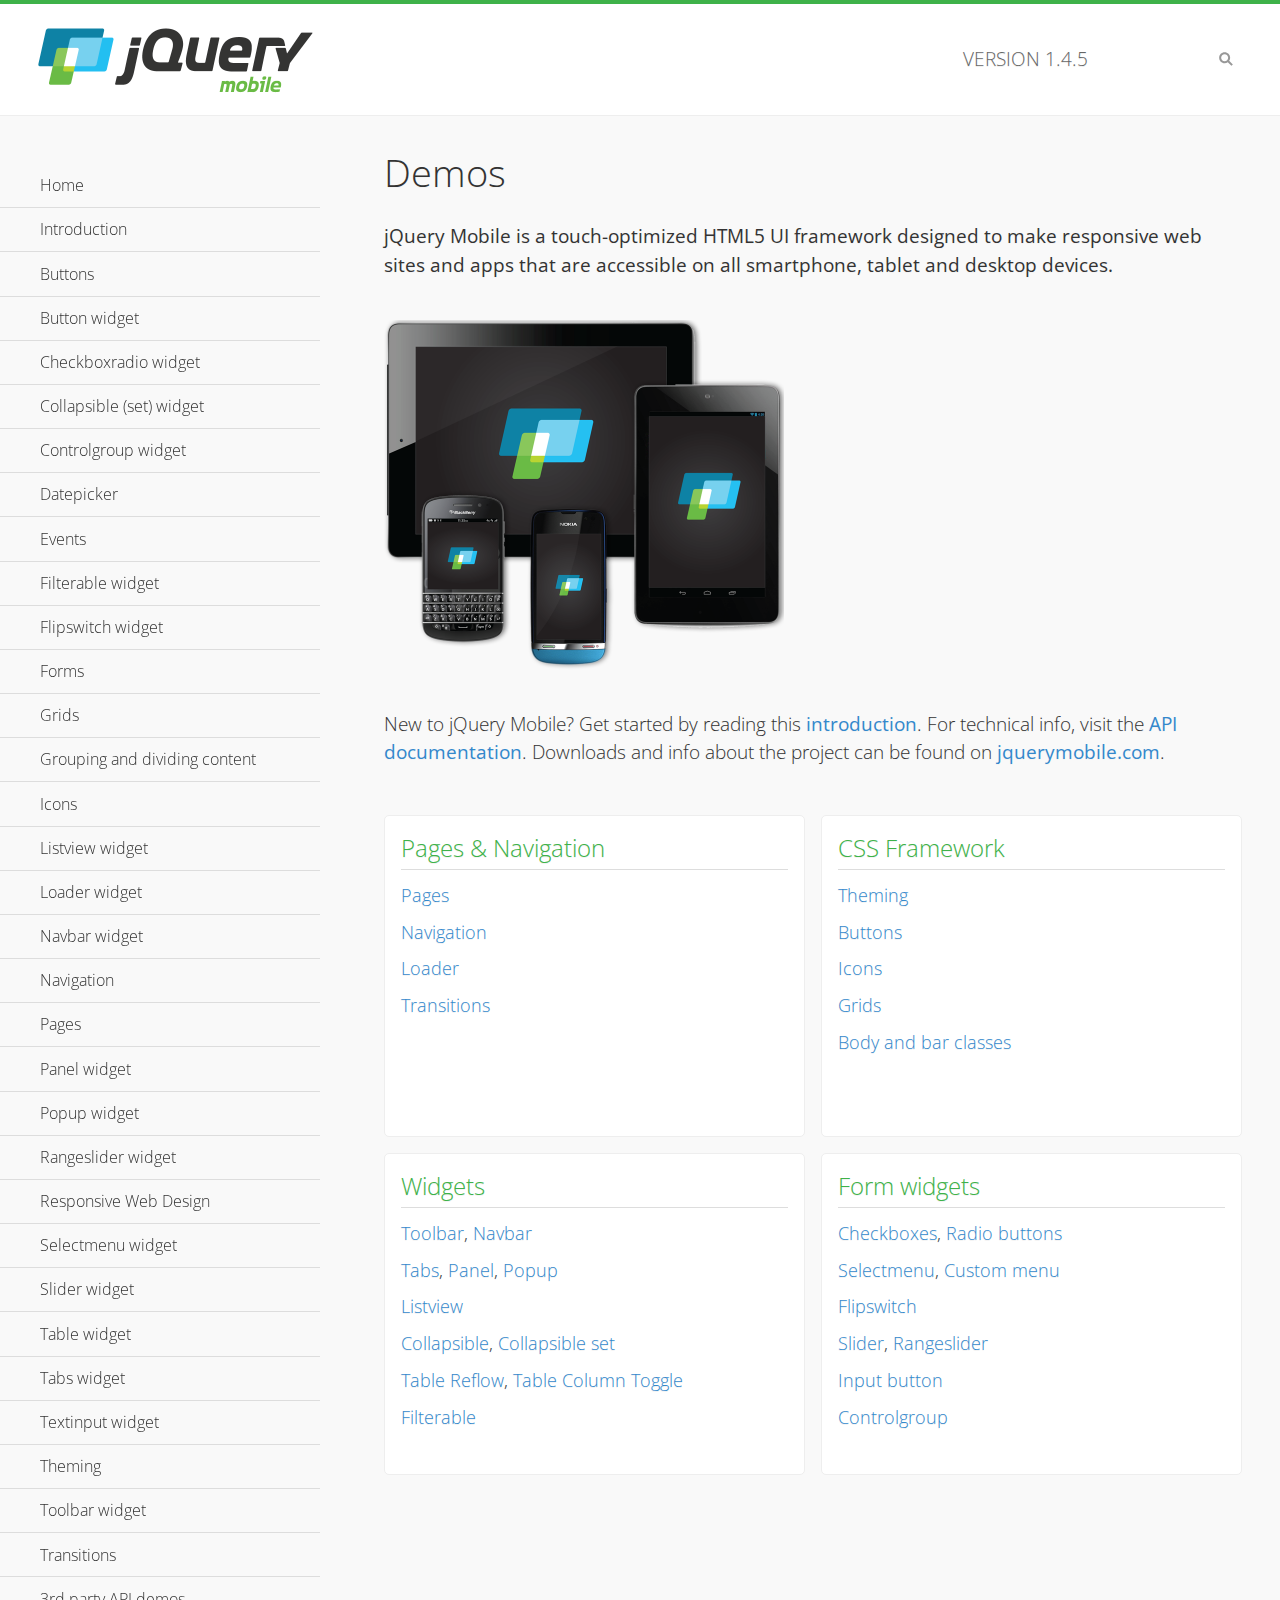
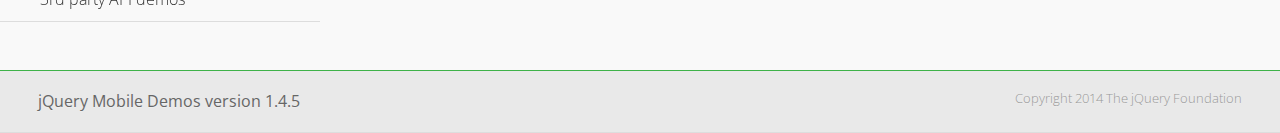
<file: src/main/webapp/resources/jquery/demos/index.html>
<!DOCTYPE html>
<html>
<head>
	<meta charset="utf-8">
	<meta name="viewport" content="width=device-width, initial-scale=1">
	<title>jQuery Mobile Demos</title>
	<link rel="shortcut icon" href="favicon.ico">
	<link rel="stylesheet" href="css/themes/default/jquery.mobile-1.4.5.min.css">
	<link rel="stylesheet" href="_assets/css/jqm-demos.css">
    <link rel="stylesheet" href="http://fonts.googleapis.com/css?family=Open+Sans:300,400,700">
	<script src="js/jquery.js"></script>
	<script src="_assets/js/index.js"></script>
	<script src="js/jquery.mobile-1.4.5.min.js"></script>
</head>
<body>
<div data-role="page" class="jqm-demos jqm-home">

	<div data-role="header" class="jqm-header">
		<h2><img src="_assets/img/jquery-logo.png" alt="jQuery Mobile"></h2>
		<p>Version <span class="jqm-version"></span></p>
		<a href="#" class="jqm-navmenu-link ui-btn ui-btn-icon-notext ui-corner-all ui-icon-bars ui-nodisc-icon ui-alt-icon ui-btn-left">Menu</a>
		<a href="#" class="jqm-search-link ui-btn ui-btn-icon-notext ui-corner-all ui-icon-search ui-nodisc-icon ui-alt-icon ui-btn-right">Search</a>
	</div><!-- /header -->

	<div role="main" class="ui-content jqm-content">

		<h1>Demos</h1>

		<p><strong>jQuery Mobile is a touch-optimized HTML5 UI framework designed to make responsive web sites and apps that are accessible on all smartphone, tablet and desktop devices.</strong></p>

		<img src="_assets/img/devices.png">

		<p>New to jQuery Mobile? Get started by reading this <a href="intro/" data-ajax="false">introduction</a>. For technical info, visit the <a href="http://api.jquerymobile.com" title="jQuery Mobile API documentation" target="_blank">API documentation</a>. Downloads and info about the project can be found on <a href="http://jquerymobile.com" title="jQuery Mobile web site" target="_blank">jquerymobile.com</a>.</p>

        <div class="ui-grid-a ui-responsive">
        	<div class="ui-block-a">
        		<div class="jqm-block-content">
        			<h3>Pages &amp; Navigation</h3>

        			<p><a href="pages/" data-ajax="false">Pages</a></p>
        			<p><a href="navigation/" data-ajax="false">Navigation</a></p>
        			<p><a href="loader/" data-ajax="false">Loader</a></p>
        			<p><a href="transitions/" data-ajax="false">Transitions</a></p>
        		</div>
        	</div>
        	<div class="ui-block-b">
        		<div class="jqm-block-content">
        			<h3>CSS Framework</h3>

        			<p><a href="theme-default/" data-ajax="false">Theming</a></p>
        			<p><a href="button-markup/" data-ajax="false">Buttons</a></p>
        			<p><a href="icons/" data-ajax="false">Icons</a></p>
        			<p><a href="grids/" data-ajax="false">Grids</a></p>
        			<p><a href="../body-bar-classes/" data-ajax="false">Body and bar classes</a></p>
        		</div>
        	</div>        	
        	<div class="ui-block-a">
        		<div class="jqm-block-content">
        			<h3>Widgets</h3>

        			<p><a href="toolbar/" data-ajax="false">Toolbar</a>, <a href="navbar/" data-ajax="false">Navbar</a></p>
        			<p><a href="tabs/" data-ajax="false">Tabs</a>, <a href="panel/" data-ajax="false">Panel</a>, <a href="popup/" data-ajax="false">Popup</a></p>
        			<p><a href="listview/" data-ajax="false">Listview</a></p>
        			<p><a href="collapsible/" data-ajax="false">Collapsible</a>, <a href="collapsibleset/" data-ajax="false">Collapsible set</a></p>
        			<p><a href="table-reflow/" data-ajax="false">Table Reflow</a>, <a href="table-column-toggle/" data-ajax="false">Table Column Toggle</a></p>
        			<p><a href="filterable/" data-ajax="false">Filterable</a></p>
        		</div>
        	</div>
        	<div class="ui-block-b">
        		<div class="jqm-block-content">
        			<h3>Form widgets</h3>

        			<p><a href="checkboxradio-checkbox/" data-ajax="false">Checkboxes</a>, <a href="checkboxradio-radio/" data-ajax="false">Radio buttons</a></p>
        			<p><a href="selectmenu/" data-ajax="false">Selectmenu</a>, <a href="selectmenu-custom/" data-ajax="false">Custom menu</a></p>
        			<p><a href="flipswitch/" data-ajax="false">Flipswitch</a></p>
        			<p><a href="slider/" data-ajax="false">Slider</a>, <a href="rangeslider/" data-ajax="false">Rangeslider</a></p>
        			<p><a href="button/" data-ajax="false">Input button</a></p>
        			<p><a href="controlgroup/" data-ajax="false">Controlgroup</a></p>
        		</div>
        	</div>
        </div>

	</div><!-- /content -->
	    <div data-role="panel" class="jqm-navmenu-panel" data-position="left" data-display="overlay" data-theme="a">
	    	<ul class="jqm-list ui-alt-icon ui-nodisc-icon">
<li data-filtertext="demos homepage" data-icon="home"><a href=".././">Home</a></li>
<li data-filtertext="introduction overview getting started"><a href="../intro/" data-ajax="false">Introduction</a></li>
<li data-filtertext="buttons button markup buttonmarkup method anchor link button element"><a href="../button-markup/" data-ajax="false">Buttons</a></li>
<li data-filtertext="form button widget input button submit reset"><a href="../button/" data-ajax="false">Button widget</a></li>
<li data-role="collapsible" data-enhanced="true" data-collapsed-icon="carat-d" data-expanded-icon="carat-u" data-iconpos="right" data-inset="false" class="ui-collapsible ui-collapsible-themed-content ui-collapsible-collapsed">
	<h3 class="ui-collapsible-heading ui-collapsible-heading-collapsed">
		<a href="#" class="ui-collapsible-heading-toggle ui-btn ui-btn-icon-right ui-btn-inherit ui-icon-carat-d">
		    Checkboxradio widget<span class="ui-collapsible-heading-status"> click to expand contents</span>
		</a>
	</h3>
	<div class="ui-collapsible-content ui-body-inherit ui-collapsible-content-collapsed" aria-hidden="true">
		<ul>
			<li data-filtertext="form checkboxradio widget checkbox input checkboxes controlgroups"><a href="../checkboxradio-checkbox/" data-ajax="false">Checkboxes</a></li>
			<li data-filtertext="form checkboxradio widget radio input radio buttons controlgroups"><a href="../checkboxradio-radio/" data-ajax="false">Radio buttons</a></li>
		</ul>
	</div>
</li>
<li data-role="collapsible" data-enhanced="true" data-collapsed-icon="carat-d" data-expanded-icon="carat-u" data-iconpos="right" data-inset="false" class="ui-collapsible ui-collapsible-themed-content ui-collapsible-collapsed">
	<h3 class="ui-collapsible-heading ui-collapsible-heading-collapsed">
		<a href="#" class="ui-collapsible-heading-toggle ui-btn ui-btn-icon-right ui-btn-inherit ui-icon-carat-d">
			Collapsible (set) widget<span class="ui-collapsible-heading-status"> click to expand contents</span>
		</a>
	</h3>
	<div class="ui-collapsible-content ui-body-inherit ui-collapsible-content-collapsed" aria-hidden="true">
		<ul>
			<li data-filtertext="collapsibles content formatting"><a href="../collapsible/" data-ajax="false">Collapsible</a></li>
			<li data-filtertext="dynamic collapsible set accordion append expand"><a href="../collapsible-dynamic/" data-ajax="false">Dynamic collapsibles</a></li>
			<li data-filtertext="accordions collapsible set widget content formatting grouped collapsibles"><a href="../collapsibleset/" data-ajax="false">Collapsible set</a></li>
		</ul>
	</div>
</li>
<li data-role="collapsible" data-enhanced="true" data-collapsed-icon="carat-d" data-expanded-icon="carat-u" data-iconpos="right" data-inset="false" class="ui-collapsible ui-collapsible-themed-content ui-collapsible-collapsed">
	<h3 class="ui-collapsible-heading ui-collapsible-heading-collapsed">
		<a href="#" class="ui-collapsible-heading-toggle ui-btn ui-btn-icon-right ui-btn-inherit ui-icon-carat-d">
			Controlgroup widget<span class="ui-collapsible-heading-status"> click to expand contents</span>
		</a>
	</h3>
	<div class="ui-collapsible-content ui-body-inherit ui-collapsible-content-collapsed" aria-hidden="true">
		<ul>
			<li data-filtertext="controlgroups selectmenu checkboxradio input grouped buttons horizontal vertical"><a href="../controlgroup/" data-ajax="false">Controlgroup</a></li>
			<li data-filtertext="dynamic controlgroup dynamically add buttons"><a href="../controlgroup-dynamic/" data-ajax="false">Dynamic controlgroups</a></li>
		</ul>
	</div>
</li>
<li data-filtertext="form datepicker widget date input"><a href="../datepicker/" data-ajax="false">Datepicker</a></li>
<li data-role="collapsible" data-enhanced="true" data-collapsed-icon="carat-d" data-expanded-icon="carat-u" data-iconpos="right" data-inset="false" class="ui-collapsible ui-collapsible-themed-content ui-collapsible-collapsed">
	<h3 class="ui-collapsible-heading ui-collapsible-heading-collapsed">
		<a href="#" class="ui-collapsible-heading-toggle ui-btn ui-btn-icon-right ui-btn-inherit ui-icon-carat-d">
			Events<span class="ui-collapsible-heading-status"> click to expand contents</span>
		</a>
	</h3>
	<div class="ui-collapsible-content ui-body-inherit ui-collapsible-content-collapsed" aria-hidden="true">
		<ul>
			<li data-filtertext="swipe to delete list items listviews swipe events"><a href="../swipe-list/" data-ajax="false">Swipe list items</a></li>
			<li data-filtertext="swipe to navigate swipe page navigation swipe events"><a href="../swipe-page/" data-ajax="false">Swipe page navigation</a></li>
		</ul>
	</div>
</li>
<li data-filtertext="filterable filter elements sorting searching listview table"><a href="../filterable/" data-ajax="false">Filterable widget</a></li>
<li data-filtertext="form flipswitch widget flip toggle switch binary select checkbox input"><a href="../flipswitch/" data-ajax="false">Flipswitch widget</a></li>
<li data-role="collapsible" data-enhanced="true" data-collapsed-icon="carat-d" data-expanded-icon="carat-u" data-iconpos="right" data-inset="false" class="ui-collapsible ui-collapsible-themed-content ui-collapsible-collapsed">
	<h3 class="ui-collapsible-heading ui-collapsible-heading-collapsed">
		<a href="#" class="ui-collapsible-heading-toggle ui-btn ui-btn-icon-right ui-btn-inherit ui-icon-carat-d">
			Forms<span class="ui-collapsible-heading-status"> click to expand contents</span>
		</a>
	</h3>
	<div class="ui-collapsible-content ui-body-inherit ui-collapsible-content-collapsed" aria-hidden="true">
		<ul>
			<li data-filtertext="forms text checkbox radio range button submit reset inputs selects textarea slider flipswitch label form elements"><a href="../forms/" data-ajax="false">Forms</a></li>
			<li data-filtertext="form hide labels hidden accessible ui-hidden-accessible forms"><a href="../forms-label-hidden-accessible/" data-ajax="false">Hide labels</a></li>
			<li data-filtertext="form field containers fieldcontain ui-field-contain forms"><a href="../forms-field-contain/" data-ajax="false">Field containers</a></li>
			<li data-filtertext="forms disabled form elements"><a href="../forms-disabled/" data-ajax="false">Forms disabled</a></li>
			<li data-filtertext="forms gallery examples overview forms text checkbox radio range button submit reset inputs selects textarea slider flipswitch label form elements"><a href="../forms-gallery/" data-ajax="false">Forms gallery</a></li>
		</ul>
	</div>
</li>
<li data-role="collapsible" data-enhanced="true" data-collapsed-icon="carat-d" data-expanded-icon="carat-u" data-iconpos="right" data-inset="false" class="ui-collapsible ui-collapsible-themed-content ui-collapsible-collapsed">
	<h3 class="ui-collapsible-heading ui-collapsible-heading-collapsed">
		<a href="#" class="ui-collapsible-heading-toggle ui-btn ui-btn-icon-right ui-btn-inherit ui-icon-carat-d">
			Grids<span class="ui-collapsible-heading-status"> click to expand contents</span>
		</a>
	</h3>
	<div class="ui-collapsible-content ui-body-inherit ui-collapsible-content-collapsed" aria-hidden="true">
		<ul>
			<li data-filtertext="grids columns blocks content formatting rwd responsive css framework"><a href="../grids/" data-ajax="false">Grids</a></li>
			<li data-filtertext="buttons in grids css framework"><a href="../grids-buttons/" data-ajax="false">Buttons in grids</a></li>
			<li data-filtertext="custom responsive grids rwd css framework"><a href="../grids-custom-responsive/" data-ajax="false">Custom responsive grids</a></li>
		</ul>
	</div>
</li>
<li data-filtertext="blocks content formatting sections heading"><a href="../body-bar-classes/" data-ajax="false">Grouping and dividing content</a></li>
<li data-role="collapsible" data-enhanced="true" data-collapsed-icon="carat-d" data-expanded-icon="carat-u" data-iconpos="right" data-inset="false" class="ui-collapsible ui-collapsible-themed-content ui-collapsible-collapsed">
	<h3 class="ui-collapsible-heading ui-collapsible-heading-collapsed">
		<a href="#" class="ui-collapsible-heading-toggle ui-btn ui-btn-icon-right ui-btn-inherit ui-icon-carat-d">
			Icons<span class="ui-collapsible-heading-status"> click to expand contents</span>
		</a>
	</h3>
	<div class="ui-collapsible-content ui-body-inherit ui-collapsible-content-collapsed" aria-hidden="true">
		<ul>
			<li data-filtertext="button icons svg disc alt custom icon position"><a href="../icons/" data-ajax="false">Icons</a></li>
			<li data-filtertext=""><a href="../icons-grunticon/" data-ajax="false">Grunticon loader</a></li>
		</ul>
	</div>
</li>
<li data-role="collapsible" data-enhanced="true" data-collapsed-icon="carat-d" data-expanded-icon="carat-u" data-iconpos="right" data-inset="false" class="ui-collapsible ui-collapsible-themed-content ui-collapsible-collapsed">
	<h3 class="ui-collapsible-heading ui-collapsible-heading-collapsed">
		<a href="#" class="ui-collapsible-heading-toggle ui-btn ui-btn-icon-right ui-btn-inherit ui-icon-carat-d">
			Listview widget<span class="ui-collapsible-heading-status"> click to expand contents</span>
		</a>
	</h3>
	<div class="ui-collapsible-content ui-body-inherit ui-collapsible-content-collapsed" aria-hidden="true">
		<ul>
			<li data-filtertext="listview widget thumbnails icons nested split button collapsible ul ol"><a href="../listview/" data-ajax="false">Listview</a></li>
			<li data-filtertext="autocomplete filterable reveal listview filtertextbeforefilter placeholder"><a href="../listview-autocomplete/" data-ajax="false">Listview autocomplete</a></li>
			<li data-filtertext="autocomplete filterable reveal listview remote data filtertextbeforefilter placeholder"><a href="../listview-autocomplete-remote/" data-ajax="false">Listview autocomplete remote data</a></li>
			<li data-filtertext="autodividers anchor jump scroll linkbars listview lists ul ol"><a href="../listview-autodividers-linkbar/" data-ajax="false">Listview autodividers linkbar</a></li>
			<li data-filtertext="listview autodividers selector autodividersselector lists ul ol"><a href="../listview-autodividers-selector/" data-ajax="false">Listview autodividers selector</a></li>
			<li data-filtertext="listview nested list items"><a href="../listview-nested-lists/" data-ajax="false">Nested Listviews</a></li>
			<li data-filtertext="listview collapsible list items flat"><a href="../listview-collapsible-item-flat/" data-ajax="false">Listview collapsible list items (flat)</a></li>
			<li data-filtertext="listview collapsible list indented"><a href="../listview-collapsible-item-indented/" data-ajax="false">Listview collapsible list items (indented)</a></li>
			<li data-filtertext="grid listview responsive grids responsive listviews lists ul"><a href="../listview-grid/" data-ajax="false">Listview responsive grid</a></li>
		</ul>
	</div>
</li>
<li data-filtertext="loader widget page loading navigation overlay spinner"><a href="../loader/" data-ajax="false">Loader widget</a></li>
<li data-filtertext="navbar widget navmenu toolbars header footer"><a href="../navbar/" data-ajax="false">Navbar widget</a></li>
<li data-role="collapsible" data-enhanced="true" data-collapsed-icon="carat-d" data-expanded-icon="carat-u" data-iconpos="right" data-inset="false" class="ui-collapsible ui-collapsible-themed-content ui-collapsible-collapsed">
	<h3 class="ui-collapsible-heading ui-collapsible-heading-collapsed">
		<a href="#" class="ui-collapsible-heading-toggle ui-btn ui-btn-icon-right ui-btn-inherit ui-icon-carat-d">
			Navigation<span class="ui-collapsible-heading-status"> click to expand contents</span>
		</a>
	</h3>
	<div class="ui-collapsible-content ui-body-inherit ui-collapsible-content-collapsed" aria-hidden="true">
		<ul>
			<li data-filtertext="ajax navigation navigate widget history event method"><a href="../navigation/" data-ajax="false">Navigation</a></li>
			<li data-filtertext="linking pages page links navigation ajax prefetch cache"><a href="../navigation-linking-pages/" data-ajax="false">Linking pages</a></li>
			<!-- <li data-filtertext="php redirect server redirection server-side navigation"><a href="../navigation-php-redirect/" data-ajax="false">PHP redirect demo</a></li>-->
			<li data-filtertext="navigation redirection hash query"><a href="../navigation-hash-processing/" data-ajax="false">Hash processing demo</a></li>
			<li data-filtertext="navigation redirection hash query"><a href="../page-events/" data-ajax="false">Page Navigation Events</a></li>
		</ul>
	</div>
</li>
<li data-role="collapsible" data-enhanced="true" data-collapsed-icon="carat-d" data-expanded-icon="carat-u" data-iconpos="right" data-inset="false" class="ui-collapsible ui-collapsible-themed-content ui-collapsible-collapsed">
	<h3 class="ui-collapsible-heading ui-collapsible-heading-collapsed">
		<a href="#" class="ui-collapsible-heading-toggle ui-btn ui-btn-icon-right ui-btn-inherit ui-icon-carat-d">
			Pages<span class="ui-collapsible-heading-status"> click to expand contents</span>
		</a>
	</h3>
	<div class="ui-collapsible-content ui-body-inherit ui-collapsible-content-collapsed" aria-hidden="true">
		<ul>
			<li data-filtertext="pages page widget ajax navigation"><a href="../pages/" data-ajax="false">Pages</a></li>
			<li data-filtertext="single page"><a href="../pages-single-page/" data-ajax="false">Single page</a></li>
			<li data-filtertext="multipage multi-page page"><a href="../pages-multi-page/" data-ajax="false">Multi-page template</a></li>
			<li data-filtertext="dialog page widget modal popup"><a href="../pages-dialog/" data-ajax="false">Dialog page</a></li>
		</ul>
	</div>
</li>
<li data-role="collapsible" data-enhanced="true" data-collapsed-icon="carat-d" data-expanded-icon="carat-u" data-iconpos="right" data-inset="false" class="ui-collapsible ui-collapsible-themed-content ui-collapsible-collapsed">
	<h3 class="ui-collapsible-heading ui-collapsible-heading-collapsed">
		<a href="#" class="ui-collapsible-heading-toggle ui-btn ui-btn-icon-right ui-btn-inherit ui-icon-carat-d">
			Panel widget<span class="ui-collapsible-heading-status"> click to expand contents</span>
		</a>
	</h3>
	<div class="ui-collapsible-content ui-body-inherit ui-collapsible-content-collapsed" aria-hidden="true">
		<ul>
			<li data-filtertext="panel widget sliding panels reveal push overlay responsive"><a href="../panel/" data-ajax="false">Panel</a></li>
			<li data-filtertext=""><a href="../panel-external/" data-ajax="false">External panels</a></li>
			<li data-filtertext="panel "><a href="../panel-fixed/" data-ajax="false">Fixed panels</a></li>
			<li data-filtertext="panel slide panels sliding panels shadow rwd responsive breakpoint"><a href="../panel-responsive/" data-ajax="false">Panels responsive</a></li>
			<li data-filtertext="panel custom style custom panel width reveal shadow listview panel styling page background wrapper"><a href="../panel-styling/" data-ajax="false">Custom panel style</a></li>
			<li data-filtertext="panel open on swipe"><a href="../panel-swipe-open/" data-ajax="false">Panel open on swipe</a></li>
			<li data-filtertext="panels outside page internal external toolbars"><a href="../panel-external-internal/" data-ajax="false">Panel external and internal</a></li>
		</ul>
	</div>
</li>
<li data-role="collapsible" data-enhanced="true" data-collapsed-icon="carat-d" data-expanded-icon="carat-u" data-iconpos="right" data-inset="false" class="ui-collapsible ui-collapsible-themed-content ui-collapsible-collapsed">
	<h3 class="ui-collapsible-heading ui-collapsible-heading-collapsed">
		<a href="#" class="ui-collapsible-heading-toggle ui-btn ui-btn-icon-right ui-btn-inherit ui-icon-carat-d">
			Popup widget<span class="ui-collapsible-heading-status"> click to expand contents</span>
		</a>
	</h3>
	<div class="ui-collapsible-content ui-body-inherit ui-collapsible-content-collapsed" aria-hidden="true">
		<ul>
			<li data-filtertext="popup widget popups dialog modal transition tooltip lightbox form overlay screen flip pop fade transition"><a href="../popup/" data-ajax="false">Popup</a></li>
			<li data-filtertext="popup alignment position"><a href="../popup-alignment/" data-ajax="false">Popup alignment</a></li>
			<li data-filtertext="popup arrow size popups popover"><a href="../popup-arrow-size/" data-ajax="false">Popup arrow size</a></li>
			<li data-filtertext="dynamic popups popup images lightbox"><a href="../popup-dynamic/" data-ajax="false">Dynamic popups</a></li>
			<li data-filtertext="popups with iframes scaling"><a href="../popup-iframe/" data-ajax="false">Popups with iframes</a></li>
			<li data-filtertext="popup image scaling"><a href="../popup-image-scaling/" data-ajax="false">Popup image scaling</a></li>
			<li data-filtertext="external popup outside multi-page"><a href="../popup-outside-multipage/" data-ajax="false">Popup outside multi-page</a></li>
		</ul>
	</div>
</li>
<li data-filtertext="form rangeslider widget dual sliders dual handle sliders range input"><a href="../rangeslider/" data-ajax="false">Rangeslider widget</a></li>
<li data-filtertext="responsive web design rwd adaptive progressive enhancement PE accessible mobile breakpoints media query media queries"><a href="../rwd/" data-ajax="false">Responsive Web Design</a></li>
<li data-role="collapsible" data-enhanced="true" data-collapsed-icon="carat-d" data-expanded-icon="carat-u" data-iconpos="right" data-inset="false" class="ui-collapsible ui-collapsible-themed-content ui-collapsible-collapsed">
	<h3 class="ui-collapsible-heading ui-collapsible-heading-collapsed">
		<a href="#" class="ui-collapsible-heading-toggle ui-btn ui-btn-icon-right ui-btn-inherit ui-icon-carat-d">
			Selectmenu widget<span class="ui-collapsible-heading-status"> click to expand contents</span>
		</a>
	</h3>
	<div class="ui-collapsible-content ui-body-inherit ui-collapsible-content-collapsed" aria-hidden="true">
		<ul>
			<li data-filtertext="form selectmenu widget select input custom select menu selects"><a href="../selectmenu/" data-ajax="false">Selectmenu</a></li>
			<li data-filtertext="form custom select menu selectmenu widget custom menu option optgroup multiple selects"><a href="../selectmenu-custom/" data-ajax="false">Custom select menu</a></li>
			<li data-filtertext="filterable select filter popup dialog"><a href="../selectmenu-custom-filter/" data-ajax="false">Custom select menu with filter</a></li>
		</ul>
	</div>
</li>
<li data-role="collapsible" data-enhanced="true" data-collapsed-icon="carat-d" data-expanded-icon="carat-u" data-iconpos="right" data-inset="false" class="ui-collapsible ui-collapsible-themed-content ui-collapsible-collapsed">
	<h3 class="ui-collapsible-heading ui-collapsible-heading-collapsed">
		<a href="#" class="ui-collapsible-heading-toggle ui-btn ui-btn-icon-right ui-btn-inherit ui-icon-carat-d">
			Slider widget<span class="ui-collapsible-heading-status"> click to expand contents</span>
		</a>
	</h3>
	<div class="ui-collapsible-content ui-body-inherit ui-collapsible-content-collapsed" aria-hidden="true">
		<ul>
			<li data-filtertext="form slider widget range input single sliders"><a href="../slider/" data-ajax="false">Slider</a></li>
			<li data-filtertext="form slider widget flipswitch slider binary select flip toggle switch"><a href="../slider-flipswitch/" data-ajax="false">Slider flip toggle switch</a></li>
			<li data-filtertext="form slider tooltip handle value input range sliders"><a href="../slider-tooltip/" data-ajax="false">Slider tooltip</a></li>
		</ul>
	</div>
</li>
<li data-role="collapsible" data-enhanced="true" data-collapsed-icon="carat-d" data-expanded-icon="carat-u" data-iconpos="right" data-inset="false" class="ui-collapsible ui-collapsible-themed-content ui-collapsible-collapsed">
	<h3 class="ui-collapsible-heading ui-collapsible-heading-collapsed">
		<a href="#" class="ui-collapsible-heading-toggle ui-btn ui-btn-icon-right ui-btn-inherit ui-icon-carat-d">
			Table widget<span class="ui-collapsible-heading-status"> click to expand contents</span>
		</a>
	</h3>
	<div class="ui-collapsible-content ui-body-inherit ui-collapsible-content-collapsed" aria-hidden="true">
		<ul>
			<li data-filtertext="table widget reflow column toggle th td responsive tables rwd hide show tabular"><a href="../table-column-toggle/" data-ajax="false">Table Column Toggle</a></li>
			<li data-filtertext="table column toggle phone comparison demo"><a href="../table-column-toggle-example/" data-ajax="false">Table Column Toggle demo</a></li>
			<li data-filtertext="responsive tables table column toggle heading groups rwd breakpoint"><a href="../table-column-toggle-heading-groups/" data-ajax="false">Table Column Toggle heading groups</a></li>
			<li data-filtertext="responsive tables table column toggle hide rwd breakpoint customization options"><a href="../table-column-toggle-options/" data-ajax="false">Table Column Toggle options</a></li>
			<li data-filtertext="table reflow th td responsive rwd columns tabular"><a href="../table-reflow/" data-ajax="false">Table Reflow</a></li>
			<li data-filtertext="responsive tables table reflow heading groups rwd breakpoint"><a href="../table-reflow-heading-groups/" data-ajax="false">Table Reflow heading groups</a></li>
			<li data-filtertext="responsive tables table reflow stripes strokes table style"><a href="../table-reflow-stripes-strokes/" data-ajax="false">Table Reflow stripes and strokes</a></li>
			<li data-filtertext="responsive tables table reflow stack custom styles"><a href="../table-reflow-styling/" data-ajax="false">Table Reflow custom styles</a></li>
		</ul>
	</div>
</li>
<li data-filtertext="ui tabs widget"><a href="../tabs/" data-ajax="false">Tabs widget</a></li>
<li data-filtertext="form textinput widget text input textarea number date time tel email file color password"><a href="../textinput/" data-ajax="false">Textinput widget</a></li>
<li data-role="collapsible" data-enhanced="true" data-collapsed-icon="carat-d" data-expanded-icon="carat-u" data-iconpos="right" data-inset="false" class="ui-collapsible ui-collapsible-themed-content ui-collapsible-collapsed">
	<h3 class="ui-collapsible-heading ui-collapsible-heading-collapsed">
		<a href="#" class="ui-collapsible-heading-toggle ui-btn ui-btn-icon-right ui-btn-inherit ui-icon-carat-d">
			Theming<span class="ui-collapsible-heading-status"> click to expand contents</span>
		</a>
	</h3>
	<div class="ui-collapsible-content ui-body-inherit ui-collapsible-content-collapsed" aria-hidden="true">
		<ul>
			<li data-filtertext="default theme swatches theming style css"><a href="../theme-default/" data-ajax="false">Default theme</a></li>
			<li data-filtertext="classic theme old theme swatches theming style css"><a href="../theme-classic/" data-ajax="false">Classic theme</a></li>
		</ul>
	</div>
</li>
<li data-role="collapsible" data-enhanced="true" data-collapsed-icon="carat-d" data-expanded-icon="carat-u" data-iconpos="right" data-inset="false" class="ui-collapsible ui-collapsible-themed-content ui-collapsible-collapsed">
	<h3 class="ui-collapsible-heading ui-collapsible-heading-collapsed">
		<a href="#" class="ui-collapsible-heading-toggle ui-btn ui-btn-icon-right ui-btn-inherit ui-icon-carat-d">
			Toolbar widget<span class="ui-collapsible-heading-status"> click to expand contents</span>
		</a>
	</h3>
	<div class="ui-collapsible-content ui-body-inherit ui-collapsible-content-collapsed" aria-hidden="true">
		<ul>
			<li data-filtertext="toolbar widget header footer toolbars fixed fullscreen external sections"><a href="../toolbar/" data-ajax="false">Toolbar</a></li>
			<li data-filtertext="dynamic toolbars dynamically add toolbar header footer"><a href="../toolbar-dynamic/" data-ajax="false">Dynamic toolbars</a></li>
			<li data-filtertext="external toolbars header footer"><a href="../toolbar-external/" data-ajax="false">External toolbars</a></li>
			<li data-filtertext="fixed toolbars header footer"><a href="../toolbar-fixed/" data-ajax="false">Fixed toolbars</a></li>
			<li data-filtertext="fixed fullscreen toolbars header footer"><a href="../toolbar-fixed-fullscreen/" data-ajax="false">Fullscreen toolbars</a></li>
			<li data-filtertext="external fixed toolbars header footer"><a href="../toolbar-fixed-external/" data-ajax="false">Fixed external toolbars</a></li>
			<li data-filtertext="external persistent toolbars header footer navbar navmenu"><a href="../toolbar-fixed-persistent/" data-ajax="false">Persistent toolbars</a></li>
			<li data-filtertext="external ajax optimized toolbars persistent toolbars header footer navbar"><a href="../toolbar-fixed-persistent-optimized/" data-ajax="false">Ajax optimized toolbars</a></li>
			<li data-filtertext="form in toolbars header footer"><a href="../toolbar-fixed-forms/" data-ajax="false">Form in toolbar</a></li>
		</ul>
	</div>
</li>
<li data-filtertext="page transitions animated pages popup navigation flip slide fade pop"><a href="../transitions/" data-ajax="false">Transitions</a></li>
<li data-role="collapsible" data-enhanced="true" data-collapsed-icon="carat-d" data-expanded-icon="carat-u" data-iconpos="right" data-inset="false" class="ui-collapsible ui-collapsible-themed-content ui-collapsible-collapsed">
	<h3 class="ui-collapsible-heading ui-collapsible-heading-collapsed">
		<a href="#" class="ui-collapsible-heading-toggle ui-btn ui-btn-icon-right ui-btn-inherit ui-icon-carat-d">
			3rd party API demos<span class="ui-collapsible-heading-status"> click to expand contents</span>
		</a>
	</h3>
	<div class="ui-collapsible-content ui-body-inherit ui-collapsible-content-collapsed" aria-hidden="true">
		<ul>
			<li data-filtertext="backbone requirejs navigation router"><a href="../backbone-requirejs/" data-ajax="false">Backbone RequireJS</a></li>
			<li data-filtertext="google maps geolocation demo"><a href="../map-geolocation/" data-ajax="false">Google Maps geolocation</a></li>
			<li data-filtertext="google maps hybrid"><a href="../map-list-toggle/" data-ajax="false">Google Maps list toggle</a></li>
		</ul>
	</div>
</li>



		     </ul>
		</div><!-- /panel -->


	<div data-role="footer" data-position="fixed" data-tap-toggle="false" class="jqm-footer">
		<p>jQuery Mobile Demos version <span class="jqm-version"></span></p>
		<p>Copyright 2014 The jQuery Foundation</p>
	</div><!-- /footer -->
	<!-- TODO: This should become an external panel so we can add input to markup (unique ID) -->
    <div data-role="panel" class="jqm-search-panel" data-position="right" data-display="overlay" data-theme="a">
		<div class="jqm-search">
			<ul class="jqm-list" data-filter-placeholder="Search demos..." data-filter-reveal="true">
<li data-filtertext="demos homepage" data-icon="home"><a href=".././">Home</a></li>
<li data-filtertext="introduction overview getting started"><a href="../intro/" data-ajax="false">Introduction</a></li>
<li data-filtertext="buttons button markup buttonmarkup method anchor link button element"><a href="../button-markup/" data-ajax="false">Buttons</a></li>
<li data-filtertext="form button widget input button submit reset"><a href="../button/" data-ajax="false">Button widget</a></li>
<li data-role="collapsible" data-enhanced="true" data-collapsed-icon="carat-d" data-expanded-icon="carat-u" data-iconpos="right" data-inset="false" class="ui-collapsible ui-collapsible-themed-content ui-collapsible-collapsed">
	<h3 class="ui-collapsible-heading ui-collapsible-heading-collapsed">
		<a href="#" class="ui-collapsible-heading-toggle ui-btn ui-btn-icon-right ui-btn-inherit ui-icon-carat-d">
		    Checkboxradio widget<span class="ui-collapsible-heading-status"> click to expand contents</span>
		</a>
	</h3>
	<div class="ui-collapsible-content ui-body-inherit ui-collapsible-content-collapsed" aria-hidden="true">
		<ul>
			<li data-filtertext="form checkboxradio widget checkbox input checkboxes controlgroups"><a href="../checkboxradio-checkbox/" data-ajax="false">Checkboxes</a></li>
			<li data-filtertext="form checkboxradio widget radio input radio buttons controlgroups"><a href="../checkboxradio-radio/" data-ajax="false">Radio buttons</a></li>
		</ul>
	</div>
</li>
<li data-role="collapsible" data-enhanced="true" data-collapsed-icon="carat-d" data-expanded-icon="carat-u" data-iconpos="right" data-inset="false" class="ui-collapsible ui-collapsible-themed-content ui-collapsible-collapsed">
	<h3 class="ui-collapsible-heading ui-collapsible-heading-collapsed">
		<a href="#" class="ui-collapsible-heading-toggle ui-btn ui-btn-icon-right ui-btn-inherit ui-icon-carat-d">
			Collapsible (set) widget<span class="ui-collapsible-heading-status"> click to expand contents</span>
		</a>
	</h3>
	<div class="ui-collapsible-content ui-body-inherit ui-collapsible-content-collapsed" aria-hidden="true">
		<ul>
			<li data-filtertext="collapsibles content formatting"><a href="../collapsible/" data-ajax="false">Collapsible</a></li>
			<li data-filtertext="dynamic collapsible set accordion append expand"><a href="../collapsible-dynamic/" data-ajax="false">Dynamic collapsibles</a></li>
			<li data-filtertext="accordions collapsible set widget content formatting grouped collapsibles"><a href="../collapsibleset/" data-ajax="false">Collapsible set</a></li>
		</ul>
	</div>
</li>
<li data-role="collapsible" data-enhanced="true" data-collapsed-icon="carat-d" data-expanded-icon="carat-u" data-iconpos="right" data-inset="false" class="ui-collapsible ui-collapsible-themed-content ui-collapsible-collapsed">
	<h3 class="ui-collapsible-heading ui-collapsible-heading-collapsed">
		<a href="#" class="ui-collapsible-heading-toggle ui-btn ui-btn-icon-right ui-btn-inherit ui-icon-carat-d">
			Controlgroup widget<span class="ui-collapsible-heading-status"> click to expand contents</span>
		</a>
	</h3>
	<div class="ui-collapsible-content ui-body-inherit ui-collapsible-content-collapsed" aria-hidden="true">
		<ul>
			<li data-filtertext="controlgroups selectmenu checkboxradio input grouped buttons horizontal vertical"><a href="../controlgroup/" data-ajax="false">Controlgroup</a></li>
			<li data-filtertext="dynamic controlgroup dynamically add buttons"><a href="../controlgroup-dynamic/" data-ajax="false">Dynamic controlgroups</a></li>
		</ul>
	</div>
</li>
<li data-filtertext="form datepicker widget date input"><a href="../datepicker/" data-ajax="false">Datepicker</a></li>
<li data-role="collapsible" data-enhanced="true" data-collapsed-icon="carat-d" data-expanded-icon="carat-u" data-iconpos="right" data-inset="false" class="ui-collapsible ui-collapsible-themed-content ui-collapsible-collapsed">
	<h3 class="ui-collapsible-heading ui-collapsible-heading-collapsed">
		<a href="#" class="ui-collapsible-heading-toggle ui-btn ui-btn-icon-right ui-btn-inherit ui-icon-carat-d">
			Events<span class="ui-collapsible-heading-status"> click to expand contents</span>
		</a>
	</h3>
	<div class="ui-collapsible-content ui-body-inherit ui-collapsible-content-collapsed" aria-hidden="true">
		<ul>
			<li data-filtertext="swipe to delete list items listviews swipe events"><a href="../swipe-list/" data-ajax="false">Swipe list items</a></li>
			<li data-filtertext="swipe to navigate swipe page navigation swipe events"><a href="../swipe-page/" data-ajax="false">Swipe page navigation</a></li>
		</ul>
	</div>
</li>
<li data-filtertext="filterable filter elements sorting searching listview table"><a href="../filterable/" data-ajax="false">Filterable widget</a></li>
<li data-filtertext="form flipswitch widget flip toggle switch binary select checkbox input"><a href="../flipswitch/" data-ajax="false">Flipswitch widget</a></li>
<li data-role="collapsible" data-enhanced="true" data-collapsed-icon="carat-d" data-expanded-icon="carat-u" data-iconpos="right" data-inset="false" class="ui-collapsible ui-collapsible-themed-content ui-collapsible-collapsed">
	<h3 class="ui-collapsible-heading ui-collapsible-heading-collapsed">
		<a href="#" class="ui-collapsible-heading-toggle ui-btn ui-btn-icon-right ui-btn-inherit ui-icon-carat-d">
			Forms<span class="ui-collapsible-heading-status"> click to expand contents</span>
		</a>
	</h3>
	<div class="ui-collapsible-content ui-body-inherit ui-collapsible-content-collapsed" aria-hidden="true">
		<ul>
			<li data-filtertext="forms text checkbox radio range button submit reset inputs selects textarea slider flipswitch label form elements"><a href="../forms/" data-ajax="false">Forms</a></li>
			<li data-filtertext="form hide labels hidden accessible ui-hidden-accessible forms"><a href="../forms-label-hidden-accessible/" data-ajax="false">Hide labels</a></li>
			<li data-filtertext="form field containers fieldcontain ui-field-contain forms"><a href="../forms-field-contain/" data-ajax="false">Field containers</a></li>
			<li data-filtertext="forms disabled form elements"><a href="../forms-disabled/" data-ajax="false">Forms disabled</a></li>
			<li data-filtertext="forms gallery examples overview forms text checkbox radio range button submit reset inputs selects textarea slider flipswitch label form elements"><a href="../forms-gallery/" data-ajax="false">Forms gallery</a></li>
		</ul>
	</div>
</li>
<li data-role="collapsible" data-enhanced="true" data-collapsed-icon="carat-d" data-expanded-icon="carat-u" data-iconpos="right" data-inset="false" class="ui-collapsible ui-collapsible-themed-content ui-collapsible-collapsed">
	<h3 class="ui-collapsible-heading ui-collapsible-heading-collapsed">
		<a href="#" class="ui-collapsible-heading-toggle ui-btn ui-btn-icon-right ui-btn-inherit ui-icon-carat-d">
			Grids<span class="ui-collapsible-heading-status"> click to expand contents</span>
		</a>
	</h3>
	<div class="ui-collapsible-content ui-body-inherit ui-collapsible-content-collapsed" aria-hidden="true">
		<ul>
			<li data-filtertext="grids columns blocks content formatting rwd responsive css framework"><a href="../grids/" data-ajax="false">Grids</a></li>
			<li data-filtertext="buttons in grids css framework"><a href="../grids-buttons/" data-ajax="false">Buttons in grids</a></li>
			<li data-filtertext="custom responsive grids rwd css framework"><a href="../grids-custom-responsive/" data-ajax="false">Custom responsive grids</a></li>
		</ul>
	</div>
</li>
<li data-filtertext="blocks content formatting sections heading"><a href="../body-bar-classes/" data-ajax="false">Grouping and dividing content</a></li>
<li data-role="collapsible" data-enhanced="true" data-collapsed-icon="carat-d" data-expanded-icon="carat-u" data-iconpos="right" data-inset="false" class="ui-collapsible ui-collapsible-themed-content ui-collapsible-collapsed">
	<h3 class="ui-collapsible-heading ui-collapsible-heading-collapsed">
		<a href="#" class="ui-collapsible-heading-toggle ui-btn ui-btn-icon-right ui-btn-inherit ui-icon-carat-d">
			Icons<span class="ui-collapsible-heading-status"> click to expand contents</span>
		</a>
	</h3>
	<div class="ui-collapsible-content ui-body-inherit ui-collapsible-content-collapsed" aria-hidden="true">
		<ul>
			<li data-filtertext="button icons svg disc alt custom icon position"><a href="../icons/" data-ajax="false">Icons</a></li>
			<li data-filtertext=""><a href="../icons-grunticon/" data-ajax="false">Grunticon loader</a></li>
		</ul>
	</div>
</li>
<li data-role="collapsible" data-enhanced="true" data-collapsed-icon="carat-d" data-expanded-icon="carat-u" data-iconpos="right" data-inset="false" class="ui-collapsible ui-collapsible-themed-content ui-collapsible-collapsed">
	<h3 class="ui-collapsible-heading ui-collapsible-heading-collapsed">
		<a href="#" class="ui-collapsible-heading-toggle ui-btn ui-btn-icon-right ui-btn-inherit ui-icon-carat-d">
			Listview widget<span class="ui-collapsible-heading-status"> click to expand contents</span>
		</a>
	</h3>
	<div class="ui-collapsible-content ui-body-inherit ui-collapsible-content-collapsed" aria-hidden="true">
		<ul>
			<li data-filtertext="listview widget thumbnails icons nested split button collapsible ul ol"><a href="../listview/" data-ajax="false">Listview</a></li>
			<li data-filtertext="autocomplete filterable reveal listview filtertextbeforefilter placeholder"><a href="../listview-autocomplete/" data-ajax="false">Listview autocomplete</a></li>
			<li data-filtertext="autocomplete filterable reveal listview remote data filtertextbeforefilter placeholder"><a href="../listview-autocomplete-remote/" data-ajax="false">Listview autocomplete remote data</a></li>
			<li data-filtertext="autodividers anchor jump scroll linkbars listview lists ul ol"><a href="../listview-autodividers-linkbar/" data-ajax="false">Listview autodividers linkbar</a></li>
			<li data-filtertext="listview autodividers selector autodividersselector lists ul ol"><a href="../listview-autodividers-selector/" data-ajax="false">Listview autodividers selector</a></li>
			<li data-filtertext="listview nested list items"><a href="../listview-nested-lists/" data-ajax="false">Nested Listviews</a></li>
			<li data-filtertext="listview collapsible list items flat"><a href="../listview-collapsible-item-flat/" data-ajax="false">Listview collapsible list items (flat)</a></li>
			<li data-filtertext="listview collapsible list indented"><a href="../listview-collapsible-item-indented/" data-ajax="false">Listview collapsible list items (indented)</a></li>
			<li data-filtertext="grid listview responsive grids responsive listviews lists ul"><a href="../listview-grid/" data-ajax="false">Listview responsive grid</a></li>
		</ul>
	</div>
</li>
<li data-filtertext="loader widget page loading navigation overlay spinner"><a href="../loader/" data-ajax="false">Loader widget</a></li>
<li data-filtertext="navbar widget navmenu toolbars header footer"><a href="../navbar/" data-ajax="false">Navbar widget</a></li>
<li data-role="collapsible" data-enhanced="true" data-collapsed-icon="carat-d" data-expanded-icon="carat-u" data-iconpos="right" data-inset="false" class="ui-collapsible ui-collapsible-themed-content ui-collapsible-collapsed">
	<h3 class="ui-collapsible-heading ui-collapsible-heading-collapsed">
		<a href="#" class="ui-collapsible-heading-toggle ui-btn ui-btn-icon-right ui-btn-inherit ui-icon-carat-d">
			Navigation<span class="ui-collapsible-heading-status"> click to expand contents</span>
		</a>
	</h3>
	<div class="ui-collapsible-content ui-body-inherit ui-collapsible-content-collapsed" aria-hidden="true">
		<ul>
			<li data-filtertext="ajax navigation navigate widget history event method"><a href="../navigation/" data-ajax="false">Navigation</a></li>
			<li data-filtertext="linking pages page links navigation ajax prefetch cache"><a href="../navigation-linking-pages/" data-ajax="false">Linking pages</a></li>
			<!-- <li data-filtertext="php redirect server redirection server-side navigation"><a href="../navigation-php-redirect/" data-ajax="false">PHP redirect demo</a></li>-->
			<li data-filtertext="navigation redirection hash query"><a href="../navigation-hash-processing/" data-ajax="false">Hash processing demo</a></li>
			<li data-filtertext="navigation redirection hash query"><a href="../page-events/" data-ajax="false">Page Navigation Events</a></li>
		</ul>
	</div>
</li>
<li data-role="collapsible" data-enhanced="true" data-collapsed-icon="carat-d" data-expanded-icon="carat-u" data-iconpos="right" data-inset="false" class="ui-collapsible ui-collapsible-themed-content ui-collapsible-collapsed">
	<h3 class="ui-collapsible-heading ui-collapsible-heading-collapsed">
		<a href="#" class="ui-collapsible-heading-toggle ui-btn ui-btn-icon-right ui-btn-inherit ui-icon-carat-d">
			Pages<span class="ui-collapsible-heading-status"> click to expand contents</span>
		</a>
	</h3>
	<div class="ui-collapsible-content ui-body-inherit ui-collapsible-content-collapsed" aria-hidden="true">
		<ul>
			<li data-filtertext="pages page widget ajax navigation"><a href="../pages/" data-ajax="false">Pages</a></li>
			<li data-filtertext="single page"><a href="../pages-single-page/" data-ajax="false">Single page</a></li>
			<li data-filtertext="multipage multi-page page"><a href="../pages-multi-page/" data-ajax="false">Multi-page template</a></li>
			<li data-filtertext="dialog page widget modal popup"><a href="../pages-dialog/" data-ajax="false">Dialog page</a></li>
		</ul>
	</div>
</li>
<li data-role="collapsible" data-enhanced="true" data-collapsed-icon="carat-d" data-expanded-icon="carat-u" data-iconpos="right" data-inset="false" class="ui-collapsible ui-collapsible-themed-content ui-collapsible-collapsed">
	<h3 class="ui-collapsible-heading ui-collapsible-heading-collapsed">
		<a href="#" class="ui-collapsible-heading-toggle ui-btn ui-btn-icon-right ui-btn-inherit ui-icon-carat-d">
			Panel widget<span class="ui-collapsible-heading-status"> click to expand contents</span>
		</a>
	</h3>
	<div class="ui-collapsible-content ui-body-inherit ui-collapsible-content-collapsed" aria-hidden="true">
		<ul>
			<li data-filtertext="panel widget sliding panels reveal push overlay responsive"><a href="../panel/" data-ajax="false">Panel</a></li>
			<li data-filtertext=""><a href="../panel-external/" data-ajax="false">External panels</a></li>
			<li data-filtertext="panel "><a href="../panel-fixed/" data-ajax="false">Fixed panels</a></li>
			<li data-filtertext="panel slide panels sliding panels shadow rwd responsive breakpoint"><a href="../panel-responsive/" data-ajax="false">Panels responsive</a></li>
			<li data-filtertext="panel custom style custom panel width reveal shadow listview panel styling page background wrapper"><a href="../panel-styling/" data-ajax="false">Custom panel style</a></li>
			<li data-filtertext="panel open on swipe"><a href="../panel-swipe-open/" data-ajax="false">Panel open on swipe</a></li>
			<li data-filtertext="panels outside page internal external toolbars"><a href="../panel-external-internal/" data-ajax="false">Panel external and internal</a></li>
		</ul>
	</div>
</li>
<li data-role="collapsible" data-enhanced="true" data-collapsed-icon="carat-d" data-expanded-icon="carat-u" data-iconpos="right" data-inset="false" class="ui-collapsible ui-collapsible-themed-content ui-collapsible-collapsed">
	<h3 class="ui-collapsible-heading ui-collapsible-heading-collapsed">
		<a href="#" class="ui-collapsible-heading-toggle ui-btn ui-btn-icon-right ui-btn-inherit ui-icon-carat-d">
			Popup widget<span class="ui-collapsible-heading-status"> click to expand contents</span>
		</a>
	</h3>
	<div class="ui-collapsible-content ui-body-inherit ui-collapsible-content-collapsed" aria-hidden="true">
		<ul>
			<li data-filtertext="popup widget popups dialog modal transition tooltip lightbox form overlay screen flip pop fade transition"><a href="../popup/" data-ajax="false">Popup</a></li>
			<li data-filtertext="popup alignment position"><a href="../popup-alignment/" data-ajax="false">Popup alignment</a></li>
			<li data-filtertext="popup arrow size popups popover"><a href="../popup-arrow-size/" data-ajax="false">Popup arrow size</a></li>
			<li data-filtertext="dynamic popups popup images lightbox"><a href="../popup-dynamic/" data-ajax="false">Dynamic popups</a></li>
			<li data-filtertext="popups with iframes scaling"><a href="../popup-iframe/" data-ajax="false">Popups with iframes</a></li>
			<li data-filtertext="popup image scaling"><a href="../popup-image-scaling/" data-ajax="false">Popup image scaling</a></li>
			<li data-filtertext="external popup outside multi-page"><a href="../popup-outside-multipage/" data-ajax="false">Popup outside multi-page</a></li>
		</ul>
	</div>
</li>
<li data-filtertext="form rangeslider widget dual sliders dual handle sliders range input"><a href="../rangeslider/" data-ajax="false">Rangeslider widget</a></li>
<li data-filtertext="responsive web design rwd adaptive progressive enhancement PE accessible mobile breakpoints media query media queries"><a href="../rwd/" data-ajax="false">Responsive Web Design</a></li>
<li data-role="collapsible" data-enhanced="true" data-collapsed-icon="carat-d" data-expanded-icon="carat-u" data-iconpos="right" data-inset="false" class="ui-collapsible ui-collapsible-themed-content ui-collapsible-collapsed">
	<h3 class="ui-collapsible-heading ui-collapsible-heading-collapsed">
		<a href="#" class="ui-collapsible-heading-toggle ui-btn ui-btn-icon-right ui-btn-inherit ui-icon-carat-d">
			Selectmenu widget<span class="ui-collapsible-heading-status"> click to expand contents</span>
		</a>
	</h3>
	<div class="ui-collapsible-content ui-body-inherit ui-collapsible-content-collapsed" aria-hidden="true">
		<ul>
			<li data-filtertext="form selectmenu widget select input custom select menu selects"><a href="../selectmenu/" data-ajax="false">Selectmenu</a></li>
			<li data-filtertext="form custom select menu selectmenu widget custom menu option optgroup multiple selects"><a href="../selectmenu-custom/" data-ajax="false">Custom select menu</a></li>
			<li data-filtertext="filterable select filter popup dialog"><a href="../selectmenu-custom-filter/" data-ajax="false">Custom select menu with filter</a></li>
		</ul>
	</div>
</li>
<li data-role="collapsible" data-enhanced="true" data-collapsed-icon="carat-d" data-expanded-icon="carat-u" data-iconpos="right" data-inset="false" class="ui-collapsible ui-collapsible-themed-content ui-collapsible-collapsed">
	<h3 class="ui-collapsible-heading ui-collapsible-heading-collapsed">
		<a href="#" class="ui-collapsible-heading-toggle ui-btn ui-btn-icon-right ui-btn-inherit ui-icon-carat-d">
			Slider widget<span class="ui-collapsible-heading-status"> click to expand contents</span>
		</a>
	</h3>
	<div class="ui-collapsible-content ui-body-inherit ui-collapsible-content-collapsed" aria-hidden="true">
		<ul>
			<li data-filtertext="form slider widget range input single sliders"><a href="../slider/" data-ajax="false">Slider</a></li>
			<li data-filtertext="form slider widget flipswitch slider binary select flip toggle switch"><a href="../slider-flipswitch/" data-ajax="false">Slider flip toggle switch</a></li>
			<li data-filtertext="form slider tooltip handle value input range sliders"><a href="../slider-tooltip/" data-ajax="false">Slider tooltip</a></li>
		</ul>
	</div>
</li>
<li data-role="collapsible" data-enhanced="true" data-collapsed-icon="carat-d" data-expanded-icon="carat-u" data-iconpos="right" data-inset="false" class="ui-collapsible ui-collapsible-themed-content ui-collapsible-collapsed">
	<h3 class="ui-collapsible-heading ui-collapsible-heading-collapsed">
		<a href="#" class="ui-collapsible-heading-toggle ui-btn ui-btn-icon-right ui-btn-inherit ui-icon-carat-d">
			Table widget<span class="ui-collapsible-heading-status"> click to expand contents</span>
		</a>
	</h3>
	<div class="ui-collapsible-content ui-body-inherit ui-collapsible-content-collapsed" aria-hidden="true">
		<ul>
			<li data-filtertext="table widget reflow column toggle th td responsive tables rwd hide show tabular"><a href="../table-column-toggle/" data-ajax="false">Table Column Toggle</a></li>
			<li data-filtertext="table column toggle phone comparison demo"><a href="../table-column-toggle-example/" data-ajax="false">Table Column Toggle demo</a></li>
			<li data-filtertext="responsive tables table column toggle heading groups rwd breakpoint"><a href="../table-column-toggle-heading-groups/" data-ajax="false">Table Column Toggle heading groups</a></li>
			<li data-filtertext="responsive tables table column toggle hide rwd breakpoint customization options"><a href="../table-column-toggle-options/" data-ajax="false">Table Column Toggle options</a></li>
			<li data-filtertext="table reflow th td responsive rwd columns tabular"><a href="../table-reflow/" data-ajax="false">Table Reflow</a></li>
			<li data-filtertext="responsive tables table reflow heading groups rwd breakpoint"><a href="../table-reflow-heading-groups/" data-ajax="false">Table Reflow heading groups</a></li>
			<li data-filtertext="responsive tables table reflow stripes strokes table style"><a href="../table-reflow-stripes-strokes/" data-ajax="false">Table Reflow stripes and strokes</a></li>
			<li data-filtertext="responsive tables table reflow stack custom styles"><a href="../table-reflow-styling/" data-ajax="false">Table Reflow custom styles</a></li>
		</ul>
	</div>
</li>
<li data-filtertext="ui tabs widget"><a href="../tabs/" data-ajax="false">Tabs widget</a></li>
<li data-filtertext="form textinput widget text input textarea number date time tel email file color password"><a href="../textinput/" data-ajax="false">Textinput widget</a></li>
<li data-role="collapsible" data-enhanced="true" data-collapsed-icon="carat-d" data-expanded-icon="carat-u" data-iconpos="right" data-inset="false" class="ui-collapsible ui-collapsible-themed-content ui-collapsible-collapsed">
	<h3 class="ui-collapsible-heading ui-collapsible-heading-collapsed">
		<a href="#" class="ui-collapsible-heading-toggle ui-btn ui-btn-icon-right ui-btn-inherit ui-icon-carat-d">
			Theming<span class="ui-collapsible-heading-status"> click to expand contents</span>
		</a>
	</h3>
	<div class="ui-collapsible-content ui-body-inherit ui-collapsible-content-collapsed" aria-hidden="true">
		<ul>
			<li data-filtertext="default theme swatches theming style css"><a href="../theme-default/" data-ajax="false">Default theme</a></li>
			<li data-filtertext="classic theme old theme swatches theming style css"><a href="../theme-classic/" data-ajax="false">Classic theme</a></li>
		</ul>
	</div>
</li>
<li data-role="collapsible" data-enhanced="true" data-collapsed-icon="carat-d" data-expanded-icon="carat-u" data-iconpos="right" data-inset="false" class="ui-collapsible ui-collapsible-themed-content ui-collapsible-collapsed">
	<h3 class="ui-collapsible-heading ui-collapsible-heading-collapsed">
		<a href="#" class="ui-collapsible-heading-toggle ui-btn ui-btn-icon-right ui-btn-inherit ui-icon-carat-d">
			Toolbar widget<span class="ui-collapsible-heading-status"> click to expand contents</span>
		</a>
	</h3>
	<div class="ui-collapsible-content ui-body-inherit ui-collapsible-content-collapsed" aria-hidden="true">
		<ul>
			<li data-filtertext="toolbar widget header footer toolbars fixed fullscreen external sections"><a href="../toolbar/" data-ajax="false">Toolbar</a></li>
			<li data-filtertext="dynamic toolbars dynamically add toolbar header footer"><a href="../toolbar-dynamic/" data-ajax="false">Dynamic toolbars</a></li>
			<li data-filtertext="external toolbars header footer"><a href="../toolbar-external/" data-ajax="false">External toolbars</a></li>
			<li data-filtertext="fixed toolbars header footer"><a href="../toolbar-fixed/" data-ajax="false">Fixed toolbars</a></li>
			<li data-filtertext="fixed fullscreen toolbars header footer"><a href="../toolbar-fixed-fullscreen/" data-ajax="false">Fullscreen toolbars</a></li>
			<li data-filtertext="external fixed toolbars header footer"><a href="../toolbar-fixed-external/" data-ajax="false">Fixed external toolbars</a></li>
			<li data-filtertext="external persistent toolbars header footer navbar navmenu"><a href="../toolbar-fixed-persistent/" data-ajax="false">Persistent toolbars</a></li>
			<li data-filtertext="external ajax optimized toolbars persistent toolbars header footer navbar"><a href="../toolbar-fixed-persistent-optimized/" data-ajax="false">Ajax optimized toolbars</a></li>
			<li data-filtertext="form in toolbars header footer"><a href="../toolbar-fixed-forms/" data-ajax="false">Form in toolbar</a></li>
		</ul>
	</div>
</li>
<li data-filtertext="page transitions animated pages popup navigation flip slide fade pop"><a href="../transitions/" data-ajax="false">Transitions</a></li>
<li data-role="collapsible" data-enhanced="true" data-collapsed-icon="carat-d" data-expanded-icon="carat-u" data-iconpos="right" data-inset="false" class="ui-collapsible ui-collapsible-themed-content ui-collapsible-collapsed">
	<h3 class="ui-collapsible-heading ui-collapsible-heading-collapsed">
		<a href="#" class="ui-collapsible-heading-toggle ui-btn ui-btn-icon-right ui-btn-inherit ui-icon-carat-d">
			3rd party API demos<span class="ui-collapsible-heading-status"> click to expand contents</span>
		</a>
	</h3>
	<div class="ui-collapsible-content ui-body-inherit ui-collapsible-content-collapsed" aria-hidden="true">
		<ul>
			<li data-filtertext="backbone requirejs navigation router"><a href="../backbone-requirejs/" data-ajax="false">Backbone RequireJS</a></li>
			<li data-filtertext="google maps geolocation demo"><a href="../map-geolocation/" data-ajax="false">Google Maps geolocation</a></li>
			<li data-filtertext="google maps hybrid"><a href="../map-list-toggle/" data-ajax="false">Google Maps list toggle</a></li>
		</ul>
	</div>
</li>



			</ul>
		</div>
	</div><!-- /panel -->


</div><!-- /page -->

</body>
</html>
</file>
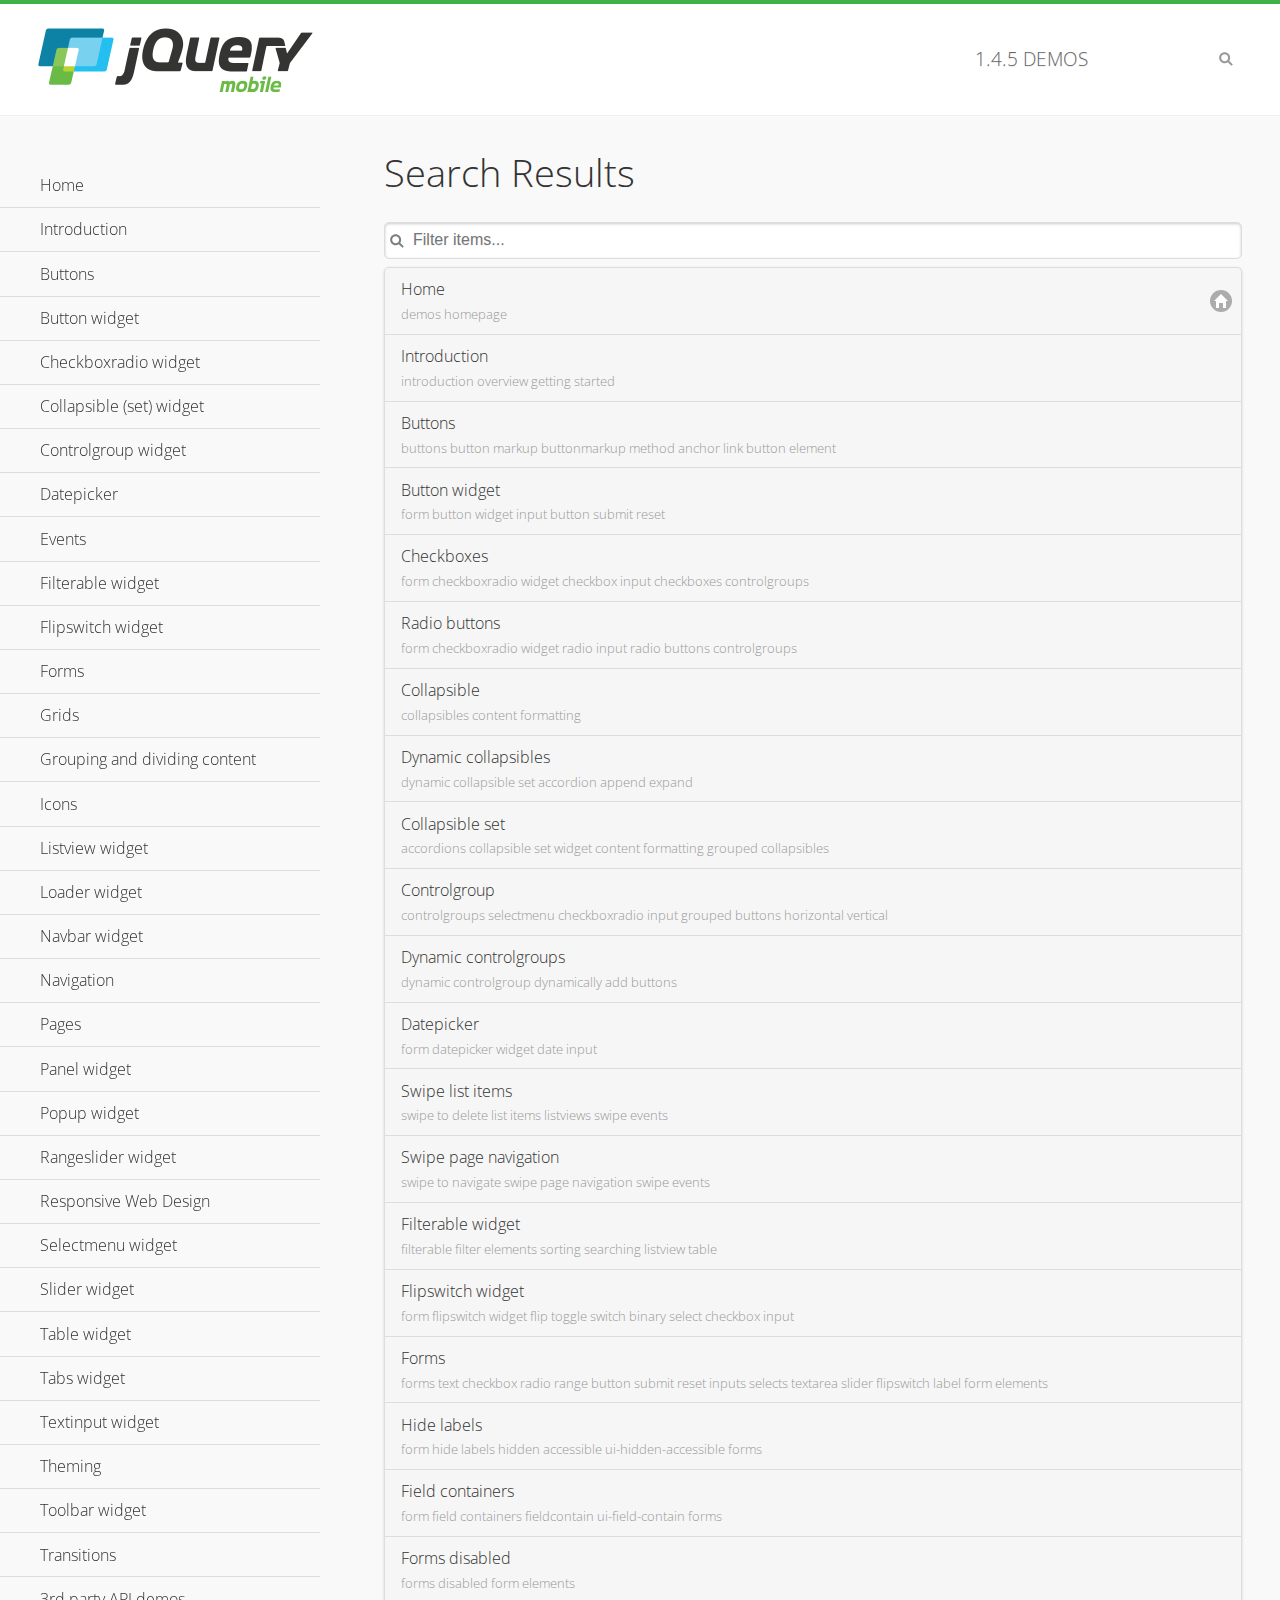
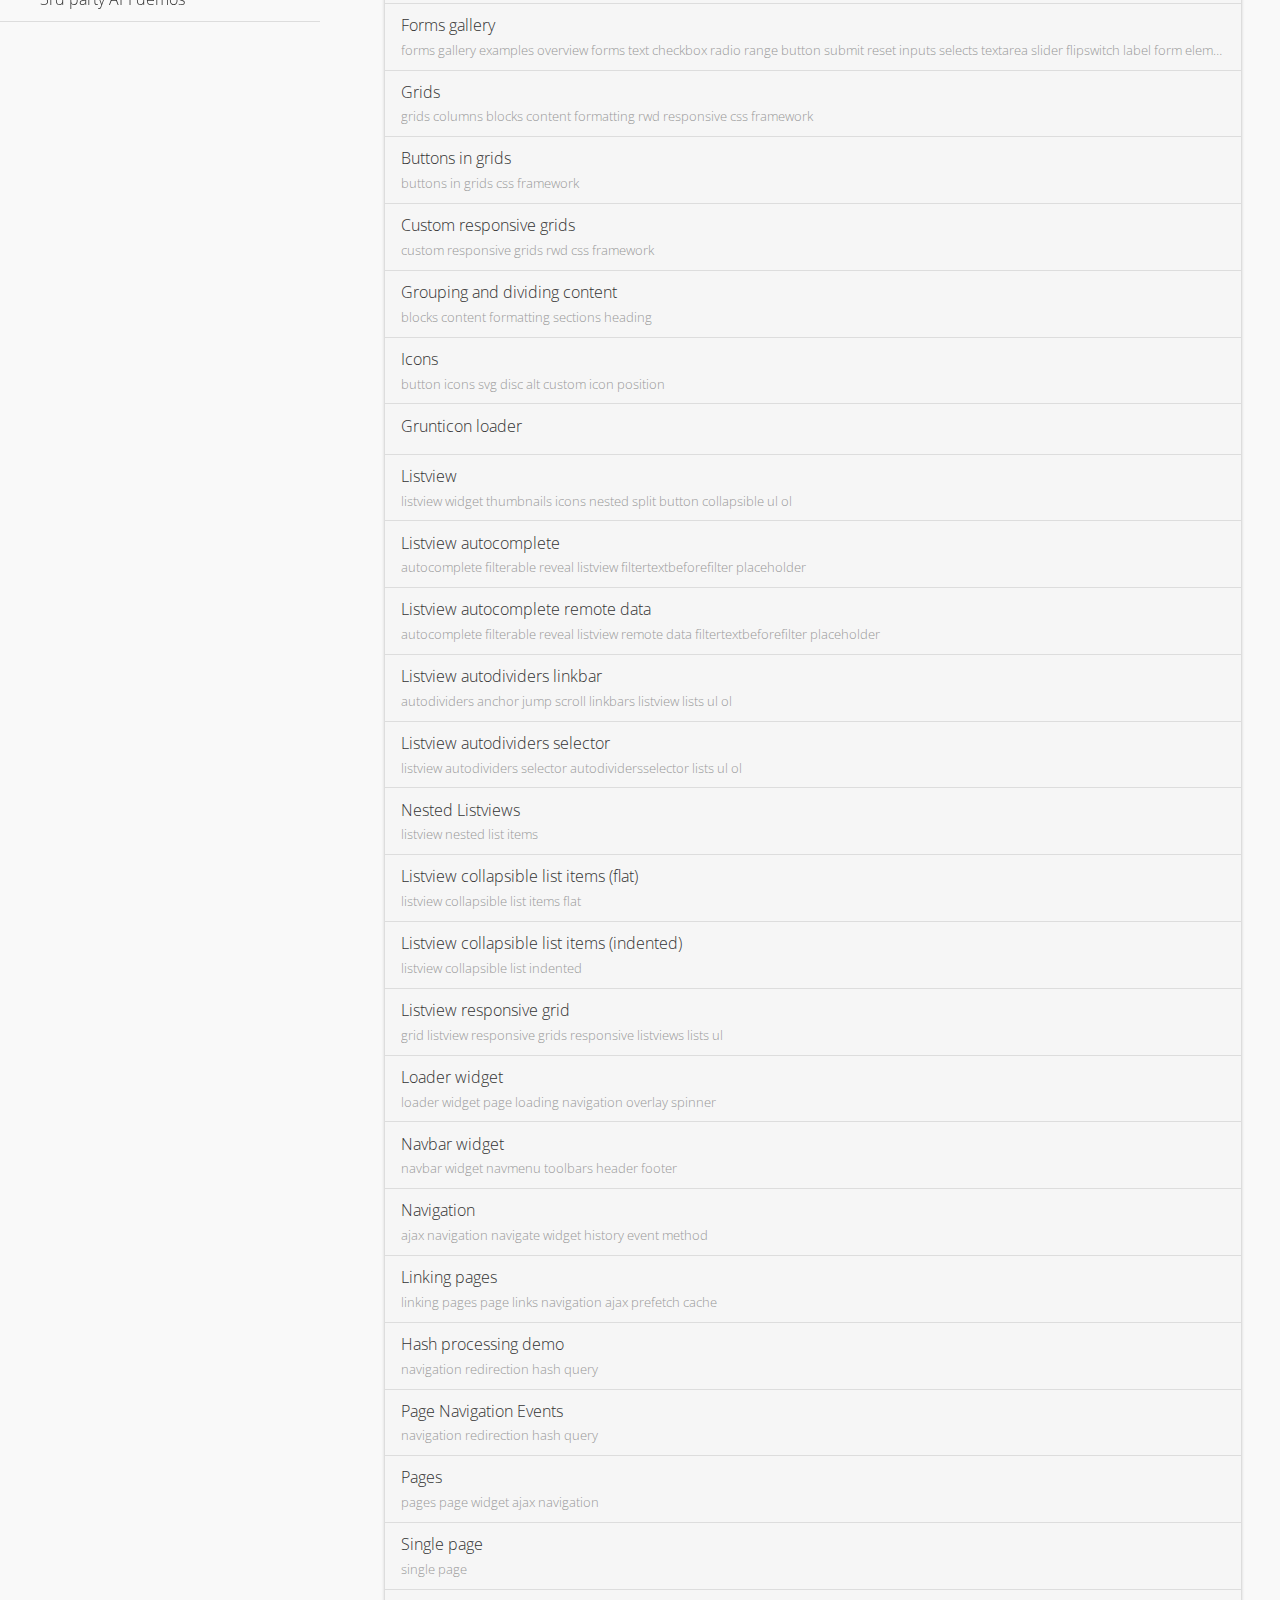
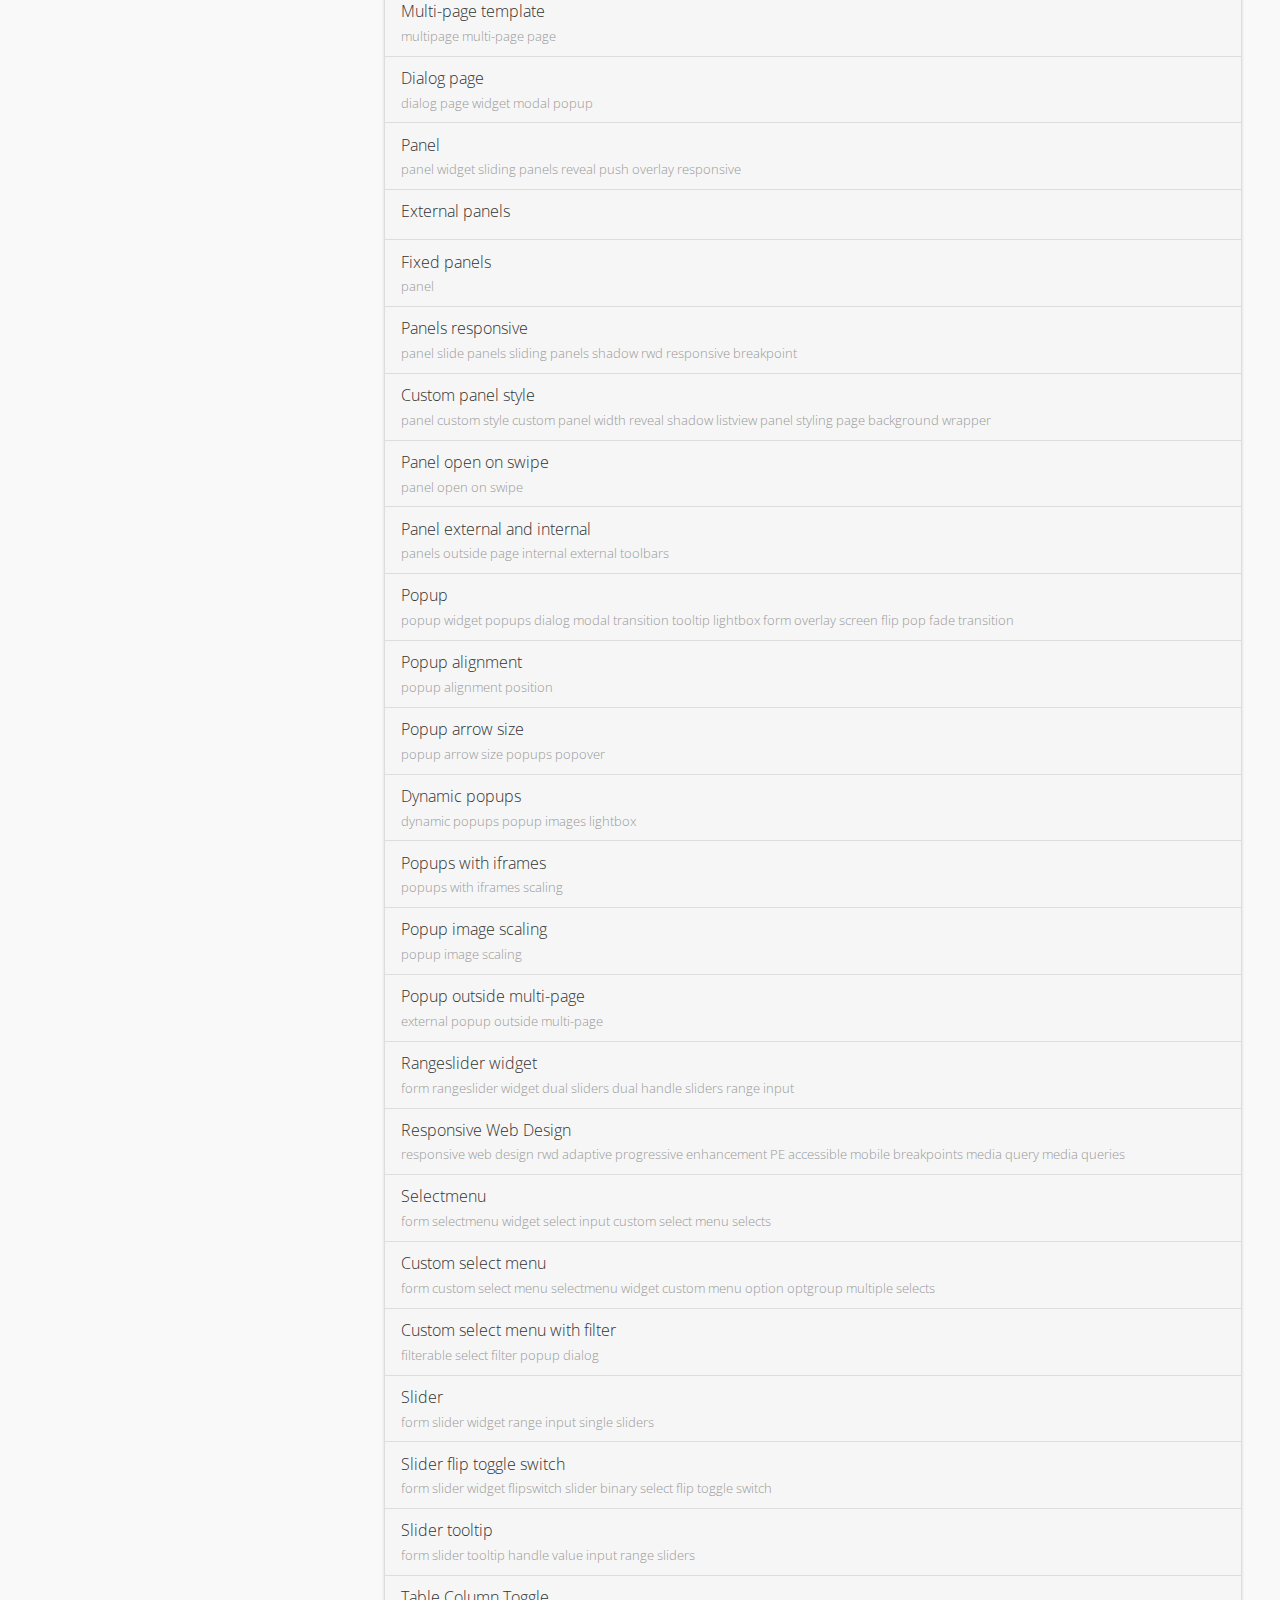
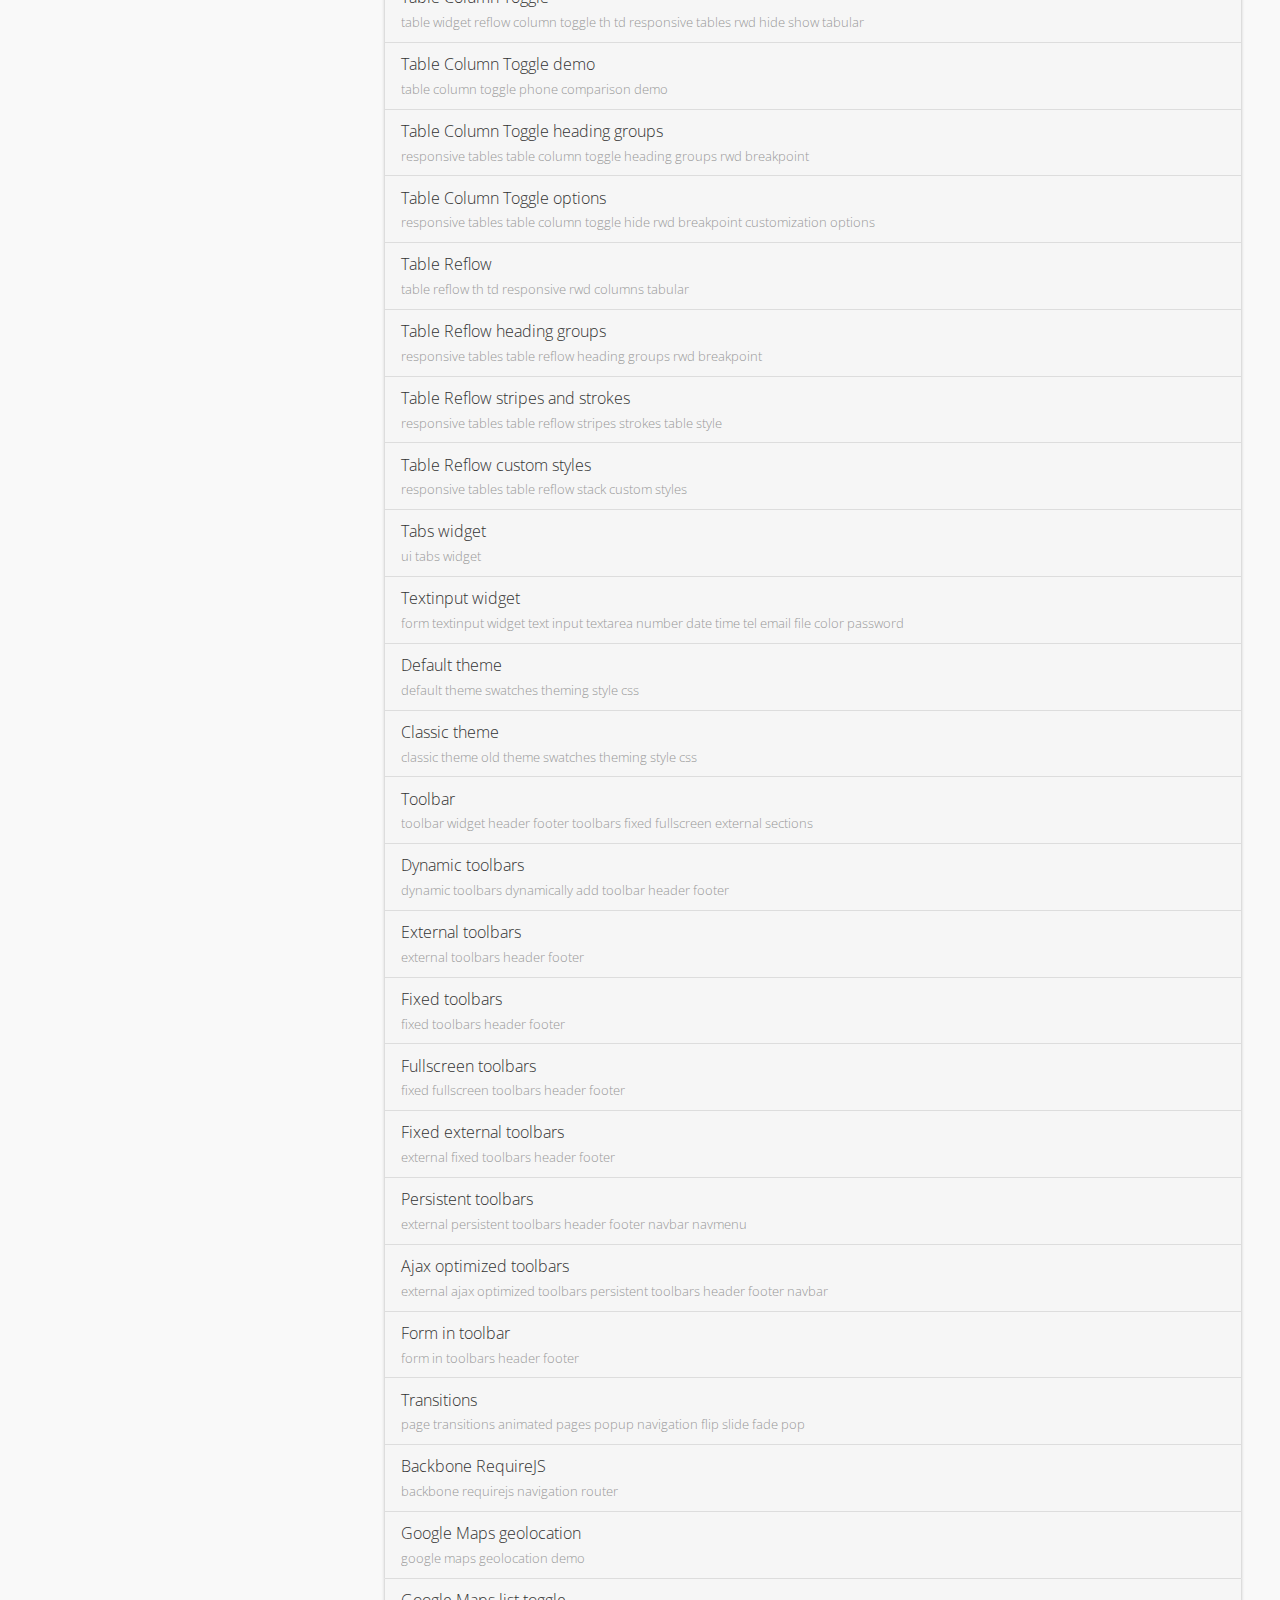
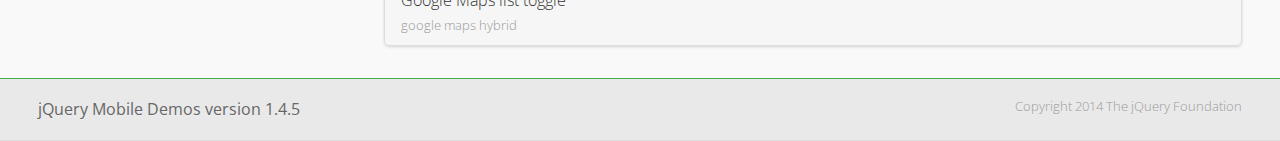
<file: src/main/webapp/resources/jquery/demos/_search/index.html>
<!DOCTYPE html>
<html>
<head>
	<meta charset="utf-8">
	<meta name="viewport" content="width=device-width, initial-scale=1">
	<title>jQuery Mobile Demos</title>
	<link rel="stylesheet" href="../css/themes/default/jquery.mobile-1.4.5.min.css">
	<link rel="stylesheet" href="../_assets/css/jqm-demos.css">
	<link rel="shortcut icon" href="../_assets/favicon.ico">
    <link rel="stylesheet" href="http://fonts.googleapis.com/css?family=Open+Sans:300,400,700">
	<script src="../js/jquery.js"></script>
	<script src="../_assets/js/index.js"></script>
	<script src="../js/jquery.mobile-1.4.5.min.js"></script>

</head>
<body>
<div data-role="page" class="jqm-demos jqm-demos-index jqm-demos-search-results">

	<div data-role="header" class="jqm-header">
		<h2><a href="../" title="jQuery Mobile Demos home"><img src="../_assets/img/jquery-logo.png" alt="jQuery Mobile"></a></h2>
		<p><span class="jqm-version"></span> Demos</p>
		<a href="#" class="jqm-navmenu-link ui-btn ui-btn-icon-notext ui-corner-all ui-icon-bars ui-nodisc-icon ui-alt-icon ui-btn-left">Menu</a>
		<a href="#" class="jqm-search-link ui-btn ui-btn-icon-notext ui-corner-all ui-icon-search ui-nodisc-icon ui-alt-icon ui-btn-right">Search</a>
	</div><!-- /header -->

	<div role="main" class="ui-content jqm-content">

		<h1>Search Results</h1>

        <div class="jqm-search-results-wrap">
	        <ul class="jqm-list jqm-search-results-list">
<li data-filtertext="demos homepage" data-icon="home"><a href=".././">Home</a></li>
<li data-filtertext="introduction overview getting started"><a href="../intro/" data-ajax="false">Introduction</a></li>
<li data-filtertext="buttons button markup buttonmarkup method anchor link button element"><a href="../button-markup/" data-ajax="false">Buttons</a></li>
<li data-filtertext="form button widget input button submit reset"><a href="../button/" data-ajax="false">Button widget</a></li>
<li data-role="collapsible" data-enhanced="true" data-collapsed-icon="carat-d" data-expanded-icon="carat-u" data-iconpos="right" data-inset="false" class="ui-collapsible ui-collapsible-themed-content ui-collapsible-collapsed">
	<h3 class="ui-collapsible-heading ui-collapsible-heading-collapsed">
		<a href="#" class="ui-collapsible-heading-toggle ui-btn ui-btn-icon-right ui-btn-inherit ui-icon-carat-d">
		    Checkboxradio widget<span class="ui-collapsible-heading-status"> click to expand contents</span>
		</a>
	</h3>
	<div class="ui-collapsible-content ui-body-inherit ui-collapsible-content-collapsed" aria-hidden="true">
		<ul>
			<li data-filtertext="form checkboxradio widget checkbox input checkboxes controlgroups"><a href="../checkboxradio-checkbox/" data-ajax="false">Checkboxes</a></li>
			<li data-filtertext="form checkboxradio widget radio input radio buttons controlgroups"><a href="../checkboxradio-radio/" data-ajax="false">Radio buttons</a></li>
		</ul>
	</div>
</li>
<li data-role="collapsible" data-enhanced="true" data-collapsed-icon="carat-d" data-expanded-icon="carat-u" data-iconpos="right" data-inset="false" class="ui-collapsible ui-collapsible-themed-content ui-collapsible-collapsed">
	<h3 class="ui-collapsible-heading ui-collapsible-heading-collapsed">
		<a href="#" class="ui-collapsible-heading-toggle ui-btn ui-btn-icon-right ui-btn-inherit ui-icon-carat-d">
			Collapsible (set) widget<span class="ui-collapsible-heading-status"> click to expand contents</span>
		</a>
	</h3>
	<div class="ui-collapsible-content ui-body-inherit ui-collapsible-content-collapsed" aria-hidden="true">
		<ul>
			<li data-filtertext="collapsibles content formatting"><a href="../collapsible/" data-ajax="false">Collapsible</a></li>
			<li data-filtertext="dynamic collapsible set accordion append expand"><a href="../collapsible-dynamic/" data-ajax="false">Dynamic collapsibles</a></li>
			<li data-filtertext="accordions collapsible set widget content formatting grouped collapsibles"><a href="../collapsibleset/" data-ajax="false">Collapsible set</a></li>
		</ul>
	</div>
</li>
<li data-role="collapsible" data-enhanced="true" data-collapsed-icon="carat-d" data-expanded-icon="carat-u" data-iconpos="right" data-inset="false" class="ui-collapsible ui-collapsible-themed-content ui-collapsible-collapsed">
	<h3 class="ui-collapsible-heading ui-collapsible-heading-collapsed">
		<a href="#" class="ui-collapsible-heading-toggle ui-btn ui-btn-icon-right ui-btn-inherit ui-icon-carat-d">
			Controlgroup widget<span class="ui-collapsible-heading-status"> click to expand contents</span>
		</a>
	</h3>
	<div class="ui-collapsible-content ui-body-inherit ui-collapsible-content-collapsed" aria-hidden="true">
		<ul>
			<li data-filtertext="controlgroups selectmenu checkboxradio input grouped buttons horizontal vertical"><a href="../controlgroup/" data-ajax="false">Controlgroup</a></li>
			<li data-filtertext="dynamic controlgroup dynamically add buttons"><a href="../controlgroup-dynamic/" data-ajax="false">Dynamic controlgroups</a></li>
		</ul>
	</div>
</li>
<li data-filtertext="form datepicker widget date input"><a href="../datepicker/" data-ajax="false">Datepicker</a></li>
<li data-role="collapsible" data-enhanced="true" data-collapsed-icon="carat-d" data-expanded-icon="carat-u" data-iconpos="right" data-inset="false" class="ui-collapsible ui-collapsible-themed-content ui-collapsible-collapsed">
	<h3 class="ui-collapsible-heading ui-collapsible-heading-collapsed">
		<a href="#" class="ui-collapsible-heading-toggle ui-btn ui-btn-icon-right ui-btn-inherit ui-icon-carat-d">
			Events<span class="ui-collapsible-heading-status"> click to expand contents</span>
		</a>
	</h3>
	<div class="ui-collapsible-content ui-body-inherit ui-collapsible-content-collapsed" aria-hidden="true">
		<ul>
			<li data-filtertext="swipe to delete list items listviews swipe events"><a href="../swipe-list/" data-ajax="false">Swipe list items</a></li>
			<li data-filtertext="swipe to navigate swipe page navigation swipe events"><a href="../swipe-page/" data-ajax="false">Swipe page navigation</a></li>
		</ul>
	</div>
</li>
<li data-filtertext="filterable filter elements sorting searching listview table"><a href="../filterable/" data-ajax="false">Filterable widget</a></li>
<li data-filtertext="form flipswitch widget flip toggle switch binary select checkbox input"><a href="../flipswitch/" data-ajax="false">Flipswitch widget</a></li>
<li data-role="collapsible" data-enhanced="true" data-collapsed-icon="carat-d" data-expanded-icon="carat-u" data-iconpos="right" data-inset="false" class="ui-collapsible ui-collapsible-themed-content ui-collapsible-collapsed">
	<h3 class="ui-collapsible-heading ui-collapsible-heading-collapsed">
		<a href="#" class="ui-collapsible-heading-toggle ui-btn ui-btn-icon-right ui-btn-inherit ui-icon-carat-d">
			Forms<span class="ui-collapsible-heading-status"> click to expand contents</span>
		</a>
	</h3>
	<div class="ui-collapsible-content ui-body-inherit ui-collapsible-content-collapsed" aria-hidden="true">
		<ul>
			<li data-filtertext="forms text checkbox radio range button submit reset inputs selects textarea slider flipswitch label form elements"><a href="../forms/" data-ajax="false">Forms</a></li>
			<li data-filtertext="form hide labels hidden accessible ui-hidden-accessible forms"><a href="../forms-label-hidden-accessible/" data-ajax="false">Hide labels</a></li>
			<li data-filtertext="form field containers fieldcontain ui-field-contain forms"><a href="../forms-field-contain/" data-ajax="false">Field containers</a></li>
			<li data-filtertext="forms disabled form elements"><a href="../forms-disabled/" data-ajax="false">Forms disabled</a></li>
			<li data-filtertext="forms gallery examples overview forms text checkbox radio range button submit reset inputs selects textarea slider flipswitch label form elements"><a href="../forms-gallery/" data-ajax="false">Forms gallery</a></li>
		</ul>
	</div>
</li>
<li data-role="collapsible" data-enhanced="true" data-collapsed-icon="carat-d" data-expanded-icon="carat-u" data-iconpos="right" data-inset="false" class="ui-collapsible ui-collapsible-themed-content ui-collapsible-collapsed">
	<h3 class="ui-collapsible-heading ui-collapsible-heading-collapsed">
		<a href="#" class="ui-collapsible-heading-toggle ui-btn ui-btn-icon-right ui-btn-inherit ui-icon-carat-d">
			Grids<span class="ui-collapsible-heading-status"> click to expand contents</span>
		</a>
	</h3>
	<div class="ui-collapsible-content ui-body-inherit ui-collapsible-content-collapsed" aria-hidden="true">
		<ul>
			<li data-filtertext="grids columns blocks content formatting rwd responsive css framework"><a href="../grids/" data-ajax="false">Grids</a></li>
			<li data-filtertext="buttons in grids css framework"><a href="../grids-buttons/" data-ajax="false">Buttons in grids</a></li>
			<li data-filtertext="custom responsive grids rwd css framework"><a href="../grids-custom-responsive/" data-ajax="false">Custom responsive grids</a></li>
		</ul>
	</div>
</li>
<li data-filtertext="blocks content formatting sections heading"><a href="../body-bar-classes/" data-ajax="false">Grouping and dividing content</a></li>
<li data-role="collapsible" data-enhanced="true" data-collapsed-icon="carat-d" data-expanded-icon="carat-u" data-iconpos="right" data-inset="false" class="ui-collapsible ui-collapsible-themed-content ui-collapsible-collapsed">
	<h3 class="ui-collapsible-heading ui-collapsible-heading-collapsed">
		<a href="#" class="ui-collapsible-heading-toggle ui-btn ui-btn-icon-right ui-btn-inherit ui-icon-carat-d">
			Icons<span class="ui-collapsible-heading-status"> click to expand contents</span>
		</a>
	</h3>
	<div class="ui-collapsible-content ui-body-inherit ui-collapsible-content-collapsed" aria-hidden="true">
		<ul>
			<li data-filtertext="button icons svg disc alt custom icon position"><a href="../icons/" data-ajax="false">Icons</a></li>
			<li data-filtertext=""><a href="../icons-grunticon/" data-ajax="false">Grunticon loader</a></li>
		</ul>
	</div>
</li>
<li data-role="collapsible" data-enhanced="true" data-collapsed-icon="carat-d" data-expanded-icon="carat-u" data-iconpos="right" data-inset="false" class="ui-collapsible ui-collapsible-themed-content ui-collapsible-collapsed">
	<h3 class="ui-collapsible-heading ui-collapsible-heading-collapsed">
		<a href="#" class="ui-collapsible-heading-toggle ui-btn ui-btn-icon-right ui-btn-inherit ui-icon-carat-d">
			Listview widget<span class="ui-collapsible-heading-status"> click to expand contents</span>
		</a>
	</h3>
	<div class="ui-collapsible-content ui-body-inherit ui-collapsible-content-collapsed" aria-hidden="true">
		<ul>
			<li data-filtertext="listview widget thumbnails icons nested split button collapsible ul ol"><a href="../listview/" data-ajax="false">Listview</a></li>
			<li data-filtertext="autocomplete filterable reveal listview filtertextbeforefilter placeholder"><a href="../listview-autocomplete/" data-ajax="false">Listview autocomplete</a></li>
			<li data-filtertext="autocomplete filterable reveal listview remote data filtertextbeforefilter placeholder"><a href="../listview-autocomplete-remote/" data-ajax="false">Listview autocomplete remote data</a></li>
			<li data-filtertext="autodividers anchor jump scroll linkbars listview lists ul ol"><a href="../listview-autodividers-linkbar/" data-ajax="false">Listview autodividers linkbar</a></li>
			<li data-filtertext="listview autodividers selector autodividersselector lists ul ol"><a href="../listview-autodividers-selector/" data-ajax="false">Listview autodividers selector</a></li>
			<li data-filtertext="listview nested list items"><a href="../listview-nested-lists/" data-ajax="false">Nested Listviews</a></li>
			<li data-filtertext="listview collapsible list items flat"><a href="../listview-collapsible-item-flat/" data-ajax="false">Listview collapsible list items (flat)</a></li>
			<li data-filtertext="listview collapsible list indented"><a href="../listview-collapsible-item-indented/" data-ajax="false">Listview collapsible list items (indented)</a></li>
			<li data-filtertext="grid listview responsive grids responsive listviews lists ul"><a href="../listview-grid/" data-ajax="false">Listview responsive grid</a></li>
		</ul>
	</div>
</li>
<li data-filtertext="loader widget page loading navigation overlay spinner"><a href="../loader/" data-ajax="false">Loader widget</a></li>
<li data-filtertext="navbar widget navmenu toolbars header footer"><a href="../navbar/" data-ajax="false">Navbar widget</a></li>
<li data-role="collapsible" data-enhanced="true" data-collapsed-icon="carat-d" data-expanded-icon="carat-u" data-iconpos="right" data-inset="false" class="ui-collapsible ui-collapsible-themed-content ui-collapsible-collapsed">
	<h3 class="ui-collapsible-heading ui-collapsible-heading-collapsed">
		<a href="#" class="ui-collapsible-heading-toggle ui-btn ui-btn-icon-right ui-btn-inherit ui-icon-carat-d">
			Navigation<span class="ui-collapsible-heading-status"> click to expand contents</span>
		</a>
	</h3>
	<div class="ui-collapsible-content ui-body-inherit ui-collapsible-content-collapsed" aria-hidden="true">
		<ul>
			<li data-filtertext="ajax navigation navigate widget history event method"><a href="../navigation/" data-ajax="false">Navigation</a></li>
			<li data-filtertext="linking pages page links navigation ajax prefetch cache"><a href="../navigation-linking-pages/" data-ajax="false">Linking pages</a></li>
			<!-- <li data-filtertext="php redirect server redirection server-side navigation"><a href="../navigation-php-redirect/" data-ajax="false">PHP redirect demo</a></li>-->
			<li data-filtertext="navigation redirection hash query"><a href="../navigation-hash-processing/" data-ajax="false">Hash processing demo</a></li>
			<li data-filtertext="navigation redirection hash query"><a href="../page-events/" data-ajax="false">Page Navigation Events</a></li>
		</ul>
	</div>
</li>
<li data-role="collapsible" data-enhanced="true" data-collapsed-icon="carat-d" data-expanded-icon="carat-u" data-iconpos="right" data-inset="false" class="ui-collapsible ui-collapsible-themed-content ui-collapsible-collapsed">
	<h3 class="ui-collapsible-heading ui-collapsible-heading-collapsed">
		<a href="#" class="ui-collapsible-heading-toggle ui-btn ui-btn-icon-right ui-btn-inherit ui-icon-carat-d">
			Pages<span class="ui-collapsible-heading-status"> click to expand contents</span>
		</a>
	</h3>
	<div class="ui-collapsible-content ui-body-inherit ui-collapsible-content-collapsed" aria-hidden="true">
		<ul>
			<li data-filtertext="pages page widget ajax navigation"><a href="../pages/" data-ajax="false">Pages</a></li>
			<li data-filtertext="single page"><a href="../pages-single-page/" data-ajax="false">Single page</a></li>
			<li data-filtertext="multipage multi-page page"><a href="../pages-multi-page/" data-ajax="false">Multi-page template</a></li>
			<li data-filtertext="dialog page widget modal popup"><a href="../pages-dialog/" data-ajax="false">Dialog page</a></li>
		</ul>
	</div>
</li>
<li data-role="collapsible" data-enhanced="true" data-collapsed-icon="carat-d" data-expanded-icon="carat-u" data-iconpos="right" data-inset="false" class="ui-collapsible ui-collapsible-themed-content ui-collapsible-collapsed">
	<h3 class="ui-collapsible-heading ui-collapsible-heading-collapsed">
		<a href="#" class="ui-collapsible-heading-toggle ui-btn ui-btn-icon-right ui-btn-inherit ui-icon-carat-d">
			Panel widget<span class="ui-collapsible-heading-status"> click to expand contents</span>
		</a>
	</h3>
	<div class="ui-collapsible-content ui-body-inherit ui-collapsible-content-collapsed" aria-hidden="true">
		<ul>
			<li data-filtertext="panel widget sliding panels reveal push overlay responsive"><a href="../panel/" data-ajax="false">Panel</a></li>
			<li data-filtertext=""><a href="../panel-external/" data-ajax="false">External panels</a></li>
			<li data-filtertext="panel "><a href="../panel-fixed/" data-ajax="false">Fixed panels</a></li>
			<li data-filtertext="panel slide panels sliding panels shadow rwd responsive breakpoint"><a href="../panel-responsive/" data-ajax="false">Panels responsive</a></li>
			<li data-filtertext="panel custom style custom panel width reveal shadow listview panel styling page background wrapper"><a href="../panel-styling/" data-ajax="false">Custom panel style</a></li>
			<li data-filtertext="panel open on swipe"><a href="../panel-swipe-open/" data-ajax="false">Panel open on swipe</a></li>
			<li data-filtertext="panels outside page internal external toolbars"><a href="../panel-external-internal/" data-ajax="false">Panel external and internal</a></li>
		</ul>
	</div>
</li>
<li data-role="collapsible" data-enhanced="true" data-collapsed-icon="carat-d" data-expanded-icon="carat-u" data-iconpos="right" data-inset="false" class="ui-collapsible ui-collapsible-themed-content ui-collapsible-collapsed">
	<h3 class="ui-collapsible-heading ui-collapsible-heading-collapsed">
		<a href="#" class="ui-collapsible-heading-toggle ui-btn ui-btn-icon-right ui-btn-inherit ui-icon-carat-d">
			Popup widget<span class="ui-collapsible-heading-status"> click to expand contents</span>
		</a>
	</h3>
	<div class="ui-collapsible-content ui-body-inherit ui-collapsible-content-collapsed" aria-hidden="true">
		<ul>
			<li data-filtertext="popup widget popups dialog modal transition tooltip lightbox form overlay screen flip pop fade transition"><a href="../popup/" data-ajax="false">Popup</a></li>
			<li data-filtertext="popup alignment position"><a href="../popup-alignment/" data-ajax="false">Popup alignment</a></li>
			<li data-filtertext="popup arrow size popups popover"><a href="../popup-arrow-size/" data-ajax="false">Popup arrow size</a></li>
			<li data-filtertext="dynamic popups popup images lightbox"><a href="../popup-dynamic/" data-ajax="false">Dynamic popups</a></li>
			<li data-filtertext="popups with iframes scaling"><a href="../popup-iframe/" data-ajax="false">Popups with iframes</a></li>
			<li data-filtertext="popup image scaling"><a href="../popup-image-scaling/" data-ajax="false">Popup image scaling</a></li>
			<li data-filtertext="external popup outside multi-page"><a href="../popup-outside-multipage/" data-ajax="false">Popup outside multi-page</a></li>
		</ul>
	</div>
</li>
<li data-filtertext="form rangeslider widget dual sliders dual handle sliders range input"><a href="../rangeslider/" data-ajax="false">Rangeslider widget</a></li>
<li data-filtertext="responsive web design rwd adaptive progressive enhancement PE accessible mobile breakpoints media query media queries"><a href="../rwd/" data-ajax="false">Responsive Web Design</a></li>
<li data-role="collapsible" data-enhanced="true" data-collapsed-icon="carat-d" data-expanded-icon="carat-u" data-iconpos="right" data-inset="false" class="ui-collapsible ui-collapsible-themed-content ui-collapsible-collapsed">
	<h3 class="ui-collapsible-heading ui-collapsible-heading-collapsed">
		<a href="#" class="ui-collapsible-heading-toggle ui-btn ui-btn-icon-right ui-btn-inherit ui-icon-carat-d">
			Selectmenu widget<span class="ui-collapsible-heading-status"> click to expand contents</span>
		</a>
	</h3>
	<div class="ui-collapsible-content ui-body-inherit ui-collapsible-content-collapsed" aria-hidden="true">
		<ul>
			<li data-filtertext="form selectmenu widget select input custom select menu selects"><a href="../selectmenu/" data-ajax="false">Selectmenu</a></li>
			<li data-filtertext="form custom select menu selectmenu widget custom menu option optgroup multiple selects"><a href="../selectmenu-custom/" data-ajax="false">Custom select menu</a></li>
			<li data-filtertext="filterable select filter popup dialog"><a href="../selectmenu-custom-filter/" data-ajax="false">Custom select menu with filter</a></li>
		</ul>
	</div>
</li>
<li data-role="collapsible" data-enhanced="true" data-collapsed-icon="carat-d" data-expanded-icon="carat-u" data-iconpos="right" data-inset="false" class="ui-collapsible ui-collapsible-themed-content ui-collapsible-collapsed">
	<h3 class="ui-collapsible-heading ui-collapsible-heading-collapsed">
		<a href="#" class="ui-collapsible-heading-toggle ui-btn ui-btn-icon-right ui-btn-inherit ui-icon-carat-d">
			Slider widget<span class="ui-collapsible-heading-status"> click to expand contents</span>
		</a>
	</h3>
	<div class="ui-collapsible-content ui-body-inherit ui-collapsible-content-collapsed" aria-hidden="true">
		<ul>
			<li data-filtertext="form slider widget range input single sliders"><a href="../slider/" data-ajax="false">Slider</a></li>
			<li data-filtertext="form slider widget flipswitch slider binary select flip toggle switch"><a href="../slider-flipswitch/" data-ajax="false">Slider flip toggle switch</a></li>
			<li data-filtertext="form slider tooltip handle value input range sliders"><a href="../slider-tooltip/" data-ajax="false">Slider tooltip</a></li>
		</ul>
	</div>
</li>
<li data-role="collapsible" data-enhanced="true" data-collapsed-icon="carat-d" data-expanded-icon="carat-u" data-iconpos="right" data-inset="false" class="ui-collapsible ui-collapsible-themed-content ui-collapsible-collapsed">
	<h3 class="ui-collapsible-heading ui-collapsible-heading-collapsed">
		<a href="#" class="ui-collapsible-heading-toggle ui-btn ui-btn-icon-right ui-btn-inherit ui-icon-carat-d">
			Table widget<span class="ui-collapsible-heading-status"> click to expand contents</span>
		</a>
	</h3>
	<div class="ui-collapsible-content ui-body-inherit ui-collapsible-content-collapsed" aria-hidden="true">
		<ul>
			<li data-filtertext="table widget reflow column toggle th td responsive tables rwd hide show tabular"><a href="../table-column-toggle/" data-ajax="false">Table Column Toggle</a></li>
			<li data-filtertext="table column toggle phone comparison demo"><a href="../table-column-toggle-example/" data-ajax="false">Table Column Toggle demo</a></li>
			<li data-filtertext="responsive tables table column toggle heading groups rwd breakpoint"><a href="../table-column-toggle-heading-groups/" data-ajax="false">Table Column Toggle heading groups</a></li>
			<li data-filtertext="responsive tables table column toggle hide rwd breakpoint customization options"><a href="../table-column-toggle-options/" data-ajax="false">Table Column Toggle options</a></li>
			<li data-filtertext="table reflow th td responsive rwd columns tabular"><a href="../table-reflow/" data-ajax="false">Table Reflow</a></li>
			<li data-filtertext="responsive tables table reflow heading groups rwd breakpoint"><a href="../table-reflow-heading-groups/" data-ajax="false">Table Reflow heading groups</a></li>
			<li data-filtertext="responsive tables table reflow stripes strokes table style"><a href="../table-reflow-stripes-strokes/" data-ajax="false">Table Reflow stripes and strokes</a></li>
			<li data-filtertext="responsive tables table reflow stack custom styles"><a href="../table-reflow-styling/" data-ajax="false">Table Reflow custom styles</a></li>
		</ul>
	</div>
</li>
<li data-filtertext="ui tabs widget"><a href="../tabs/" data-ajax="false">Tabs widget</a></li>
<li data-filtertext="form textinput widget text input textarea number date time tel email file color password"><a href="../textinput/" data-ajax="false">Textinput widget</a></li>
<li data-role="collapsible" data-enhanced="true" data-collapsed-icon="carat-d" data-expanded-icon="carat-u" data-iconpos="right" data-inset="false" class="ui-collapsible ui-collapsible-themed-content ui-collapsible-collapsed">
	<h3 class="ui-collapsible-heading ui-collapsible-heading-collapsed">
		<a href="#" class="ui-collapsible-heading-toggle ui-btn ui-btn-icon-right ui-btn-inherit ui-icon-carat-d">
			Theming<span class="ui-collapsible-heading-status"> click to expand contents</span>
		</a>
	</h3>
	<div class="ui-collapsible-content ui-body-inherit ui-collapsible-content-collapsed" aria-hidden="true">
		<ul>
			<li data-filtertext="default theme swatches theming style css"><a href="../theme-default/" data-ajax="false">Default theme</a></li>
			<li data-filtertext="classic theme old theme swatches theming style css"><a href="../theme-classic/" data-ajax="false">Classic theme</a></li>
		</ul>
	</div>
</li>
<li data-role="collapsible" data-enhanced="true" data-collapsed-icon="carat-d" data-expanded-icon="carat-u" data-iconpos="right" data-inset="false" class="ui-collapsible ui-collapsible-themed-content ui-collapsible-collapsed">
	<h3 class="ui-collapsible-heading ui-collapsible-heading-collapsed">
		<a href="#" class="ui-collapsible-heading-toggle ui-btn ui-btn-icon-right ui-btn-inherit ui-icon-carat-d">
			Toolbar widget<span class="ui-collapsible-heading-status"> click to expand contents</span>
		</a>
	</h3>
	<div class="ui-collapsible-content ui-body-inherit ui-collapsible-content-collapsed" aria-hidden="true">
		<ul>
			<li data-filtertext="toolbar widget header footer toolbars fixed fullscreen external sections"><a href="../toolbar/" data-ajax="false">Toolbar</a></li>
			<li data-filtertext="dynamic toolbars dynamically add toolbar header footer"><a href="../toolbar-dynamic/" data-ajax="false">Dynamic toolbars</a></li>
			<li data-filtertext="external toolbars header footer"><a href="../toolbar-external/" data-ajax="false">External toolbars</a></li>
			<li data-filtertext="fixed toolbars header footer"><a href="../toolbar-fixed/" data-ajax="false">Fixed toolbars</a></li>
			<li data-filtertext="fixed fullscreen toolbars header footer"><a href="../toolbar-fixed-fullscreen/" data-ajax="false">Fullscreen toolbars</a></li>
			<li data-filtertext="external fixed toolbars header footer"><a href="../toolbar-fixed-external/" data-ajax="false">Fixed external toolbars</a></li>
			<li data-filtertext="external persistent toolbars header footer navbar navmenu"><a href="../toolbar-fixed-persistent/" data-ajax="false">Persistent toolbars</a></li>
			<li data-filtertext="external ajax optimized toolbars persistent toolbars header footer navbar"><a href="../toolbar-fixed-persistent-optimized/" data-ajax="false">Ajax optimized toolbars</a></li>
			<li data-filtertext="form in toolbars header footer"><a href="../toolbar-fixed-forms/" data-ajax="false">Form in toolbar</a></li>
		</ul>
	</div>
</li>
<li data-filtertext="page transitions animated pages popup navigation flip slide fade pop"><a href="../transitions/" data-ajax="false">Transitions</a></li>
<li data-role="collapsible" data-enhanced="true" data-collapsed-icon="carat-d" data-expanded-icon="carat-u" data-iconpos="right" data-inset="false" class="ui-collapsible ui-collapsible-themed-content ui-collapsible-collapsed">
	<h3 class="ui-collapsible-heading ui-collapsible-heading-collapsed">
		<a href="#" class="ui-collapsible-heading-toggle ui-btn ui-btn-icon-right ui-btn-inherit ui-icon-carat-d">
			3rd party API demos<span class="ui-collapsible-heading-status"> click to expand contents</span>
		</a>
	</h3>
	<div class="ui-collapsible-content ui-body-inherit ui-collapsible-content-collapsed" aria-hidden="true">
		<ul>
			<li data-filtertext="backbone requirejs navigation router"><a href="../backbone-requirejs/" data-ajax="false">Backbone RequireJS</a></li>
			<li data-filtertext="google maps geolocation demo"><a href="../map-geolocation/" data-ajax="false">Google Maps geolocation</a></li>
			<li data-filtertext="google maps hybrid"><a href="../map-list-toggle/" data-ajax="false">Google Maps list toggle</a></li>
		</ul>
	</div>
</li>



	        </ul>
	    </div>

	</div><!-- /content -->
	    <div data-role="panel" class="jqm-navmenu-panel" data-position="left" data-display="overlay" data-theme="a">
	    	<ul class="jqm-list ui-alt-icon ui-nodisc-icon">
<li data-filtertext="demos homepage" data-icon="home"><a href=".././">Home</a></li>
<li data-filtertext="introduction overview getting started"><a href="../intro/" data-ajax="false">Introduction</a></li>
<li data-filtertext="buttons button markup buttonmarkup method anchor link button element"><a href="../button-markup/" data-ajax="false">Buttons</a></li>
<li data-filtertext="form button widget input button submit reset"><a href="../button/" data-ajax="false">Button widget</a></li>
<li data-role="collapsible" data-enhanced="true" data-collapsed-icon="carat-d" data-expanded-icon="carat-u" data-iconpos="right" data-inset="false" class="ui-collapsible ui-collapsible-themed-content ui-collapsible-collapsed">
	<h3 class="ui-collapsible-heading ui-collapsible-heading-collapsed">
		<a href="#" class="ui-collapsible-heading-toggle ui-btn ui-btn-icon-right ui-btn-inherit ui-icon-carat-d">
		    Checkboxradio widget<span class="ui-collapsible-heading-status"> click to expand contents</span>
		</a>
	</h3>
	<div class="ui-collapsible-content ui-body-inherit ui-collapsible-content-collapsed" aria-hidden="true">
		<ul>
			<li data-filtertext="form checkboxradio widget checkbox input checkboxes controlgroups"><a href="../checkboxradio-checkbox/" data-ajax="false">Checkboxes</a></li>
			<li data-filtertext="form checkboxradio widget radio input radio buttons controlgroups"><a href="../checkboxradio-radio/" data-ajax="false">Radio buttons</a></li>
		</ul>
	</div>
</li>
<li data-role="collapsible" data-enhanced="true" data-collapsed-icon="carat-d" data-expanded-icon="carat-u" data-iconpos="right" data-inset="false" class="ui-collapsible ui-collapsible-themed-content ui-collapsible-collapsed">
	<h3 class="ui-collapsible-heading ui-collapsible-heading-collapsed">
		<a href="#" class="ui-collapsible-heading-toggle ui-btn ui-btn-icon-right ui-btn-inherit ui-icon-carat-d">
			Collapsible (set) widget<span class="ui-collapsible-heading-status"> click to expand contents</span>
		</a>
	</h3>
	<div class="ui-collapsible-content ui-body-inherit ui-collapsible-content-collapsed" aria-hidden="true">
		<ul>
			<li data-filtertext="collapsibles content formatting"><a href="../collapsible/" data-ajax="false">Collapsible</a></li>
			<li data-filtertext="dynamic collapsible set accordion append expand"><a href="../collapsible-dynamic/" data-ajax="false">Dynamic collapsibles</a></li>
			<li data-filtertext="accordions collapsible set widget content formatting grouped collapsibles"><a href="../collapsibleset/" data-ajax="false">Collapsible set</a></li>
		</ul>
	</div>
</li>
<li data-role="collapsible" data-enhanced="true" data-collapsed-icon="carat-d" data-expanded-icon="carat-u" data-iconpos="right" data-inset="false" class="ui-collapsible ui-collapsible-themed-content ui-collapsible-collapsed">
	<h3 class="ui-collapsible-heading ui-collapsible-heading-collapsed">
		<a href="#" class="ui-collapsible-heading-toggle ui-btn ui-btn-icon-right ui-btn-inherit ui-icon-carat-d">
			Controlgroup widget<span class="ui-collapsible-heading-status"> click to expand contents</span>
		</a>
	</h3>
	<div class="ui-collapsible-content ui-body-inherit ui-collapsible-content-collapsed" aria-hidden="true">
		<ul>
			<li data-filtertext="controlgroups selectmenu checkboxradio input grouped buttons horizontal vertical"><a href="../controlgroup/" data-ajax="false">Controlgroup</a></li>
			<li data-filtertext="dynamic controlgroup dynamically add buttons"><a href="../controlgroup-dynamic/" data-ajax="false">Dynamic controlgroups</a></li>
		</ul>
	</div>
</li>
<li data-filtertext="form datepicker widget date input"><a href="../datepicker/" data-ajax="false">Datepicker</a></li>
<li data-role="collapsible" data-enhanced="true" data-collapsed-icon="carat-d" data-expanded-icon="carat-u" data-iconpos="right" data-inset="false" class="ui-collapsible ui-collapsible-themed-content ui-collapsible-collapsed">
	<h3 class="ui-collapsible-heading ui-collapsible-heading-collapsed">
		<a href="#" class="ui-collapsible-heading-toggle ui-btn ui-btn-icon-right ui-btn-inherit ui-icon-carat-d">
			Events<span class="ui-collapsible-heading-status"> click to expand contents</span>
		</a>
	</h3>
	<div class="ui-collapsible-content ui-body-inherit ui-collapsible-content-collapsed" aria-hidden="true">
		<ul>
			<li data-filtertext="swipe to delete list items listviews swipe events"><a href="../swipe-list/" data-ajax="false">Swipe list items</a></li>
			<li data-filtertext="swipe to navigate swipe page navigation swipe events"><a href="../swipe-page/" data-ajax="false">Swipe page navigation</a></li>
		</ul>
	</div>
</li>
<li data-filtertext="filterable filter elements sorting searching listview table"><a href="../filterable/" data-ajax="false">Filterable widget</a></li>
<li data-filtertext="form flipswitch widget flip toggle switch binary select checkbox input"><a href="../flipswitch/" data-ajax="false">Flipswitch widget</a></li>
<li data-role="collapsible" data-enhanced="true" data-collapsed-icon="carat-d" data-expanded-icon="carat-u" data-iconpos="right" data-inset="false" class="ui-collapsible ui-collapsible-themed-content ui-collapsible-collapsed">
	<h3 class="ui-collapsible-heading ui-collapsible-heading-collapsed">
		<a href="#" class="ui-collapsible-heading-toggle ui-btn ui-btn-icon-right ui-btn-inherit ui-icon-carat-d">
			Forms<span class="ui-collapsible-heading-status"> click to expand contents</span>
		</a>
	</h3>
	<div class="ui-collapsible-content ui-body-inherit ui-collapsible-content-collapsed" aria-hidden="true">
		<ul>
			<li data-filtertext="forms text checkbox radio range button submit reset inputs selects textarea slider flipswitch label form elements"><a href="../forms/" data-ajax="false">Forms</a></li>
			<li data-filtertext="form hide labels hidden accessible ui-hidden-accessible forms"><a href="../forms-label-hidden-accessible/" data-ajax="false">Hide labels</a></li>
			<li data-filtertext="form field containers fieldcontain ui-field-contain forms"><a href="../forms-field-contain/" data-ajax="false">Field containers</a></li>
			<li data-filtertext="forms disabled form elements"><a href="../forms-disabled/" data-ajax="false">Forms disabled</a></li>
			<li data-filtertext="forms gallery examples overview forms text checkbox radio range button submit reset inputs selects textarea slider flipswitch label form elements"><a href="../forms-gallery/" data-ajax="false">Forms gallery</a></li>
		</ul>
	</div>
</li>
<li data-role="collapsible" data-enhanced="true" data-collapsed-icon="carat-d" data-expanded-icon="carat-u" data-iconpos="right" data-inset="false" class="ui-collapsible ui-collapsible-themed-content ui-collapsible-collapsed">
	<h3 class="ui-collapsible-heading ui-collapsible-heading-collapsed">
		<a href="#" class="ui-collapsible-heading-toggle ui-btn ui-btn-icon-right ui-btn-inherit ui-icon-carat-d">
			Grids<span class="ui-collapsible-heading-status"> click to expand contents</span>
		</a>
	</h3>
	<div class="ui-collapsible-content ui-body-inherit ui-collapsible-content-collapsed" aria-hidden="true">
		<ul>
			<li data-filtertext="grids columns blocks content formatting rwd responsive css framework"><a href="../grids/" data-ajax="false">Grids</a></li>
			<li data-filtertext="buttons in grids css framework"><a href="../grids-buttons/" data-ajax="false">Buttons in grids</a></li>
			<li data-filtertext="custom responsive grids rwd css framework"><a href="../grids-custom-responsive/" data-ajax="false">Custom responsive grids</a></li>
		</ul>
	</div>
</li>
<li data-filtertext="blocks content formatting sections heading"><a href="../body-bar-classes/" data-ajax="false">Grouping and dividing content</a></li>
<li data-role="collapsible" data-enhanced="true" data-collapsed-icon="carat-d" data-expanded-icon="carat-u" data-iconpos="right" data-inset="false" class="ui-collapsible ui-collapsible-themed-content ui-collapsible-collapsed">
	<h3 class="ui-collapsible-heading ui-collapsible-heading-collapsed">
		<a href="#" class="ui-collapsible-heading-toggle ui-btn ui-btn-icon-right ui-btn-inherit ui-icon-carat-d">
			Icons<span class="ui-collapsible-heading-status"> click to expand contents</span>
		</a>
	</h3>
	<div class="ui-collapsible-content ui-body-inherit ui-collapsible-content-collapsed" aria-hidden="true">
		<ul>
			<li data-filtertext="button icons svg disc alt custom icon position"><a href="../icons/" data-ajax="false">Icons</a></li>
			<li data-filtertext=""><a href="../icons-grunticon/" data-ajax="false">Grunticon loader</a></li>
		</ul>
	</div>
</li>
<li data-role="collapsible" data-enhanced="true" data-collapsed-icon="carat-d" data-expanded-icon="carat-u" data-iconpos="right" data-inset="false" class="ui-collapsible ui-collapsible-themed-content ui-collapsible-collapsed">
	<h3 class="ui-collapsible-heading ui-collapsible-heading-collapsed">
		<a href="#" class="ui-collapsible-heading-toggle ui-btn ui-btn-icon-right ui-btn-inherit ui-icon-carat-d">
			Listview widget<span class="ui-collapsible-heading-status"> click to expand contents</span>
		</a>
	</h3>
	<div class="ui-collapsible-content ui-body-inherit ui-collapsible-content-collapsed" aria-hidden="true">
		<ul>
			<li data-filtertext="listview widget thumbnails icons nested split button collapsible ul ol"><a href="../listview/" data-ajax="false">Listview</a></li>
			<li data-filtertext="autocomplete filterable reveal listview filtertextbeforefilter placeholder"><a href="../listview-autocomplete/" data-ajax="false">Listview autocomplete</a></li>
			<li data-filtertext="autocomplete filterable reveal listview remote data filtertextbeforefilter placeholder"><a href="../listview-autocomplete-remote/" data-ajax="false">Listview autocomplete remote data</a></li>
			<li data-filtertext="autodividers anchor jump scroll linkbars listview lists ul ol"><a href="../listview-autodividers-linkbar/" data-ajax="false">Listview autodividers linkbar</a></li>
			<li data-filtertext="listview autodividers selector autodividersselector lists ul ol"><a href="../listview-autodividers-selector/" data-ajax="false">Listview autodividers selector</a></li>
			<li data-filtertext="listview nested list items"><a href="../listview-nested-lists/" data-ajax="false">Nested Listviews</a></li>
			<li data-filtertext="listview collapsible list items flat"><a href="../listview-collapsible-item-flat/" data-ajax="false">Listview collapsible list items (flat)</a></li>
			<li data-filtertext="listview collapsible list indented"><a href="../listview-collapsible-item-indented/" data-ajax="false">Listview collapsible list items (indented)</a></li>
			<li data-filtertext="grid listview responsive grids responsive listviews lists ul"><a href="../listview-grid/" data-ajax="false">Listview responsive grid</a></li>
		</ul>
	</div>
</li>
<li data-filtertext="loader widget page loading navigation overlay spinner"><a href="../loader/" data-ajax="false">Loader widget</a></li>
<li data-filtertext="navbar widget navmenu toolbars header footer"><a href="../navbar/" data-ajax="false">Navbar widget</a></li>
<li data-role="collapsible" data-enhanced="true" data-collapsed-icon="carat-d" data-expanded-icon="carat-u" data-iconpos="right" data-inset="false" class="ui-collapsible ui-collapsible-themed-content ui-collapsible-collapsed">
	<h3 class="ui-collapsible-heading ui-collapsible-heading-collapsed">
		<a href="#" class="ui-collapsible-heading-toggle ui-btn ui-btn-icon-right ui-btn-inherit ui-icon-carat-d">
			Navigation<span class="ui-collapsible-heading-status"> click to expand contents</span>
		</a>
	</h3>
	<div class="ui-collapsible-content ui-body-inherit ui-collapsible-content-collapsed" aria-hidden="true">
		<ul>
			<li data-filtertext="ajax navigation navigate widget history event method"><a href="../navigation/" data-ajax="false">Navigation</a></li>
			<li data-filtertext="linking pages page links navigation ajax prefetch cache"><a href="../navigation-linking-pages/" data-ajax="false">Linking pages</a></li>
			<!-- <li data-filtertext="php redirect server redirection server-side navigation"><a href="../navigation-php-redirect/" data-ajax="false">PHP redirect demo</a></li>-->
			<li data-filtertext="navigation redirection hash query"><a href="../navigation-hash-processing/" data-ajax="false">Hash processing demo</a></li>
			<li data-filtertext="navigation redirection hash query"><a href="../page-events/" data-ajax="false">Page Navigation Events</a></li>
		</ul>
	</div>
</li>
<li data-role="collapsible" data-enhanced="true" data-collapsed-icon="carat-d" data-expanded-icon="carat-u" data-iconpos="right" data-inset="false" class="ui-collapsible ui-collapsible-themed-content ui-collapsible-collapsed">
	<h3 class="ui-collapsible-heading ui-collapsible-heading-collapsed">
		<a href="#" class="ui-collapsible-heading-toggle ui-btn ui-btn-icon-right ui-btn-inherit ui-icon-carat-d">
			Pages<span class="ui-collapsible-heading-status"> click to expand contents</span>
		</a>
	</h3>
	<div class="ui-collapsible-content ui-body-inherit ui-collapsible-content-collapsed" aria-hidden="true">
		<ul>
			<li data-filtertext="pages page widget ajax navigation"><a href="../pages/" data-ajax="false">Pages</a></li>
			<li data-filtertext="single page"><a href="../pages-single-page/" data-ajax="false">Single page</a></li>
			<li data-filtertext="multipage multi-page page"><a href="../pages-multi-page/" data-ajax="false">Multi-page template</a></li>
			<li data-filtertext="dialog page widget modal popup"><a href="../pages-dialog/" data-ajax="false">Dialog page</a></li>
		</ul>
	</div>
</li>
<li data-role="collapsible" data-enhanced="true" data-collapsed-icon="carat-d" data-expanded-icon="carat-u" data-iconpos="right" data-inset="false" class="ui-collapsible ui-collapsible-themed-content ui-collapsible-collapsed">
	<h3 class="ui-collapsible-heading ui-collapsible-heading-collapsed">
		<a href="#" class="ui-collapsible-heading-toggle ui-btn ui-btn-icon-right ui-btn-inherit ui-icon-carat-d">
			Panel widget<span class="ui-collapsible-heading-status"> click to expand contents</span>
		</a>
	</h3>
	<div class="ui-collapsible-content ui-body-inherit ui-collapsible-content-collapsed" aria-hidden="true">
		<ul>
			<li data-filtertext="panel widget sliding panels reveal push overlay responsive"><a href="../panel/" data-ajax="false">Panel</a></li>
			<li data-filtertext=""><a href="../panel-external/" data-ajax="false">External panels</a></li>
			<li data-filtertext="panel "><a href="../panel-fixed/" data-ajax="false">Fixed panels</a></li>
			<li data-filtertext="panel slide panels sliding panels shadow rwd responsive breakpoint"><a href="../panel-responsive/" data-ajax="false">Panels responsive</a></li>
			<li data-filtertext="panel custom style custom panel width reveal shadow listview panel styling page background wrapper"><a href="../panel-styling/" data-ajax="false">Custom panel style</a></li>
			<li data-filtertext="panel open on swipe"><a href="../panel-swipe-open/" data-ajax="false">Panel open on swipe</a></li>
			<li data-filtertext="panels outside page internal external toolbars"><a href="../panel-external-internal/" data-ajax="false">Panel external and internal</a></li>
		</ul>
	</div>
</li>
<li data-role="collapsible" data-enhanced="true" data-collapsed-icon="carat-d" data-expanded-icon="carat-u" data-iconpos="right" data-inset="false" class="ui-collapsible ui-collapsible-themed-content ui-collapsible-collapsed">
	<h3 class="ui-collapsible-heading ui-collapsible-heading-collapsed">
		<a href="#" class="ui-collapsible-heading-toggle ui-btn ui-btn-icon-right ui-btn-inherit ui-icon-carat-d">
			Popup widget<span class="ui-collapsible-heading-status"> click to expand contents</span>
		</a>
	</h3>
	<div class="ui-collapsible-content ui-body-inherit ui-collapsible-content-collapsed" aria-hidden="true">
		<ul>
			<li data-filtertext="popup widget popups dialog modal transition tooltip lightbox form overlay screen flip pop fade transition"><a href="../popup/" data-ajax="false">Popup</a></li>
			<li data-filtertext="popup alignment position"><a href="../popup-alignment/" data-ajax="false">Popup alignment</a></li>
			<li data-filtertext="popup arrow size popups popover"><a href="../popup-arrow-size/" data-ajax="false">Popup arrow size</a></li>
			<li data-filtertext="dynamic popups popup images lightbox"><a href="../popup-dynamic/" data-ajax="false">Dynamic popups</a></li>
			<li data-filtertext="popups with iframes scaling"><a href="../popup-iframe/" data-ajax="false">Popups with iframes</a></li>
			<li data-filtertext="popup image scaling"><a href="../popup-image-scaling/" data-ajax="false">Popup image scaling</a></li>
			<li data-filtertext="external popup outside multi-page"><a href="../popup-outside-multipage/" data-ajax="false">Popup outside multi-page</a></li>
		</ul>
	</div>
</li>
<li data-filtertext="form rangeslider widget dual sliders dual handle sliders range input"><a href="../rangeslider/" data-ajax="false">Rangeslider widget</a></li>
<li data-filtertext="responsive web design rwd adaptive progressive enhancement PE accessible mobile breakpoints media query media queries"><a href="../rwd/" data-ajax="false">Responsive Web Design</a></li>
<li data-role="collapsible" data-enhanced="true" data-collapsed-icon="carat-d" data-expanded-icon="carat-u" data-iconpos="right" data-inset="false" class="ui-collapsible ui-collapsible-themed-content ui-collapsible-collapsed">
	<h3 class="ui-collapsible-heading ui-collapsible-heading-collapsed">
		<a href="#" class="ui-collapsible-heading-toggle ui-btn ui-btn-icon-right ui-btn-inherit ui-icon-carat-d">
			Selectmenu widget<span class="ui-collapsible-heading-status"> click to expand contents</span>
		</a>
	</h3>
	<div class="ui-collapsible-content ui-body-inherit ui-collapsible-content-collapsed" aria-hidden="true">
		<ul>
			<li data-filtertext="form selectmenu widget select input custom select menu selects"><a href="../selectmenu/" data-ajax="false">Selectmenu</a></li>
			<li data-filtertext="form custom select menu selectmenu widget custom menu option optgroup multiple selects"><a href="../selectmenu-custom/" data-ajax="false">Custom select menu</a></li>
			<li data-filtertext="filterable select filter popup dialog"><a href="../selectmenu-custom-filter/" data-ajax="false">Custom select menu with filter</a></li>
		</ul>
	</div>
</li>
<li data-role="collapsible" data-enhanced="true" data-collapsed-icon="carat-d" data-expanded-icon="carat-u" data-iconpos="right" data-inset="false" class="ui-collapsible ui-collapsible-themed-content ui-collapsible-collapsed">
	<h3 class="ui-collapsible-heading ui-collapsible-heading-collapsed">
		<a href="#" class="ui-collapsible-heading-toggle ui-btn ui-btn-icon-right ui-btn-inherit ui-icon-carat-d">
			Slider widget<span class="ui-collapsible-heading-status"> click to expand contents</span>
		</a>
	</h3>
	<div class="ui-collapsible-content ui-body-inherit ui-collapsible-content-collapsed" aria-hidden="true">
		<ul>
			<li data-filtertext="form slider widget range input single sliders"><a href="../slider/" data-ajax="false">Slider</a></li>
			<li data-filtertext="form slider widget flipswitch slider binary select flip toggle switch"><a href="../slider-flipswitch/" data-ajax="false">Slider flip toggle switch</a></li>
			<li data-filtertext="form slider tooltip handle value input range sliders"><a href="../slider-tooltip/" data-ajax="false">Slider tooltip</a></li>
		</ul>
	</div>
</li>
<li data-role="collapsible" data-enhanced="true" data-collapsed-icon="carat-d" data-expanded-icon="carat-u" data-iconpos="right" data-inset="false" class="ui-collapsible ui-collapsible-themed-content ui-collapsible-collapsed">
	<h3 class="ui-collapsible-heading ui-collapsible-heading-collapsed">
		<a href="#" class="ui-collapsible-heading-toggle ui-btn ui-btn-icon-right ui-btn-inherit ui-icon-carat-d">
			Table widget<span class="ui-collapsible-heading-status"> click to expand contents</span>
		</a>
	</h3>
	<div class="ui-collapsible-content ui-body-inherit ui-collapsible-content-collapsed" aria-hidden="true">
		<ul>
			<li data-filtertext="table widget reflow column toggle th td responsive tables rwd hide show tabular"><a href="../table-column-toggle/" data-ajax="false">Table Column Toggle</a></li>
			<li data-filtertext="table column toggle phone comparison demo"><a href="../table-column-toggle-example/" data-ajax="false">Table Column Toggle demo</a></li>
			<li data-filtertext="responsive tables table column toggle heading groups rwd breakpoint"><a href="../table-column-toggle-heading-groups/" data-ajax="false">Table Column Toggle heading groups</a></li>
			<li data-filtertext="responsive tables table column toggle hide rwd breakpoint customization options"><a href="../table-column-toggle-options/" data-ajax="false">Table Column Toggle options</a></li>
			<li data-filtertext="table reflow th td responsive rwd columns tabular"><a href="../table-reflow/" data-ajax="false">Table Reflow</a></li>
			<li data-filtertext="responsive tables table reflow heading groups rwd breakpoint"><a href="../table-reflow-heading-groups/" data-ajax="false">Table Reflow heading groups</a></li>
			<li data-filtertext="responsive tables table reflow stripes strokes table style"><a href="../table-reflow-stripes-strokes/" data-ajax="false">Table Reflow stripes and strokes</a></li>
			<li data-filtertext="responsive tables table reflow stack custom styles"><a href="../table-reflow-styling/" data-ajax="false">Table Reflow custom styles</a></li>
		</ul>
	</div>
</li>
<li data-filtertext="ui tabs widget"><a href="../tabs/" data-ajax="false">Tabs widget</a></li>
<li data-filtertext="form textinput widget text input textarea number date time tel email file color password"><a href="../textinput/" data-ajax="false">Textinput widget</a></li>
<li data-role="collapsible" data-enhanced="true" data-collapsed-icon="carat-d" data-expanded-icon="carat-u" data-iconpos="right" data-inset="false" class="ui-collapsible ui-collapsible-themed-content ui-collapsible-collapsed">
	<h3 class="ui-collapsible-heading ui-collapsible-heading-collapsed">
		<a href="#" class="ui-collapsible-heading-toggle ui-btn ui-btn-icon-right ui-btn-inherit ui-icon-carat-d">
			Theming<span class="ui-collapsible-heading-status"> click to expand contents</span>
		</a>
	</h3>
	<div class="ui-collapsible-content ui-body-inherit ui-collapsible-content-collapsed" aria-hidden="true">
		<ul>
			<li data-filtertext="default theme swatches theming style css"><a href="../theme-default/" data-ajax="false">Default theme</a></li>
			<li data-filtertext="classic theme old theme swatches theming style css"><a href="../theme-classic/" data-ajax="false">Classic theme</a></li>
		</ul>
	</div>
</li>
<li data-role="collapsible" data-enhanced="true" data-collapsed-icon="carat-d" data-expanded-icon="carat-u" data-iconpos="right" data-inset="false" class="ui-collapsible ui-collapsible-themed-content ui-collapsible-collapsed">
	<h3 class="ui-collapsible-heading ui-collapsible-heading-collapsed">
		<a href="#" class="ui-collapsible-heading-toggle ui-btn ui-btn-icon-right ui-btn-inherit ui-icon-carat-d">
			Toolbar widget<span class="ui-collapsible-heading-status"> click to expand contents</span>
		</a>
	</h3>
	<div class="ui-collapsible-content ui-body-inherit ui-collapsible-content-collapsed" aria-hidden="true">
		<ul>
			<li data-filtertext="toolbar widget header footer toolbars fixed fullscreen external sections"><a href="../toolbar/" data-ajax="false">Toolbar</a></li>
			<li data-filtertext="dynamic toolbars dynamically add toolbar header footer"><a href="../toolbar-dynamic/" data-ajax="false">Dynamic toolbars</a></li>
			<li data-filtertext="external toolbars header footer"><a href="../toolbar-external/" data-ajax="false">External toolbars</a></li>
			<li data-filtertext="fixed toolbars header footer"><a href="../toolbar-fixed/" data-ajax="false">Fixed toolbars</a></li>
			<li data-filtertext="fixed fullscreen toolbars header footer"><a href="../toolbar-fixed-fullscreen/" data-ajax="false">Fullscreen toolbars</a></li>
			<li data-filtertext="external fixed toolbars header footer"><a href="../toolbar-fixed-external/" data-ajax="false">Fixed external toolbars</a></li>
			<li data-filtertext="external persistent toolbars header footer navbar navmenu"><a href="../toolbar-fixed-persistent/" data-ajax="false">Persistent toolbars</a></li>
			<li data-filtertext="external ajax optimized toolbars persistent toolbars header footer navbar"><a href="../toolbar-fixed-persistent-optimized/" data-ajax="false">Ajax optimized toolbars</a></li>
			<li data-filtertext="form in toolbars header footer"><a href="../toolbar-fixed-forms/" data-ajax="false">Form in toolbar</a></li>
		</ul>
	</div>
</li>
<li data-filtertext="page transitions animated pages popup navigation flip slide fade pop"><a href="../transitions/" data-ajax="false">Transitions</a></li>
<li data-role="collapsible" data-enhanced="true" data-collapsed-icon="carat-d" data-expanded-icon="carat-u" data-iconpos="right" data-inset="false" class="ui-collapsible ui-collapsible-themed-content ui-collapsible-collapsed">
	<h3 class="ui-collapsible-heading ui-collapsible-heading-collapsed">
		<a href="#" class="ui-collapsible-heading-toggle ui-btn ui-btn-icon-right ui-btn-inherit ui-icon-carat-d">
			3rd party API demos<span class="ui-collapsible-heading-status"> click to expand contents</span>
		</a>
	</h3>
	<div class="ui-collapsible-content ui-body-inherit ui-collapsible-content-collapsed" aria-hidden="true">
		<ul>
			<li data-filtertext="backbone requirejs navigation router"><a href="../backbone-requirejs/" data-ajax="false">Backbone RequireJS</a></li>
			<li data-filtertext="google maps geolocation demo"><a href="../map-geolocation/" data-ajax="false">Google Maps geolocation</a></li>
			<li data-filtertext="google maps hybrid"><a href="../map-list-toggle/" data-ajax="false">Google Maps list toggle</a></li>
		</ul>
	</div>
</li>



		     </ul>
		</div><!-- /panel -->


	<div data-role="footer" data-position="fixed" data-tap-toggle="false" class="jqm-footer">
		<p>jQuery Mobile Demos version <span class="jqm-version"></span></p>
		<p>Copyright 2014 The jQuery Foundation</p>
	</div><!-- /footer -->
	<!-- TODO: This should become an external panel so we can add input to markup (unique ID) -->
    <div data-role="panel" class="jqm-search-panel" data-position="right" data-display="overlay" data-theme="a">
		<div class="jqm-search">
			<ul class="jqm-list" data-filter-placeholder="Search demos..." data-filter-reveal="true">
<li data-filtertext="demos homepage" data-icon="home"><a href=".././">Home</a></li>
<li data-filtertext="introduction overview getting started"><a href="../intro/" data-ajax="false">Introduction</a></li>
<li data-filtertext="buttons button markup buttonmarkup method anchor link button element"><a href="../button-markup/" data-ajax="false">Buttons</a></li>
<li data-filtertext="form button widget input button submit reset"><a href="../button/" data-ajax="false">Button widget</a></li>
<li data-role="collapsible" data-enhanced="true" data-collapsed-icon="carat-d" data-expanded-icon="carat-u" data-iconpos="right" data-inset="false" class="ui-collapsible ui-collapsible-themed-content ui-collapsible-collapsed">
	<h3 class="ui-collapsible-heading ui-collapsible-heading-collapsed">
		<a href="#" class="ui-collapsible-heading-toggle ui-btn ui-btn-icon-right ui-btn-inherit ui-icon-carat-d">
		    Checkboxradio widget<span class="ui-collapsible-heading-status"> click to expand contents</span>
		</a>
	</h3>
	<div class="ui-collapsible-content ui-body-inherit ui-collapsible-content-collapsed" aria-hidden="true">
		<ul>
			<li data-filtertext="form checkboxradio widget checkbox input checkboxes controlgroups"><a href="../checkboxradio-checkbox/" data-ajax="false">Checkboxes</a></li>
			<li data-filtertext="form checkboxradio widget radio input radio buttons controlgroups"><a href="../checkboxradio-radio/" data-ajax="false">Radio buttons</a></li>
		</ul>
	</div>
</li>
<li data-role="collapsible" data-enhanced="true" data-collapsed-icon="carat-d" data-expanded-icon="carat-u" data-iconpos="right" data-inset="false" class="ui-collapsible ui-collapsible-themed-content ui-collapsible-collapsed">
	<h3 class="ui-collapsible-heading ui-collapsible-heading-collapsed">
		<a href="#" class="ui-collapsible-heading-toggle ui-btn ui-btn-icon-right ui-btn-inherit ui-icon-carat-d">
			Collapsible (set) widget<span class="ui-collapsible-heading-status"> click to expand contents</span>
		</a>
	</h3>
	<div class="ui-collapsible-content ui-body-inherit ui-collapsible-content-collapsed" aria-hidden="true">
		<ul>
			<li data-filtertext="collapsibles content formatting"><a href="../collapsible/" data-ajax="false">Collapsible</a></li>
			<li data-filtertext="dynamic collapsible set accordion append expand"><a href="../collapsible-dynamic/" data-ajax="false">Dynamic collapsibles</a></li>
			<li data-filtertext="accordions collapsible set widget content formatting grouped collapsibles"><a href="../collapsibleset/" data-ajax="false">Collapsible set</a></li>
		</ul>
	</div>
</li>
<li data-role="collapsible" data-enhanced="true" data-collapsed-icon="carat-d" data-expanded-icon="carat-u" data-iconpos="right" data-inset="false" class="ui-collapsible ui-collapsible-themed-content ui-collapsible-collapsed">
	<h3 class="ui-collapsible-heading ui-collapsible-heading-collapsed">
		<a href="#" class="ui-collapsible-heading-toggle ui-btn ui-btn-icon-right ui-btn-inherit ui-icon-carat-d">
			Controlgroup widget<span class="ui-collapsible-heading-status"> click to expand contents</span>
		</a>
	</h3>
	<div class="ui-collapsible-content ui-body-inherit ui-collapsible-content-collapsed" aria-hidden="true">
		<ul>
			<li data-filtertext="controlgroups selectmenu checkboxradio input grouped buttons horizontal vertical"><a href="../controlgroup/" data-ajax="false">Controlgroup</a></li>
			<li data-filtertext="dynamic controlgroup dynamically add buttons"><a href="../controlgroup-dynamic/" data-ajax="false">Dynamic controlgroups</a></li>
		</ul>
	</div>
</li>
<li data-filtertext="form datepicker widget date input"><a href="../datepicker/" data-ajax="false">Datepicker</a></li>
<li data-role="collapsible" data-enhanced="true" data-collapsed-icon="carat-d" data-expanded-icon="carat-u" data-iconpos="right" data-inset="false" class="ui-collapsible ui-collapsible-themed-content ui-collapsible-collapsed">
	<h3 class="ui-collapsible-heading ui-collapsible-heading-collapsed">
		<a href="#" class="ui-collapsible-heading-toggle ui-btn ui-btn-icon-right ui-btn-inherit ui-icon-carat-d">
			Events<span class="ui-collapsible-heading-status"> click to expand contents</span>
		</a>
	</h3>
	<div class="ui-collapsible-content ui-body-inherit ui-collapsible-content-collapsed" aria-hidden="true">
		<ul>
			<li data-filtertext="swipe to delete list items listviews swipe events"><a href="../swipe-list/" data-ajax="false">Swipe list items</a></li>
			<li data-filtertext="swipe to navigate swipe page navigation swipe events"><a href="../swipe-page/" data-ajax="false">Swipe page navigation</a></li>
		</ul>
	</div>
</li>
<li data-filtertext="filterable filter elements sorting searching listview table"><a href="../filterable/" data-ajax="false">Filterable widget</a></li>
<li data-filtertext="form flipswitch widget flip toggle switch binary select checkbox input"><a href="../flipswitch/" data-ajax="false">Flipswitch widget</a></li>
<li data-role="collapsible" data-enhanced="true" data-collapsed-icon="carat-d" data-expanded-icon="carat-u" data-iconpos="right" data-inset="false" class="ui-collapsible ui-collapsible-themed-content ui-collapsible-collapsed">
	<h3 class="ui-collapsible-heading ui-collapsible-heading-collapsed">
		<a href="#" class="ui-collapsible-heading-toggle ui-btn ui-btn-icon-right ui-btn-inherit ui-icon-carat-d">
			Forms<span class="ui-collapsible-heading-status"> click to expand contents</span>
		</a>
	</h3>
	<div class="ui-collapsible-content ui-body-inherit ui-collapsible-content-collapsed" aria-hidden="true">
		<ul>
			<li data-filtertext="forms text checkbox radio range button submit reset inputs selects textarea slider flipswitch label form elements"><a href="../forms/" data-ajax="false">Forms</a></li>
			<li data-filtertext="form hide labels hidden accessible ui-hidden-accessible forms"><a href="../forms-label-hidden-accessible/" data-ajax="false">Hide labels</a></li>
			<li data-filtertext="form field containers fieldcontain ui-field-contain forms"><a href="../forms-field-contain/" data-ajax="false">Field containers</a></li>
			<li data-filtertext="forms disabled form elements"><a href="../forms-disabled/" data-ajax="false">Forms disabled</a></li>
			<li data-filtertext="forms gallery examples overview forms text checkbox radio range button submit reset inputs selects textarea slider flipswitch label form elements"><a href="../forms-gallery/" data-ajax="false">Forms gallery</a></li>
		</ul>
	</div>
</li>
<li data-role="collapsible" data-enhanced="true" data-collapsed-icon="carat-d" data-expanded-icon="carat-u" data-iconpos="right" data-inset="false" class="ui-collapsible ui-collapsible-themed-content ui-collapsible-collapsed">
	<h3 class="ui-collapsible-heading ui-collapsible-heading-collapsed">
		<a href="#" class="ui-collapsible-heading-toggle ui-btn ui-btn-icon-right ui-btn-inherit ui-icon-carat-d">
			Grids<span class="ui-collapsible-heading-status"> click to expand contents</span>
		</a>
	</h3>
	<div class="ui-collapsible-content ui-body-inherit ui-collapsible-content-collapsed" aria-hidden="true">
		<ul>
			<li data-filtertext="grids columns blocks content formatting rwd responsive css framework"><a href="../grids/" data-ajax="false">Grids</a></li>
			<li data-filtertext="buttons in grids css framework"><a href="../grids-buttons/" data-ajax="false">Buttons in grids</a></li>
			<li data-filtertext="custom responsive grids rwd css framework"><a href="../grids-custom-responsive/" data-ajax="false">Custom responsive grids</a></li>
		</ul>
	</div>
</li>
<li data-filtertext="blocks content formatting sections heading"><a href="../body-bar-classes/" data-ajax="false">Grouping and dividing content</a></li>
<li data-role="collapsible" data-enhanced="true" data-collapsed-icon="carat-d" data-expanded-icon="carat-u" data-iconpos="right" data-inset="false" class="ui-collapsible ui-collapsible-themed-content ui-collapsible-collapsed">
	<h3 class="ui-collapsible-heading ui-collapsible-heading-collapsed">
		<a href="#" class="ui-collapsible-heading-toggle ui-btn ui-btn-icon-right ui-btn-inherit ui-icon-carat-d">
			Icons<span class="ui-collapsible-heading-status"> click to expand contents</span>
		</a>
	</h3>
	<div class="ui-collapsible-content ui-body-inherit ui-collapsible-content-collapsed" aria-hidden="true">
		<ul>
			<li data-filtertext="button icons svg disc alt custom icon position"><a href="../icons/" data-ajax="false">Icons</a></li>
			<li data-filtertext=""><a href="../icons-grunticon/" data-ajax="false">Grunticon loader</a></li>
		</ul>
	</div>
</li>
<li data-role="collapsible" data-enhanced="true" data-collapsed-icon="carat-d" data-expanded-icon="carat-u" data-iconpos="right" data-inset="false" class="ui-collapsible ui-collapsible-themed-content ui-collapsible-collapsed">
	<h3 class="ui-collapsible-heading ui-collapsible-heading-collapsed">
		<a href="#" class="ui-collapsible-heading-toggle ui-btn ui-btn-icon-right ui-btn-inherit ui-icon-carat-d">
			Listview widget<span class="ui-collapsible-heading-status"> click to expand contents</span>
		</a>
	</h3>
	<div class="ui-collapsible-content ui-body-inherit ui-collapsible-content-collapsed" aria-hidden="true">
		<ul>
			<li data-filtertext="listview widget thumbnails icons nested split button collapsible ul ol"><a href="../listview/" data-ajax="false">Listview</a></li>
			<li data-filtertext="autocomplete filterable reveal listview filtertextbeforefilter placeholder"><a href="../listview-autocomplete/" data-ajax="false">Listview autocomplete</a></li>
			<li data-filtertext="autocomplete filterable reveal listview remote data filtertextbeforefilter placeholder"><a href="../listview-autocomplete-remote/" data-ajax="false">Listview autocomplete remote data</a></li>
			<li data-filtertext="autodividers anchor jump scroll linkbars listview lists ul ol"><a href="../listview-autodividers-linkbar/" data-ajax="false">Listview autodividers linkbar</a></li>
			<li data-filtertext="listview autodividers selector autodividersselector lists ul ol"><a href="../listview-autodividers-selector/" data-ajax="false">Listview autodividers selector</a></li>
			<li data-filtertext="listview nested list items"><a href="../listview-nested-lists/" data-ajax="false">Nested Listviews</a></li>
			<li data-filtertext="listview collapsible list items flat"><a href="../listview-collapsible-item-flat/" data-ajax="false">Listview collapsible list items (flat)</a></li>
			<li data-filtertext="listview collapsible list indented"><a href="../listview-collapsible-item-indented/" data-ajax="false">Listview collapsible list items (indented)</a></li>
			<li data-filtertext="grid listview responsive grids responsive listviews lists ul"><a href="../listview-grid/" data-ajax="false">Listview responsive grid</a></li>
		</ul>
	</div>
</li>
<li data-filtertext="loader widget page loading navigation overlay spinner"><a href="../loader/" data-ajax="false">Loader widget</a></li>
<li data-filtertext="navbar widget navmenu toolbars header footer"><a href="../navbar/" data-ajax="false">Navbar widget</a></li>
<li data-role="collapsible" data-enhanced="true" data-collapsed-icon="carat-d" data-expanded-icon="carat-u" data-iconpos="right" data-inset="false" class="ui-collapsible ui-collapsible-themed-content ui-collapsible-collapsed">
	<h3 class="ui-collapsible-heading ui-collapsible-heading-collapsed">
		<a href="#" class="ui-collapsible-heading-toggle ui-btn ui-btn-icon-right ui-btn-inherit ui-icon-carat-d">
			Navigation<span class="ui-collapsible-heading-status"> click to expand contents</span>
		</a>
	</h3>
	<div class="ui-collapsible-content ui-body-inherit ui-collapsible-content-collapsed" aria-hidden="true">
		<ul>
			<li data-filtertext="ajax navigation navigate widget history event method"><a href="../navigation/" data-ajax="false">Navigation</a></li>
			<li data-filtertext="linking pages page links navigation ajax prefetch cache"><a href="../navigation-linking-pages/" data-ajax="false">Linking pages</a></li>
			<!-- <li data-filtertext="php redirect server redirection server-side navigation"><a href="../navigation-php-redirect/" data-ajax="false">PHP redirect demo</a></li>-->
			<li data-filtertext="navigation redirection hash query"><a href="../navigation-hash-processing/" data-ajax="false">Hash processing demo</a></li>
			<li data-filtertext="navigation redirection hash query"><a href="../page-events/" data-ajax="false">Page Navigation Events</a></li>
		</ul>
	</div>
</li>
<li data-role="collapsible" data-enhanced="true" data-collapsed-icon="carat-d" data-expanded-icon="carat-u" data-iconpos="right" data-inset="false" class="ui-collapsible ui-collapsible-themed-content ui-collapsible-collapsed">
	<h3 class="ui-collapsible-heading ui-collapsible-heading-collapsed">
		<a href="#" class="ui-collapsible-heading-toggle ui-btn ui-btn-icon-right ui-btn-inherit ui-icon-carat-d">
			Pages<span class="ui-collapsible-heading-status"> click to expand contents</span>
		</a>
	</h3>
	<div class="ui-collapsible-content ui-body-inherit ui-collapsible-content-collapsed" aria-hidden="true">
		<ul>
			<li data-filtertext="pages page widget ajax navigation"><a href="../pages/" data-ajax="false">Pages</a></li>
			<li data-filtertext="single page"><a href="../pages-single-page/" data-ajax="false">Single page</a></li>
			<li data-filtertext="multipage multi-page page"><a href="../pages-multi-page/" data-ajax="false">Multi-page template</a></li>
			<li data-filtertext="dialog page widget modal popup"><a href="../pages-dialog/" data-ajax="false">Dialog page</a></li>
		</ul>
	</div>
</li>
<li data-role="collapsible" data-enhanced="true" data-collapsed-icon="carat-d" data-expanded-icon="carat-u" data-iconpos="right" data-inset="false" class="ui-collapsible ui-collapsible-themed-content ui-collapsible-collapsed">
	<h3 class="ui-collapsible-heading ui-collapsible-heading-collapsed">
		<a href="#" class="ui-collapsible-heading-toggle ui-btn ui-btn-icon-right ui-btn-inherit ui-icon-carat-d">
			Panel widget<span class="ui-collapsible-heading-status"> click to expand contents</span>
		</a>
	</h3>
	<div class="ui-collapsible-content ui-body-inherit ui-collapsible-content-collapsed" aria-hidden="true">
		<ul>
			<li data-filtertext="panel widget sliding panels reveal push overlay responsive"><a href="../panel/" data-ajax="false">Panel</a></li>
			<li data-filtertext=""><a href="../panel-external/" data-ajax="false">External panels</a></li>
			<li data-filtertext="panel "><a href="../panel-fixed/" data-ajax="false">Fixed panels</a></li>
			<li data-filtertext="panel slide panels sliding panels shadow rwd responsive breakpoint"><a href="../panel-responsive/" data-ajax="false">Panels responsive</a></li>
			<li data-filtertext="panel custom style custom panel width reveal shadow listview panel styling page background wrapper"><a href="../panel-styling/" data-ajax="false">Custom panel style</a></li>
			<li data-filtertext="panel open on swipe"><a href="../panel-swipe-open/" data-ajax="false">Panel open on swipe</a></li>
			<li data-filtertext="panels outside page internal external toolbars"><a href="../panel-external-internal/" data-ajax="false">Panel external and internal</a></li>
		</ul>
	</div>
</li>
<li data-role="collapsible" data-enhanced="true" data-collapsed-icon="carat-d" data-expanded-icon="carat-u" data-iconpos="right" data-inset="false" class="ui-collapsible ui-collapsible-themed-content ui-collapsible-collapsed">
	<h3 class="ui-collapsible-heading ui-collapsible-heading-collapsed">
		<a href="#" class="ui-collapsible-heading-toggle ui-btn ui-btn-icon-right ui-btn-inherit ui-icon-carat-d">
			Popup widget<span class="ui-collapsible-heading-status"> click to expand contents</span>
		</a>
	</h3>
	<div class="ui-collapsible-content ui-body-inherit ui-collapsible-content-collapsed" aria-hidden="true">
		<ul>
			<li data-filtertext="popup widget popups dialog modal transition tooltip lightbox form overlay screen flip pop fade transition"><a href="../popup/" data-ajax="false">Popup</a></li>
			<li data-filtertext="popup alignment position"><a href="../popup-alignment/" data-ajax="false">Popup alignment</a></li>
			<li data-filtertext="popup arrow size popups popover"><a href="../popup-arrow-size/" data-ajax="false">Popup arrow size</a></li>
			<li data-filtertext="dynamic popups popup images lightbox"><a href="../popup-dynamic/" data-ajax="false">Dynamic popups</a></li>
			<li data-filtertext="popups with iframes scaling"><a href="../popup-iframe/" data-ajax="false">Popups with iframes</a></li>
			<li data-filtertext="popup image scaling"><a href="../popup-image-scaling/" data-ajax="false">Popup image scaling</a></li>
			<li data-filtertext="external popup outside multi-page"><a href="../popup-outside-multipage/" data-ajax="false">Popup outside multi-page</a></li>
		</ul>
	</div>
</li>
<li data-filtertext="form rangeslider widget dual sliders dual handle sliders range input"><a href="../rangeslider/" data-ajax="false">Rangeslider widget</a></li>
<li data-filtertext="responsive web design rwd adaptive progressive enhancement PE accessible mobile breakpoints media query media queries"><a href="../rwd/" data-ajax="false">Responsive Web Design</a></li>
<li data-role="collapsible" data-enhanced="true" data-collapsed-icon="carat-d" data-expanded-icon="carat-u" data-iconpos="right" data-inset="false" class="ui-collapsible ui-collapsible-themed-content ui-collapsible-collapsed">
	<h3 class="ui-collapsible-heading ui-collapsible-heading-collapsed">
		<a href="#" class="ui-collapsible-heading-toggle ui-btn ui-btn-icon-right ui-btn-inherit ui-icon-carat-d">
			Selectmenu widget<span class="ui-collapsible-heading-status"> click to expand contents</span>
		</a>
	</h3>
	<div class="ui-collapsible-content ui-body-inherit ui-collapsible-content-collapsed" aria-hidden="true">
		<ul>
			<li data-filtertext="form selectmenu widget select input custom select menu selects"><a href="../selectmenu/" data-ajax="false">Selectmenu</a></li>
			<li data-filtertext="form custom select menu selectmenu widget custom menu option optgroup multiple selects"><a href="../selectmenu-custom/" data-ajax="false">Custom select menu</a></li>
			<li data-filtertext="filterable select filter popup dialog"><a href="../selectmenu-custom-filter/" data-ajax="false">Custom select menu with filter</a></li>
		</ul>
	</div>
</li>
<li data-role="collapsible" data-enhanced="true" data-collapsed-icon="carat-d" data-expanded-icon="carat-u" data-iconpos="right" data-inset="false" class="ui-collapsible ui-collapsible-themed-content ui-collapsible-collapsed">
	<h3 class="ui-collapsible-heading ui-collapsible-heading-collapsed">
		<a href="#" class="ui-collapsible-heading-toggle ui-btn ui-btn-icon-right ui-btn-inherit ui-icon-carat-d">
			Slider widget<span class="ui-collapsible-heading-status"> click to expand contents</span>
		</a>
	</h3>
	<div class="ui-collapsible-content ui-body-inherit ui-collapsible-content-collapsed" aria-hidden="true">
		<ul>
			<li data-filtertext="form slider widget range input single sliders"><a href="../slider/" data-ajax="false">Slider</a></li>
			<li data-filtertext="form slider widget flipswitch slider binary select flip toggle switch"><a href="../slider-flipswitch/" data-ajax="false">Slider flip toggle switch</a></li>
			<li data-filtertext="form slider tooltip handle value input range sliders"><a href="../slider-tooltip/" data-ajax="false">Slider tooltip</a></li>
		</ul>
	</div>
</li>
<li data-role="collapsible" data-enhanced="true" data-collapsed-icon="carat-d" data-expanded-icon="carat-u" data-iconpos="right" data-inset="false" class="ui-collapsible ui-collapsible-themed-content ui-collapsible-collapsed">
	<h3 class="ui-collapsible-heading ui-collapsible-heading-collapsed">
		<a href="#" class="ui-collapsible-heading-toggle ui-btn ui-btn-icon-right ui-btn-inherit ui-icon-carat-d">
			Table widget<span class="ui-collapsible-heading-status"> click to expand contents</span>
		</a>
	</h3>
	<div class="ui-collapsible-content ui-body-inherit ui-collapsible-content-collapsed" aria-hidden="true">
		<ul>
			<li data-filtertext="table widget reflow column toggle th td responsive tables rwd hide show tabular"><a href="../table-column-toggle/" data-ajax="false">Table Column Toggle</a></li>
			<li data-filtertext="table column toggle phone comparison demo"><a href="../table-column-toggle-example/" data-ajax="false">Table Column Toggle demo</a></li>
			<li data-filtertext="responsive tables table column toggle heading groups rwd breakpoint"><a href="../table-column-toggle-heading-groups/" data-ajax="false">Table Column Toggle heading groups</a></li>
			<li data-filtertext="responsive tables table column toggle hide rwd breakpoint customization options"><a href="../table-column-toggle-options/" data-ajax="false">Table Column Toggle options</a></li>
			<li data-filtertext="table reflow th td responsive rwd columns tabular"><a href="../table-reflow/" data-ajax="false">Table Reflow</a></li>
			<li data-filtertext="responsive tables table reflow heading groups rwd breakpoint"><a href="../table-reflow-heading-groups/" data-ajax="false">Table Reflow heading groups</a></li>
			<li data-filtertext="responsive tables table reflow stripes strokes table style"><a href="../table-reflow-stripes-strokes/" data-ajax="false">Table Reflow stripes and strokes</a></li>
			<li data-filtertext="responsive tables table reflow stack custom styles"><a href="../table-reflow-styling/" data-ajax="false">Table Reflow custom styles</a></li>
		</ul>
	</div>
</li>
<li data-filtertext="ui tabs widget"><a href="../tabs/" data-ajax="false">Tabs widget</a></li>
<li data-filtertext="form textinput widget text input textarea number date time tel email file color password"><a href="../textinput/" data-ajax="false">Textinput widget</a></li>
<li data-role="collapsible" data-enhanced="true" data-collapsed-icon="carat-d" data-expanded-icon="carat-u" data-iconpos="right" data-inset="false" class="ui-collapsible ui-collapsible-themed-content ui-collapsible-collapsed">
	<h3 class="ui-collapsible-heading ui-collapsible-heading-collapsed">
		<a href="#" class="ui-collapsible-heading-toggle ui-btn ui-btn-icon-right ui-btn-inherit ui-icon-carat-d">
			Theming<span class="ui-collapsible-heading-status"> click to expand contents</span>
		</a>
	</h3>
	<div class="ui-collapsible-content ui-body-inherit ui-collapsible-content-collapsed" aria-hidden="true">
		<ul>
			<li data-filtertext="default theme swatches theming style css"><a href="../theme-default/" data-ajax="false">Default theme</a></li>
			<li data-filtertext="classic theme old theme swatches theming style css"><a href="../theme-classic/" data-ajax="false">Classic theme</a></li>
		</ul>
	</div>
</li>
<li data-role="collapsible" data-enhanced="true" data-collapsed-icon="carat-d" data-expanded-icon="carat-u" data-iconpos="right" data-inset="false" class="ui-collapsible ui-collapsible-themed-content ui-collapsible-collapsed">
	<h3 class="ui-collapsible-heading ui-collapsible-heading-collapsed">
		<a href="#" class="ui-collapsible-heading-toggle ui-btn ui-btn-icon-right ui-btn-inherit ui-icon-carat-d">
			Toolbar widget<span class="ui-collapsible-heading-status"> click to expand contents</span>
		</a>
	</h3>
	<div class="ui-collapsible-content ui-body-inherit ui-collapsible-content-collapsed" aria-hidden="true">
		<ul>
			<li data-filtertext="toolbar widget header footer toolbars fixed fullscreen external sections"><a href="../toolbar/" data-ajax="false">Toolbar</a></li>
			<li data-filtertext="dynamic toolbars dynamically add toolbar header footer"><a href="../toolbar-dynamic/" data-ajax="false">Dynamic toolbars</a></li>
			<li data-filtertext="external toolbars header footer"><a href="../toolbar-external/" data-ajax="false">External toolbars</a></li>
			<li data-filtertext="fixed toolbars header footer"><a href="../toolbar-fixed/" data-ajax="false">Fixed toolbars</a></li>
			<li data-filtertext="fixed fullscreen toolbars header footer"><a href="../toolbar-fixed-fullscreen/" data-ajax="false">Fullscreen toolbars</a></li>
			<li data-filtertext="external fixed toolbars header footer"><a href="../toolbar-fixed-external/" data-ajax="false">Fixed external toolbars</a></li>
			<li data-filtertext="external persistent toolbars header footer navbar navmenu"><a href="../toolbar-fixed-persistent/" data-ajax="false">Persistent toolbars</a></li>
			<li data-filtertext="external ajax optimized toolbars persistent toolbars header footer navbar"><a href="../toolbar-fixed-persistent-optimized/" data-ajax="false">Ajax optimized toolbars</a></li>
			<li data-filtertext="form in toolbars header footer"><a href="../toolbar-fixed-forms/" data-ajax="false">Form in toolbar</a></li>
		</ul>
	</div>
</li>
<li data-filtertext="page transitions animated pages popup navigation flip slide fade pop"><a href="../transitions/" data-ajax="false">Transitions</a></li>
<li data-role="collapsible" data-enhanced="true" data-collapsed-icon="carat-d" data-expanded-icon="carat-u" data-iconpos="right" data-inset="false" class="ui-collapsible ui-collapsible-themed-content ui-collapsible-collapsed">
	<h3 class="ui-collapsible-heading ui-collapsible-heading-collapsed">
		<a href="#" class="ui-collapsible-heading-toggle ui-btn ui-btn-icon-right ui-btn-inherit ui-icon-carat-d">
			3rd party API demos<span class="ui-collapsible-heading-status"> click to expand contents</span>
		</a>
	</h3>
	<div class="ui-collapsible-content ui-body-inherit ui-collapsible-content-collapsed" aria-hidden="true">
		<ul>
			<li data-filtertext="backbone requirejs navigation router"><a href="../backbone-requirejs/" data-ajax="false">Backbone RequireJS</a></li>
			<li data-filtertext="google maps geolocation demo"><a href="../map-geolocation/" data-ajax="false">Google Maps geolocation</a></li>
			<li data-filtertext="google maps hybrid"><a href="../map-list-toggle/" data-ajax="false">Google Maps list toggle</a></li>
		</ul>
	</div>
</li>



			</ul>
		</div>
	</div><!-- /panel -->


</div><!-- /page -->

</body>
</html>
</file>
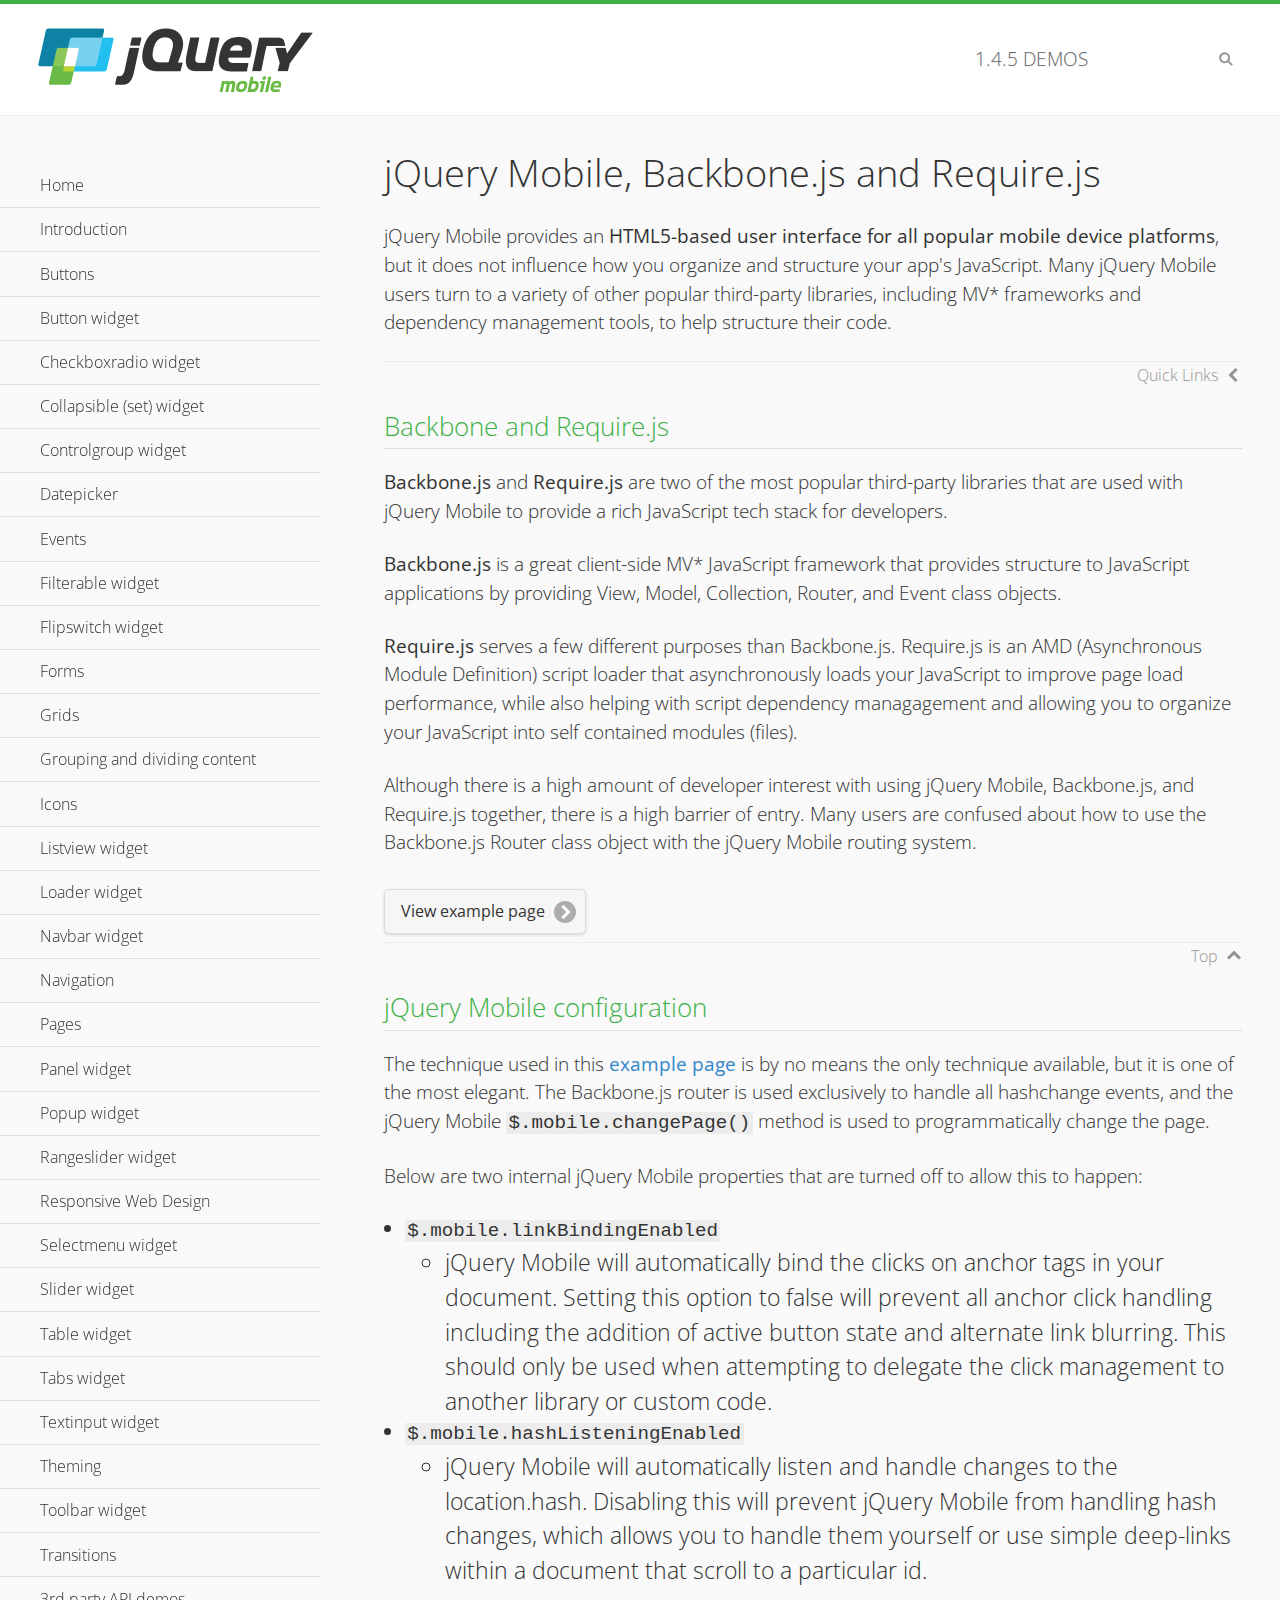
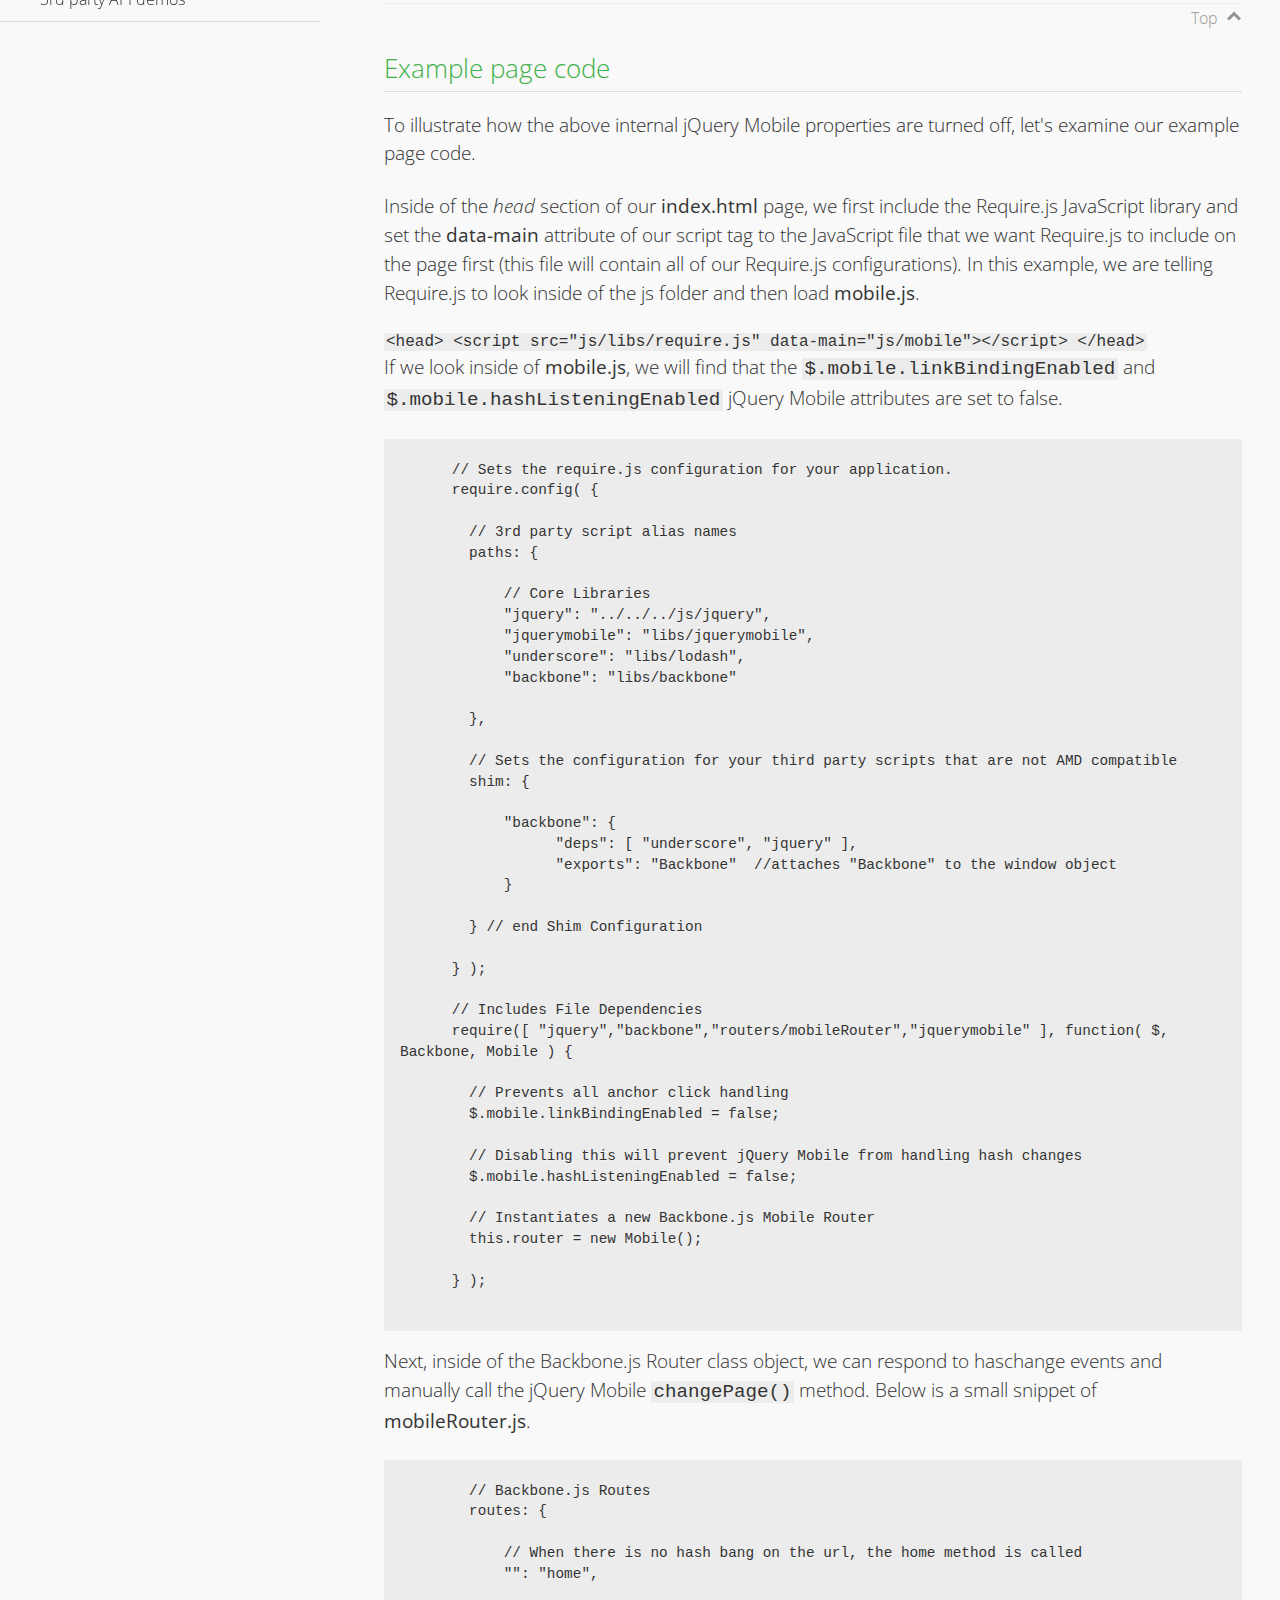
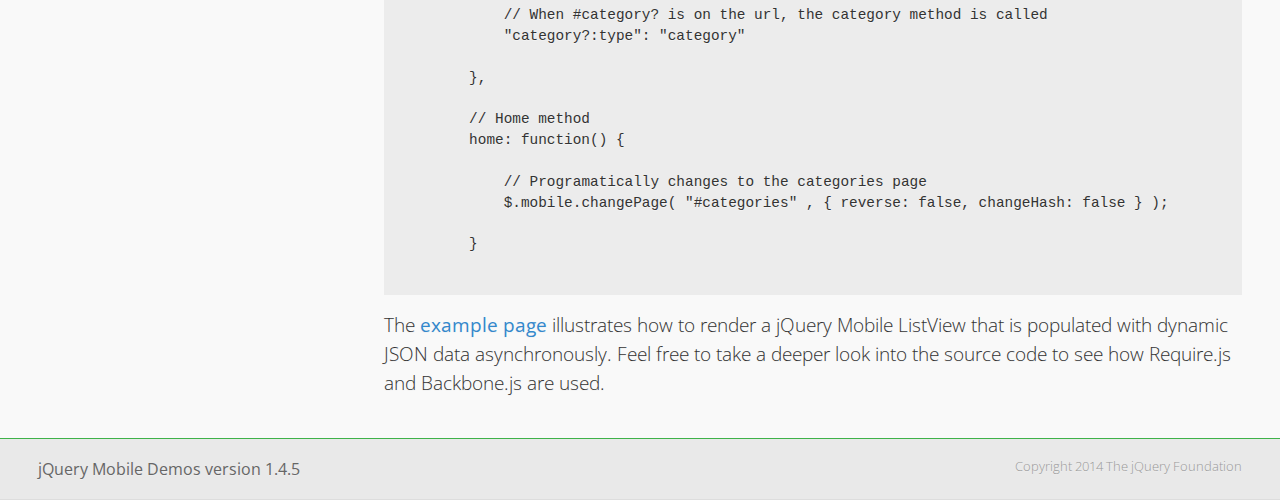
<file: src/main/webapp/resources/jquery/demos/backbone-requirejs/index.html>
<!DOCTYPE html>
<html>
  <head>
  <meta charset="utf-8">
  <meta name="viewport" content="width=device-width, initial-scale=1">
  <title>jQuery Mobile - Backbone.js and Require.js Apps</title>
	<link rel="shortcut icon" href="../favicon.ico">
    <link rel="stylesheet" href="http://fonts.googleapis.com/css?family=Open+Sans:300,400,700">
	<link rel="stylesheet" href="../css/themes/default/jquery.mobile-1.4.5.min.css">
	<link rel="stylesheet" href="../_assets/css/jqm-demos.css">
	<script src="../js/jquery.js"></script>
	<script src="../_assets/js/index.js"></script>
	<script src="../js/jquery.mobile-1.4.5.min.js"></script>

</head>
<body>
<div data-role="page" class="jqm-demos" data-quicklinks="true">

    <div data-role="header" class="jqm-header">
		<h2><a href="../" title="jQuery Mobile Demos home"><img src="../_assets/img/jquery-logo.png" alt="jQuery Mobile"></a></h2>
		<p><span class="jqm-version"></span> Demos</p>
        <a href="#" class="jqm-navmenu-link ui-btn ui-btn-icon-notext ui-corner-all ui-icon-bars ui-nodisc-icon ui-alt-icon ui-btn-left">Menu</a>
        <a href="#" class="jqm-search-link ui-btn ui-btn-icon-notext ui-corner-all ui-icon-search ui-nodisc-icon ui-alt-icon ui-btn-right">Search</a>
    </div><!-- /header -->

	<div role="main" class="ui-content jqm-content">

      <h1>jQuery Mobile, Backbone.js and Require.js</h1>
      <p>jQuery Mobile provides an <strong>HTML5-based user interface for all popular mobile device platforms</strong>, but it does not influence how you organize and structure your app's JavaScript.  Many jQuery Mobile users turn to a variety of other popular third-party libraries, including MV* frameworks and dependency management tools, to help structure their code.
      </p>

	  <h2>Backbone and Require.js</h2>
      <p><strong>Backbone.js</strong> and <strong>Require.js</strong> are two of the most popular third-party libraries that are used with jQuery Mobile to provide a rich JavaScript tech stack for developers.
      </p>
      <p><strong>Backbone.js</strong> is a great client-side MV* JavaScript framework that provides structure to JavaScript applications by providing View, Model, Collection, Router, and Event class objects.
      </p>
      <p><strong>Require.js</strong> serves a few different purposes than Backbone.js. Require.js is an AMD (Asynchronous Module Definition) script loader that asynchronously loads your JavaScript to improve page load performance, while also helping with script dependency managagement and allowing you to organize your JavaScript into self contained modules (files).
      </p>
      <p>Although there is a high amount of developer interest with using jQuery Mobile, Backbone.js, and Require.js together, there is a high barrier of entry.  Many users are confused about how to use the Backbone.js Router class object with the jQuery Mobile routing system.</p>

	   <a href="backbone-require.html" rel="external" class="ui-btn ui-btn-inline ui-corner-all ui-shadow ui-btn-icon-right ui-icon-carat-r">View example page</a>

      <h2>jQuery Mobile configuration</h2>

      <p>The technique used in this <a href="backbone-require.html" rel="external">example page</a> is by no means the only technique available, but it is one of the most elegant.  The Backbone.js router is used exclusively to handle all hashchange events, and the jQuery Mobile <code>$.mobile.changePage()</code> method is used to programmatically change the page.</p>

      <p>Below are two internal jQuery Mobile properties that are turned off to allow this to happen:</p>

      <ul>
        <li><code>$.mobile.linkBindingEnabled</code>
          <ul>
            <li>jQuery Mobile will automatically bind the clicks on anchor tags in your document. Setting this option to false will prevent all anchor click handling including the addition of active button state and alternate link blurring. This should only be used when attempting to delegate the click management to another library or custom code.</li>
            </ul>
        </li>
        <li><code>$.mobile.hashListeningEnabled</code>
          <ul>
            <li>jQuery Mobile will automatically listen and handle changes to the location.hash. Disabling this will prevent jQuery Mobile from handling hash changes, which allows you to handle them yourself or use simple deep-links within a document that scroll to a particular id.</li>
            </ul>
        </li>
      </ul>

	  <h2>Example page code</h2>
      <p>To illustrate how the above internal jQuery Mobile properties are turned off, let's examine our example page code.</p>

      <p>Inside of the <em>head</em> section of our <strong>index.html</strong> page, we first include the Require.js JavaScript library and set the <strong>data-main</strong> attribute of our script tag to the JavaScript file that we want Require.js to include on the page first (this file will contain all of our Require.js configurations).  In this example, we are telling Require.js to look inside of the js folder and then load <strong>mobile.js</strong>.
      </p>

      <code>
        &lt;head&gt;
          &lt;script src=&quot;js/libs/require.js&quot; data-main=&quot;js/mobile&quot;&gt;&lt;/script&gt;
        &lt;/head&gt;
      </code>
      <p>If we look inside of <strong>mobile.js</strong>, we will find that the <code>$.mobile.linkBindingEnabled</code> and <code>$.mobile.hashListeningEnabled</code> jQuery Mobile attributes are set to false.
      </p>
      <pre>
      <code>
      // Sets the require.js configuration for your application.
      require.config( {

        // 3rd party script alias names
        paths: {

            // Core Libraries
            "jquery": "../../../js/jquery",
            "jquerymobile": "libs/jquerymobile",
            "underscore": "libs/lodash",
            "backbone": "libs/backbone"

        },

        // Sets the configuration for your third party scripts that are not AMD compatible
        shim: {

            "backbone": {
                  "deps": [ "underscore", "jquery" ],
                  "exports": "Backbone"  //attaches "Backbone" to the window object
            }

        } // end Shim Configuration

      } );

      // Includes File Dependencies
      require([ "jquery","backbone","routers/mobileRouter","jquerymobile" ], function( $, Backbone, Mobile ) {

        // Prevents all anchor click handling
        $.mobile.linkBindingEnabled = false;

        // Disabling this will prevent jQuery Mobile from handling hash changes
        $.mobile.hashListeningEnabled = false;

        // Instantiates a new Backbone.js Mobile Router
        this.router = new Mobile();

      } );
</code>
</pre>
<p>Next, inside of the Backbone.js Router class object, we can respond to haschange events and manually call the jQuery Mobile <code>changePage()</code> method.  Below is a small snippet of <strong>mobileRouter.js</strong>.</p>
<pre>
<code>
        // Backbone.js Routes
        routes: {

            // When there is no hash bang on the url, the home method is called
            "": "home",

            // When #category? is on the url, the category method is called
            "category?:type": "category"

        },

        // Home method
        home: function() {

            // Programatically changes to the categories page
            $.mobile.changePage( "#categories" , { reverse: false, changeHash: false } );

        }
</code>
</pre>

		<p>The <a href="backbone-require.html" rel="external">example page</a> illustrates how to render a jQuery Mobile ListView that is populated with dynamic JSON data asynchronously. Feel free to take a deeper look into the source code to see how Require.js and Backbone.js are used.</p>

    </div><!-- /content -->
	    <div data-role="panel" class="jqm-navmenu-panel" data-position="left" data-display="overlay" data-theme="a">
	    	<ul class="jqm-list ui-alt-icon ui-nodisc-icon">
<li data-filtertext="demos homepage" data-icon="home"><a href=".././">Home</a></li>
<li data-filtertext="introduction overview getting started"><a href="../intro/" data-ajax="false">Introduction</a></li>
<li data-filtertext="buttons button markup buttonmarkup method anchor link button element"><a href="../button-markup/" data-ajax="false">Buttons</a></li>
<li data-filtertext="form button widget input button submit reset"><a href="../button/" data-ajax="false">Button widget</a></li>
<li data-role="collapsible" data-enhanced="true" data-collapsed-icon="carat-d" data-expanded-icon="carat-u" data-iconpos="right" data-inset="false" class="ui-collapsible ui-collapsible-themed-content ui-collapsible-collapsed">
	<h3 class="ui-collapsible-heading ui-collapsible-heading-collapsed">
		<a href="#" class="ui-collapsible-heading-toggle ui-btn ui-btn-icon-right ui-btn-inherit ui-icon-carat-d">
		    Checkboxradio widget<span class="ui-collapsible-heading-status"> click to expand contents</span>
		</a>
	</h3>
	<div class="ui-collapsible-content ui-body-inherit ui-collapsible-content-collapsed" aria-hidden="true">
		<ul>
			<li data-filtertext="form checkboxradio widget checkbox input checkboxes controlgroups"><a href="../checkboxradio-checkbox/" data-ajax="false">Checkboxes</a></li>
			<li data-filtertext="form checkboxradio widget radio input radio buttons controlgroups"><a href="../checkboxradio-radio/" data-ajax="false">Radio buttons</a></li>
		</ul>
	</div>
</li>
<li data-role="collapsible" data-enhanced="true" data-collapsed-icon="carat-d" data-expanded-icon="carat-u" data-iconpos="right" data-inset="false" class="ui-collapsible ui-collapsible-themed-content ui-collapsible-collapsed">
	<h3 class="ui-collapsible-heading ui-collapsible-heading-collapsed">
		<a href="#" class="ui-collapsible-heading-toggle ui-btn ui-btn-icon-right ui-btn-inherit ui-icon-carat-d">
			Collapsible (set) widget<span class="ui-collapsible-heading-status"> click to expand contents</span>
		</a>
	</h3>
	<div class="ui-collapsible-content ui-body-inherit ui-collapsible-content-collapsed" aria-hidden="true">
		<ul>
			<li data-filtertext="collapsibles content formatting"><a href="../collapsible/" data-ajax="false">Collapsible</a></li>
			<li data-filtertext="dynamic collapsible set accordion append expand"><a href="../collapsible-dynamic/" data-ajax="false">Dynamic collapsibles</a></li>
			<li data-filtertext="accordions collapsible set widget content formatting grouped collapsibles"><a href="../collapsibleset/" data-ajax="false">Collapsible set</a></li>
		</ul>
	</div>
</li>
<li data-role="collapsible" data-enhanced="true" data-collapsed-icon="carat-d" data-expanded-icon="carat-u" data-iconpos="right" data-inset="false" class="ui-collapsible ui-collapsible-themed-content ui-collapsible-collapsed">
	<h3 class="ui-collapsible-heading ui-collapsible-heading-collapsed">
		<a href="#" class="ui-collapsible-heading-toggle ui-btn ui-btn-icon-right ui-btn-inherit ui-icon-carat-d">
			Controlgroup widget<span class="ui-collapsible-heading-status"> click to expand contents</span>
		</a>
	</h3>
	<div class="ui-collapsible-content ui-body-inherit ui-collapsible-content-collapsed" aria-hidden="true">
		<ul>
			<li data-filtertext="controlgroups selectmenu checkboxradio input grouped buttons horizontal vertical"><a href="../controlgroup/" data-ajax="false">Controlgroup</a></li>
			<li data-filtertext="dynamic controlgroup dynamically add buttons"><a href="../controlgroup-dynamic/" data-ajax="false">Dynamic controlgroups</a></li>
		</ul>
	</div>
</li>
<li data-filtertext="form datepicker widget date input"><a href="../datepicker/" data-ajax="false">Datepicker</a></li>
<li data-role="collapsible" data-enhanced="true" data-collapsed-icon="carat-d" data-expanded-icon="carat-u" data-iconpos="right" data-inset="false" class="ui-collapsible ui-collapsible-themed-content ui-collapsible-collapsed">
	<h3 class="ui-collapsible-heading ui-collapsible-heading-collapsed">
		<a href="#" class="ui-collapsible-heading-toggle ui-btn ui-btn-icon-right ui-btn-inherit ui-icon-carat-d">
			Events<span class="ui-collapsible-heading-status"> click to expand contents</span>
		</a>
	</h3>
	<div class="ui-collapsible-content ui-body-inherit ui-collapsible-content-collapsed" aria-hidden="true">
		<ul>
			<li data-filtertext="swipe to delete list items listviews swipe events"><a href="../swipe-list/" data-ajax="false">Swipe list items</a></li>
			<li data-filtertext="swipe to navigate swipe page navigation swipe events"><a href="../swipe-page/" data-ajax="false">Swipe page navigation</a></li>
		</ul>
	</div>
</li>
<li data-filtertext="filterable filter elements sorting searching listview table"><a href="../filterable/" data-ajax="false">Filterable widget</a></li>
<li data-filtertext="form flipswitch widget flip toggle switch binary select checkbox input"><a href="../flipswitch/" data-ajax="false">Flipswitch widget</a></li>
<li data-role="collapsible" data-enhanced="true" data-collapsed-icon="carat-d" data-expanded-icon="carat-u" data-iconpos="right" data-inset="false" class="ui-collapsible ui-collapsible-themed-content ui-collapsible-collapsed">
	<h3 class="ui-collapsible-heading ui-collapsible-heading-collapsed">
		<a href="#" class="ui-collapsible-heading-toggle ui-btn ui-btn-icon-right ui-btn-inherit ui-icon-carat-d">
			Forms<span class="ui-collapsible-heading-status"> click to expand contents</span>
		</a>
	</h3>
	<div class="ui-collapsible-content ui-body-inherit ui-collapsible-content-collapsed" aria-hidden="true">
		<ul>
			<li data-filtertext="forms text checkbox radio range button submit reset inputs selects textarea slider flipswitch label form elements"><a href="../forms/" data-ajax="false">Forms</a></li>
			<li data-filtertext="form hide labels hidden accessible ui-hidden-accessible forms"><a href="../forms-label-hidden-accessible/" data-ajax="false">Hide labels</a></li>
			<li data-filtertext="form field containers fieldcontain ui-field-contain forms"><a href="../forms-field-contain/" data-ajax="false">Field containers</a></li>
			<li data-filtertext="forms disabled form elements"><a href="../forms-disabled/" data-ajax="false">Forms disabled</a></li>
			<li data-filtertext="forms gallery examples overview forms text checkbox radio range button submit reset inputs selects textarea slider flipswitch label form elements"><a href="../forms-gallery/" data-ajax="false">Forms gallery</a></li>
		</ul>
	</div>
</li>
<li data-role="collapsible" data-enhanced="true" data-collapsed-icon="carat-d" data-expanded-icon="carat-u" data-iconpos="right" data-inset="false" class="ui-collapsible ui-collapsible-themed-content ui-collapsible-collapsed">
	<h3 class="ui-collapsible-heading ui-collapsible-heading-collapsed">
		<a href="#" class="ui-collapsible-heading-toggle ui-btn ui-btn-icon-right ui-btn-inherit ui-icon-carat-d">
			Grids<span class="ui-collapsible-heading-status"> click to expand contents</span>
		</a>
	</h3>
	<div class="ui-collapsible-content ui-body-inherit ui-collapsible-content-collapsed" aria-hidden="true">
		<ul>
			<li data-filtertext="grids columns blocks content formatting rwd responsive css framework"><a href="../grids/" data-ajax="false">Grids</a></li>
			<li data-filtertext="buttons in grids css framework"><a href="../grids-buttons/" data-ajax="false">Buttons in grids</a></li>
			<li data-filtertext="custom responsive grids rwd css framework"><a href="../grids-custom-responsive/" data-ajax="false">Custom responsive grids</a></li>
		</ul>
	</div>
</li>
<li data-filtertext="blocks content formatting sections heading"><a href="../body-bar-classes/" data-ajax="false">Grouping and dividing content</a></li>
<li data-role="collapsible" data-enhanced="true" data-collapsed-icon="carat-d" data-expanded-icon="carat-u" data-iconpos="right" data-inset="false" class="ui-collapsible ui-collapsible-themed-content ui-collapsible-collapsed">
	<h3 class="ui-collapsible-heading ui-collapsible-heading-collapsed">
		<a href="#" class="ui-collapsible-heading-toggle ui-btn ui-btn-icon-right ui-btn-inherit ui-icon-carat-d">
			Icons<span class="ui-collapsible-heading-status"> click to expand contents</span>
		</a>
	</h3>
	<div class="ui-collapsible-content ui-body-inherit ui-collapsible-content-collapsed" aria-hidden="true">
		<ul>
			<li data-filtertext="button icons svg disc alt custom icon position"><a href="../icons/" data-ajax="false">Icons</a></li>
			<li data-filtertext=""><a href="../icons-grunticon/" data-ajax="false">Grunticon loader</a></li>
		</ul>
	</div>
</li>
<li data-role="collapsible" data-enhanced="true" data-collapsed-icon="carat-d" data-expanded-icon="carat-u" data-iconpos="right" data-inset="false" class="ui-collapsible ui-collapsible-themed-content ui-collapsible-collapsed">
	<h3 class="ui-collapsible-heading ui-collapsible-heading-collapsed">
		<a href="#" class="ui-collapsible-heading-toggle ui-btn ui-btn-icon-right ui-btn-inherit ui-icon-carat-d">
			Listview widget<span class="ui-collapsible-heading-status"> click to expand contents</span>
		</a>
	</h3>
	<div class="ui-collapsible-content ui-body-inherit ui-collapsible-content-collapsed" aria-hidden="true">
		<ul>
			<li data-filtertext="listview widget thumbnails icons nested split button collapsible ul ol"><a href="../listview/" data-ajax="false">Listview</a></li>
			<li data-filtertext="autocomplete filterable reveal listview filtertextbeforefilter placeholder"><a href="../listview-autocomplete/" data-ajax="false">Listview autocomplete</a></li>
			<li data-filtertext="autocomplete filterable reveal listview remote data filtertextbeforefilter placeholder"><a href="../listview-autocomplete-remote/" data-ajax="false">Listview autocomplete remote data</a></li>
			<li data-filtertext="autodividers anchor jump scroll linkbars listview lists ul ol"><a href="../listview-autodividers-linkbar/" data-ajax="false">Listview autodividers linkbar</a></li>
			<li data-filtertext="listview autodividers selector autodividersselector lists ul ol"><a href="../listview-autodividers-selector/" data-ajax="false">Listview autodividers selector</a></li>
			<li data-filtertext="listview nested list items"><a href="../listview-nested-lists/" data-ajax="false">Nested Listviews</a></li>
			<li data-filtertext="listview collapsible list items flat"><a href="../listview-collapsible-item-flat/" data-ajax="false">Listview collapsible list items (flat)</a></li>
			<li data-filtertext="listview collapsible list indented"><a href="../listview-collapsible-item-indented/" data-ajax="false">Listview collapsible list items (indented)</a></li>
			<li data-filtertext="grid listview responsive grids responsive listviews lists ul"><a href="../listview-grid/" data-ajax="false">Listview responsive grid</a></li>
		</ul>
	</div>
</li>
<li data-filtertext="loader widget page loading navigation overlay spinner"><a href="../loader/" data-ajax="false">Loader widget</a></li>
<li data-filtertext="navbar widget navmenu toolbars header footer"><a href="../navbar/" data-ajax="false">Navbar widget</a></li>
<li data-role="collapsible" data-enhanced="true" data-collapsed-icon="carat-d" data-expanded-icon="carat-u" data-iconpos="right" data-inset="false" class="ui-collapsible ui-collapsible-themed-content ui-collapsible-collapsed">
	<h3 class="ui-collapsible-heading ui-collapsible-heading-collapsed">
		<a href="#" class="ui-collapsible-heading-toggle ui-btn ui-btn-icon-right ui-btn-inherit ui-icon-carat-d">
			Navigation<span class="ui-collapsible-heading-status"> click to expand contents</span>
		</a>
	</h3>
	<div class="ui-collapsible-content ui-body-inherit ui-collapsible-content-collapsed" aria-hidden="true">
		<ul>
			<li data-filtertext="ajax navigation navigate widget history event method"><a href="../navigation/" data-ajax="false">Navigation</a></li>
			<li data-filtertext="linking pages page links navigation ajax prefetch cache"><a href="../navigation-linking-pages/" data-ajax="false">Linking pages</a></li>
			<!-- <li data-filtertext="php redirect server redirection server-side navigation"><a href="../navigation-php-redirect/" data-ajax="false">PHP redirect demo</a></li>-->
			<li data-filtertext="navigation redirection hash query"><a href="../navigation-hash-processing/" data-ajax="false">Hash processing demo</a></li>
			<li data-filtertext="navigation redirection hash query"><a href="../page-events/" data-ajax="false">Page Navigation Events</a></li>
		</ul>
	</div>
</li>
<li data-role="collapsible" data-enhanced="true" data-collapsed-icon="carat-d" data-expanded-icon="carat-u" data-iconpos="right" data-inset="false" class="ui-collapsible ui-collapsible-themed-content ui-collapsible-collapsed">
	<h3 class="ui-collapsible-heading ui-collapsible-heading-collapsed">
		<a href="#" class="ui-collapsible-heading-toggle ui-btn ui-btn-icon-right ui-btn-inherit ui-icon-carat-d">
			Pages<span class="ui-collapsible-heading-status"> click to expand contents</span>
		</a>
	</h3>
	<div class="ui-collapsible-content ui-body-inherit ui-collapsible-content-collapsed" aria-hidden="true">
		<ul>
			<li data-filtertext="pages page widget ajax navigation"><a href="../pages/" data-ajax="false">Pages</a></li>
			<li data-filtertext="single page"><a href="../pages-single-page/" data-ajax="false">Single page</a></li>
			<li data-filtertext="multipage multi-page page"><a href="../pages-multi-page/" data-ajax="false">Multi-page template</a></li>
			<li data-filtertext="dialog page widget modal popup"><a href="../pages-dialog/" data-ajax="false">Dialog page</a></li>
		</ul>
	</div>
</li>
<li data-role="collapsible" data-enhanced="true" data-collapsed-icon="carat-d" data-expanded-icon="carat-u" data-iconpos="right" data-inset="false" class="ui-collapsible ui-collapsible-themed-content ui-collapsible-collapsed">
	<h3 class="ui-collapsible-heading ui-collapsible-heading-collapsed">
		<a href="#" class="ui-collapsible-heading-toggle ui-btn ui-btn-icon-right ui-btn-inherit ui-icon-carat-d">
			Panel widget<span class="ui-collapsible-heading-status"> click to expand contents</span>
		</a>
	</h3>
	<div class="ui-collapsible-content ui-body-inherit ui-collapsible-content-collapsed" aria-hidden="true">
		<ul>
			<li data-filtertext="panel widget sliding panels reveal push overlay responsive"><a href="../panel/" data-ajax="false">Panel</a></li>
			<li data-filtertext=""><a href="../panel-external/" data-ajax="false">External panels</a></li>
			<li data-filtertext="panel "><a href="../panel-fixed/" data-ajax="false">Fixed panels</a></li>
			<li data-filtertext="panel slide panels sliding panels shadow rwd responsive breakpoint"><a href="../panel-responsive/" data-ajax="false">Panels responsive</a></li>
			<li data-filtertext="panel custom style custom panel width reveal shadow listview panel styling page background wrapper"><a href="../panel-styling/" data-ajax="false">Custom panel style</a></li>
			<li data-filtertext="panel open on swipe"><a href="../panel-swipe-open/" data-ajax="false">Panel open on swipe</a></li>
			<li data-filtertext="panels outside page internal external toolbars"><a href="../panel-external-internal/" data-ajax="false">Panel external and internal</a></li>
		</ul>
	</div>
</li>
<li data-role="collapsible" data-enhanced="true" data-collapsed-icon="carat-d" data-expanded-icon="carat-u" data-iconpos="right" data-inset="false" class="ui-collapsible ui-collapsible-themed-content ui-collapsible-collapsed">
	<h3 class="ui-collapsible-heading ui-collapsible-heading-collapsed">
		<a href="#" class="ui-collapsible-heading-toggle ui-btn ui-btn-icon-right ui-btn-inherit ui-icon-carat-d">
			Popup widget<span class="ui-collapsible-heading-status"> click to expand contents</span>
		</a>
	</h3>
	<div class="ui-collapsible-content ui-body-inherit ui-collapsible-content-collapsed" aria-hidden="true">
		<ul>
			<li data-filtertext="popup widget popups dialog modal transition tooltip lightbox form overlay screen flip pop fade transition"><a href="../popup/" data-ajax="false">Popup</a></li>
			<li data-filtertext="popup alignment position"><a href="../popup-alignment/" data-ajax="false">Popup alignment</a></li>
			<li data-filtertext="popup arrow size popups popover"><a href="../popup-arrow-size/" data-ajax="false">Popup arrow size</a></li>
			<li data-filtertext="dynamic popups popup images lightbox"><a href="../popup-dynamic/" data-ajax="false">Dynamic popups</a></li>
			<li data-filtertext="popups with iframes scaling"><a href="../popup-iframe/" data-ajax="false">Popups with iframes</a></li>
			<li data-filtertext="popup image scaling"><a href="../popup-image-scaling/" data-ajax="false">Popup image scaling</a></li>
			<li data-filtertext="external popup outside multi-page"><a href="../popup-outside-multipage/" data-ajax="false">Popup outside multi-page</a></li>
		</ul>
	</div>
</li>
<li data-filtertext="form rangeslider widget dual sliders dual handle sliders range input"><a href="../rangeslider/" data-ajax="false">Rangeslider widget</a></li>
<li data-filtertext="responsive web design rwd adaptive progressive enhancement PE accessible mobile breakpoints media query media queries"><a href="../rwd/" data-ajax="false">Responsive Web Design</a></li>
<li data-role="collapsible" data-enhanced="true" data-collapsed-icon="carat-d" data-expanded-icon="carat-u" data-iconpos="right" data-inset="false" class="ui-collapsible ui-collapsible-themed-content ui-collapsible-collapsed">
	<h3 class="ui-collapsible-heading ui-collapsible-heading-collapsed">
		<a href="#" class="ui-collapsible-heading-toggle ui-btn ui-btn-icon-right ui-btn-inherit ui-icon-carat-d">
			Selectmenu widget<span class="ui-collapsible-heading-status"> click to expand contents</span>
		</a>
	</h3>
	<div class="ui-collapsible-content ui-body-inherit ui-collapsible-content-collapsed" aria-hidden="true">
		<ul>
			<li data-filtertext="form selectmenu widget select input custom select menu selects"><a href="../selectmenu/" data-ajax="false">Selectmenu</a></li>
			<li data-filtertext="form custom select menu selectmenu widget custom menu option optgroup multiple selects"><a href="../selectmenu-custom/" data-ajax="false">Custom select menu</a></li>
			<li data-filtertext="filterable select filter popup dialog"><a href="../selectmenu-custom-filter/" data-ajax="false">Custom select menu with filter</a></li>
		</ul>
	</div>
</li>
<li data-role="collapsible" data-enhanced="true" data-collapsed-icon="carat-d" data-expanded-icon="carat-u" data-iconpos="right" data-inset="false" class="ui-collapsible ui-collapsible-themed-content ui-collapsible-collapsed">
	<h3 class="ui-collapsible-heading ui-collapsible-heading-collapsed">
		<a href="#" class="ui-collapsible-heading-toggle ui-btn ui-btn-icon-right ui-btn-inherit ui-icon-carat-d">
			Slider widget<span class="ui-collapsible-heading-status"> click to expand contents</span>
		</a>
	</h3>
	<div class="ui-collapsible-content ui-body-inherit ui-collapsible-content-collapsed" aria-hidden="true">
		<ul>
			<li data-filtertext="form slider widget range input single sliders"><a href="../slider/" data-ajax="false">Slider</a></li>
			<li data-filtertext="form slider widget flipswitch slider binary select flip toggle switch"><a href="../slider-flipswitch/" data-ajax="false">Slider flip toggle switch</a></li>
			<li data-filtertext="form slider tooltip handle value input range sliders"><a href="../slider-tooltip/" data-ajax="false">Slider tooltip</a></li>
		</ul>
	</div>
</li>
<li data-role="collapsible" data-enhanced="true" data-collapsed-icon="carat-d" data-expanded-icon="carat-u" data-iconpos="right" data-inset="false" class="ui-collapsible ui-collapsible-themed-content ui-collapsible-collapsed">
	<h3 class="ui-collapsible-heading ui-collapsible-heading-collapsed">
		<a href="#" class="ui-collapsible-heading-toggle ui-btn ui-btn-icon-right ui-btn-inherit ui-icon-carat-d">
			Table widget<span class="ui-collapsible-heading-status"> click to expand contents</span>
		</a>
	</h3>
	<div class="ui-collapsible-content ui-body-inherit ui-collapsible-content-collapsed" aria-hidden="true">
		<ul>
			<li data-filtertext="table widget reflow column toggle th td responsive tables rwd hide show tabular"><a href="../table-column-toggle/" data-ajax="false">Table Column Toggle</a></li>
			<li data-filtertext="table column toggle phone comparison demo"><a href="../table-column-toggle-example/" data-ajax="false">Table Column Toggle demo</a></li>
			<li data-filtertext="responsive tables table column toggle heading groups rwd breakpoint"><a href="../table-column-toggle-heading-groups/" data-ajax="false">Table Column Toggle heading groups</a></li>
			<li data-filtertext="responsive tables table column toggle hide rwd breakpoint customization options"><a href="../table-column-toggle-options/" data-ajax="false">Table Column Toggle options</a></li>
			<li data-filtertext="table reflow th td responsive rwd columns tabular"><a href="../table-reflow/" data-ajax="false">Table Reflow</a></li>
			<li data-filtertext="responsive tables table reflow heading groups rwd breakpoint"><a href="../table-reflow-heading-groups/" data-ajax="false">Table Reflow heading groups</a></li>
			<li data-filtertext="responsive tables table reflow stripes strokes table style"><a href="../table-reflow-stripes-strokes/" data-ajax="false">Table Reflow stripes and strokes</a></li>
			<li data-filtertext="responsive tables table reflow stack custom styles"><a href="../table-reflow-styling/" data-ajax="false">Table Reflow custom styles</a></li>
		</ul>
	</div>
</li>
<li data-filtertext="ui tabs widget"><a href="../tabs/" data-ajax="false">Tabs widget</a></li>
<li data-filtertext="form textinput widget text input textarea number date time tel email file color password"><a href="../textinput/" data-ajax="false">Textinput widget</a></li>
<li data-role="collapsible" data-enhanced="true" data-collapsed-icon="carat-d" data-expanded-icon="carat-u" data-iconpos="right" data-inset="false" class="ui-collapsible ui-collapsible-themed-content ui-collapsible-collapsed">
	<h3 class="ui-collapsible-heading ui-collapsible-heading-collapsed">
		<a href="#" class="ui-collapsible-heading-toggle ui-btn ui-btn-icon-right ui-btn-inherit ui-icon-carat-d">
			Theming<span class="ui-collapsible-heading-status"> click to expand contents</span>
		</a>
	</h3>
	<div class="ui-collapsible-content ui-body-inherit ui-collapsible-content-collapsed" aria-hidden="true">
		<ul>
			<li data-filtertext="default theme swatches theming style css"><a href="../theme-default/" data-ajax="false">Default theme</a></li>
			<li data-filtertext="classic theme old theme swatches theming style css"><a href="../theme-classic/" data-ajax="false">Classic theme</a></li>
		</ul>
	</div>
</li>
<li data-role="collapsible" data-enhanced="true" data-collapsed-icon="carat-d" data-expanded-icon="carat-u" data-iconpos="right" data-inset="false" class="ui-collapsible ui-collapsible-themed-content ui-collapsible-collapsed">
	<h3 class="ui-collapsible-heading ui-collapsible-heading-collapsed">
		<a href="#" class="ui-collapsible-heading-toggle ui-btn ui-btn-icon-right ui-btn-inherit ui-icon-carat-d">
			Toolbar widget<span class="ui-collapsible-heading-status"> click to expand contents</span>
		</a>
	</h3>
	<div class="ui-collapsible-content ui-body-inherit ui-collapsible-content-collapsed" aria-hidden="true">
		<ul>
			<li data-filtertext="toolbar widget header footer toolbars fixed fullscreen external sections"><a href="../toolbar/" data-ajax="false">Toolbar</a></li>
			<li data-filtertext="dynamic toolbars dynamically add toolbar header footer"><a href="../toolbar-dynamic/" data-ajax="false">Dynamic toolbars</a></li>
			<li data-filtertext="external toolbars header footer"><a href="../toolbar-external/" data-ajax="false">External toolbars</a></li>
			<li data-filtertext="fixed toolbars header footer"><a href="../toolbar-fixed/" data-ajax="false">Fixed toolbars</a></li>
			<li data-filtertext="fixed fullscreen toolbars header footer"><a href="../toolbar-fixed-fullscreen/" data-ajax="false">Fullscreen toolbars</a></li>
			<li data-filtertext="external fixed toolbars header footer"><a href="../toolbar-fixed-external/" data-ajax="false">Fixed external toolbars</a></li>
			<li data-filtertext="external persistent toolbars header footer navbar navmenu"><a href="../toolbar-fixed-persistent/" data-ajax="false">Persistent toolbars</a></li>
			<li data-filtertext="external ajax optimized toolbars persistent toolbars header footer navbar"><a href="../toolbar-fixed-persistent-optimized/" data-ajax="false">Ajax optimized toolbars</a></li>
			<li data-filtertext="form in toolbars header footer"><a href="../toolbar-fixed-forms/" data-ajax="false">Form in toolbar</a></li>
		</ul>
	</div>
</li>
<li data-filtertext="page transitions animated pages popup navigation flip slide fade pop"><a href="../transitions/" data-ajax="false">Transitions</a></li>
<li data-role="collapsible" data-enhanced="true" data-collapsed-icon="carat-d" data-expanded-icon="carat-u" data-iconpos="right" data-inset="false" class="ui-collapsible ui-collapsible-themed-content ui-collapsible-collapsed">
	<h3 class="ui-collapsible-heading ui-collapsible-heading-collapsed">
		<a href="#" class="ui-collapsible-heading-toggle ui-btn ui-btn-icon-right ui-btn-inherit ui-icon-carat-d">
			3rd party API demos<span class="ui-collapsible-heading-status"> click to expand contents</span>
		</a>
	</h3>
	<div class="ui-collapsible-content ui-body-inherit ui-collapsible-content-collapsed" aria-hidden="true">
		<ul>
			<li data-filtertext="backbone requirejs navigation router"><a href="../backbone-requirejs/" data-ajax="false">Backbone RequireJS</a></li>
			<li data-filtertext="google maps geolocation demo"><a href="../map-geolocation/" data-ajax="false">Google Maps geolocation</a></li>
			<li data-filtertext="google maps hybrid"><a href="../map-list-toggle/" data-ajax="false">Google Maps list toggle</a></li>
		</ul>
	</div>
</li>



		     </ul>
		</div><!-- /panel -->


    <div data-role="footer" data-position="fixed" data-tap-toggle="false" class="jqm-footer">
        <p>jQuery Mobile Demos version <span class="jqm-version"></span></p>
        <p>Copyright 2014 The jQuery Foundation</p>
    </div><!-- /footer -->
	<!-- TODO: This should become an external panel so we can add input to markup (unique ID) -->
    <div data-role="panel" class="jqm-search-panel" data-position="right" data-display="overlay" data-theme="a">
		<div class="jqm-search">
			<ul class="jqm-list" data-filter-placeholder="Search demos..." data-filter-reveal="true">
<li data-filtertext="demos homepage" data-icon="home"><a href=".././">Home</a></li>
<li data-filtertext="introduction overview getting started"><a href="../intro/" data-ajax="false">Introduction</a></li>
<li data-filtertext="buttons button markup buttonmarkup method anchor link button element"><a href="../button-markup/" data-ajax="false">Buttons</a></li>
<li data-filtertext="form button widget input button submit reset"><a href="../button/" data-ajax="false">Button widget</a></li>
<li data-role="collapsible" data-enhanced="true" data-collapsed-icon="carat-d" data-expanded-icon="carat-u" data-iconpos="right" data-inset="false" class="ui-collapsible ui-collapsible-themed-content ui-collapsible-collapsed">
	<h3 class="ui-collapsible-heading ui-collapsible-heading-collapsed">
		<a href="#" class="ui-collapsible-heading-toggle ui-btn ui-btn-icon-right ui-btn-inherit ui-icon-carat-d">
		    Checkboxradio widget<span class="ui-collapsible-heading-status"> click to expand contents</span>
		</a>
	</h3>
	<div class="ui-collapsible-content ui-body-inherit ui-collapsible-content-collapsed" aria-hidden="true">
		<ul>
			<li data-filtertext="form checkboxradio widget checkbox input checkboxes controlgroups"><a href="../checkboxradio-checkbox/" data-ajax="false">Checkboxes</a></li>
			<li data-filtertext="form checkboxradio widget radio input radio buttons controlgroups"><a href="../checkboxradio-radio/" data-ajax="false">Radio buttons</a></li>
		</ul>
	</div>
</li>
<li data-role="collapsible" data-enhanced="true" data-collapsed-icon="carat-d" data-expanded-icon="carat-u" data-iconpos="right" data-inset="false" class="ui-collapsible ui-collapsible-themed-content ui-collapsible-collapsed">
	<h3 class="ui-collapsible-heading ui-collapsible-heading-collapsed">
		<a href="#" class="ui-collapsible-heading-toggle ui-btn ui-btn-icon-right ui-btn-inherit ui-icon-carat-d">
			Collapsible (set) widget<span class="ui-collapsible-heading-status"> click to expand contents</span>
		</a>
	</h3>
	<div class="ui-collapsible-content ui-body-inherit ui-collapsible-content-collapsed" aria-hidden="true">
		<ul>
			<li data-filtertext="collapsibles content formatting"><a href="../collapsible/" data-ajax="false">Collapsible</a></li>
			<li data-filtertext="dynamic collapsible set accordion append expand"><a href="../collapsible-dynamic/" data-ajax="false">Dynamic collapsibles</a></li>
			<li data-filtertext="accordions collapsible set widget content formatting grouped collapsibles"><a href="../collapsibleset/" data-ajax="false">Collapsible set</a></li>
		</ul>
	</div>
</li>
<li data-role="collapsible" data-enhanced="true" data-collapsed-icon="carat-d" data-expanded-icon="carat-u" data-iconpos="right" data-inset="false" class="ui-collapsible ui-collapsible-themed-content ui-collapsible-collapsed">
	<h3 class="ui-collapsible-heading ui-collapsible-heading-collapsed">
		<a href="#" class="ui-collapsible-heading-toggle ui-btn ui-btn-icon-right ui-btn-inherit ui-icon-carat-d">
			Controlgroup widget<span class="ui-collapsible-heading-status"> click to expand contents</span>
		</a>
	</h3>
	<div class="ui-collapsible-content ui-body-inherit ui-collapsible-content-collapsed" aria-hidden="true">
		<ul>
			<li data-filtertext="controlgroups selectmenu checkboxradio input grouped buttons horizontal vertical"><a href="../controlgroup/" data-ajax="false">Controlgroup</a></li>
			<li data-filtertext="dynamic controlgroup dynamically add buttons"><a href="../controlgroup-dynamic/" data-ajax="false">Dynamic controlgroups</a></li>
		</ul>
	</div>
</li>
<li data-filtertext="form datepicker widget date input"><a href="../datepicker/" data-ajax="false">Datepicker</a></li>
<li data-role="collapsible" data-enhanced="true" data-collapsed-icon="carat-d" data-expanded-icon="carat-u" data-iconpos="right" data-inset="false" class="ui-collapsible ui-collapsible-themed-content ui-collapsible-collapsed">
	<h3 class="ui-collapsible-heading ui-collapsible-heading-collapsed">
		<a href="#" class="ui-collapsible-heading-toggle ui-btn ui-btn-icon-right ui-btn-inherit ui-icon-carat-d">
			Events<span class="ui-collapsible-heading-status"> click to expand contents</span>
		</a>
	</h3>
	<div class="ui-collapsible-content ui-body-inherit ui-collapsible-content-collapsed" aria-hidden="true">
		<ul>
			<li data-filtertext="swipe to delete list items listviews swipe events"><a href="../swipe-list/" data-ajax="false">Swipe list items</a></li>
			<li data-filtertext="swipe to navigate swipe page navigation swipe events"><a href="../swipe-page/" data-ajax="false">Swipe page navigation</a></li>
		</ul>
	</div>
</li>
<li data-filtertext="filterable filter elements sorting searching listview table"><a href="../filterable/" data-ajax="false">Filterable widget</a></li>
<li data-filtertext="form flipswitch widget flip toggle switch binary select checkbox input"><a href="../flipswitch/" data-ajax="false">Flipswitch widget</a></li>
<li data-role="collapsible" data-enhanced="true" data-collapsed-icon="carat-d" data-expanded-icon="carat-u" data-iconpos="right" data-inset="false" class="ui-collapsible ui-collapsible-themed-content ui-collapsible-collapsed">
	<h3 class="ui-collapsible-heading ui-collapsible-heading-collapsed">
		<a href="#" class="ui-collapsible-heading-toggle ui-btn ui-btn-icon-right ui-btn-inherit ui-icon-carat-d">
			Forms<span class="ui-collapsible-heading-status"> click to expand contents</span>
		</a>
	</h3>
	<div class="ui-collapsible-content ui-body-inherit ui-collapsible-content-collapsed" aria-hidden="true">
		<ul>
			<li data-filtertext="forms text checkbox radio range button submit reset inputs selects textarea slider flipswitch label form elements"><a href="../forms/" data-ajax="false">Forms</a></li>
			<li data-filtertext="form hide labels hidden accessible ui-hidden-accessible forms"><a href="../forms-label-hidden-accessible/" data-ajax="false">Hide labels</a></li>
			<li data-filtertext="form field containers fieldcontain ui-field-contain forms"><a href="../forms-field-contain/" data-ajax="false">Field containers</a></li>
			<li data-filtertext="forms disabled form elements"><a href="../forms-disabled/" data-ajax="false">Forms disabled</a></li>
			<li data-filtertext="forms gallery examples overview forms text checkbox radio range button submit reset inputs selects textarea slider flipswitch label form elements"><a href="../forms-gallery/" data-ajax="false">Forms gallery</a></li>
		</ul>
	</div>
</li>
<li data-role="collapsible" data-enhanced="true" data-collapsed-icon="carat-d" data-expanded-icon="carat-u" data-iconpos="right" data-inset="false" class="ui-collapsible ui-collapsible-themed-content ui-collapsible-collapsed">
	<h3 class="ui-collapsible-heading ui-collapsible-heading-collapsed">
		<a href="#" class="ui-collapsible-heading-toggle ui-btn ui-btn-icon-right ui-btn-inherit ui-icon-carat-d">
			Grids<span class="ui-collapsible-heading-status"> click to expand contents</span>
		</a>
	</h3>
	<div class="ui-collapsible-content ui-body-inherit ui-collapsible-content-collapsed" aria-hidden="true">
		<ul>
			<li data-filtertext="grids columns blocks content formatting rwd responsive css framework"><a href="../grids/" data-ajax="false">Grids</a></li>
			<li data-filtertext="buttons in grids css framework"><a href="../grids-buttons/" data-ajax="false">Buttons in grids</a></li>
			<li data-filtertext="custom responsive grids rwd css framework"><a href="../grids-custom-responsive/" data-ajax="false">Custom responsive grids</a></li>
		</ul>
	</div>
</li>
<li data-filtertext="blocks content formatting sections heading"><a href="../body-bar-classes/" data-ajax="false">Grouping and dividing content</a></li>
<li data-role="collapsible" data-enhanced="true" data-collapsed-icon="carat-d" data-expanded-icon="carat-u" data-iconpos="right" data-inset="false" class="ui-collapsible ui-collapsible-themed-content ui-collapsible-collapsed">
	<h3 class="ui-collapsible-heading ui-collapsible-heading-collapsed">
		<a href="#" class="ui-collapsible-heading-toggle ui-btn ui-btn-icon-right ui-btn-inherit ui-icon-carat-d">
			Icons<span class="ui-collapsible-heading-status"> click to expand contents</span>
		</a>
	</h3>
	<div class="ui-collapsible-content ui-body-inherit ui-collapsible-content-collapsed" aria-hidden="true">
		<ul>
			<li data-filtertext="button icons svg disc alt custom icon position"><a href="../icons/" data-ajax="false">Icons</a></li>
			<li data-filtertext=""><a href="../icons-grunticon/" data-ajax="false">Grunticon loader</a></li>
		</ul>
	</div>
</li>
<li data-role="collapsible" data-enhanced="true" data-collapsed-icon="carat-d" data-expanded-icon="carat-u" data-iconpos="right" data-inset="false" class="ui-collapsible ui-collapsible-themed-content ui-collapsible-collapsed">
	<h3 class="ui-collapsible-heading ui-collapsible-heading-collapsed">
		<a href="#" class="ui-collapsible-heading-toggle ui-btn ui-btn-icon-right ui-btn-inherit ui-icon-carat-d">
			Listview widget<span class="ui-collapsible-heading-status"> click to expand contents</span>
		</a>
	</h3>
	<div class="ui-collapsible-content ui-body-inherit ui-collapsible-content-collapsed" aria-hidden="true">
		<ul>
			<li data-filtertext="listview widget thumbnails icons nested split button collapsible ul ol"><a href="../listview/" data-ajax="false">Listview</a></li>
			<li data-filtertext="autocomplete filterable reveal listview filtertextbeforefilter placeholder"><a href="../listview-autocomplete/" data-ajax="false">Listview autocomplete</a></li>
			<li data-filtertext="autocomplete filterable reveal listview remote data filtertextbeforefilter placeholder"><a href="../listview-autocomplete-remote/" data-ajax="false">Listview autocomplete remote data</a></li>
			<li data-filtertext="autodividers anchor jump scroll linkbars listview lists ul ol"><a href="../listview-autodividers-linkbar/" data-ajax="false">Listview autodividers linkbar</a></li>
			<li data-filtertext="listview autodividers selector autodividersselector lists ul ol"><a href="../listview-autodividers-selector/" data-ajax="false">Listview autodividers selector</a></li>
			<li data-filtertext="listview nested list items"><a href="../listview-nested-lists/" data-ajax="false">Nested Listviews</a></li>
			<li data-filtertext="listview collapsible list items flat"><a href="../listview-collapsible-item-flat/" data-ajax="false">Listview collapsible list items (flat)</a></li>
			<li data-filtertext="listview collapsible list indented"><a href="../listview-collapsible-item-indented/" data-ajax="false">Listview collapsible list items (indented)</a></li>
			<li data-filtertext="grid listview responsive grids responsive listviews lists ul"><a href="../listview-grid/" data-ajax="false">Listview responsive grid</a></li>
		</ul>
	</div>
</li>
<li data-filtertext="loader widget page loading navigation overlay spinner"><a href="../loader/" data-ajax="false">Loader widget</a></li>
<li data-filtertext="navbar widget navmenu toolbars header footer"><a href="../navbar/" data-ajax="false">Navbar widget</a></li>
<li data-role="collapsible" data-enhanced="true" data-collapsed-icon="carat-d" data-expanded-icon="carat-u" data-iconpos="right" data-inset="false" class="ui-collapsible ui-collapsible-themed-content ui-collapsible-collapsed">
	<h3 class="ui-collapsible-heading ui-collapsible-heading-collapsed">
		<a href="#" class="ui-collapsible-heading-toggle ui-btn ui-btn-icon-right ui-btn-inherit ui-icon-carat-d">
			Navigation<span class="ui-collapsible-heading-status"> click to expand contents</span>
		</a>
	</h3>
	<div class="ui-collapsible-content ui-body-inherit ui-collapsible-content-collapsed" aria-hidden="true">
		<ul>
			<li data-filtertext="ajax navigation navigate widget history event method"><a href="../navigation/" data-ajax="false">Navigation</a></li>
			<li data-filtertext="linking pages page links navigation ajax prefetch cache"><a href="../navigation-linking-pages/" data-ajax="false">Linking pages</a></li>
			<!-- <li data-filtertext="php redirect server redirection server-side navigation"><a href="../navigation-php-redirect/" data-ajax="false">PHP redirect demo</a></li>-->
			<li data-filtertext="navigation redirection hash query"><a href="../navigation-hash-processing/" data-ajax="false">Hash processing demo</a></li>
			<li data-filtertext="navigation redirection hash query"><a href="../page-events/" data-ajax="false">Page Navigation Events</a></li>
		</ul>
	</div>
</li>
<li data-role="collapsible" data-enhanced="true" data-collapsed-icon="carat-d" data-expanded-icon="carat-u" data-iconpos="right" data-inset="false" class="ui-collapsible ui-collapsible-themed-content ui-collapsible-collapsed">
	<h3 class="ui-collapsible-heading ui-collapsible-heading-collapsed">
		<a href="#" class="ui-collapsible-heading-toggle ui-btn ui-btn-icon-right ui-btn-inherit ui-icon-carat-d">
			Pages<span class="ui-collapsible-heading-status"> click to expand contents</span>
		</a>
	</h3>
	<div class="ui-collapsible-content ui-body-inherit ui-collapsible-content-collapsed" aria-hidden="true">
		<ul>
			<li data-filtertext="pages page widget ajax navigation"><a href="../pages/" data-ajax="false">Pages</a></li>
			<li data-filtertext="single page"><a href="../pages-single-page/" data-ajax="false">Single page</a></li>
			<li data-filtertext="multipage multi-page page"><a href="../pages-multi-page/" data-ajax="false">Multi-page template</a></li>
			<li data-filtertext="dialog page widget modal popup"><a href="../pages-dialog/" data-ajax="false">Dialog page</a></li>
		</ul>
	</div>
</li>
<li data-role="collapsible" data-enhanced="true" data-collapsed-icon="carat-d" data-expanded-icon="carat-u" data-iconpos="right" data-inset="false" class="ui-collapsible ui-collapsible-themed-content ui-collapsible-collapsed">
	<h3 class="ui-collapsible-heading ui-collapsible-heading-collapsed">
		<a href="#" class="ui-collapsible-heading-toggle ui-btn ui-btn-icon-right ui-btn-inherit ui-icon-carat-d">
			Panel widget<span class="ui-collapsible-heading-status"> click to expand contents</span>
		</a>
	</h3>
	<div class="ui-collapsible-content ui-body-inherit ui-collapsible-content-collapsed" aria-hidden="true">
		<ul>
			<li data-filtertext="panel widget sliding panels reveal push overlay responsive"><a href="../panel/" data-ajax="false">Panel</a></li>
			<li data-filtertext=""><a href="../panel-external/" data-ajax="false">External panels</a></li>
			<li data-filtertext="panel "><a href="../panel-fixed/" data-ajax="false">Fixed panels</a></li>
			<li data-filtertext="panel slide panels sliding panels shadow rwd responsive breakpoint"><a href="../panel-responsive/" data-ajax="false">Panels responsive</a></li>
			<li data-filtertext="panel custom style custom panel width reveal shadow listview panel styling page background wrapper"><a href="../panel-styling/" data-ajax="false">Custom panel style</a></li>
			<li data-filtertext="panel open on swipe"><a href="../panel-swipe-open/" data-ajax="false">Panel open on swipe</a></li>
			<li data-filtertext="panels outside page internal external toolbars"><a href="../panel-external-internal/" data-ajax="false">Panel external and internal</a></li>
		</ul>
	</div>
</li>
<li data-role="collapsible" data-enhanced="true" data-collapsed-icon="carat-d" data-expanded-icon="carat-u" data-iconpos="right" data-inset="false" class="ui-collapsible ui-collapsible-themed-content ui-collapsible-collapsed">
	<h3 class="ui-collapsible-heading ui-collapsible-heading-collapsed">
		<a href="#" class="ui-collapsible-heading-toggle ui-btn ui-btn-icon-right ui-btn-inherit ui-icon-carat-d">
			Popup widget<span class="ui-collapsible-heading-status"> click to expand contents</span>
		</a>
	</h3>
	<div class="ui-collapsible-content ui-body-inherit ui-collapsible-content-collapsed" aria-hidden="true">
		<ul>
			<li data-filtertext="popup widget popups dialog modal transition tooltip lightbox form overlay screen flip pop fade transition"><a href="../popup/" data-ajax="false">Popup</a></li>
			<li data-filtertext="popup alignment position"><a href="../popup-alignment/" data-ajax="false">Popup alignment</a></li>
			<li data-filtertext="popup arrow size popups popover"><a href="../popup-arrow-size/" data-ajax="false">Popup arrow size</a></li>
			<li data-filtertext="dynamic popups popup images lightbox"><a href="../popup-dynamic/" data-ajax="false">Dynamic popups</a></li>
			<li data-filtertext="popups with iframes scaling"><a href="../popup-iframe/" data-ajax="false">Popups with iframes</a></li>
			<li data-filtertext="popup image scaling"><a href="../popup-image-scaling/" data-ajax="false">Popup image scaling</a></li>
			<li data-filtertext="external popup outside multi-page"><a href="../popup-outside-multipage/" data-ajax="false">Popup outside multi-page</a></li>
		</ul>
	</div>
</li>
<li data-filtertext="form rangeslider widget dual sliders dual handle sliders range input"><a href="../rangeslider/" data-ajax="false">Rangeslider widget</a></li>
<li data-filtertext="responsive web design rwd adaptive progressive enhancement PE accessible mobile breakpoints media query media queries"><a href="../rwd/" data-ajax="false">Responsive Web Design</a></li>
<li data-role="collapsible" data-enhanced="true" data-collapsed-icon="carat-d" data-expanded-icon="carat-u" data-iconpos="right" data-inset="false" class="ui-collapsible ui-collapsible-themed-content ui-collapsible-collapsed">
	<h3 class="ui-collapsible-heading ui-collapsible-heading-collapsed">
		<a href="#" class="ui-collapsible-heading-toggle ui-btn ui-btn-icon-right ui-btn-inherit ui-icon-carat-d">
			Selectmenu widget<span class="ui-collapsible-heading-status"> click to expand contents</span>
		</a>
	</h3>
	<div class="ui-collapsible-content ui-body-inherit ui-collapsible-content-collapsed" aria-hidden="true">
		<ul>
			<li data-filtertext="form selectmenu widget select input custom select menu selects"><a href="../selectmenu/" data-ajax="false">Selectmenu</a></li>
			<li data-filtertext="form custom select menu selectmenu widget custom menu option optgroup multiple selects"><a href="../selectmenu-custom/" data-ajax="false">Custom select menu</a></li>
			<li data-filtertext="filterable select filter popup dialog"><a href="../selectmenu-custom-filter/" data-ajax="false">Custom select menu with filter</a></li>
		</ul>
	</div>
</li>
<li data-role="collapsible" data-enhanced="true" data-collapsed-icon="carat-d" data-expanded-icon="carat-u" data-iconpos="right" data-inset="false" class="ui-collapsible ui-collapsible-themed-content ui-collapsible-collapsed">
	<h3 class="ui-collapsible-heading ui-collapsible-heading-collapsed">
		<a href="#" class="ui-collapsible-heading-toggle ui-btn ui-btn-icon-right ui-btn-inherit ui-icon-carat-d">
			Slider widget<span class="ui-collapsible-heading-status"> click to expand contents</span>
		</a>
	</h3>
	<div class="ui-collapsible-content ui-body-inherit ui-collapsible-content-collapsed" aria-hidden="true">
		<ul>
			<li data-filtertext="form slider widget range input single sliders"><a href="../slider/" data-ajax="false">Slider</a></li>
			<li data-filtertext="form slider widget flipswitch slider binary select flip toggle switch"><a href="../slider-flipswitch/" data-ajax="false">Slider flip toggle switch</a></li>
			<li data-filtertext="form slider tooltip handle value input range sliders"><a href="../slider-tooltip/" data-ajax="false">Slider tooltip</a></li>
		</ul>
	</div>
</li>
<li data-role="collapsible" data-enhanced="true" data-collapsed-icon="carat-d" data-expanded-icon="carat-u" data-iconpos="right" data-inset="false" class="ui-collapsible ui-collapsible-themed-content ui-collapsible-collapsed">
	<h3 class="ui-collapsible-heading ui-collapsible-heading-collapsed">
		<a href="#" class="ui-collapsible-heading-toggle ui-btn ui-btn-icon-right ui-btn-inherit ui-icon-carat-d">
			Table widget<span class="ui-collapsible-heading-status"> click to expand contents</span>
		</a>
	</h3>
	<div class="ui-collapsible-content ui-body-inherit ui-collapsible-content-collapsed" aria-hidden="true">
		<ul>
			<li data-filtertext="table widget reflow column toggle th td responsive tables rwd hide show tabular"><a href="../table-column-toggle/" data-ajax="false">Table Column Toggle</a></li>
			<li data-filtertext="table column toggle phone comparison demo"><a href="../table-column-toggle-example/" data-ajax="false">Table Column Toggle demo</a></li>
			<li data-filtertext="responsive tables table column toggle heading groups rwd breakpoint"><a href="../table-column-toggle-heading-groups/" data-ajax="false">Table Column Toggle heading groups</a></li>
			<li data-filtertext="responsive tables table column toggle hide rwd breakpoint customization options"><a href="../table-column-toggle-options/" data-ajax="false">Table Column Toggle options</a></li>
			<li data-filtertext="table reflow th td responsive rwd columns tabular"><a href="../table-reflow/" data-ajax="false">Table Reflow</a></li>
			<li data-filtertext="responsive tables table reflow heading groups rwd breakpoint"><a href="../table-reflow-heading-groups/" data-ajax="false">Table Reflow heading groups</a></li>
			<li data-filtertext="responsive tables table reflow stripes strokes table style"><a href="../table-reflow-stripes-strokes/" data-ajax="false">Table Reflow stripes and strokes</a></li>
			<li data-filtertext="responsive tables table reflow stack custom styles"><a href="../table-reflow-styling/" data-ajax="false">Table Reflow custom styles</a></li>
		</ul>
	</div>
</li>
<li data-filtertext="ui tabs widget"><a href="../tabs/" data-ajax="false">Tabs widget</a></li>
<li data-filtertext="form textinput widget text input textarea number date time tel email file color password"><a href="../textinput/" data-ajax="false">Textinput widget</a></li>
<li data-role="collapsible" data-enhanced="true" data-collapsed-icon="carat-d" data-expanded-icon="carat-u" data-iconpos="right" data-inset="false" class="ui-collapsible ui-collapsible-themed-content ui-collapsible-collapsed">
	<h3 class="ui-collapsible-heading ui-collapsible-heading-collapsed">
		<a href="#" class="ui-collapsible-heading-toggle ui-btn ui-btn-icon-right ui-btn-inherit ui-icon-carat-d">
			Theming<span class="ui-collapsible-heading-status"> click to expand contents</span>
		</a>
	</h3>
	<div class="ui-collapsible-content ui-body-inherit ui-collapsible-content-collapsed" aria-hidden="true">
		<ul>
			<li data-filtertext="default theme swatches theming style css"><a href="../theme-default/" data-ajax="false">Default theme</a></li>
			<li data-filtertext="classic theme old theme swatches theming style css"><a href="../theme-classic/" data-ajax="false">Classic theme</a></li>
		</ul>
	</div>
</li>
<li data-role="collapsible" data-enhanced="true" data-collapsed-icon="carat-d" data-expanded-icon="carat-u" data-iconpos="right" data-inset="false" class="ui-collapsible ui-collapsible-themed-content ui-collapsible-collapsed">
	<h3 class="ui-collapsible-heading ui-collapsible-heading-collapsed">
		<a href="#" class="ui-collapsible-heading-toggle ui-btn ui-btn-icon-right ui-btn-inherit ui-icon-carat-d">
			Toolbar widget<span class="ui-collapsible-heading-status"> click to expand contents</span>
		</a>
	</h3>
	<div class="ui-collapsible-content ui-body-inherit ui-collapsible-content-collapsed" aria-hidden="true">
		<ul>
			<li data-filtertext="toolbar widget header footer toolbars fixed fullscreen external sections"><a href="../toolbar/" data-ajax="false">Toolbar</a></li>
			<li data-filtertext="dynamic toolbars dynamically add toolbar header footer"><a href="../toolbar-dynamic/" data-ajax="false">Dynamic toolbars</a></li>
			<li data-filtertext="external toolbars header footer"><a href="../toolbar-external/" data-ajax="false">External toolbars</a></li>
			<li data-filtertext="fixed toolbars header footer"><a href="../toolbar-fixed/" data-ajax="false">Fixed toolbars</a></li>
			<li data-filtertext="fixed fullscreen toolbars header footer"><a href="../toolbar-fixed-fullscreen/" data-ajax="false">Fullscreen toolbars</a></li>
			<li data-filtertext="external fixed toolbars header footer"><a href="../toolbar-fixed-external/" data-ajax="false">Fixed external toolbars</a></li>
			<li data-filtertext="external persistent toolbars header footer navbar navmenu"><a href="../toolbar-fixed-persistent/" data-ajax="false">Persistent toolbars</a></li>
			<li data-filtertext="external ajax optimized toolbars persistent toolbars header footer navbar"><a href="../toolbar-fixed-persistent-optimized/" data-ajax="false">Ajax optimized toolbars</a></li>
			<li data-filtertext="form in toolbars header footer"><a href="../toolbar-fixed-forms/" data-ajax="false">Form in toolbar</a></li>
		</ul>
	</div>
</li>
<li data-filtertext="page transitions animated pages popup navigation flip slide fade pop"><a href="../transitions/" data-ajax="false">Transitions</a></li>
<li data-role="collapsible" data-enhanced="true" data-collapsed-icon="carat-d" data-expanded-icon="carat-u" data-iconpos="right" data-inset="false" class="ui-collapsible ui-collapsible-themed-content ui-collapsible-collapsed">
	<h3 class="ui-collapsible-heading ui-collapsible-heading-collapsed">
		<a href="#" class="ui-collapsible-heading-toggle ui-btn ui-btn-icon-right ui-btn-inherit ui-icon-carat-d">
			3rd party API demos<span class="ui-collapsible-heading-status"> click to expand contents</span>
		</a>
	</h3>
	<div class="ui-collapsible-content ui-body-inherit ui-collapsible-content-collapsed" aria-hidden="true">
		<ul>
			<li data-filtertext="backbone requirejs navigation router"><a href="../backbone-requirejs/" data-ajax="false">Backbone RequireJS</a></li>
			<li data-filtertext="google maps geolocation demo"><a href="../map-geolocation/" data-ajax="false">Google Maps geolocation</a></li>
			<li data-filtertext="google maps hybrid"><a href="../map-list-toggle/" data-ajax="false">Google Maps list toggle</a></li>
		</ul>
	</div>
</li>



			</ul>
		</div>
	</div><!-- /panel -->


</div><!-- /page -->

</body>
</html>
</file>
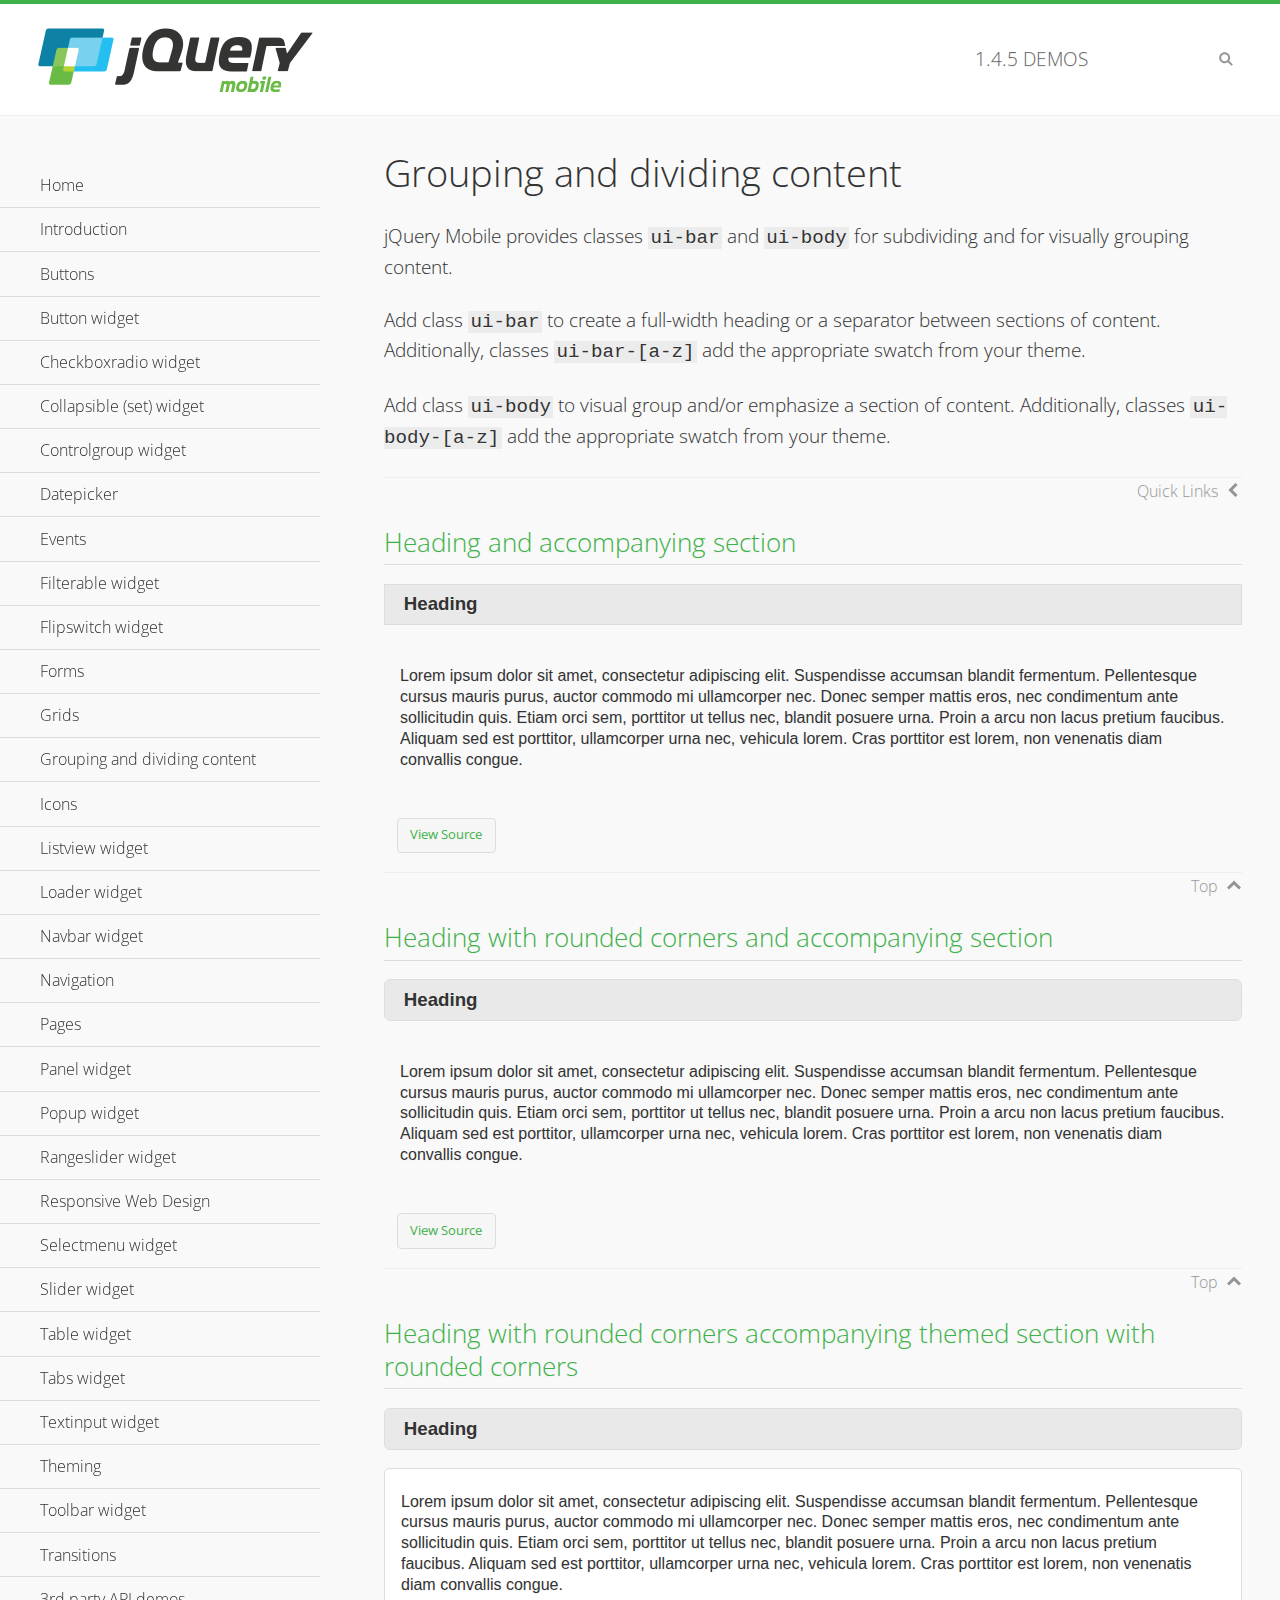
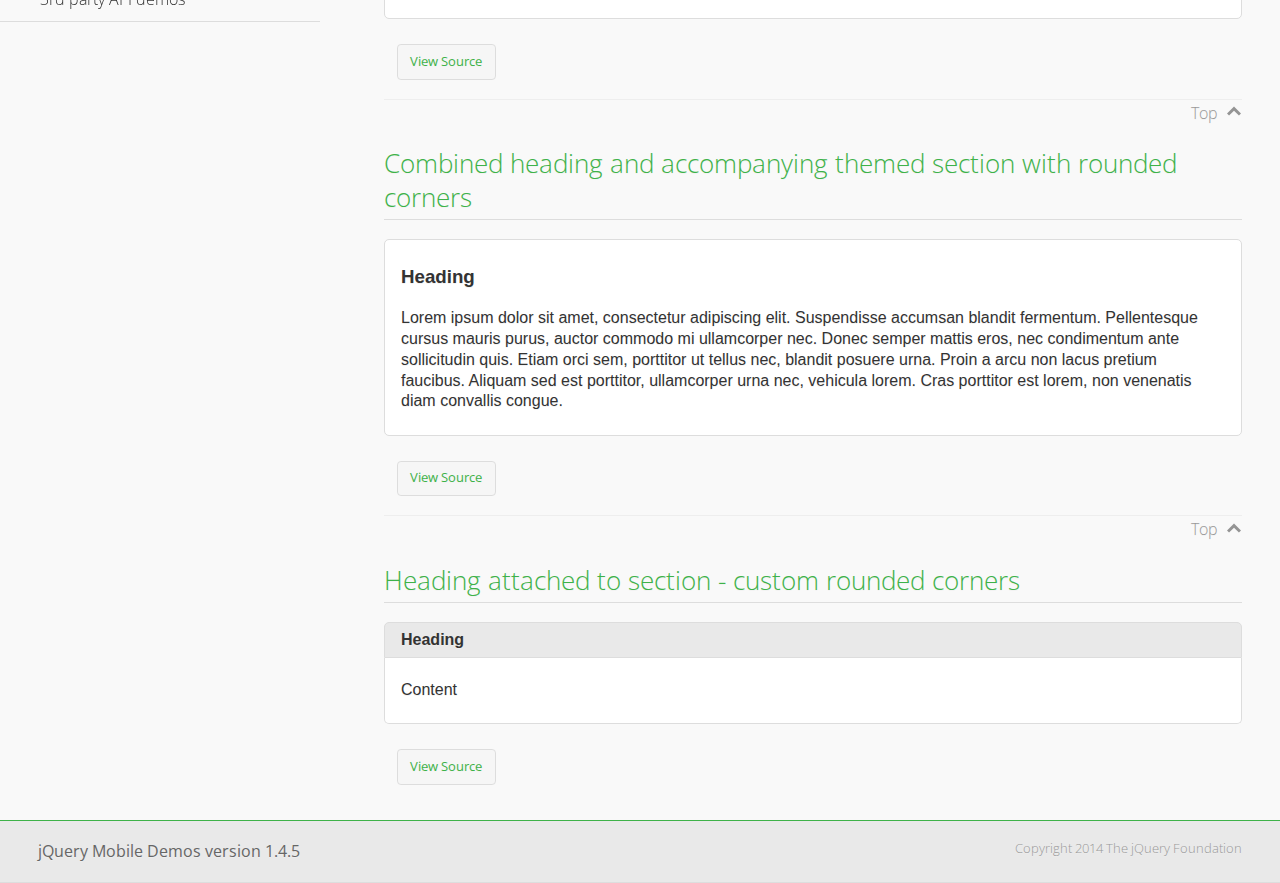
<file: src/main/webapp/resources/jquery/demos/body-bar-classes/index.html>
<!DOCTYPE html>
<html>
	<head>
	<meta charset="utf-8">
	<meta name="viewport" content="width=device-width, initial-scale=1">
	<title>Grouping and dividing content - jQuery Mobile Demos</title>
	<link rel="shortcut icon" href="../favicon.ico">
	<link rel="stylesheet" href="http://fonts.googleapis.com/css?family=Open+Sans:300,400,700">
	<link rel="stylesheet" href="../css/themes/default/jquery.mobile-1.4.5.min.css">
	<link rel="stylesheet" href="../_assets/css/jqm-demos.css">
	<script src="../js/jquery.js"></script>
	<script src="../_assets/js/index.js"></script>
	<script src="../js/jquery.mobile-1.4.5.min.js"></script>
  <style id="combined-heading-and-section">
    .custom-corners .ui-bar {
      -webkit-border-top-left-radius: inherit;
      border-top-left-radius: inherit;
      -webkit-border-top-right-radius: inherit;
      border-top-right-radius: inherit;
    }
    .custom-corners .ui-body {
      border-top-width: 0;
      -webkit-border-bottom-left-radius: inherit;
      border-bottom-left-radius: inherit;
      -webkit-border-bottom-right-radius: inherit;
      border-bottom-right-radius: inherit;
    }
  </style>
</head>
<body>
<div data-role="page" class="jqm-demos" data-quicklinks="true">

	<div data-role="header" class="jqm-header">
		<h2><a href="../" title="jQuery Mobile Demos home"><img src="../_assets/img/jquery-logo.png" alt="jQuery Mobile"></a></h2>
		<p><span class="jqm-version"></span> Demos</p>
		<a href="#" class="jqm-navmenu-link ui-btn ui-btn-icon-notext ui-corner-all ui-icon-bars ui-nodisc-icon ui-alt-icon ui-btn-left">Menu</a>
		<a href="#" class="jqm-search-link ui-btn ui-btn-icon-notext ui-corner-all ui-icon-search ui-nodisc-icon ui-alt-icon ui-btn-right">Search</a>
	</div><!-- /header -->

	<div role="main" class="ui-content jqm-content">

		<h1>Grouping and dividing content</h1>

		<p>jQuery Mobile provides classes <code>ui-bar</code> and <code>ui-body</code> for subdividing and for visually grouping content.</p>
		<p>Add class <code>ui-bar</code> to create a full-width heading or a separator between sections of content. Additionally, classes <code>ui-bar-[a-z]</code> add the appropriate swatch from your theme.</p>
		<p>Add class <code>ui-body</code> to visual group and/or emphasize a section of content. Additionally, classes <code>ui-body-[a-z]</code> add the appropriate swatch from your theme.</p>

		<h2>Heading and accompanying section</h2>

		<div data-demo-html="true">
      <h3 class="ui-bar ui-bar-a">Heading</h3>
			<div class="ui-body">
				<p>Lorem ipsum dolor sit amet, consectetur adipiscing elit. Suspendisse accumsan blandit fermentum. Pellentesque cursus mauris purus, auctor commodo mi ullamcorper nec. Donec semper mattis eros, nec condimentum ante sollicitudin quis. Etiam orci sem, porttitor ut tellus nec, blandit posuere urna. Proin a arcu non lacus pretium faucibus. Aliquam sed est porttitor, ullamcorper urna nec, vehicula lorem. Cras porttitor est lorem, non venenatis diam convallis congue.</p>
			</div>
		</div>

		<h2>Heading with rounded corners and accompanying section</h2>

		<div data-demo-html="true">
      <h3 class="ui-bar ui-bar-a ui-corner-all">Heading</h3>
			<div class="ui-body">
				<p>Lorem ipsum dolor sit amet, consectetur adipiscing elit. Suspendisse accumsan blandit fermentum. Pellentesque cursus mauris purus, auctor commodo mi ullamcorper nec. Donec semper mattis eros, nec condimentum ante sollicitudin quis. Etiam orci sem, porttitor ut tellus nec, blandit posuere urna. Proin a arcu non lacus pretium faucibus. Aliquam sed est porttitor, ullamcorper urna nec, vehicula lorem. Cras porttitor est lorem, non venenatis diam convallis congue.</p>
			</div>
		</div>

		<h2>Heading with rounded corners accompanying themed section with rounded corners</h2>

		<div data-demo-html="true">
      <h3 class="ui-bar ui-bar-a ui-corner-all">Heading</h3>
			<div class="ui-body ui-body-a ui-corner-all">
				<p>Lorem ipsum dolor sit amet, consectetur adipiscing elit. Suspendisse accumsan blandit fermentum. Pellentesque cursus mauris purus, auctor commodo mi ullamcorper nec. Donec semper mattis eros, nec condimentum ante sollicitudin quis. Etiam orci sem, porttitor ut tellus nec, blandit posuere urna. Proin a arcu non lacus pretium faucibus. Aliquam sed est porttitor, ullamcorper urna nec, vehicula lorem. Cras porttitor est lorem, non venenatis diam convallis congue.</p>
			</div>
		</div>

		<h2>Combined heading and accompanying themed section with rounded corners</h2>

		<div data-demo-html="true">
			<div class="ui-body ui-body-a ui-corner-all">
	      <h3>Heading</h3>
				<p>Lorem ipsum dolor sit amet, consectetur adipiscing elit. Suspendisse accumsan blandit fermentum. Pellentesque cursus mauris purus, auctor commodo mi ullamcorper nec. Donec semper mattis eros, nec condimentum ante sollicitudin quis. Etiam orci sem, porttitor ut tellus nec, blandit posuere urna. Proin a arcu non lacus pretium faucibus. Aliquam sed est porttitor, ullamcorper urna nec, vehicula lorem. Cras porttitor est lorem, non venenatis diam convallis congue.</p>
			</div>
		</div>

		<h2>Heading attached to section - custom rounded corners</h2>

		<div data-demo-html="true" data-demo-css="#combined-heading-and-section">
      <div class="ui-corner-all custom-corners">
        <div class="ui-bar ui-bar-a">
          <h3>Heading</h3>
        </div>
        <div class="ui-body ui-body-a">
          <p>Content</p>
        </div>
      </div>
		</div>

	</div><!-- /content -->
	    <div data-role="panel" class="jqm-navmenu-panel" data-position="left" data-display="overlay" data-theme="a">
	    	<ul class="jqm-list ui-alt-icon ui-nodisc-icon">
<li data-filtertext="demos homepage" data-icon="home"><a href=".././">Home</a></li>
<li data-filtertext="introduction overview getting started"><a href="../intro/" data-ajax="false">Introduction</a></li>
<li data-filtertext="buttons button markup buttonmarkup method anchor link button element"><a href="../button-markup/" data-ajax="false">Buttons</a></li>
<li data-filtertext="form button widget input button submit reset"><a href="../button/" data-ajax="false">Button widget</a></li>
<li data-role="collapsible" data-enhanced="true" data-collapsed-icon="carat-d" data-expanded-icon="carat-u" data-iconpos="right" data-inset="false" class="ui-collapsible ui-collapsible-themed-content ui-collapsible-collapsed">
	<h3 class="ui-collapsible-heading ui-collapsible-heading-collapsed">
		<a href="#" class="ui-collapsible-heading-toggle ui-btn ui-btn-icon-right ui-btn-inherit ui-icon-carat-d">
		    Checkboxradio widget<span class="ui-collapsible-heading-status"> click to expand contents</span>
		</a>
	</h3>
	<div class="ui-collapsible-content ui-body-inherit ui-collapsible-content-collapsed" aria-hidden="true">
		<ul>
			<li data-filtertext="form checkboxradio widget checkbox input checkboxes controlgroups"><a href="../checkboxradio-checkbox/" data-ajax="false">Checkboxes</a></li>
			<li data-filtertext="form checkboxradio widget radio input radio buttons controlgroups"><a href="../checkboxradio-radio/" data-ajax="false">Radio buttons</a></li>
		</ul>
	</div>
</li>
<li data-role="collapsible" data-enhanced="true" data-collapsed-icon="carat-d" data-expanded-icon="carat-u" data-iconpos="right" data-inset="false" class="ui-collapsible ui-collapsible-themed-content ui-collapsible-collapsed">
	<h3 class="ui-collapsible-heading ui-collapsible-heading-collapsed">
		<a href="#" class="ui-collapsible-heading-toggle ui-btn ui-btn-icon-right ui-btn-inherit ui-icon-carat-d">
			Collapsible (set) widget<span class="ui-collapsible-heading-status"> click to expand contents</span>
		</a>
	</h3>
	<div class="ui-collapsible-content ui-body-inherit ui-collapsible-content-collapsed" aria-hidden="true">
		<ul>
			<li data-filtertext="collapsibles content formatting"><a href="../collapsible/" data-ajax="false">Collapsible</a></li>
			<li data-filtertext="dynamic collapsible set accordion append expand"><a href="../collapsible-dynamic/" data-ajax="false">Dynamic collapsibles</a></li>
			<li data-filtertext="accordions collapsible set widget content formatting grouped collapsibles"><a href="../collapsibleset/" data-ajax="false">Collapsible set</a></li>
		</ul>
	</div>
</li>
<li data-role="collapsible" data-enhanced="true" data-collapsed-icon="carat-d" data-expanded-icon="carat-u" data-iconpos="right" data-inset="false" class="ui-collapsible ui-collapsible-themed-content ui-collapsible-collapsed">
	<h3 class="ui-collapsible-heading ui-collapsible-heading-collapsed">
		<a href="#" class="ui-collapsible-heading-toggle ui-btn ui-btn-icon-right ui-btn-inherit ui-icon-carat-d">
			Controlgroup widget<span class="ui-collapsible-heading-status"> click to expand contents</span>
		</a>
	</h3>
	<div class="ui-collapsible-content ui-body-inherit ui-collapsible-content-collapsed" aria-hidden="true">
		<ul>
			<li data-filtertext="controlgroups selectmenu checkboxradio input grouped buttons horizontal vertical"><a href="../controlgroup/" data-ajax="false">Controlgroup</a></li>
			<li data-filtertext="dynamic controlgroup dynamically add buttons"><a href="../controlgroup-dynamic/" data-ajax="false">Dynamic controlgroups</a></li>
		</ul>
	</div>
</li>
<li data-filtertext="form datepicker widget date input"><a href="../datepicker/" data-ajax="false">Datepicker</a></li>
<li data-role="collapsible" data-enhanced="true" data-collapsed-icon="carat-d" data-expanded-icon="carat-u" data-iconpos="right" data-inset="false" class="ui-collapsible ui-collapsible-themed-content ui-collapsible-collapsed">
	<h3 class="ui-collapsible-heading ui-collapsible-heading-collapsed">
		<a href="#" class="ui-collapsible-heading-toggle ui-btn ui-btn-icon-right ui-btn-inherit ui-icon-carat-d">
			Events<span class="ui-collapsible-heading-status"> click to expand contents</span>
		</a>
	</h3>
	<div class="ui-collapsible-content ui-body-inherit ui-collapsible-content-collapsed" aria-hidden="true">
		<ul>
			<li data-filtertext="swipe to delete list items listviews swipe events"><a href="../swipe-list/" data-ajax="false">Swipe list items</a></li>
			<li data-filtertext="swipe to navigate swipe page navigation swipe events"><a href="../swipe-page/" data-ajax="false">Swipe page navigation</a></li>
		</ul>
	</div>
</li>
<li data-filtertext="filterable filter elements sorting searching listview table"><a href="../filterable/" data-ajax="false">Filterable widget</a></li>
<li data-filtertext="form flipswitch widget flip toggle switch binary select checkbox input"><a href="../flipswitch/" data-ajax="false">Flipswitch widget</a></li>
<li data-role="collapsible" data-enhanced="true" data-collapsed-icon="carat-d" data-expanded-icon="carat-u" data-iconpos="right" data-inset="false" class="ui-collapsible ui-collapsible-themed-content ui-collapsible-collapsed">
	<h3 class="ui-collapsible-heading ui-collapsible-heading-collapsed">
		<a href="#" class="ui-collapsible-heading-toggle ui-btn ui-btn-icon-right ui-btn-inherit ui-icon-carat-d">
			Forms<span class="ui-collapsible-heading-status"> click to expand contents</span>
		</a>
	</h3>
	<div class="ui-collapsible-content ui-body-inherit ui-collapsible-content-collapsed" aria-hidden="true">
		<ul>
			<li data-filtertext="forms text checkbox radio range button submit reset inputs selects textarea slider flipswitch label form elements"><a href="../forms/" data-ajax="false">Forms</a></li>
			<li data-filtertext="form hide labels hidden accessible ui-hidden-accessible forms"><a href="../forms-label-hidden-accessible/" data-ajax="false">Hide labels</a></li>
			<li data-filtertext="form field containers fieldcontain ui-field-contain forms"><a href="../forms-field-contain/" data-ajax="false">Field containers</a></li>
			<li data-filtertext="forms disabled form elements"><a href="../forms-disabled/" data-ajax="false">Forms disabled</a></li>
			<li data-filtertext="forms gallery examples overview forms text checkbox radio range button submit reset inputs selects textarea slider flipswitch label form elements"><a href="../forms-gallery/" data-ajax="false">Forms gallery</a></li>
		</ul>
	</div>
</li>
<li data-role="collapsible" data-enhanced="true" data-collapsed-icon="carat-d" data-expanded-icon="carat-u" data-iconpos="right" data-inset="false" class="ui-collapsible ui-collapsible-themed-content ui-collapsible-collapsed">
	<h3 class="ui-collapsible-heading ui-collapsible-heading-collapsed">
		<a href="#" class="ui-collapsible-heading-toggle ui-btn ui-btn-icon-right ui-btn-inherit ui-icon-carat-d">
			Grids<span class="ui-collapsible-heading-status"> click to expand contents</span>
		</a>
	</h3>
	<div class="ui-collapsible-content ui-body-inherit ui-collapsible-content-collapsed" aria-hidden="true">
		<ul>
			<li data-filtertext="grids columns blocks content formatting rwd responsive css framework"><a href="../grids/" data-ajax="false">Grids</a></li>
			<li data-filtertext="buttons in grids css framework"><a href="../grids-buttons/" data-ajax="false">Buttons in grids</a></li>
			<li data-filtertext="custom responsive grids rwd css framework"><a href="../grids-custom-responsive/" data-ajax="false">Custom responsive grids</a></li>
		</ul>
	</div>
</li>
<li data-filtertext="blocks content formatting sections heading"><a href="../body-bar-classes/" data-ajax="false">Grouping and dividing content</a></li>
<li data-role="collapsible" data-enhanced="true" data-collapsed-icon="carat-d" data-expanded-icon="carat-u" data-iconpos="right" data-inset="false" class="ui-collapsible ui-collapsible-themed-content ui-collapsible-collapsed">
	<h3 class="ui-collapsible-heading ui-collapsible-heading-collapsed">
		<a href="#" class="ui-collapsible-heading-toggle ui-btn ui-btn-icon-right ui-btn-inherit ui-icon-carat-d">
			Icons<span class="ui-collapsible-heading-status"> click to expand contents</span>
		</a>
	</h3>
	<div class="ui-collapsible-content ui-body-inherit ui-collapsible-content-collapsed" aria-hidden="true">
		<ul>
			<li data-filtertext="button icons svg disc alt custom icon position"><a href="../icons/" data-ajax="false">Icons</a></li>
			<li data-filtertext=""><a href="../icons-grunticon/" data-ajax="false">Grunticon loader</a></li>
		</ul>
	</div>
</li>
<li data-role="collapsible" data-enhanced="true" data-collapsed-icon="carat-d" data-expanded-icon="carat-u" data-iconpos="right" data-inset="false" class="ui-collapsible ui-collapsible-themed-content ui-collapsible-collapsed">
	<h3 class="ui-collapsible-heading ui-collapsible-heading-collapsed">
		<a href="#" class="ui-collapsible-heading-toggle ui-btn ui-btn-icon-right ui-btn-inherit ui-icon-carat-d">
			Listview widget<span class="ui-collapsible-heading-status"> click to expand contents</span>
		</a>
	</h3>
	<div class="ui-collapsible-content ui-body-inherit ui-collapsible-content-collapsed" aria-hidden="true">
		<ul>
			<li data-filtertext="listview widget thumbnails icons nested split button collapsible ul ol"><a href="../listview/" data-ajax="false">Listview</a></li>
			<li data-filtertext="autocomplete filterable reveal listview filtertextbeforefilter placeholder"><a href="../listview-autocomplete/" data-ajax="false">Listview autocomplete</a></li>
			<li data-filtertext="autocomplete filterable reveal listview remote data filtertextbeforefilter placeholder"><a href="../listview-autocomplete-remote/" data-ajax="false">Listview autocomplete remote data</a></li>
			<li data-filtertext="autodividers anchor jump scroll linkbars listview lists ul ol"><a href="../listview-autodividers-linkbar/" data-ajax="false">Listview autodividers linkbar</a></li>
			<li data-filtertext="listview autodividers selector autodividersselector lists ul ol"><a href="../listview-autodividers-selector/" data-ajax="false">Listview autodividers selector</a></li>
			<li data-filtertext="listview nested list items"><a href="../listview-nested-lists/" data-ajax="false">Nested Listviews</a></li>
			<li data-filtertext="listview collapsible list items flat"><a href="../listview-collapsible-item-flat/" data-ajax="false">Listview collapsible list items (flat)</a></li>
			<li data-filtertext="listview collapsible list indented"><a href="../listview-collapsible-item-indented/" data-ajax="false">Listview collapsible list items (indented)</a></li>
			<li data-filtertext="grid listview responsive grids responsive listviews lists ul"><a href="../listview-grid/" data-ajax="false">Listview responsive grid</a></li>
		</ul>
	</div>
</li>
<li data-filtertext="loader widget page loading navigation overlay spinner"><a href="../loader/" data-ajax="false">Loader widget</a></li>
<li data-filtertext="navbar widget navmenu toolbars header footer"><a href="../navbar/" data-ajax="false">Navbar widget</a></li>
<li data-role="collapsible" data-enhanced="true" data-collapsed-icon="carat-d" data-expanded-icon="carat-u" data-iconpos="right" data-inset="false" class="ui-collapsible ui-collapsible-themed-content ui-collapsible-collapsed">
	<h3 class="ui-collapsible-heading ui-collapsible-heading-collapsed">
		<a href="#" class="ui-collapsible-heading-toggle ui-btn ui-btn-icon-right ui-btn-inherit ui-icon-carat-d">
			Navigation<span class="ui-collapsible-heading-status"> click to expand contents</span>
		</a>
	</h3>
	<div class="ui-collapsible-content ui-body-inherit ui-collapsible-content-collapsed" aria-hidden="true">
		<ul>
			<li data-filtertext="ajax navigation navigate widget history event method"><a href="../navigation/" data-ajax="false">Navigation</a></li>
			<li data-filtertext="linking pages page links navigation ajax prefetch cache"><a href="../navigation-linking-pages/" data-ajax="false">Linking pages</a></li>
			<!-- <li data-filtertext="php redirect server redirection server-side navigation"><a href="../navigation-php-redirect/" data-ajax="false">PHP redirect demo</a></li>-->
			<li data-filtertext="navigation redirection hash query"><a href="../navigation-hash-processing/" data-ajax="false">Hash processing demo</a></li>
			<li data-filtertext="navigation redirection hash query"><a href="../page-events/" data-ajax="false">Page Navigation Events</a></li>
		</ul>
	</div>
</li>
<li data-role="collapsible" data-enhanced="true" data-collapsed-icon="carat-d" data-expanded-icon="carat-u" data-iconpos="right" data-inset="false" class="ui-collapsible ui-collapsible-themed-content ui-collapsible-collapsed">
	<h3 class="ui-collapsible-heading ui-collapsible-heading-collapsed">
		<a href="#" class="ui-collapsible-heading-toggle ui-btn ui-btn-icon-right ui-btn-inherit ui-icon-carat-d">
			Pages<span class="ui-collapsible-heading-status"> click to expand contents</span>
		</a>
	</h3>
	<div class="ui-collapsible-content ui-body-inherit ui-collapsible-content-collapsed" aria-hidden="true">
		<ul>
			<li data-filtertext="pages page widget ajax navigation"><a href="../pages/" data-ajax="false">Pages</a></li>
			<li data-filtertext="single page"><a href="../pages-single-page/" data-ajax="false">Single page</a></li>
			<li data-filtertext="multipage multi-page page"><a href="../pages-multi-page/" data-ajax="false">Multi-page template</a></li>
			<li data-filtertext="dialog page widget modal popup"><a href="../pages-dialog/" data-ajax="false">Dialog page</a></li>
		</ul>
	</div>
</li>
<li data-role="collapsible" data-enhanced="true" data-collapsed-icon="carat-d" data-expanded-icon="carat-u" data-iconpos="right" data-inset="false" class="ui-collapsible ui-collapsible-themed-content ui-collapsible-collapsed">
	<h3 class="ui-collapsible-heading ui-collapsible-heading-collapsed">
		<a href="#" class="ui-collapsible-heading-toggle ui-btn ui-btn-icon-right ui-btn-inherit ui-icon-carat-d">
			Panel widget<span class="ui-collapsible-heading-status"> click to expand contents</span>
		</a>
	</h3>
	<div class="ui-collapsible-content ui-body-inherit ui-collapsible-content-collapsed" aria-hidden="true">
		<ul>
			<li data-filtertext="panel widget sliding panels reveal push overlay responsive"><a href="../panel/" data-ajax="false">Panel</a></li>
			<li data-filtertext=""><a href="../panel-external/" data-ajax="false">External panels</a></li>
			<li data-filtertext="panel "><a href="../panel-fixed/" data-ajax="false">Fixed panels</a></li>
			<li data-filtertext="panel slide panels sliding panels shadow rwd responsive breakpoint"><a href="../panel-responsive/" data-ajax="false">Panels responsive</a></li>
			<li data-filtertext="panel custom style custom panel width reveal shadow listview panel styling page background wrapper"><a href="../panel-styling/" data-ajax="false">Custom panel style</a></li>
			<li data-filtertext="panel open on swipe"><a href="../panel-swipe-open/" data-ajax="false">Panel open on swipe</a></li>
			<li data-filtertext="panels outside page internal external toolbars"><a href="../panel-external-internal/" data-ajax="false">Panel external and internal</a></li>
		</ul>
	</div>
</li>
<li data-role="collapsible" data-enhanced="true" data-collapsed-icon="carat-d" data-expanded-icon="carat-u" data-iconpos="right" data-inset="false" class="ui-collapsible ui-collapsible-themed-content ui-collapsible-collapsed">
	<h3 class="ui-collapsible-heading ui-collapsible-heading-collapsed">
		<a href="#" class="ui-collapsible-heading-toggle ui-btn ui-btn-icon-right ui-btn-inherit ui-icon-carat-d">
			Popup widget<span class="ui-collapsible-heading-status"> click to expand contents</span>
		</a>
	</h3>
	<div class="ui-collapsible-content ui-body-inherit ui-collapsible-content-collapsed" aria-hidden="true">
		<ul>
			<li data-filtertext="popup widget popups dialog modal transition tooltip lightbox form overlay screen flip pop fade transition"><a href="../popup/" data-ajax="false">Popup</a></li>
			<li data-filtertext="popup alignment position"><a href="../popup-alignment/" data-ajax="false">Popup alignment</a></li>
			<li data-filtertext="popup arrow size popups popover"><a href="../popup-arrow-size/" data-ajax="false">Popup arrow size</a></li>
			<li data-filtertext="dynamic popups popup images lightbox"><a href="../popup-dynamic/" data-ajax="false">Dynamic popups</a></li>
			<li data-filtertext="popups with iframes scaling"><a href="../popup-iframe/" data-ajax="false">Popups with iframes</a></li>
			<li data-filtertext="popup image scaling"><a href="../popup-image-scaling/" data-ajax="false">Popup image scaling</a></li>
			<li data-filtertext="external popup outside multi-page"><a href="../popup-outside-multipage/" data-ajax="false">Popup outside multi-page</a></li>
		</ul>
	</div>
</li>
<li data-filtertext="form rangeslider widget dual sliders dual handle sliders range input"><a href="../rangeslider/" data-ajax="false">Rangeslider widget</a></li>
<li data-filtertext="responsive web design rwd adaptive progressive enhancement PE accessible mobile breakpoints media query media queries"><a href="../rwd/" data-ajax="false">Responsive Web Design</a></li>
<li data-role="collapsible" data-enhanced="true" data-collapsed-icon="carat-d" data-expanded-icon="carat-u" data-iconpos="right" data-inset="false" class="ui-collapsible ui-collapsible-themed-content ui-collapsible-collapsed">
	<h3 class="ui-collapsible-heading ui-collapsible-heading-collapsed">
		<a href="#" class="ui-collapsible-heading-toggle ui-btn ui-btn-icon-right ui-btn-inherit ui-icon-carat-d">
			Selectmenu widget<span class="ui-collapsible-heading-status"> click to expand contents</span>
		</a>
	</h3>
	<div class="ui-collapsible-content ui-body-inherit ui-collapsible-content-collapsed" aria-hidden="true">
		<ul>
			<li data-filtertext="form selectmenu widget select input custom select menu selects"><a href="../selectmenu/" data-ajax="false">Selectmenu</a></li>
			<li data-filtertext="form custom select menu selectmenu widget custom menu option optgroup multiple selects"><a href="../selectmenu-custom/" data-ajax="false">Custom select menu</a></li>
			<li data-filtertext="filterable select filter popup dialog"><a href="../selectmenu-custom-filter/" data-ajax="false">Custom select menu with filter</a></li>
		</ul>
	</div>
</li>
<li data-role="collapsible" data-enhanced="true" data-collapsed-icon="carat-d" data-expanded-icon="carat-u" data-iconpos="right" data-inset="false" class="ui-collapsible ui-collapsible-themed-content ui-collapsible-collapsed">
	<h3 class="ui-collapsible-heading ui-collapsible-heading-collapsed">
		<a href="#" class="ui-collapsible-heading-toggle ui-btn ui-btn-icon-right ui-btn-inherit ui-icon-carat-d">
			Slider widget<span class="ui-collapsible-heading-status"> click to expand contents</span>
		</a>
	</h3>
	<div class="ui-collapsible-content ui-body-inherit ui-collapsible-content-collapsed" aria-hidden="true">
		<ul>
			<li data-filtertext="form slider widget range input single sliders"><a href="../slider/" data-ajax="false">Slider</a></li>
			<li data-filtertext="form slider widget flipswitch slider binary select flip toggle switch"><a href="../slider-flipswitch/" data-ajax="false">Slider flip toggle switch</a></li>
			<li data-filtertext="form slider tooltip handle value input range sliders"><a href="../slider-tooltip/" data-ajax="false">Slider tooltip</a></li>
		</ul>
	</div>
</li>
<li data-role="collapsible" data-enhanced="true" data-collapsed-icon="carat-d" data-expanded-icon="carat-u" data-iconpos="right" data-inset="false" class="ui-collapsible ui-collapsible-themed-content ui-collapsible-collapsed">
	<h3 class="ui-collapsible-heading ui-collapsible-heading-collapsed">
		<a href="#" class="ui-collapsible-heading-toggle ui-btn ui-btn-icon-right ui-btn-inherit ui-icon-carat-d">
			Table widget<span class="ui-collapsible-heading-status"> click to expand contents</span>
		</a>
	</h3>
	<div class="ui-collapsible-content ui-body-inherit ui-collapsible-content-collapsed" aria-hidden="true">
		<ul>
			<li data-filtertext="table widget reflow column toggle th td responsive tables rwd hide show tabular"><a href="../table-column-toggle/" data-ajax="false">Table Column Toggle</a></li>
			<li data-filtertext="table column toggle phone comparison demo"><a href="../table-column-toggle-example/" data-ajax="false">Table Column Toggle demo</a></li>
			<li data-filtertext="responsive tables table column toggle heading groups rwd breakpoint"><a href="../table-column-toggle-heading-groups/" data-ajax="false">Table Column Toggle heading groups</a></li>
			<li data-filtertext="responsive tables table column toggle hide rwd breakpoint customization options"><a href="../table-column-toggle-options/" data-ajax="false">Table Column Toggle options</a></li>
			<li data-filtertext="table reflow th td responsive rwd columns tabular"><a href="../table-reflow/" data-ajax="false">Table Reflow</a></li>
			<li data-filtertext="responsive tables table reflow heading groups rwd breakpoint"><a href="../table-reflow-heading-groups/" data-ajax="false">Table Reflow heading groups</a></li>
			<li data-filtertext="responsive tables table reflow stripes strokes table style"><a href="../table-reflow-stripes-strokes/" data-ajax="false">Table Reflow stripes and strokes</a></li>
			<li data-filtertext="responsive tables table reflow stack custom styles"><a href="../table-reflow-styling/" data-ajax="false">Table Reflow custom styles</a></li>
		</ul>
	</div>
</li>
<li data-filtertext="ui tabs widget"><a href="../tabs/" data-ajax="false">Tabs widget</a></li>
<li data-filtertext="form textinput widget text input textarea number date time tel email file color password"><a href="../textinput/" data-ajax="false">Textinput widget</a></li>
<li data-role="collapsible" data-enhanced="true" data-collapsed-icon="carat-d" data-expanded-icon="carat-u" data-iconpos="right" data-inset="false" class="ui-collapsible ui-collapsible-themed-content ui-collapsible-collapsed">
	<h3 class="ui-collapsible-heading ui-collapsible-heading-collapsed">
		<a href="#" class="ui-collapsible-heading-toggle ui-btn ui-btn-icon-right ui-btn-inherit ui-icon-carat-d">
			Theming<span class="ui-collapsible-heading-status"> click to expand contents</span>
		</a>
	</h3>
	<div class="ui-collapsible-content ui-body-inherit ui-collapsible-content-collapsed" aria-hidden="true">
		<ul>
			<li data-filtertext="default theme swatches theming style css"><a href="../theme-default/" data-ajax="false">Default theme</a></li>
			<li data-filtertext="classic theme old theme swatches theming style css"><a href="../theme-classic/" data-ajax="false">Classic theme</a></li>
		</ul>
	</div>
</li>
<li data-role="collapsible" data-enhanced="true" data-collapsed-icon="carat-d" data-expanded-icon="carat-u" data-iconpos="right" data-inset="false" class="ui-collapsible ui-collapsible-themed-content ui-collapsible-collapsed">
	<h3 class="ui-collapsible-heading ui-collapsible-heading-collapsed">
		<a href="#" class="ui-collapsible-heading-toggle ui-btn ui-btn-icon-right ui-btn-inherit ui-icon-carat-d">
			Toolbar widget<span class="ui-collapsible-heading-status"> click to expand contents</span>
		</a>
	</h3>
	<div class="ui-collapsible-content ui-body-inherit ui-collapsible-content-collapsed" aria-hidden="true">
		<ul>
			<li data-filtertext="toolbar widget header footer toolbars fixed fullscreen external sections"><a href="../toolbar/" data-ajax="false">Toolbar</a></li>
			<li data-filtertext="dynamic toolbars dynamically add toolbar header footer"><a href="../toolbar-dynamic/" data-ajax="false">Dynamic toolbars</a></li>
			<li data-filtertext="external toolbars header footer"><a href="../toolbar-external/" data-ajax="false">External toolbars</a></li>
			<li data-filtertext="fixed toolbars header footer"><a href="../toolbar-fixed/" data-ajax="false">Fixed toolbars</a></li>
			<li data-filtertext="fixed fullscreen toolbars header footer"><a href="../toolbar-fixed-fullscreen/" data-ajax="false">Fullscreen toolbars</a></li>
			<li data-filtertext="external fixed toolbars header footer"><a href="../toolbar-fixed-external/" data-ajax="false">Fixed external toolbars</a></li>
			<li data-filtertext="external persistent toolbars header footer navbar navmenu"><a href="../toolbar-fixed-persistent/" data-ajax="false">Persistent toolbars</a></li>
			<li data-filtertext="external ajax optimized toolbars persistent toolbars header footer navbar"><a href="../toolbar-fixed-persistent-optimized/" data-ajax="false">Ajax optimized toolbars</a></li>
			<li data-filtertext="form in toolbars header footer"><a href="../toolbar-fixed-forms/" data-ajax="false">Form in toolbar</a></li>
		</ul>
	</div>
</li>
<li data-filtertext="page transitions animated pages popup navigation flip slide fade pop"><a href="../transitions/" data-ajax="false">Transitions</a></li>
<li data-role="collapsible" data-enhanced="true" data-collapsed-icon="carat-d" data-expanded-icon="carat-u" data-iconpos="right" data-inset="false" class="ui-collapsible ui-collapsible-themed-content ui-collapsible-collapsed">
	<h3 class="ui-collapsible-heading ui-collapsible-heading-collapsed">
		<a href="#" class="ui-collapsible-heading-toggle ui-btn ui-btn-icon-right ui-btn-inherit ui-icon-carat-d">
			3rd party API demos<span class="ui-collapsible-heading-status"> click to expand contents</span>
		</a>
	</h3>
	<div class="ui-collapsible-content ui-body-inherit ui-collapsible-content-collapsed" aria-hidden="true">
		<ul>
			<li data-filtertext="backbone requirejs navigation router"><a href="../backbone-requirejs/" data-ajax="false">Backbone RequireJS</a></li>
			<li data-filtertext="google maps geolocation demo"><a href="../map-geolocation/" data-ajax="false">Google Maps geolocation</a></li>
			<li data-filtertext="google maps hybrid"><a href="../map-list-toggle/" data-ajax="false">Google Maps list toggle</a></li>
		</ul>
	</div>
</li>



		     </ul>
		</div><!-- /panel -->


	<div data-role="footer" data-position="fixed" data-tap-toggle="false" class="jqm-footer">
		<p>jQuery Mobile Demos version <span class="jqm-version"></span></p>
		<p>Copyright 2014 The jQuery Foundation</p>
	</div><!-- /footer -->
	<!-- TODO: This should become an external panel so we can add input to markup (unique ID) -->
    <div data-role="panel" class="jqm-search-panel" data-position="right" data-display="overlay" data-theme="a">
		<div class="jqm-search">
			<ul class="jqm-list" data-filter-placeholder="Search demos..." data-filter-reveal="true">
<li data-filtertext="demos homepage" data-icon="home"><a href=".././">Home</a></li>
<li data-filtertext="introduction overview getting started"><a href="../intro/" data-ajax="false">Introduction</a></li>
<li data-filtertext="buttons button markup buttonmarkup method anchor link button element"><a href="../button-markup/" data-ajax="false">Buttons</a></li>
<li data-filtertext="form button widget input button submit reset"><a href="../button/" data-ajax="false">Button widget</a></li>
<li data-role="collapsible" data-enhanced="true" data-collapsed-icon="carat-d" data-expanded-icon="carat-u" data-iconpos="right" data-inset="false" class="ui-collapsible ui-collapsible-themed-content ui-collapsible-collapsed">
	<h3 class="ui-collapsible-heading ui-collapsible-heading-collapsed">
		<a href="#" class="ui-collapsible-heading-toggle ui-btn ui-btn-icon-right ui-btn-inherit ui-icon-carat-d">
		    Checkboxradio widget<span class="ui-collapsible-heading-status"> click to expand contents</span>
		</a>
	</h3>
	<div class="ui-collapsible-content ui-body-inherit ui-collapsible-content-collapsed" aria-hidden="true">
		<ul>
			<li data-filtertext="form checkboxradio widget checkbox input checkboxes controlgroups"><a href="../checkboxradio-checkbox/" data-ajax="false">Checkboxes</a></li>
			<li data-filtertext="form checkboxradio widget radio input radio buttons controlgroups"><a href="../checkboxradio-radio/" data-ajax="false">Radio buttons</a></li>
		</ul>
	</div>
</li>
<li data-role="collapsible" data-enhanced="true" data-collapsed-icon="carat-d" data-expanded-icon="carat-u" data-iconpos="right" data-inset="false" class="ui-collapsible ui-collapsible-themed-content ui-collapsible-collapsed">
	<h3 class="ui-collapsible-heading ui-collapsible-heading-collapsed">
		<a href="#" class="ui-collapsible-heading-toggle ui-btn ui-btn-icon-right ui-btn-inherit ui-icon-carat-d">
			Collapsible (set) widget<span class="ui-collapsible-heading-status"> click to expand contents</span>
		</a>
	</h3>
	<div class="ui-collapsible-content ui-body-inherit ui-collapsible-content-collapsed" aria-hidden="true">
		<ul>
			<li data-filtertext="collapsibles content formatting"><a href="../collapsible/" data-ajax="false">Collapsible</a></li>
			<li data-filtertext="dynamic collapsible set accordion append expand"><a href="../collapsible-dynamic/" data-ajax="false">Dynamic collapsibles</a></li>
			<li data-filtertext="accordions collapsible set widget content formatting grouped collapsibles"><a href="../collapsibleset/" data-ajax="false">Collapsible set</a></li>
		</ul>
	</div>
</li>
<li data-role="collapsible" data-enhanced="true" data-collapsed-icon="carat-d" data-expanded-icon="carat-u" data-iconpos="right" data-inset="false" class="ui-collapsible ui-collapsible-themed-content ui-collapsible-collapsed">
	<h3 class="ui-collapsible-heading ui-collapsible-heading-collapsed">
		<a href="#" class="ui-collapsible-heading-toggle ui-btn ui-btn-icon-right ui-btn-inherit ui-icon-carat-d">
			Controlgroup widget<span class="ui-collapsible-heading-status"> click to expand contents</span>
		</a>
	</h3>
	<div class="ui-collapsible-content ui-body-inherit ui-collapsible-content-collapsed" aria-hidden="true">
		<ul>
			<li data-filtertext="controlgroups selectmenu checkboxradio input grouped buttons horizontal vertical"><a href="../controlgroup/" data-ajax="false">Controlgroup</a></li>
			<li data-filtertext="dynamic controlgroup dynamically add buttons"><a href="../controlgroup-dynamic/" data-ajax="false">Dynamic controlgroups</a></li>
		</ul>
	</div>
</li>
<li data-filtertext="form datepicker widget date input"><a href="../datepicker/" data-ajax="false">Datepicker</a></li>
<li data-role="collapsible" data-enhanced="true" data-collapsed-icon="carat-d" data-expanded-icon="carat-u" data-iconpos="right" data-inset="false" class="ui-collapsible ui-collapsible-themed-content ui-collapsible-collapsed">
	<h3 class="ui-collapsible-heading ui-collapsible-heading-collapsed">
		<a href="#" class="ui-collapsible-heading-toggle ui-btn ui-btn-icon-right ui-btn-inherit ui-icon-carat-d">
			Events<span class="ui-collapsible-heading-status"> click to expand contents</span>
		</a>
	</h3>
	<div class="ui-collapsible-content ui-body-inherit ui-collapsible-content-collapsed" aria-hidden="true">
		<ul>
			<li data-filtertext="swipe to delete list items listviews swipe events"><a href="../swipe-list/" data-ajax="false">Swipe list items</a></li>
			<li data-filtertext="swipe to navigate swipe page navigation swipe events"><a href="../swipe-page/" data-ajax="false">Swipe page navigation</a></li>
		</ul>
	</div>
</li>
<li data-filtertext="filterable filter elements sorting searching listview table"><a href="../filterable/" data-ajax="false">Filterable widget</a></li>
<li data-filtertext="form flipswitch widget flip toggle switch binary select checkbox input"><a href="../flipswitch/" data-ajax="false">Flipswitch widget</a></li>
<li data-role="collapsible" data-enhanced="true" data-collapsed-icon="carat-d" data-expanded-icon="carat-u" data-iconpos="right" data-inset="false" class="ui-collapsible ui-collapsible-themed-content ui-collapsible-collapsed">
	<h3 class="ui-collapsible-heading ui-collapsible-heading-collapsed">
		<a href="#" class="ui-collapsible-heading-toggle ui-btn ui-btn-icon-right ui-btn-inherit ui-icon-carat-d">
			Forms<span class="ui-collapsible-heading-status"> click to expand contents</span>
		</a>
	</h3>
	<div class="ui-collapsible-content ui-body-inherit ui-collapsible-content-collapsed" aria-hidden="true">
		<ul>
			<li data-filtertext="forms text checkbox radio range button submit reset inputs selects textarea slider flipswitch label form elements"><a href="../forms/" data-ajax="false">Forms</a></li>
			<li data-filtertext="form hide labels hidden accessible ui-hidden-accessible forms"><a href="../forms-label-hidden-accessible/" data-ajax="false">Hide labels</a></li>
			<li data-filtertext="form field containers fieldcontain ui-field-contain forms"><a href="../forms-field-contain/" data-ajax="false">Field containers</a></li>
			<li data-filtertext="forms disabled form elements"><a href="../forms-disabled/" data-ajax="false">Forms disabled</a></li>
			<li data-filtertext="forms gallery examples overview forms text checkbox radio range button submit reset inputs selects textarea slider flipswitch label form elements"><a href="../forms-gallery/" data-ajax="false">Forms gallery</a></li>
		</ul>
	</div>
</li>
<li data-role="collapsible" data-enhanced="true" data-collapsed-icon="carat-d" data-expanded-icon="carat-u" data-iconpos="right" data-inset="false" class="ui-collapsible ui-collapsible-themed-content ui-collapsible-collapsed">
	<h3 class="ui-collapsible-heading ui-collapsible-heading-collapsed">
		<a href="#" class="ui-collapsible-heading-toggle ui-btn ui-btn-icon-right ui-btn-inherit ui-icon-carat-d">
			Grids<span class="ui-collapsible-heading-status"> click to expand contents</span>
		</a>
	</h3>
	<div class="ui-collapsible-content ui-body-inherit ui-collapsible-content-collapsed" aria-hidden="true">
		<ul>
			<li data-filtertext="grids columns blocks content formatting rwd responsive css framework"><a href="../grids/" data-ajax="false">Grids</a></li>
			<li data-filtertext="buttons in grids css framework"><a href="../grids-buttons/" data-ajax="false">Buttons in grids</a></li>
			<li data-filtertext="custom responsive grids rwd css framework"><a href="../grids-custom-responsive/" data-ajax="false">Custom responsive grids</a></li>
		</ul>
	</div>
</li>
<li data-filtertext="blocks content formatting sections heading"><a href="../body-bar-classes/" data-ajax="false">Grouping and dividing content</a></li>
<li data-role="collapsible" data-enhanced="true" data-collapsed-icon="carat-d" data-expanded-icon="carat-u" data-iconpos="right" data-inset="false" class="ui-collapsible ui-collapsible-themed-content ui-collapsible-collapsed">
	<h3 class="ui-collapsible-heading ui-collapsible-heading-collapsed">
		<a href="#" class="ui-collapsible-heading-toggle ui-btn ui-btn-icon-right ui-btn-inherit ui-icon-carat-d">
			Icons<span class="ui-collapsible-heading-status"> click to expand contents</span>
		</a>
	</h3>
	<div class="ui-collapsible-content ui-body-inherit ui-collapsible-content-collapsed" aria-hidden="true">
		<ul>
			<li data-filtertext="button icons svg disc alt custom icon position"><a href="../icons/" data-ajax="false">Icons</a></li>
			<li data-filtertext=""><a href="../icons-grunticon/" data-ajax="false">Grunticon loader</a></li>
		</ul>
	</div>
</li>
<li data-role="collapsible" data-enhanced="true" data-collapsed-icon="carat-d" data-expanded-icon="carat-u" data-iconpos="right" data-inset="false" class="ui-collapsible ui-collapsible-themed-content ui-collapsible-collapsed">
	<h3 class="ui-collapsible-heading ui-collapsible-heading-collapsed">
		<a href="#" class="ui-collapsible-heading-toggle ui-btn ui-btn-icon-right ui-btn-inherit ui-icon-carat-d">
			Listview widget<span class="ui-collapsible-heading-status"> click to expand contents</span>
		</a>
	</h3>
	<div class="ui-collapsible-content ui-body-inherit ui-collapsible-content-collapsed" aria-hidden="true">
		<ul>
			<li data-filtertext="listview widget thumbnails icons nested split button collapsible ul ol"><a href="../listview/" data-ajax="false">Listview</a></li>
			<li data-filtertext="autocomplete filterable reveal listview filtertextbeforefilter placeholder"><a href="../listview-autocomplete/" data-ajax="false">Listview autocomplete</a></li>
			<li data-filtertext="autocomplete filterable reveal listview remote data filtertextbeforefilter placeholder"><a href="../listview-autocomplete-remote/" data-ajax="false">Listview autocomplete remote data</a></li>
			<li data-filtertext="autodividers anchor jump scroll linkbars listview lists ul ol"><a href="../listview-autodividers-linkbar/" data-ajax="false">Listview autodividers linkbar</a></li>
			<li data-filtertext="listview autodividers selector autodividersselector lists ul ol"><a href="../listview-autodividers-selector/" data-ajax="false">Listview autodividers selector</a></li>
			<li data-filtertext="listview nested list items"><a href="../listview-nested-lists/" data-ajax="false">Nested Listviews</a></li>
			<li data-filtertext="listview collapsible list items flat"><a href="../listview-collapsible-item-flat/" data-ajax="false">Listview collapsible list items (flat)</a></li>
			<li data-filtertext="listview collapsible list indented"><a href="../listview-collapsible-item-indented/" data-ajax="false">Listview collapsible list items (indented)</a></li>
			<li data-filtertext="grid listview responsive grids responsive listviews lists ul"><a href="../listview-grid/" data-ajax="false">Listview responsive grid</a></li>
		</ul>
	</div>
</li>
<li data-filtertext="loader widget page loading navigation overlay spinner"><a href="../loader/" data-ajax="false">Loader widget</a></li>
<li data-filtertext="navbar widget navmenu toolbars header footer"><a href="../navbar/" data-ajax="false">Navbar widget</a></li>
<li data-role="collapsible" data-enhanced="true" data-collapsed-icon="carat-d" data-expanded-icon="carat-u" data-iconpos="right" data-inset="false" class="ui-collapsible ui-collapsible-themed-content ui-collapsible-collapsed">
	<h3 class="ui-collapsible-heading ui-collapsible-heading-collapsed">
		<a href="#" class="ui-collapsible-heading-toggle ui-btn ui-btn-icon-right ui-btn-inherit ui-icon-carat-d">
			Navigation<span class="ui-collapsible-heading-status"> click to expand contents</span>
		</a>
	</h3>
	<div class="ui-collapsible-content ui-body-inherit ui-collapsible-content-collapsed" aria-hidden="true">
		<ul>
			<li data-filtertext="ajax navigation navigate widget history event method"><a href="../navigation/" data-ajax="false">Navigation</a></li>
			<li data-filtertext="linking pages page links navigation ajax prefetch cache"><a href="../navigation-linking-pages/" data-ajax="false">Linking pages</a></li>
			<!-- <li data-filtertext="php redirect server redirection server-side navigation"><a href="../navigation-php-redirect/" data-ajax="false">PHP redirect demo</a></li>-->
			<li data-filtertext="navigation redirection hash query"><a href="../navigation-hash-processing/" data-ajax="false">Hash processing demo</a></li>
			<li data-filtertext="navigation redirection hash query"><a href="../page-events/" data-ajax="false">Page Navigation Events</a></li>
		</ul>
	</div>
</li>
<li data-role="collapsible" data-enhanced="true" data-collapsed-icon="carat-d" data-expanded-icon="carat-u" data-iconpos="right" data-inset="false" class="ui-collapsible ui-collapsible-themed-content ui-collapsible-collapsed">
	<h3 class="ui-collapsible-heading ui-collapsible-heading-collapsed">
		<a href="#" class="ui-collapsible-heading-toggle ui-btn ui-btn-icon-right ui-btn-inherit ui-icon-carat-d">
			Pages<span class="ui-collapsible-heading-status"> click to expand contents</span>
		</a>
	</h3>
	<div class="ui-collapsible-content ui-body-inherit ui-collapsible-content-collapsed" aria-hidden="true">
		<ul>
			<li data-filtertext="pages page widget ajax navigation"><a href="../pages/" data-ajax="false">Pages</a></li>
			<li data-filtertext="single page"><a href="../pages-single-page/" data-ajax="false">Single page</a></li>
			<li data-filtertext="multipage multi-page page"><a href="../pages-multi-page/" data-ajax="false">Multi-page template</a></li>
			<li data-filtertext="dialog page widget modal popup"><a href="../pages-dialog/" data-ajax="false">Dialog page</a></li>
		</ul>
	</div>
</li>
<li data-role="collapsible" data-enhanced="true" data-collapsed-icon="carat-d" data-expanded-icon="carat-u" data-iconpos="right" data-inset="false" class="ui-collapsible ui-collapsible-themed-content ui-collapsible-collapsed">
	<h3 class="ui-collapsible-heading ui-collapsible-heading-collapsed">
		<a href="#" class="ui-collapsible-heading-toggle ui-btn ui-btn-icon-right ui-btn-inherit ui-icon-carat-d">
			Panel widget<span class="ui-collapsible-heading-status"> click to expand contents</span>
		</a>
	</h3>
	<div class="ui-collapsible-content ui-body-inherit ui-collapsible-content-collapsed" aria-hidden="true">
		<ul>
			<li data-filtertext="panel widget sliding panels reveal push overlay responsive"><a href="../panel/" data-ajax="false">Panel</a></li>
			<li data-filtertext=""><a href="../panel-external/" data-ajax="false">External panels</a></li>
			<li data-filtertext="panel "><a href="../panel-fixed/" data-ajax="false">Fixed panels</a></li>
			<li data-filtertext="panel slide panels sliding panels shadow rwd responsive breakpoint"><a href="../panel-responsive/" data-ajax="false">Panels responsive</a></li>
			<li data-filtertext="panel custom style custom panel width reveal shadow listview panel styling page background wrapper"><a href="../panel-styling/" data-ajax="false">Custom panel style</a></li>
			<li data-filtertext="panel open on swipe"><a href="../panel-swipe-open/" data-ajax="false">Panel open on swipe</a></li>
			<li data-filtertext="panels outside page internal external toolbars"><a href="../panel-external-internal/" data-ajax="false">Panel external and internal</a></li>
		</ul>
	</div>
</li>
<li data-role="collapsible" data-enhanced="true" data-collapsed-icon="carat-d" data-expanded-icon="carat-u" data-iconpos="right" data-inset="false" class="ui-collapsible ui-collapsible-themed-content ui-collapsible-collapsed">
	<h3 class="ui-collapsible-heading ui-collapsible-heading-collapsed">
		<a href="#" class="ui-collapsible-heading-toggle ui-btn ui-btn-icon-right ui-btn-inherit ui-icon-carat-d">
			Popup widget<span class="ui-collapsible-heading-status"> click to expand contents</span>
		</a>
	</h3>
	<div class="ui-collapsible-content ui-body-inherit ui-collapsible-content-collapsed" aria-hidden="true">
		<ul>
			<li data-filtertext="popup widget popups dialog modal transition tooltip lightbox form overlay screen flip pop fade transition"><a href="../popup/" data-ajax="false">Popup</a></li>
			<li data-filtertext="popup alignment position"><a href="../popup-alignment/" data-ajax="false">Popup alignment</a></li>
			<li data-filtertext="popup arrow size popups popover"><a href="../popup-arrow-size/" data-ajax="false">Popup arrow size</a></li>
			<li data-filtertext="dynamic popups popup images lightbox"><a href="../popup-dynamic/" data-ajax="false">Dynamic popups</a></li>
			<li data-filtertext="popups with iframes scaling"><a href="../popup-iframe/" data-ajax="false">Popups with iframes</a></li>
			<li data-filtertext="popup image scaling"><a href="../popup-image-scaling/" data-ajax="false">Popup image scaling</a></li>
			<li data-filtertext="external popup outside multi-page"><a href="../popup-outside-multipage/" data-ajax="false">Popup outside multi-page</a></li>
		</ul>
	</div>
</li>
<li data-filtertext="form rangeslider widget dual sliders dual handle sliders range input"><a href="../rangeslider/" data-ajax="false">Rangeslider widget</a></li>
<li data-filtertext="responsive web design rwd adaptive progressive enhancement PE accessible mobile breakpoints media query media queries"><a href="../rwd/" data-ajax="false">Responsive Web Design</a></li>
<li data-role="collapsible" data-enhanced="true" data-collapsed-icon="carat-d" data-expanded-icon="carat-u" data-iconpos="right" data-inset="false" class="ui-collapsible ui-collapsible-themed-content ui-collapsible-collapsed">
	<h3 class="ui-collapsible-heading ui-collapsible-heading-collapsed">
		<a href="#" class="ui-collapsible-heading-toggle ui-btn ui-btn-icon-right ui-btn-inherit ui-icon-carat-d">
			Selectmenu widget<span class="ui-collapsible-heading-status"> click to expand contents</span>
		</a>
	</h3>
	<div class="ui-collapsible-content ui-body-inherit ui-collapsible-content-collapsed" aria-hidden="true">
		<ul>
			<li data-filtertext="form selectmenu widget select input custom select menu selects"><a href="../selectmenu/" data-ajax="false">Selectmenu</a></li>
			<li data-filtertext="form custom select menu selectmenu widget custom menu option optgroup multiple selects"><a href="../selectmenu-custom/" data-ajax="false">Custom select menu</a></li>
			<li data-filtertext="filterable select filter popup dialog"><a href="../selectmenu-custom-filter/" data-ajax="false">Custom select menu with filter</a></li>
		</ul>
	</div>
</li>
<li data-role="collapsible" data-enhanced="true" data-collapsed-icon="carat-d" data-expanded-icon="carat-u" data-iconpos="right" data-inset="false" class="ui-collapsible ui-collapsible-themed-content ui-collapsible-collapsed">
	<h3 class="ui-collapsible-heading ui-collapsible-heading-collapsed">
		<a href="#" class="ui-collapsible-heading-toggle ui-btn ui-btn-icon-right ui-btn-inherit ui-icon-carat-d">
			Slider widget<span class="ui-collapsible-heading-status"> click to expand contents</span>
		</a>
	</h3>
	<div class="ui-collapsible-content ui-body-inherit ui-collapsible-content-collapsed" aria-hidden="true">
		<ul>
			<li data-filtertext="form slider widget range input single sliders"><a href="../slider/" data-ajax="false">Slider</a></li>
			<li data-filtertext="form slider widget flipswitch slider binary select flip toggle switch"><a href="../slider-flipswitch/" data-ajax="false">Slider flip toggle switch</a></li>
			<li data-filtertext="form slider tooltip handle value input range sliders"><a href="../slider-tooltip/" data-ajax="false">Slider tooltip</a></li>
		</ul>
	</div>
</li>
<li data-role="collapsible" data-enhanced="true" data-collapsed-icon="carat-d" data-expanded-icon="carat-u" data-iconpos="right" data-inset="false" class="ui-collapsible ui-collapsible-themed-content ui-collapsible-collapsed">
	<h3 class="ui-collapsible-heading ui-collapsible-heading-collapsed">
		<a href="#" class="ui-collapsible-heading-toggle ui-btn ui-btn-icon-right ui-btn-inherit ui-icon-carat-d">
			Table widget<span class="ui-collapsible-heading-status"> click to expand contents</span>
		</a>
	</h3>
	<div class="ui-collapsible-content ui-body-inherit ui-collapsible-content-collapsed" aria-hidden="true">
		<ul>
			<li data-filtertext="table widget reflow column toggle th td responsive tables rwd hide show tabular"><a href="../table-column-toggle/" data-ajax="false">Table Column Toggle</a></li>
			<li data-filtertext="table column toggle phone comparison demo"><a href="../table-column-toggle-example/" data-ajax="false">Table Column Toggle demo</a></li>
			<li data-filtertext="responsive tables table column toggle heading groups rwd breakpoint"><a href="../table-column-toggle-heading-groups/" data-ajax="false">Table Column Toggle heading groups</a></li>
			<li data-filtertext="responsive tables table column toggle hide rwd breakpoint customization options"><a href="../table-column-toggle-options/" data-ajax="false">Table Column Toggle options</a></li>
			<li data-filtertext="table reflow th td responsive rwd columns tabular"><a href="../table-reflow/" data-ajax="false">Table Reflow</a></li>
			<li data-filtertext="responsive tables table reflow heading groups rwd breakpoint"><a href="../table-reflow-heading-groups/" data-ajax="false">Table Reflow heading groups</a></li>
			<li data-filtertext="responsive tables table reflow stripes strokes table style"><a href="../table-reflow-stripes-strokes/" data-ajax="false">Table Reflow stripes and strokes</a></li>
			<li data-filtertext="responsive tables table reflow stack custom styles"><a href="../table-reflow-styling/" data-ajax="false">Table Reflow custom styles</a></li>
		</ul>
	</div>
</li>
<li data-filtertext="ui tabs widget"><a href="../tabs/" data-ajax="false">Tabs widget</a></li>
<li data-filtertext="form textinput widget text input textarea number date time tel email file color password"><a href="../textinput/" data-ajax="false">Textinput widget</a></li>
<li data-role="collapsible" data-enhanced="true" data-collapsed-icon="carat-d" data-expanded-icon="carat-u" data-iconpos="right" data-inset="false" class="ui-collapsible ui-collapsible-themed-content ui-collapsible-collapsed">
	<h3 class="ui-collapsible-heading ui-collapsible-heading-collapsed">
		<a href="#" class="ui-collapsible-heading-toggle ui-btn ui-btn-icon-right ui-btn-inherit ui-icon-carat-d">
			Theming<span class="ui-collapsible-heading-status"> click to expand contents</span>
		</a>
	</h3>
	<div class="ui-collapsible-content ui-body-inherit ui-collapsible-content-collapsed" aria-hidden="true">
		<ul>
			<li data-filtertext="default theme swatches theming style css"><a href="../theme-default/" data-ajax="false">Default theme</a></li>
			<li data-filtertext="classic theme old theme swatches theming style css"><a href="../theme-classic/" data-ajax="false">Classic theme</a></li>
		</ul>
	</div>
</li>
<li data-role="collapsible" data-enhanced="true" data-collapsed-icon="carat-d" data-expanded-icon="carat-u" data-iconpos="right" data-inset="false" class="ui-collapsible ui-collapsible-themed-content ui-collapsible-collapsed">
	<h3 class="ui-collapsible-heading ui-collapsible-heading-collapsed">
		<a href="#" class="ui-collapsible-heading-toggle ui-btn ui-btn-icon-right ui-btn-inherit ui-icon-carat-d">
			Toolbar widget<span class="ui-collapsible-heading-status"> click to expand contents</span>
		</a>
	</h3>
	<div class="ui-collapsible-content ui-body-inherit ui-collapsible-content-collapsed" aria-hidden="true">
		<ul>
			<li data-filtertext="toolbar widget header footer toolbars fixed fullscreen external sections"><a href="../toolbar/" data-ajax="false">Toolbar</a></li>
			<li data-filtertext="dynamic toolbars dynamically add toolbar header footer"><a href="../toolbar-dynamic/" data-ajax="false">Dynamic toolbars</a></li>
			<li data-filtertext="external toolbars header footer"><a href="../toolbar-external/" data-ajax="false">External toolbars</a></li>
			<li data-filtertext="fixed toolbars header footer"><a href="../toolbar-fixed/" data-ajax="false">Fixed toolbars</a></li>
			<li data-filtertext="fixed fullscreen toolbars header footer"><a href="../toolbar-fixed-fullscreen/" data-ajax="false">Fullscreen toolbars</a></li>
			<li data-filtertext="external fixed toolbars header footer"><a href="../toolbar-fixed-external/" data-ajax="false">Fixed external toolbars</a></li>
			<li data-filtertext="external persistent toolbars header footer navbar navmenu"><a href="../toolbar-fixed-persistent/" data-ajax="false">Persistent toolbars</a></li>
			<li data-filtertext="external ajax optimized toolbars persistent toolbars header footer navbar"><a href="../toolbar-fixed-persistent-optimized/" data-ajax="false">Ajax optimized toolbars</a></li>
			<li data-filtertext="form in toolbars header footer"><a href="../toolbar-fixed-forms/" data-ajax="false">Form in toolbar</a></li>
		</ul>
	</div>
</li>
<li data-filtertext="page transitions animated pages popup navigation flip slide fade pop"><a href="../transitions/" data-ajax="false">Transitions</a></li>
<li data-role="collapsible" data-enhanced="true" data-collapsed-icon="carat-d" data-expanded-icon="carat-u" data-iconpos="right" data-inset="false" class="ui-collapsible ui-collapsible-themed-content ui-collapsible-collapsed">
	<h3 class="ui-collapsible-heading ui-collapsible-heading-collapsed">
		<a href="#" class="ui-collapsible-heading-toggle ui-btn ui-btn-icon-right ui-btn-inherit ui-icon-carat-d">
			3rd party API demos<span class="ui-collapsible-heading-status"> click to expand contents</span>
		</a>
	</h3>
	<div class="ui-collapsible-content ui-body-inherit ui-collapsible-content-collapsed" aria-hidden="true">
		<ul>
			<li data-filtertext="backbone requirejs navigation router"><a href="../backbone-requirejs/" data-ajax="false">Backbone RequireJS</a></li>
			<li data-filtertext="google maps geolocation demo"><a href="../map-geolocation/" data-ajax="false">Google Maps geolocation</a></li>
			<li data-filtertext="google maps hybrid"><a href="../map-list-toggle/" data-ajax="false">Google Maps list toggle</a></li>
		</ul>
	</div>
</li>



			</ul>
		</div>
	</div><!-- /panel -->


</div><!-- /page -->

</body>
</html>
</file>
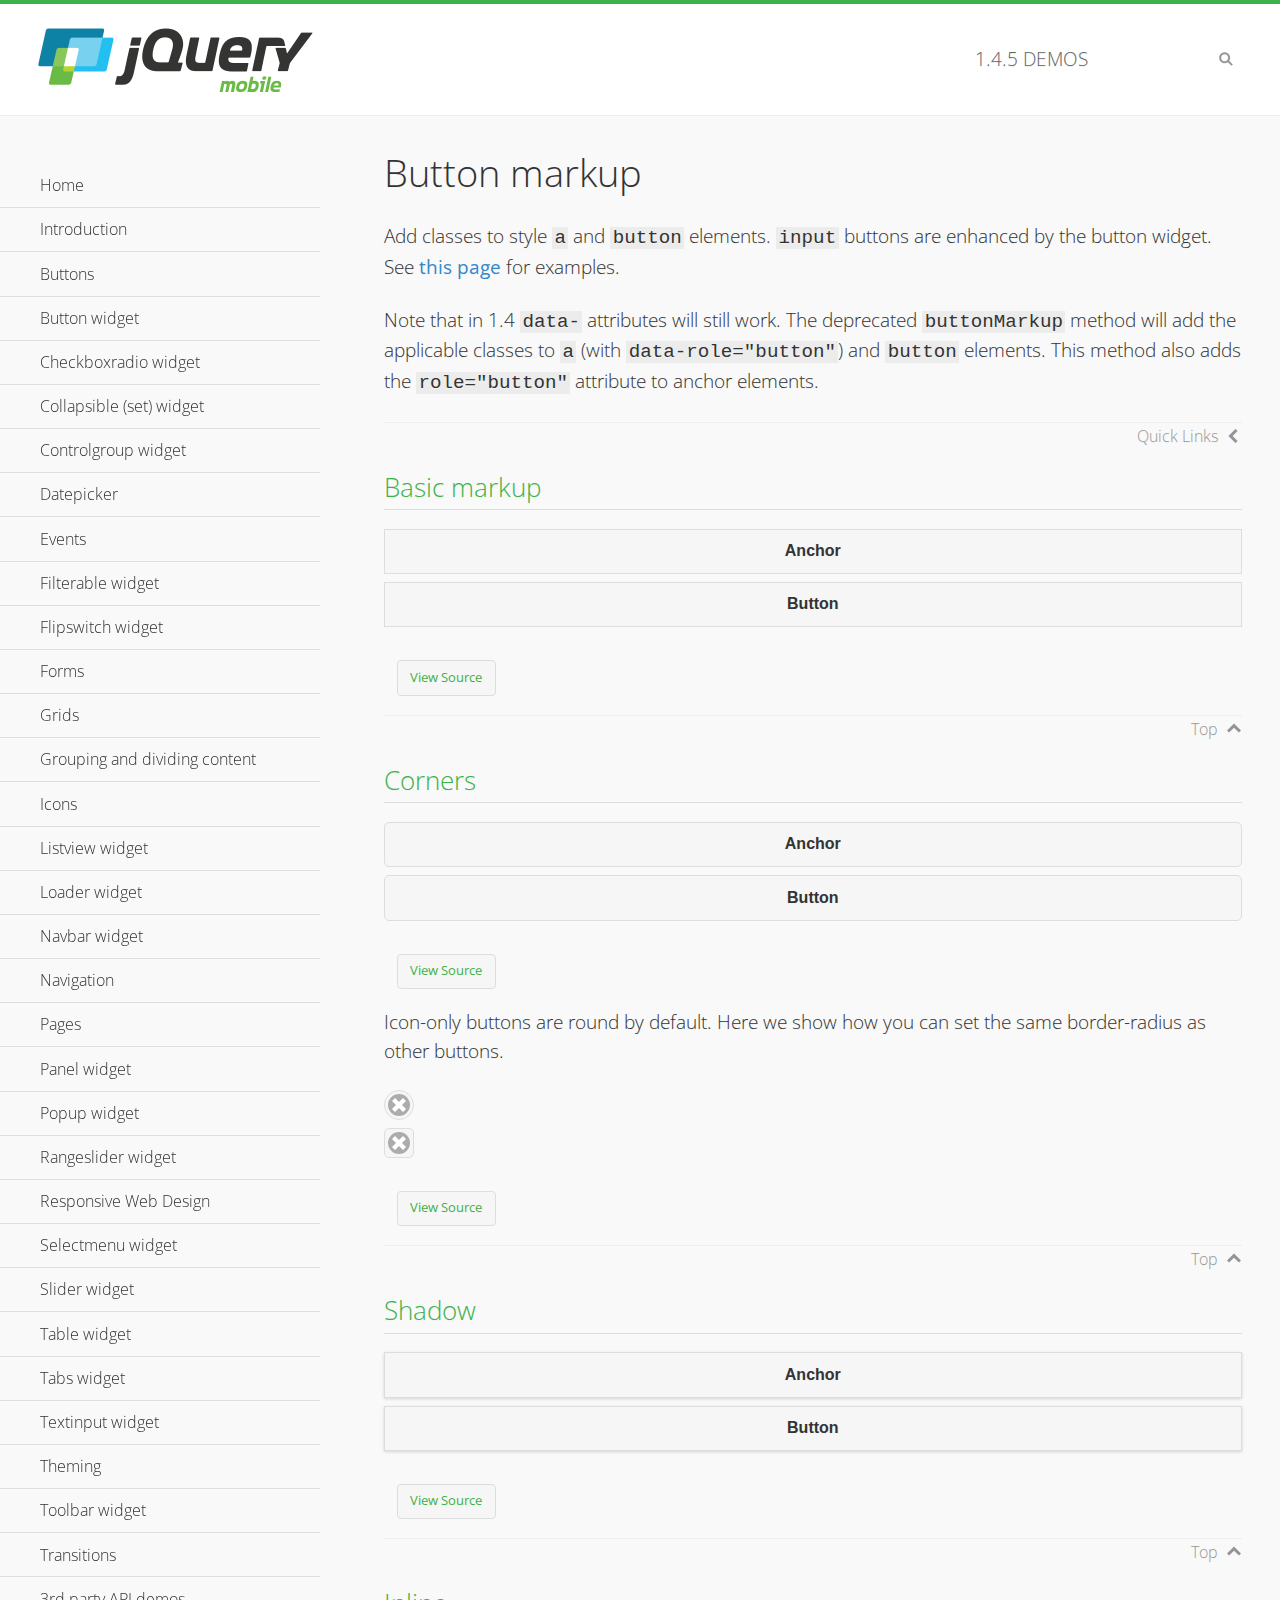
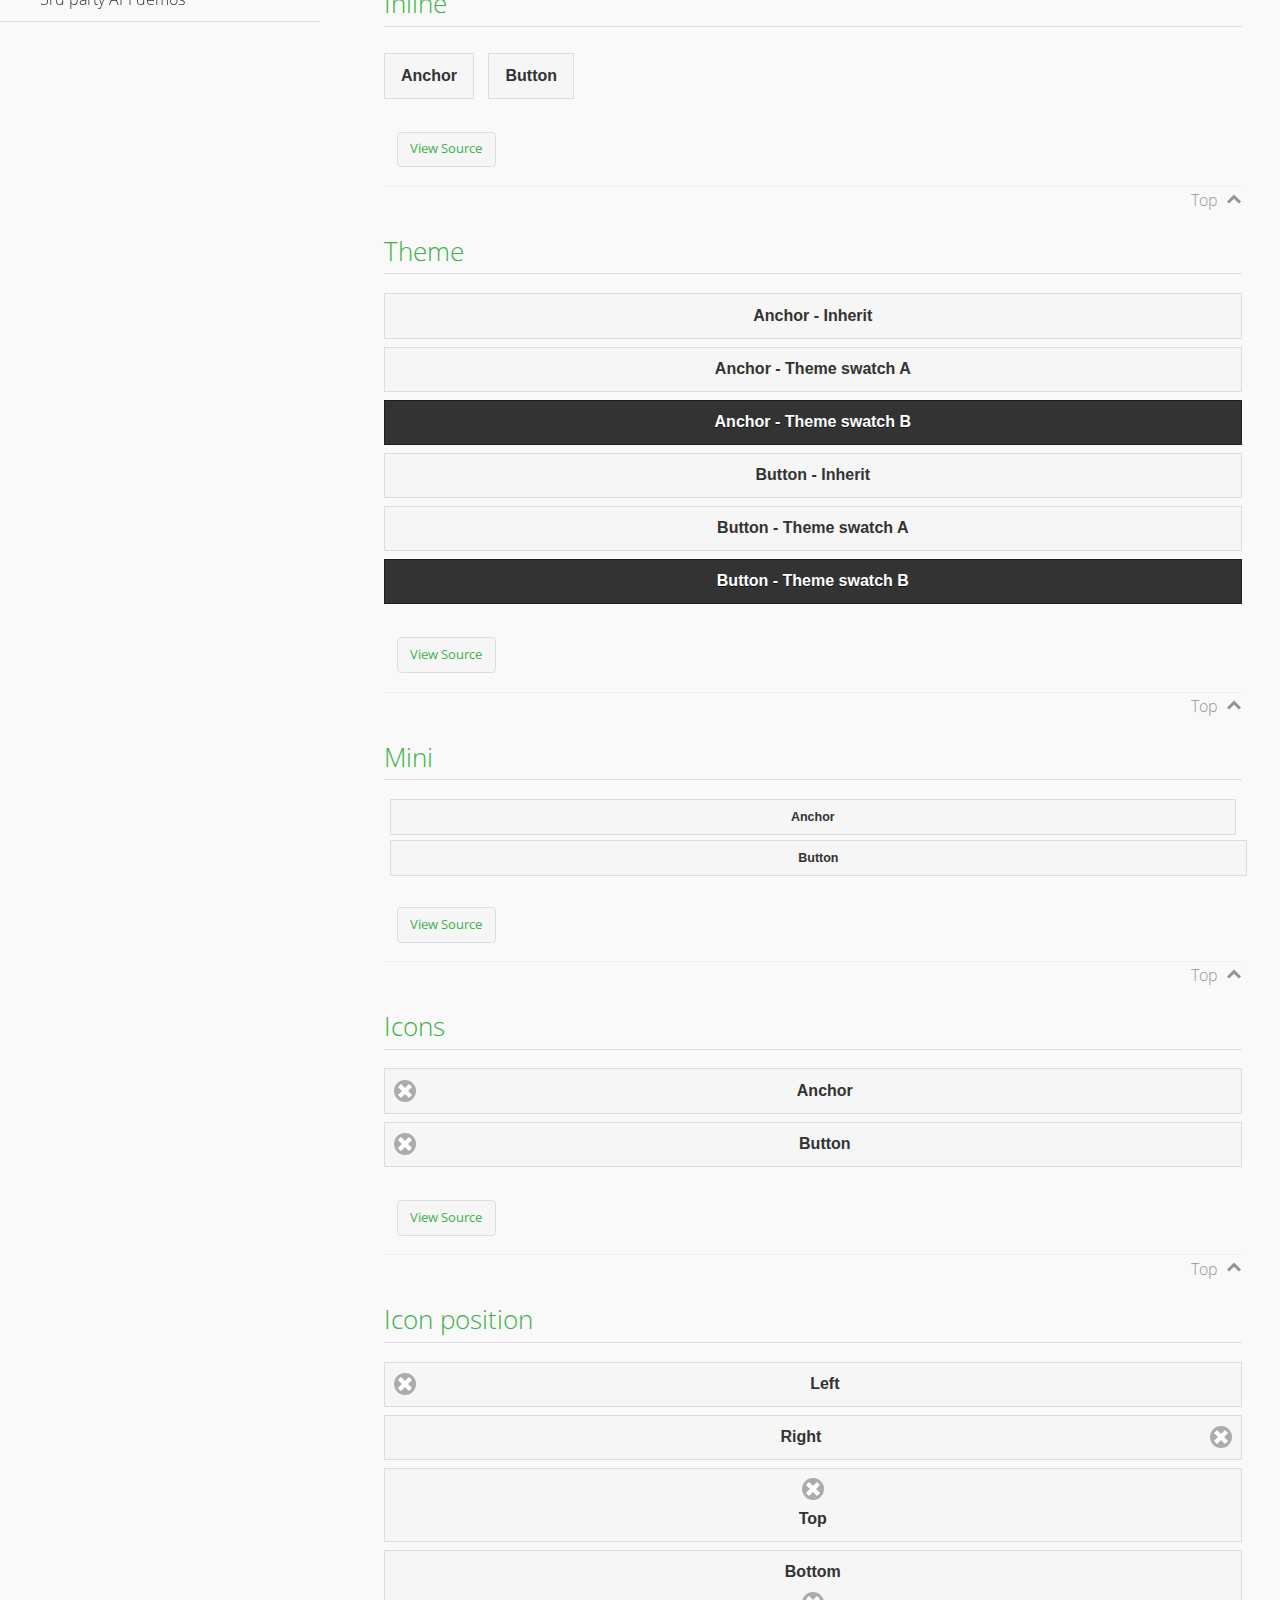
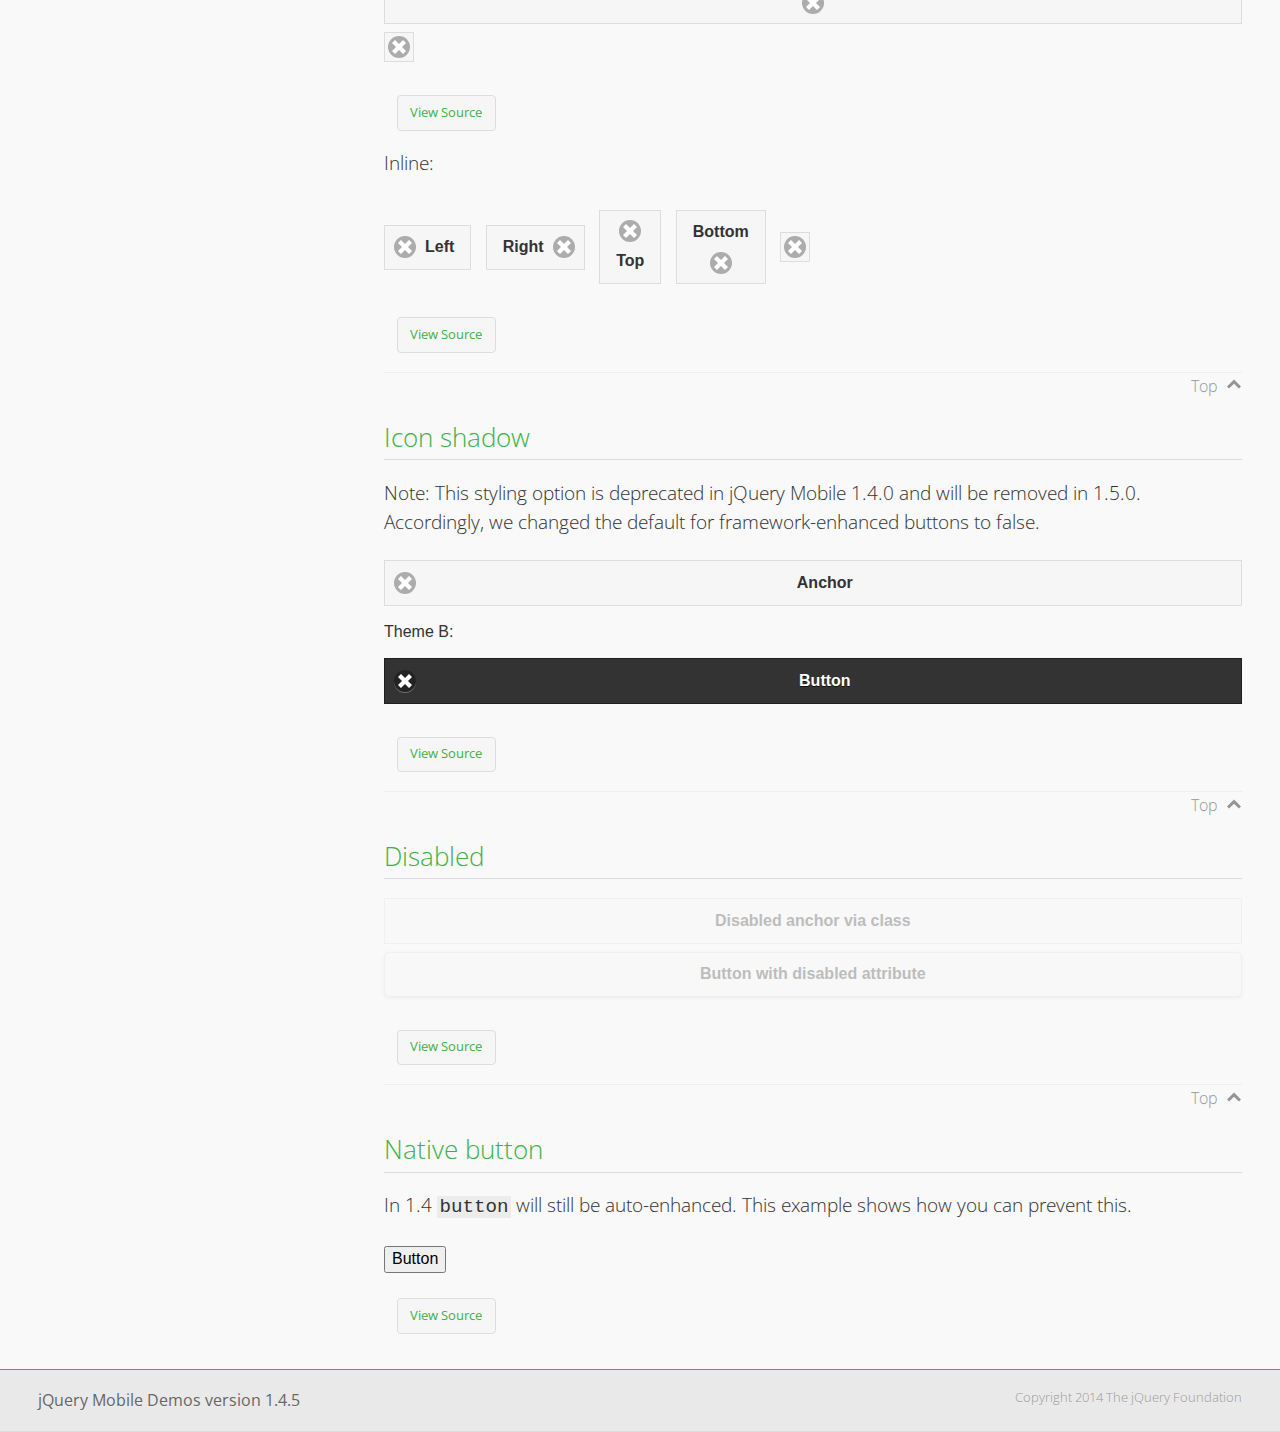
<file: src/main/webapp/resources/jquery/demos/button-markup/index.html>
<!DOCTYPE html>
<html>
<head>
	<meta charset="utf-8">
	<meta name="viewport" content="width=device-width, initial-scale=1">
	<title>Button markup - jQuery Mobile Demos</title>
	<link rel="shortcut icon" href="../favicon.ico">
    <link rel="stylesheet" href="http://fonts.googleapis.com/css?family=Open+Sans:300,400,700">
	<link rel="stylesheet" href="../css/themes/default/jquery.mobile-1.4.5.min.css">
	<link rel="stylesheet" href="../_assets/css/jqm-demos.css">
	<script src="../js/jquery.js"></script>
	<script src="../_assets/js/index.js"></script>
	<script src="../js/jquery.mobile-1.4.5.min.js"></script>
	<style>
		#custom-border-radius .ui-btn-icon-notext.ui-corner-all {
			-webkit-border-radius: .3125em;
			border-radius: .3125em;
		}
	</style>
</head>
<body>
<div data-role="page" class="jqm-demos" data-quicklinks="true">

	<div data-role="header" class="jqm-header">
		<h2><a href="../" title="jQuery Mobile Demos home"><img src="../_assets/img/jquery-logo.png" alt="jQuery Mobile"></a></h2>
		<p><span class="jqm-version"></span> Demos</p>
		<a href="#" class="jqm-navmenu-link ui-btn ui-btn-icon-notext ui-corner-all ui-icon-bars ui-nodisc-icon ui-alt-icon ui-btn-left">Menu</a>
		<a href="#" class="jqm-search-link ui-btn ui-btn-icon-notext ui-corner-all ui-icon-search ui-nodisc-icon ui-alt-icon ui-btn-right">Search</a>
	</div><!-- /header -->

	<div role="main" class="ui-content jqm-content">

		<h1>Button markup</h1>

		<p>Add classes to style <code>a</code> and <code>button</code> elements. <code>input</code> buttons are enhanced by the button widget. See <a href="../button/" data-ajax="false">this page</a> for examples.</p>

		<p>Note that in 1.4 <code>data-</code> attributes will still work. The deprecated <code>buttonMarkup</code> method will add the applicable classes to <code>a</code> (with <code>data-role="button"</code>) and <code>button</code> elements. This method also adds the <code>role="button"</code> attribute to anchor elements.</p>

		<h2>Basic markup</h2>

		<div data-demo-html="true">
			<a href="#" class="ui-btn">Anchor</a>
			<button class="ui-btn">Button</button>
		</div><!--/demo-html -->

		<h2>Corners</h2>

		<div data-demo-html="true">
			<a href="#" class="ui-btn ui-corner-all">Anchor</a>
			<button class="ui-btn ui-corner-all">Button</button>
		</div><!--/demo-html -->

		<p>Icon-only buttons are round by default. Here we show how you can set the same border-radius as other buttons.</p>

		<div data-demo-html="true" data-demo-css="true">
			<a href="#" class="ui-btn ui-icon-delete ui-btn-icon-notext ui-corner-all">No text</a>
			<div id="custom-border-radius">
				<a href="#" class="ui-btn ui-icon-delete ui-btn-icon-notext ui-corner-all">No text</a>
			</div>
		</div><!--/demo-html -->

		<h2>Shadow</h2>

		<div data-demo-html="true">
			<a href="#" class="ui-btn ui-shadow">Anchor</a>
			<button class="ui-btn ui-shadow">Button</button>
		</div><!--/demo-html -->

		<h2>Inline</h2>

		<div data-demo-html="true">
			<a href="#" class="ui-btn ui-btn-inline">Anchor</a>
			<button class="ui-btn ui-btn-inline">Button</button>
		</div><!--/demo-html -->

		<h2>Theme</h2>

		<div data-demo-html="true">
			<a href="#" class="ui-btn">Anchor - Inherit</a>
			<a href="#" class="ui-btn ui-btn-a">Anchor - Theme swatch A</a>
			<a href="#" class="ui-btn ui-btn-b">Anchor - Theme swatch B</a>
			<button class="ui-btn">Button - Inherit</button>
			<button class="ui-btn ui-btn-a">Button - Theme swatch A</button>
			<button class="ui-btn ui-btn-b">Button - Theme swatch B</button>
		</div><!--/demo-html -->

		<h2>Mini</h2>

		<div data-demo-html="true">
			<a href="#" class="ui-btn ui-mini">Anchor</a>
			<button class="ui-btn ui-mini">Button</button>
		</div><!--/demo-html -->

		<h2>Icons</h2>

		<div data-demo-html="true">
			<a href="#" class="ui-btn ui-icon-delete ui-btn-icon-left">Anchor</a>
			<button class="ui-btn ui-icon-delete ui-btn-icon-left">Button</button>
		</div><!--/demo-html -->

		<h2>Icon position</h2>

		<div data-demo-html="true">
			<a href="#" class="ui-btn ui-icon-delete ui-btn-icon-left">Left</a>
			<a href="#" class="ui-btn ui-icon-delete ui-btn-icon-right">Right</a>
			<a href="#" class="ui-btn ui-icon-delete ui-btn-icon-top">Top</a>
			<a href="#" class="ui-btn ui-icon-delete ui-btn-icon-bottom">Bottom</a>
			<a href="#" class="ui-btn ui-icon-delete ui-btn-icon-notext">Icon only</a>
		</div><!--/demo-html -->

		<p>Inline:</p>

		<div data-demo-html="true">
			<a href="#" class="ui-btn ui-btn-inline ui-icon-delete ui-btn-icon-left">Left</a>
			<a href="#" class="ui-btn ui-btn-inline ui-icon-delete ui-btn-icon-right">Right</a>
			<a href="#" class="ui-btn ui-btn-inline ui-icon-delete ui-btn-icon-top">Top</a>
			<a href="#" class="ui-btn ui-btn-inline ui-icon-delete ui-btn-icon-bottom">Bottom</a>
			<a href="#" class="ui-btn ui-btn-inline ui-icon-delete ui-btn-icon-notext">Icon only</a>
		</div><!--/demo-html -->

		<h2>Icon shadow</h2>
		<p>Note: This styling option is deprecated in jQuery Mobile 1.4.0 and will be removed in 1.5.0. Accordingly, we changed the default for framework-enhanced buttons to false.</p>

		<div data-demo-html="true">
			<a href="#" class="ui-btn ui-icon-delete ui-btn-icon-left ui-shadow-icon">Anchor</a>
			<p>Theme B:</p>
			<button class="ui-btn ui-icon-delete ui-btn-icon-left ui-shadow-icon ui-btn-b">Button</button>
		</div><!--/demo-html -->

		<h2>Disabled</h2>

		<div data-demo-html="true">
			<a href="#" class="ui-btn ui-state-disabled">Disabled anchor via class</a>
			<button disabled>Button with disabled attribute</button>
		</div><!--/demo-html -->

		<h2>Native button</h2>
		<!-- TODO: Remove this demo in 1.5 -->
		<p>In 1.4 <code>button</code> will still be auto-enhanced. This example shows how you can prevent this.</p>

		<div data-demo-html="true">
			<button data-role="none">Button</button>
		</div><!--/demo-html -->

	</div><!-- /content -->
	    <div data-role="panel" class="jqm-navmenu-panel" data-position="left" data-display="overlay" data-theme="a">
	    	<ul class="jqm-list ui-alt-icon ui-nodisc-icon">
<li data-filtertext="demos homepage" data-icon="home"><a href=".././">Home</a></li>
<li data-filtertext="introduction overview getting started"><a href="../intro/" data-ajax="false">Introduction</a></li>
<li data-filtertext="buttons button markup buttonmarkup method anchor link button element"><a href="../button-markup/" data-ajax="false">Buttons</a></li>
<li data-filtertext="form button widget input button submit reset"><a href="../button/" data-ajax="false">Button widget</a></li>
<li data-role="collapsible" data-enhanced="true" data-collapsed-icon="carat-d" data-expanded-icon="carat-u" data-iconpos="right" data-inset="false" class="ui-collapsible ui-collapsible-themed-content ui-collapsible-collapsed">
	<h3 class="ui-collapsible-heading ui-collapsible-heading-collapsed">
		<a href="#" class="ui-collapsible-heading-toggle ui-btn ui-btn-icon-right ui-btn-inherit ui-icon-carat-d">
		    Checkboxradio widget<span class="ui-collapsible-heading-status"> click to expand contents</span>
		</a>
	</h3>
	<div class="ui-collapsible-content ui-body-inherit ui-collapsible-content-collapsed" aria-hidden="true">
		<ul>
			<li data-filtertext="form checkboxradio widget checkbox input checkboxes controlgroups"><a href="../checkboxradio-checkbox/" data-ajax="false">Checkboxes</a></li>
			<li data-filtertext="form checkboxradio widget radio input radio buttons controlgroups"><a href="../checkboxradio-radio/" data-ajax="false">Radio buttons</a></li>
		</ul>
	</div>
</li>
<li data-role="collapsible" data-enhanced="true" data-collapsed-icon="carat-d" data-expanded-icon="carat-u" data-iconpos="right" data-inset="false" class="ui-collapsible ui-collapsible-themed-content ui-collapsible-collapsed">
	<h3 class="ui-collapsible-heading ui-collapsible-heading-collapsed">
		<a href="#" class="ui-collapsible-heading-toggle ui-btn ui-btn-icon-right ui-btn-inherit ui-icon-carat-d">
			Collapsible (set) widget<span class="ui-collapsible-heading-status"> click to expand contents</span>
		</a>
	</h3>
	<div class="ui-collapsible-content ui-body-inherit ui-collapsible-content-collapsed" aria-hidden="true">
		<ul>
			<li data-filtertext="collapsibles content formatting"><a href="../collapsible/" data-ajax="false">Collapsible</a></li>
			<li data-filtertext="dynamic collapsible set accordion append expand"><a href="../collapsible-dynamic/" data-ajax="false">Dynamic collapsibles</a></li>
			<li data-filtertext="accordions collapsible set widget content formatting grouped collapsibles"><a href="../collapsibleset/" data-ajax="false">Collapsible set</a></li>
		</ul>
	</div>
</li>
<li data-role="collapsible" data-enhanced="true" data-collapsed-icon="carat-d" data-expanded-icon="carat-u" data-iconpos="right" data-inset="false" class="ui-collapsible ui-collapsible-themed-content ui-collapsible-collapsed">
	<h3 class="ui-collapsible-heading ui-collapsible-heading-collapsed">
		<a href="#" class="ui-collapsible-heading-toggle ui-btn ui-btn-icon-right ui-btn-inherit ui-icon-carat-d">
			Controlgroup widget<span class="ui-collapsible-heading-status"> click to expand contents</span>
		</a>
	</h3>
	<div class="ui-collapsible-content ui-body-inherit ui-collapsible-content-collapsed" aria-hidden="true">
		<ul>
			<li data-filtertext="controlgroups selectmenu checkboxradio input grouped buttons horizontal vertical"><a href="../controlgroup/" data-ajax="false">Controlgroup</a></li>
			<li data-filtertext="dynamic controlgroup dynamically add buttons"><a href="../controlgroup-dynamic/" data-ajax="false">Dynamic controlgroups</a></li>
		</ul>
	</div>
</li>
<li data-filtertext="form datepicker widget date input"><a href="../datepicker/" data-ajax="false">Datepicker</a></li>
<li data-role="collapsible" data-enhanced="true" data-collapsed-icon="carat-d" data-expanded-icon="carat-u" data-iconpos="right" data-inset="false" class="ui-collapsible ui-collapsible-themed-content ui-collapsible-collapsed">
	<h3 class="ui-collapsible-heading ui-collapsible-heading-collapsed">
		<a href="#" class="ui-collapsible-heading-toggle ui-btn ui-btn-icon-right ui-btn-inherit ui-icon-carat-d">
			Events<span class="ui-collapsible-heading-status"> click to expand contents</span>
		</a>
	</h3>
	<div class="ui-collapsible-content ui-body-inherit ui-collapsible-content-collapsed" aria-hidden="true">
		<ul>
			<li data-filtertext="swipe to delete list items listviews swipe events"><a href="../swipe-list/" data-ajax="false">Swipe list items</a></li>
			<li data-filtertext="swipe to navigate swipe page navigation swipe events"><a href="../swipe-page/" data-ajax="false">Swipe page navigation</a></li>
		</ul>
	</div>
</li>
<li data-filtertext="filterable filter elements sorting searching listview table"><a href="../filterable/" data-ajax="false">Filterable widget</a></li>
<li data-filtertext="form flipswitch widget flip toggle switch binary select checkbox input"><a href="../flipswitch/" data-ajax="false">Flipswitch widget</a></li>
<li data-role="collapsible" data-enhanced="true" data-collapsed-icon="carat-d" data-expanded-icon="carat-u" data-iconpos="right" data-inset="false" class="ui-collapsible ui-collapsible-themed-content ui-collapsible-collapsed">
	<h3 class="ui-collapsible-heading ui-collapsible-heading-collapsed">
		<a href="#" class="ui-collapsible-heading-toggle ui-btn ui-btn-icon-right ui-btn-inherit ui-icon-carat-d">
			Forms<span class="ui-collapsible-heading-status"> click to expand contents</span>
		</a>
	</h3>
	<div class="ui-collapsible-content ui-body-inherit ui-collapsible-content-collapsed" aria-hidden="true">
		<ul>
			<li data-filtertext="forms text checkbox radio range button submit reset inputs selects textarea slider flipswitch label form elements"><a href="../forms/" data-ajax="false">Forms</a></li>
			<li data-filtertext="form hide labels hidden accessible ui-hidden-accessible forms"><a href="../forms-label-hidden-accessible/" data-ajax="false">Hide labels</a></li>
			<li data-filtertext="form field containers fieldcontain ui-field-contain forms"><a href="../forms-field-contain/" data-ajax="false">Field containers</a></li>
			<li data-filtertext="forms disabled form elements"><a href="../forms-disabled/" data-ajax="false">Forms disabled</a></li>
			<li data-filtertext="forms gallery examples overview forms text checkbox radio range button submit reset inputs selects textarea slider flipswitch label form elements"><a href="../forms-gallery/" data-ajax="false">Forms gallery</a></li>
		</ul>
	</div>
</li>
<li data-role="collapsible" data-enhanced="true" data-collapsed-icon="carat-d" data-expanded-icon="carat-u" data-iconpos="right" data-inset="false" class="ui-collapsible ui-collapsible-themed-content ui-collapsible-collapsed">
	<h3 class="ui-collapsible-heading ui-collapsible-heading-collapsed">
		<a href="#" class="ui-collapsible-heading-toggle ui-btn ui-btn-icon-right ui-btn-inherit ui-icon-carat-d">
			Grids<span class="ui-collapsible-heading-status"> click to expand contents</span>
		</a>
	</h3>
	<div class="ui-collapsible-content ui-body-inherit ui-collapsible-content-collapsed" aria-hidden="true">
		<ul>
			<li data-filtertext="grids columns blocks content formatting rwd responsive css framework"><a href="../grids/" data-ajax="false">Grids</a></li>
			<li data-filtertext="buttons in grids css framework"><a href="../grids-buttons/" data-ajax="false">Buttons in grids</a></li>
			<li data-filtertext="custom responsive grids rwd css framework"><a href="../grids-custom-responsive/" data-ajax="false">Custom responsive grids</a></li>
		</ul>
	</div>
</li>
<li data-filtertext="blocks content formatting sections heading"><a href="../body-bar-classes/" data-ajax="false">Grouping and dividing content</a></li>
<li data-role="collapsible" data-enhanced="true" data-collapsed-icon="carat-d" data-expanded-icon="carat-u" data-iconpos="right" data-inset="false" class="ui-collapsible ui-collapsible-themed-content ui-collapsible-collapsed">
	<h3 class="ui-collapsible-heading ui-collapsible-heading-collapsed">
		<a href="#" class="ui-collapsible-heading-toggle ui-btn ui-btn-icon-right ui-btn-inherit ui-icon-carat-d">
			Icons<span class="ui-collapsible-heading-status"> click to expand contents</span>
		</a>
	</h3>
	<div class="ui-collapsible-content ui-body-inherit ui-collapsible-content-collapsed" aria-hidden="true">
		<ul>
			<li data-filtertext="button icons svg disc alt custom icon position"><a href="../icons/" data-ajax="false">Icons</a></li>
			<li data-filtertext=""><a href="../icons-grunticon/" data-ajax="false">Grunticon loader</a></li>
		</ul>
	</div>
</li>
<li data-role="collapsible" data-enhanced="true" data-collapsed-icon="carat-d" data-expanded-icon="carat-u" data-iconpos="right" data-inset="false" class="ui-collapsible ui-collapsible-themed-content ui-collapsible-collapsed">
	<h3 class="ui-collapsible-heading ui-collapsible-heading-collapsed">
		<a href="#" class="ui-collapsible-heading-toggle ui-btn ui-btn-icon-right ui-btn-inherit ui-icon-carat-d">
			Listview widget<span class="ui-collapsible-heading-status"> click to expand contents</span>
		</a>
	</h3>
	<div class="ui-collapsible-content ui-body-inherit ui-collapsible-content-collapsed" aria-hidden="true">
		<ul>
			<li data-filtertext="listview widget thumbnails icons nested split button collapsible ul ol"><a href="../listview/" data-ajax="false">Listview</a></li>
			<li data-filtertext="autocomplete filterable reveal listview filtertextbeforefilter placeholder"><a href="../listview-autocomplete/" data-ajax="false">Listview autocomplete</a></li>
			<li data-filtertext="autocomplete filterable reveal listview remote data filtertextbeforefilter placeholder"><a href="../listview-autocomplete-remote/" data-ajax="false">Listview autocomplete remote data</a></li>
			<li data-filtertext="autodividers anchor jump scroll linkbars listview lists ul ol"><a href="../listview-autodividers-linkbar/" data-ajax="false">Listview autodividers linkbar</a></li>
			<li data-filtertext="listview autodividers selector autodividersselector lists ul ol"><a href="../listview-autodividers-selector/" data-ajax="false">Listview autodividers selector</a></li>
			<li data-filtertext="listview nested list items"><a href="../listview-nested-lists/" data-ajax="false">Nested Listviews</a></li>
			<li data-filtertext="listview collapsible list items flat"><a href="../listview-collapsible-item-flat/" data-ajax="false">Listview collapsible list items (flat)</a></li>
			<li data-filtertext="listview collapsible list indented"><a href="../listview-collapsible-item-indented/" data-ajax="false">Listview collapsible list items (indented)</a></li>
			<li data-filtertext="grid listview responsive grids responsive listviews lists ul"><a href="../listview-grid/" data-ajax="false">Listview responsive grid</a></li>
		</ul>
	</div>
</li>
<li data-filtertext="loader widget page loading navigation overlay spinner"><a href="../loader/" data-ajax="false">Loader widget</a></li>
<li data-filtertext="navbar widget navmenu toolbars header footer"><a href="../navbar/" data-ajax="false">Navbar widget</a></li>
<li data-role="collapsible" data-enhanced="true" data-collapsed-icon="carat-d" data-expanded-icon="carat-u" data-iconpos="right" data-inset="false" class="ui-collapsible ui-collapsible-themed-content ui-collapsible-collapsed">
	<h3 class="ui-collapsible-heading ui-collapsible-heading-collapsed">
		<a href="#" class="ui-collapsible-heading-toggle ui-btn ui-btn-icon-right ui-btn-inherit ui-icon-carat-d">
			Navigation<span class="ui-collapsible-heading-status"> click to expand contents</span>
		</a>
	</h3>
	<div class="ui-collapsible-content ui-body-inherit ui-collapsible-content-collapsed" aria-hidden="true">
		<ul>
			<li data-filtertext="ajax navigation navigate widget history event method"><a href="../navigation/" data-ajax="false">Navigation</a></li>
			<li data-filtertext="linking pages page links navigation ajax prefetch cache"><a href="../navigation-linking-pages/" data-ajax="false">Linking pages</a></li>
			<!-- <li data-filtertext="php redirect server redirection server-side navigation"><a href="../navigation-php-redirect/" data-ajax="false">PHP redirect demo</a></li>-->
			<li data-filtertext="navigation redirection hash query"><a href="../navigation-hash-processing/" data-ajax="false">Hash processing demo</a></li>
			<li data-filtertext="navigation redirection hash query"><a href="../page-events/" data-ajax="false">Page Navigation Events</a></li>
		</ul>
	</div>
</li>
<li data-role="collapsible" data-enhanced="true" data-collapsed-icon="carat-d" data-expanded-icon="carat-u" data-iconpos="right" data-inset="false" class="ui-collapsible ui-collapsible-themed-content ui-collapsible-collapsed">
	<h3 class="ui-collapsible-heading ui-collapsible-heading-collapsed">
		<a href="#" class="ui-collapsible-heading-toggle ui-btn ui-btn-icon-right ui-btn-inherit ui-icon-carat-d">
			Pages<span class="ui-collapsible-heading-status"> click to expand contents</span>
		</a>
	</h3>
	<div class="ui-collapsible-content ui-body-inherit ui-collapsible-content-collapsed" aria-hidden="true">
		<ul>
			<li data-filtertext="pages page widget ajax navigation"><a href="../pages/" data-ajax="false">Pages</a></li>
			<li data-filtertext="single page"><a href="../pages-single-page/" data-ajax="false">Single page</a></li>
			<li data-filtertext="multipage multi-page page"><a href="../pages-multi-page/" data-ajax="false">Multi-page template</a></li>
			<li data-filtertext="dialog page widget modal popup"><a href="../pages-dialog/" data-ajax="false">Dialog page</a></li>
		</ul>
	</div>
</li>
<li data-role="collapsible" data-enhanced="true" data-collapsed-icon="carat-d" data-expanded-icon="carat-u" data-iconpos="right" data-inset="false" class="ui-collapsible ui-collapsible-themed-content ui-collapsible-collapsed">
	<h3 class="ui-collapsible-heading ui-collapsible-heading-collapsed">
		<a href="#" class="ui-collapsible-heading-toggle ui-btn ui-btn-icon-right ui-btn-inherit ui-icon-carat-d">
			Panel widget<span class="ui-collapsible-heading-status"> click to expand contents</span>
		</a>
	</h3>
	<div class="ui-collapsible-content ui-body-inherit ui-collapsible-content-collapsed" aria-hidden="true">
		<ul>
			<li data-filtertext="panel widget sliding panels reveal push overlay responsive"><a href="../panel/" data-ajax="false">Panel</a></li>
			<li data-filtertext=""><a href="../panel-external/" data-ajax="false">External panels</a></li>
			<li data-filtertext="panel "><a href="../panel-fixed/" data-ajax="false">Fixed panels</a></li>
			<li data-filtertext="panel slide panels sliding panels shadow rwd responsive breakpoint"><a href="../panel-responsive/" data-ajax="false">Panels responsive</a></li>
			<li data-filtertext="panel custom style custom panel width reveal shadow listview panel styling page background wrapper"><a href="../panel-styling/" data-ajax="false">Custom panel style</a></li>
			<li data-filtertext="panel open on swipe"><a href="../panel-swipe-open/" data-ajax="false">Panel open on swipe</a></li>
			<li data-filtertext="panels outside page internal external toolbars"><a href="../panel-external-internal/" data-ajax="false">Panel external and internal</a></li>
		</ul>
	</div>
</li>
<li data-role="collapsible" data-enhanced="true" data-collapsed-icon="carat-d" data-expanded-icon="carat-u" data-iconpos="right" data-inset="false" class="ui-collapsible ui-collapsible-themed-content ui-collapsible-collapsed">
	<h3 class="ui-collapsible-heading ui-collapsible-heading-collapsed">
		<a href="#" class="ui-collapsible-heading-toggle ui-btn ui-btn-icon-right ui-btn-inherit ui-icon-carat-d">
			Popup widget<span class="ui-collapsible-heading-status"> click to expand contents</span>
		</a>
	</h3>
	<div class="ui-collapsible-content ui-body-inherit ui-collapsible-content-collapsed" aria-hidden="true">
		<ul>
			<li data-filtertext="popup widget popups dialog modal transition tooltip lightbox form overlay screen flip pop fade transition"><a href="../popup/" data-ajax="false">Popup</a></li>
			<li data-filtertext="popup alignment position"><a href="../popup-alignment/" data-ajax="false">Popup alignment</a></li>
			<li data-filtertext="popup arrow size popups popover"><a href="../popup-arrow-size/" data-ajax="false">Popup arrow size</a></li>
			<li data-filtertext="dynamic popups popup images lightbox"><a href="../popup-dynamic/" data-ajax="false">Dynamic popups</a></li>
			<li data-filtertext="popups with iframes scaling"><a href="../popup-iframe/" data-ajax="false">Popups with iframes</a></li>
			<li data-filtertext="popup image scaling"><a href="../popup-image-scaling/" data-ajax="false">Popup image scaling</a></li>
			<li data-filtertext="external popup outside multi-page"><a href="../popup-outside-multipage/" data-ajax="false">Popup outside multi-page</a></li>
		</ul>
	</div>
</li>
<li data-filtertext="form rangeslider widget dual sliders dual handle sliders range input"><a href="../rangeslider/" data-ajax="false">Rangeslider widget</a></li>
<li data-filtertext="responsive web design rwd adaptive progressive enhancement PE accessible mobile breakpoints media query media queries"><a href="../rwd/" data-ajax="false">Responsive Web Design</a></li>
<li data-role="collapsible" data-enhanced="true" data-collapsed-icon="carat-d" data-expanded-icon="carat-u" data-iconpos="right" data-inset="false" class="ui-collapsible ui-collapsible-themed-content ui-collapsible-collapsed">
	<h3 class="ui-collapsible-heading ui-collapsible-heading-collapsed">
		<a href="#" class="ui-collapsible-heading-toggle ui-btn ui-btn-icon-right ui-btn-inherit ui-icon-carat-d">
			Selectmenu widget<span class="ui-collapsible-heading-status"> click to expand contents</span>
		</a>
	</h3>
	<div class="ui-collapsible-content ui-body-inherit ui-collapsible-content-collapsed" aria-hidden="true">
		<ul>
			<li data-filtertext="form selectmenu widget select input custom select menu selects"><a href="../selectmenu/" data-ajax="false">Selectmenu</a></li>
			<li data-filtertext="form custom select menu selectmenu widget custom menu option optgroup multiple selects"><a href="../selectmenu-custom/" data-ajax="false">Custom select menu</a></li>
			<li data-filtertext="filterable select filter popup dialog"><a href="../selectmenu-custom-filter/" data-ajax="false">Custom select menu with filter</a></li>
		</ul>
	</div>
</li>
<li data-role="collapsible" data-enhanced="true" data-collapsed-icon="carat-d" data-expanded-icon="carat-u" data-iconpos="right" data-inset="false" class="ui-collapsible ui-collapsible-themed-content ui-collapsible-collapsed">
	<h3 class="ui-collapsible-heading ui-collapsible-heading-collapsed">
		<a href="#" class="ui-collapsible-heading-toggle ui-btn ui-btn-icon-right ui-btn-inherit ui-icon-carat-d">
			Slider widget<span class="ui-collapsible-heading-status"> click to expand contents</span>
		</a>
	</h3>
	<div class="ui-collapsible-content ui-body-inherit ui-collapsible-content-collapsed" aria-hidden="true">
		<ul>
			<li data-filtertext="form slider widget range input single sliders"><a href="../slider/" data-ajax="false">Slider</a></li>
			<li data-filtertext="form slider widget flipswitch slider binary select flip toggle switch"><a href="../slider-flipswitch/" data-ajax="false">Slider flip toggle switch</a></li>
			<li data-filtertext="form slider tooltip handle value input range sliders"><a href="../slider-tooltip/" data-ajax="false">Slider tooltip</a></li>
		</ul>
	</div>
</li>
<li data-role="collapsible" data-enhanced="true" data-collapsed-icon="carat-d" data-expanded-icon="carat-u" data-iconpos="right" data-inset="false" class="ui-collapsible ui-collapsible-themed-content ui-collapsible-collapsed">
	<h3 class="ui-collapsible-heading ui-collapsible-heading-collapsed">
		<a href="#" class="ui-collapsible-heading-toggle ui-btn ui-btn-icon-right ui-btn-inherit ui-icon-carat-d">
			Table widget<span class="ui-collapsible-heading-status"> click to expand contents</span>
		</a>
	</h3>
	<div class="ui-collapsible-content ui-body-inherit ui-collapsible-content-collapsed" aria-hidden="true">
		<ul>
			<li data-filtertext="table widget reflow column toggle th td responsive tables rwd hide show tabular"><a href="../table-column-toggle/" data-ajax="false">Table Column Toggle</a></li>
			<li data-filtertext="table column toggle phone comparison demo"><a href="../table-column-toggle-example/" data-ajax="false">Table Column Toggle demo</a></li>
			<li data-filtertext="responsive tables table column toggle heading groups rwd breakpoint"><a href="../table-column-toggle-heading-groups/" data-ajax="false">Table Column Toggle heading groups</a></li>
			<li data-filtertext="responsive tables table column toggle hide rwd breakpoint customization options"><a href="../table-column-toggle-options/" data-ajax="false">Table Column Toggle options</a></li>
			<li data-filtertext="table reflow th td responsive rwd columns tabular"><a href="../table-reflow/" data-ajax="false">Table Reflow</a></li>
			<li data-filtertext="responsive tables table reflow heading groups rwd breakpoint"><a href="../table-reflow-heading-groups/" data-ajax="false">Table Reflow heading groups</a></li>
			<li data-filtertext="responsive tables table reflow stripes strokes table style"><a href="../table-reflow-stripes-strokes/" data-ajax="false">Table Reflow stripes and strokes</a></li>
			<li data-filtertext="responsive tables table reflow stack custom styles"><a href="../table-reflow-styling/" data-ajax="false">Table Reflow custom styles</a></li>
		</ul>
	</div>
</li>
<li data-filtertext="ui tabs widget"><a href="../tabs/" data-ajax="false">Tabs widget</a></li>
<li data-filtertext="form textinput widget text input textarea number date time tel email file color password"><a href="../textinput/" data-ajax="false">Textinput widget</a></li>
<li data-role="collapsible" data-enhanced="true" data-collapsed-icon="carat-d" data-expanded-icon="carat-u" data-iconpos="right" data-inset="false" class="ui-collapsible ui-collapsible-themed-content ui-collapsible-collapsed">
	<h3 class="ui-collapsible-heading ui-collapsible-heading-collapsed">
		<a href="#" class="ui-collapsible-heading-toggle ui-btn ui-btn-icon-right ui-btn-inherit ui-icon-carat-d">
			Theming<span class="ui-collapsible-heading-status"> click to expand contents</span>
		</a>
	</h3>
	<div class="ui-collapsible-content ui-body-inherit ui-collapsible-content-collapsed" aria-hidden="true">
		<ul>
			<li data-filtertext="default theme swatches theming style css"><a href="../theme-default/" data-ajax="false">Default theme</a></li>
			<li data-filtertext="classic theme old theme swatches theming style css"><a href="../theme-classic/" data-ajax="false">Classic theme</a></li>
		</ul>
	</div>
</li>
<li data-role="collapsible" data-enhanced="true" data-collapsed-icon="carat-d" data-expanded-icon="carat-u" data-iconpos="right" data-inset="false" class="ui-collapsible ui-collapsible-themed-content ui-collapsible-collapsed">
	<h3 class="ui-collapsible-heading ui-collapsible-heading-collapsed">
		<a href="#" class="ui-collapsible-heading-toggle ui-btn ui-btn-icon-right ui-btn-inherit ui-icon-carat-d">
			Toolbar widget<span class="ui-collapsible-heading-status"> click to expand contents</span>
		</a>
	</h3>
	<div class="ui-collapsible-content ui-body-inherit ui-collapsible-content-collapsed" aria-hidden="true">
		<ul>
			<li data-filtertext="toolbar widget header footer toolbars fixed fullscreen external sections"><a href="../toolbar/" data-ajax="false">Toolbar</a></li>
			<li data-filtertext="dynamic toolbars dynamically add toolbar header footer"><a href="../toolbar-dynamic/" data-ajax="false">Dynamic toolbars</a></li>
			<li data-filtertext="external toolbars header footer"><a href="../toolbar-external/" data-ajax="false">External toolbars</a></li>
			<li data-filtertext="fixed toolbars header footer"><a href="../toolbar-fixed/" data-ajax="false">Fixed toolbars</a></li>
			<li data-filtertext="fixed fullscreen toolbars header footer"><a href="../toolbar-fixed-fullscreen/" data-ajax="false">Fullscreen toolbars</a></li>
			<li data-filtertext="external fixed toolbars header footer"><a href="../toolbar-fixed-external/" data-ajax="false">Fixed external toolbars</a></li>
			<li data-filtertext="external persistent toolbars header footer navbar navmenu"><a href="../toolbar-fixed-persistent/" data-ajax="false">Persistent toolbars</a></li>
			<li data-filtertext="external ajax optimized toolbars persistent toolbars header footer navbar"><a href="../toolbar-fixed-persistent-optimized/" data-ajax="false">Ajax optimized toolbars</a></li>
			<li data-filtertext="form in toolbars header footer"><a href="../toolbar-fixed-forms/" data-ajax="false">Form in toolbar</a></li>
		</ul>
	</div>
</li>
<li data-filtertext="page transitions animated pages popup navigation flip slide fade pop"><a href="../transitions/" data-ajax="false">Transitions</a></li>
<li data-role="collapsible" data-enhanced="true" data-collapsed-icon="carat-d" data-expanded-icon="carat-u" data-iconpos="right" data-inset="false" class="ui-collapsible ui-collapsible-themed-content ui-collapsible-collapsed">
	<h3 class="ui-collapsible-heading ui-collapsible-heading-collapsed">
		<a href="#" class="ui-collapsible-heading-toggle ui-btn ui-btn-icon-right ui-btn-inherit ui-icon-carat-d">
			3rd party API demos<span class="ui-collapsible-heading-status"> click to expand contents</span>
		</a>
	</h3>
	<div class="ui-collapsible-content ui-body-inherit ui-collapsible-content-collapsed" aria-hidden="true">
		<ul>
			<li data-filtertext="backbone requirejs navigation router"><a href="../backbone-requirejs/" data-ajax="false">Backbone RequireJS</a></li>
			<li data-filtertext="google maps geolocation demo"><a href="../map-geolocation/" data-ajax="false">Google Maps geolocation</a></li>
			<li data-filtertext="google maps hybrid"><a href="../map-list-toggle/" data-ajax="false">Google Maps list toggle</a></li>
		</ul>
	</div>
</li>



		     </ul>
		</div><!-- /panel -->


	<div data-role="footer" data-position="fixed" data-tap-toggle="false" class="jqm-footer">
		<p>jQuery Mobile Demos version <span class="jqm-version"></span></p>
		<p>Copyright 2014 The jQuery Foundation</p>
	</div><!-- /footer -->
	<!-- TODO: This should become an external panel so we can add input to markup (unique ID) -->
    <div data-role="panel" class="jqm-search-panel" data-position="right" data-display="overlay" data-theme="a">
		<div class="jqm-search">
			<ul class="jqm-list" data-filter-placeholder="Search demos..." data-filter-reveal="true">
<li data-filtertext="demos homepage" data-icon="home"><a href=".././">Home</a></li>
<li data-filtertext="introduction overview getting started"><a href="../intro/" data-ajax="false">Introduction</a></li>
<li data-filtertext="buttons button markup buttonmarkup method anchor link button element"><a href="../button-markup/" data-ajax="false">Buttons</a></li>
<li data-filtertext="form button widget input button submit reset"><a href="../button/" data-ajax="false">Button widget</a></li>
<li data-role="collapsible" data-enhanced="true" data-collapsed-icon="carat-d" data-expanded-icon="carat-u" data-iconpos="right" data-inset="false" class="ui-collapsible ui-collapsible-themed-content ui-collapsible-collapsed">
	<h3 class="ui-collapsible-heading ui-collapsible-heading-collapsed">
		<a href="#" class="ui-collapsible-heading-toggle ui-btn ui-btn-icon-right ui-btn-inherit ui-icon-carat-d">
		    Checkboxradio widget<span class="ui-collapsible-heading-status"> click to expand contents</span>
		</a>
	</h3>
	<div class="ui-collapsible-content ui-body-inherit ui-collapsible-content-collapsed" aria-hidden="true">
		<ul>
			<li data-filtertext="form checkboxradio widget checkbox input checkboxes controlgroups"><a href="../checkboxradio-checkbox/" data-ajax="false">Checkboxes</a></li>
			<li data-filtertext="form checkboxradio widget radio input radio buttons controlgroups"><a href="../checkboxradio-radio/" data-ajax="false">Radio buttons</a></li>
		</ul>
	</div>
</li>
<li data-role="collapsible" data-enhanced="true" data-collapsed-icon="carat-d" data-expanded-icon="carat-u" data-iconpos="right" data-inset="false" class="ui-collapsible ui-collapsible-themed-content ui-collapsible-collapsed">
	<h3 class="ui-collapsible-heading ui-collapsible-heading-collapsed">
		<a href="#" class="ui-collapsible-heading-toggle ui-btn ui-btn-icon-right ui-btn-inherit ui-icon-carat-d">
			Collapsible (set) widget<span class="ui-collapsible-heading-status"> click to expand contents</span>
		</a>
	</h3>
	<div class="ui-collapsible-content ui-body-inherit ui-collapsible-content-collapsed" aria-hidden="true">
		<ul>
			<li data-filtertext="collapsibles content formatting"><a href="../collapsible/" data-ajax="false">Collapsible</a></li>
			<li data-filtertext="dynamic collapsible set accordion append expand"><a href="../collapsible-dynamic/" data-ajax="false">Dynamic collapsibles</a></li>
			<li data-filtertext="accordions collapsible set widget content formatting grouped collapsibles"><a href="../collapsibleset/" data-ajax="false">Collapsible set</a></li>
		</ul>
	</div>
</li>
<li data-role="collapsible" data-enhanced="true" data-collapsed-icon="carat-d" data-expanded-icon="carat-u" data-iconpos="right" data-inset="false" class="ui-collapsible ui-collapsible-themed-content ui-collapsible-collapsed">
	<h3 class="ui-collapsible-heading ui-collapsible-heading-collapsed">
		<a href="#" class="ui-collapsible-heading-toggle ui-btn ui-btn-icon-right ui-btn-inherit ui-icon-carat-d">
			Controlgroup widget<span class="ui-collapsible-heading-status"> click to expand contents</span>
		</a>
	</h3>
	<div class="ui-collapsible-content ui-body-inherit ui-collapsible-content-collapsed" aria-hidden="true">
		<ul>
			<li data-filtertext="controlgroups selectmenu checkboxradio input grouped buttons horizontal vertical"><a href="../controlgroup/" data-ajax="false">Controlgroup</a></li>
			<li data-filtertext="dynamic controlgroup dynamically add buttons"><a href="../controlgroup-dynamic/" data-ajax="false">Dynamic controlgroups</a></li>
		</ul>
	</div>
</li>
<li data-filtertext="form datepicker widget date input"><a href="../datepicker/" data-ajax="false">Datepicker</a></li>
<li data-role="collapsible" data-enhanced="true" data-collapsed-icon="carat-d" data-expanded-icon="carat-u" data-iconpos="right" data-inset="false" class="ui-collapsible ui-collapsible-themed-content ui-collapsible-collapsed">
	<h3 class="ui-collapsible-heading ui-collapsible-heading-collapsed">
		<a href="#" class="ui-collapsible-heading-toggle ui-btn ui-btn-icon-right ui-btn-inherit ui-icon-carat-d">
			Events<span class="ui-collapsible-heading-status"> click to expand contents</span>
		</a>
	</h3>
	<div class="ui-collapsible-content ui-body-inherit ui-collapsible-content-collapsed" aria-hidden="true">
		<ul>
			<li data-filtertext="swipe to delete list items listviews swipe events"><a href="../swipe-list/" data-ajax="false">Swipe list items</a></li>
			<li data-filtertext="swipe to navigate swipe page navigation swipe events"><a href="../swipe-page/" data-ajax="false">Swipe page navigation</a></li>
		</ul>
	</div>
</li>
<li data-filtertext="filterable filter elements sorting searching listview table"><a href="../filterable/" data-ajax="false">Filterable widget</a></li>
<li data-filtertext="form flipswitch widget flip toggle switch binary select checkbox input"><a href="../flipswitch/" data-ajax="false">Flipswitch widget</a></li>
<li data-role="collapsible" data-enhanced="true" data-collapsed-icon="carat-d" data-expanded-icon="carat-u" data-iconpos="right" data-inset="false" class="ui-collapsible ui-collapsible-themed-content ui-collapsible-collapsed">
	<h3 class="ui-collapsible-heading ui-collapsible-heading-collapsed">
		<a href="#" class="ui-collapsible-heading-toggle ui-btn ui-btn-icon-right ui-btn-inherit ui-icon-carat-d">
			Forms<span class="ui-collapsible-heading-status"> click to expand contents</span>
		</a>
	</h3>
	<div class="ui-collapsible-content ui-body-inherit ui-collapsible-content-collapsed" aria-hidden="true">
		<ul>
			<li data-filtertext="forms text checkbox radio range button submit reset inputs selects textarea slider flipswitch label form elements"><a href="../forms/" data-ajax="false">Forms</a></li>
			<li data-filtertext="form hide labels hidden accessible ui-hidden-accessible forms"><a href="../forms-label-hidden-accessible/" data-ajax="false">Hide labels</a></li>
			<li data-filtertext="form field containers fieldcontain ui-field-contain forms"><a href="../forms-field-contain/" data-ajax="false">Field containers</a></li>
			<li data-filtertext="forms disabled form elements"><a href="../forms-disabled/" data-ajax="false">Forms disabled</a></li>
			<li data-filtertext="forms gallery examples overview forms text checkbox radio range button submit reset inputs selects textarea slider flipswitch label form elements"><a href="../forms-gallery/" data-ajax="false">Forms gallery</a></li>
		</ul>
	</div>
</li>
<li data-role="collapsible" data-enhanced="true" data-collapsed-icon="carat-d" data-expanded-icon="carat-u" data-iconpos="right" data-inset="false" class="ui-collapsible ui-collapsible-themed-content ui-collapsible-collapsed">
	<h3 class="ui-collapsible-heading ui-collapsible-heading-collapsed">
		<a href="#" class="ui-collapsible-heading-toggle ui-btn ui-btn-icon-right ui-btn-inherit ui-icon-carat-d">
			Grids<span class="ui-collapsible-heading-status"> click to expand contents</span>
		</a>
	</h3>
	<div class="ui-collapsible-content ui-body-inherit ui-collapsible-content-collapsed" aria-hidden="true">
		<ul>
			<li data-filtertext="grids columns blocks content formatting rwd responsive css framework"><a href="../grids/" data-ajax="false">Grids</a></li>
			<li data-filtertext="buttons in grids css framework"><a href="../grids-buttons/" data-ajax="false">Buttons in grids</a></li>
			<li data-filtertext="custom responsive grids rwd css framework"><a href="../grids-custom-responsive/" data-ajax="false">Custom responsive grids</a></li>
		</ul>
	</div>
</li>
<li data-filtertext="blocks content formatting sections heading"><a href="../body-bar-classes/" data-ajax="false">Grouping and dividing content</a></li>
<li data-role="collapsible" data-enhanced="true" data-collapsed-icon="carat-d" data-expanded-icon="carat-u" data-iconpos="right" data-inset="false" class="ui-collapsible ui-collapsible-themed-content ui-collapsible-collapsed">
	<h3 class="ui-collapsible-heading ui-collapsible-heading-collapsed">
		<a href="#" class="ui-collapsible-heading-toggle ui-btn ui-btn-icon-right ui-btn-inherit ui-icon-carat-d">
			Icons<span class="ui-collapsible-heading-status"> click to expand contents</span>
		</a>
	</h3>
	<div class="ui-collapsible-content ui-body-inherit ui-collapsible-content-collapsed" aria-hidden="true">
		<ul>
			<li data-filtertext="button icons svg disc alt custom icon position"><a href="../icons/" data-ajax="false">Icons</a></li>
			<li data-filtertext=""><a href="../icons-grunticon/" data-ajax="false">Grunticon loader</a></li>
		</ul>
	</div>
</li>
<li data-role="collapsible" data-enhanced="true" data-collapsed-icon="carat-d" data-expanded-icon="carat-u" data-iconpos="right" data-inset="false" class="ui-collapsible ui-collapsible-themed-content ui-collapsible-collapsed">
	<h3 class="ui-collapsible-heading ui-collapsible-heading-collapsed">
		<a href="#" class="ui-collapsible-heading-toggle ui-btn ui-btn-icon-right ui-btn-inherit ui-icon-carat-d">
			Listview widget<span class="ui-collapsible-heading-status"> click to expand contents</span>
		</a>
	</h3>
	<div class="ui-collapsible-content ui-body-inherit ui-collapsible-content-collapsed" aria-hidden="true">
		<ul>
			<li data-filtertext="listview widget thumbnails icons nested split button collapsible ul ol"><a href="../listview/" data-ajax="false">Listview</a></li>
			<li data-filtertext="autocomplete filterable reveal listview filtertextbeforefilter placeholder"><a href="../listview-autocomplete/" data-ajax="false">Listview autocomplete</a></li>
			<li data-filtertext="autocomplete filterable reveal listview remote data filtertextbeforefilter placeholder"><a href="../listview-autocomplete-remote/" data-ajax="false">Listview autocomplete remote data</a></li>
			<li data-filtertext="autodividers anchor jump scroll linkbars listview lists ul ol"><a href="../listview-autodividers-linkbar/" data-ajax="false">Listview autodividers linkbar</a></li>
			<li data-filtertext="listview autodividers selector autodividersselector lists ul ol"><a href="../listview-autodividers-selector/" data-ajax="false">Listview autodividers selector</a></li>
			<li data-filtertext="listview nested list items"><a href="../listview-nested-lists/" data-ajax="false">Nested Listviews</a></li>
			<li data-filtertext="listview collapsible list items flat"><a href="../listview-collapsible-item-flat/" data-ajax="false">Listview collapsible list items (flat)</a></li>
			<li data-filtertext="listview collapsible list indented"><a href="../listview-collapsible-item-indented/" data-ajax="false">Listview collapsible list items (indented)</a></li>
			<li data-filtertext="grid listview responsive grids responsive listviews lists ul"><a href="../listview-grid/" data-ajax="false">Listview responsive grid</a></li>
		</ul>
	</div>
</li>
<li data-filtertext="loader widget page loading navigation overlay spinner"><a href="../loader/" data-ajax="false">Loader widget</a></li>
<li data-filtertext="navbar widget navmenu toolbars header footer"><a href="../navbar/" data-ajax="false">Navbar widget</a></li>
<li data-role="collapsible" data-enhanced="true" data-collapsed-icon="carat-d" data-expanded-icon="carat-u" data-iconpos="right" data-inset="false" class="ui-collapsible ui-collapsible-themed-content ui-collapsible-collapsed">
	<h3 class="ui-collapsible-heading ui-collapsible-heading-collapsed">
		<a href="#" class="ui-collapsible-heading-toggle ui-btn ui-btn-icon-right ui-btn-inherit ui-icon-carat-d">
			Navigation<span class="ui-collapsible-heading-status"> click to expand contents</span>
		</a>
	</h3>
	<div class="ui-collapsible-content ui-body-inherit ui-collapsible-content-collapsed" aria-hidden="true">
		<ul>
			<li data-filtertext="ajax navigation navigate widget history event method"><a href="../navigation/" data-ajax="false">Navigation</a></li>
			<li data-filtertext="linking pages page links navigation ajax prefetch cache"><a href="../navigation-linking-pages/" data-ajax="false">Linking pages</a></li>
			<!-- <li data-filtertext="php redirect server redirection server-side navigation"><a href="../navigation-php-redirect/" data-ajax="false">PHP redirect demo</a></li>-->
			<li data-filtertext="navigation redirection hash query"><a href="../navigation-hash-processing/" data-ajax="false">Hash processing demo</a></li>
			<li data-filtertext="navigation redirection hash query"><a href="../page-events/" data-ajax="false">Page Navigation Events</a></li>
		</ul>
	</div>
</li>
<li data-role="collapsible" data-enhanced="true" data-collapsed-icon="carat-d" data-expanded-icon="carat-u" data-iconpos="right" data-inset="false" class="ui-collapsible ui-collapsible-themed-content ui-collapsible-collapsed">
	<h3 class="ui-collapsible-heading ui-collapsible-heading-collapsed">
		<a href="#" class="ui-collapsible-heading-toggle ui-btn ui-btn-icon-right ui-btn-inherit ui-icon-carat-d">
			Pages<span class="ui-collapsible-heading-status"> click to expand contents</span>
		</a>
	</h3>
	<div class="ui-collapsible-content ui-body-inherit ui-collapsible-content-collapsed" aria-hidden="true">
		<ul>
			<li data-filtertext="pages page widget ajax navigation"><a href="../pages/" data-ajax="false">Pages</a></li>
			<li data-filtertext="single page"><a href="../pages-single-page/" data-ajax="false">Single page</a></li>
			<li data-filtertext="multipage multi-page page"><a href="../pages-multi-page/" data-ajax="false">Multi-page template</a></li>
			<li data-filtertext="dialog page widget modal popup"><a href="../pages-dialog/" data-ajax="false">Dialog page</a></li>
		</ul>
	</div>
</li>
<li data-role="collapsible" data-enhanced="true" data-collapsed-icon="carat-d" data-expanded-icon="carat-u" data-iconpos="right" data-inset="false" class="ui-collapsible ui-collapsible-themed-content ui-collapsible-collapsed">
	<h3 class="ui-collapsible-heading ui-collapsible-heading-collapsed">
		<a href="#" class="ui-collapsible-heading-toggle ui-btn ui-btn-icon-right ui-btn-inherit ui-icon-carat-d">
			Panel widget<span class="ui-collapsible-heading-status"> click to expand contents</span>
		</a>
	</h3>
	<div class="ui-collapsible-content ui-body-inherit ui-collapsible-content-collapsed" aria-hidden="true">
		<ul>
			<li data-filtertext="panel widget sliding panels reveal push overlay responsive"><a href="../panel/" data-ajax="false">Panel</a></li>
			<li data-filtertext=""><a href="../panel-external/" data-ajax="false">External panels</a></li>
			<li data-filtertext="panel "><a href="../panel-fixed/" data-ajax="false">Fixed panels</a></li>
			<li data-filtertext="panel slide panels sliding panels shadow rwd responsive breakpoint"><a href="../panel-responsive/" data-ajax="false">Panels responsive</a></li>
			<li data-filtertext="panel custom style custom panel width reveal shadow listview panel styling page background wrapper"><a href="../panel-styling/" data-ajax="false">Custom panel style</a></li>
			<li data-filtertext="panel open on swipe"><a href="../panel-swipe-open/" data-ajax="false">Panel open on swipe</a></li>
			<li data-filtertext="panels outside page internal external toolbars"><a href="../panel-external-internal/" data-ajax="false">Panel external and internal</a></li>
		</ul>
	</div>
</li>
<li data-role="collapsible" data-enhanced="true" data-collapsed-icon="carat-d" data-expanded-icon="carat-u" data-iconpos="right" data-inset="false" class="ui-collapsible ui-collapsible-themed-content ui-collapsible-collapsed">
	<h3 class="ui-collapsible-heading ui-collapsible-heading-collapsed">
		<a href="#" class="ui-collapsible-heading-toggle ui-btn ui-btn-icon-right ui-btn-inherit ui-icon-carat-d">
			Popup widget<span class="ui-collapsible-heading-status"> click to expand contents</span>
		</a>
	</h3>
	<div class="ui-collapsible-content ui-body-inherit ui-collapsible-content-collapsed" aria-hidden="true">
		<ul>
			<li data-filtertext="popup widget popups dialog modal transition tooltip lightbox form overlay screen flip pop fade transition"><a href="../popup/" data-ajax="false">Popup</a></li>
			<li data-filtertext="popup alignment position"><a href="../popup-alignment/" data-ajax="false">Popup alignment</a></li>
			<li data-filtertext="popup arrow size popups popover"><a href="../popup-arrow-size/" data-ajax="false">Popup arrow size</a></li>
			<li data-filtertext="dynamic popups popup images lightbox"><a href="../popup-dynamic/" data-ajax="false">Dynamic popups</a></li>
			<li data-filtertext="popups with iframes scaling"><a href="../popup-iframe/" data-ajax="false">Popups with iframes</a></li>
			<li data-filtertext="popup image scaling"><a href="../popup-image-scaling/" data-ajax="false">Popup image scaling</a></li>
			<li data-filtertext="external popup outside multi-page"><a href="../popup-outside-multipage/" data-ajax="false">Popup outside multi-page</a></li>
		</ul>
	</div>
</li>
<li data-filtertext="form rangeslider widget dual sliders dual handle sliders range input"><a href="../rangeslider/" data-ajax="false">Rangeslider widget</a></li>
<li data-filtertext="responsive web design rwd adaptive progressive enhancement PE accessible mobile breakpoints media query media queries"><a href="../rwd/" data-ajax="false">Responsive Web Design</a></li>
<li data-role="collapsible" data-enhanced="true" data-collapsed-icon="carat-d" data-expanded-icon="carat-u" data-iconpos="right" data-inset="false" class="ui-collapsible ui-collapsible-themed-content ui-collapsible-collapsed">
	<h3 class="ui-collapsible-heading ui-collapsible-heading-collapsed">
		<a href="#" class="ui-collapsible-heading-toggle ui-btn ui-btn-icon-right ui-btn-inherit ui-icon-carat-d">
			Selectmenu widget<span class="ui-collapsible-heading-status"> click to expand contents</span>
		</a>
	</h3>
	<div class="ui-collapsible-content ui-body-inherit ui-collapsible-content-collapsed" aria-hidden="true">
		<ul>
			<li data-filtertext="form selectmenu widget select input custom select menu selects"><a href="../selectmenu/" data-ajax="false">Selectmenu</a></li>
			<li data-filtertext="form custom select menu selectmenu widget custom menu option optgroup multiple selects"><a href="../selectmenu-custom/" data-ajax="false">Custom select menu</a></li>
			<li data-filtertext="filterable select filter popup dialog"><a href="../selectmenu-custom-filter/" data-ajax="false">Custom select menu with filter</a></li>
		</ul>
	</div>
</li>
<li data-role="collapsible" data-enhanced="true" data-collapsed-icon="carat-d" data-expanded-icon="carat-u" data-iconpos="right" data-inset="false" class="ui-collapsible ui-collapsible-themed-content ui-collapsible-collapsed">
	<h3 class="ui-collapsible-heading ui-collapsible-heading-collapsed">
		<a href="#" class="ui-collapsible-heading-toggle ui-btn ui-btn-icon-right ui-btn-inherit ui-icon-carat-d">
			Slider widget<span class="ui-collapsible-heading-status"> click to expand contents</span>
		</a>
	</h3>
	<div class="ui-collapsible-content ui-body-inherit ui-collapsible-content-collapsed" aria-hidden="true">
		<ul>
			<li data-filtertext="form slider widget range input single sliders"><a href="../slider/" data-ajax="false">Slider</a></li>
			<li data-filtertext="form slider widget flipswitch slider binary select flip toggle switch"><a href="../slider-flipswitch/" data-ajax="false">Slider flip toggle switch</a></li>
			<li data-filtertext="form slider tooltip handle value input range sliders"><a href="../slider-tooltip/" data-ajax="false">Slider tooltip</a></li>
		</ul>
	</div>
</li>
<li data-role="collapsible" data-enhanced="true" data-collapsed-icon="carat-d" data-expanded-icon="carat-u" data-iconpos="right" data-inset="false" class="ui-collapsible ui-collapsible-themed-content ui-collapsible-collapsed">
	<h3 class="ui-collapsible-heading ui-collapsible-heading-collapsed">
		<a href="#" class="ui-collapsible-heading-toggle ui-btn ui-btn-icon-right ui-btn-inherit ui-icon-carat-d">
			Table widget<span class="ui-collapsible-heading-status"> click to expand contents</span>
		</a>
	</h3>
	<div class="ui-collapsible-content ui-body-inherit ui-collapsible-content-collapsed" aria-hidden="true">
		<ul>
			<li data-filtertext="table widget reflow column toggle th td responsive tables rwd hide show tabular"><a href="../table-column-toggle/" data-ajax="false">Table Column Toggle</a></li>
			<li data-filtertext="table column toggle phone comparison demo"><a href="../table-column-toggle-example/" data-ajax="false">Table Column Toggle demo</a></li>
			<li data-filtertext="responsive tables table column toggle heading groups rwd breakpoint"><a href="../table-column-toggle-heading-groups/" data-ajax="false">Table Column Toggle heading groups</a></li>
			<li data-filtertext="responsive tables table column toggle hide rwd breakpoint customization options"><a href="../table-column-toggle-options/" data-ajax="false">Table Column Toggle options</a></li>
			<li data-filtertext="table reflow th td responsive rwd columns tabular"><a href="../table-reflow/" data-ajax="false">Table Reflow</a></li>
			<li data-filtertext="responsive tables table reflow heading groups rwd breakpoint"><a href="../table-reflow-heading-groups/" data-ajax="false">Table Reflow heading groups</a></li>
			<li data-filtertext="responsive tables table reflow stripes strokes table style"><a href="../table-reflow-stripes-strokes/" data-ajax="false">Table Reflow stripes and strokes</a></li>
			<li data-filtertext="responsive tables table reflow stack custom styles"><a href="../table-reflow-styling/" data-ajax="false">Table Reflow custom styles</a></li>
		</ul>
	</div>
</li>
<li data-filtertext="ui tabs widget"><a href="../tabs/" data-ajax="false">Tabs widget</a></li>
<li data-filtertext="form textinput widget text input textarea number date time tel email file color password"><a href="../textinput/" data-ajax="false">Textinput widget</a></li>
<li data-role="collapsible" data-enhanced="true" data-collapsed-icon="carat-d" data-expanded-icon="carat-u" data-iconpos="right" data-inset="false" class="ui-collapsible ui-collapsible-themed-content ui-collapsible-collapsed">
	<h3 class="ui-collapsible-heading ui-collapsible-heading-collapsed">
		<a href="#" class="ui-collapsible-heading-toggle ui-btn ui-btn-icon-right ui-btn-inherit ui-icon-carat-d">
			Theming<span class="ui-collapsible-heading-status"> click to expand contents</span>
		</a>
	</h3>
	<div class="ui-collapsible-content ui-body-inherit ui-collapsible-content-collapsed" aria-hidden="true">
		<ul>
			<li data-filtertext="default theme swatches theming style css"><a href="../theme-default/" data-ajax="false">Default theme</a></li>
			<li data-filtertext="classic theme old theme swatches theming style css"><a href="../theme-classic/" data-ajax="false">Classic theme</a></li>
		</ul>
	</div>
</li>
<li data-role="collapsible" data-enhanced="true" data-collapsed-icon="carat-d" data-expanded-icon="carat-u" data-iconpos="right" data-inset="false" class="ui-collapsible ui-collapsible-themed-content ui-collapsible-collapsed">
	<h3 class="ui-collapsible-heading ui-collapsible-heading-collapsed">
		<a href="#" class="ui-collapsible-heading-toggle ui-btn ui-btn-icon-right ui-btn-inherit ui-icon-carat-d">
			Toolbar widget<span class="ui-collapsible-heading-status"> click to expand contents</span>
		</a>
	</h3>
	<div class="ui-collapsible-content ui-body-inherit ui-collapsible-content-collapsed" aria-hidden="true">
		<ul>
			<li data-filtertext="toolbar widget header footer toolbars fixed fullscreen external sections"><a href="../toolbar/" data-ajax="false">Toolbar</a></li>
			<li data-filtertext="dynamic toolbars dynamically add toolbar header footer"><a href="../toolbar-dynamic/" data-ajax="false">Dynamic toolbars</a></li>
			<li data-filtertext="external toolbars header footer"><a href="../toolbar-external/" data-ajax="false">External toolbars</a></li>
			<li data-filtertext="fixed toolbars header footer"><a href="../toolbar-fixed/" data-ajax="false">Fixed toolbars</a></li>
			<li data-filtertext="fixed fullscreen toolbars header footer"><a href="../toolbar-fixed-fullscreen/" data-ajax="false">Fullscreen toolbars</a></li>
			<li data-filtertext="external fixed toolbars header footer"><a href="../toolbar-fixed-external/" data-ajax="false">Fixed external toolbars</a></li>
			<li data-filtertext="external persistent toolbars header footer navbar navmenu"><a href="../toolbar-fixed-persistent/" data-ajax="false">Persistent toolbars</a></li>
			<li data-filtertext="external ajax optimized toolbars persistent toolbars header footer navbar"><a href="../toolbar-fixed-persistent-optimized/" data-ajax="false">Ajax optimized toolbars</a></li>
			<li data-filtertext="form in toolbars header footer"><a href="../toolbar-fixed-forms/" data-ajax="false">Form in toolbar</a></li>
		</ul>
	</div>
</li>
<li data-filtertext="page transitions animated pages popup navigation flip slide fade pop"><a href="../transitions/" data-ajax="false">Transitions</a></li>
<li data-role="collapsible" data-enhanced="true" data-collapsed-icon="carat-d" data-expanded-icon="carat-u" data-iconpos="right" data-inset="false" class="ui-collapsible ui-collapsible-themed-content ui-collapsible-collapsed">
	<h3 class="ui-collapsible-heading ui-collapsible-heading-collapsed">
		<a href="#" class="ui-collapsible-heading-toggle ui-btn ui-btn-icon-right ui-btn-inherit ui-icon-carat-d">
			3rd party API demos<span class="ui-collapsible-heading-status"> click to expand contents</span>
		</a>
	</h3>
	<div class="ui-collapsible-content ui-body-inherit ui-collapsible-content-collapsed" aria-hidden="true">
		<ul>
			<li data-filtertext="backbone requirejs navigation router"><a href="../backbone-requirejs/" data-ajax="false">Backbone RequireJS</a></li>
			<li data-filtertext="google maps geolocation demo"><a href="../map-geolocation/" data-ajax="false">Google Maps geolocation</a></li>
			<li data-filtertext="google maps hybrid"><a href="../map-list-toggle/" data-ajax="false">Google Maps list toggle</a></li>
		</ul>
	</div>
</li>



			</ul>
		</div>
	</div><!-- /panel -->


</div><!-- /page -->

</body>
</html>
</file>
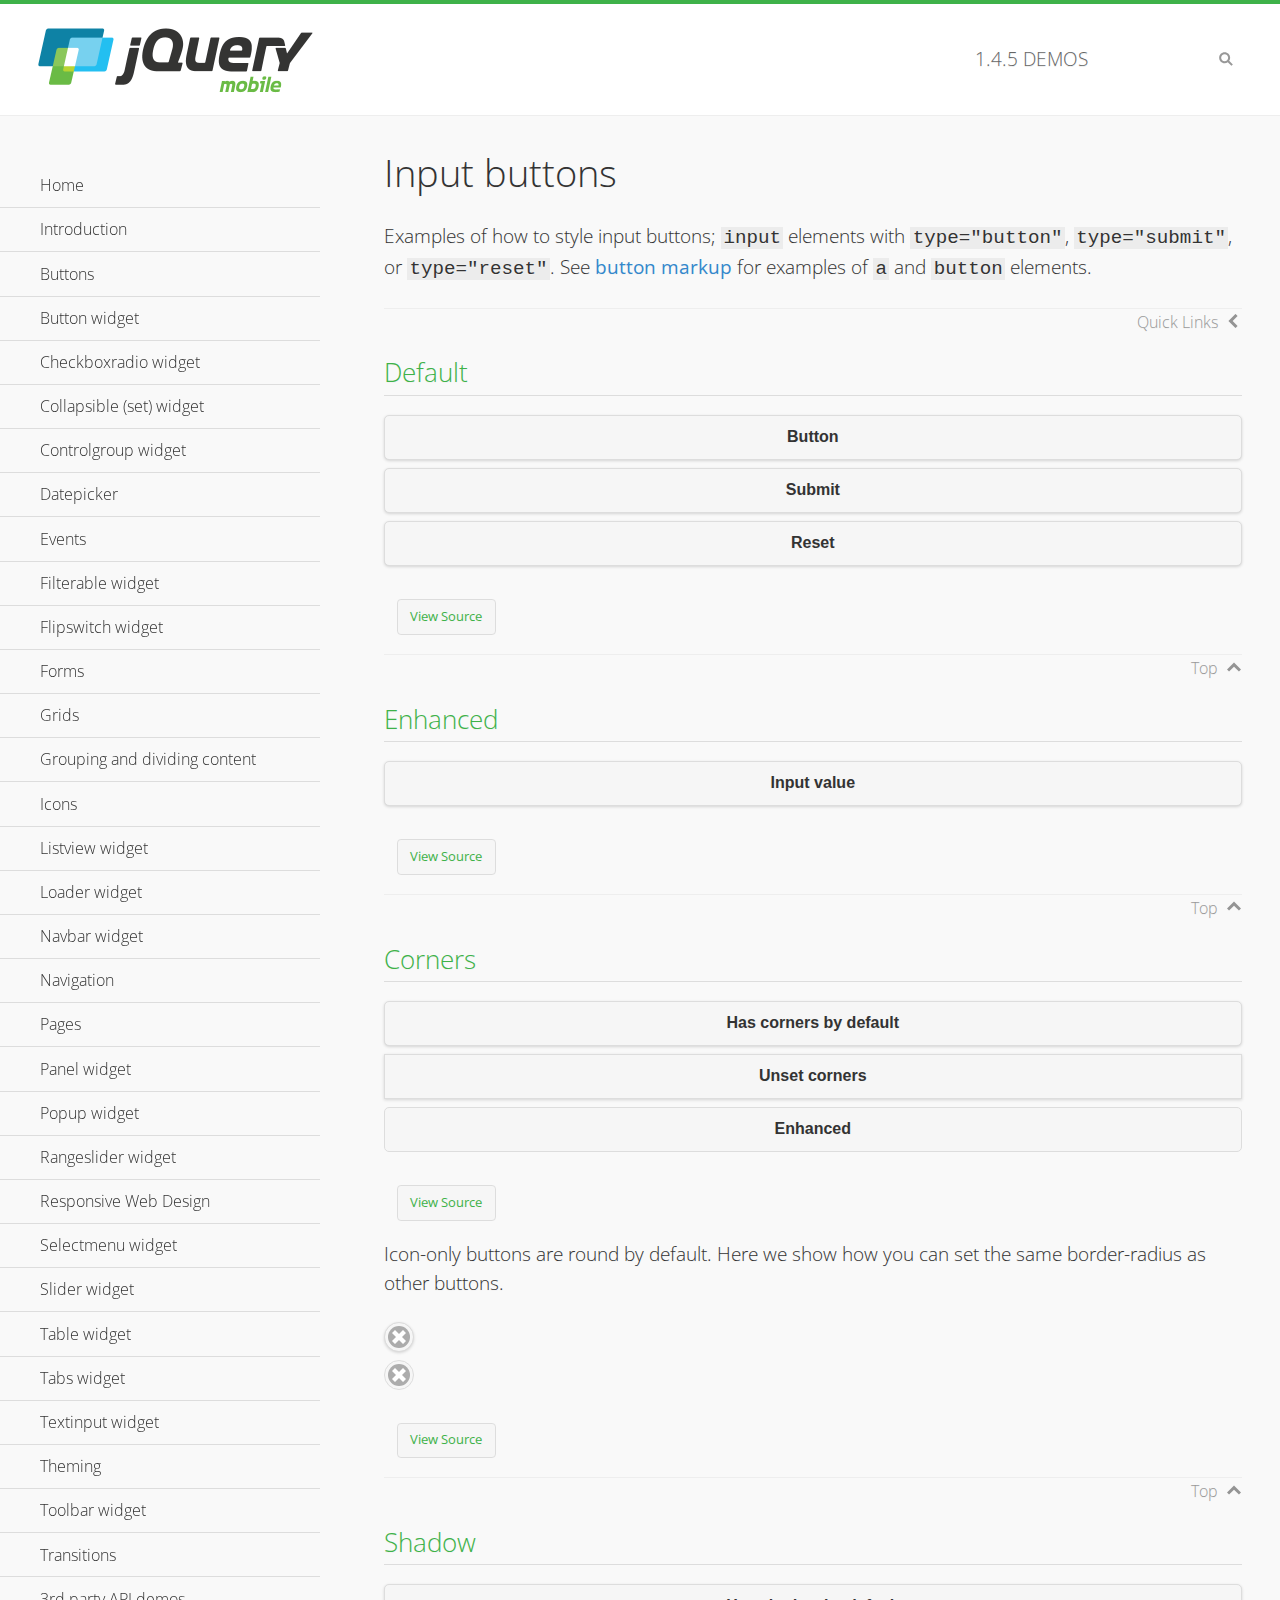
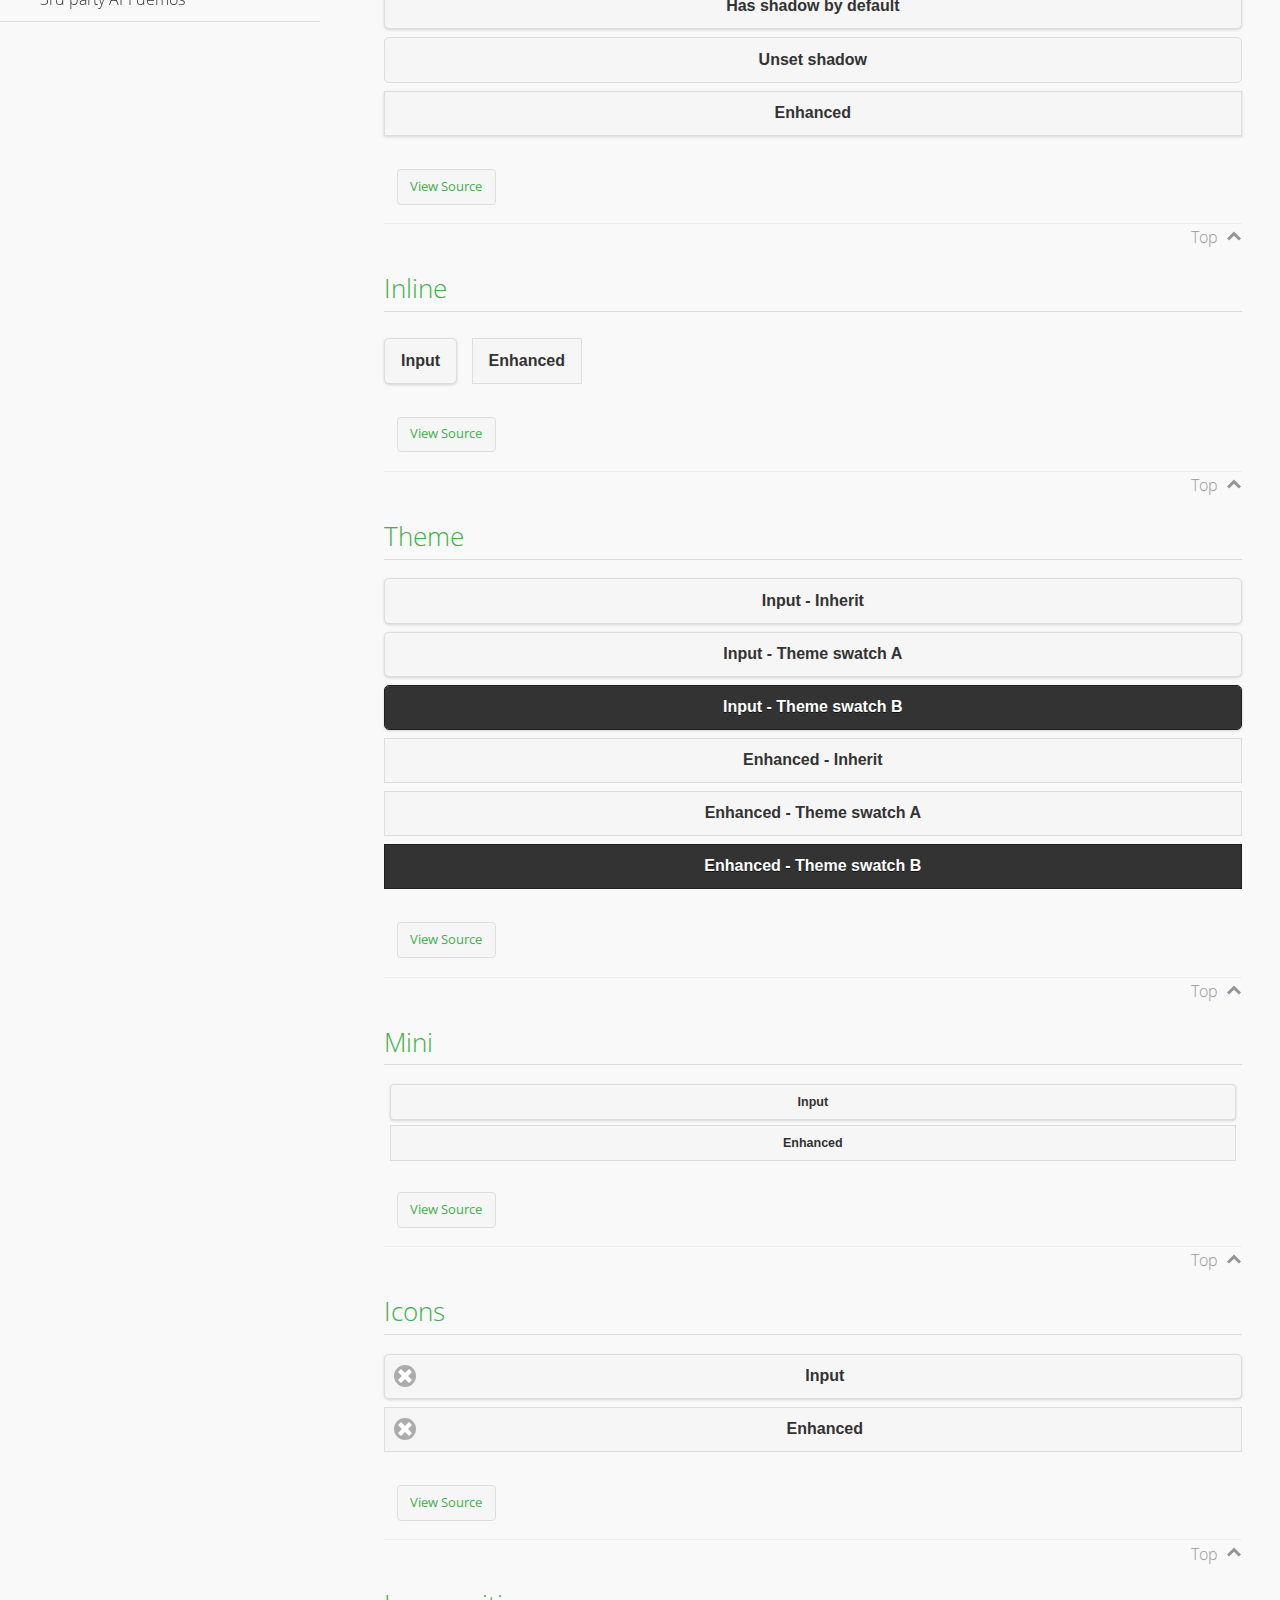
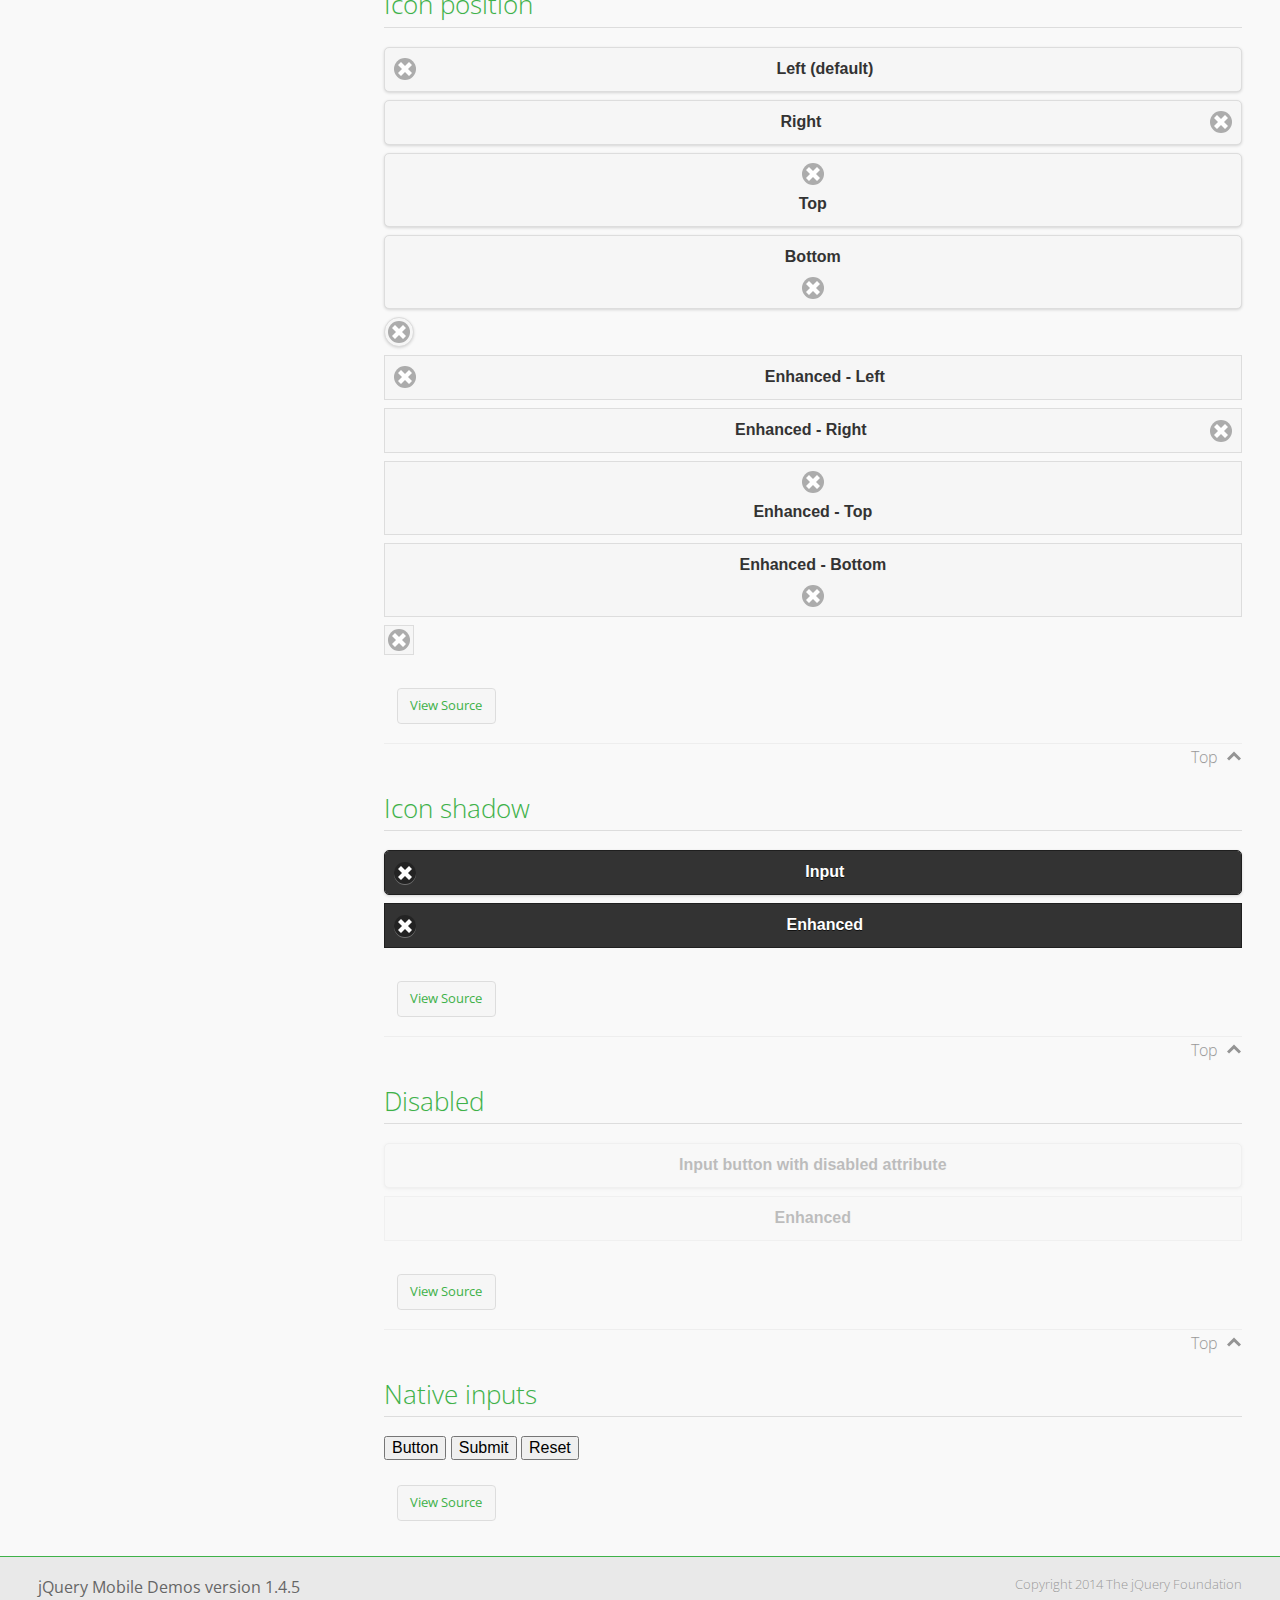
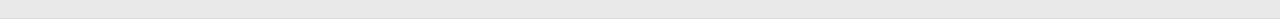
<file: src/main/webapp/resources/jquery/demos/button/index.html>
<!DOCTYPE html>
<html>
<head>
	<meta charset="utf-8">
	<meta name="viewport" content="width=device-width, initial-scale=1">
	<title>Input buttons - jQuery Mobile Demos</title>
	<link rel="shortcut icon" href="../favicon.ico">
    <link rel="stylesheet" href="http://fonts.googleapis.com/css?family=Open+Sans:300,400,700">
	<link rel="stylesheet" href="../css/themes/default/jquery.mobile-1.4.5.min.css">
	<link rel="stylesheet" href="../_assets/css/jqm-demos.css">
	<script src="../js/jquery.js"></script>
	<script src="../_assets/js/index.js"></script>
	<script src="../js/jquery.mobile-1.4.5.min.js"></script>
</head>
<body>
<div data-role="page" class="jqm-demos" data-quicklinks="true">

	<div data-role="header" class="jqm-header">
		<h2><a href="../" title="jQuery Mobile Demos home"><img src="../_assets/img/jquery-logo.png" alt="jQuery Mobile"></a></h2>
		<p><span class="jqm-version"></span> Demos</p>
		<a href="#" class="jqm-navmenu-link ui-btn ui-btn-icon-notext ui-corner-all ui-icon-bars ui-nodisc-icon ui-alt-icon ui-btn-left">Menu</a>
		<a href="#" class="jqm-search-link ui-btn ui-btn-icon-notext ui-corner-all ui-icon-search ui-nodisc-icon ui-alt-icon ui-btn-right">Search</a>
	</div><!-- /header -->

	<div role="main" class="ui-content jqm-content">

		<h1>Input buttons</h1>

		<p>Examples of how to style input buttons; <code>input</code> elements with <code>type="button"</code>, <code>type="submit"</code>, or <code>type="reset"</code>. See <a href="../button-markup/">button markup</a> for examples of <code>a</code> and <code>button</code> elements.</p>

		<h2>Default</h2>

		<div data-demo-html="true">
			<form>
				<input type="button" value="Button">
				<input type="submit" value="Submit">
				<input type="reset" value="Reset">
			</form>
		</div><!--/demo-html -->

		<h2>Enhanced</h2>

		<div data-demo-html="true">
			<form>
				<div class="ui-input-btn ui-btn ui-corner-all ui-shadow">
					Input value
					<input type="button" data-enhanced="true" value="Input value">
				</div>
			</form>
		</div><!--/demo-html -->

		<h2>Corners</h2>

		<div data-demo-html="true">
			<form>
				<input type="button" value="Has corners by default">
				<input type="button" data-corners="false" value="Unset corners">
				<div class="ui-input-btn ui-btn ui-corner-all">
					Enhanced
					<input type="button" data-enhanced="true" value="Enhanced">
				</div>
			</form>
		</div><!--/demo-html -->

		<p>Icon-only buttons are round by default. Here we show how you can set the same border-radius as other buttons.</p>

		<div data-demo-html="true" data-demo-css="true">
			<form>
				<input type="button" data-icon="delete" data-iconpos="notext" value="Icon only">
				<div id="custom-border-radius">
					<div class="ui-input-btn ui-btn ui-icon-delete ui-btn-icon-notext ui-corner-all">
						Enhanced - Icon only
						<input type="button" data-enhanced="true" value="Enhanced - Icon only">
					</div>
				</div>
			</form>
		</div><!--/demo-html -->

		<h2>Shadow</h2>

		<div data-demo-html="true">
			<form>
				<input type="button" value="Has shadow by default">
				<input type="button" data-shadow="false" value="Unset shadow">
				<div class="ui-input-btn ui-btn ui-shadow">
					Enhanced
					<input type="button" data-enhanced="true" value="Enhanced">
				</div>
			</form>
		</div><!--/demo-html -->

		<h2>Inline</h2>

		<div data-demo-html="true">
			<form>
				<input type="button" data-inline="true" value="Input">
				<div class="ui-input-btn ui-btn ui-btn-inline">
					Enhanced
					<input type="button" data-enhanced="true" value="Enhanced">
				</div>
			</form>
		</div><!--/demo-html -->

		<h2>Theme</h2>

		<div data-demo-html="true">
			<form>
				<input type="button" value="Input - Inherit">
				<input type="button" data-theme="a" value="Input - Theme swatch A">
				<input type="button" data-theme="b" value="Input - Theme swatch B">
				<div class="ui-input-btn ui-btn">
					Enhanced - Inherit
					<input type="button" data-enhanced="true" value="Enhanced - Inherit">
				</div>
				<div class="ui-input-btn ui-btn ui-btn-a">
					Enhanced - Theme swatch A
					<input type="button" data-enhanced="true" value="Enhanced - Theme swatch A">
				</div>
				<div class="ui-input-btn ui-btn ui-btn-b">
					Enhanced - Theme swatch B
					<input type="button" data-enhanced="true" value="Enhanced - Theme swatch B">
				</div>
			</form>
		</div><!--/demo-html -->

		<h2>Mini</h2>

		<div data-demo-html="true">
			<form>
				<input type="button" data-mini="true" value="Input">
				<div class="ui-input-btn ui-btn ui-mini">
					Enhanced
					<input type="button" data-enhanced="true" value="Enhanced">
				</div>
			</form>
		</div><!--/demo-html -->

		<h2>Icons</h2>

		<div data-demo-html="true">
			<form>
				<input type="button" data-icon="delete" value="Input">
				<div class="ui-input-btn ui-btn ui-icon-delete ui-btn-icon-left">
					Enhanced
					<input type="button" data-enhanced="true" value="Enhanced">
				</div>
			</form>
		</div><!--/demo-html -->

		<h2>Icon position</h2>

		<div data-demo-html="true">
			<form>
				<input type="button" data-icon="delete" value="Left (default)">
				<input type="button" data-icon="delete" data-iconpos="right" value="Right">
				<input type="button" data-icon="delete" data-iconpos="top" value="Top">
				<input type="button" data-icon="delete" data-iconpos="bottom" value="Bottom">
				<input type="button" data-icon="delete" data-iconpos="notext" value="Icon only">
				<div class="ui-input-btn ui-btn ui-icon-delete ui-btn-icon-left">
					Enhanced - Left
					<input type="button" data-enhanced="true" value="Enhanced - Left">
				</div>
				<div class="ui-input-btn ui-btn ui-icon-delete ui-btn-icon-right">
					Enhanced - Right
					<input type="button" data-enhanced="true" value="Enhanced - Right">
				</div>
				<div class="ui-input-btn ui-btn ui-icon-delete ui-btn-icon-top">
					Enhanced - Top
					<input type="button" data-enhanced="true" value="Enhanced - Top">
				</div>
				<div class="ui-input-btn ui-btn ui-icon-delete ui-btn-icon-bottom">
					Enhanced - Bottom
					<input type="button" data-enhanced="true" value="Enhanced - Bottom">
				</div>
				<div class="ui-input-btn ui-btn ui-icon-delete ui-btn-icon-notext">
					Enhanced - Icon only
					<input type="button" data-enhanced="true" value="Enhanced - Icon only">
				</div>
			</form>
		</div><!--/demo-html -->

		<h2>Icon shadow</h2>

		<div data-demo-html="true">
			<form>
				<input type="button" data-theme="b" data-icon="delete" data-iconshadow="true" value="Input">
				<div class="ui-input-btn ui-btn ui-btn-b ui-icon-delete ui-btn-icon-left ui-shadow-icon">
					Enhanced
					<input type="button" data-enhanced="true" value="Enhanced">
				</div>
			</form>
		</div><!--/demo-html -->

		<h2>Disabled</h2>

		<div data-demo-html="true">
			<form>
				<input type="button" disabled value="Input button with disabled attribute">
				<div class="ui-input-btn ui-btn ui-state-disabled">
					Enhanced
					<input type="button" disabled data-enhanced="true" value="Enhanced">
				</div>
			</form>
		</div><!--/demo-html -->

		<h2>Native inputs</h2>

		<div data-demo-html="true">
			<form>
				<input type="button" data-role="none" value="Button">
				<input type="submit" data-role="none" value="Submit">
				<input type="reset" data-role="none" value="Reset">
			</form>
		</div><!--/demo-html -->

	</div><!-- /content -->
	    <div data-role="panel" class="jqm-navmenu-panel" data-position="left" data-display="overlay" data-theme="a">
	    	<ul class="jqm-list ui-alt-icon ui-nodisc-icon">
<li data-filtertext="demos homepage" data-icon="home"><a href=".././">Home</a></li>
<li data-filtertext="introduction overview getting started"><a href="../intro/" data-ajax="false">Introduction</a></li>
<li data-filtertext="buttons button markup buttonmarkup method anchor link button element"><a href="../button-markup/" data-ajax="false">Buttons</a></li>
<li data-filtertext="form button widget input button submit reset"><a href="../button/" data-ajax="false">Button widget</a></li>
<li data-role="collapsible" data-enhanced="true" data-collapsed-icon="carat-d" data-expanded-icon="carat-u" data-iconpos="right" data-inset="false" class="ui-collapsible ui-collapsible-themed-content ui-collapsible-collapsed">
	<h3 class="ui-collapsible-heading ui-collapsible-heading-collapsed">
		<a href="#" class="ui-collapsible-heading-toggle ui-btn ui-btn-icon-right ui-btn-inherit ui-icon-carat-d">
		    Checkboxradio widget<span class="ui-collapsible-heading-status"> click to expand contents</span>
		</a>
	</h3>
	<div class="ui-collapsible-content ui-body-inherit ui-collapsible-content-collapsed" aria-hidden="true">
		<ul>
			<li data-filtertext="form checkboxradio widget checkbox input checkboxes controlgroups"><a href="../checkboxradio-checkbox/" data-ajax="false">Checkboxes</a></li>
			<li data-filtertext="form checkboxradio widget radio input radio buttons controlgroups"><a href="../checkboxradio-radio/" data-ajax="false">Radio buttons</a></li>
		</ul>
	</div>
</li>
<li data-role="collapsible" data-enhanced="true" data-collapsed-icon="carat-d" data-expanded-icon="carat-u" data-iconpos="right" data-inset="false" class="ui-collapsible ui-collapsible-themed-content ui-collapsible-collapsed">
	<h3 class="ui-collapsible-heading ui-collapsible-heading-collapsed">
		<a href="#" class="ui-collapsible-heading-toggle ui-btn ui-btn-icon-right ui-btn-inherit ui-icon-carat-d">
			Collapsible (set) widget<span class="ui-collapsible-heading-status"> click to expand contents</span>
		</a>
	</h3>
	<div class="ui-collapsible-content ui-body-inherit ui-collapsible-content-collapsed" aria-hidden="true">
		<ul>
			<li data-filtertext="collapsibles content formatting"><a href="../collapsible/" data-ajax="false">Collapsible</a></li>
			<li data-filtertext="dynamic collapsible set accordion append expand"><a href="../collapsible-dynamic/" data-ajax="false">Dynamic collapsibles</a></li>
			<li data-filtertext="accordions collapsible set widget content formatting grouped collapsibles"><a href="../collapsibleset/" data-ajax="false">Collapsible set</a></li>
		</ul>
	</div>
</li>
<li data-role="collapsible" data-enhanced="true" data-collapsed-icon="carat-d" data-expanded-icon="carat-u" data-iconpos="right" data-inset="false" class="ui-collapsible ui-collapsible-themed-content ui-collapsible-collapsed">
	<h3 class="ui-collapsible-heading ui-collapsible-heading-collapsed">
		<a href="#" class="ui-collapsible-heading-toggle ui-btn ui-btn-icon-right ui-btn-inherit ui-icon-carat-d">
			Controlgroup widget<span class="ui-collapsible-heading-status"> click to expand contents</span>
		</a>
	</h3>
	<div class="ui-collapsible-content ui-body-inherit ui-collapsible-content-collapsed" aria-hidden="true">
		<ul>
			<li data-filtertext="controlgroups selectmenu checkboxradio input grouped buttons horizontal vertical"><a href="../controlgroup/" data-ajax="false">Controlgroup</a></li>
			<li data-filtertext="dynamic controlgroup dynamically add buttons"><a href="../controlgroup-dynamic/" data-ajax="false">Dynamic controlgroups</a></li>
		</ul>
	</div>
</li>
<li data-filtertext="form datepicker widget date input"><a href="../datepicker/" data-ajax="false">Datepicker</a></li>
<li data-role="collapsible" data-enhanced="true" data-collapsed-icon="carat-d" data-expanded-icon="carat-u" data-iconpos="right" data-inset="false" class="ui-collapsible ui-collapsible-themed-content ui-collapsible-collapsed">
	<h3 class="ui-collapsible-heading ui-collapsible-heading-collapsed">
		<a href="#" class="ui-collapsible-heading-toggle ui-btn ui-btn-icon-right ui-btn-inherit ui-icon-carat-d">
			Events<span class="ui-collapsible-heading-status"> click to expand contents</span>
		</a>
	</h3>
	<div class="ui-collapsible-content ui-body-inherit ui-collapsible-content-collapsed" aria-hidden="true">
		<ul>
			<li data-filtertext="swipe to delete list items listviews swipe events"><a href="../swipe-list/" data-ajax="false">Swipe list items</a></li>
			<li data-filtertext="swipe to navigate swipe page navigation swipe events"><a href="../swipe-page/" data-ajax="false">Swipe page navigation</a></li>
		</ul>
	</div>
</li>
<li data-filtertext="filterable filter elements sorting searching listview table"><a href="../filterable/" data-ajax="false">Filterable widget</a></li>
<li data-filtertext="form flipswitch widget flip toggle switch binary select checkbox input"><a href="../flipswitch/" data-ajax="false">Flipswitch widget</a></li>
<li data-role="collapsible" data-enhanced="true" data-collapsed-icon="carat-d" data-expanded-icon="carat-u" data-iconpos="right" data-inset="false" class="ui-collapsible ui-collapsible-themed-content ui-collapsible-collapsed">
	<h3 class="ui-collapsible-heading ui-collapsible-heading-collapsed">
		<a href="#" class="ui-collapsible-heading-toggle ui-btn ui-btn-icon-right ui-btn-inherit ui-icon-carat-d">
			Forms<span class="ui-collapsible-heading-status"> click to expand contents</span>
		</a>
	</h3>
	<div class="ui-collapsible-content ui-body-inherit ui-collapsible-content-collapsed" aria-hidden="true">
		<ul>
			<li data-filtertext="forms text checkbox radio range button submit reset inputs selects textarea slider flipswitch label form elements"><a href="../forms/" data-ajax="false">Forms</a></li>
			<li data-filtertext="form hide labels hidden accessible ui-hidden-accessible forms"><a href="../forms-label-hidden-accessible/" data-ajax="false">Hide labels</a></li>
			<li data-filtertext="form field containers fieldcontain ui-field-contain forms"><a href="../forms-field-contain/" data-ajax="false">Field containers</a></li>
			<li data-filtertext="forms disabled form elements"><a href="../forms-disabled/" data-ajax="false">Forms disabled</a></li>
			<li data-filtertext="forms gallery examples overview forms text checkbox radio range button submit reset inputs selects textarea slider flipswitch label form elements"><a href="../forms-gallery/" data-ajax="false">Forms gallery</a></li>
		</ul>
	</div>
</li>
<li data-role="collapsible" data-enhanced="true" data-collapsed-icon="carat-d" data-expanded-icon="carat-u" data-iconpos="right" data-inset="false" class="ui-collapsible ui-collapsible-themed-content ui-collapsible-collapsed">
	<h3 class="ui-collapsible-heading ui-collapsible-heading-collapsed">
		<a href="#" class="ui-collapsible-heading-toggle ui-btn ui-btn-icon-right ui-btn-inherit ui-icon-carat-d">
			Grids<span class="ui-collapsible-heading-status"> click to expand contents</span>
		</a>
	</h3>
	<div class="ui-collapsible-content ui-body-inherit ui-collapsible-content-collapsed" aria-hidden="true">
		<ul>
			<li data-filtertext="grids columns blocks content formatting rwd responsive css framework"><a href="../grids/" data-ajax="false">Grids</a></li>
			<li data-filtertext="buttons in grids css framework"><a href="../grids-buttons/" data-ajax="false">Buttons in grids</a></li>
			<li data-filtertext="custom responsive grids rwd css framework"><a href="../grids-custom-responsive/" data-ajax="false">Custom responsive grids</a></li>
		</ul>
	</div>
</li>
<li data-filtertext="blocks content formatting sections heading"><a href="../body-bar-classes/" data-ajax="false">Grouping and dividing content</a></li>
<li data-role="collapsible" data-enhanced="true" data-collapsed-icon="carat-d" data-expanded-icon="carat-u" data-iconpos="right" data-inset="false" class="ui-collapsible ui-collapsible-themed-content ui-collapsible-collapsed">
	<h3 class="ui-collapsible-heading ui-collapsible-heading-collapsed">
		<a href="#" class="ui-collapsible-heading-toggle ui-btn ui-btn-icon-right ui-btn-inherit ui-icon-carat-d">
			Icons<span class="ui-collapsible-heading-status"> click to expand contents</span>
		</a>
	</h3>
	<div class="ui-collapsible-content ui-body-inherit ui-collapsible-content-collapsed" aria-hidden="true">
		<ul>
			<li data-filtertext="button icons svg disc alt custom icon position"><a href="../icons/" data-ajax="false">Icons</a></li>
			<li data-filtertext=""><a href="../icons-grunticon/" data-ajax="false">Grunticon loader</a></li>
		</ul>
	</div>
</li>
<li data-role="collapsible" data-enhanced="true" data-collapsed-icon="carat-d" data-expanded-icon="carat-u" data-iconpos="right" data-inset="false" class="ui-collapsible ui-collapsible-themed-content ui-collapsible-collapsed">
	<h3 class="ui-collapsible-heading ui-collapsible-heading-collapsed">
		<a href="#" class="ui-collapsible-heading-toggle ui-btn ui-btn-icon-right ui-btn-inherit ui-icon-carat-d">
			Listview widget<span class="ui-collapsible-heading-status"> click to expand contents</span>
		</a>
	</h3>
	<div class="ui-collapsible-content ui-body-inherit ui-collapsible-content-collapsed" aria-hidden="true">
		<ul>
			<li data-filtertext="listview widget thumbnails icons nested split button collapsible ul ol"><a href="../listview/" data-ajax="false">Listview</a></li>
			<li data-filtertext="autocomplete filterable reveal listview filtertextbeforefilter placeholder"><a href="../listview-autocomplete/" data-ajax="false">Listview autocomplete</a></li>
			<li data-filtertext="autocomplete filterable reveal listview remote data filtertextbeforefilter placeholder"><a href="../listview-autocomplete-remote/" data-ajax="false">Listview autocomplete remote data</a></li>
			<li data-filtertext="autodividers anchor jump scroll linkbars listview lists ul ol"><a href="../listview-autodividers-linkbar/" data-ajax="false">Listview autodividers linkbar</a></li>
			<li data-filtertext="listview autodividers selector autodividersselector lists ul ol"><a href="../listview-autodividers-selector/" data-ajax="false">Listview autodividers selector</a></li>
			<li data-filtertext="listview nested list items"><a href="../listview-nested-lists/" data-ajax="false">Nested Listviews</a></li>
			<li data-filtertext="listview collapsible list items flat"><a href="../listview-collapsible-item-flat/" data-ajax="false">Listview collapsible list items (flat)</a></li>
			<li data-filtertext="listview collapsible list indented"><a href="../listview-collapsible-item-indented/" data-ajax="false">Listview collapsible list items (indented)</a></li>
			<li data-filtertext="grid listview responsive grids responsive listviews lists ul"><a href="../listview-grid/" data-ajax="false">Listview responsive grid</a></li>
		</ul>
	</div>
</li>
<li data-filtertext="loader widget page loading navigation overlay spinner"><a href="../loader/" data-ajax="false">Loader widget</a></li>
<li data-filtertext="navbar widget navmenu toolbars header footer"><a href="../navbar/" data-ajax="false">Navbar widget</a></li>
<li data-role="collapsible" data-enhanced="true" data-collapsed-icon="carat-d" data-expanded-icon="carat-u" data-iconpos="right" data-inset="false" class="ui-collapsible ui-collapsible-themed-content ui-collapsible-collapsed">
	<h3 class="ui-collapsible-heading ui-collapsible-heading-collapsed">
		<a href="#" class="ui-collapsible-heading-toggle ui-btn ui-btn-icon-right ui-btn-inherit ui-icon-carat-d">
			Navigation<span class="ui-collapsible-heading-status"> click to expand contents</span>
		</a>
	</h3>
	<div class="ui-collapsible-content ui-body-inherit ui-collapsible-content-collapsed" aria-hidden="true">
		<ul>
			<li data-filtertext="ajax navigation navigate widget history event method"><a href="../navigation/" data-ajax="false">Navigation</a></li>
			<li data-filtertext="linking pages page links navigation ajax prefetch cache"><a href="../navigation-linking-pages/" data-ajax="false">Linking pages</a></li>
			<!-- <li data-filtertext="php redirect server redirection server-side navigation"><a href="../navigation-php-redirect/" data-ajax="false">PHP redirect demo</a></li>-->
			<li data-filtertext="navigation redirection hash query"><a href="../navigation-hash-processing/" data-ajax="false">Hash processing demo</a></li>
			<li data-filtertext="navigation redirection hash query"><a href="../page-events/" data-ajax="false">Page Navigation Events</a></li>
		</ul>
	</div>
</li>
<li data-role="collapsible" data-enhanced="true" data-collapsed-icon="carat-d" data-expanded-icon="carat-u" data-iconpos="right" data-inset="false" class="ui-collapsible ui-collapsible-themed-content ui-collapsible-collapsed">
	<h3 class="ui-collapsible-heading ui-collapsible-heading-collapsed">
		<a href="#" class="ui-collapsible-heading-toggle ui-btn ui-btn-icon-right ui-btn-inherit ui-icon-carat-d">
			Pages<span class="ui-collapsible-heading-status"> click to expand contents</span>
		</a>
	</h3>
	<div class="ui-collapsible-content ui-body-inherit ui-collapsible-content-collapsed" aria-hidden="true">
		<ul>
			<li data-filtertext="pages page widget ajax navigation"><a href="../pages/" data-ajax="false">Pages</a></li>
			<li data-filtertext="single page"><a href="../pages-single-page/" data-ajax="false">Single page</a></li>
			<li data-filtertext="multipage multi-page page"><a href="../pages-multi-page/" data-ajax="false">Multi-page template</a></li>
			<li data-filtertext="dialog page widget modal popup"><a href="../pages-dialog/" data-ajax="false">Dialog page</a></li>
		</ul>
	</div>
</li>
<li data-role="collapsible" data-enhanced="true" data-collapsed-icon="carat-d" data-expanded-icon="carat-u" data-iconpos="right" data-inset="false" class="ui-collapsible ui-collapsible-themed-content ui-collapsible-collapsed">
	<h3 class="ui-collapsible-heading ui-collapsible-heading-collapsed">
		<a href="#" class="ui-collapsible-heading-toggle ui-btn ui-btn-icon-right ui-btn-inherit ui-icon-carat-d">
			Panel widget<span class="ui-collapsible-heading-status"> click to expand contents</span>
		</a>
	</h3>
	<div class="ui-collapsible-content ui-body-inherit ui-collapsible-content-collapsed" aria-hidden="true">
		<ul>
			<li data-filtertext="panel widget sliding panels reveal push overlay responsive"><a href="../panel/" data-ajax="false">Panel</a></li>
			<li data-filtertext=""><a href="../panel-external/" data-ajax="false">External panels</a></li>
			<li data-filtertext="panel "><a href="../panel-fixed/" data-ajax="false">Fixed panels</a></li>
			<li data-filtertext="panel slide panels sliding panels shadow rwd responsive breakpoint"><a href="../panel-responsive/" data-ajax="false">Panels responsive</a></li>
			<li data-filtertext="panel custom style custom panel width reveal shadow listview panel styling page background wrapper"><a href="../panel-styling/" data-ajax="false">Custom panel style</a></li>
			<li data-filtertext="panel open on swipe"><a href="../panel-swipe-open/" data-ajax="false">Panel open on swipe</a></li>
			<li data-filtertext="panels outside page internal external toolbars"><a href="../panel-external-internal/" data-ajax="false">Panel external and internal</a></li>
		</ul>
	</div>
</li>
<li data-role="collapsible" data-enhanced="true" data-collapsed-icon="carat-d" data-expanded-icon="carat-u" data-iconpos="right" data-inset="false" class="ui-collapsible ui-collapsible-themed-content ui-collapsible-collapsed">
	<h3 class="ui-collapsible-heading ui-collapsible-heading-collapsed">
		<a href="#" class="ui-collapsible-heading-toggle ui-btn ui-btn-icon-right ui-btn-inherit ui-icon-carat-d">
			Popup widget<span class="ui-collapsible-heading-status"> click to expand contents</span>
		</a>
	</h3>
	<div class="ui-collapsible-content ui-body-inherit ui-collapsible-content-collapsed" aria-hidden="true">
		<ul>
			<li data-filtertext="popup widget popups dialog modal transition tooltip lightbox form overlay screen flip pop fade transition"><a href="../popup/" data-ajax="false">Popup</a></li>
			<li data-filtertext="popup alignment position"><a href="../popup-alignment/" data-ajax="false">Popup alignment</a></li>
			<li data-filtertext="popup arrow size popups popover"><a href="../popup-arrow-size/" data-ajax="false">Popup arrow size</a></li>
			<li data-filtertext="dynamic popups popup images lightbox"><a href="../popup-dynamic/" data-ajax="false">Dynamic popups</a></li>
			<li data-filtertext="popups with iframes scaling"><a href="../popup-iframe/" data-ajax="false">Popups with iframes</a></li>
			<li data-filtertext="popup image scaling"><a href="../popup-image-scaling/" data-ajax="false">Popup image scaling</a></li>
			<li data-filtertext="external popup outside multi-page"><a href="../popup-outside-multipage/" data-ajax="false">Popup outside multi-page</a></li>
		</ul>
	</div>
</li>
<li data-filtertext="form rangeslider widget dual sliders dual handle sliders range input"><a href="../rangeslider/" data-ajax="false">Rangeslider widget</a></li>
<li data-filtertext="responsive web design rwd adaptive progressive enhancement PE accessible mobile breakpoints media query media queries"><a href="../rwd/" data-ajax="false">Responsive Web Design</a></li>
<li data-role="collapsible" data-enhanced="true" data-collapsed-icon="carat-d" data-expanded-icon="carat-u" data-iconpos="right" data-inset="false" class="ui-collapsible ui-collapsible-themed-content ui-collapsible-collapsed">
	<h3 class="ui-collapsible-heading ui-collapsible-heading-collapsed">
		<a href="#" class="ui-collapsible-heading-toggle ui-btn ui-btn-icon-right ui-btn-inherit ui-icon-carat-d">
			Selectmenu widget<span class="ui-collapsible-heading-status"> click to expand contents</span>
		</a>
	</h3>
	<div class="ui-collapsible-content ui-body-inherit ui-collapsible-content-collapsed" aria-hidden="true">
		<ul>
			<li data-filtertext="form selectmenu widget select input custom select menu selects"><a href="../selectmenu/" data-ajax="false">Selectmenu</a></li>
			<li data-filtertext="form custom select menu selectmenu widget custom menu option optgroup multiple selects"><a href="../selectmenu-custom/" data-ajax="false">Custom select menu</a></li>
			<li data-filtertext="filterable select filter popup dialog"><a href="../selectmenu-custom-filter/" data-ajax="false">Custom select menu with filter</a></li>
		</ul>
	</div>
</li>
<li data-role="collapsible" data-enhanced="true" data-collapsed-icon="carat-d" data-expanded-icon="carat-u" data-iconpos="right" data-inset="false" class="ui-collapsible ui-collapsible-themed-content ui-collapsible-collapsed">
	<h3 class="ui-collapsible-heading ui-collapsible-heading-collapsed">
		<a href="#" class="ui-collapsible-heading-toggle ui-btn ui-btn-icon-right ui-btn-inherit ui-icon-carat-d">
			Slider widget<span class="ui-collapsible-heading-status"> click to expand contents</span>
		</a>
	</h3>
	<div class="ui-collapsible-content ui-body-inherit ui-collapsible-content-collapsed" aria-hidden="true">
		<ul>
			<li data-filtertext="form slider widget range input single sliders"><a href="../slider/" data-ajax="false">Slider</a></li>
			<li data-filtertext="form slider widget flipswitch slider binary select flip toggle switch"><a href="../slider-flipswitch/" data-ajax="false">Slider flip toggle switch</a></li>
			<li data-filtertext="form slider tooltip handle value input range sliders"><a href="../slider-tooltip/" data-ajax="false">Slider tooltip</a></li>
		</ul>
	</div>
</li>
<li data-role="collapsible" data-enhanced="true" data-collapsed-icon="carat-d" data-expanded-icon="carat-u" data-iconpos="right" data-inset="false" class="ui-collapsible ui-collapsible-themed-content ui-collapsible-collapsed">
	<h3 class="ui-collapsible-heading ui-collapsible-heading-collapsed">
		<a href="#" class="ui-collapsible-heading-toggle ui-btn ui-btn-icon-right ui-btn-inherit ui-icon-carat-d">
			Table widget<span class="ui-collapsible-heading-status"> click to expand contents</span>
		</a>
	</h3>
	<div class="ui-collapsible-content ui-body-inherit ui-collapsible-content-collapsed" aria-hidden="true">
		<ul>
			<li data-filtertext="table widget reflow column toggle th td responsive tables rwd hide show tabular"><a href="../table-column-toggle/" data-ajax="false">Table Column Toggle</a></li>
			<li data-filtertext="table column toggle phone comparison demo"><a href="../table-column-toggle-example/" data-ajax="false">Table Column Toggle demo</a></li>
			<li data-filtertext="responsive tables table column toggle heading groups rwd breakpoint"><a href="../table-column-toggle-heading-groups/" data-ajax="false">Table Column Toggle heading groups</a></li>
			<li data-filtertext="responsive tables table column toggle hide rwd breakpoint customization options"><a href="../table-column-toggle-options/" data-ajax="false">Table Column Toggle options</a></li>
			<li data-filtertext="table reflow th td responsive rwd columns tabular"><a href="../table-reflow/" data-ajax="false">Table Reflow</a></li>
			<li data-filtertext="responsive tables table reflow heading groups rwd breakpoint"><a href="../table-reflow-heading-groups/" data-ajax="false">Table Reflow heading groups</a></li>
			<li data-filtertext="responsive tables table reflow stripes strokes table style"><a href="../table-reflow-stripes-strokes/" data-ajax="false">Table Reflow stripes and strokes</a></li>
			<li data-filtertext="responsive tables table reflow stack custom styles"><a href="../table-reflow-styling/" data-ajax="false">Table Reflow custom styles</a></li>
		</ul>
	</div>
</li>
<li data-filtertext="ui tabs widget"><a href="../tabs/" data-ajax="false">Tabs widget</a></li>
<li data-filtertext="form textinput widget text input textarea number date time tel email file color password"><a href="../textinput/" data-ajax="false">Textinput widget</a></li>
<li data-role="collapsible" data-enhanced="true" data-collapsed-icon="carat-d" data-expanded-icon="carat-u" data-iconpos="right" data-inset="false" class="ui-collapsible ui-collapsible-themed-content ui-collapsible-collapsed">
	<h3 class="ui-collapsible-heading ui-collapsible-heading-collapsed">
		<a href="#" class="ui-collapsible-heading-toggle ui-btn ui-btn-icon-right ui-btn-inherit ui-icon-carat-d">
			Theming<span class="ui-collapsible-heading-status"> click to expand contents</span>
		</a>
	</h3>
	<div class="ui-collapsible-content ui-body-inherit ui-collapsible-content-collapsed" aria-hidden="true">
		<ul>
			<li data-filtertext="default theme swatches theming style css"><a href="../theme-default/" data-ajax="false">Default theme</a></li>
			<li data-filtertext="classic theme old theme swatches theming style css"><a href="../theme-classic/" data-ajax="false">Classic theme</a></li>
		</ul>
	</div>
</li>
<li data-role="collapsible" data-enhanced="true" data-collapsed-icon="carat-d" data-expanded-icon="carat-u" data-iconpos="right" data-inset="false" class="ui-collapsible ui-collapsible-themed-content ui-collapsible-collapsed">
	<h3 class="ui-collapsible-heading ui-collapsible-heading-collapsed">
		<a href="#" class="ui-collapsible-heading-toggle ui-btn ui-btn-icon-right ui-btn-inherit ui-icon-carat-d">
			Toolbar widget<span class="ui-collapsible-heading-status"> click to expand contents</span>
		</a>
	</h3>
	<div class="ui-collapsible-content ui-body-inherit ui-collapsible-content-collapsed" aria-hidden="true">
		<ul>
			<li data-filtertext="toolbar widget header footer toolbars fixed fullscreen external sections"><a href="../toolbar/" data-ajax="false">Toolbar</a></li>
			<li data-filtertext="dynamic toolbars dynamically add toolbar header footer"><a href="../toolbar-dynamic/" data-ajax="false">Dynamic toolbars</a></li>
			<li data-filtertext="external toolbars header footer"><a href="../toolbar-external/" data-ajax="false">External toolbars</a></li>
			<li data-filtertext="fixed toolbars header footer"><a href="../toolbar-fixed/" data-ajax="false">Fixed toolbars</a></li>
			<li data-filtertext="fixed fullscreen toolbars header footer"><a href="../toolbar-fixed-fullscreen/" data-ajax="false">Fullscreen toolbars</a></li>
			<li data-filtertext="external fixed toolbars header footer"><a href="../toolbar-fixed-external/" data-ajax="false">Fixed external toolbars</a></li>
			<li data-filtertext="external persistent toolbars header footer navbar navmenu"><a href="../toolbar-fixed-persistent/" data-ajax="false">Persistent toolbars</a></li>
			<li data-filtertext="external ajax optimized toolbars persistent toolbars header footer navbar"><a href="../toolbar-fixed-persistent-optimized/" data-ajax="false">Ajax optimized toolbars</a></li>
			<li data-filtertext="form in toolbars header footer"><a href="../toolbar-fixed-forms/" data-ajax="false">Form in toolbar</a></li>
		</ul>
	</div>
</li>
<li data-filtertext="page transitions animated pages popup navigation flip slide fade pop"><a href="../transitions/" data-ajax="false">Transitions</a></li>
<li data-role="collapsible" data-enhanced="true" data-collapsed-icon="carat-d" data-expanded-icon="carat-u" data-iconpos="right" data-inset="false" class="ui-collapsible ui-collapsible-themed-content ui-collapsible-collapsed">
	<h3 class="ui-collapsible-heading ui-collapsible-heading-collapsed">
		<a href="#" class="ui-collapsible-heading-toggle ui-btn ui-btn-icon-right ui-btn-inherit ui-icon-carat-d">
			3rd party API demos<span class="ui-collapsible-heading-status"> click to expand contents</span>
		</a>
	</h3>
	<div class="ui-collapsible-content ui-body-inherit ui-collapsible-content-collapsed" aria-hidden="true">
		<ul>
			<li data-filtertext="backbone requirejs navigation router"><a href="../backbone-requirejs/" data-ajax="false">Backbone RequireJS</a></li>
			<li data-filtertext="google maps geolocation demo"><a href="../map-geolocation/" data-ajax="false">Google Maps geolocation</a></li>
			<li data-filtertext="google maps hybrid"><a href="../map-list-toggle/" data-ajax="false">Google Maps list toggle</a></li>
		</ul>
	</div>
</li>



		     </ul>
		</div><!-- /panel -->


	<div data-role="footer" data-position="fixed" data-tap-toggle="false" class="jqm-footer">
		<p>jQuery Mobile Demos version <span class="jqm-version"></span></p>
		<p>Copyright 2014 The jQuery Foundation</p>
	</div><!-- /footer -->
	<!-- TODO: This should become an external panel so we can add input to markup (unique ID) -->
    <div data-role="panel" class="jqm-search-panel" data-position="right" data-display="overlay" data-theme="a">
		<div class="jqm-search">
			<ul class="jqm-list" data-filter-placeholder="Search demos..." data-filter-reveal="true">
<li data-filtertext="demos homepage" data-icon="home"><a href=".././">Home</a></li>
<li data-filtertext="introduction overview getting started"><a href="../intro/" data-ajax="false">Introduction</a></li>
<li data-filtertext="buttons button markup buttonmarkup method anchor link button element"><a href="../button-markup/" data-ajax="false">Buttons</a></li>
<li data-filtertext="form button widget input button submit reset"><a href="../button/" data-ajax="false">Button widget</a></li>
<li data-role="collapsible" data-enhanced="true" data-collapsed-icon="carat-d" data-expanded-icon="carat-u" data-iconpos="right" data-inset="false" class="ui-collapsible ui-collapsible-themed-content ui-collapsible-collapsed">
	<h3 class="ui-collapsible-heading ui-collapsible-heading-collapsed">
		<a href="#" class="ui-collapsible-heading-toggle ui-btn ui-btn-icon-right ui-btn-inherit ui-icon-carat-d">
		    Checkboxradio widget<span class="ui-collapsible-heading-status"> click to expand contents</span>
		</a>
	</h3>
	<div class="ui-collapsible-content ui-body-inherit ui-collapsible-content-collapsed" aria-hidden="true">
		<ul>
			<li data-filtertext="form checkboxradio widget checkbox input checkboxes controlgroups"><a href="../checkboxradio-checkbox/" data-ajax="false">Checkboxes</a></li>
			<li data-filtertext="form checkboxradio widget radio input radio buttons controlgroups"><a href="../checkboxradio-radio/" data-ajax="false">Radio buttons</a></li>
		</ul>
	</div>
</li>
<li data-role="collapsible" data-enhanced="true" data-collapsed-icon="carat-d" data-expanded-icon="carat-u" data-iconpos="right" data-inset="false" class="ui-collapsible ui-collapsible-themed-content ui-collapsible-collapsed">
	<h3 class="ui-collapsible-heading ui-collapsible-heading-collapsed">
		<a href="#" class="ui-collapsible-heading-toggle ui-btn ui-btn-icon-right ui-btn-inherit ui-icon-carat-d">
			Collapsible (set) widget<span class="ui-collapsible-heading-status"> click to expand contents</span>
		</a>
	</h3>
	<div class="ui-collapsible-content ui-body-inherit ui-collapsible-content-collapsed" aria-hidden="true">
		<ul>
			<li data-filtertext="collapsibles content formatting"><a href="../collapsible/" data-ajax="false">Collapsible</a></li>
			<li data-filtertext="dynamic collapsible set accordion append expand"><a href="../collapsible-dynamic/" data-ajax="false">Dynamic collapsibles</a></li>
			<li data-filtertext="accordions collapsible set widget content formatting grouped collapsibles"><a href="../collapsibleset/" data-ajax="false">Collapsible set</a></li>
		</ul>
	</div>
</li>
<li data-role="collapsible" data-enhanced="true" data-collapsed-icon="carat-d" data-expanded-icon="carat-u" data-iconpos="right" data-inset="false" class="ui-collapsible ui-collapsible-themed-content ui-collapsible-collapsed">
	<h3 class="ui-collapsible-heading ui-collapsible-heading-collapsed">
		<a href="#" class="ui-collapsible-heading-toggle ui-btn ui-btn-icon-right ui-btn-inherit ui-icon-carat-d">
			Controlgroup widget<span class="ui-collapsible-heading-status"> click to expand contents</span>
		</a>
	</h3>
	<div class="ui-collapsible-content ui-body-inherit ui-collapsible-content-collapsed" aria-hidden="true">
		<ul>
			<li data-filtertext="controlgroups selectmenu checkboxradio input grouped buttons horizontal vertical"><a href="../controlgroup/" data-ajax="false">Controlgroup</a></li>
			<li data-filtertext="dynamic controlgroup dynamically add buttons"><a href="../controlgroup-dynamic/" data-ajax="false">Dynamic controlgroups</a></li>
		</ul>
	</div>
</li>
<li data-filtertext="form datepicker widget date input"><a href="../datepicker/" data-ajax="false">Datepicker</a></li>
<li data-role="collapsible" data-enhanced="true" data-collapsed-icon="carat-d" data-expanded-icon="carat-u" data-iconpos="right" data-inset="false" class="ui-collapsible ui-collapsible-themed-content ui-collapsible-collapsed">
	<h3 class="ui-collapsible-heading ui-collapsible-heading-collapsed">
		<a href="#" class="ui-collapsible-heading-toggle ui-btn ui-btn-icon-right ui-btn-inherit ui-icon-carat-d">
			Events<span class="ui-collapsible-heading-status"> click to expand contents</span>
		</a>
	</h3>
	<div class="ui-collapsible-content ui-body-inherit ui-collapsible-content-collapsed" aria-hidden="true">
		<ul>
			<li data-filtertext="swipe to delete list items listviews swipe events"><a href="../swipe-list/" data-ajax="false">Swipe list items</a></li>
			<li data-filtertext="swipe to navigate swipe page navigation swipe events"><a href="../swipe-page/" data-ajax="false">Swipe page navigation</a></li>
		</ul>
	</div>
</li>
<li data-filtertext="filterable filter elements sorting searching listview table"><a href="../filterable/" data-ajax="false">Filterable widget</a></li>
<li data-filtertext="form flipswitch widget flip toggle switch binary select checkbox input"><a href="../flipswitch/" data-ajax="false">Flipswitch widget</a></li>
<li data-role="collapsible" data-enhanced="true" data-collapsed-icon="carat-d" data-expanded-icon="carat-u" data-iconpos="right" data-inset="false" class="ui-collapsible ui-collapsible-themed-content ui-collapsible-collapsed">
	<h3 class="ui-collapsible-heading ui-collapsible-heading-collapsed">
		<a href="#" class="ui-collapsible-heading-toggle ui-btn ui-btn-icon-right ui-btn-inherit ui-icon-carat-d">
			Forms<span class="ui-collapsible-heading-status"> click to expand contents</span>
		</a>
	</h3>
	<div class="ui-collapsible-content ui-body-inherit ui-collapsible-content-collapsed" aria-hidden="true">
		<ul>
			<li data-filtertext="forms text checkbox radio range button submit reset inputs selects textarea slider flipswitch label form elements"><a href="../forms/" data-ajax="false">Forms</a></li>
			<li data-filtertext="form hide labels hidden accessible ui-hidden-accessible forms"><a href="../forms-label-hidden-accessible/" data-ajax="false">Hide labels</a></li>
			<li data-filtertext="form field containers fieldcontain ui-field-contain forms"><a href="../forms-field-contain/" data-ajax="false">Field containers</a></li>
			<li data-filtertext="forms disabled form elements"><a href="../forms-disabled/" data-ajax="false">Forms disabled</a></li>
			<li data-filtertext="forms gallery examples overview forms text checkbox radio range button submit reset inputs selects textarea slider flipswitch label form elements"><a href="../forms-gallery/" data-ajax="false">Forms gallery</a></li>
		</ul>
	</div>
</li>
<li data-role="collapsible" data-enhanced="true" data-collapsed-icon="carat-d" data-expanded-icon="carat-u" data-iconpos="right" data-inset="false" class="ui-collapsible ui-collapsible-themed-content ui-collapsible-collapsed">
	<h3 class="ui-collapsible-heading ui-collapsible-heading-collapsed">
		<a href="#" class="ui-collapsible-heading-toggle ui-btn ui-btn-icon-right ui-btn-inherit ui-icon-carat-d">
			Grids<span class="ui-collapsible-heading-status"> click to expand contents</span>
		</a>
	</h3>
	<div class="ui-collapsible-content ui-body-inherit ui-collapsible-content-collapsed" aria-hidden="true">
		<ul>
			<li data-filtertext="grids columns blocks content formatting rwd responsive css framework"><a href="../grids/" data-ajax="false">Grids</a></li>
			<li data-filtertext="buttons in grids css framework"><a href="../grids-buttons/" data-ajax="false">Buttons in grids</a></li>
			<li data-filtertext="custom responsive grids rwd css framework"><a href="../grids-custom-responsive/" data-ajax="false">Custom responsive grids</a></li>
		</ul>
	</div>
</li>
<li data-filtertext="blocks content formatting sections heading"><a href="../body-bar-classes/" data-ajax="false">Grouping and dividing content</a></li>
<li data-role="collapsible" data-enhanced="true" data-collapsed-icon="carat-d" data-expanded-icon="carat-u" data-iconpos="right" data-inset="false" class="ui-collapsible ui-collapsible-themed-content ui-collapsible-collapsed">
	<h3 class="ui-collapsible-heading ui-collapsible-heading-collapsed">
		<a href="#" class="ui-collapsible-heading-toggle ui-btn ui-btn-icon-right ui-btn-inherit ui-icon-carat-d">
			Icons<span class="ui-collapsible-heading-status"> click to expand contents</span>
		</a>
	</h3>
	<div class="ui-collapsible-content ui-body-inherit ui-collapsible-content-collapsed" aria-hidden="true">
		<ul>
			<li data-filtertext="button icons svg disc alt custom icon position"><a href="../icons/" data-ajax="false">Icons</a></li>
			<li data-filtertext=""><a href="../icons-grunticon/" data-ajax="false">Grunticon loader</a></li>
		</ul>
	</div>
</li>
<li data-role="collapsible" data-enhanced="true" data-collapsed-icon="carat-d" data-expanded-icon="carat-u" data-iconpos="right" data-inset="false" class="ui-collapsible ui-collapsible-themed-content ui-collapsible-collapsed">
	<h3 class="ui-collapsible-heading ui-collapsible-heading-collapsed">
		<a href="#" class="ui-collapsible-heading-toggle ui-btn ui-btn-icon-right ui-btn-inherit ui-icon-carat-d">
			Listview widget<span class="ui-collapsible-heading-status"> click to expand contents</span>
		</a>
	</h3>
	<div class="ui-collapsible-content ui-body-inherit ui-collapsible-content-collapsed" aria-hidden="true">
		<ul>
			<li data-filtertext="listview widget thumbnails icons nested split button collapsible ul ol"><a href="../listview/" data-ajax="false">Listview</a></li>
			<li data-filtertext="autocomplete filterable reveal listview filtertextbeforefilter placeholder"><a href="../listview-autocomplete/" data-ajax="false">Listview autocomplete</a></li>
			<li data-filtertext="autocomplete filterable reveal listview remote data filtertextbeforefilter placeholder"><a href="../listview-autocomplete-remote/" data-ajax="false">Listview autocomplete remote data</a></li>
			<li data-filtertext="autodividers anchor jump scroll linkbars listview lists ul ol"><a href="../listview-autodividers-linkbar/" data-ajax="false">Listview autodividers linkbar</a></li>
			<li data-filtertext="listview autodividers selector autodividersselector lists ul ol"><a href="../listview-autodividers-selector/" data-ajax="false">Listview autodividers selector</a></li>
			<li data-filtertext="listview nested list items"><a href="../listview-nested-lists/" data-ajax="false">Nested Listviews</a></li>
			<li data-filtertext="listview collapsible list items flat"><a href="../listview-collapsible-item-flat/" data-ajax="false">Listview collapsible list items (flat)</a></li>
			<li data-filtertext="listview collapsible list indented"><a href="../listview-collapsible-item-indented/" data-ajax="false">Listview collapsible list items (indented)</a></li>
			<li data-filtertext="grid listview responsive grids responsive listviews lists ul"><a href="../listview-grid/" data-ajax="false">Listview responsive grid</a></li>
		</ul>
	</div>
</li>
<li data-filtertext="loader widget page loading navigation overlay spinner"><a href="../loader/" data-ajax="false">Loader widget</a></li>
<li data-filtertext="navbar widget navmenu toolbars header footer"><a href="../navbar/" data-ajax="false">Navbar widget</a></li>
<li data-role="collapsible" data-enhanced="true" data-collapsed-icon="carat-d" data-expanded-icon="carat-u" data-iconpos="right" data-inset="false" class="ui-collapsible ui-collapsible-themed-content ui-collapsible-collapsed">
	<h3 class="ui-collapsible-heading ui-collapsible-heading-collapsed">
		<a href="#" class="ui-collapsible-heading-toggle ui-btn ui-btn-icon-right ui-btn-inherit ui-icon-carat-d">
			Navigation<span class="ui-collapsible-heading-status"> click to expand contents</span>
		</a>
	</h3>
	<div class="ui-collapsible-content ui-body-inherit ui-collapsible-content-collapsed" aria-hidden="true">
		<ul>
			<li data-filtertext="ajax navigation navigate widget history event method"><a href="../navigation/" data-ajax="false">Navigation</a></li>
			<li data-filtertext="linking pages page links navigation ajax prefetch cache"><a href="../navigation-linking-pages/" data-ajax="false">Linking pages</a></li>
			<!-- <li data-filtertext="php redirect server redirection server-side navigation"><a href="../navigation-php-redirect/" data-ajax="false">PHP redirect demo</a></li>-->
			<li data-filtertext="navigation redirection hash query"><a href="../navigation-hash-processing/" data-ajax="false">Hash processing demo</a></li>
			<li data-filtertext="navigation redirection hash query"><a href="../page-events/" data-ajax="false">Page Navigation Events</a></li>
		</ul>
	</div>
</li>
<li data-role="collapsible" data-enhanced="true" data-collapsed-icon="carat-d" data-expanded-icon="carat-u" data-iconpos="right" data-inset="false" class="ui-collapsible ui-collapsible-themed-content ui-collapsible-collapsed">
	<h3 class="ui-collapsible-heading ui-collapsible-heading-collapsed">
		<a href="#" class="ui-collapsible-heading-toggle ui-btn ui-btn-icon-right ui-btn-inherit ui-icon-carat-d">
			Pages<span class="ui-collapsible-heading-status"> click to expand contents</span>
		</a>
	</h3>
	<div class="ui-collapsible-content ui-body-inherit ui-collapsible-content-collapsed" aria-hidden="true">
		<ul>
			<li data-filtertext="pages page widget ajax navigation"><a href="../pages/" data-ajax="false">Pages</a></li>
			<li data-filtertext="single page"><a href="../pages-single-page/" data-ajax="false">Single page</a></li>
			<li data-filtertext="multipage multi-page page"><a href="../pages-multi-page/" data-ajax="false">Multi-page template</a></li>
			<li data-filtertext="dialog page widget modal popup"><a href="../pages-dialog/" data-ajax="false">Dialog page</a></li>
		</ul>
	</div>
</li>
<li data-role="collapsible" data-enhanced="true" data-collapsed-icon="carat-d" data-expanded-icon="carat-u" data-iconpos="right" data-inset="false" class="ui-collapsible ui-collapsible-themed-content ui-collapsible-collapsed">
	<h3 class="ui-collapsible-heading ui-collapsible-heading-collapsed">
		<a href="#" class="ui-collapsible-heading-toggle ui-btn ui-btn-icon-right ui-btn-inherit ui-icon-carat-d">
			Panel widget<span class="ui-collapsible-heading-status"> click to expand contents</span>
		</a>
	</h3>
	<div class="ui-collapsible-content ui-body-inherit ui-collapsible-content-collapsed" aria-hidden="true">
		<ul>
			<li data-filtertext="panel widget sliding panels reveal push overlay responsive"><a href="../panel/" data-ajax="false">Panel</a></li>
			<li data-filtertext=""><a href="../panel-external/" data-ajax="false">External panels</a></li>
			<li data-filtertext="panel "><a href="../panel-fixed/" data-ajax="false">Fixed panels</a></li>
			<li data-filtertext="panel slide panels sliding panels shadow rwd responsive breakpoint"><a href="../panel-responsive/" data-ajax="false">Panels responsive</a></li>
			<li data-filtertext="panel custom style custom panel width reveal shadow listview panel styling page background wrapper"><a href="../panel-styling/" data-ajax="false">Custom panel style</a></li>
			<li data-filtertext="panel open on swipe"><a href="../panel-swipe-open/" data-ajax="false">Panel open on swipe</a></li>
			<li data-filtertext="panels outside page internal external toolbars"><a href="../panel-external-internal/" data-ajax="false">Panel external and internal</a></li>
		</ul>
	</div>
</li>
<li data-role="collapsible" data-enhanced="true" data-collapsed-icon="carat-d" data-expanded-icon="carat-u" data-iconpos="right" data-inset="false" class="ui-collapsible ui-collapsible-themed-content ui-collapsible-collapsed">
	<h3 class="ui-collapsible-heading ui-collapsible-heading-collapsed">
		<a href="#" class="ui-collapsible-heading-toggle ui-btn ui-btn-icon-right ui-btn-inherit ui-icon-carat-d">
			Popup widget<span class="ui-collapsible-heading-status"> click to expand contents</span>
		</a>
	</h3>
	<div class="ui-collapsible-content ui-body-inherit ui-collapsible-content-collapsed" aria-hidden="true">
		<ul>
			<li data-filtertext="popup widget popups dialog modal transition tooltip lightbox form overlay screen flip pop fade transition"><a href="../popup/" data-ajax="false">Popup</a></li>
			<li data-filtertext="popup alignment position"><a href="../popup-alignment/" data-ajax="false">Popup alignment</a></li>
			<li data-filtertext="popup arrow size popups popover"><a href="../popup-arrow-size/" data-ajax="false">Popup arrow size</a></li>
			<li data-filtertext="dynamic popups popup images lightbox"><a href="../popup-dynamic/" data-ajax="false">Dynamic popups</a></li>
			<li data-filtertext="popups with iframes scaling"><a href="../popup-iframe/" data-ajax="false">Popups with iframes</a></li>
			<li data-filtertext="popup image scaling"><a href="../popup-image-scaling/" data-ajax="false">Popup image scaling</a></li>
			<li data-filtertext="external popup outside multi-page"><a href="../popup-outside-multipage/" data-ajax="false">Popup outside multi-page</a></li>
		</ul>
	</div>
</li>
<li data-filtertext="form rangeslider widget dual sliders dual handle sliders range input"><a href="../rangeslider/" data-ajax="false">Rangeslider widget</a></li>
<li data-filtertext="responsive web design rwd adaptive progressive enhancement PE accessible mobile breakpoints media query media queries"><a href="../rwd/" data-ajax="false">Responsive Web Design</a></li>
<li data-role="collapsible" data-enhanced="true" data-collapsed-icon="carat-d" data-expanded-icon="carat-u" data-iconpos="right" data-inset="false" class="ui-collapsible ui-collapsible-themed-content ui-collapsible-collapsed">
	<h3 class="ui-collapsible-heading ui-collapsible-heading-collapsed">
		<a href="#" class="ui-collapsible-heading-toggle ui-btn ui-btn-icon-right ui-btn-inherit ui-icon-carat-d">
			Selectmenu widget<span class="ui-collapsible-heading-status"> click to expand contents</span>
		</a>
	</h3>
	<div class="ui-collapsible-content ui-body-inherit ui-collapsible-content-collapsed" aria-hidden="true">
		<ul>
			<li data-filtertext="form selectmenu widget select input custom select menu selects"><a href="../selectmenu/" data-ajax="false">Selectmenu</a></li>
			<li data-filtertext="form custom select menu selectmenu widget custom menu option optgroup multiple selects"><a href="../selectmenu-custom/" data-ajax="false">Custom select menu</a></li>
			<li data-filtertext="filterable select filter popup dialog"><a href="../selectmenu-custom-filter/" data-ajax="false">Custom select menu with filter</a></li>
		</ul>
	</div>
</li>
<li data-role="collapsible" data-enhanced="true" data-collapsed-icon="carat-d" data-expanded-icon="carat-u" data-iconpos="right" data-inset="false" class="ui-collapsible ui-collapsible-themed-content ui-collapsible-collapsed">
	<h3 class="ui-collapsible-heading ui-collapsible-heading-collapsed">
		<a href="#" class="ui-collapsible-heading-toggle ui-btn ui-btn-icon-right ui-btn-inherit ui-icon-carat-d">
			Slider widget<span class="ui-collapsible-heading-status"> click to expand contents</span>
		</a>
	</h3>
	<div class="ui-collapsible-content ui-body-inherit ui-collapsible-content-collapsed" aria-hidden="true">
		<ul>
			<li data-filtertext="form slider widget range input single sliders"><a href="../slider/" data-ajax="false">Slider</a></li>
			<li data-filtertext="form slider widget flipswitch slider binary select flip toggle switch"><a href="../slider-flipswitch/" data-ajax="false">Slider flip toggle switch</a></li>
			<li data-filtertext="form slider tooltip handle value input range sliders"><a href="../slider-tooltip/" data-ajax="false">Slider tooltip</a></li>
		</ul>
	</div>
</li>
<li data-role="collapsible" data-enhanced="true" data-collapsed-icon="carat-d" data-expanded-icon="carat-u" data-iconpos="right" data-inset="false" class="ui-collapsible ui-collapsible-themed-content ui-collapsible-collapsed">
	<h3 class="ui-collapsible-heading ui-collapsible-heading-collapsed">
		<a href="#" class="ui-collapsible-heading-toggle ui-btn ui-btn-icon-right ui-btn-inherit ui-icon-carat-d">
			Table widget<span class="ui-collapsible-heading-status"> click to expand contents</span>
		</a>
	</h3>
	<div class="ui-collapsible-content ui-body-inherit ui-collapsible-content-collapsed" aria-hidden="true">
		<ul>
			<li data-filtertext="table widget reflow column toggle th td responsive tables rwd hide show tabular"><a href="../table-column-toggle/" data-ajax="false">Table Column Toggle</a></li>
			<li data-filtertext="table column toggle phone comparison demo"><a href="../table-column-toggle-example/" data-ajax="false">Table Column Toggle demo</a></li>
			<li data-filtertext="responsive tables table column toggle heading groups rwd breakpoint"><a href="../table-column-toggle-heading-groups/" data-ajax="false">Table Column Toggle heading groups</a></li>
			<li data-filtertext="responsive tables table column toggle hide rwd breakpoint customization options"><a href="../table-column-toggle-options/" data-ajax="false">Table Column Toggle options</a></li>
			<li data-filtertext="table reflow th td responsive rwd columns tabular"><a href="../table-reflow/" data-ajax="false">Table Reflow</a></li>
			<li data-filtertext="responsive tables table reflow heading groups rwd breakpoint"><a href="../table-reflow-heading-groups/" data-ajax="false">Table Reflow heading groups</a></li>
			<li data-filtertext="responsive tables table reflow stripes strokes table style"><a href="../table-reflow-stripes-strokes/" data-ajax="false">Table Reflow stripes and strokes</a></li>
			<li data-filtertext="responsive tables table reflow stack custom styles"><a href="../table-reflow-styling/" data-ajax="false">Table Reflow custom styles</a></li>
		</ul>
	</div>
</li>
<li data-filtertext="ui tabs widget"><a href="../tabs/" data-ajax="false">Tabs widget</a></li>
<li data-filtertext="form textinput widget text input textarea number date time tel email file color password"><a href="../textinput/" data-ajax="false">Textinput widget</a></li>
<li data-role="collapsible" data-enhanced="true" data-collapsed-icon="carat-d" data-expanded-icon="carat-u" data-iconpos="right" data-inset="false" class="ui-collapsible ui-collapsible-themed-content ui-collapsible-collapsed">
	<h3 class="ui-collapsible-heading ui-collapsible-heading-collapsed">
		<a href="#" class="ui-collapsible-heading-toggle ui-btn ui-btn-icon-right ui-btn-inherit ui-icon-carat-d">
			Theming<span class="ui-collapsible-heading-status"> click to expand contents</span>
		</a>
	</h3>
	<div class="ui-collapsible-content ui-body-inherit ui-collapsible-content-collapsed" aria-hidden="true">
		<ul>
			<li data-filtertext="default theme swatches theming style css"><a href="../theme-default/" data-ajax="false">Default theme</a></li>
			<li data-filtertext="classic theme old theme swatches theming style css"><a href="../theme-classic/" data-ajax="false">Classic theme</a></li>
		</ul>
	</div>
</li>
<li data-role="collapsible" data-enhanced="true" data-collapsed-icon="carat-d" data-expanded-icon="carat-u" data-iconpos="right" data-inset="false" class="ui-collapsible ui-collapsible-themed-content ui-collapsible-collapsed">
	<h3 class="ui-collapsible-heading ui-collapsible-heading-collapsed">
		<a href="#" class="ui-collapsible-heading-toggle ui-btn ui-btn-icon-right ui-btn-inherit ui-icon-carat-d">
			Toolbar widget<span class="ui-collapsible-heading-status"> click to expand contents</span>
		</a>
	</h3>
	<div class="ui-collapsible-content ui-body-inherit ui-collapsible-content-collapsed" aria-hidden="true">
		<ul>
			<li data-filtertext="toolbar widget header footer toolbars fixed fullscreen external sections"><a href="../toolbar/" data-ajax="false">Toolbar</a></li>
			<li data-filtertext="dynamic toolbars dynamically add toolbar header footer"><a href="../toolbar-dynamic/" data-ajax="false">Dynamic toolbars</a></li>
			<li data-filtertext="external toolbars header footer"><a href="../toolbar-external/" data-ajax="false">External toolbars</a></li>
			<li data-filtertext="fixed toolbars header footer"><a href="../toolbar-fixed/" data-ajax="false">Fixed toolbars</a></li>
			<li data-filtertext="fixed fullscreen toolbars header footer"><a href="../toolbar-fixed-fullscreen/" data-ajax="false">Fullscreen toolbars</a></li>
			<li data-filtertext="external fixed toolbars header footer"><a href="../toolbar-fixed-external/" data-ajax="false">Fixed external toolbars</a></li>
			<li data-filtertext="external persistent toolbars header footer navbar navmenu"><a href="../toolbar-fixed-persistent/" data-ajax="false">Persistent toolbars</a></li>
			<li data-filtertext="external ajax optimized toolbars persistent toolbars header footer navbar"><a href="../toolbar-fixed-persistent-optimized/" data-ajax="false">Ajax optimized toolbars</a></li>
			<li data-filtertext="form in toolbars header footer"><a href="../toolbar-fixed-forms/" data-ajax="false">Form in toolbar</a></li>
		</ul>
	</div>
</li>
<li data-filtertext="page transitions animated pages popup navigation flip slide fade pop"><a href="../transitions/" data-ajax="false">Transitions</a></li>
<li data-role="collapsible" data-enhanced="true" data-collapsed-icon="carat-d" data-expanded-icon="carat-u" data-iconpos="right" data-inset="false" class="ui-collapsible ui-collapsible-themed-content ui-collapsible-collapsed">
	<h3 class="ui-collapsible-heading ui-collapsible-heading-collapsed">
		<a href="#" class="ui-collapsible-heading-toggle ui-btn ui-btn-icon-right ui-btn-inherit ui-icon-carat-d">
			3rd party API demos<span class="ui-collapsible-heading-status"> click to expand contents</span>
		</a>
	</h3>
	<div class="ui-collapsible-content ui-body-inherit ui-collapsible-content-collapsed" aria-hidden="true">
		<ul>
			<li data-filtertext="backbone requirejs navigation router"><a href="../backbone-requirejs/" data-ajax="false">Backbone RequireJS</a></li>
			<li data-filtertext="google maps geolocation demo"><a href="../map-geolocation/" data-ajax="false">Google Maps geolocation</a></li>
			<li data-filtertext="google maps hybrid"><a href="../map-list-toggle/" data-ajax="false">Google Maps list toggle</a></li>
		</ul>
	</div>
</li>



			</ul>
		</div>
	</div><!-- /panel -->


</div><!-- /page -->

</body>
</html>
</file>
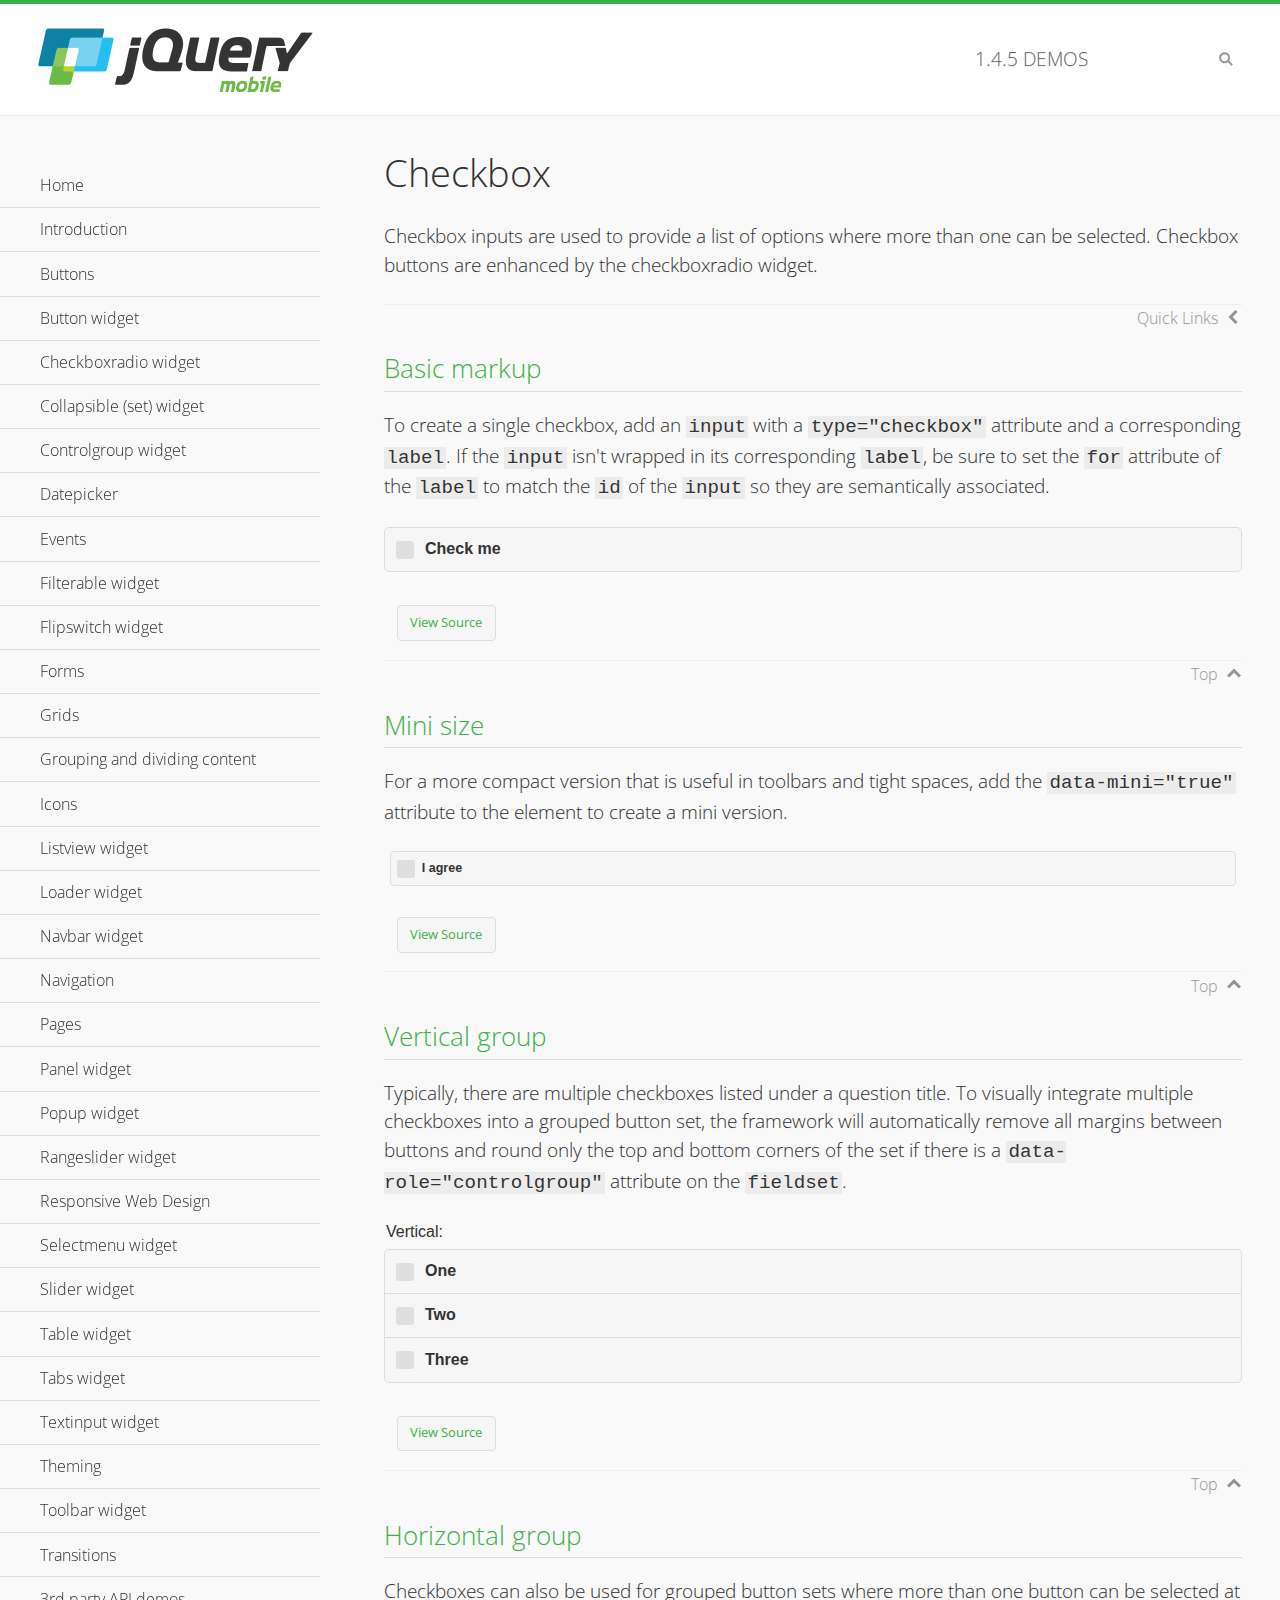
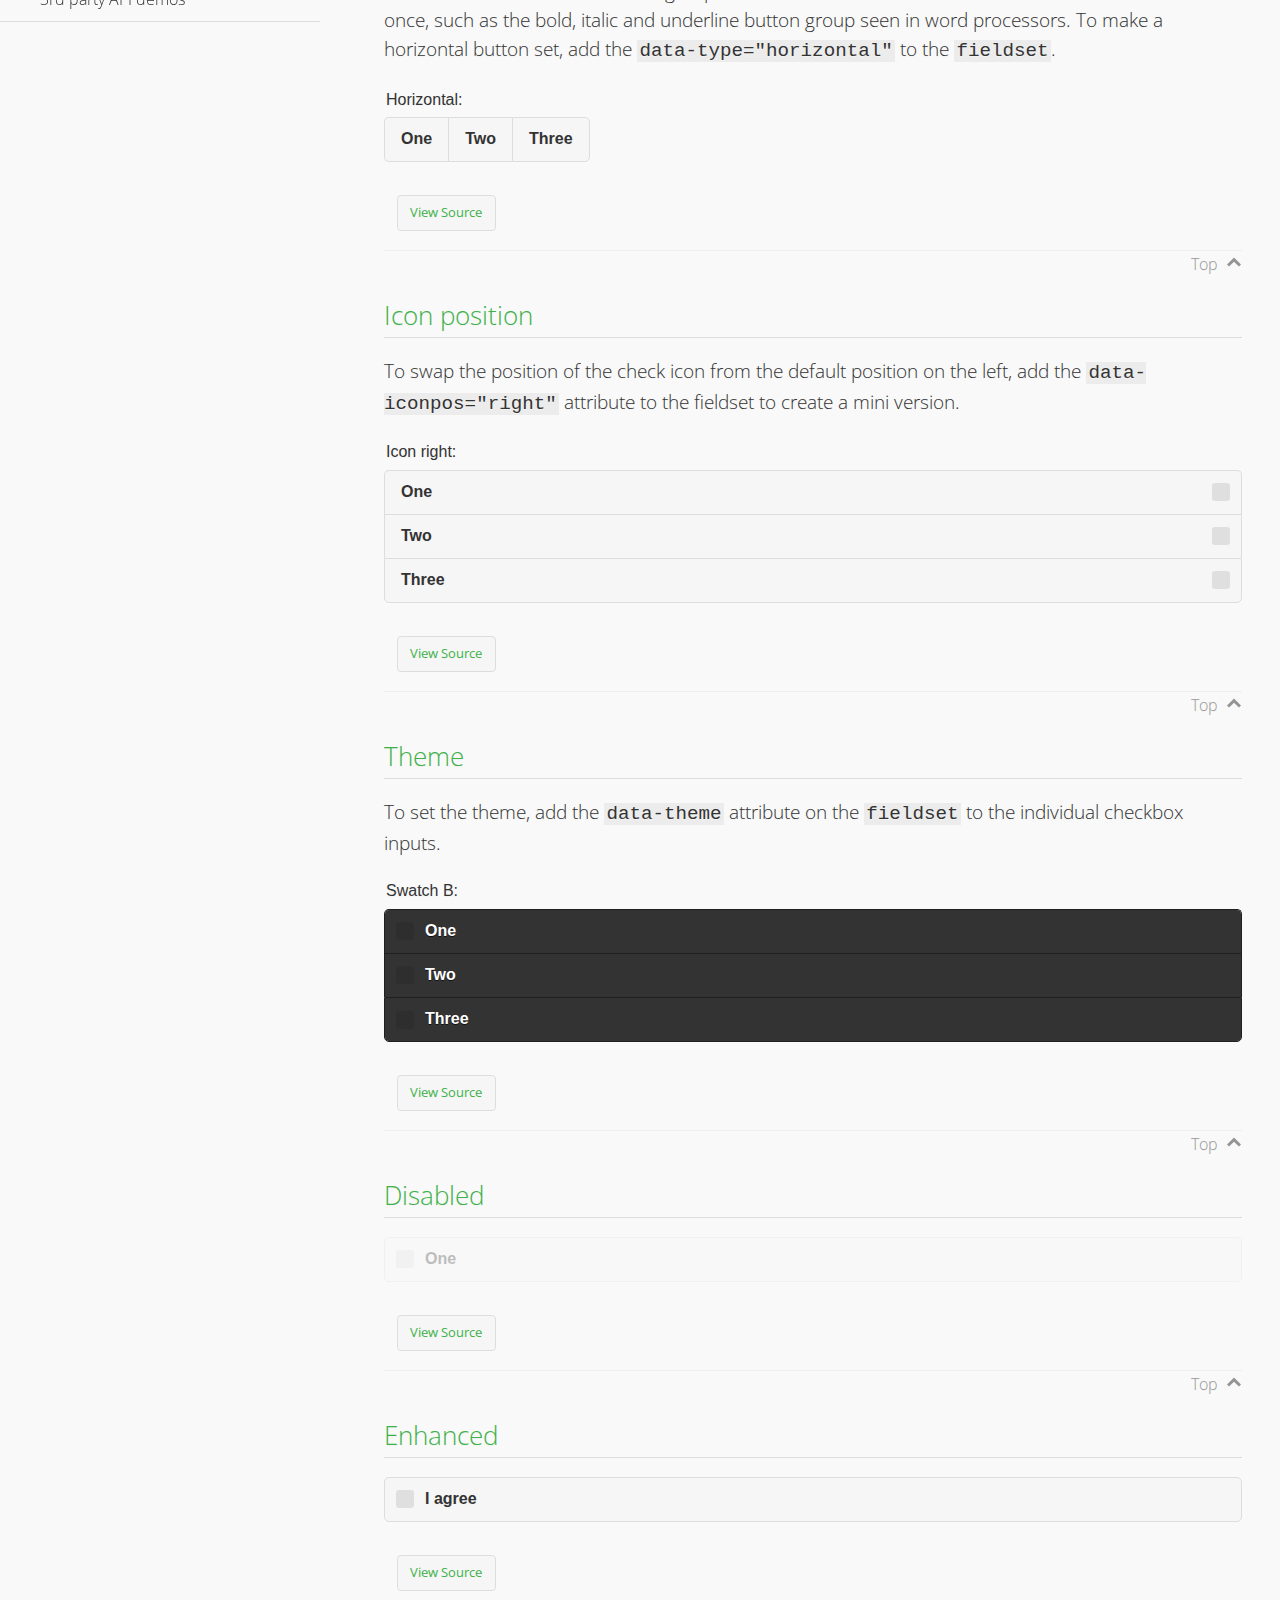
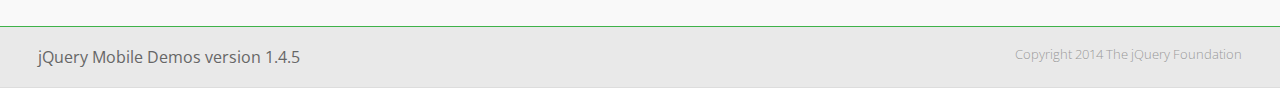
<file: src/main/webapp/resources/jquery/demos/checkboxradio-checkbox/index.html>
<!DOCTYPE html>
<html>
<head>
	<meta charset="utf-8">
	<meta name="viewport" content="width=device-width, initial-scale=1">
	<title>Checkbox - jQuery Mobile Demos</title>
	<link rel="shortcut icon" href="../favicon.ico">
	<link rel="stylesheet" href="http://fonts.googleapis.com/css?family=Open+Sans:300,400,700">
	<link rel="stylesheet" href="../css/themes/default/jquery.mobile-1.4.5.min.css">
	<link rel="stylesheet" href="../_assets/css/jqm-demos.css">
	<script src="../js/jquery.js"></script>
	<script src="../_assets/js/index.js"></script>
	<script src="../js/jquery.mobile-1.4.5.min.js"></script>
</head>
<body>
<div data-role="page" class="jqm-demos" data-quicklinks="true">

	<div data-role="header" class="jqm-header">
		<h2><a href="../" title="jQuery Mobile Demos home"><img src="../_assets/img/jquery-logo.png" alt="jQuery Mobile"></a></h2>
		<p><span class="jqm-version"></span> Demos</p>
		<a href="#" class="jqm-navmenu-link ui-btn ui-btn-icon-notext ui-corner-all ui-icon-bars ui-nodisc-icon ui-alt-icon ui-btn-left">Menu</a>
		<a href="#" class="jqm-search-link ui-btn ui-btn-icon-notext ui-corner-all ui-icon-search ui-nodisc-icon ui-alt-icon ui-btn-right">Search</a>
	</div><!-- /header -->

	<div role="main" class="ui-content jqm-content">

		<h1>Checkbox</h1>

		<p>Checkbox inputs are used to provide a list of options where more than one can be selected. Checkbox buttons are enhanced by the checkboxradio widget.</p>

		<h2>Basic markup</h2>

		<p>To create a single checkbox, add an <code>input</code> with a <code>type="checkbox"</code> attribute and a corresponding <code>label</code>. If the <code>input</code> isn't wrapped in its corresponding <code>label</code>, be sure to set the <code>for</code> attribute of the <code>label</code> to match the <code>id</code> of the <code>input</code> so they are semantically associated.</p>

		<div data-demo-html="true">
			<form>
				<label>
					<input type="checkbox" name="checkbox-0 ">Check me
				</label>
			</form>
		</div><!--/demo-html -->

		<h2>Mini size</h2>

		<p>For a more compact version that is useful in toolbars and tight spaces, add the <code>data-mini="true"</code> attribute to the element to create a mini version. </p>

		<div data-demo-html="true">
			<form>
				<input type="checkbox" name="checkbox-mini-0" id="checkbox-mini-0" data-mini="true">
				<label for="checkbox-mini-0">I agree</label>
			</form>
		</div><!--/demo-html -->

		<h2>Vertical group</h2>

		<p>Typically, there are multiple checkboxes listed under a question title. To visually integrate multiple checkboxes into a grouped button set, the framework will automatically remove all margins between buttons and round only the top and bottom corners of the set if there is a <code> data-role="controlgroup"</code> attribute on the <code>fieldset</code>.</p>

		<div data-demo-html="true">
			<form>
				<fieldset data-role="controlgroup">
					<legend>Vertical:</legend>
					<input type="checkbox" name="checkbox-v-2a" id="checkbox-v-2a">
					<label for="checkbox-v-2a">One</label>
					<input type="checkbox" name="checkbox-v-2b" id="checkbox-v-2b">
					<label for="checkbox-v-2b">Two</label>
					<input type="checkbox" name="checkbox-v-2c" id="checkbox-v-2c">
					<label for="checkbox-v-2c">Three</label>
				</fieldset>
			</form>
		</div><!--/demo-html -->

		<h2>Horizontal group</h2>

		<p>Checkboxes can also be used for grouped button sets where more than one button can be selected at once, such as the bold, italic and underline button group seen in word processors. To make a horizontal button set, add the <code> data-type="horizontal"</code> to the <code>fieldset</code>.</p>

		<div data-demo-html="true">
			<form>
				<fieldset data-role="controlgroup" data-type="horizontal">
					<legend>Horizontal:</legend>
					<input type="checkbox" name="checkbox-h-2a" id="checkbox-h-2a">
					<label for="checkbox-h-2a">One</label>
					<input type="checkbox" name="checkbox-h-2b" id="checkbox-h-2b">
					<label for="checkbox-h-2b">Two</label>
					<input type="checkbox" name="checkbox-h-2c" id="checkbox-h-2c">
					<label for="checkbox-h-2c">Three</label>
				</fieldset>
			</form>
		</div><!--/demo-html -->

		<h2>Icon position</h2>

		<p>To swap the position of the check icon from the default position on the left, add the <code>data-iconpos="right"</code> attribute to the fieldset to create a mini version. </p>

		<div data-demo-html="true">
			<form>
				<fieldset data-role="controlgroup" data-iconpos="right">
					<legend>Icon right:</legend>
					<input type="checkbox" name="checkbox-h-6a" id="checkbox-h-6a">
					<label for="checkbox-h-6a">One</label>
					<input type="checkbox" name="checkbox-h-6b" id="checkbox-h-6b">
					<label for="checkbox-h-6b">Two</label>
					<input type="checkbox" name="checkbox-h-6c" id="checkbox-h-6c">
					<label for="checkbox-h-6c">Three</label>
				</fieldset>
			</form>
		</div><!--/demo-html -->

		<h2>Theme</h2>

		<p>To set the theme, add the <code>data-theme</code> attribute on the <code>fieldset</code> to the individual checkbox inputs.</p>

		<div data-demo-html="true">
			<form>
				<fieldset data-role="controlgroup">
					<legend>Swatch B:</legend>
					<input type="checkbox" name="checkbox-t-2a" id="checkbox-t-2a" data-theme="b">
					<label for="checkbox-t-2a">One</label>
					<input type="checkbox" name="checkbox-t-2b" id="checkbox-t-2b" data-theme="b">
					<label for="checkbox-t-2b">Two</label>
					<input type="checkbox" name="checkbox-t-2c" id="checkbox-t-2c" data-theme="b">
					<label for="checkbox-t-2c">Three</label>
				</fieldset>
			</form>
		</div><!--/demo-html -->

		<h2>Disabled</h2>

		<div data-demo-html="true">
			<form>
				<input disabled type="checkbox" name="checkbox-t-3a" id="checkbox-t-3a" data-theme="a">
				<label for="checkbox-t-3a">One</label>
			</form>
		</div><!--/demo-html -->

		<h2>Enhanced</h2>

		<div data-demo-html="true">
			<div class="ui-checkbox">
				<label for="checkbox-enhanced" class="ui-btn ui-corner-all ui-btn-inherit ui-btn-icon-left ui-checkbox-off">I agree</label>
				<input type="checkbox" name="checkbox-enhanced" id="checkbox-enhanced" data-enhanced="true">
			</div>
		</div><!--/demo-html -->

	</div><!-- /content -->
	    <div data-role="panel" class="jqm-navmenu-panel" data-position="left" data-display="overlay" data-theme="a">
	    	<ul class="jqm-list ui-alt-icon ui-nodisc-icon">
<li data-filtertext="demos homepage" data-icon="home"><a href=".././">Home</a></li>
<li data-filtertext="introduction overview getting started"><a href="../intro/" data-ajax="false">Introduction</a></li>
<li data-filtertext="buttons button markup buttonmarkup method anchor link button element"><a href="../button-markup/" data-ajax="false">Buttons</a></li>
<li data-filtertext="form button widget input button submit reset"><a href="../button/" data-ajax="false">Button widget</a></li>
<li data-role="collapsible" data-enhanced="true" data-collapsed-icon="carat-d" data-expanded-icon="carat-u" data-iconpos="right" data-inset="false" class="ui-collapsible ui-collapsible-themed-content ui-collapsible-collapsed">
	<h3 class="ui-collapsible-heading ui-collapsible-heading-collapsed">
		<a href="#" class="ui-collapsible-heading-toggle ui-btn ui-btn-icon-right ui-btn-inherit ui-icon-carat-d">
		    Checkboxradio widget<span class="ui-collapsible-heading-status"> click to expand contents</span>
		</a>
	</h3>
	<div class="ui-collapsible-content ui-body-inherit ui-collapsible-content-collapsed" aria-hidden="true">
		<ul>
			<li data-filtertext="form checkboxradio widget checkbox input checkboxes controlgroups"><a href="../checkboxradio-checkbox/" data-ajax="false">Checkboxes</a></li>
			<li data-filtertext="form checkboxradio widget radio input radio buttons controlgroups"><a href="../checkboxradio-radio/" data-ajax="false">Radio buttons</a></li>
		</ul>
	</div>
</li>
<li data-role="collapsible" data-enhanced="true" data-collapsed-icon="carat-d" data-expanded-icon="carat-u" data-iconpos="right" data-inset="false" class="ui-collapsible ui-collapsible-themed-content ui-collapsible-collapsed">
	<h3 class="ui-collapsible-heading ui-collapsible-heading-collapsed">
		<a href="#" class="ui-collapsible-heading-toggle ui-btn ui-btn-icon-right ui-btn-inherit ui-icon-carat-d">
			Collapsible (set) widget<span class="ui-collapsible-heading-status"> click to expand contents</span>
		</a>
	</h3>
	<div class="ui-collapsible-content ui-body-inherit ui-collapsible-content-collapsed" aria-hidden="true">
		<ul>
			<li data-filtertext="collapsibles content formatting"><a href="../collapsible/" data-ajax="false">Collapsible</a></li>
			<li data-filtertext="dynamic collapsible set accordion append expand"><a href="../collapsible-dynamic/" data-ajax="false">Dynamic collapsibles</a></li>
			<li data-filtertext="accordions collapsible set widget content formatting grouped collapsibles"><a href="../collapsibleset/" data-ajax="false">Collapsible set</a></li>
		</ul>
	</div>
</li>
<li data-role="collapsible" data-enhanced="true" data-collapsed-icon="carat-d" data-expanded-icon="carat-u" data-iconpos="right" data-inset="false" class="ui-collapsible ui-collapsible-themed-content ui-collapsible-collapsed">
	<h3 class="ui-collapsible-heading ui-collapsible-heading-collapsed">
		<a href="#" class="ui-collapsible-heading-toggle ui-btn ui-btn-icon-right ui-btn-inherit ui-icon-carat-d">
			Controlgroup widget<span class="ui-collapsible-heading-status"> click to expand contents</span>
		</a>
	</h3>
	<div class="ui-collapsible-content ui-body-inherit ui-collapsible-content-collapsed" aria-hidden="true">
		<ul>
			<li data-filtertext="controlgroups selectmenu checkboxradio input grouped buttons horizontal vertical"><a href="../controlgroup/" data-ajax="false">Controlgroup</a></li>
			<li data-filtertext="dynamic controlgroup dynamically add buttons"><a href="../controlgroup-dynamic/" data-ajax="false">Dynamic controlgroups</a></li>
		</ul>
	</div>
</li>
<li data-filtertext="form datepicker widget date input"><a href="../datepicker/" data-ajax="false">Datepicker</a></li>
<li data-role="collapsible" data-enhanced="true" data-collapsed-icon="carat-d" data-expanded-icon="carat-u" data-iconpos="right" data-inset="false" class="ui-collapsible ui-collapsible-themed-content ui-collapsible-collapsed">
	<h3 class="ui-collapsible-heading ui-collapsible-heading-collapsed">
		<a href="#" class="ui-collapsible-heading-toggle ui-btn ui-btn-icon-right ui-btn-inherit ui-icon-carat-d">
			Events<span class="ui-collapsible-heading-status"> click to expand contents</span>
		</a>
	</h3>
	<div class="ui-collapsible-content ui-body-inherit ui-collapsible-content-collapsed" aria-hidden="true">
		<ul>
			<li data-filtertext="swipe to delete list items listviews swipe events"><a href="../swipe-list/" data-ajax="false">Swipe list items</a></li>
			<li data-filtertext="swipe to navigate swipe page navigation swipe events"><a href="../swipe-page/" data-ajax="false">Swipe page navigation</a></li>
		</ul>
	</div>
</li>
<li data-filtertext="filterable filter elements sorting searching listview table"><a href="../filterable/" data-ajax="false">Filterable widget</a></li>
<li data-filtertext="form flipswitch widget flip toggle switch binary select checkbox input"><a href="../flipswitch/" data-ajax="false">Flipswitch widget</a></li>
<li data-role="collapsible" data-enhanced="true" data-collapsed-icon="carat-d" data-expanded-icon="carat-u" data-iconpos="right" data-inset="false" class="ui-collapsible ui-collapsible-themed-content ui-collapsible-collapsed">
	<h3 class="ui-collapsible-heading ui-collapsible-heading-collapsed">
		<a href="#" class="ui-collapsible-heading-toggle ui-btn ui-btn-icon-right ui-btn-inherit ui-icon-carat-d">
			Forms<span class="ui-collapsible-heading-status"> click to expand contents</span>
		</a>
	</h3>
	<div class="ui-collapsible-content ui-body-inherit ui-collapsible-content-collapsed" aria-hidden="true">
		<ul>
			<li data-filtertext="forms text checkbox radio range button submit reset inputs selects textarea slider flipswitch label form elements"><a href="../forms/" data-ajax="false">Forms</a></li>
			<li data-filtertext="form hide labels hidden accessible ui-hidden-accessible forms"><a href="../forms-label-hidden-accessible/" data-ajax="false">Hide labels</a></li>
			<li data-filtertext="form field containers fieldcontain ui-field-contain forms"><a href="../forms-field-contain/" data-ajax="false">Field containers</a></li>
			<li data-filtertext="forms disabled form elements"><a href="../forms-disabled/" data-ajax="false">Forms disabled</a></li>
			<li data-filtertext="forms gallery examples overview forms text checkbox radio range button submit reset inputs selects textarea slider flipswitch label form elements"><a href="../forms-gallery/" data-ajax="false">Forms gallery</a></li>
		</ul>
	</div>
</li>
<li data-role="collapsible" data-enhanced="true" data-collapsed-icon="carat-d" data-expanded-icon="carat-u" data-iconpos="right" data-inset="false" class="ui-collapsible ui-collapsible-themed-content ui-collapsible-collapsed">
	<h3 class="ui-collapsible-heading ui-collapsible-heading-collapsed">
		<a href="#" class="ui-collapsible-heading-toggle ui-btn ui-btn-icon-right ui-btn-inherit ui-icon-carat-d">
			Grids<span class="ui-collapsible-heading-status"> click to expand contents</span>
		</a>
	</h3>
	<div class="ui-collapsible-content ui-body-inherit ui-collapsible-content-collapsed" aria-hidden="true">
		<ul>
			<li data-filtertext="grids columns blocks content formatting rwd responsive css framework"><a href="../grids/" data-ajax="false">Grids</a></li>
			<li data-filtertext="buttons in grids css framework"><a href="../grids-buttons/" data-ajax="false">Buttons in grids</a></li>
			<li data-filtertext="custom responsive grids rwd css framework"><a href="../grids-custom-responsive/" data-ajax="false">Custom responsive grids</a></li>
		</ul>
	</div>
</li>
<li data-filtertext="blocks content formatting sections heading"><a href="../body-bar-classes/" data-ajax="false">Grouping and dividing content</a></li>
<li data-role="collapsible" data-enhanced="true" data-collapsed-icon="carat-d" data-expanded-icon="carat-u" data-iconpos="right" data-inset="false" class="ui-collapsible ui-collapsible-themed-content ui-collapsible-collapsed">
	<h3 class="ui-collapsible-heading ui-collapsible-heading-collapsed">
		<a href="#" class="ui-collapsible-heading-toggle ui-btn ui-btn-icon-right ui-btn-inherit ui-icon-carat-d">
			Icons<span class="ui-collapsible-heading-status"> click to expand contents</span>
		</a>
	</h3>
	<div class="ui-collapsible-content ui-body-inherit ui-collapsible-content-collapsed" aria-hidden="true">
		<ul>
			<li data-filtertext="button icons svg disc alt custom icon position"><a href="../icons/" data-ajax="false">Icons</a></li>
			<li data-filtertext=""><a href="../icons-grunticon/" data-ajax="false">Grunticon loader</a></li>
		</ul>
	</div>
</li>
<li data-role="collapsible" data-enhanced="true" data-collapsed-icon="carat-d" data-expanded-icon="carat-u" data-iconpos="right" data-inset="false" class="ui-collapsible ui-collapsible-themed-content ui-collapsible-collapsed">
	<h3 class="ui-collapsible-heading ui-collapsible-heading-collapsed">
		<a href="#" class="ui-collapsible-heading-toggle ui-btn ui-btn-icon-right ui-btn-inherit ui-icon-carat-d">
			Listview widget<span class="ui-collapsible-heading-status"> click to expand contents</span>
		</a>
	</h3>
	<div class="ui-collapsible-content ui-body-inherit ui-collapsible-content-collapsed" aria-hidden="true">
		<ul>
			<li data-filtertext="listview widget thumbnails icons nested split button collapsible ul ol"><a href="../listview/" data-ajax="false">Listview</a></li>
			<li data-filtertext="autocomplete filterable reveal listview filtertextbeforefilter placeholder"><a href="../listview-autocomplete/" data-ajax="false">Listview autocomplete</a></li>
			<li data-filtertext="autocomplete filterable reveal listview remote data filtertextbeforefilter placeholder"><a href="../listview-autocomplete-remote/" data-ajax="false">Listview autocomplete remote data</a></li>
			<li data-filtertext="autodividers anchor jump scroll linkbars listview lists ul ol"><a href="../listview-autodividers-linkbar/" data-ajax="false">Listview autodividers linkbar</a></li>
			<li data-filtertext="listview autodividers selector autodividersselector lists ul ol"><a href="../listview-autodividers-selector/" data-ajax="false">Listview autodividers selector</a></li>
			<li data-filtertext="listview nested list items"><a href="../listview-nested-lists/" data-ajax="false">Nested Listviews</a></li>
			<li data-filtertext="listview collapsible list items flat"><a href="../listview-collapsible-item-flat/" data-ajax="false">Listview collapsible list items (flat)</a></li>
			<li data-filtertext="listview collapsible list indented"><a href="../listview-collapsible-item-indented/" data-ajax="false">Listview collapsible list items (indented)</a></li>
			<li data-filtertext="grid listview responsive grids responsive listviews lists ul"><a href="../listview-grid/" data-ajax="false">Listview responsive grid</a></li>
		</ul>
	</div>
</li>
<li data-filtertext="loader widget page loading navigation overlay spinner"><a href="../loader/" data-ajax="false">Loader widget</a></li>
<li data-filtertext="navbar widget navmenu toolbars header footer"><a href="../navbar/" data-ajax="false">Navbar widget</a></li>
<li data-role="collapsible" data-enhanced="true" data-collapsed-icon="carat-d" data-expanded-icon="carat-u" data-iconpos="right" data-inset="false" class="ui-collapsible ui-collapsible-themed-content ui-collapsible-collapsed">
	<h3 class="ui-collapsible-heading ui-collapsible-heading-collapsed">
		<a href="#" class="ui-collapsible-heading-toggle ui-btn ui-btn-icon-right ui-btn-inherit ui-icon-carat-d">
			Navigation<span class="ui-collapsible-heading-status"> click to expand contents</span>
		</a>
	</h3>
	<div class="ui-collapsible-content ui-body-inherit ui-collapsible-content-collapsed" aria-hidden="true">
		<ul>
			<li data-filtertext="ajax navigation navigate widget history event method"><a href="../navigation/" data-ajax="false">Navigation</a></li>
			<li data-filtertext="linking pages page links navigation ajax prefetch cache"><a href="../navigation-linking-pages/" data-ajax="false">Linking pages</a></li>
			<!-- <li data-filtertext="php redirect server redirection server-side navigation"><a href="../navigation-php-redirect/" data-ajax="false">PHP redirect demo</a></li>-->
			<li data-filtertext="navigation redirection hash query"><a href="../navigation-hash-processing/" data-ajax="false">Hash processing demo</a></li>
			<li data-filtertext="navigation redirection hash query"><a href="../page-events/" data-ajax="false">Page Navigation Events</a></li>
		</ul>
	</div>
</li>
<li data-role="collapsible" data-enhanced="true" data-collapsed-icon="carat-d" data-expanded-icon="carat-u" data-iconpos="right" data-inset="false" class="ui-collapsible ui-collapsible-themed-content ui-collapsible-collapsed">
	<h3 class="ui-collapsible-heading ui-collapsible-heading-collapsed">
		<a href="#" class="ui-collapsible-heading-toggle ui-btn ui-btn-icon-right ui-btn-inherit ui-icon-carat-d">
			Pages<span class="ui-collapsible-heading-status"> click to expand contents</span>
		</a>
	</h3>
	<div class="ui-collapsible-content ui-body-inherit ui-collapsible-content-collapsed" aria-hidden="true">
		<ul>
			<li data-filtertext="pages page widget ajax navigation"><a href="../pages/" data-ajax="false">Pages</a></li>
			<li data-filtertext="single page"><a href="../pages-single-page/" data-ajax="false">Single page</a></li>
			<li data-filtertext="multipage multi-page page"><a href="../pages-multi-page/" data-ajax="false">Multi-page template</a></li>
			<li data-filtertext="dialog page widget modal popup"><a href="../pages-dialog/" data-ajax="false">Dialog page</a></li>
		</ul>
	</div>
</li>
<li data-role="collapsible" data-enhanced="true" data-collapsed-icon="carat-d" data-expanded-icon="carat-u" data-iconpos="right" data-inset="false" class="ui-collapsible ui-collapsible-themed-content ui-collapsible-collapsed">
	<h3 class="ui-collapsible-heading ui-collapsible-heading-collapsed">
		<a href="#" class="ui-collapsible-heading-toggle ui-btn ui-btn-icon-right ui-btn-inherit ui-icon-carat-d">
			Panel widget<span class="ui-collapsible-heading-status"> click to expand contents</span>
		</a>
	</h3>
	<div class="ui-collapsible-content ui-body-inherit ui-collapsible-content-collapsed" aria-hidden="true">
		<ul>
			<li data-filtertext="panel widget sliding panels reveal push overlay responsive"><a href="../panel/" data-ajax="false">Panel</a></li>
			<li data-filtertext=""><a href="../panel-external/" data-ajax="false">External panels</a></li>
			<li data-filtertext="panel "><a href="../panel-fixed/" data-ajax="false">Fixed panels</a></li>
			<li data-filtertext="panel slide panels sliding panels shadow rwd responsive breakpoint"><a href="../panel-responsive/" data-ajax="false">Panels responsive</a></li>
			<li data-filtertext="panel custom style custom panel width reveal shadow listview panel styling page background wrapper"><a href="../panel-styling/" data-ajax="false">Custom panel style</a></li>
			<li data-filtertext="panel open on swipe"><a href="../panel-swipe-open/" data-ajax="false">Panel open on swipe</a></li>
			<li data-filtertext="panels outside page internal external toolbars"><a href="../panel-external-internal/" data-ajax="false">Panel external and internal</a></li>
		</ul>
	</div>
</li>
<li data-role="collapsible" data-enhanced="true" data-collapsed-icon="carat-d" data-expanded-icon="carat-u" data-iconpos="right" data-inset="false" class="ui-collapsible ui-collapsible-themed-content ui-collapsible-collapsed">
	<h3 class="ui-collapsible-heading ui-collapsible-heading-collapsed">
		<a href="#" class="ui-collapsible-heading-toggle ui-btn ui-btn-icon-right ui-btn-inherit ui-icon-carat-d">
			Popup widget<span class="ui-collapsible-heading-status"> click to expand contents</span>
		</a>
	</h3>
	<div class="ui-collapsible-content ui-body-inherit ui-collapsible-content-collapsed" aria-hidden="true">
		<ul>
			<li data-filtertext="popup widget popups dialog modal transition tooltip lightbox form overlay screen flip pop fade transition"><a href="../popup/" data-ajax="false">Popup</a></li>
			<li data-filtertext="popup alignment position"><a href="../popup-alignment/" data-ajax="false">Popup alignment</a></li>
			<li data-filtertext="popup arrow size popups popover"><a href="../popup-arrow-size/" data-ajax="false">Popup arrow size</a></li>
			<li data-filtertext="dynamic popups popup images lightbox"><a href="../popup-dynamic/" data-ajax="false">Dynamic popups</a></li>
			<li data-filtertext="popups with iframes scaling"><a href="../popup-iframe/" data-ajax="false">Popups with iframes</a></li>
			<li data-filtertext="popup image scaling"><a href="../popup-image-scaling/" data-ajax="false">Popup image scaling</a></li>
			<li data-filtertext="external popup outside multi-page"><a href="../popup-outside-multipage/" data-ajax="false">Popup outside multi-page</a></li>
		</ul>
	</div>
</li>
<li data-filtertext="form rangeslider widget dual sliders dual handle sliders range input"><a href="../rangeslider/" data-ajax="false">Rangeslider widget</a></li>
<li data-filtertext="responsive web design rwd adaptive progressive enhancement PE accessible mobile breakpoints media query media queries"><a href="../rwd/" data-ajax="false">Responsive Web Design</a></li>
<li data-role="collapsible" data-enhanced="true" data-collapsed-icon="carat-d" data-expanded-icon="carat-u" data-iconpos="right" data-inset="false" class="ui-collapsible ui-collapsible-themed-content ui-collapsible-collapsed">
	<h3 class="ui-collapsible-heading ui-collapsible-heading-collapsed">
		<a href="#" class="ui-collapsible-heading-toggle ui-btn ui-btn-icon-right ui-btn-inherit ui-icon-carat-d">
			Selectmenu widget<span class="ui-collapsible-heading-status"> click to expand contents</span>
		</a>
	</h3>
	<div class="ui-collapsible-content ui-body-inherit ui-collapsible-content-collapsed" aria-hidden="true">
		<ul>
			<li data-filtertext="form selectmenu widget select input custom select menu selects"><a href="../selectmenu/" data-ajax="false">Selectmenu</a></li>
			<li data-filtertext="form custom select menu selectmenu widget custom menu option optgroup multiple selects"><a href="../selectmenu-custom/" data-ajax="false">Custom select menu</a></li>
			<li data-filtertext="filterable select filter popup dialog"><a href="../selectmenu-custom-filter/" data-ajax="false">Custom select menu with filter</a></li>
		</ul>
	</div>
</li>
<li data-role="collapsible" data-enhanced="true" data-collapsed-icon="carat-d" data-expanded-icon="carat-u" data-iconpos="right" data-inset="false" class="ui-collapsible ui-collapsible-themed-content ui-collapsible-collapsed">
	<h3 class="ui-collapsible-heading ui-collapsible-heading-collapsed">
		<a href="#" class="ui-collapsible-heading-toggle ui-btn ui-btn-icon-right ui-btn-inherit ui-icon-carat-d">
			Slider widget<span class="ui-collapsible-heading-status"> click to expand contents</span>
		</a>
	</h3>
	<div class="ui-collapsible-content ui-body-inherit ui-collapsible-content-collapsed" aria-hidden="true">
		<ul>
			<li data-filtertext="form slider widget range input single sliders"><a href="../slider/" data-ajax="false">Slider</a></li>
			<li data-filtertext="form slider widget flipswitch slider binary select flip toggle switch"><a href="../slider-flipswitch/" data-ajax="false">Slider flip toggle switch</a></li>
			<li data-filtertext="form slider tooltip handle value input range sliders"><a href="../slider-tooltip/" data-ajax="false">Slider tooltip</a></li>
		</ul>
	</div>
</li>
<li data-role="collapsible" data-enhanced="true" data-collapsed-icon="carat-d" data-expanded-icon="carat-u" data-iconpos="right" data-inset="false" class="ui-collapsible ui-collapsible-themed-content ui-collapsible-collapsed">
	<h3 class="ui-collapsible-heading ui-collapsible-heading-collapsed">
		<a href="#" class="ui-collapsible-heading-toggle ui-btn ui-btn-icon-right ui-btn-inherit ui-icon-carat-d">
			Table widget<span class="ui-collapsible-heading-status"> click to expand contents</span>
		</a>
	</h3>
	<div class="ui-collapsible-content ui-body-inherit ui-collapsible-content-collapsed" aria-hidden="true">
		<ul>
			<li data-filtertext="table widget reflow column toggle th td responsive tables rwd hide show tabular"><a href="../table-column-toggle/" data-ajax="false">Table Column Toggle</a></li>
			<li data-filtertext="table column toggle phone comparison demo"><a href="../table-column-toggle-example/" data-ajax="false">Table Column Toggle demo</a></li>
			<li data-filtertext="responsive tables table column toggle heading groups rwd breakpoint"><a href="../table-column-toggle-heading-groups/" data-ajax="false">Table Column Toggle heading groups</a></li>
			<li data-filtertext="responsive tables table column toggle hide rwd breakpoint customization options"><a href="../table-column-toggle-options/" data-ajax="false">Table Column Toggle options</a></li>
			<li data-filtertext="table reflow th td responsive rwd columns tabular"><a href="../table-reflow/" data-ajax="false">Table Reflow</a></li>
			<li data-filtertext="responsive tables table reflow heading groups rwd breakpoint"><a href="../table-reflow-heading-groups/" data-ajax="false">Table Reflow heading groups</a></li>
			<li data-filtertext="responsive tables table reflow stripes strokes table style"><a href="../table-reflow-stripes-strokes/" data-ajax="false">Table Reflow stripes and strokes</a></li>
			<li data-filtertext="responsive tables table reflow stack custom styles"><a href="../table-reflow-styling/" data-ajax="false">Table Reflow custom styles</a></li>
		</ul>
	</div>
</li>
<li data-filtertext="ui tabs widget"><a href="../tabs/" data-ajax="false">Tabs widget</a></li>
<li data-filtertext="form textinput widget text input textarea number date time tel email file color password"><a href="../textinput/" data-ajax="false">Textinput widget</a></li>
<li data-role="collapsible" data-enhanced="true" data-collapsed-icon="carat-d" data-expanded-icon="carat-u" data-iconpos="right" data-inset="false" class="ui-collapsible ui-collapsible-themed-content ui-collapsible-collapsed">
	<h3 class="ui-collapsible-heading ui-collapsible-heading-collapsed">
		<a href="#" class="ui-collapsible-heading-toggle ui-btn ui-btn-icon-right ui-btn-inherit ui-icon-carat-d">
			Theming<span class="ui-collapsible-heading-status"> click to expand contents</span>
		</a>
	</h3>
	<div class="ui-collapsible-content ui-body-inherit ui-collapsible-content-collapsed" aria-hidden="true">
		<ul>
			<li data-filtertext="default theme swatches theming style css"><a href="../theme-default/" data-ajax="false">Default theme</a></li>
			<li data-filtertext="classic theme old theme swatches theming style css"><a href="../theme-classic/" data-ajax="false">Classic theme</a></li>
		</ul>
	</div>
</li>
<li data-role="collapsible" data-enhanced="true" data-collapsed-icon="carat-d" data-expanded-icon="carat-u" data-iconpos="right" data-inset="false" class="ui-collapsible ui-collapsible-themed-content ui-collapsible-collapsed">
	<h3 class="ui-collapsible-heading ui-collapsible-heading-collapsed">
		<a href="#" class="ui-collapsible-heading-toggle ui-btn ui-btn-icon-right ui-btn-inherit ui-icon-carat-d">
			Toolbar widget<span class="ui-collapsible-heading-status"> click to expand contents</span>
		</a>
	</h3>
	<div class="ui-collapsible-content ui-body-inherit ui-collapsible-content-collapsed" aria-hidden="true">
		<ul>
			<li data-filtertext="toolbar widget header footer toolbars fixed fullscreen external sections"><a href="../toolbar/" data-ajax="false">Toolbar</a></li>
			<li data-filtertext="dynamic toolbars dynamically add toolbar header footer"><a href="../toolbar-dynamic/" data-ajax="false">Dynamic toolbars</a></li>
			<li data-filtertext="external toolbars header footer"><a href="../toolbar-external/" data-ajax="false">External toolbars</a></li>
			<li data-filtertext="fixed toolbars header footer"><a href="../toolbar-fixed/" data-ajax="false">Fixed toolbars</a></li>
			<li data-filtertext="fixed fullscreen toolbars header footer"><a href="../toolbar-fixed-fullscreen/" data-ajax="false">Fullscreen toolbars</a></li>
			<li data-filtertext="external fixed toolbars header footer"><a href="../toolbar-fixed-external/" data-ajax="false">Fixed external toolbars</a></li>
			<li data-filtertext="external persistent toolbars header footer navbar navmenu"><a href="../toolbar-fixed-persistent/" data-ajax="false">Persistent toolbars</a></li>
			<li data-filtertext="external ajax optimized toolbars persistent toolbars header footer navbar"><a href="../toolbar-fixed-persistent-optimized/" data-ajax="false">Ajax optimized toolbars</a></li>
			<li data-filtertext="form in toolbars header footer"><a href="../toolbar-fixed-forms/" data-ajax="false">Form in toolbar</a></li>
		</ul>
	</div>
</li>
<li data-filtertext="page transitions animated pages popup navigation flip slide fade pop"><a href="../transitions/" data-ajax="false">Transitions</a></li>
<li data-role="collapsible" data-enhanced="true" data-collapsed-icon="carat-d" data-expanded-icon="carat-u" data-iconpos="right" data-inset="false" class="ui-collapsible ui-collapsible-themed-content ui-collapsible-collapsed">
	<h3 class="ui-collapsible-heading ui-collapsible-heading-collapsed">
		<a href="#" class="ui-collapsible-heading-toggle ui-btn ui-btn-icon-right ui-btn-inherit ui-icon-carat-d">
			3rd party API demos<span class="ui-collapsible-heading-status"> click to expand contents</span>
		</a>
	</h3>
	<div class="ui-collapsible-content ui-body-inherit ui-collapsible-content-collapsed" aria-hidden="true">
		<ul>
			<li data-filtertext="backbone requirejs navigation router"><a href="../backbone-requirejs/" data-ajax="false">Backbone RequireJS</a></li>
			<li data-filtertext="google maps geolocation demo"><a href="../map-geolocation/" data-ajax="false">Google Maps geolocation</a></li>
			<li data-filtertext="google maps hybrid"><a href="../map-list-toggle/" data-ajax="false">Google Maps list toggle</a></li>
		</ul>
	</div>
</li>



		     </ul>
		</div><!-- /panel -->


	<div data-role="footer" data-position="fixed" data-tap-toggle="false" class="jqm-footer">
		<p>jQuery Mobile Demos version <span class="jqm-version"></span></p>
		<p>Copyright 2014 The jQuery Foundation</p>
	</div><!-- /footer -->
	<!-- TODO: This should become an external panel so we can add input to markup (unique ID) -->
    <div data-role="panel" class="jqm-search-panel" data-position="right" data-display="overlay" data-theme="a">
		<div class="jqm-search">
			<ul class="jqm-list" data-filter-placeholder="Search demos..." data-filter-reveal="true">
<li data-filtertext="demos homepage" data-icon="home"><a href=".././">Home</a></li>
<li data-filtertext="introduction overview getting started"><a href="../intro/" data-ajax="false">Introduction</a></li>
<li data-filtertext="buttons button markup buttonmarkup method anchor link button element"><a href="../button-markup/" data-ajax="false">Buttons</a></li>
<li data-filtertext="form button widget input button submit reset"><a href="../button/" data-ajax="false">Button widget</a></li>
<li data-role="collapsible" data-enhanced="true" data-collapsed-icon="carat-d" data-expanded-icon="carat-u" data-iconpos="right" data-inset="false" class="ui-collapsible ui-collapsible-themed-content ui-collapsible-collapsed">
	<h3 class="ui-collapsible-heading ui-collapsible-heading-collapsed">
		<a href="#" class="ui-collapsible-heading-toggle ui-btn ui-btn-icon-right ui-btn-inherit ui-icon-carat-d">
		    Checkboxradio widget<span class="ui-collapsible-heading-status"> click to expand contents</span>
		</a>
	</h3>
	<div class="ui-collapsible-content ui-body-inherit ui-collapsible-content-collapsed" aria-hidden="true">
		<ul>
			<li data-filtertext="form checkboxradio widget checkbox input checkboxes controlgroups"><a href="../checkboxradio-checkbox/" data-ajax="false">Checkboxes</a></li>
			<li data-filtertext="form checkboxradio widget radio input radio buttons controlgroups"><a href="../checkboxradio-radio/" data-ajax="false">Radio buttons</a></li>
		</ul>
	</div>
</li>
<li data-role="collapsible" data-enhanced="true" data-collapsed-icon="carat-d" data-expanded-icon="carat-u" data-iconpos="right" data-inset="false" class="ui-collapsible ui-collapsible-themed-content ui-collapsible-collapsed">
	<h3 class="ui-collapsible-heading ui-collapsible-heading-collapsed">
		<a href="#" class="ui-collapsible-heading-toggle ui-btn ui-btn-icon-right ui-btn-inherit ui-icon-carat-d">
			Collapsible (set) widget<span class="ui-collapsible-heading-status"> click to expand contents</span>
		</a>
	</h3>
	<div class="ui-collapsible-content ui-body-inherit ui-collapsible-content-collapsed" aria-hidden="true">
		<ul>
			<li data-filtertext="collapsibles content formatting"><a href="../collapsible/" data-ajax="false">Collapsible</a></li>
			<li data-filtertext="dynamic collapsible set accordion append expand"><a href="../collapsible-dynamic/" data-ajax="false">Dynamic collapsibles</a></li>
			<li data-filtertext="accordions collapsible set widget content formatting grouped collapsibles"><a href="../collapsibleset/" data-ajax="false">Collapsible set</a></li>
		</ul>
	</div>
</li>
<li data-role="collapsible" data-enhanced="true" data-collapsed-icon="carat-d" data-expanded-icon="carat-u" data-iconpos="right" data-inset="false" class="ui-collapsible ui-collapsible-themed-content ui-collapsible-collapsed">
	<h3 class="ui-collapsible-heading ui-collapsible-heading-collapsed">
		<a href="#" class="ui-collapsible-heading-toggle ui-btn ui-btn-icon-right ui-btn-inherit ui-icon-carat-d">
			Controlgroup widget<span class="ui-collapsible-heading-status"> click to expand contents</span>
		</a>
	</h3>
	<div class="ui-collapsible-content ui-body-inherit ui-collapsible-content-collapsed" aria-hidden="true">
		<ul>
			<li data-filtertext="controlgroups selectmenu checkboxradio input grouped buttons horizontal vertical"><a href="../controlgroup/" data-ajax="false">Controlgroup</a></li>
			<li data-filtertext="dynamic controlgroup dynamically add buttons"><a href="../controlgroup-dynamic/" data-ajax="false">Dynamic controlgroups</a></li>
		</ul>
	</div>
</li>
<li data-filtertext="form datepicker widget date input"><a href="../datepicker/" data-ajax="false">Datepicker</a></li>
<li data-role="collapsible" data-enhanced="true" data-collapsed-icon="carat-d" data-expanded-icon="carat-u" data-iconpos="right" data-inset="false" class="ui-collapsible ui-collapsible-themed-content ui-collapsible-collapsed">
	<h3 class="ui-collapsible-heading ui-collapsible-heading-collapsed">
		<a href="#" class="ui-collapsible-heading-toggle ui-btn ui-btn-icon-right ui-btn-inherit ui-icon-carat-d">
			Events<span class="ui-collapsible-heading-status"> click to expand contents</span>
		</a>
	</h3>
	<div class="ui-collapsible-content ui-body-inherit ui-collapsible-content-collapsed" aria-hidden="true">
		<ul>
			<li data-filtertext="swipe to delete list items listviews swipe events"><a href="../swipe-list/" data-ajax="false">Swipe list items</a></li>
			<li data-filtertext="swipe to navigate swipe page navigation swipe events"><a href="../swipe-page/" data-ajax="false">Swipe page navigation</a></li>
		</ul>
	</div>
</li>
<li data-filtertext="filterable filter elements sorting searching listview table"><a href="../filterable/" data-ajax="false">Filterable widget</a></li>
<li data-filtertext="form flipswitch widget flip toggle switch binary select checkbox input"><a href="../flipswitch/" data-ajax="false">Flipswitch widget</a></li>
<li data-role="collapsible" data-enhanced="true" data-collapsed-icon="carat-d" data-expanded-icon="carat-u" data-iconpos="right" data-inset="false" class="ui-collapsible ui-collapsible-themed-content ui-collapsible-collapsed">
	<h3 class="ui-collapsible-heading ui-collapsible-heading-collapsed">
		<a href="#" class="ui-collapsible-heading-toggle ui-btn ui-btn-icon-right ui-btn-inherit ui-icon-carat-d">
			Forms<span class="ui-collapsible-heading-status"> click to expand contents</span>
		</a>
	</h3>
	<div class="ui-collapsible-content ui-body-inherit ui-collapsible-content-collapsed" aria-hidden="true">
		<ul>
			<li data-filtertext="forms text checkbox radio range button submit reset inputs selects textarea slider flipswitch label form elements"><a href="../forms/" data-ajax="false">Forms</a></li>
			<li data-filtertext="form hide labels hidden accessible ui-hidden-accessible forms"><a href="../forms-label-hidden-accessible/" data-ajax="false">Hide labels</a></li>
			<li data-filtertext="form field containers fieldcontain ui-field-contain forms"><a href="../forms-field-contain/" data-ajax="false">Field containers</a></li>
			<li data-filtertext="forms disabled form elements"><a href="../forms-disabled/" data-ajax="false">Forms disabled</a></li>
			<li data-filtertext="forms gallery examples overview forms text checkbox radio range button submit reset inputs selects textarea slider flipswitch label form elements"><a href="../forms-gallery/" data-ajax="false">Forms gallery</a></li>
		</ul>
	</div>
</li>
<li data-role="collapsible" data-enhanced="true" data-collapsed-icon="carat-d" data-expanded-icon="carat-u" data-iconpos="right" data-inset="false" class="ui-collapsible ui-collapsible-themed-content ui-collapsible-collapsed">
	<h3 class="ui-collapsible-heading ui-collapsible-heading-collapsed">
		<a href="#" class="ui-collapsible-heading-toggle ui-btn ui-btn-icon-right ui-btn-inherit ui-icon-carat-d">
			Grids<span class="ui-collapsible-heading-status"> click to expand contents</span>
		</a>
	</h3>
	<div class="ui-collapsible-content ui-body-inherit ui-collapsible-content-collapsed" aria-hidden="true">
		<ul>
			<li data-filtertext="grids columns blocks content formatting rwd responsive css framework"><a href="../grids/" data-ajax="false">Grids</a></li>
			<li data-filtertext="buttons in grids css framework"><a href="../grids-buttons/" data-ajax="false">Buttons in grids</a></li>
			<li data-filtertext="custom responsive grids rwd css framework"><a href="../grids-custom-responsive/" data-ajax="false">Custom responsive grids</a></li>
		</ul>
	</div>
</li>
<li data-filtertext="blocks content formatting sections heading"><a href="../body-bar-classes/" data-ajax="false">Grouping and dividing content</a></li>
<li data-role="collapsible" data-enhanced="true" data-collapsed-icon="carat-d" data-expanded-icon="carat-u" data-iconpos="right" data-inset="false" class="ui-collapsible ui-collapsible-themed-content ui-collapsible-collapsed">
	<h3 class="ui-collapsible-heading ui-collapsible-heading-collapsed">
		<a href="#" class="ui-collapsible-heading-toggle ui-btn ui-btn-icon-right ui-btn-inherit ui-icon-carat-d">
			Icons<span class="ui-collapsible-heading-status"> click to expand contents</span>
		</a>
	</h3>
	<div class="ui-collapsible-content ui-body-inherit ui-collapsible-content-collapsed" aria-hidden="true">
		<ul>
			<li data-filtertext="button icons svg disc alt custom icon position"><a href="../icons/" data-ajax="false">Icons</a></li>
			<li data-filtertext=""><a href="../icons-grunticon/" data-ajax="false">Grunticon loader</a></li>
		</ul>
	</div>
</li>
<li data-role="collapsible" data-enhanced="true" data-collapsed-icon="carat-d" data-expanded-icon="carat-u" data-iconpos="right" data-inset="false" class="ui-collapsible ui-collapsible-themed-content ui-collapsible-collapsed">
	<h3 class="ui-collapsible-heading ui-collapsible-heading-collapsed">
		<a href="#" class="ui-collapsible-heading-toggle ui-btn ui-btn-icon-right ui-btn-inherit ui-icon-carat-d">
			Listview widget<span class="ui-collapsible-heading-status"> click to expand contents</span>
		</a>
	</h3>
	<div class="ui-collapsible-content ui-body-inherit ui-collapsible-content-collapsed" aria-hidden="true">
		<ul>
			<li data-filtertext="listview widget thumbnails icons nested split button collapsible ul ol"><a href="../listview/" data-ajax="false">Listview</a></li>
			<li data-filtertext="autocomplete filterable reveal listview filtertextbeforefilter placeholder"><a href="../listview-autocomplete/" data-ajax="false">Listview autocomplete</a></li>
			<li data-filtertext="autocomplete filterable reveal listview remote data filtertextbeforefilter placeholder"><a href="../listview-autocomplete-remote/" data-ajax="false">Listview autocomplete remote data</a></li>
			<li data-filtertext="autodividers anchor jump scroll linkbars listview lists ul ol"><a href="../listview-autodividers-linkbar/" data-ajax="false">Listview autodividers linkbar</a></li>
			<li data-filtertext="listview autodividers selector autodividersselector lists ul ol"><a href="../listview-autodividers-selector/" data-ajax="false">Listview autodividers selector</a></li>
			<li data-filtertext="listview nested list items"><a href="../listview-nested-lists/" data-ajax="false">Nested Listviews</a></li>
			<li data-filtertext="listview collapsible list items flat"><a href="../listview-collapsible-item-flat/" data-ajax="false">Listview collapsible list items (flat)</a></li>
			<li data-filtertext="listview collapsible list indented"><a href="../listview-collapsible-item-indented/" data-ajax="false">Listview collapsible list items (indented)</a></li>
			<li data-filtertext="grid listview responsive grids responsive listviews lists ul"><a href="../listview-grid/" data-ajax="false">Listview responsive grid</a></li>
		</ul>
	</div>
</li>
<li data-filtertext="loader widget page loading navigation overlay spinner"><a href="../loader/" data-ajax="false">Loader widget</a></li>
<li data-filtertext="navbar widget navmenu toolbars header footer"><a href="../navbar/" data-ajax="false">Navbar widget</a></li>
<li data-role="collapsible" data-enhanced="true" data-collapsed-icon="carat-d" data-expanded-icon="carat-u" data-iconpos="right" data-inset="false" class="ui-collapsible ui-collapsible-themed-content ui-collapsible-collapsed">
	<h3 class="ui-collapsible-heading ui-collapsible-heading-collapsed">
		<a href="#" class="ui-collapsible-heading-toggle ui-btn ui-btn-icon-right ui-btn-inherit ui-icon-carat-d">
			Navigation<span class="ui-collapsible-heading-status"> click to expand contents</span>
		</a>
	</h3>
	<div class="ui-collapsible-content ui-body-inherit ui-collapsible-content-collapsed" aria-hidden="true">
		<ul>
			<li data-filtertext="ajax navigation navigate widget history event method"><a href="../navigation/" data-ajax="false">Navigation</a></li>
			<li data-filtertext="linking pages page links navigation ajax prefetch cache"><a href="../navigation-linking-pages/" data-ajax="false">Linking pages</a></li>
			<!-- <li data-filtertext="php redirect server redirection server-side navigation"><a href="../navigation-php-redirect/" data-ajax="false">PHP redirect demo</a></li>-->
			<li data-filtertext="navigation redirection hash query"><a href="../navigation-hash-processing/" data-ajax="false">Hash processing demo</a></li>
			<li data-filtertext="navigation redirection hash query"><a href="../page-events/" data-ajax="false">Page Navigation Events</a></li>
		</ul>
	</div>
</li>
<li data-role="collapsible" data-enhanced="true" data-collapsed-icon="carat-d" data-expanded-icon="carat-u" data-iconpos="right" data-inset="false" class="ui-collapsible ui-collapsible-themed-content ui-collapsible-collapsed">
	<h3 class="ui-collapsible-heading ui-collapsible-heading-collapsed">
		<a href="#" class="ui-collapsible-heading-toggle ui-btn ui-btn-icon-right ui-btn-inherit ui-icon-carat-d">
			Pages<span class="ui-collapsible-heading-status"> click to expand contents</span>
		</a>
	</h3>
	<div class="ui-collapsible-content ui-body-inherit ui-collapsible-content-collapsed" aria-hidden="true">
		<ul>
			<li data-filtertext="pages page widget ajax navigation"><a href="../pages/" data-ajax="false">Pages</a></li>
			<li data-filtertext="single page"><a href="../pages-single-page/" data-ajax="false">Single page</a></li>
			<li data-filtertext="multipage multi-page page"><a href="../pages-multi-page/" data-ajax="false">Multi-page template</a></li>
			<li data-filtertext="dialog page widget modal popup"><a href="../pages-dialog/" data-ajax="false">Dialog page</a></li>
		</ul>
	</div>
</li>
<li data-role="collapsible" data-enhanced="true" data-collapsed-icon="carat-d" data-expanded-icon="carat-u" data-iconpos="right" data-inset="false" class="ui-collapsible ui-collapsible-themed-content ui-collapsible-collapsed">
	<h3 class="ui-collapsible-heading ui-collapsible-heading-collapsed">
		<a href="#" class="ui-collapsible-heading-toggle ui-btn ui-btn-icon-right ui-btn-inherit ui-icon-carat-d">
			Panel widget<span class="ui-collapsible-heading-status"> click to expand contents</span>
		</a>
	</h3>
	<div class="ui-collapsible-content ui-body-inherit ui-collapsible-content-collapsed" aria-hidden="true">
		<ul>
			<li data-filtertext="panel widget sliding panels reveal push overlay responsive"><a href="../panel/" data-ajax="false">Panel</a></li>
			<li data-filtertext=""><a href="../panel-external/" data-ajax="false">External panels</a></li>
			<li data-filtertext="panel "><a href="../panel-fixed/" data-ajax="false">Fixed panels</a></li>
			<li data-filtertext="panel slide panels sliding panels shadow rwd responsive breakpoint"><a href="../panel-responsive/" data-ajax="false">Panels responsive</a></li>
			<li data-filtertext="panel custom style custom panel width reveal shadow listview panel styling page background wrapper"><a href="../panel-styling/" data-ajax="false">Custom panel style</a></li>
			<li data-filtertext="panel open on swipe"><a href="../panel-swipe-open/" data-ajax="false">Panel open on swipe</a></li>
			<li data-filtertext="panels outside page internal external toolbars"><a href="../panel-external-internal/" data-ajax="false">Panel external and internal</a></li>
		</ul>
	</div>
</li>
<li data-role="collapsible" data-enhanced="true" data-collapsed-icon="carat-d" data-expanded-icon="carat-u" data-iconpos="right" data-inset="false" class="ui-collapsible ui-collapsible-themed-content ui-collapsible-collapsed">
	<h3 class="ui-collapsible-heading ui-collapsible-heading-collapsed">
		<a href="#" class="ui-collapsible-heading-toggle ui-btn ui-btn-icon-right ui-btn-inherit ui-icon-carat-d">
			Popup widget<span class="ui-collapsible-heading-status"> click to expand contents</span>
		</a>
	</h3>
	<div class="ui-collapsible-content ui-body-inherit ui-collapsible-content-collapsed" aria-hidden="true">
		<ul>
			<li data-filtertext="popup widget popups dialog modal transition tooltip lightbox form overlay screen flip pop fade transition"><a href="../popup/" data-ajax="false">Popup</a></li>
			<li data-filtertext="popup alignment position"><a href="../popup-alignment/" data-ajax="false">Popup alignment</a></li>
			<li data-filtertext="popup arrow size popups popover"><a href="../popup-arrow-size/" data-ajax="false">Popup arrow size</a></li>
			<li data-filtertext="dynamic popups popup images lightbox"><a href="../popup-dynamic/" data-ajax="false">Dynamic popups</a></li>
			<li data-filtertext="popups with iframes scaling"><a href="../popup-iframe/" data-ajax="false">Popups with iframes</a></li>
			<li data-filtertext="popup image scaling"><a href="../popup-image-scaling/" data-ajax="false">Popup image scaling</a></li>
			<li data-filtertext="external popup outside multi-page"><a href="../popup-outside-multipage/" data-ajax="false">Popup outside multi-page</a></li>
		</ul>
	</div>
</li>
<li data-filtertext="form rangeslider widget dual sliders dual handle sliders range input"><a href="../rangeslider/" data-ajax="false">Rangeslider widget</a></li>
<li data-filtertext="responsive web design rwd adaptive progressive enhancement PE accessible mobile breakpoints media query media queries"><a href="../rwd/" data-ajax="false">Responsive Web Design</a></li>
<li data-role="collapsible" data-enhanced="true" data-collapsed-icon="carat-d" data-expanded-icon="carat-u" data-iconpos="right" data-inset="false" class="ui-collapsible ui-collapsible-themed-content ui-collapsible-collapsed">
	<h3 class="ui-collapsible-heading ui-collapsible-heading-collapsed">
		<a href="#" class="ui-collapsible-heading-toggle ui-btn ui-btn-icon-right ui-btn-inherit ui-icon-carat-d">
			Selectmenu widget<span class="ui-collapsible-heading-status"> click to expand contents</span>
		</a>
	</h3>
	<div class="ui-collapsible-content ui-body-inherit ui-collapsible-content-collapsed" aria-hidden="true">
		<ul>
			<li data-filtertext="form selectmenu widget select input custom select menu selects"><a href="../selectmenu/" data-ajax="false">Selectmenu</a></li>
			<li data-filtertext="form custom select menu selectmenu widget custom menu option optgroup multiple selects"><a href="../selectmenu-custom/" data-ajax="false">Custom select menu</a></li>
			<li data-filtertext="filterable select filter popup dialog"><a href="../selectmenu-custom-filter/" data-ajax="false">Custom select menu with filter</a></li>
		</ul>
	</div>
</li>
<li data-role="collapsible" data-enhanced="true" data-collapsed-icon="carat-d" data-expanded-icon="carat-u" data-iconpos="right" data-inset="false" class="ui-collapsible ui-collapsible-themed-content ui-collapsible-collapsed">
	<h3 class="ui-collapsible-heading ui-collapsible-heading-collapsed">
		<a href="#" class="ui-collapsible-heading-toggle ui-btn ui-btn-icon-right ui-btn-inherit ui-icon-carat-d">
			Slider widget<span class="ui-collapsible-heading-status"> click to expand contents</span>
		</a>
	</h3>
	<div class="ui-collapsible-content ui-body-inherit ui-collapsible-content-collapsed" aria-hidden="true">
		<ul>
			<li data-filtertext="form slider widget range input single sliders"><a href="../slider/" data-ajax="false">Slider</a></li>
			<li data-filtertext="form slider widget flipswitch slider binary select flip toggle switch"><a href="../slider-flipswitch/" data-ajax="false">Slider flip toggle switch</a></li>
			<li data-filtertext="form slider tooltip handle value input range sliders"><a href="../slider-tooltip/" data-ajax="false">Slider tooltip</a></li>
		</ul>
	</div>
</li>
<li data-role="collapsible" data-enhanced="true" data-collapsed-icon="carat-d" data-expanded-icon="carat-u" data-iconpos="right" data-inset="false" class="ui-collapsible ui-collapsible-themed-content ui-collapsible-collapsed">
	<h3 class="ui-collapsible-heading ui-collapsible-heading-collapsed">
		<a href="#" class="ui-collapsible-heading-toggle ui-btn ui-btn-icon-right ui-btn-inherit ui-icon-carat-d">
			Table widget<span class="ui-collapsible-heading-status"> click to expand contents</span>
		</a>
	</h3>
	<div class="ui-collapsible-content ui-body-inherit ui-collapsible-content-collapsed" aria-hidden="true">
		<ul>
			<li data-filtertext="table widget reflow column toggle th td responsive tables rwd hide show tabular"><a href="../table-column-toggle/" data-ajax="false">Table Column Toggle</a></li>
			<li data-filtertext="table column toggle phone comparison demo"><a href="../table-column-toggle-example/" data-ajax="false">Table Column Toggle demo</a></li>
			<li data-filtertext="responsive tables table column toggle heading groups rwd breakpoint"><a href="../table-column-toggle-heading-groups/" data-ajax="false">Table Column Toggle heading groups</a></li>
			<li data-filtertext="responsive tables table column toggle hide rwd breakpoint customization options"><a href="../table-column-toggle-options/" data-ajax="false">Table Column Toggle options</a></li>
			<li data-filtertext="table reflow th td responsive rwd columns tabular"><a href="../table-reflow/" data-ajax="false">Table Reflow</a></li>
			<li data-filtertext="responsive tables table reflow heading groups rwd breakpoint"><a href="../table-reflow-heading-groups/" data-ajax="false">Table Reflow heading groups</a></li>
			<li data-filtertext="responsive tables table reflow stripes strokes table style"><a href="../table-reflow-stripes-strokes/" data-ajax="false">Table Reflow stripes and strokes</a></li>
			<li data-filtertext="responsive tables table reflow stack custom styles"><a href="../table-reflow-styling/" data-ajax="false">Table Reflow custom styles</a></li>
		</ul>
	</div>
</li>
<li data-filtertext="ui tabs widget"><a href="../tabs/" data-ajax="false">Tabs widget</a></li>
<li data-filtertext="form textinput widget text input textarea number date time tel email file color password"><a href="../textinput/" data-ajax="false">Textinput widget</a></li>
<li data-role="collapsible" data-enhanced="true" data-collapsed-icon="carat-d" data-expanded-icon="carat-u" data-iconpos="right" data-inset="false" class="ui-collapsible ui-collapsible-themed-content ui-collapsible-collapsed">
	<h3 class="ui-collapsible-heading ui-collapsible-heading-collapsed">
		<a href="#" class="ui-collapsible-heading-toggle ui-btn ui-btn-icon-right ui-btn-inherit ui-icon-carat-d">
			Theming<span class="ui-collapsible-heading-status"> click to expand contents</span>
		</a>
	</h3>
	<div class="ui-collapsible-content ui-body-inherit ui-collapsible-content-collapsed" aria-hidden="true">
		<ul>
			<li data-filtertext="default theme swatches theming style css"><a href="../theme-default/" data-ajax="false">Default theme</a></li>
			<li data-filtertext="classic theme old theme swatches theming style css"><a href="../theme-classic/" data-ajax="false">Classic theme</a></li>
		</ul>
	</div>
</li>
<li data-role="collapsible" data-enhanced="true" data-collapsed-icon="carat-d" data-expanded-icon="carat-u" data-iconpos="right" data-inset="false" class="ui-collapsible ui-collapsible-themed-content ui-collapsible-collapsed">
	<h3 class="ui-collapsible-heading ui-collapsible-heading-collapsed">
		<a href="#" class="ui-collapsible-heading-toggle ui-btn ui-btn-icon-right ui-btn-inherit ui-icon-carat-d">
			Toolbar widget<span class="ui-collapsible-heading-status"> click to expand contents</span>
		</a>
	</h3>
	<div class="ui-collapsible-content ui-body-inherit ui-collapsible-content-collapsed" aria-hidden="true">
		<ul>
			<li data-filtertext="toolbar widget header footer toolbars fixed fullscreen external sections"><a href="../toolbar/" data-ajax="false">Toolbar</a></li>
			<li data-filtertext="dynamic toolbars dynamically add toolbar header footer"><a href="../toolbar-dynamic/" data-ajax="false">Dynamic toolbars</a></li>
			<li data-filtertext="external toolbars header footer"><a href="../toolbar-external/" data-ajax="false">External toolbars</a></li>
			<li data-filtertext="fixed toolbars header footer"><a href="../toolbar-fixed/" data-ajax="false">Fixed toolbars</a></li>
			<li data-filtertext="fixed fullscreen toolbars header footer"><a href="../toolbar-fixed-fullscreen/" data-ajax="false">Fullscreen toolbars</a></li>
			<li data-filtertext="external fixed toolbars header footer"><a href="../toolbar-fixed-external/" data-ajax="false">Fixed external toolbars</a></li>
			<li data-filtertext="external persistent toolbars header footer navbar navmenu"><a href="../toolbar-fixed-persistent/" data-ajax="false">Persistent toolbars</a></li>
			<li data-filtertext="external ajax optimized toolbars persistent toolbars header footer navbar"><a href="../toolbar-fixed-persistent-optimized/" data-ajax="false">Ajax optimized toolbars</a></li>
			<li data-filtertext="form in toolbars header footer"><a href="../toolbar-fixed-forms/" data-ajax="false">Form in toolbar</a></li>
		</ul>
	</div>
</li>
<li data-filtertext="page transitions animated pages popup navigation flip slide fade pop"><a href="../transitions/" data-ajax="false">Transitions</a></li>
<li data-role="collapsible" data-enhanced="true" data-collapsed-icon="carat-d" data-expanded-icon="carat-u" data-iconpos="right" data-inset="false" class="ui-collapsible ui-collapsible-themed-content ui-collapsible-collapsed">
	<h3 class="ui-collapsible-heading ui-collapsible-heading-collapsed">
		<a href="#" class="ui-collapsible-heading-toggle ui-btn ui-btn-icon-right ui-btn-inherit ui-icon-carat-d">
			3rd party API demos<span class="ui-collapsible-heading-status"> click to expand contents</span>
		</a>
	</h3>
	<div class="ui-collapsible-content ui-body-inherit ui-collapsible-content-collapsed" aria-hidden="true">
		<ul>
			<li data-filtertext="backbone requirejs navigation router"><a href="../backbone-requirejs/" data-ajax="false">Backbone RequireJS</a></li>
			<li data-filtertext="google maps geolocation demo"><a href="../map-geolocation/" data-ajax="false">Google Maps geolocation</a></li>
			<li data-filtertext="google maps hybrid"><a href="../map-list-toggle/" data-ajax="false">Google Maps list toggle</a></li>
		</ul>
	</div>
</li>



			</ul>
		</div>
	</div><!-- /panel -->


</div><!-- /page -->

</body>
</html>
</file>
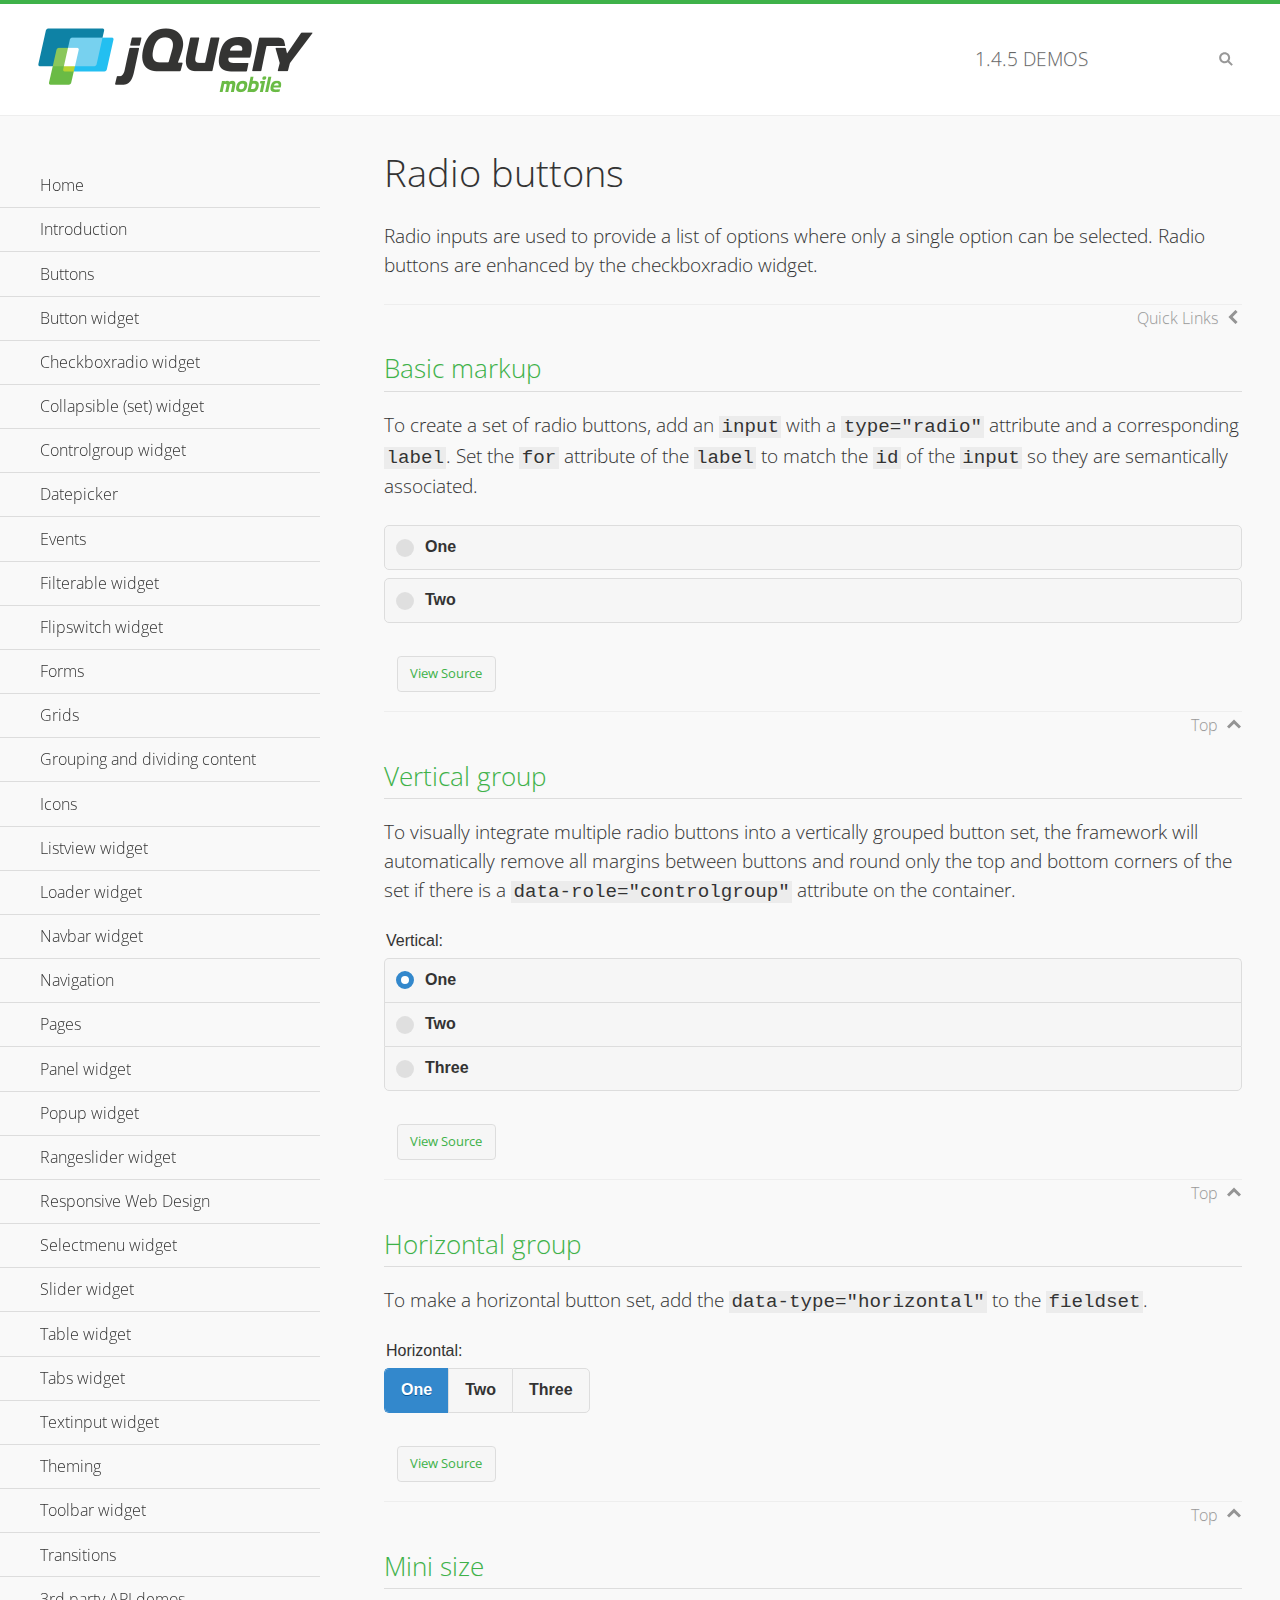
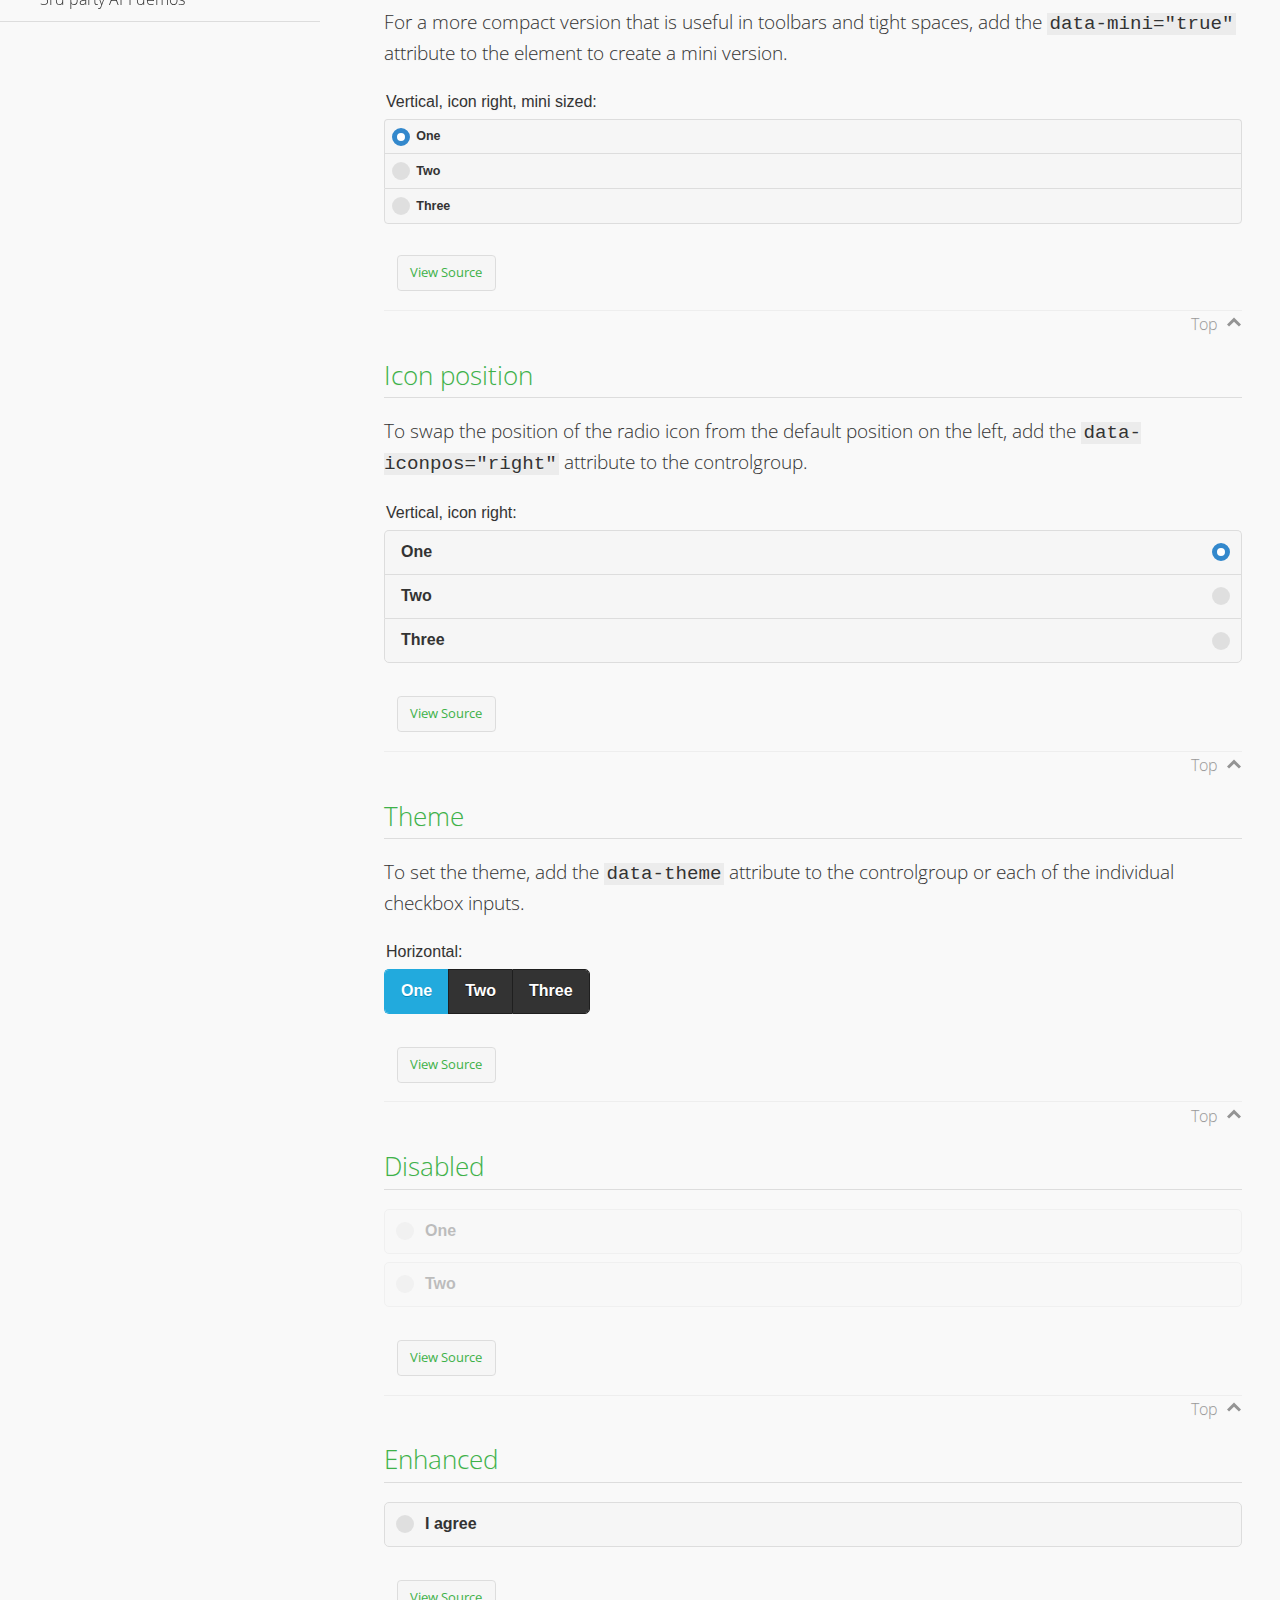
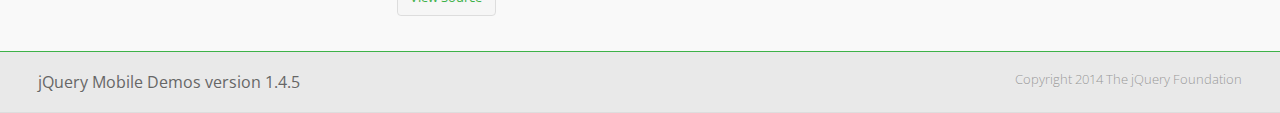
<file: src/main/webapp/resources/jquery/demos/checkboxradio-radio/index.html>
<!DOCTYPE html>
<html>
<head>
	<meta charset="utf-8">
	<meta name="viewport" content="width=device-width, initial-scale=1">
	<title>Radio buttons - jQuery Mobile Demos</title>
	<link rel="shortcut icon" href="../favicon.ico">
	<link rel="stylesheet" href="http://fonts.googleapis.com/css?family=Open+Sans:300,400,700">
	<link rel="stylesheet" href="../css/themes/default/jquery.mobile-1.4.5.min.css">
	<link rel="stylesheet" href="../_assets/css/jqm-demos.css">
	<script src="../js/jquery.js"></script>
	<script src="../_assets/js/index.js"></script>
	<script src="../js/jquery.mobile-1.4.5.min.js"></script>
</head>
<body>
<div data-role="page" class="jqm-demos" data-quicklinks="true">

	<div data-role="header" class="jqm-header">
		<h2><a href="../" title="jQuery Mobile Demos home"><img src="../_assets/img/jquery-logo.png" alt="jQuery Mobile"></a></h2>
		<p><span class="jqm-version"></span> Demos</p>
		<a href="#" class="jqm-navmenu-link ui-btn ui-btn-icon-notext ui-corner-all ui-icon-bars ui-nodisc-icon ui-alt-icon ui-btn-left">Menu</a>
		<a href="#" class="jqm-search-link ui-btn ui-btn-icon-notext ui-corner-all ui-icon-search ui-nodisc-icon ui-alt-icon ui-btn-right">Search</a>
	</div><!-- /header -->

	<div role="main" class="ui-content jqm-content">

		<h1>Radio buttons</h1>

		<p>Radio inputs are used to provide a list of options where only a single option can be selected. Radio buttons are enhanced by the checkboxradio widget.</p>

		<h2>Basic markup</h2>

		<p>To create a set of radio buttons, add an <code>input</code> with a <code>type="radio"</code> attribute and a corresponding <code>label</code>. Set the <code>for</code> attribute of the <code>label</code> to match the <code>id</code> of the <code>input</code> so they are semantically associated.</p>

		<div data-demo-html="true">
			<form>
				<label>
					<input type="radio" name="radio-choice-0" id="radio-choice-0a">One
				</label>

				<label for="radio-choice-0b">Two</label>
				<input type="radio" name="radio-choice-0" id="radio-choice-0b" class="custom">
			</form>
		</div><!--/demo-html -->

		<h2>Vertical group</h2>

		<p>To visually integrate multiple radio buttons into a vertically grouped button set, the framework will automatically remove all margins between buttons and round only the top and bottom corners of the set if there is a <code> data-role="controlgroup"</code> attribute on the container.</p>

		<div data-demo-html="true">
			<form>
					<fieldset data-role="controlgroup">
					<legend>Vertical:</legend>
					<input type="radio" name="radio-choice-v-2" id="radio-choice-v-2a" value="on" checked="checked">
					<label for="radio-choice-v-2a">One</label>
					<input type="radio" name="radio-choice-v-2" id="radio-choice-v-2b" value="off">
					<label for="radio-choice-v-2b">Two</label>
					<input type="radio" name="radio-choice-v-2" id="radio-choice-v-2c" value="other">
					<label for="radio-choice-v-2c">Three</label>
				</fieldset>
			</form>
		</div><!--/demo-html -->

		<h2>Horizontal group</h2>

		<p>To make a horizontal button set, add the <code> data-type="horizontal"</code> to the <code>fieldset</code>.</p>

		<div data-demo-html="true">
			<form>
				<fieldset data-role="controlgroup" data-type="horizontal">
					<legend>Horizontal:</legend>
					<input type="radio" name="radio-choice-h-2" id="radio-choice-h-2a" value="on" checked="checked">
					<label for="radio-choice-h-2a">One</label>
					<input type="radio" name="radio-choice-h-2" id="radio-choice-h-2b" value="off">
					<label for="radio-choice-h-2b">Two</label>
					<input type="radio" name="radio-choice-h-2" id="radio-choice-h-2c" value="other">
					<label for="radio-choice-h-2c">Three</label>
				</fieldset>
			</form>
		</div><!--/demo-html -->

		<h2>Mini size</h2>

		<p>For a more compact version that is useful in toolbars and tight spaces, add the <code>data-mini="true"</code> attribute to the element to create a mini version. </p>

		<div data-demo-html="true">
			<form>
				<fieldset data-role="controlgroup" data-mini="true">
					<legend>Vertical, icon right, mini sized:</legend>
					<input type="radio" name="radio-choice-v-6" id="radio-choice-v-6a" value="on" checked="checked">
					<label for="radio-choice-v-6a">One</label>
					<input type="radio" name="radio-choice-v-6" id="radio-choice-v-6b" value="off">
					<label for="radio-choice-v-6b">Two</label>
					<input type="radio" name="radio-choice-v-6" id="radio-choice-v-6c" value="other">
					<label for="radio-choice-v-6c">Three</label>
				</fieldset>
			</form>
		</div><!--/demo-html -->

		<h2>Icon position</h2>

		<p>To swap the position of the radio icon from the default position on the left, add the <code>data-iconpos="right"</code> attribute to the controlgroup.</p>

		<div data-demo-html="true">
			<form>
				<fieldset data-role="controlgroup" data-iconpos="right">
					<legend>Vertical, icon right:</legend>
					<input type="radio" name="radio-choice-w-6" id="radio-choice-w-6a" value="on" checked="checked">
					<label for="radio-choice-w-6a">One</label>
					<input type="radio" name="radio-choice-w-6" id="radio-choice-w-6b" value="off">
					<label for="radio-choice-w-6b">Two</label>
					<input type="radio" name="radio-choice-w-6" id="radio-choice-w-6c" value="other">
					<label for="radio-choice-w-6c">Three</label>
				</fieldset>
			</form>
		</div><!--/demo-html -->

		<h2>Theme</h2>

		<p>To set the theme, add the <code>data-theme</code> attribute to the controlgroup or each of the individual checkbox inputs.</p>

		<div data-demo-html="true">
			<form>
				<fieldset data-role="controlgroup" data-theme="b" data-type="horizontal">
					<legend>Horizontal:</legend>
					<input type="radio" name="radio-choice-t-6" id="radio-choice-t-6a" value="on" checked="checked">
					<label for="radio-choice-t-6a">One</label>
					<input type="radio" name="radio-choice-t-6" id="radio-choice-t-6b" value="off">
					<label for="radio-choice-t-6b">Two</label>
					<input type="radio" name="radio-choice-t-6" id="radio-choice-t-6c" value="other">
					<label for="radio-choice-t-6c">Three</label>
				</fieldset>
			</form>
		</div><!--/demo-html -->

		<h2>Disabled</h2>

		<div data-demo-html="true">
			<form>
				<label>
					<input type="radio" name="radio-choice-7" id="radio-choice-7a" disabled="disabled">One
				</label>
				<label for="radio-choice-7b">Two</label>
				<input type="radio" name="radio-choice-7" id="radio-choice-7b" disabled="disabled">
			</form>
		</div><!--/demo-html -->

		<h2>Enhanced</h2>

		<div data-demo-html="true">
			<div class="ui-radio">
				<label for="radio-enhanced" class="ui-btn ui-corner-all ui-btn-inherit ui-btn-icon-left ui-radio-off">I agree</label>
				<input type="radio" name="radio-enhanced" id="radio-enhanced" data-enhanced="true">
			</div>
		</div><!--/demo-html -->

	</div><!-- /content -->
	    <div data-role="panel" class="jqm-navmenu-panel" data-position="left" data-display="overlay" data-theme="a">
	    	<ul class="jqm-list ui-alt-icon ui-nodisc-icon">
<li data-filtertext="demos homepage" data-icon="home"><a href=".././">Home</a></li>
<li data-filtertext="introduction overview getting started"><a href="../intro/" data-ajax="false">Introduction</a></li>
<li data-filtertext="buttons button markup buttonmarkup method anchor link button element"><a href="../button-markup/" data-ajax="false">Buttons</a></li>
<li data-filtertext="form button widget input button submit reset"><a href="../button/" data-ajax="false">Button widget</a></li>
<li data-role="collapsible" data-enhanced="true" data-collapsed-icon="carat-d" data-expanded-icon="carat-u" data-iconpos="right" data-inset="false" class="ui-collapsible ui-collapsible-themed-content ui-collapsible-collapsed">
	<h3 class="ui-collapsible-heading ui-collapsible-heading-collapsed">
		<a href="#" class="ui-collapsible-heading-toggle ui-btn ui-btn-icon-right ui-btn-inherit ui-icon-carat-d">
		    Checkboxradio widget<span class="ui-collapsible-heading-status"> click to expand contents</span>
		</a>
	</h3>
	<div class="ui-collapsible-content ui-body-inherit ui-collapsible-content-collapsed" aria-hidden="true">
		<ul>
			<li data-filtertext="form checkboxradio widget checkbox input checkboxes controlgroups"><a href="../checkboxradio-checkbox/" data-ajax="false">Checkboxes</a></li>
			<li data-filtertext="form checkboxradio widget radio input radio buttons controlgroups"><a href="../checkboxradio-radio/" data-ajax="false">Radio buttons</a></li>
		</ul>
	</div>
</li>
<li data-role="collapsible" data-enhanced="true" data-collapsed-icon="carat-d" data-expanded-icon="carat-u" data-iconpos="right" data-inset="false" class="ui-collapsible ui-collapsible-themed-content ui-collapsible-collapsed">
	<h3 class="ui-collapsible-heading ui-collapsible-heading-collapsed">
		<a href="#" class="ui-collapsible-heading-toggle ui-btn ui-btn-icon-right ui-btn-inherit ui-icon-carat-d">
			Collapsible (set) widget<span class="ui-collapsible-heading-status"> click to expand contents</span>
		</a>
	</h3>
	<div class="ui-collapsible-content ui-body-inherit ui-collapsible-content-collapsed" aria-hidden="true">
		<ul>
			<li data-filtertext="collapsibles content formatting"><a href="../collapsible/" data-ajax="false">Collapsible</a></li>
			<li data-filtertext="dynamic collapsible set accordion append expand"><a href="../collapsible-dynamic/" data-ajax="false">Dynamic collapsibles</a></li>
			<li data-filtertext="accordions collapsible set widget content formatting grouped collapsibles"><a href="../collapsibleset/" data-ajax="false">Collapsible set</a></li>
		</ul>
	</div>
</li>
<li data-role="collapsible" data-enhanced="true" data-collapsed-icon="carat-d" data-expanded-icon="carat-u" data-iconpos="right" data-inset="false" class="ui-collapsible ui-collapsible-themed-content ui-collapsible-collapsed">
	<h3 class="ui-collapsible-heading ui-collapsible-heading-collapsed">
		<a href="#" class="ui-collapsible-heading-toggle ui-btn ui-btn-icon-right ui-btn-inherit ui-icon-carat-d">
			Controlgroup widget<span class="ui-collapsible-heading-status"> click to expand contents</span>
		</a>
	</h3>
	<div class="ui-collapsible-content ui-body-inherit ui-collapsible-content-collapsed" aria-hidden="true">
		<ul>
			<li data-filtertext="controlgroups selectmenu checkboxradio input grouped buttons horizontal vertical"><a href="../controlgroup/" data-ajax="false">Controlgroup</a></li>
			<li data-filtertext="dynamic controlgroup dynamically add buttons"><a href="../controlgroup-dynamic/" data-ajax="false">Dynamic controlgroups</a></li>
		</ul>
	</div>
</li>
<li data-filtertext="form datepicker widget date input"><a href="../datepicker/" data-ajax="false">Datepicker</a></li>
<li data-role="collapsible" data-enhanced="true" data-collapsed-icon="carat-d" data-expanded-icon="carat-u" data-iconpos="right" data-inset="false" class="ui-collapsible ui-collapsible-themed-content ui-collapsible-collapsed">
	<h3 class="ui-collapsible-heading ui-collapsible-heading-collapsed">
		<a href="#" class="ui-collapsible-heading-toggle ui-btn ui-btn-icon-right ui-btn-inherit ui-icon-carat-d">
			Events<span class="ui-collapsible-heading-status"> click to expand contents</span>
		</a>
	</h3>
	<div class="ui-collapsible-content ui-body-inherit ui-collapsible-content-collapsed" aria-hidden="true">
		<ul>
			<li data-filtertext="swipe to delete list items listviews swipe events"><a href="../swipe-list/" data-ajax="false">Swipe list items</a></li>
			<li data-filtertext="swipe to navigate swipe page navigation swipe events"><a href="../swipe-page/" data-ajax="false">Swipe page navigation</a></li>
		</ul>
	</div>
</li>
<li data-filtertext="filterable filter elements sorting searching listview table"><a href="../filterable/" data-ajax="false">Filterable widget</a></li>
<li data-filtertext="form flipswitch widget flip toggle switch binary select checkbox input"><a href="../flipswitch/" data-ajax="false">Flipswitch widget</a></li>
<li data-role="collapsible" data-enhanced="true" data-collapsed-icon="carat-d" data-expanded-icon="carat-u" data-iconpos="right" data-inset="false" class="ui-collapsible ui-collapsible-themed-content ui-collapsible-collapsed">
	<h3 class="ui-collapsible-heading ui-collapsible-heading-collapsed">
		<a href="#" class="ui-collapsible-heading-toggle ui-btn ui-btn-icon-right ui-btn-inherit ui-icon-carat-d">
			Forms<span class="ui-collapsible-heading-status"> click to expand contents</span>
		</a>
	</h3>
	<div class="ui-collapsible-content ui-body-inherit ui-collapsible-content-collapsed" aria-hidden="true">
		<ul>
			<li data-filtertext="forms text checkbox radio range button submit reset inputs selects textarea slider flipswitch label form elements"><a href="../forms/" data-ajax="false">Forms</a></li>
			<li data-filtertext="form hide labels hidden accessible ui-hidden-accessible forms"><a href="../forms-label-hidden-accessible/" data-ajax="false">Hide labels</a></li>
			<li data-filtertext="form field containers fieldcontain ui-field-contain forms"><a href="../forms-field-contain/" data-ajax="false">Field containers</a></li>
			<li data-filtertext="forms disabled form elements"><a href="../forms-disabled/" data-ajax="false">Forms disabled</a></li>
			<li data-filtertext="forms gallery examples overview forms text checkbox radio range button submit reset inputs selects textarea slider flipswitch label form elements"><a href="../forms-gallery/" data-ajax="false">Forms gallery</a></li>
		</ul>
	</div>
</li>
<li data-role="collapsible" data-enhanced="true" data-collapsed-icon="carat-d" data-expanded-icon="carat-u" data-iconpos="right" data-inset="false" class="ui-collapsible ui-collapsible-themed-content ui-collapsible-collapsed">
	<h3 class="ui-collapsible-heading ui-collapsible-heading-collapsed">
		<a href="#" class="ui-collapsible-heading-toggle ui-btn ui-btn-icon-right ui-btn-inherit ui-icon-carat-d">
			Grids<span class="ui-collapsible-heading-status"> click to expand contents</span>
		</a>
	</h3>
	<div class="ui-collapsible-content ui-body-inherit ui-collapsible-content-collapsed" aria-hidden="true">
		<ul>
			<li data-filtertext="grids columns blocks content formatting rwd responsive css framework"><a href="../grids/" data-ajax="false">Grids</a></li>
			<li data-filtertext="buttons in grids css framework"><a href="../grids-buttons/" data-ajax="false">Buttons in grids</a></li>
			<li data-filtertext="custom responsive grids rwd css framework"><a href="../grids-custom-responsive/" data-ajax="false">Custom responsive grids</a></li>
		</ul>
	</div>
</li>
<li data-filtertext="blocks content formatting sections heading"><a href="../body-bar-classes/" data-ajax="false">Grouping and dividing content</a></li>
<li data-role="collapsible" data-enhanced="true" data-collapsed-icon="carat-d" data-expanded-icon="carat-u" data-iconpos="right" data-inset="false" class="ui-collapsible ui-collapsible-themed-content ui-collapsible-collapsed">
	<h3 class="ui-collapsible-heading ui-collapsible-heading-collapsed">
		<a href="#" class="ui-collapsible-heading-toggle ui-btn ui-btn-icon-right ui-btn-inherit ui-icon-carat-d">
			Icons<span class="ui-collapsible-heading-status"> click to expand contents</span>
		</a>
	</h3>
	<div class="ui-collapsible-content ui-body-inherit ui-collapsible-content-collapsed" aria-hidden="true">
		<ul>
			<li data-filtertext="button icons svg disc alt custom icon position"><a href="../icons/" data-ajax="false">Icons</a></li>
			<li data-filtertext=""><a href="../icons-grunticon/" data-ajax="false">Grunticon loader</a></li>
		</ul>
	</div>
</li>
<li data-role="collapsible" data-enhanced="true" data-collapsed-icon="carat-d" data-expanded-icon="carat-u" data-iconpos="right" data-inset="false" class="ui-collapsible ui-collapsible-themed-content ui-collapsible-collapsed">
	<h3 class="ui-collapsible-heading ui-collapsible-heading-collapsed">
		<a href="#" class="ui-collapsible-heading-toggle ui-btn ui-btn-icon-right ui-btn-inherit ui-icon-carat-d">
			Listview widget<span class="ui-collapsible-heading-status"> click to expand contents</span>
		</a>
	</h3>
	<div class="ui-collapsible-content ui-body-inherit ui-collapsible-content-collapsed" aria-hidden="true">
		<ul>
			<li data-filtertext="listview widget thumbnails icons nested split button collapsible ul ol"><a href="../listview/" data-ajax="false">Listview</a></li>
			<li data-filtertext="autocomplete filterable reveal listview filtertextbeforefilter placeholder"><a href="../listview-autocomplete/" data-ajax="false">Listview autocomplete</a></li>
			<li data-filtertext="autocomplete filterable reveal listview remote data filtertextbeforefilter placeholder"><a href="../listview-autocomplete-remote/" data-ajax="false">Listview autocomplete remote data</a></li>
			<li data-filtertext="autodividers anchor jump scroll linkbars listview lists ul ol"><a href="../listview-autodividers-linkbar/" data-ajax="false">Listview autodividers linkbar</a></li>
			<li data-filtertext="listview autodividers selector autodividersselector lists ul ol"><a href="../listview-autodividers-selector/" data-ajax="false">Listview autodividers selector</a></li>
			<li data-filtertext="listview nested list items"><a href="../listview-nested-lists/" data-ajax="false">Nested Listviews</a></li>
			<li data-filtertext="listview collapsible list items flat"><a href="../listview-collapsible-item-flat/" data-ajax="false">Listview collapsible list items (flat)</a></li>
			<li data-filtertext="listview collapsible list indented"><a href="../listview-collapsible-item-indented/" data-ajax="false">Listview collapsible list items (indented)</a></li>
			<li data-filtertext="grid listview responsive grids responsive listviews lists ul"><a href="../listview-grid/" data-ajax="false">Listview responsive grid</a></li>
		</ul>
	</div>
</li>
<li data-filtertext="loader widget page loading navigation overlay spinner"><a href="../loader/" data-ajax="false">Loader widget</a></li>
<li data-filtertext="navbar widget navmenu toolbars header footer"><a href="../navbar/" data-ajax="false">Navbar widget</a></li>
<li data-role="collapsible" data-enhanced="true" data-collapsed-icon="carat-d" data-expanded-icon="carat-u" data-iconpos="right" data-inset="false" class="ui-collapsible ui-collapsible-themed-content ui-collapsible-collapsed">
	<h3 class="ui-collapsible-heading ui-collapsible-heading-collapsed">
		<a href="#" class="ui-collapsible-heading-toggle ui-btn ui-btn-icon-right ui-btn-inherit ui-icon-carat-d">
			Navigation<span class="ui-collapsible-heading-status"> click to expand contents</span>
		</a>
	</h3>
	<div class="ui-collapsible-content ui-body-inherit ui-collapsible-content-collapsed" aria-hidden="true">
		<ul>
			<li data-filtertext="ajax navigation navigate widget history event method"><a href="../navigation/" data-ajax="false">Navigation</a></li>
			<li data-filtertext="linking pages page links navigation ajax prefetch cache"><a href="../navigation-linking-pages/" data-ajax="false">Linking pages</a></li>
			<!-- <li data-filtertext="php redirect server redirection server-side navigation"><a href="../navigation-php-redirect/" data-ajax="false">PHP redirect demo</a></li>-->
			<li data-filtertext="navigation redirection hash query"><a href="../navigation-hash-processing/" data-ajax="false">Hash processing demo</a></li>
			<li data-filtertext="navigation redirection hash query"><a href="../page-events/" data-ajax="false">Page Navigation Events</a></li>
		</ul>
	</div>
</li>
<li data-role="collapsible" data-enhanced="true" data-collapsed-icon="carat-d" data-expanded-icon="carat-u" data-iconpos="right" data-inset="false" class="ui-collapsible ui-collapsible-themed-content ui-collapsible-collapsed">
	<h3 class="ui-collapsible-heading ui-collapsible-heading-collapsed">
		<a href="#" class="ui-collapsible-heading-toggle ui-btn ui-btn-icon-right ui-btn-inherit ui-icon-carat-d">
			Pages<span class="ui-collapsible-heading-status"> click to expand contents</span>
		</a>
	</h3>
	<div class="ui-collapsible-content ui-body-inherit ui-collapsible-content-collapsed" aria-hidden="true">
		<ul>
			<li data-filtertext="pages page widget ajax navigation"><a href="../pages/" data-ajax="false">Pages</a></li>
			<li data-filtertext="single page"><a href="../pages-single-page/" data-ajax="false">Single page</a></li>
			<li data-filtertext="multipage multi-page page"><a href="../pages-multi-page/" data-ajax="false">Multi-page template</a></li>
			<li data-filtertext="dialog page widget modal popup"><a href="../pages-dialog/" data-ajax="false">Dialog page</a></li>
		</ul>
	</div>
</li>
<li data-role="collapsible" data-enhanced="true" data-collapsed-icon="carat-d" data-expanded-icon="carat-u" data-iconpos="right" data-inset="false" class="ui-collapsible ui-collapsible-themed-content ui-collapsible-collapsed">
	<h3 class="ui-collapsible-heading ui-collapsible-heading-collapsed">
		<a href="#" class="ui-collapsible-heading-toggle ui-btn ui-btn-icon-right ui-btn-inherit ui-icon-carat-d">
			Panel widget<span class="ui-collapsible-heading-status"> click to expand contents</span>
		</a>
	</h3>
	<div class="ui-collapsible-content ui-body-inherit ui-collapsible-content-collapsed" aria-hidden="true">
		<ul>
			<li data-filtertext="panel widget sliding panels reveal push overlay responsive"><a href="../panel/" data-ajax="false">Panel</a></li>
			<li data-filtertext=""><a href="../panel-external/" data-ajax="false">External panels</a></li>
			<li data-filtertext="panel "><a href="../panel-fixed/" data-ajax="false">Fixed panels</a></li>
			<li data-filtertext="panel slide panels sliding panels shadow rwd responsive breakpoint"><a href="../panel-responsive/" data-ajax="false">Panels responsive</a></li>
			<li data-filtertext="panel custom style custom panel width reveal shadow listview panel styling page background wrapper"><a href="../panel-styling/" data-ajax="false">Custom panel style</a></li>
			<li data-filtertext="panel open on swipe"><a href="../panel-swipe-open/" data-ajax="false">Panel open on swipe</a></li>
			<li data-filtertext="panels outside page internal external toolbars"><a href="../panel-external-internal/" data-ajax="false">Panel external and internal</a></li>
		</ul>
	</div>
</li>
<li data-role="collapsible" data-enhanced="true" data-collapsed-icon="carat-d" data-expanded-icon="carat-u" data-iconpos="right" data-inset="false" class="ui-collapsible ui-collapsible-themed-content ui-collapsible-collapsed">
	<h3 class="ui-collapsible-heading ui-collapsible-heading-collapsed">
		<a href="#" class="ui-collapsible-heading-toggle ui-btn ui-btn-icon-right ui-btn-inherit ui-icon-carat-d">
			Popup widget<span class="ui-collapsible-heading-status"> click to expand contents</span>
		</a>
	</h3>
	<div class="ui-collapsible-content ui-body-inherit ui-collapsible-content-collapsed" aria-hidden="true">
		<ul>
			<li data-filtertext="popup widget popups dialog modal transition tooltip lightbox form overlay screen flip pop fade transition"><a href="../popup/" data-ajax="false">Popup</a></li>
			<li data-filtertext="popup alignment position"><a href="../popup-alignment/" data-ajax="false">Popup alignment</a></li>
			<li data-filtertext="popup arrow size popups popover"><a href="../popup-arrow-size/" data-ajax="false">Popup arrow size</a></li>
			<li data-filtertext="dynamic popups popup images lightbox"><a href="../popup-dynamic/" data-ajax="false">Dynamic popups</a></li>
			<li data-filtertext="popups with iframes scaling"><a href="../popup-iframe/" data-ajax="false">Popups with iframes</a></li>
			<li data-filtertext="popup image scaling"><a href="../popup-image-scaling/" data-ajax="false">Popup image scaling</a></li>
			<li data-filtertext="external popup outside multi-page"><a href="../popup-outside-multipage/" data-ajax="false">Popup outside multi-page</a></li>
		</ul>
	</div>
</li>
<li data-filtertext="form rangeslider widget dual sliders dual handle sliders range input"><a href="../rangeslider/" data-ajax="false">Rangeslider widget</a></li>
<li data-filtertext="responsive web design rwd adaptive progressive enhancement PE accessible mobile breakpoints media query media queries"><a href="../rwd/" data-ajax="false">Responsive Web Design</a></li>
<li data-role="collapsible" data-enhanced="true" data-collapsed-icon="carat-d" data-expanded-icon="carat-u" data-iconpos="right" data-inset="false" class="ui-collapsible ui-collapsible-themed-content ui-collapsible-collapsed">
	<h3 class="ui-collapsible-heading ui-collapsible-heading-collapsed">
		<a href="#" class="ui-collapsible-heading-toggle ui-btn ui-btn-icon-right ui-btn-inherit ui-icon-carat-d">
			Selectmenu widget<span class="ui-collapsible-heading-status"> click to expand contents</span>
		</a>
	</h3>
	<div class="ui-collapsible-content ui-body-inherit ui-collapsible-content-collapsed" aria-hidden="true">
		<ul>
			<li data-filtertext="form selectmenu widget select input custom select menu selects"><a href="../selectmenu/" data-ajax="false">Selectmenu</a></li>
			<li data-filtertext="form custom select menu selectmenu widget custom menu option optgroup multiple selects"><a href="../selectmenu-custom/" data-ajax="false">Custom select menu</a></li>
			<li data-filtertext="filterable select filter popup dialog"><a href="../selectmenu-custom-filter/" data-ajax="false">Custom select menu with filter</a></li>
		</ul>
	</div>
</li>
<li data-role="collapsible" data-enhanced="true" data-collapsed-icon="carat-d" data-expanded-icon="carat-u" data-iconpos="right" data-inset="false" class="ui-collapsible ui-collapsible-themed-content ui-collapsible-collapsed">
	<h3 class="ui-collapsible-heading ui-collapsible-heading-collapsed">
		<a href="#" class="ui-collapsible-heading-toggle ui-btn ui-btn-icon-right ui-btn-inherit ui-icon-carat-d">
			Slider widget<span class="ui-collapsible-heading-status"> click to expand contents</span>
		</a>
	</h3>
	<div class="ui-collapsible-content ui-body-inherit ui-collapsible-content-collapsed" aria-hidden="true">
		<ul>
			<li data-filtertext="form slider widget range input single sliders"><a href="../slider/" data-ajax="false">Slider</a></li>
			<li data-filtertext="form slider widget flipswitch slider binary select flip toggle switch"><a href="../slider-flipswitch/" data-ajax="false">Slider flip toggle switch</a></li>
			<li data-filtertext="form slider tooltip handle value input range sliders"><a href="../slider-tooltip/" data-ajax="false">Slider tooltip</a></li>
		</ul>
	</div>
</li>
<li data-role="collapsible" data-enhanced="true" data-collapsed-icon="carat-d" data-expanded-icon="carat-u" data-iconpos="right" data-inset="false" class="ui-collapsible ui-collapsible-themed-content ui-collapsible-collapsed">
	<h3 class="ui-collapsible-heading ui-collapsible-heading-collapsed">
		<a href="#" class="ui-collapsible-heading-toggle ui-btn ui-btn-icon-right ui-btn-inherit ui-icon-carat-d">
			Table widget<span class="ui-collapsible-heading-status"> click to expand contents</span>
		</a>
	</h3>
	<div class="ui-collapsible-content ui-body-inherit ui-collapsible-content-collapsed" aria-hidden="true">
		<ul>
			<li data-filtertext="table widget reflow column toggle th td responsive tables rwd hide show tabular"><a href="../table-column-toggle/" data-ajax="false">Table Column Toggle</a></li>
			<li data-filtertext="table column toggle phone comparison demo"><a href="../table-column-toggle-example/" data-ajax="false">Table Column Toggle demo</a></li>
			<li data-filtertext="responsive tables table column toggle heading groups rwd breakpoint"><a href="../table-column-toggle-heading-groups/" data-ajax="false">Table Column Toggle heading groups</a></li>
			<li data-filtertext="responsive tables table column toggle hide rwd breakpoint customization options"><a href="../table-column-toggle-options/" data-ajax="false">Table Column Toggle options</a></li>
			<li data-filtertext="table reflow th td responsive rwd columns tabular"><a href="../table-reflow/" data-ajax="false">Table Reflow</a></li>
			<li data-filtertext="responsive tables table reflow heading groups rwd breakpoint"><a href="../table-reflow-heading-groups/" data-ajax="false">Table Reflow heading groups</a></li>
			<li data-filtertext="responsive tables table reflow stripes strokes table style"><a href="../table-reflow-stripes-strokes/" data-ajax="false">Table Reflow stripes and strokes</a></li>
			<li data-filtertext="responsive tables table reflow stack custom styles"><a href="../table-reflow-styling/" data-ajax="false">Table Reflow custom styles</a></li>
		</ul>
	</div>
</li>
<li data-filtertext="ui tabs widget"><a href="../tabs/" data-ajax="false">Tabs widget</a></li>
<li data-filtertext="form textinput widget text input textarea number date time tel email file color password"><a href="../textinput/" data-ajax="false">Textinput widget</a></li>
<li data-role="collapsible" data-enhanced="true" data-collapsed-icon="carat-d" data-expanded-icon="carat-u" data-iconpos="right" data-inset="false" class="ui-collapsible ui-collapsible-themed-content ui-collapsible-collapsed">
	<h3 class="ui-collapsible-heading ui-collapsible-heading-collapsed">
		<a href="#" class="ui-collapsible-heading-toggle ui-btn ui-btn-icon-right ui-btn-inherit ui-icon-carat-d">
			Theming<span class="ui-collapsible-heading-status"> click to expand contents</span>
		</a>
	</h3>
	<div class="ui-collapsible-content ui-body-inherit ui-collapsible-content-collapsed" aria-hidden="true">
		<ul>
			<li data-filtertext="default theme swatches theming style css"><a href="../theme-default/" data-ajax="false">Default theme</a></li>
			<li data-filtertext="classic theme old theme swatches theming style css"><a href="../theme-classic/" data-ajax="false">Classic theme</a></li>
		</ul>
	</div>
</li>
<li data-role="collapsible" data-enhanced="true" data-collapsed-icon="carat-d" data-expanded-icon="carat-u" data-iconpos="right" data-inset="false" class="ui-collapsible ui-collapsible-themed-content ui-collapsible-collapsed">
	<h3 class="ui-collapsible-heading ui-collapsible-heading-collapsed">
		<a href="#" class="ui-collapsible-heading-toggle ui-btn ui-btn-icon-right ui-btn-inherit ui-icon-carat-d">
			Toolbar widget<span class="ui-collapsible-heading-status"> click to expand contents</span>
		</a>
	</h3>
	<div class="ui-collapsible-content ui-body-inherit ui-collapsible-content-collapsed" aria-hidden="true">
		<ul>
			<li data-filtertext="toolbar widget header footer toolbars fixed fullscreen external sections"><a href="../toolbar/" data-ajax="false">Toolbar</a></li>
			<li data-filtertext="dynamic toolbars dynamically add toolbar header footer"><a href="../toolbar-dynamic/" data-ajax="false">Dynamic toolbars</a></li>
			<li data-filtertext="external toolbars header footer"><a href="../toolbar-external/" data-ajax="false">External toolbars</a></li>
			<li data-filtertext="fixed toolbars header footer"><a href="../toolbar-fixed/" data-ajax="false">Fixed toolbars</a></li>
			<li data-filtertext="fixed fullscreen toolbars header footer"><a href="../toolbar-fixed-fullscreen/" data-ajax="false">Fullscreen toolbars</a></li>
			<li data-filtertext="external fixed toolbars header footer"><a href="../toolbar-fixed-external/" data-ajax="false">Fixed external toolbars</a></li>
			<li data-filtertext="external persistent toolbars header footer navbar navmenu"><a href="../toolbar-fixed-persistent/" data-ajax="false">Persistent toolbars</a></li>
			<li data-filtertext="external ajax optimized toolbars persistent toolbars header footer navbar"><a href="../toolbar-fixed-persistent-optimized/" data-ajax="false">Ajax optimized toolbars</a></li>
			<li data-filtertext="form in toolbars header footer"><a href="../toolbar-fixed-forms/" data-ajax="false">Form in toolbar</a></li>
		</ul>
	</div>
</li>
<li data-filtertext="page transitions animated pages popup navigation flip slide fade pop"><a href="../transitions/" data-ajax="false">Transitions</a></li>
<li data-role="collapsible" data-enhanced="true" data-collapsed-icon="carat-d" data-expanded-icon="carat-u" data-iconpos="right" data-inset="false" class="ui-collapsible ui-collapsible-themed-content ui-collapsible-collapsed">
	<h3 class="ui-collapsible-heading ui-collapsible-heading-collapsed">
		<a href="#" class="ui-collapsible-heading-toggle ui-btn ui-btn-icon-right ui-btn-inherit ui-icon-carat-d">
			3rd party API demos<span class="ui-collapsible-heading-status"> click to expand contents</span>
		</a>
	</h3>
	<div class="ui-collapsible-content ui-body-inherit ui-collapsible-content-collapsed" aria-hidden="true">
		<ul>
			<li data-filtertext="backbone requirejs navigation router"><a href="../backbone-requirejs/" data-ajax="false">Backbone RequireJS</a></li>
			<li data-filtertext="google maps geolocation demo"><a href="../map-geolocation/" data-ajax="false">Google Maps geolocation</a></li>
			<li data-filtertext="google maps hybrid"><a href="../map-list-toggle/" data-ajax="false">Google Maps list toggle</a></li>
		</ul>
	</div>
</li>



		     </ul>
		</div><!-- /panel -->


	<div data-role="footer" data-position="fixed" data-tap-toggle="false" class="jqm-footer">
		<p>jQuery Mobile Demos version <span class="jqm-version"></span></p>
		<p>Copyright 2014 The jQuery Foundation</p>
	</div><!-- /footer -->
	<!-- TODO: This should become an external panel so we can add input to markup (unique ID) -->
    <div data-role="panel" class="jqm-search-panel" data-position="right" data-display="overlay" data-theme="a">
		<div class="jqm-search">
			<ul class="jqm-list" data-filter-placeholder="Search demos..." data-filter-reveal="true">
<li data-filtertext="demos homepage" data-icon="home"><a href=".././">Home</a></li>
<li data-filtertext="introduction overview getting started"><a href="../intro/" data-ajax="false">Introduction</a></li>
<li data-filtertext="buttons button markup buttonmarkup method anchor link button element"><a href="../button-markup/" data-ajax="false">Buttons</a></li>
<li data-filtertext="form button widget input button submit reset"><a href="../button/" data-ajax="false">Button widget</a></li>
<li data-role="collapsible" data-enhanced="true" data-collapsed-icon="carat-d" data-expanded-icon="carat-u" data-iconpos="right" data-inset="false" class="ui-collapsible ui-collapsible-themed-content ui-collapsible-collapsed">
	<h3 class="ui-collapsible-heading ui-collapsible-heading-collapsed">
		<a href="#" class="ui-collapsible-heading-toggle ui-btn ui-btn-icon-right ui-btn-inherit ui-icon-carat-d">
		    Checkboxradio widget<span class="ui-collapsible-heading-status"> click to expand contents</span>
		</a>
	</h3>
	<div class="ui-collapsible-content ui-body-inherit ui-collapsible-content-collapsed" aria-hidden="true">
		<ul>
			<li data-filtertext="form checkboxradio widget checkbox input checkboxes controlgroups"><a href="../checkboxradio-checkbox/" data-ajax="false">Checkboxes</a></li>
			<li data-filtertext="form checkboxradio widget radio input radio buttons controlgroups"><a href="../checkboxradio-radio/" data-ajax="false">Radio buttons</a></li>
		</ul>
	</div>
</li>
<li data-role="collapsible" data-enhanced="true" data-collapsed-icon="carat-d" data-expanded-icon="carat-u" data-iconpos="right" data-inset="false" class="ui-collapsible ui-collapsible-themed-content ui-collapsible-collapsed">
	<h3 class="ui-collapsible-heading ui-collapsible-heading-collapsed">
		<a href="#" class="ui-collapsible-heading-toggle ui-btn ui-btn-icon-right ui-btn-inherit ui-icon-carat-d">
			Collapsible (set) widget<span class="ui-collapsible-heading-status"> click to expand contents</span>
		</a>
	</h3>
	<div class="ui-collapsible-content ui-body-inherit ui-collapsible-content-collapsed" aria-hidden="true">
		<ul>
			<li data-filtertext="collapsibles content formatting"><a href="../collapsible/" data-ajax="false">Collapsible</a></li>
			<li data-filtertext="dynamic collapsible set accordion append expand"><a href="../collapsible-dynamic/" data-ajax="false">Dynamic collapsibles</a></li>
			<li data-filtertext="accordions collapsible set widget content formatting grouped collapsibles"><a href="../collapsibleset/" data-ajax="false">Collapsible set</a></li>
		</ul>
	</div>
</li>
<li data-role="collapsible" data-enhanced="true" data-collapsed-icon="carat-d" data-expanded-icon="carat-u" data-iconpos="right" data-inset="false" class="ui-collapsible ui-collapsible-themed-content ui-collapsible-collapsed">
	<h3 class="ui-collapsible-heading ui-collapsible-heading-collapsed">
		<a href="#" class="ui-collapsible-heading-toggle ui-btn ui-btn-icon-right ui-btn-inherit ui-icon-carat-d">
			Controlgroup widget<span class="ui-collapsible-heading-status"> click to expand contents</span>
		</a>
	</h3>
	<div class="ui-collapsible-content ui-body-inherit ui-collapsible-content-collapsed" aria-hidden="true">
		<ul>
			<li data-filtertext="controlgroups selectmenu checkboxradio input grouped buttons horizontal vertical"><a href="../controlgroup/" data-ajax="false">Controlgroup</a></li>
			<li data-filtertext="dynamic controlgroup dynamically add buttons"><a href="../controlgroup-dynamic/" data-ajax="false">Dynamic controlgroups</a></li>
		</ul>
	</div>
</li>
<li data-filtertext="form datepicker widget date input"><a href="../datepicker/" data-ajax="false">Datepicker</a></li>
<li data-role="collapsible" data-enhanced="true" data-collapsed-icon="carat-d" data-expanded-icon="carat-u" data-iconpos="right" data-inset="false" class="ui-collapsible ui-collapsible-themed-content ui-collapsible-collapsed">
	<h3 class="ui-collapsible-heading ui-collapsible-heading-collapsed">
		<a href="#" class="ui-collapsible-heading-toggle ui-btn ui-btn-icon-right ui-btn-inherit ui-icon-carat-d">
			Events<span class="ui-collapsible-heading-status"> click to expand contents</span>
		</a>
	</h3>
	<div class="ui-collapsible-content ui-body-inherit ui-collapsible-content-collapsed" aria-hidden="true">
		<ul>
			<li data-filtertext="swipe to delete list items listviews swipe events"><a href="../swipe-list/" data-ajax="false">Swipe list items</a></li>
			<li data-filtertext="swipe to navigate swipe page navigation swipe events"><a href="../swipe-page/" data-ajax="false">Swipe page navigation</a></li>
		</ul>
	</div>
</li>
<li data-filtertext="filterable filter elements sorting searching listview table"><a href="../filterable/" data-ajax="false">Filterable widget</a></li>
<li data-filtertext="form flipswitch widget flip toggle switch binary select checkbox input"><a href="../flipswitch/" data-ajax="false">Flipswitch widget</a></li>
<li data-role="collapsible" data-enhanced="true" data-collapsed-icon="carat-d" data-expanded-icon="carat-u" data-iconpos="right" data-inset="false" class="ui-collapsible ui-collapsible-themed-content ui-collapsible-collapsed">
	<h3 class="ui-collapsible-heading ui-collapsible-heading-collapsed">
		<a href="#" class="ui-collapsible-heading-toggle ui-btn ui-btn-icon-right ui-btn-inherit ui-icon-carat-d">
			Forms<span class="ui-collapsible-heading-status"> click to expand contents</span>
		</a>
	</h3>
	<div class="ui-collapsible-content ui-body-inherit ui-collapsible-content-collapsed" aria-hidden="true">
		<ul>
			<li data-filtertext="forms text checkbox radio range button submit reset inputs selects textarea slider flipswitch label form elements"><a href="../forms/" data-ajax="false">Forms</a></li>
			<li data-filtertext="form hide labels hidden accessible ui-hidden-accessible forms"><a href="../forms-label-hidden-accessible/" data-ajax="false">Hide labels</a></li>
			<li data-filtertext="form field containers fieldcontain ui-field-contain forms"><a href="../forms-field-contain/" data-ajax="false">Field containers</a></li>
			<li data-filtertext="forms disabled form elements"><a href="../forms-disabled/" data-ajax="false">Forms disabled</a></li>
			<li data-filtertext="forms gallery examples overview forms text checkbox radio range button submit reset inputs selects textarea slider flipswitch label form elements"><a href="../forms-gallery/" data-ajax="false">Forms gallery</a></li>
		</ul>
	</div>
</li>
<li data-role="collapsible" data-enhanced="true" data-collapsed-icon="carat-d" data-expanded-icon="carat-u" data-iconpos="right" data-inset="false" class="ui-collapsible ui-collapsible-themed-content ui-collapsible-collapsed">
	<h3 class="ui-collapsible-heading ui-collapsible-heading-collapsed">
		<a href="#" class="ui-collapsible-heading-toggle ui-btn ui-btn-icon-right ui-btn-inherit ui-icon-carat-d">
			Grids<span class="ui-collapsible-heading-status"> click to expand contents</span>
		</a>
	</h3>
	<div class="ui-collapsible-content ui-body-inherit ui-collapsible-content-collapsed" aria-hidden="true">
		<ul>
			<li data-filtertext="grids columns blocks content formatting rwd responsive css framework"><a href="../grids/" data-ajax="false">Grids</a></li>
			<li data-filtertext="buttons in grids css framework"><a href="../grids-buttons/" data-ajax="false">Buttons in grids</a></li>
			<li data-filtertext="custom responsive grids rwd css framework"><a href="../grids-custom-responsive/" data-ajax="false">Custom responsive grids</a></li>
		</ul>
	</div>
</li>
<li data-filtertext="blocks content formatting sections heading"><a href="../body-bar-classes/" data-ajax="false">Grouping and dividing content</a></li>
<li data-role="collapsible" data-enhanced="true" data-collapsed-icon="carat-d" data-expanded-icon="carat-u" data-iconpos="right" data-inset="false" class="ui-collapsible ui-collapsible-themed-content ui-collapsible-collapsed">
	<h3 class="ui-collapsible-heading ui-collapsible-heading-collapsed">
		<a href="#" class="ui-collapsible-heading-toggle ui-btn ui-btn-icon-right ui-btn-inherit ui-icon-carat-d">
			Icons<span class="ui-collapsible-heading-status"> click to expand contents</span>
		</a>
	</h3>
	<div class="ui-collapsible-content ui-body-inherit ui-collapsible-content-collapsed" aria-hidden="true">
		<ul>
			<li data-filtertext="button icons svg disc alt custom icon position"><a href="../icons/" data-ajax="false">Icons</a></li>
			<li data-filtertext=""><a href="../icons-grunticon/" data-ajax="false">Grunticon loader</a></li>
		</ul>
	</div>
</li>
<li data-role="collapsible" data-enhanced="true" data-collapsed-icon="carat-d" data-expanded-icon="carat-u" data-iconpos="right" data-inset="false" class="ui-collapsible ui-collapsible-themed-content ui-collapsible-collapsed">
	<h3 class="ui-collapsible-heading ui-collapsible-heading-collapsed">
		<a href="#" class="ui-collapsible-heading-toggle ui-btn ui-btn-icon-right ui-btn-inherit ui-icon-carat-d">
			Listview widget<span class="ui-collapsible-heading-status"> click to expand contents</span>
		</a>
	</h3>
	<div class="ui-collapsible-content ui-body-inherit ui-collapsible-content-collapsed" aria-hidden="true">
		<ul>
			<li data-filtertext="listview widget thumbnails icons nested split button collapsible ul ol"><a href="../listview/" data-ajax="false">Listview</a></li>
			<li data-filtertext="autocomplete filterable reveal listview filtertextbeforefilter placeholder"><a href="../listview-autocomplete/" data-ajax="false">Listview autocomplete</a></li>
			<li data-filtertext="autocomplete filterable reveal listview remote data filtertextbeforefilter placeholder"><a href="../listview-autocomplete-remote/" data-ajax="false">Listview autocomplete remote data</a></li>
			<li data-filtertext="autodividers anchor jump scroll linkbars listview lists ul ol"><a href="../listview-autodividers-linkbar/" data-ajax="false">Listview autodividers linkbar</a></li>
			<li data-filtertext="listview autodividers selector autodividersselector lists ul ol"><a href="../listview-autodividers-selector/" data-ajax="false">Listview autodividers selector</a></li>
			<li data-filtertext="listview nested list items"><a href="../listview-nested-lists/" data-ajax="false">Nested Listviews</a></li>
			<li data-filtertext="listview collapsible list items flat"><a href="../listview-collapsible-item-flat/" data-ajax="false">Listview collapsible list items (flat)</a></li>
			<li data-filtertext="listview collapsible list indented"><a href="../listview-collapsible-item-indented/" data-ajax="false">Listview collapsible list items (indented)</a></li>
			<li data-filtertext="grid listview responsive grids responsive listviews lists ul"><a href="../listview-grid/" data-ajax="false">Listview responsive grid</a></li>
		</ul>
	</div>
</li>
<li data-filtertext="loader widget page loading navigation overlay spinner"><a href="../loader/" data-ajax="false">Loader widget</a></li>
<li data-filtertext="navbar widget navmenu toolbars header footer"><a href="../navbar/" data-ajax="false">Navbar widget</a></li>
<li data-role="collapsible" data-enhanced="true" data-collapsed-icon="carat-d" data-expanded-icon="carat-u" data-iconpos="right" data-inset="false" class="ui-collapsible ui-collapsible-themed-content ui-collapsible-collapsed">
	<h3 class="ui-collapsible-heading ui-collapsible-heading-collapsed">
		<a href="#" class="ui-collapsible-heading-toggle ui-btn ui-btn-icon-right ui-btn-inherit ui-icon-carat-d">
			Navigation<span class="ui-collapsible-heading-status"> click to expand contents</span>
		</a>
	</h3>
	<div class="ui-collapsible-content ui-body-inherit ui-collapsible-content-collapsed" aria-hidden="true">
		<ul>
			<li data-filtertext="ajax navigation navigate widget history event method"><a href="../navigation/" data-ajax="false">Navigation</a></li>
			<li data-filtertext="linking pages page links navigation ajax prefetch cache"><a href="../navigation-linking-pages/" data-ajax="false">Linking pages</a></li>
			<!-- <li data-filtertext="php redirect server redirection server-side navigation"><a href="../navigation-php-redirect/" data-ajax="false">PHP redirect demo</a></li>-->
			<li data-filtertext="navigation redirection hash query"><a href="../navigation-hash-processing/" data-ajax="false">Hash processing demo</a></li>
			<li data-filtertext="navigation redirection hash query"><a href="../page-events/" data-ajax="false">Page Navigation Events</a></li>
		</ul>
	</div>
</li>
<li data-role="collapsible" data-enhanced="true" data-collapsed-icon="carat-d" data-expanded-icon="carat-u" data-iconpos="right" data-inset="false" class="ui-collapsible ui-collapsible-themed-content ui-collapsible-collapsed">
	<h3 class="ui-collapsible-heading ui-collapsible-heading-collapsed">
		<a href="#" class="ui-collapsible-heading-toggle ui-btn ui-btn-icon-right ui-btn-inherit ui-icon-carat-d">
			Pages<span class="ui-collapsible-heading-status"> click to expand contents</span>
		</a>
	</h3>
	<div class="ui-collapsible-content ui-body-inherit ui-collapsible-content-collapsed" aria-hidden="true">
		<ul>
			<li data-filtertext="pages page widget ajax navigation"><a href="../pages/" data-ajax="false">Pages</a></li>
			<li data-filtertext="single page"><a href="../pages-single-page/" data-ajax="false">Single page</a></li>
			<li data-filtertext="multipage multi-page page"><a href="../pages-multi-page/" data-ajax="false">Multi-page template</a></li>
			<li data-filtertext="dialog page widget modal popup"><a href="../pages-dialog/" data-ajax="false">Dialog page</a></li>
		</ul>
	</div>
</li>
<li data-role="collapsible" data-enhanced="true" data-collapsed-icon="carat-d" data-expanded-icon="carat-u" data-iconpos="right" data-inset="false" class="ui-collapsible ui-collapsible-themed-content ui-collapsible-collapsed">
	<h3 class="ui-collapsible-heading ui-collapsible-heading-collapsed">
		<a href="#" class="ui-collapsible-heading-toggle ui-btn ui-btn-icon-right ui-btn-inherit ui-icon-carat-d">
			Panel widget<span class="ui-collapsible-heading-status"> click to expand contents</span>
		</a>
	</h3>
	<div class="ui-collapsible-content ui-body-inherit ui-collapsible-content-collapsed" aria-hidden="true">
		<ul>
			<li data-filtertext="panel widget sliding panels reveal push overlay responsive"><a href="../panel/" data-ajax="false">Panel</a></li>
			<li data-filtertext=""><a href="../panel-external/" data-ajax="false">External panels</a></li>
			<li data-filtertext="panel "><a href="../panel-fixed/" data-ajax="false">Fixed panels</a></li>
			<li data-filtertext="panel slide panels sliding panels shadow rwd responsive breakpoint"><a href="../panel-responsive/" data-ajax="false">Panels responsive</a></li>
			<li data-filtertext="panel custom style custom panel width reveal shadow listview panel styling page background wrapper"><a href="../panel-styling/" data-ajax="false">Custom panel style</a></li>
			<li data-filtertext="panel open on swipe"><a href="../panel-swipe-open/" data-ajax="false">Panel open on swipe</a></li>
			<li data-filtertext="panels outside page internal external toolbars"><a href="../panel-external-internal/" data-ajax="false">Panel external and internal</a></li>
		</ul>
	</div>
</li>
<li data-role="collapsible" data-enhanced="true" data-collapsed-icon="carat-d" data-expanded-icon="carat-u" data-iconpos="right" data-inset="false" class="ui-collapsible ui-collapsible-themed-content ui-collapsible-collapsed">
	<h3 class="ui-collapsible-heading ui-collapsible-heading-collapsed">
		<a href="#" class="ui-collapsible-heading-toggle ui-btn ui-btn-icon-right ui-btn-inherit ui-icon-carat-d">
			Popup widget<span class="ui-collapsible-heading-status"> click to expand contents</span>
		</a>
	</h3>
	<div class="ui-collapsible-content ui-body-inherit ui-collapsible-content-collapsed" aria-hidden="true">
		<ul>
			<li data-filtertext="popup widget popups dialog modal transition tooltip lightbox form overlay screen flip pop fade transition"><a href="../popup/" data-ajax="false">Popup</a></li>
			<li data-filtertext="popup alignment position"><a href="../popup-alignment/" data-ajax="false">Popup alignment</a></li>
			<li data-filtertext="popup arrow size popups popover"><a href="../popup-arrow-size/" data-ajax="false">Popup arrow size</a></li>
			<li data-filtertext="dynamic popups popup images lightbox"><a href="../popup-dynamic/" data-ajax="false">Dynamic popups</a></li>
			<li data-filtertext="popups with iframes scaling"><a href="../popup-iframe/" data-ajax="false">Popups with iframes</a></li>
			<li data-filtertext="popup image scaling"><a href="../popup-image-scaling/" data-ajax="false">Popup image scaling</a></li>
			<li data-filtertext="external popup outside multi-page"><a href="../popup-outside-multipage/" data-ajax="false">Popup outside multi-page</a></li>
		</ul>
	</div>
</li>
<li data-filtertext="form rangeslider widget dual sliders dual handle sliders range input"><a href="../rangeslider/" data-ajax="false">Rangeslider widget</a></li>
<li data-filtertext="responsive web design rwd adaptive progressive enhancement PE accessible mobile breakpoints media query media queries"><a href="../rwd/" data-ajax="false">Responsive Web Design</a></li>
<li data-role="collapsible" data-enhanced="true" data-collapsed-icon="carat-d" data-expanded-icon="carat-u" data-iconpos="right" data-inset="false" class="ui-collapsible ui-collapsible-themed-content ui-collapsible-collapsed">
	<h3 class="ui-collapsible-heading ui-collapsible-heading-collapsed">
		<a href="#" class="ui-collapsible-heading-toggle ui-btn ui-btn-icon-right ui-btn-inherit ui-icon-carat-d">
			Selectmenu widget<span class="ui-collapsible-heading-status"> click to expand contents</span>
		</a>
	</h3>
	<div class="ui-collapsible-content ui-body-inherit ui-collapsible-content-collapsed" aria-hidden="true">
		<ul>
			<li data-filtertext="form selectmenu widget select input custom select menu selects"><a href="../selectmenu/" data-ajax="false">Selectmenu</a></li>
			<li data-filtertext="form custom select menu selectmenu widget custom menu option optgroup multiple selects"><a href="../selectmenu-custom/" data-ajax="false">Custom select menu</a></li>
			<li data-filtertext="filterable select filter popup dialog"><a href="../selectmenu-custom-filter/" data-ajax="false">Custom select menu with filter</a></li>
		</ul>
	</div>
</li>
<li data-role="collapsible" data-enhanced="true" data-collapsed-icon="carat-d" data-expanded-icon="carat-u" data-iconpos="right" data-inset="false" class="ui-collapsible ui-collapsible-themed-content ui-collapsible-collapsed">
	<h3 class="ui-collapsible-heading ui-collapsible-heading-collapsed">
		<a href="#" class="ui-collapsible-heading-toggle ui-btn ui-btn-icon-right ui-btn-inherit ui-icon-carat-d">
			Slider widget<span class="ui-collapsible-heading-status"> click to expand contents</span>
		</a>
	</h3>
	<div class="ui-collapsible-content ui-body-inherit ui-collapsible-content-collapsed" aria-hidden="true">
		<ul>
			<li data-filtertext="form slider widget range input single sliders"><a href="../slider/" data-ajax="false">Slider</a></li>
			<li data-filtertext="form slider widget flipswitch slider binary select flip toggle switch"><a href="../slider-flipswitch/" data-ajax="false">Slider flip toggle switch</a></li>
			<li data-filtertext="form slider tooltip handle value input range sliders"><a href="../slider-tooltip/" data-ajax="false">Slider tooltip</a></li>
		</ul>
	</div>
</li>
<li data-role="collapsible" data-enhanced="true" data-collapsed-icon="carat-d" data-expanded-icon="carat-u" data-iconpos="right" data-inset="false" class="ui-collapsible ui-collapsible-themed-content ui-collapsible-collapsed">
	<h3 class="ui-collapsible-heading ui-collapsible-heading-collapsed">
		<a href="#" class="ui-collapsible-heading-toggle ui-btn ui-btn-icon-right ui-btn-inherit ui-icon-carat-d">
			Table widget<span class="ui-collapsible-heading-status"> click to expand contents</span>
		</a>
	</h3>
	<div class="ui-collapsible-content ui-body-inherit ui-collapsible-content-collapsed" aria-hidden="true">
		<ul>
			<li data-filtertext="table widget reflow column toggle th td responsive tables rwd hide show tabular"><a href="../table-column-toggle/" data-ajax="false">Table Column Toggle</a></li>
			<li data-filtertext="table column toggle phone comparison demo"><a href="../table-column-toggle-example/" data-ajax="false">Table Column Toggle demo</a></li>
			<li data-filtertext="responsive tables table column toggle heading groups rwd breakpoint"><a href="../table-column-toggle-heading-groups/" data-ajax="false">Table Column Toggle heading groups</a></li>
			<li data-filtertext="responsive tables table column toggle hide rwd breakpoint customization options"><a href="../table-column-toggle-options/" data-ajax="false">Table Column Toggle options</a></li>
			<li data-filtertext="table reflow th td responsive rwd columns tabular"><a href="../table-reflow/" data-ajax="false">Table Reflow</a></li>
			<li data-filtertext="responsive tables table reflow heading groups rwd breakpoint"><a href="../table-reflow-heading-groups/" data-ajax="false">Table Reflow heading groups</a></li>
			<li data-filtertext="responsive tables table reflow stripes strokes table style"><a href="../table-reflow-stripes-strokes/" data-ajax="false">Table Reflow stripes and strokes</a></li>
			<li data-filtertext="responsive tables table reflow stack custom styles"><a href="../table-reflow-styling/" data-ajax="false">Table Reflow custom styles</a></li>
		</ul>
	</div>
</li>
<li data-filtertext="ui tabs widget"><a href="../tabs/" data-ajax="false">Tabs widget</a></li>
<li data-filtertext="form textinput widget text input textarea number date time tel email file color password"><a href="../textinput/" data-ajax="false">Textinput widget</a></li>
<li data-role="collapsible" data-enhanced="true" data-collapsed-icon="carat-d" data-expanded-icon="carat-u" data-iconpos="right" data-inset="false" class="ui-collapsible ui-collapsible-themed-content ui-collapsible-collapsed">
	<h3 class="ui-collapsible-heading ui-collapsible-heading-collapsed">
		<a href="#" class="ui-collapsible-heading-toggle ui-btn ui-btn-icon-right ui-btn-inherit ui-icon-carat-d">
			Theming<span class="ui-collapsible-heading-status"> click to expand contents</span>
		</a>
	</h3>
	<div class="ui-collapsible-content ui-body-inherit ui-collapsible-content-collapsed" aria-hidden="true">
		<ul>
			<li data-filtertext="default theme swatches theming style css"><a href="../theme-default/" data-ajax="false">Default theme</a></li>
			<li data-filtertext="classic theme old theme swatches theming style css"><a href="../theme-classic/" data-ajax="false">Classic theme</a></li>
		</ul>
	</div>
</li>
<li data-role="collapsible" data-enhanced="true" data-collapsed-icon="carat-d" data-expanded-icon="carat-u" data-iconpos="right" data-inset="false" class="ui-collapsible ui-collapsible-themed-content ui-collapsible-collapsed">
	<h3 class="ui-collapsible-heading ui-collapsible-heading-collapsed">
		<a href="#" class="ui-collapsible-heading-toggle ui-btn ui-btn-icon-right ui-btn-inherit ui-icon-carat-d">
			Toolbar widget<span class="ui-collapsible-heading-status"> click to expand contents</span>
		</a>
	</h3>
	<div class="ui-collapsible-content ui-body-inherit ui-collapsible-content-collapsed" aria-hidden="true">
		<ul>
			<li data-filtertext="toolbar widget header footer toolbars fixed fullscreen external sections"><a href="../toolbar/" data-ajax="false">Toolbar</a></li>
			<li data-filtertext="dynamic toolbars dynamically add toolbar header footer"><a href="../toolbar-dynamic/" data-ajax="false">Dynamic toolbars</a></li>
			<li data-filtertext="external toolbars header footer"><a href="../toolbar-external/" data-ajax="false">External toolbars</a></li>
			<li data-filtertext="fixed toolbars header footer"><a href="../toolbar-fixed/" data-ajax="false">Fixed toolbars</a></li>
			<li data-filtertext="fixed fullscreen toolbars header footer"><a href="../toolbar-fixed-fullscreen/" data-ajax="false">Fullscreen toolbars</a></li>
			<li data-filtertext="external fixed toolbars header footer"><a href="../toolbar-fixed-external/" data-ajax="false">Fixed external toolbars</a></li>
			<li data-filtertext="external persistent toolbars header footer navbar navmenu"><a href="../toolbar-fixed-persistent/" data-ajax="false">Persistent toolbars</a></li>
			<li data-filtertext="external ajax optimized toolbars persistent toolbars header footer navbar"><a href="../toolbar-fixed-persistent-optimized/" data-ajax="false">Ajax optimized toolbars</a></li>
			<li data-filtertext="form in toolbars header footer"><a href="../toolbar-fixed-forms/" data-ajax="false">Form in toolbar</a></li>
		</ul>
	</div>
</li>
<li data-filtertext="page transitions animated pages popup navigation flip slide fade pop"><a href="../transitions/" data-ajax="false">Transitions</a></li>
<li data-role="collapsible" data-enhanced="true" data-collapsed-icon="carat-d" data-expanded-icon="carat-u" data-iconpos="right" data-inset="false" class="ui-collapsible ui-collapsible-themed-content ui-collapsible-collapsed">
	<h3 class="ui-collapsible-heading ui-collapsible-heading-collapsed">
		<a href="#" class="ui-collapsible-heading-toggle ui-btn ui-btn-icon-right ui-btn-inherit ui-icon-carat-d">
			3rd party API demos<span class="ui-collapsible-heading-status"> click to expand contents</span>
		</a>
	</h3>
	<div class="ui-collapsible-content ui-body-inherit ui-collapsible-content-collapsed" aria-hidden="true">
		<ul>
			<li data-filtertext="backbone requirejs navigation router"><a href="../backbone-requirejs/" data-ajax="false">Backbone RequireJS</a></li>
			<li data-filtertext="google maps geolocation demo"><a href="../map-geolocation/" data-ajax="false">Google Maps geolocation</a></li>
			<li data-filtertext="google maps hybrid"><a href="../map-list-toggle/" data-ajax="false">Google Maps list toggle</a></li>
		</ul>
	</div>
</li>



			</ul>
		</div>
	</div><!-- /panel -->


</div><!-- /page -->

</body>
</html>
</file>
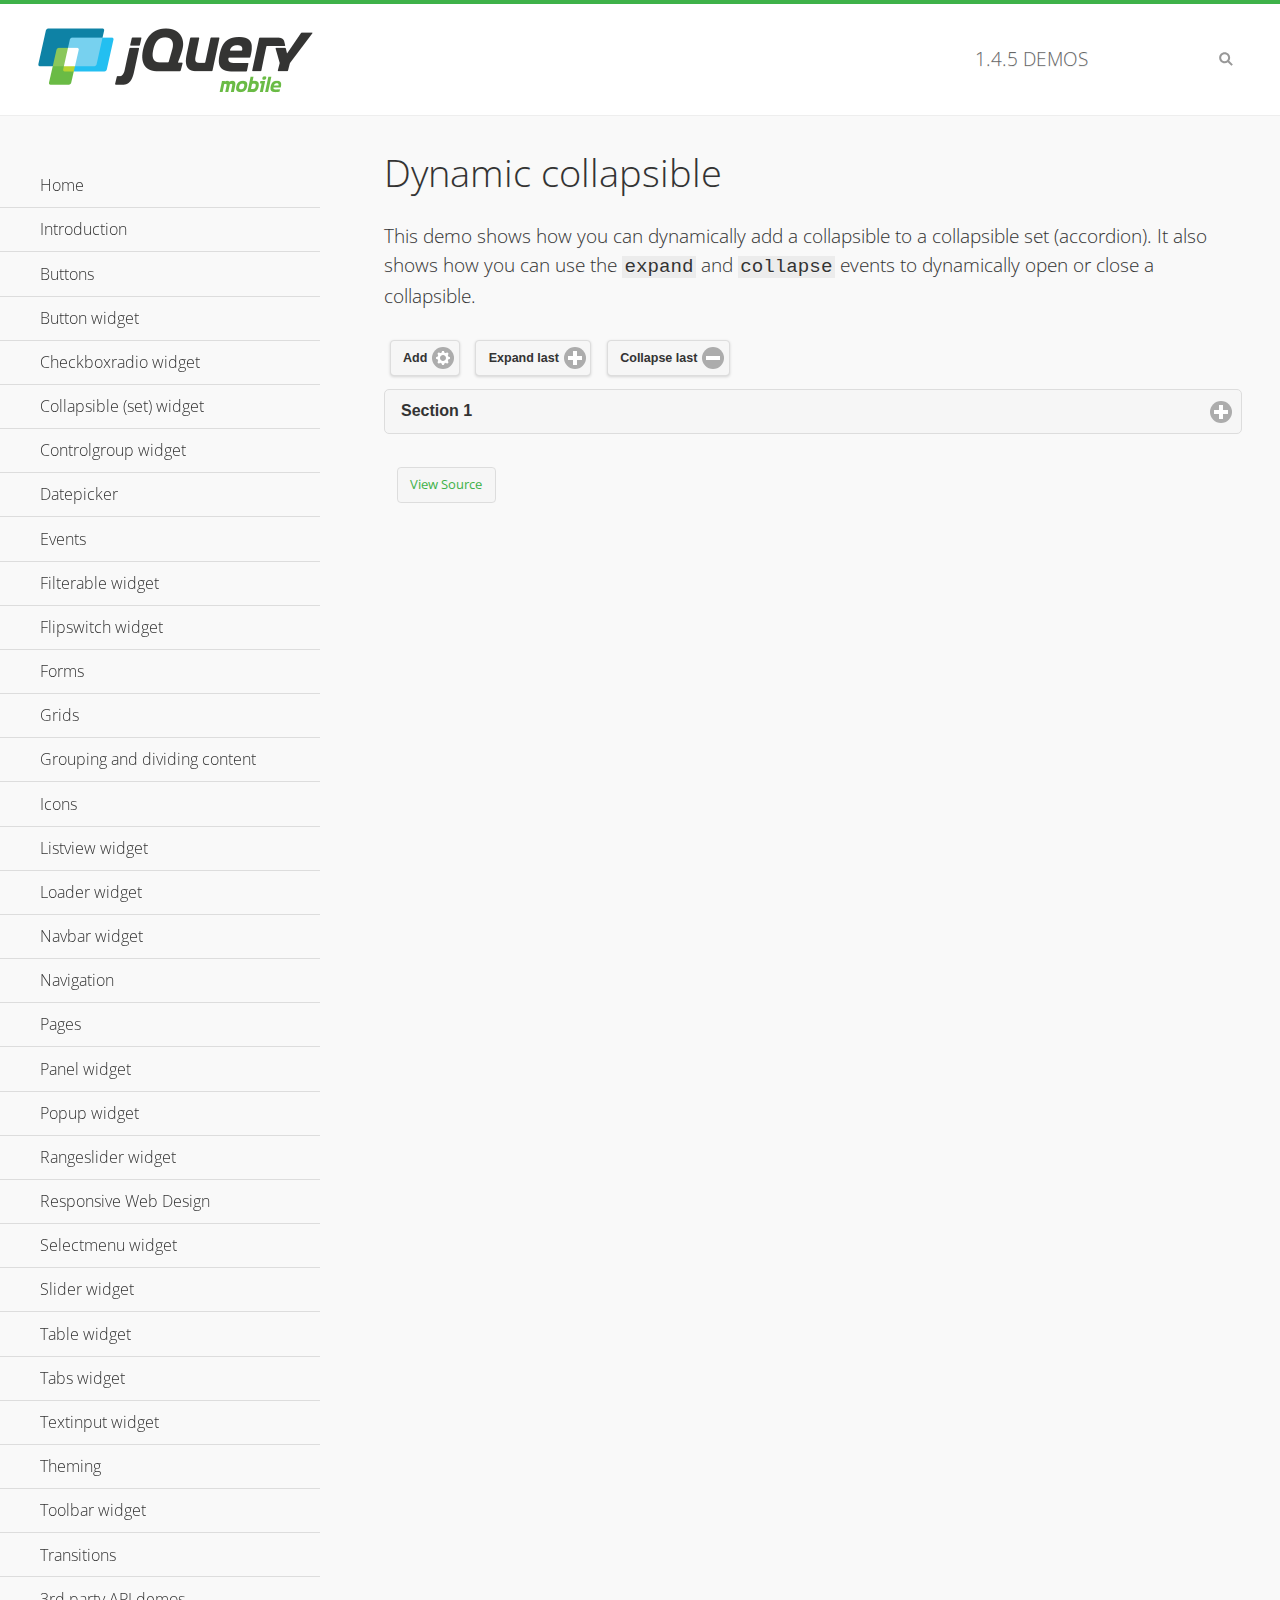
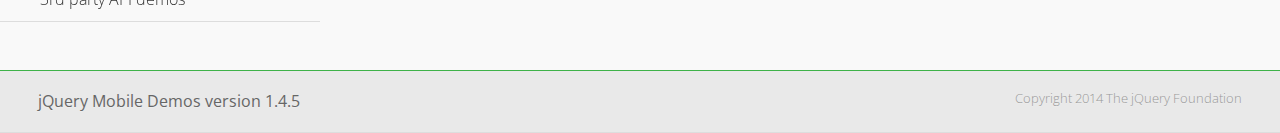
<file: src/main/webapp/resources/jquery/demos/collapsible-dynamic/index.html>
<!DOCTYPE html>
<html>
<head>
	<meta charset="utf-8">
	<meta name="viewport" content="width=device-width, initial-scale=1">
	<title>Dynamic collapsible - jQuery Mobile Demos</title>
	<link rel="shortcut icon" href="../favicon.ico">
    <link rel="stylesheet" href="http://fonts.googleapis.com/css?family=Open+Sans:300,400,700">
	<link rel="stylesheet" href="../css/themes/default/jquery.mobile-1.4.5.min.css">
	<link rel="stylesheet" href="../_assets/css/jqm-demos.css">
	<script src="../js/jquery.js"></script>
	<script src="../_assets/js/index.js"></script>
	<script src="../js/jquery.mobile-1.4.5.min.js"></script>
	<script>
		$( document ).on( "pagecreate", function() {
			var nextId = 1;

			$("#add").click(function() {
				nextId++;
				var content = "<div data-role='collapsible' id='set" + nextId + "'><h3>Section " + nextId + "</h3><p>I am the collapsible content in a set so this feels like an accordion. I am hidden by default because I have the 'collapsed' state; you need to expand the header to see me.</p></div>";

				$( "#set" ).append( content ).collapsibleset( "refresh" );
			});

			$( "#expand" ).click(function() {
				$("#set").children(":last").collapsible( "expand" );
			});

			$( "#collapse" ).click(function() {
				$( "#set" ).children( ":last" ).collapsible( "collapse" );
			});
		});
	</script>
</head>
<body>
<div data-role="page" class="jqm-demos">

	<div data-role="header" class="jqm-header">
		<h2><a href="../" title="jQuery Mobile Demos home"><img src="../_assets/img/jquery-logo.png" alt="jQuery Mobile"></a></h2>
		<p><span class="jqm-version"></span> Demos</p>
		<a href="#" class="jqm-navmenu-link ui-btn ui-btn-icon-notext ui-corner-all ui-icon-bars ui-nodisc-icon ui-alt-icon ui-btn-left">Menu</a>
		<a href="#" class="jqm-search-link ui-btn ui-btn-icon-notext ui-corner-all ui-icon-search ui-nodisc-icon ui-alt-icon ui-btn-right">Search</a>
	</div><!-- /header -->

	<div role="main" class="ui-content jqm-content">

        <h1>Dynamic collapsible</h1>

        <p>This demo shows how you can dynamically add a collapsible to a collapsible set (accordion). It also shows how you can use the <code>expand</code> and <code>collapse</code> events to dynamically open or close a collapsible.</p>

        <div data-demo-html="true" data-demo-js="true">
            <button type="button" data-icon="gear" data-iconpos="right" data-mini="true" data-inline="true" id="add">Add</button>
            <button type="button" data-icon="plus" data-iconpos="right" data-mini="true" data-inline="true" id="expand">Expand last</button>
            <button type="button" data-icon="minus" data-iconpos="right" data-mini="true" data-inline="true" id="collapse">Collapse last</button>

            <div data-role="collapsibleset" data-content-theme="a" data-iconpos="right" id="set">
                <div data-role="collapsible" id="set1" data-collapsed="true">
                    <h3>Section 1</h3>
                    <p>I'm the collapsible content.</p>
                </div>
            </div>

        </div><!--/demo-html -->

	</div><!-- /content -->
	    <div data-role="panel" class="jqm-navmenu-panel" data-position="left" data-display="overlay" data-theme="a">
	    	<ul class="jqm-list ui-alt-icon ui-nodisc-icon">
<li data-filtertext="demos homepage" data-icon="home"><a href=".././">Home</a></li>
<li data-filtertext="introduction overview getting started"><a href="../intro/" data-ajax="false">Introduction</a></li>
<li data-filtertext="buttons button markup buttonmarkup method anchor link button element"><a href="../button-markup/" data-ajax="false">Buttons</a></li>
<li data-filtertext="form button widget input button submit reset"><a href="../button/" data-ajax="false">Button widget</a></li>
<li data-role="collapsible" data-enhanced="true" data-collapsed-icon="carat-d" data-expanded-icon="carat-u" data-iconpos="right" data-inset="false" class="ui-collapsible ui-collapsible-themed-content ui-collapsible-collapsed">
	<h3 class="ui-collapsible-heading ui-collapsible-heading-collapsed">
		<a href="#" class="ui-collapsible-heading-toggle ui-btn ui-btn-icon-right ui-btn-inherit ui-icon-carat-d">
		    Checkboxradio widget<span class="ui-collapsible-heading-status"> click to expand contents</span>
		</a>
	</h3>
	<div class="ui-collapsible-content ui-body-inherit ui-collapsible-content-collapsed" aria-hidden="true">
		<ul>
			<li data-filtertext="form checkboxradio widget checkbox input checkboxes controlgroups"><a href="../checkboxradio-checkbox/" data-ajax="false">Checkboxes</a></li>
			<li data-filtertext="form checkboxradio widget radio input radio buttons controlgroups"><a href="../checkboxradio-radio/" data-ajax="false">Radio buttons</a></li>
		</ul>
	</div>
</li>
<li data-role="collapsible" data-enhanced="true" data-collapsed-icon="carat-d" data-expanded-icon="carat-u" data-iconpos="right" data-inset="false" class="ui-collapsible ui-collapsible-themed-content ui-collapsible-collapsed">
	<h3 class="ui-collapsible-heading ui-collapsible-heading-collapsed">
		<a href="#" class="ui-collapsible-heading-toggle ui-btn ui-btn-icon-right ui-btn-inherit ui-icon-carat-d">
			Collapsible (set) widget<span class="ui-collapsible-heading-status"> click to expand contents</span>
		</a>
	</h3>
	<div class="ui-collapsible-content ui-body-inherit ui-collapsible-content-collapsed" aria-hidden="true">
		<ul>
			<li data-filtertext="collapsibles content formatting"><a href="../collapsible/" data-ajax="false">Collapsible</a></li>
			<li data-filtertext="dynamic collapsible set accordion append expand"><a href="../collapsible-dynamic/" data-ajax="false">Dynamic collapsibles</a></li>
			<li data-filtertext="accordions collapsible set widget content formatting grouped collapsibles"><a href="../collapsibleset/" data-ajax="false">Collapsible set</a></li>
		</ul>
	</div>
</li>
<li data-role="collapsible" data-enhanced="true" data-collapsed-icon="carat-d" data-expanded-icon="carat-u" data-iconpos="right" data-inset="false" class="ui-collapsible ui-collapsible-themed-content ui-collapsible-collapsed">
	<h3 class="ui-collapsible-heading ui-collapsible-heading-collapsed">
		<a href="#" class="ui-collapsible-heading-toggle ui-btn ui-btn-icon-right ui-btn-inherit ui-icon-carat-d">
			Controlgroup widget<span class="ui-collapsible-heading-status"> click to expand contents</span>
		</a>
	</h3>
	<div class="ui-collapsible-content ui-body-inherit ui-collapsible-content-collapsed" aria-hidden="true">
		<ul>
			<li data-filtertext="controlgroups selectmenu checkboxradio input grouped buttons horizontal vertical"><a href="../controlgroup/" data-ajax="false">Controlgroup</a></li>
			<li data-filtertext="dynamic controlgroup dynamically add buttons"><a href="../controlgroup-dynamic/" data-ajax="false">Dynamic controlgroups</a></li>
		</ul>
	</div>
</li>
<li data-filtertext="form datepicker widget date input"><a href="../datepicker/" data-ajax="false">Datepicker</a></li>
<li data-role="collapsible" data-enhanced="true" data-collapsed-icon="carat-d" data-expanded-icon="carat-u" data-iconpos="right" data-inset="false" class="ui-collapsible ui-collapsible-themed-content ui-collapsible-collapsed">
	<h3 class="ui-collapsible-heading ui-collapsible-heading-collapsed">
		<a href="#" class="ui-collapsible-heading-toggle ui-btn ui-btn-icon-right ui-btn-inherit ui-icon-carat-d">
			Events<span class="ui-collapsible-heading-status"> click to expand contents</span>
		</a>
	</h3>
	<div class="ui-collapsible-content ui-body-inherit ui-collapsible-content-collapsed" aria-hidden="true">
		<ul>
			<li data-filtertext="swipe to delete list items listviews swipe events"><a href="../swipe-list/" data-ajax="false">Swipe list items</a></li>
			<li data-filtertext="swipe to navigate swipe page navigation swipe events"><a href="../swipe-page/" data-ajax="false">Swipe page navigation</a></li>
		</ul>
	</div>
</li>
<li data-filtertext="filterable filter elements sorting searching listview table"><a href="../filterable/" data-ajax="false">Filterable widget</a></li>
<li data-filtertext="form flipswitch widget flip toggle switch binary select checkbox input"><a href="../flipswitch/" data-ajax="false">Flipswitch widget</a></li>
<li data-role="collapsible" data-enhanced="true" data-collapsed-icon="carat-d" data-expanded-icon="carat-u" data-iconpos="right" data-inset="false" class="ui-collapsible ui-collapsible-themed-content ui-collapsible-collapsed">
	<h3 class="ui-collapsible-heading ui-collapsible-heading-collapsed">
		<a href="#" class="ui-collapsible-heading-toggle ui-btn ui-btn-icon-right ui-btn-inherit ui-icon-carat-d">
			Forms<span class="ui-collapsible-heading-status"> click to expand contents</span>
		</a>
	</h3>
	<div class="ui-collapsible-content ui-body-inherit ui-collapsible-content-collapsed" aria-hidden="true">
		<ul>
			<li data-filtertext="forms text checkbox radio range button submit reset inputs selects textarea slider flipswitch label form elements"><a href="../forms/" data-ajax="false">Forms</a></li>
			<li data-filtertext="form hide labels hidden accessible ui-hidden-accessible forms"><a href="../forms-label-hidden-accessible/" data-ajax="false">Hide labels</a></li>
			<li data-filtertext="form field containers fieldcontain ui-field-contain forms"><a href="../forms-field-contain/" data-ajax="false">Field containers</a></li>
			<li data-filtertext="forms disabled form elements"><a href="../forms-disabled/" data-ajax="false">Forms disabled</a></li>
			<li data-filtertext="forms gallery examples overview forms text checkbox radio range button submit reset inputs selects textarea slider flipswitch label form elements"><a href="../forms-gallery/" data-ajax="false">Forms gallery</a></li>
		</ul>
	</div>
</li>
<li data-role="collapsible" data-enhanced="true" data-collapsed-icon="carat-d" data-expanded-icon="carat-u" data-iconpos="right" data-inset="false" class="ui-collapsible ui-collapsible-themed-content ui-collapsible-collapsed">
	<h3 class="ui-collapsible-heading ui-collapsible-heading-collapsed">
		<a href="#" class="ui-collapsible-heading-toggle ui-btn ui-btn-icon-right ui-btn-inherit ui-icon-carat-d">
			Grids<span class="ui-collapsible-heading-status"> click to expand contents</span>
		</a>
	</h3>
	<div class="ui-collapsible-content ui-body-inherit ui-collapsible-content-collapsed" aria-hidden="true">
		<ul>
			<li data-filtertext="grids columns blocks content formatting rwd responsive css framework"><a href="../grids/" data-ajax="false">Grids</a></li>
			<li data-filtertext="buttons in grids css framework"><a href="../grids-buttons/" data-ajax="false">Buttons in grids</a></li>
			<li data-filtertext="custom responsive grids rwd css framework"><a href="../grids-custom-responsive/" data-ajax="false">Custom responsive grids</a></li>
		</ul>
	</div>
</li>
<li data-filtertext="blocks content formatting sections heading"><a href="../body-bar-classes/" data-ajax="false">Grouping and dividing content</a></li>
<li data-role="collapsible" data-enhanced="true" data-collapsed-icon="carat-d" data-expanded-icon="carat-u" data-iconpos="right" data-inset="false" class="ui-collapsible ui-collapsible-themed-content ui-collapsible-collapsed">
	<h3 class="ui-collapsible-heading ui-collapsible-heading-collapsed">
		<a href="#" class="ui-collapsible-heading-toggle ui-btn ui-btn-icon-right ui-btn-inherit ui-icon-carat-d">
			Icons<span class="ui-collapsible-heading-status"> click to expand contents</span>
		</a>
	</h3>
	<div class="ui-collapsible-content ui-body-inherit ui-collapsible-content-collapsed" aria-hidden="true">
		<ul>
			<li data-filtertext="button icons svg disc alt custom icon position"><a href="../icons/" data-ajax="false">Icons</a></li>
			<li data-filtertext=""><a href="../icons-grunticon/" data-ajax="false">Grunticon loader</a></li>
		</ul>
	</div>
</li>
<li data-role="collapsible" data-enhanced="true" data-collapsed-icon="carat-d" data-expanded-icon="carat-u" data-iconpos="right" data-inset="false" class="ui-collapsible ui-collapsible-themed-content ui-collapsible-collapsed">
	<h3 class="ui-collapsible-heading ui-collapsible-heading-collapsed">
		<a href="#" class="ui-collapsible-heading-toggle ui-btn ui-btn-icon-right ui-btn-inherit ui-icon-carat-d">
			Listview widget<span class="ui-collapsible-heading-status"> click to expand contents</span>
		</a>
	</h3>
	<div class="ui-collapsible-content ui-body-inherit ui-collapsible-content-collapsed" aria-hidden="true">
		<ul>
			<li data-filtertext="listview widget thumbnails icons nested split button collapsible ul ol"><a href="../listview/" data-ajax="false">Listview</a></li>
			<li data-filtertext="autocomplete filterable reveal listview filtertextbeforefilter placeholder"><a href="../listview-autocomplete/" data-ajax="false">Listview autocomplete</a></li>
			<li data-filtertext="autocomplete filterable reveal listview remote data filtertextbeforefilter placeholder"><a href="../listview-autocomplete-remote/" data-ajax="false">Listview autocomplete remote data</a></li>
			<li data-filtertext="autodividers anchor jump scroll linkbars listview lists ul ol"><a href="../listview-autodividers-linkbar/" data-ajax="false">Listview autodividers linkbar</a></li>
			<li data-filtertext="listview autodividers selector autodividersselector lists ul ol"><a href="../listview-autodividers-selector/" data-ajax="false">Listview autodividers selector</a></li>
			<li data-filtertext="listview nested list items"><a href="../listview-nested-lists/" data-ajax="false">Nested Listviews</a></li>
			<li data-filtertext="listview collapsible list items flat"><a href="../listview-collapsible-item-flat/" data-ajax="false">Listview collapsible list items (flat)</a></li>
			<li data-filtertext="listview collapsible list indented"><a href="../listview-collapsible-item-indented/" data-ajax="false">Listview collapsible list items (indented)</a></li>
			<li data-filtertext="grid listview responsive grids responsive listviews lists ul"><a href="../listview-grid/" data-ajax="false">Listview responsive grid</a></li>
		</ul>
	</div>
</li>
<li data-filtertext="loader widget page loading navigation overlay spinner"><a href="../loader/" data-ajax="false">Loader widget</a></li>
<li data-filtertext="navbar widget navmenu toolbars header footer"><a href="../navbar/" data-ajax="false">Navbar widget</a></li>
<li data-role="collapsible" data-enhanced="true" data-collapsed-icon="carat-d" data-expanded-icon="carat-u" data-iconpos="right" data-inset="false" class="ui-collapsible ui-collapsible-themed-content ui-collapsible-collapsed">
	<h3 class="ui-collapsible-heading ui-collapsible-heading-collapsed">
		<a href="#" class="ui-collapsible-heading-toggle ui-btn ui-btn-icon-right ui-btn-inherit ui-icon-carat-d">
			Navigation<span class="ui-collapsible-heading-status"> click to expand contents</span>
		</a>
	</h3>
	<div class="ui-collapsible-content ui-body-inherit ui-collapsible-content-collapsed" aria-hidden="true">
		<ul>
			<li data-filtertext="ajax navigation navigate widget history event method"><a href="../navigation/" data-ajax="false">Navigation</a></li>
			<li data-filtertext="linking pages page links navigation ajax prefetch cache"><a href="../navigation-linking-pages/" data-ajax="false">Linking pages</a></li>
			<!-- <li data-filtertext="php redirect server redirection server-side navigation"><a href="../navigation-php-redirect/" data-ajax="false">PHP redirect demo</a></li>-->
			<li data-filtertext="navigation redirection hash query"><a href="../navigation-hash-processing/" data-ajax="false">Hash processing demo</a></li>
			<li data-filtertext="navigation redirection hash query"><a href="../page-events/" data-ajax="false">Page Navigation Events</a></li>
		</ul>
	</div>
</li>
<li data-role="collapsible" data-enhanced="true" data-collapsed-icon="carat-d" data-expanded-icon="carat-u" data-iconpos="right" data-inset="false" class="ui-collapsible ui-collapsible-themed-content ui-collapsible-collapsed">
	<h3 class="ui-collapsible-heading ui-collapsible-heading-collapsed">
		<a href="#" class="ui-collapsible-heading-toggle ui-btn ui-btn-icon-right ui-btn-inherit ui-icon-carat-d">
			Pages<span class="ui-collapsible-heading-status"> click to expand contents</span>
		</a>
	</h3>
	<div class="ui-collapsible-content ui-body-inherit ui-collapsible-content-collapsed" aria-hidden="true">
		<ul>
			<li data-filtertext="pages page widget ajax navigation"><a href="../pages/" data-ajax="false">Pages</a></li>
			<li data-filtertext="single page"><a href="../pages-single-page/" data-ajax="false">Single page</a></li>
			<li data-filtertext="multipage multi-page page"><a href="../pages-multi-page/" data-ajax="false">Multi-page template</a></li>
			<li data-filtertext="dialog page widget modal popup"><a href="../pages-dialog/" data-ajax="false">Dialog page</a></li>
		</ul>
	</div>
</li>
<li data-role="collapsible" data-enhanced="true" data-collapsed-icon="carat-d" data-expanded-icon="carat-u" data-iconpos="right" data-inset="false" class="ui-collapsible ui-collapsible-themed-content ui-collapsible-collapsed">
	<h3 class="ui-collapsible-heading ui-collapsible-heading-collapsed">
		<a href="#" class="ui-collapsible-heading-toggle ui-btn ui-btn-icon-right ui-btn-inherit ui-icon-carat-d">
			Panel widget<span class="ui-collapsible-heading-status"> click to expand contents</span>
		</a>
	</h3>
	<div class="ui-collapsible-content ui-body-inherit ui-collapsible-content-collapsed" aria-hidden="true">
		<ul>
			<li data-filtertext="panel widget sliding panels reveal push overlay responsive"><a href="../panel/" data-ajax="false">Panel</a></li>
			<li data-filtertext=""><a href="../panel-external/" data-ajax="false">External panels</a></li>
			<li data-filtertext="panel "><a href="../panel-fixed/" data-ajax="false">Fixed panels</a></li>
			<li data-filtertext="panel slide panels sliding panels shadow rwd responsive breakpoint"><a href="../panel-responsive/" data-ajax="false">Panels responsive</a></li>
			<li data-filtertext="panel custom style custom panel width reveal shadow listview panel styling page background wrapper"><a href="../panel-styling/" data-ajax="false">Custom panel style</a></li>
			<li data-filtertext="panel open on swipe"><a href="../panel-swipe-open/" data-ajax="false">Panel open on swipe</a></li>
			<li data-filtertext="panels outside page internal external toolbars"><a href="../panel-external-internal/" data-ajax="false">Panel external and internal</a></li>
		</ul>
	</div>
</li>
<li data-role="collapsible" data-enhanced="true" data-collapsed-icon="carat-d" data-expanded-icon="carat-u" data-iconpos="right" data-inset="false" class="ui-collapsible ui-collapsible-themed-content ui-collapsible-collapsed">
	<h3 class="ui-collapsible-heading ui-collapsible-heading-collapsed">
		<a href="#" class="ui-collapsible-heading-toggle ui-btn ui-btn-icon-right ui-btn-inherit ui-icon-carat-d">
			Popup widget<span class="ui-collapsible-heading-status"> click to expand contents</span>
		</a>
	</h3>
	<div class="ui-collapsible-content ui-body-inherit ui-collapsible-content-collapsed" aria-hidden="true">
		<ul>
			<li data-filtertext="popup widget popups dialog modal transition tooltip lightbox form overlay screen flip pop fade transition"><a href="../popup/" data-ajax="false">Popup</a></li>
			<li data-filtertext="popup alignment position"><a href="../popup-alignment/" data-ajax="false">Popup alignment</a></li>
			<li data-filtertext="popup arrow size popups popover"><a href="../popup-arrow-size/" data-ajax="false">Popup arrow size</a></li>
			<li data-filtertext="dynamic popups popup images lightbox"><a href="../popup-dynamic/" data-ajax="false">Dynamic popups</a></li>
			<li data-filtertext="popups with iframes scaling"><a href="../popup-iframe/" data-ajax="false">Popups with iframes</a></li>
			<li data-filtertext="popup image scaling"><a href="../popup-image-scaling/" data-ajax="false">Popup image scaling</a></li>
			<li data-filtertext="external popup outside multi-page"><a href="../popup-outside-multipage/" data-ajax="false">Popup outside multi-page</a></li>
		</ul>
	</div>
</li>
<li data-filtertext="form rangeslider widget dual sliders dual handle sliders range input"><a href="../rangeslider/" data-ajax="false">Rangeslider widget</a></li>
<li data-filtertext="responsive web design rwd adaptive progressive enhancement PE accessible mobile breakpoints media query media queries"><a href="../rwd/" data-ajax="false">Responsive Web Design</a></li>
<li data-role="collapsible" data-enhanced="true" data-collapsed-icon="carat-d" data-expanded-icon="carat-u" data-iconpos="right" data-inset="false" class="ui-collapsible ui-collapsible-themed-content ui-collapsible-collapsed">
	<h3 class="ui-collapsible-heading ui-collapsible-heading-collapsed">
		<a href="#" class="ui-collapsible-heading-toggle ui-btn ui-btn-icon-right ui-btn-inherit ui-icon-carat-d">
			Selectmenu widget<span class="ui-collapsible-heading-status"> click to expand contents</span>
		</a>
	</h3>
	<div class="ui-collapsible-content ui-body-inherit ui-collapsible-content-collapsed" aria-hidden="true">
		<ul>
			<li data-filtertext="form selectmenu widget select input custom select menu selects"><a href="../selectmenu/" data-ajax="false">Selectmenu</a></li>
			<li data-filtertext="form custom select menu selectmenu widget custom menu option optgroup multiple selects"><a href="../selectmenu-custom/" data-ajax="false">Custom select menu</a></li>
			<li data-filtertext="filterable select filter popup dialog"><a href="../selectmenu-custom-filter/" data-ajax="false">Custom select menu with filter</a></li>
		</ul>
	</div>
</li>
<li data-role="collapsible" data-enhanced="true" data-collapsed-icon="carat-d" data-expanded-icon="carat-u" data-iconpos="right" data-inset="false" class="ui-collapsible ui-collapsible-themed-content ui-collapsible-collapsed">
	<h3 class="ui-collapsible-heading ui-collapsible-heading-collapsed">
		<a href="#" class="ui-collapsible-heading-toggle ui-btn ui-btn-icon-right ui-btn-inherit ui-icon-carat-d">
			Slider widget<span class="ui-collapsible-heading-status"> click to expand contents</span>
		</a>
	</h3>
	<div class="ui-collapsible-content ui-body-inherit ui-collapsible-content-collapsed" aria-hidden="true">
		<ul>
			<li data-filtertext="form slider widget range input single sliders"><a href="../slider/" data-ajax="false">Slider</a></li>
			<li data-filtertext="form slider widget flipswitch slider binary select flip toggle switch"><a href="../slider-flipswitch/" data-ajax="false">Slider flip toggle switch</a></li>
			<li data-filtertext="form slider tooltip handle value input range sliders"><a href="../slider-tooltip/" data-ajax="false">Slider tooltip</a></li>
		</ul>
	</div>
</li>
<li data-role="collapsible" data-enhanced="true" data-collapsed-icon="carat-d" data-expanded-icon="carat-u" data-iconpos="right" data-inset="false" class="ui-collapsible ui-collapsible-themed-content ui-collapsible-collapsed">
	<h3 class="ui-collapsible-heading ui-collapsible-heading-collapsed">
		<a href="#" class="ui-collapsible-heading-toggle ui-btn ui-btn-icon-right ui-btn-inherit ui-icon-carat-d">
			Table widget<span class="ui-collapsible-heading-status"> click to expand contents</span>
		</a>
	</h3>
	<div class="ui-collapsible-content ui-body-inherit ui-collapsible-content-collapsed" aria-hidden="true">
		<ul>
			<li data-filtertext="table widget reflow column toggle th td responsive tables rwd hide show tabular"><a href="../table-column-toggle/" data-ajax="false">Table Column Toggle</a></li>
			<li data-filtertext="table column toggle phone comparison demo"><a href="../table-column-toggle-example/" data-ajax="false">Table Column Toggle demo</a></li>
			<li data-filtertext="responsive tables table column toggle heading groups rwd breakpoint"><a href="../table-column-toggle-heading-groups/" data-ajax="false">Table Column Toggle heading groups</a></li>
			<li data-filtertext="responsive tables table column toggle hide rwd breakpoint customization options"><a href="../table-column-toggle-options/" data-ajax="false">Table Column Toggle options</a></li>
			<li data-filtertext="table reflow th td responsive rwd columns tabular"><a href="../table-reflow/" data-ajax="false">Table Reflow</a></li>
			<li data-filtertext="responsive tables table reflow heading groups rwd breakpoint"><a href="../table-reflow-heading-groups/" data-ajax="false">Table Reflow heading groups</a></li>
			<li data-filtertext="responsive tables table reflow stripes strokes table style"><a href="../table-reflow-stripes-strokes/" data-ajax="false">Table Reflow stripes and strokes</a></li>
			<li data-filtertext="responsive tables table reflow stack custom styles"><a href="../table-reflow-styling/" data-ajax="false">Table Reflow custom styles</a></li>
		</ul>
	</div>
</li>
<li data-filtertext="ui tabs widget"><a href="../tabs/" data-ajax="false">Tabs widget</a></li>
<li data-filtertext="form textinput widget text input textarea number date time tel email file color password"><a href="../textinput/" data-ajax="false">Textinput widget</a></li>
<li data-role="collapsible" data-enhanced="true" data-collapsed-icon="carat-d" data-expanded-icon="carat-u" data-iconpos="right" data-inset="false" class="ui-collapsible ui-collapsible-themed-content ui-collapsible-collapsed">
	<h3 class="ui-collapsible-heading ui-collapsible-heading-collapsed">
		<a href="#" class="ui-collapsible-heading-toggle ui-btn ui-btn-icon-right ui-btn-inherit ui-icon-carat-d">
			Theming<span class="ui-collapsible-heading-status"> click to expand contents</span>
		</a>
	</h3>
	<div class="ui-collapsible-content ui-body-inherit ui-collapsible-content-collapsed" aria-hidden="true">
		<ul>
			<li data-filtertext="default theme swatches theming style css"><a href="../theme-default/" data-ajax="false">Default theme</a></li>
			<li data-filtertext="classic theme old theme swatches theming style css"><a href="../theme-classic/" data-ajax="false">Classic theme</a></li>
		</ul>
	</div>
</li>
<li data-role="collapsible" data-enhanced="true" data-collapsed-icon="carat-d" data-expanded-icon="carat-u" data-iconpos="right" data-inset="false" class="ui-collapsible ui-collapsible-themed-content ui-collapsible-collapsed">
	<h3 class="ui-collapsible-heading ui-collapsible-heading-collapsed">
		<a href="#" class="ui-collapsible-heading-toggle ui-btn ui-btn-icon-right ui-btn-inherit ui-icon-carat-d">
			Toolbar widget<span class="ui-collapsible-heading-status"> click to expand contents</span>
		</a>
	</h3>
	<div class="ui-collapsible-content ui-body-inherit ui-collapsible-content-collapsed" aria-hidden="true">
		<ul>
			<li data-filtertext="toolbar widget header footer toolbars fixed fullscreen external sections"><a href="../toolbar/" data-ajax="false">Toolbar</a></li>
			<li data-filtertext="dynamic toolbars dynamically add toolbar header footer"><a href="../toolbar-dynamic/" data-ajax="false">Dynamic toolbars</a></li>
			<li data-filtertext="external toolbars header footer"><a href="../toolbar-external/" data-ajax="false">External toolbars</a></li>
			<li data-filtertext="fixed toolbars header footer"><a href="../toolbar-fixed/" data-ajax="false">Fixed toolbars</a></li>
			<li data-filtertext="fixed fullscreen toolbars header footer"><a href="../toolbar-fixed-fullscreen/" data-ajax="false">Fullscreen toolbars</a></li>
			<li data-filtertext="external fixed toolbars header footer"><a href="../toolbar-fixed-external/" data-ajax="false">Fixed external toolbars</a></li>
			<li data-filtertext="external persistent toolbars header footer navbar navmenu"><a href="../toolbar-fixed-persistent/" data-ajax="false">Persistent toolbars</a></li>
			<li data-filtertext="external ajax optimized toolbars persistent toolbars header footer navbar"><a href="../toolbar-fixed-persistent-optimized/" data-ajax="false">Ajax optimized toolbars</a></li>
			<li data-filtertext="form in toolbars header footer"><a href="../toolbar-fixed-forms/" data-ajax="false">Form in toolbar</a></li>
		</ul>
	</div>
</li>
<li data-filtertext="page transitions animated pages popup navigation flip slide fade pop"><a href="../transitions/" data-ajax="false">Transitions</a></li>
<li data-role="collapsible" data-enhanced="true" data-collapsed-icon="carat-d" data-expanded-icon="carat-u" data-iconpos="right" data-inset="false" class="ui-collapsible ui-collapsible-themed-content ui-collapsible-collapsed">
	<h3 class="ui-collapsible-heading ui-collapsible-heading-collapsed">
		<a href="#" class="ui-collapsible-heading-toggle ui-btn ui-btn-icon-right ui-btn-inherit ui-icon-carat-d">
			3rd party API demos<span class="ui-collapsible-heading-status"> click to expand contents</span>
		</a>
	</h3>
	<div class="ui-collapsible-content ui-body-inherit ui-collapsible-content-collapsed" aria-hidden="true">
		<ul>
			<li data-filtertext="backbone requirejs navigation router"><a href="../backbone-requirejs/" data-ajax="false">Backbone RequireJS</a></li>
			<li data-filtertext="google maps geolocation demo"><a href="../map-geolocation/" data-ajax="false">Google Maps geolocation</a></li>
			<li data-filtertext="google maps hybrid"><a href="../map-list-toggle/" data-ajax="false">Google Maps list toggle</a></li>
		</ul>
	</div>
</li>



		     </ul>
		</div><!-- /panel -->


	<div data-role="footer" data-position="fixed" data-tap-toggle="false" class="jqm-footer">
		<p>jQuery Mobile Demos version <span class="jqm-version"></span></p>
		<p>Copyright 2014 The jQuery Foundation</p>
	</div><!-- /footer -->
	<!-- TODO: This should become an external panel so we can add input to markup (unique ID) -->
    <div data-role="panel" class="jqm-search-panel" data-position="right" data-display="overlay" data-theme="a">
		<div class="jqm-search">
			<ul class="jqm-list" data-filter-placeholder="Search demos..." data-filter-reveal="true">
<li data-filtertext="demos homepage" data-icon="home"><a href=".././">Home</a></li>
<li data-filtertext="introduction overview getting started"><a href="../intro/" data-ajax="false">Introduction</a></li>
<li data-filtertext="buttons button markup buttonmarkup method anchor link button element"><a href="../button-markup/" data-ajax="false">Buttons</a></li>
<li data-filtertext="form button widget input button submit reset"><a href="../button/" data-ajax="false">Button widget</a></li>
<li data-role="collapsible" data-enhanced="true" data-collapsed-icon="carat-d" data-expanded-icon="carat-u" data-iconpos="right" data-inset="false" class="ui-collapsible ui-collapsible-themed-content ui-collapsible-collapsed">
	<h3 class="ui-collapsible-heading ui-collapsible-heading-collapsed">
		<a href="#" class="ui-collapsible-heading-toggle ui-btn ui-btn-icon-right ui-btn-inherit ui-icon-carat-d">
		    Checkboxradio widget<span class="ui-collapsible-heading-status"> click to expand contents</span>
		</a>
	</h3>
	<div class="ui-collapsible-content ui-body-inherit ui-collapsible-content-collapsed" aria-hidden="true">
		<ul>
			<li data-filtertext="form checkboxradio widget checkbox input checkboxes controlgroups"><a href="../checkboxradio-checkbox/" data-ajax="false">Checkboxes</a></li>
			<li data-filtertext="form checkboxradio widget radio input radio buttons controlgroups"><a href="../checkboxradio-radio/" data-ajax="false">Radio buttons</a></li>
		</ul>
	</div>
</li>
<li data-role="collapsible" data-enhanced="true" data-collapsed-icon="carat-d" data-expanded-icon="carat-u" data-iconpos="right" data-inset="false" class="ui-collapsible ui-collapsible-themed-content ui-collapsible-collapsed">
	<h3 class="ui-collapsible-heading ui-collapsible-heading-collapsed">
		<a href="#" class="ui-collapsible-heading-toggle ui-btn ui-btn-icon-right ui-btn-inherit ui-icon-carat-d">
			Collapsible (set) widget<span class="ui-collapsible-heading-status"> click to expand contents</span>
		</a>
	</h3>
	<div class="ui-collapsible-content ui-body-inherit ui-collapsible-content-collapsed" aria-hidden="true">
		<ul>
			<li data-filtertext="collapsibles content formatting"><a href="../collapsible/" data-ajax="false">Collapsible</a></li>
			<li data-filtertext="dynamic collapsible set accordion append expand"><a href="../collapsible-dynamic/" data-ajax="false">Dynamic collapsibles</a></li>
			<li data-filtertext="accordions collapsible set widget content formatting grouped collapsibles"><a href="../collapsibleset/" data-ajax="false">Collapsible set</a></li>
		</ul>
	</div>
</li>
<li data-role="collapsible" data-enhanced="true" data-collapsed-icon="carat-d" data-expanded-icon="carat-u" data-iconpos="right" data-inset="false" class="ui-collapsible ui-collapsible-themed-content ui-collapsible-collapsed">
	<h3 class="ui-collapsible-heading ui-collapsible-heading-collapsed">
		<a href="#" class="ui-collapsible-heading-toggle ui-btn ui-btn-icon-right ui-btn-inherit ui-icon-carat-d">
			Controlgroup widget<span class="ui-collapsible-heading-status"> click to expand contents</span>
		</a>
	</h3>
	<div class="ui-collapsible-content ui-body-inherit ui-collapsible-content-collapsed" aria-hidden="true">
		<ul>
			<li data-filtertext="controlgroups selectmenu checkboxradio input grouped buttons horizontal vertical"><a href="../controlgroup/" data-ajax="false">Controlgroup</a></li>
			<li data-filtertext="dynamic controlgroup dynamically add buttons"><a href="../controlgroup-dynamic/" data-ajax="false">Dynamic controlgroups</a></li>
		</ul>
	</div>
</li>
<li data-filtertext="form datepicker widget date input"><a href="../datepicker/" data-ajax="false">Datepicker</a></li>
<li data-role="collapsible" data-enhanced="true" data-collapsed-icon="carat-d" data-expanded-icon="carat-u" data-iconpos="right" data-inset="false" class="ui-collapsible ui-collapsible-themed-content ui-collapsible-collapsed">
	<h3 class="ui-collapsible-heading ui-collapsible-heading-collapsed">
		<a href="#" class="ui-collapsible-heading-toggle ui-btn ui-btn-icon-right ui-btn-inherit ui-icon-carat-d">
			Events<span class="ui-collapsible-heading-status"> click to expand contents</span>
		</a>
	</h3>
	<div class="ui-collapsible-content ui-body-inherit ui-collapsible-content-collapsed" aria-hidden="true">
		<ul>
			<li data-filtertext="swipe to delete list items listviews swipe events"><a href="../swipe-list/" data-ajax="false">Swipe list items</a></li>
			<li data-filtertext="swipe to navigate swipe page navigation swipe events"><a href="../swipe-page/" data-ajax="false">Swipe page navigation</a></li>
		</ul>
	</div>
</li>
<li data-filtertext="filterable filter elements sorting searching listview table"><a href="../filterable/" data-ajax="false">Filterable widget</a></li>
<li data-filtertext="form flipswitch widget flip toggle switch binary select checkbox input"><a href="../flipswitch/" data-ajax="false">Flipswitch widget</a></li>
<li data-role="collapsible" data-enhanced="true" data-collapsed-icon="carat-d" data-expanded-icon="carat-u" data-iconpos="right" data-inset="false" class="ui-collapsible ui-collapsible-themed-content ui-collapsible-collapsed">
	<h3 class="ui-collapsible-heading ui-collapsible-heading-collapsed">
		<a href="#" class="ui-collapsible-heading-toggle ui-btn ui-btn-icon-right ui-btn-inherit ui-icon-carat-d">
			Forms<span class="ui-collapsible-heading-status"> click to expand contents</span>
		</a>
	</h3>
	<div class="ui-collapsible-content ui-body-inherit ui-collapsible-content-collapsed" aria-hidden="true">
		<ul>
			<li data-filtertext="forms text checkbox radio range button submit reset inputs selects textarea slider flipswitch label form elements"><a href="../forms/" data-ajax="false">Forms</a></li>
			<li data-filtertext="form hide labels hidden accessible ui-hidden-accessible forms"><a href="../forms-label-hidden-accessible/" data-ajax="false">Hide labels</a></li>
			<li data-filtertext="form field containers fieldcontain ui-field-contain forms"><a href="../forms-field-contain/" data-ajax="false">Field containers</a></li>
			<li data-filtertext="forms disabled form elements"><a href="../forms-disabled/" data-ajax="false">Forms disabled</a></li>
			<li data-filtertext="forms gallery examples overview forms text checkbox radio range button submit reset inputs selects textarea slider flipswitch label form elements"><a href="../forms-gallery/" data-ajax="false">Forms gallery</a></li>
		</ul>
	</div>
</li>
<li data-role="collapsible" data-enhanced="true" data-collapsed-icon="carat-d" data-expanded-icon="carat-u" data-iconpos="right" data-inset="false" class="ui-collapsible ui-collapsible-themed-content ui-collapsible-collapsed">
	<h3 class="ui-collapsible-heading ui-collapsible-heading-collapsed">
		<a href="#" class="ui-collapsible-heading-toggle ui-btn ui-btn-icon-right ui-btn-inherit ui-icon-carat-d">
			Grids<span class="ui-collapsible-heading-status"> click to expand contents</span>
		</a>
	</h3>
	<div class="ui-collapsible-content ui-body-inherit ui-collapsible-content-collapsed" aria-hidden="true">
		<ul>
			<li data-filtertext="grids columns blocks content formatting rwd responsive css framework"><a href="../grids/" data-ajax="false">Grids</a></li>
			<li data-filtertext="buttons in grids css framework"><a href="../grids-buttons/" data-ajax="false">Buttons in grids</a></li>
			<li data-filtertext="custom responsive grids rwd css framework"><a href="../grids-custom-responsive/" data-ajax="false">Custom responsive grids</a></li>
		</ul>
	</div>
</li>
<li data-filtertext="blocks content formatting sections heading"><a href="../body-bar-classes/" data-ajax="false">Grouping and dividing content</a></li>
<li data-role="collapsible" data-enhanced="true" data-collapsed-icon="carat-d" data-expanded-icon="carat-u" data-iconpos="right" data-inset="false" class="ui-collapsible ui-collapsible-themed-content ui-collapsible-collapsed">
	<h3 class="ui-collapsible-heading ui-collapsible-heading-collapsed">
		<a href="#" class="ui-collapsible-heading-toggle ui-btn ui-btn-icon-right ui-btn-inherit ui-icon-carat-d">
			Icons<span class="ui-collapsible-heading-status"> click to expand contents</span>
		</a>
	</h3>
	<div class="ui-collapsible-content ui-body-inherit ui-collapsible-content-collapsed" aria-hidden="true">
		<ul>
			<li data-filtertext="button icons svg disc alt custom icon position"><a href="../icons/" data-ajax="false">Icons</a></li>
			<li data-filtertext=""><a href="../icons-grunticon/" data-ajax="false">Grunticon loader</a></li>
		</ul>
	</div>
</li>
<li data-role="collapsible" data-enhanced="true" data-collapsed-icon="carat-d" data-expanded-icon="carat-u" data-iconpos="right" data-inset="false" class="ui-collapsible ui-collapsible-themed-content ui-collapsible-collapsed">
	<h3 class="ui-collapsible-heading ui-collapsible-heading-collapsed">
		<a href="#" class="ui-collapsible-heading-toggle ui-btn ui-btn-icon-right ui-btn-inherit ui-icon-carat-d">
			Listview widget<span class="ui-collapsible-heading-status"> click to expand contents</span>
		</a>
	</h3>
	<div class="ui-collapsible-content ui-body-inherit ui-collapsible-content-collapsed" aria-hidden="true">
		<ul>
			<li data-filtertext="listview widget thumbnails icons nested split button collapsible ul ol"><a href="../listview/" data-ajax="false">Listview</a></li>
			<li data-filtertext="autocomplete filterable reveal listview filtertextbeforefilter placeholder"><a href="../listview-autocomplete/" data-ajax="false">Listview autocomplete</a></li>
			<li data-filtertext="autocomplete filterable reveal listview remote data filtertextbeforefilter placeholder"><a href="../listview-autocomplete-remote/" data-ajax="false">Listview autocomplete remote data</a></li>
			<li data-filtertext="autodividers anchor jump scroll linkbars listview lists ul ol"><a href="../listview-autodividers-linkbar/" data-ajax="false">Listview autodividers linkbar</a></li>
			<li data-filtertext="listview autodividers selector autodividersselector lists ul ol"><a href="../listview-autodividers-selector/" data-ajax="false">Listview autodividers selector</a></li>
			<li data-filtertext="listview nested list items"><a href="../listview-nested-lists/" data-ajax="false">Nested Listviews</a></li>
			<li data-filtertext="listview collapsible list items flat"><a href="../listview-collapsible-item-flat/" data-ajax="false">Listview collapsible list items (flat)</a></li>
			<li data-filtertext="listview collapsible list indented"><a href="../listview-collapsible-item-indented/" data-ajax="false">Listview collapsible list items (indented)</a></li>
			<li data-filtertext="grid listview responsive grids responsive listviews lists ul"><a href="../listview-grid/" data-ajax="false">Listview responsive grid</a></li>
		</ul>
	</div>
</li>
<li data-filtertext="loader widget page loading navigation overlay spinner"><a href="../loader/" data-ajax="false">Loader widget</a></li>
<li data-filtertext="navbar widget navmenu toolbars header footer"><a href="../navbar/" data-ajax="false">Navbar widget</a></li>
<li data-role="collapsible" data-enhanced="true" data-collapsed-icon="carat-d" data-expanded-icon="carat-u" data-iconpos="right" data-inset="false" class="ui-collapsible ui-collapsible-themed-content ui-collapsible-collapsed">
	<h3 class="ui-collapsible-heading ui-collapsible-heading-collapsed">
		<a href="#" class="ui-collapsible-heading-toggle ui-btn ui-btn-icon-right ui-btn-inherit ui-icon-carat-d">
			Navigation<span class="ui-collapsible-heading-status"> click to expand contents</span>
		</a>
	</h3>
	<div class="ui-collapsible-content ui-body-inherit ui-collapsible-content-collapsed" aria-hidden="true">
		<ul>
			<li data-filtertext="ajax navigation navigate widget history event method"><a href="../navigation/" data-ajax="false">Navigation</a></li>
			<li data-filtertext="linking pages page links navigation ajax prefetch cache"><a href="../navigation-linking-pages/" data-ajax="false">Linking pages</a></li>
			<!-- <li data-filtertext="php redirect server redirection server-side navigation"><a href="../navigation-php-redirect/" data-ajax="false">PHP redirect demo</a></li>-->
			<li data-filtertext="navigation redirection hash query"><a href="../navigation-hash-processing/" data-ajax="false">Hash processing demo</a></li>
			<li data-filtertext="navigation redirection hash query"><a href="../page-events/" data-ajax="false">Page Navigation Events</a></li>
		</ul>
	</div>
</li>
<li data-role="collapsible" data-enhanced="true" data-collapsed-icon="carat-d" data-expanded-icon="carat-u" data-iconpos="right" data-inset="false" class="ui-collapsible ui-collapsible-themed-content ui-collapsible-collapsed">
	<h3 class="ui-collapsible-heading ui-collapsible-heading-collapsed">
		<a href="#" class="ui-collapsible-heading-toggle ui-btn ui-btn-icon-right ui-btn-inherit ui-icon-carat-d">
			Pages<span class="ui-collapsible-heading-status"> click to expand contents</span>
		</a>
	</h3>
	<div class="ui-collapsible-content ui-body-inherit ui-collapsible-content-collapsed" aria-hidden="true">
		<ul>
			<li data-filtertext="pages page widget ajax navigation"><a href="../pages/" data-ajax="false">Pages</a></li>
			<li data-filtertext="single page"><a href="../pages-single-page/" data-ajax="false">Single page</a></li>
			<li data-filtertext="multipage multi-page page"><a href="../pages-multi-page/" data-ajax="false">Multi-page template</a></li>
			<li data-filtertext="dialog page widget modal popup"><a href="../pages-dialog/" data-ajax="false">Dialog page</a></li>
		</ul>
	</div>
</li>
<li data-role="collapsible" data-enhanced="true" data-collapsed-icon="carat-d" data-expanded-icon="carat-u" data-iconpos="right" data-inset="false" class="ui-collapsible ui-collapsible-themed-content ui-collapsible-collapsed">
	<h3 class="ui-collapsible-heading ui-collapsible-heading-collapsed">
		<a href="#" class="ui-collapsible-heading-toggle ui-btn ui-btn-icon-right ui-btn-inherit ui-icon-carat-d">
			Panel widget<span class="ui-collapsible-heading-status"> click to expand contents</span>
		</a>
	</h3>
	<div class="ui-collapsible-content ui-body-inherit ui-collapsible-content-collapsed" aria-hidden="true">
		<ul>
			<li data-filtertext="panel widget sliding panels reveal push overlay responsive"><a href="../panel/" data-ajax="false">Panel</a></li>
			<li data-filtertext=""><a href="../panel-external/" data-ajax="false">External panels</a></li>
			<li data-filtertext="panel "><a href="../panel-fixed/" data-ajax="false">Fixed panels</a></li>
			<li data-filtertext="panel slide panels sliding panels shadow rwd responsive breakpoint"><a href="../panel-responsive/" data-ajax="false">Panels responsive</a></li>
			<li data-filtertext="panel custom style custom panel width reveal shadow listview panel styling page background wrapper"><a href="../panel-styling/" data-ajax="false">Custom panel style</a></li>
			<li data-filtertext="panel open on swipe"><a href="../panel-swipe-open/" data-ajax="false">Panel open on swipe</a></li>
			<li data-filtertext="panels outside page internal external toolbars"><a href="../panel-external-internal/" data-ajax="false">Panel external and internal</a></li>
		</ul>
	</div>
</li>
<li data-role="collapsible" data-enhanced="true" data-collapsed-icon="carat-d" data-expanded-icon="carat-u" data-iconpos="right" data-inset="false" class="ui-collapsible ui-collapsible-themed-content ui-collapsible-collapsed">
	<h3 class="ui-collapsible-heading ui-collapsible-heading-collapsed">
		<a href="#" class="ui-collapsible-heading-toggle ui-btn ui-btn-icon-right ui-btn-inherit ui-icon-carat-d">
			Popup widget<span class="ui-collapsible-heading-status"> click to expand contents</span>
		</a>
	</h3>
	<div class="ui-collapsible-content ui-body-inherit ui-collapsible-content-collapsed" aria-hidden="true">
		<ul>
			<li data-filtertext="popup widget popups dialog modal transition tooltip lightbox form overlay screen flip pop fade transition"><a href="../popup/" data-ajax="false">Popup</a></li>
			<li data-filtertext="popup alignment position"><a href="../popup-alignment/" data-ajax="false">Popup alignment</a></li>
			<li data-filtertext="popup arrow size popups popover"><a href="../popup-arrow-size/" data-ajax="false">Popup arrow size</a></li>
			<li data-filtertext="dynamic popups popup images lightbox"><a href="../popup-dynamic/" data-ajax="false">Dynamic popups</a></li>
			<li data-filtertext="popups with iframes scaling"><a href="../popup-iframe/" data-ajax="false">Popups with iframes</a></li>
			<li data-filtertext="popup image scaling"><a href="../popup-image-scaling/" data-ajax="false">Popup image scaling</a></li>
			<li data-filtertext="external popup outside multi-page"><a href="../popup-outside-multipage/" data-ajax="false">Popup outside multi-page</a></li>
		</ul>
	</div>
</li>
<li data-filtertext="form rangeslider widget dual sliders dual handle sliders range input"><a href="../rangeslider/" data-ajax="false">Rangeslider widget</a></li>
<li data-filtertext="responsive web design rwd adaptive progressive enhancement PE accessible mobile breakpoints media query media queries"><a href="../rwd/" data-ajax="false">Responsive Web Design</a></li>
<li data-role="collapsible" data-enhanced="true" data-collapsed-icon="carat-d" data-expanded-icon="carat-u" data-iconpos="right" data-inset="false" class="ui-collapsible ui-collapsible-themed-content ui-collapsible-collapsed">
	<h3 class="ui-collapsible-heading ui-collapsible-heading-collapsed">
		<a href="#" class="ui-collapsible-heading-toggle ui-btn ui-btn-icon-right ui-btn-inherit ui-icon-carat-d">
			Selectmenu widget<span class="ui-collapsible-heading-status"> click to expand contents</span>
		</a>
	</h3>
	<div class="ui-collapsible-content ui-body-inherit ui-collapsible-content-collapsed" aria-hidden="true">
		<ul>
			<li data-filtertext="form selectmenu widget select input custom select menu selects"><a href="../selectmenu/" data-ajax="false">Selectmenu</a></li>
			<li data-filtertext="form custom select menu selectmenu widget custom menu option optgroup multiple selects"><a href="../selectmenu-custom/" data-ajax="false">Custom select menu</a></li>
			<li data-filtertext="filterable select filter popup dialog"><a href="../selectmenu-custom-filter/" data-ajax="false">Custom select menu with filter</a></li>
		</ul>
	</div>
</li>
<li data-role="collapsible" data-enhanced="true" data-collapsed-icon="carat-d" data-expanded-icon="carat-u" data-iconpos="right" data-inset="false" class="ui-collapsible ui-collapsible-themed-content ui-collapsible-collapsed">
	<h3 class="ui-collapsible-heading ui-collapsible-heading-collapsed">
		<a href="#" class="ui-collapsible-heading-toggle ui-btn ui-btn-icon-right ui-btn-inherit ui-icon-carat-d">
			Slider widget<span class="ui-collapsible-heading-status"> click to expand contents</span>
		</a>
	</h3>
	<div class="ui-collapsible-content ui-body-inherit ui-collapsible-content-collapsed" aria-hidden="true">
		<ul>
			<li data-filtertext="form slider widget range input single sliders"><a href="../slider/" data-ajax="false">Slider</a></li>
			<li data-filtertext="form slider widget flipswitch slider binary select flip toggle switch"><a href="../slider-flipswitch/" data-ajax="false">Slider flip toggle switch</a></li>
			<li data-filtertext="form slider tooltip handle value input range sliders"><a href="../slider-tooltip/" data-ajax="false">Slider tooltip</a></li>
		</ul>
	</div>
</li>
<li data-role="collapsible" data-enhanced="true" data-collapsed-icon="carat-d" data-expanded-icon="carat-u" data-iconpos="right" data-inset="false" class="ui-collapsible ui-collapsible-themed-content ui-collapsible-collapsed">
	<h3 class="ui-collapsible-heading ui-collapsible-heading-collapsed">
		<a href="#" class="ui-collapsible-heading-toggle ui-btn ui-btn-icon-right ui-btn-inherit ui-icon-carat-d">
			Table widget<span class="ui-collapsible-heading-status"> click to expand contents</span>
		</a>
	</h3>
	<div class="ui-collapsible-content ui-body-inherit ui-collapsible-content-collapsed" aria-hidden="true">
		<ul>
			<li data-filtertext="table widget reflow column toggle th td responsive tables rwd hide show tabular"><a href="../table-column-toggle/" data-ajax="false">Table Column Toggle</a></li>
			<li data-filtertext="table column toggle phone comparison demo"><a href="../table-column-toggle-example/" data-ajax="false">Table Column Toggle demo</a></li>
			<li data-filtertext="responsive tables table column toggle heading groups rwd breakpoint"><a href="../table-column-toggle-heading-groups/" data-ajax="false">Table Column Toggle heading groups</a></li>
			<li data-filtertext="responsive tables table column toggle hide rwd breakpoint customization options"><a href="../table-column-toggle-options/" data-ajax="false">Table Column Toggle options</a></li>
			<li data-filtertext="table reflow th td responsive rwd columns tabular"><a href="../table-reflow/" data-ajax="false">Table Reflow</a></li>
			<li data-filtertext="responsive tables table reflow heading groups rwd breakpoint"><a href="../table-reflow-heading-groups/" data-ajax="false">Table Reflow heading groups</a></li>
			<li data-filtertext="responsive tables table reflow stripes strokes table style"><a href="../table-reflow-stripes-strokes/" data-ajax="false">Table Reflow stripes and strokes</a></li>
			<li data-filtertext="responsive tables table reflow stack custom styles"><a href="../table-reflow-styling/" data-ajax="false">Table Reflow custom styles</a></li>
		</ul>
	</div>
</li>
<li data-filtertext="ui tabs widget"><a href="../tabs/" data-ajax="false">Tabs widget</a></li>
<li data-filtertext="form textinput widget text input textarea number date time tel email file color password"><a href="../textinput/" data-ajax="false">Textinput widget</a></li>
<li data-role="collapsible" data-enhanced="true" data-collapsed-icon="carat-d" data-expanded-icon="carat-u" data-iconpos="right" data-inset="false" class="ui-collapsible ui-collapsible-themed-content ui-collapsible-collapsed">
	<h3 class="ui-collapsible-heading ui-collapsible-heading-collapsed">
		<a href="#" class="ui-collapsible-heading-toggle ui-btn ui-btn-icon-right ui-btn-inherit ui-icon-carat-d">
			Theming<span class="ui-collapsible-heading-status"> click to expand contents</span>
		</a>
	</h3>
	<div class="ui-collapsible-content ui-body-inherit ui-collapsible-content-collapsed" aria-hidden="true">
		<ul>
			<li data-filtertext="default theme swatches theming style css"><a href="../theme-default/" data-ajax="false">Default theme</a></li>
			<li data-filtertext="classic theme old theme swatches theming style css"><a href="../theme-classic/" data-ajax="false">Classic theme</a></li>
		</ul>
	</div>
</li>
<li data-role="collapsible" data-enhanced="true" data-collapsed-icon="carat-d" data-expanded-icon="carat-u" data-iconpos="right" data-inset="false" class="ui-collapsible ui-collapsible-themed-content ui-collapsible-collapsed">
	<h3 class="ui-collapsible-heading ui-collapsible-heading-collapsed">
		<a href="#" class="ui-collapsible-heading-toggle ui-btn ui-btn-icon-right ui-btn-inherit ui-icon-carat-d">
			Toolbar widget<span class="ui-collapsible-heading-status"> click to expand contents</span>
		</a>
	</h3>
	<div class="ui-collapsible-content ui-body-inherit ui-collapsible-content-collapsed" aria-hidden="true">
		<ul>
			<li data-filtertext="toolbar widget header footer toolbars fixed fullscreen external sections"><a href="../toolbar/" data-ajax="false">Toolbar</a></li>
			<li data-filtertext="dynamic toolbars dynamically add toolbar header footer"><a href="../toolbar-dynamic/" data-ajax="false">Dynamic toolbars</a></li>
			<li data-filtertext="external toolbars header footer"><a href="../toolbar-external/" data-ajax="false">External toolbars</a></li>
			<li data-filtertext="fixed toolbars header footer"><a href="../toolbar-fixed/" data-ajax="false">Fixed toolbars</a></li>
			<li data-filtertext="fixed fullscreen toolbars header footer"><a href="../toolbar-fixed-fullscreen/" data-ajax="false">Fullscreen toolbars</a></li>
			<li data-filtertext="external fixed toolbars header footer"><a href="../toolbar-fixed-external/" data-ajax="false">Fixed external toolbars</a></li>
			<li data-filtertext="external persistent toolbars header footer navbar navmenu"><a href="../toolbar-fixed-persistent/" data-ajax="false">Persistent toolbars</a></li>
			<li data-filtertext="external ajax optimized toolbars persistent toolbars header footer navbar"><a href="../toolbar-fixed-persistent-optimized/" data-ajax="false">Ajax optimized toolbars</a></li>
			<li data-filtertext="form in toolbars header footer"><a href="../toolbar-fixed-forms/" data-ajax="false">Form in toolbar</a></li>
		</ul>
	</div>
</li>
<li data-filtertext="page transitions animated pages popup navigation flip slide fade pop"><a href="../transitions/" data-ajax="false">Transitions</a></li>
<li data-role="collapsible" data-enhanced="true" data-collapsed-icon="carat-d" data-expanded-icon="carat-u" data-iconpos="right" data-inset="false" class="ui-collapsible ui-collapsible-themed-content ui-collapsible-collapsed">
	<h3 class="ui-collapsible-heading ui-collapsible-heading-collapsed">
		<a href="#" class="ui-collapsible-heading-toggle ui-btn ui-btn-icon-right ui-btn-inherit ui-icon-carat-d">
			3rd party API demos<span class="ui-collapsible-heading-status"> click to expand contents</span>
		</a>
	</h3>
	<div class="ui-collapsible-content ui-body-inherit ui-collapsible-content-collapsed" aria-hidden="true">
		<ul>
			<li data-filtertext="backbone requirejs navigation router"><a href="../backbone-requirejs/" data-ajax="false">Backbone RequireJS</a></li>
			<li data-filtertext="google maps geolocation demo"><a href="../map-geolocation/" data-ajax="false">Google Maps geolocation</a></li>
			<li data-filtertext="google maps hybrid"><a href="../map-list-toggle/" data-ajax="false">Google Maps list toggle</a></li>
		</ul>
	</div>
</li>



			</ul>
		</div>
	</div><!-- /panel -->


</div><!-- /page -->

</body>
</html>
</file>
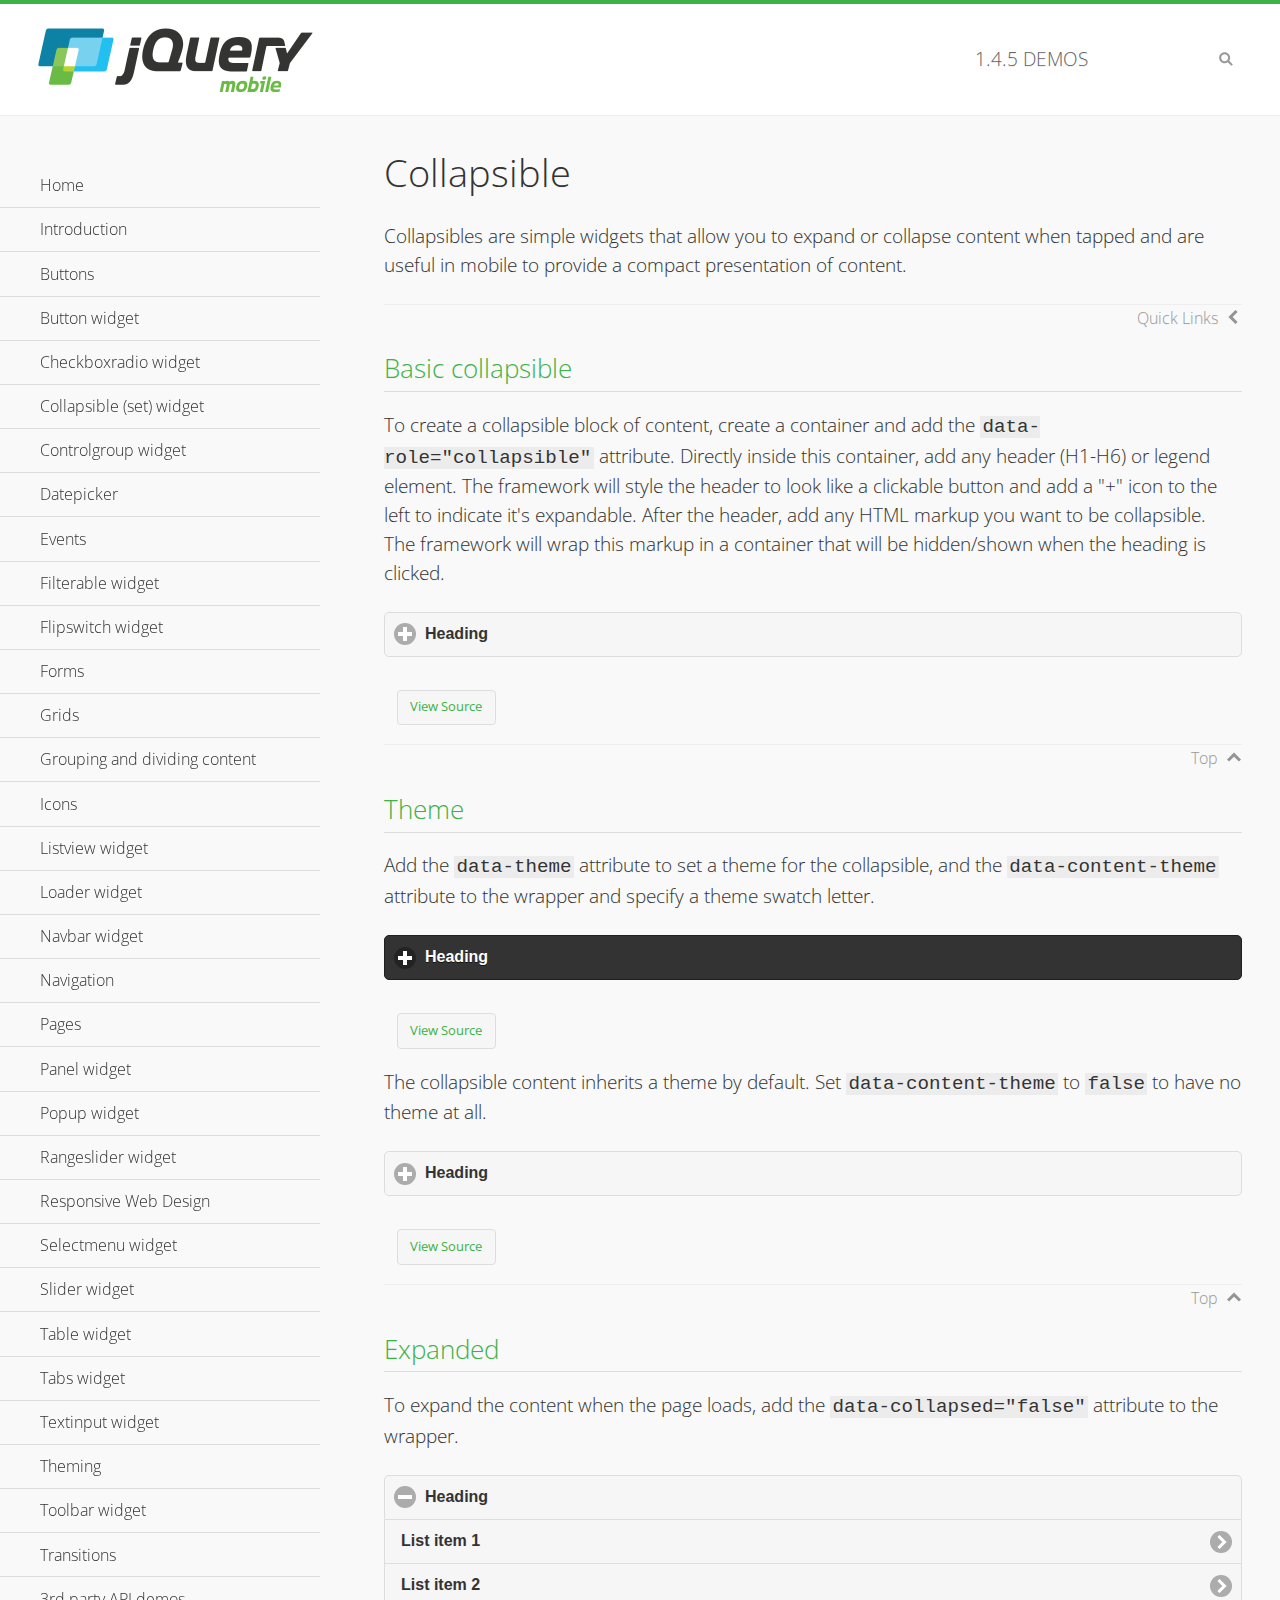
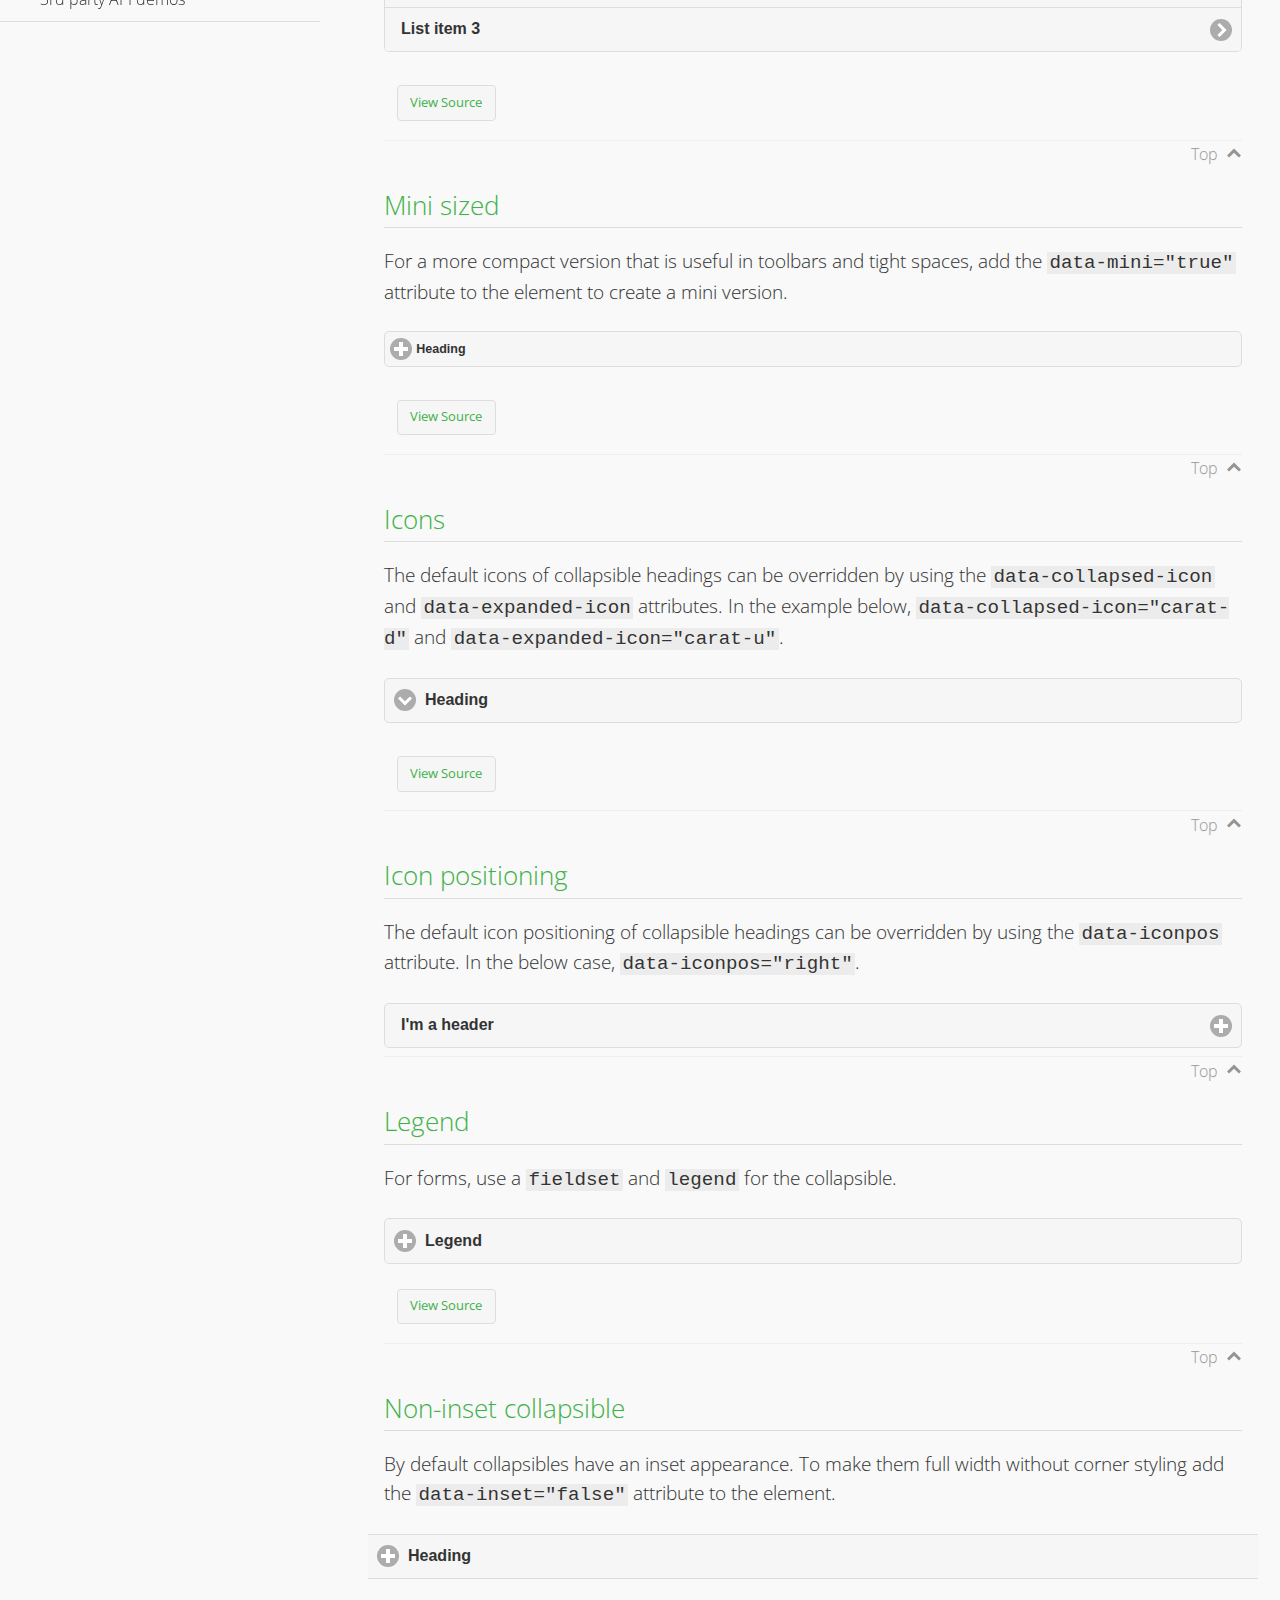
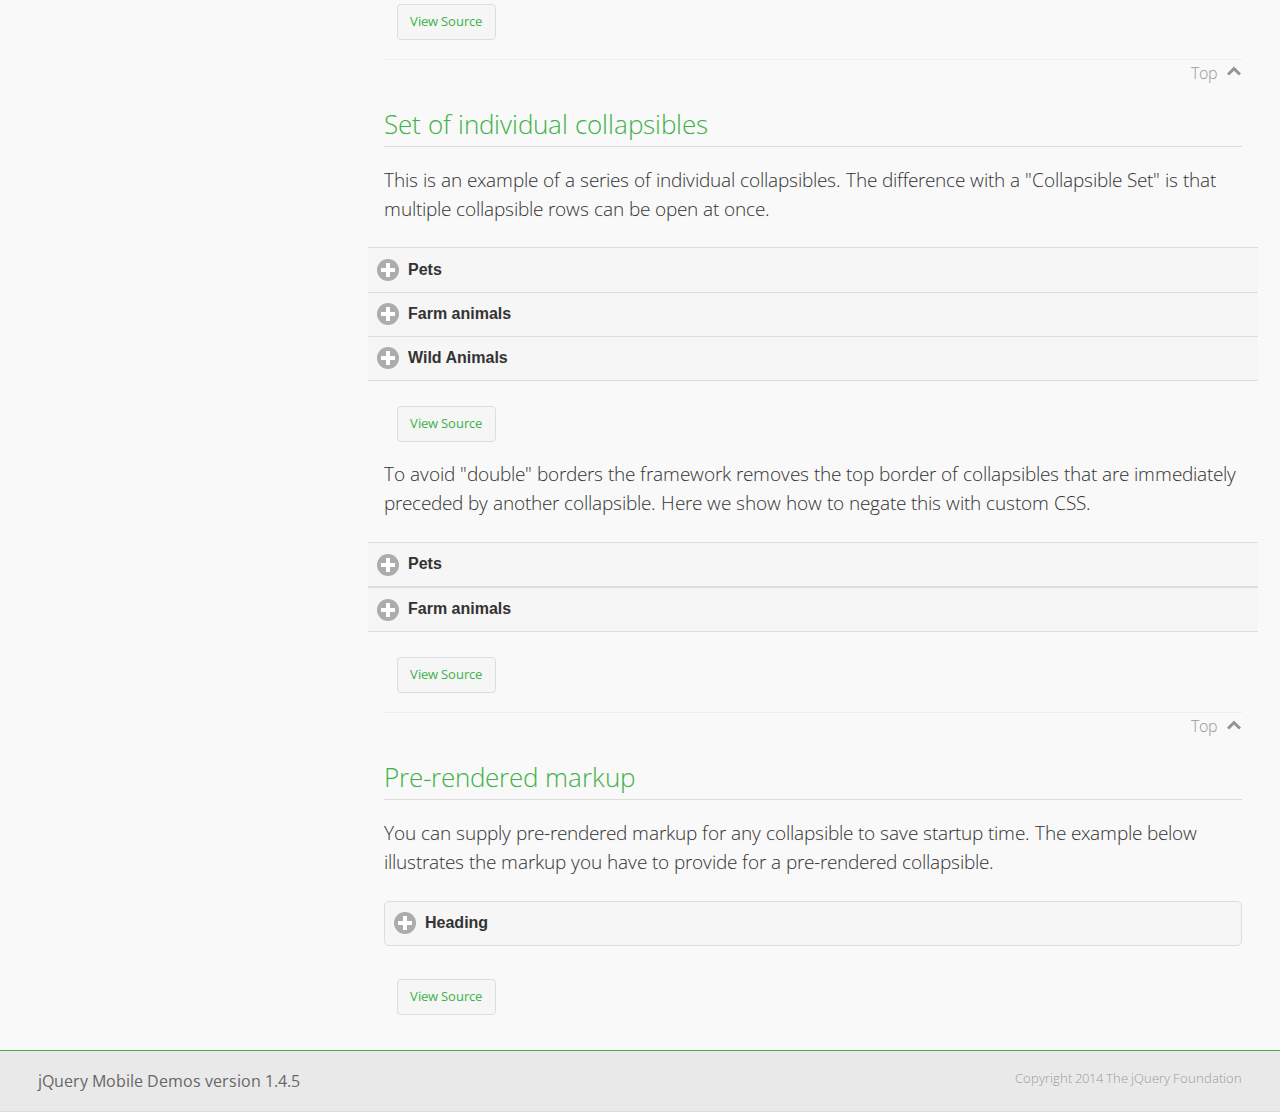
<file: src/main/webapp/resources/jquery/demos/collapsible/index.html>
<!DOCTYPE html>
<html>
<head>
	<meta charset="utf-8">
	<meta name="viewport" content="width=device-width, initial-scale=1">
	<title>Collapsible - jQuery Mobile Demos</title>
    <link rel="stylesheet" href="../css/themes/default/jquery.mobile-1.4.5.min.css">
    <link rel="stylesheet" href="../_assets/css/jqm-demos.css">
    <link rel="shortcut icon" href="../favicon.ico">
    <link rel="stylesheet" href="http://fonts.googleapis.com/css?family=Open+Sans:300,400,700">
    <script src="../js/jquery.js"></script>
    <script src="../_assets/js/index.js"></script>
    <script src="../js/jquery.mobile-1.4.5.min.js"></script>
    <style id="negateDoubleBorder">
        #demo-borders .ui-collapsible-heading .ui-btn { border-top-width: 1px !important; }
    </style>
</head>
<body>
<div data-role="page" class="jqm-demos" data-quicklinks="true">

    <div data-role="header" class="jqm-header">
		<h2><a href="../" title="jQuery Mobile Demos home"><img src="../_assets/img/jquery-logo.png" alt="jQuery Mobile"></a></h2>
		<p><span class="jqm-version"></span> Demos</p>
        <a href="#" class="jqm-navmenu-link ui-btn ui-btn-icon-notext ui-corner-all ui-icon-bars ui-nodisc-icon ui-alt-icon ui-btn-left">Menu</a>
        <a href="#" class="jqm-search-link ui-btn ui-btn-icon-notext ui-corner-all ui-icon-search ui-nodisc-icon ui-alt-icon ui-btn-right">Search</a>
    </div><!-- /header -->

    <div role="main" class="ui-content jqm-content">

        <h1>Collapsible</h1>

        <p>Collapsibles are simple widgets that allow you to expand or collapse content when tapped and are useful in mobile to provide a compact presentation of content.</p>

        <h2>Basic collapsible</h2>

        <p>To create a collapsible block of content, create a container and add the <code> data-role="collapsible"</code> attribute. Directly inside this container, add any header (H1-H6) or legend element. The framework will style the header to look like a clickable button and add a "+" icon to the left to indicate it's expandable. After the header, add any HTML markup you want to be collapsible. The framework will wrap this markup in a container that will be hidden/shown when the heading is clicked.</p>

        <div data-demo-html="true">
            <div data-role="collapsible">
                <h4>Heading</h4>
                <p>I'm the collapsible content. By default I'm closed, but you can click the header to open me.</p>
            </div>
        </div><!--/demo-html -->

        <h2>Theme</h2>

        <p>Add the <code>data-theme</code> attribute to set a theme for the collapsible, and the <code>data-content-theme</code> attribute to the wrapper and specify a theme swatch letter.</p>

        <div data-demo-html="true">
            <div data-role="collapsible" data-theme="b" data-content-theme="b">
                <h4>Heading</h4>
                <p>I'm the collapsible content with a themed content block set to "b".</p>
            </div>
        </div><!--/demo-html -->

        <p>The collapsible content inherits a theme by default. Set <code>data-content-theme</code> to <code>false</code> to have no theme at all.</p>

        <div data-demo-html="true">
            <div data-role="collapsible" data-content-theme="false">
                <h4>Heading</h4>
                <p>I'm the collapsible content without a theme.</p>
            </div>
        </div><!--/demo-html -->

        <h2>Expanded</h2>

        <p>To expand the content when the page loads, add the <code>data-collapsed="false"</code> attribute to the wrapper.</p>

        <div data-demo-html="true">
            <div data-role="collapsible" data-collapsed="false">
                <h4>Heading</h4>
                <ul data-role="listview">
                    <li><a href="#">List item 1</a></li>
                    <li><a href="#">List item 2</a></li>
                    <li><a href="#">List item 3</a></li>
                </ul>
            </div>
        </div><!--/demo-html -->

        <h2>Mini sized</h2>

        <p>For a more compact version that is useful in toolbars and tight spaces, add the <code>data-mini="true"</code> attribute to the element to create a mini version. </p>

        <div data-demo-html="true">
            <div data-role="collapsible" data-mini="true">
                <h4>Heading</h4>
                <ul data-role="listview">
                    <li><a href="#">List item 1</a></li>
                    <li><a href="#">List item 2</a></li>
                    <li><a href="#">List item 3</a></li>
                </ul>
            </div>
        </div><!--/demo-html -->

            <h2>Icons</h2>

            <p>The default icons of collapsible headings can be overridden by using the <code>data-collapsed-icon</code> and <code>data-expanded-icon</code> attributes. In the example below, <code>data-collapsed-icon="carat-d"</code> and <code>data-expanded-icon="carat-u"</code>.</p>

            <div data-demo-html="true">
                <div data-role="collapsible" data-collapsed-icon="carat-d" data-expanded-icon="carat-u">
                    <h4>Heading</h4>
                    <ul data-role="listview" data-inset="false">
                        <li>Read-only list item 1</li>
                        <li>Read-only list item 2</li>
                        <li>Read-only list item 3</li>
                    </ul>
                </div>
            </div><!--/demo-html -->

            <h2>Icon positioning</h2>

            <p>The default icon positioning of collapsible headings can be overridden by using the <code>data-iconpos</code> attribute. In the below case, <code>data-iconpos="right"</code>.</p>

            <div data-role="collapsible" data-iconpos="right">
                <h3>I'm a header</h3>
                <p><code>data-iconpos="right"</code></p>
            </div>

        <h2>Legend</h2>

        <p>For forms, use a <code>fieldset</code> and <code>legend</code> for the collapsible.</p>
        <div data-demo-html="true">
            <form>
                <fieldset data-role="collapsible">
                    <legend>Legend</legend>

                    <label for="textinput-f">Text Input:</label>
                    <input type="text" name="textinput-f" id="textinput-f" placeholder="Text input" value="">

                    <div data-role="controlgroup">
                        <input type="checkbox" name="checkbox-1-a" id="checkbox-1-a">
                        <label for="checkbox-1-a">One</label>
                        <input type="checkbox" name="checkbox-2-a" id="checkbox-2-a">
                        <label for="checkbox-2-a">Two</label>
                        <input type="checkbox" name="checkbox-3-a" id="checkbox-3-a">
                        <label for="checkbox-3-a">Three</label>
                    </div>
                </fieldset>
            </form>
        </div><!--/demo-html -->

        <h2>Non-inset collapsible</h2>

        <p>By default collapsibles have an inset appearance. To make them full width without corner styling add the <code>data-inset="false"</code> attribute to the element.</p>

        <div data-demo-html="true">
            <div data-role="collapsible" data-inset="false">
                <h4>Heading</h4>
                <p>I'm the collapsible content. By default I'm closed, but you can click the header to open me.</p>
            </div>
        </div><!--/demo-html -->

        <h2>Set of individual collapsibles</h2>

        <p>This is an example of a series of individual collapsibles. The difference with a "Collapsible Set" is that multiple collapsible rows can be open at once.</p>

        <div data-demo-html="true">
            <div data-role="collapsible" data-inset="false">
                <h3>Pets</h3>
                <ul data-role="listview">
                    <li><a href="#">Canary</a></li>
                    <li><a href="#">Cat</a></li>
                    <li><a href="#">Dog</a></li>
                    <li><a href="#">Gerbil</a></li>
                    <li><a href="#">Iguana</a></li>
                    <li><a href="#">Mouse</a></li>
                </ul>
            </div><!-- /collapsible -->
            <div data-role="collapsible" data-inset="false">
                <h3>Farm animals</h3>
                <ul data-role="listview">
                    <li><a href="#">Chicken</a></li>
                    <li><a href="#">Cow</a></li>
                    <li><a href="#">Duck</a></li>
                    <li><a href="#">Horse</a></li>
                    <li><a href="#">Pig</a></li>
                    <li><a href="#">Sheep</a></li>
                </ul>
            </div><!-- /collapsible -->
            <div data-role="collapsible" data-inset="false">
                <h3>Wild Animals</h3>
                <ul data-role="listview">
                    <li><a href="#">Aardvark</a></li>
                    <li><a href="#">Alligator</a></li>
                    <li><a href="#">Ant</a></li>
                    <li><a href="#">Bear</a></li>
                    <li><a href="#">Beaver</a></li>
                    <li><a href="#">Cougar</a></li>
                    <li><a href="#">Dingo</a></li>
                </ul>
            </div><!-- /collapsible -->
        </div><!--/demo-html -->

        <p>To avoid "double" borders the framework removes the top border of collapsibles that are immediately preceded by another collapsible. Here we show how to negate this with custom CSS.</p>

        <div data-demo-html="true" data-demo-css="#negateDoubleBorder">
            <div id="demo-borders">
                <div data-role="collapsible" data-inset="false">
                    <h3>Pets</h3>
                    <ul data-role="listview">
                        <li><a href="#">Canary</a></li>
                        <li><a href="#">Cat</a></li>
                        <li><a href="#">Dog</a></li>
                        <li><a href="#">Gerbil</a></li>
                        <li><a href="#">Iguana</a></li>
                        <li><a href="#">Mouse</a></li>
                    </ul>
                </div><!-- /collapsible -->
                <div data-role="collapsible" data-inset="false">
                    <h3>Farm animals</h3>
                    <ul data-role="listview">
                        <li><a href="#">Chicken</a></li>
                        <li><a href="#">Cow</a></li>
                        <li><a href="#">Duck</a></li>
                        <li><a href="#">Horse</a></li>
                        <li><a href="#">Pig</a></li>
                        <li><a href="#">Sheep</a></li>
                    </ul>
                </div><!-- /collapsible -->
            </div>
        </div><!--/demo-html -->

			<h2>Pre-rendered markup</h2>
			<p>You can supply pre-rendered markup for any collapsible to save startup time. The example below illustrates the markup you have to provide for a pre-rendered collapsible.</p>
				<div data-demo-html="true">
					<div data-role="collapsible" data-enhanced="true" class="ui-collapsible ui-collapsible-inset ui-corner-all ui-collapsible-collapsed">
						<h4 class="ui-collapsible-heading ui-collapsible-heading-collapsed">
							<a href="#" class="ui-collapsible-heading-toggle ui-btn ui-btn-icon-left ui-icon-plus">
							Heading
							<div class="ui-collapsible-heading-status"> click to expand contents</div>
							</a>
						</h4>
						<div class="ui-collapsible-content ui-collapsible-content-collapsed" aria-hidden="true">
						<p>I'm the collapsible content. By default I'm closed, but you can click the header to open me.</p>
						</div>
					</div>
				</div>

	</div><!-- /content -->
	    <div data-role="panel" class="jqm-navmenu-panel" data-position="left" data-display="overlay" data-theme="a">
	    	<ul class="jqm-list ui-alt-icon ui-nodisc-icon">
<li data-filtertext="demos homepage" data-icon="home"><a href=".././">Home</a></li>
<li data-filtertext="introduction overview getting started"><a href="../intro/" data-ajax="false">Introduction</a></li>
<li data-filtertext="buttons button markup buttonmarkup method anchor link button element"><a href="../button-markup/" data-ajax="false">Buttons</a></li>
<li data-filtertext="form button widget input button submit reset"><a href="../button/" data-ajax="false">Button widget</a></li>
<li data-role="collapsible" data-enhanced="true" data-collapsed-icon="carat-d" data-expanded-icon="carat-u" data-iconpos="right" data-inset="false" class="ui-collapsible ui-collapsible-themed-content ui-collapsible-collapsed">
	<h3 class="ui-collapsible-heading ui-collapsible-heading-collapsed">
		<a href="#" class="ui-collapsible-heading-toggle ui-btn ui-btn-icon-right ui-btn-inherit ui-icon-carat-d">
		    Checkboxradio widget<span class="ui-collapsible-heading-status"> click to expand contents</span>
		</a>
	</h3>
	<div class="ui-collapsible-content ui-body-inherit ui-collapsible-content-collapsed" aria-hidden="true">
		<ul>
			<li data-filtertext="form checkboxradio widget checkbox input checkboxes controlgroups"><a href="../checkboxradio-checkbox/" data-ajax="false">Checkboxes</a></li>
			<li data-filtertext="form checkboxradio widget radio input radio buttons controlgroups"><a href="../checkboxradio-radio/" data-ajax="false">Radio buttons</a></li>
		</ul>
	</div>
</li>
<li data-role="collapsible" data-enhanced="true" data-collapsed-icon="carat-d" data-expanded-icon="carat-u" data-iconpos="right" data-inset="false" class="ui-collapsible ui-collapsible-themed-content ui-collapsible-collapsed">
	<h3 class="ui-collapsible-heading ui-collapsible-heading-collapsed">
		<a href="#" class="ui-collapsible-heading-toggle ui-btn ui-btn-icon-right ui-btn-inherit ui-icon-carat-d">
			Collapsible (set) widget<span class="ui-collapsible-heading-status"> click to expand contents</span>
		</a>
	</h3>
	<div class="ui-collapsible-content ui-body-inherit ui-collapsible-content-collapsed" aria-hidden="true">
		<ul>
			<li data-filtertext="collapsibles content formatting"><a href="../collapsible/" data-ajax="false">Collapsible</a></li>
			<li data-filtertext="dynamic collapsible set accordion append expand"><a href="../collapsible-dynamic/" data-ajax="false">Dynamic collapsibles</a></li>
			<li data-filtertext="accordions collapsible set widget content formatting grouped collapsibles"><a href="../collapsibleset/" data-ajax="false">Collapsible set</a></li>
		</ul>
	</div>
</li>
<li data-role="collapsible" data-enhanced="true" data-collapsed-icon="carat-d" data-expanded-icon="carat-u" data-iconpos="right" data-inset="false" class="ui-collapsible ui-collapsible-themed-content ui-collapsible-collapsed">
	<h3 class="ui-collapsible-heading ui-collapsible-heading-collapsed">
		<a href="#" class="ui-collapsible-heading-toggle ui-btn ui-btn-icon-right ui-btn-inherit ui-icon-carat-d">
			Controlgroup widget<span class="ui-collapsible-heading-status"> click to expand contents</span>
		</a>
	</h3>
	<div class="ui-collapsible-content ui-body-inherit ui-collapsible-content-collapsed" aria-hidden="true">
		<ul>
			<li data-filtertext="controlgroups selectmenu checkboxradio input grouped buttons horizontal vertical"><a href="../controlgroup/" data-ajax="false">Controlgroup</a></li>
			<li data-filtertext="dynamic controlgroup dynamically add buttons"><a href="../controlgroup-dynamic/" data-ajax="false">Dynamic controlgroups</a></li>
		</ul>
	</div>
</li>
<li data-filtertext="form datepicker widget date input"><a href="../datepicker/" data-ajax="false">Datepicker</a></li>
<li data-role="collapsible" data-enhanced="true" data-collapsed-icon="carat-d" data-expanded-icon="carat-u" data-iconpos="right" data-inset="false" class="ui-collapsible ui-collapsible-themed-content ui-collapsible-collapsed">
	<h3 class="ui-collapsible-heading ui-collapsible-heading-collapsed">
		<a href="#" class="ui-collapsible-heading-toggle ui-btn ui-btn-icon-right ui-btn-inherit ui-icon-carat-d">
			Events<span class="ui-collapsible-heading-status"> click to expand contents</span>
		</a>
	</h3>
	<div class="ui-collapsible-content ui-body-inherit ui-collapsible-content-collapsed" aria-hidden="true">
		<ul>
			<li data-filtertext="swipe to delete list items listviews swipe events"><a href="../swipe-list/" data-ajax="false">Swipe list items</a></li>
			<li data-filtertext="swipe to navigate swipe page navigation swipe events"><a href="../swipe-page/" data-ajax="false">Swipe page navigation</a></li>
		</ul>
	</div>
</li>
<li data-filtertext="filterable filter elements sorting searching listview table"><a href="../filterable/" data-ajax="false">Filterable widget</a></li>
<li data-filtertext="form flipswitch widget flip toggle switch binary select checkbox input"><a href="../flipswitch/" data-ajax="false">Flipswitch widget</a></li>
<li data-role="collapsible" data-enhanced="true" data-collapsed-icon="carat-d" data-expanded-icon="carat-u" data-iconpos="right" data-inset="false" class="ui-collapsible ui-collapsible-themed-content ui-collapsible-collapsed">
	<h3 class="ui-collapsible-heading ui-collapsible-heading-collapsed">
		<a href="#" class="ui-collapsible-heading-toggle ui-btn ui-btn-icon-right ui-btn-inherit ui-icon-carat-d">
			Forms<span class="ui-collapsible-heading-status"> click to expand contents</span>
		</a>
	</h3>
	<div class="ui-collapsible-content ui-body-inherit ui-collapsible-content-collapsed" aria-hidden="true">
		<ul>
			<li data-filtertext="forms text checkbox radio range button submit reset inputs selects textarea slider flipswitch label form elements"><a href="../forms/" data-ajax="false">Forms</a></li>
			<li data-filtertext="form hide labels hidden accessible ui-hidden-accessible forms"><a href="../forms-label-hidden-accessible/" data-ajax="false">Hide labels</a></li>
			<li data-filtertext="form field containers fieldcontain ui-field-contain forms"><a href="../forms-field-contain/" data-ajax="false">Field containers</a></li>
			<li data-filtertext="forms disabled form elements"><a href="../forms-disabled/" data-ajax="false">Forms disabled</a></li>
			<li data-filtertext="forms gallery examples overview forms text checkbox radio range button submit reset inputs selects textarea slider flipswitch label form elements"><a href="../forms-gallery/" data-ajax="false">Forms gallery</a></li>
		</ul>
	</div>
</li>
<li data-role="collapsible" data-enhanced="true" data-collapsed-icon="carat-d" data-expanded-icon="carat-u" data-iconpos="right" data-inset="false" class="ui-collapsible ui-collapsible-themed-content ui-collapsible-collapsed">
	<h3 class="ui-collapsible-heading ui-collapsible-heading-collapsed">
		<a href="#" class="ui-collapsible-heading-toggle ui-btn ui-btn-icon-right ui-btn-inherit ui-icon-carat-d">
			Grids<span class="ui-collapsible-heading-status"> click to expand contents</span>
		</a>
	</h3>
	<div class="ui-collapsible-content ui-body-inherit ui-collapsible-content-collapsed" aria-hidden="true">
		<ul>
			<li data-filtertext="grids columns blocks content formatting rwd responsive css framework"><a href="../grids/" data-ajax="false">Grids</a></li>
			<li data-filtertext="buttons in grids css framework"><a href="../grids-buttons/" data-ajax="false">Buttons in grids</a></li>
			<li data-filtertext="custom responsive grids rwd css framework"><a href="../grids-custom-responsive/" data-ajax="false">Custom responsive grids</a></li>
		</ul>
	</div>
</li>
<li data-filtertext="blocks content formatting sections heading"><a href="../body-bar-classes/" data-ajax="false">Grouping and dividing content</a></li>
<li data-role="collapsible" data-enhanced="true" data-collapsed-icon="carat-d" data-expanded-icon="carat-u" data-iconpos="right" data-inset="false" class="ui-collapsible ui-collapsible-themed-content ui-collapsible-collapsed">
	<h3 class="ui-collapsible-heading ui-collapsible-heading-collapsed">
		<a href="#" class="ui-collapsible-heading-toggle ui-btn ui-btn-icon-right ui-btn-inherit ui-icon-carat-d">
			Icons<span class="ui-collapsible-heading-status"> click to expand contents</span>
		</a>
	</h3>
	<div class="ui-collapsible-content ui-body-inherit ui-collapsible-content-collapsed" aria-hidden="true">
		<ul>
			<li data-filtertext="button icons svg disc alt custom icon position"><a href="../icons/" data-ajax="false">Icons</a></li>
			<li data-filtertext=""><a href="../icons-grunticon/" data-ajax="false">Grunticon loader</a></li>
		</ul>
	</div>
</li>
<li data-role="collapsible" data-enhanced="true" data-collapsed-icon="carat-d" data-expanded-icon="carat-u" data-iconpos="right" data-inset="false" class="ui-collapsible ui-collapsible-themed-content ui-collapsible-collapsed">
	<h3 class="ui-collapsible-heading ui-collapsible-heading-collapsed">
		<a href="#" class="ui-collapsible-heading-toggle ui-btn ui-btn-icon-right ui-btn-inherit ui-icon-carat-d">
			Listview widget<span class="ui-collapsible-heading-status"> click to expand contents</span>
		</a>
	</h3>
	<div class="ui-collapsible-content ui-body-inherit ui-collapsible-content-collapsed" aria-hidden="true">
		<ul>
			<li data-filtertext="listview widget thumbnails icons nested split button collapsible ul ol"><a href="../listview/" data-ajax="false">Listview</a></li>
			<li data-filtertext="autocomplete filterable reveal listview filtertextbeforefilter placeholder"><a href="../listview-autocomplete/" data-ajax="false">Listview autocomplete</a></li>
			<li data-filtertext="autocomplete filterable reveal listview remote data filtertextbeforefilter placeholder"><a href="../listview-autocomplete-remote/" data-ajax="false">Listview autocomplete remote data</a></li>
			<li data-filtertext="autodividers anchor jump scroll linkbars listview lists ul ol"><a href="../listview-autodividers-linkbar/" data-ajax="false">Listview autodividers linkbar</a></li>
			<li data-filtertext="listview autodividers selector autodividersselector lists ul ol"><a href="../listview-autodividers-selector/" data-ajax="false">Listview autodividers selector</a></li>
			<li data-filtertext="listview nested list items"><a href="../listview-nested-lists/" data-ajax="false">Nested Listviews</a></li>
			<li data-filtertext="listview collapsible list items flat"><a href="../listview-collapsible-item-flat/" data-ajax="false">Listview collapsible list items (flat)</a></li>
			<li data-filtertext="listview collapsible list indented"><a href="../listview-collapsible-item-indented/" data-ajax="false">Listview collapsible list items (indented)</a></li>
			<li data-filtertext="grid listview responsive grids responsive listviews lists ul"><a href="../listview-grid/" data-ajax="false">Listview responsive grid</a></li>
		</ul>
	</div>
</li>
<li data-filtertext="loader widget page loading navigation overlay spinner"><a href="../loader/" data-ajax="false">Loader widget</a></li>
<li data-filtertext="navbar widget navmenu toolbars header footer"><a href="../navbar/" data-ajax="false">Navbar widget</a></li>
<li data-role="collapsible" data-enhanced="true" data-collapsed-icon="carat-d" data-expanded-icon="carat-u" data-iconpos="right" data-inset="false" class="ui-collapsible ui-collapsible-themed-content ui-collapsible-collapsed">
	<h3 class="ui-collapsible-heading ui-collapsible-heading-collapsed">
		<a href="#" class="ui-collapsible-heading-toggle ui-btn ui-btn-icon-right ui-btn-inherit ui-icon-carat-d">
			Navigation<span class="ui-collapsible-heading-status"> click to expand contents</span>
		</a>
	</h3>
	<div class="ui-collapsible-content ui-body-inherit ui-collapsible-content-collapsed" aria-hidden="true">
		<ul>
			<li data-filtertext="ajax navigation navigate widget history event method"><a href="../navigation/" data-ajax="false">Navigation</a></li>
			<li data-filtertext="linking pages page links navigation ajax prefetch cache"><a href="../navigation-linking-pages/" data-ajax="false">Linking pages</a></li>
			<!-- <li data-filtertext="php redirect server redirection server-side navigation"><a href="../navigation-php-redirect/" data-ajax="false">PHP redirect demo</a></li>-->
			<li data-filtertext="navigation redirection hash query"><a href="../navigation-hash-processing/" data-ajax="false">Hash processing demo</a></li>
			<li data-filtertext="navigation redirection hash query"><a href="../page-events/" data-ajax="false">Page Navigation Events</a></li>
		</ul>
	</div>
</li>
<li data-role="collapsible" data-enhanced="true" data-collapsed-icon="carat-d" data-expanded-icon="carat-u" data-iconpos="right" data-inset="false" class="ui-collapsible ui-collapsible-themed-content ui-collapsible-collapsed">
	<h3 class="ui-collapsible-heading ui-collapsible-heading-collapsed">
		<a href="#" class="ui-collapsible-heading-toggle ui-btn ui-btn-icon-right ui-btn-inherit ui-icon-carat-d">
			Pages<span class="ui-collapsible-heading-status"> click to expand contents</span>
		</a>
	</h3>
	<div class="ui-collapsible-content ui-body-inherit ui-collapsible-content-collapsed" aria-hidden="true">
		<ul>
			<li data-filtertext="pages page widget ajax navigation"><a href="../pages/" data-ajax="false">Pages</a></li>
			<li data-filtertext="single page"><a href="../pages-single-page/" data-ajax="false">Single page</a></li>
			<li data-filtertext="multipage multi-page page"><a href="../pages-multi-page/" data-ajax="false">Multi-page template</a></li>
			<li data-filtertext="dialog page widget modal popup"><a href="../pages-dialog/" data-ajax="false">Dialog page</a></li>
		</ul>
	</div>
</li>
<li data-role="collapsible" data-enhanced="true" data-collapsed-icon="carat-d" data-expanded-icon="carat-u" data-iconpos="right" data-inset="false" class="ui-collapsible ui-collapsible-themed-content ui-collapsible-collapsed">
	<h3 class="ui-collapsible-heading ui-collapsible-heading-collapsed">
		<a href="#" class="ui-collapsible-heading-toggle ui-btn ui-btn-icon-right ui-btn-inherit ui-icon-carat-d">
			Panel widget<span class="ui-collapsible-heading-status"> click to expand contents</span>
		</a>
	</h3>
	<div class="ui-collapsible-content ui-body-inherit ui-collapsible-content-collapsed" aria-hidden="true">
		<ul>
			<li data-filtertext="panel widget sliding panels reveal push overlay responsive"><a href="../panel/" data-ajax="false">Panel</a></li>
			<li data-filtertext=""><a href="../panel-external/" data-ajax="false">External panels</a></li>
			<li data-filtertext="panel "><a href="../panel-fixed/" data-ajax="false">Fixed panels</a></li>
			<li data-filtertext="panel slide panels sliding panels shadow rwd responsive breakpoint"><a href="../panel-responsive/" data-ajax="false">Panels responsive</a></li>
			<li data-filtertext="panel custom style custom panel width reveal shadow listview panel styling page background wrapper"><a href="../panel-styling/" data-ajax="false">Custom panel style</a></li>
			<li data-filtertext="panel open on swipe"><a href="../panel-swipe-open/" data-ajax="false">Panel open on swipe</a></li>
			<li data-filtertext="panels outside page internal external toolbars"><a href="../panel-external-internal/" data-ajax="false">Panel external and internal</a></li>
		</ul>
	</div>
</li>
<li data-role="collapsible" data-enhanced="true" data-collapsed-icon="carat-d" data-expanded-icon="carat-u" data-iconpos="right" data-inset="false" class="ui-collapsible ui-collapsible-themed-content ui-collapsible-collapsed">
	<h3 class="ui-collapsible-heading ui-collapsible-heading-collapsed">
		<a href="#" class="ui-collapsible-heading-toggle ui-btn ui-btn-icon-right ui-btn-inherit ui-icon-carat-d">
			Popup widget<span class="ui-collapsible-heading-status"> click to expand contents</span>
		</a>
	</h3>
	<div class="ui-collapsible-content ui-body-inherit ui-collapsible-content-collapsed" aria-hidden="true">
		<ul>
			<li data-filtertext="popup widget popups dialog modal transition tooltip lightbox form overlay screen flip pop fade transition"><a href="../popup/" data-ajax="false">Popup</a></li>
			<li data-filtertext="popup alignment position"><a href="../popup-alignment/" data-ajax="false">Popup alignment</a></li>
			<li data-filtertext="popup arrow size popups popover"><a href="../popup-arrow-size/" data-ajax="false">Popup arrow size</a></li>
			<li data-filtertext="dynamic popups popup images lightbox"><a href="../popup-dynamic/" data-ajax="false">Dynamic popups</a></li>
			<li data-filtertext="popups with iframes scaling"><a href="../popup-iframe/" data-ajax="false">Popups with iframes</a></li>
			<li data-filtertext="popup image scaling"><a href="../popup-image-scaling/" data-ajax="false">Popup image scaling</a></li>
			<li data-filtertext="external popup outside multi-page"><a href="../popup-outside-multipage/" data-ajax="false">Popup outside multi-page</a></li>
		</ul>
	</div>
</li>
<li data-filtertext="form rangeslider widget dual sliders dual handle sliders range input"><a href="../rangeslider/" data-ajax="false">Rangeslider widget</a></li>
<li data-filtertext="responsive web design rwd adaptive progressive enhancement PE accessible mobile breakpoints media query media queries"><a href="../rwd/" data-ajax="false">Responsive Web Design</a></li>
<li data-role="collapsible" data-enhanced="true" data-collapsed-icon="carat-d" data-expanded-icon="carat-u" data-iconpos="right" data-inset="false" class="ui-collapsible ui-collapsible-themed-content ui-collapsible-collapsed">
	<h3 class="ui-collapsible-heading ui-collapsible-heading-collapsed">
		<a href="#" class="ui-collapsible-heading-toggle ui-btn ui-btn-icon-right ui-btn-inherit ui-icon-carat-d">
			Selectmenu widget<span class="ui-collapsible-heading-status"> click to expand contents</span>
		</a>
	</h3>
	<div class="ui-collapsible-content ui-body-inherit ui-collapsible-content-collapsed" aria-hidden="true">
		<ul>
			<li data-filtertext="form selectmenu widget select input custom select menu selects"><a href="../selectmenu/" data-ajax="false">Selectmenu</a></li>
			<li data-filtertext="form custom select menu selectmenu widget custom menu option optgroup multiple selects"><a href="../selectmenu-custom/" data-ajax="false">Custom select menu</a></li>
			<li data-filtertext="filterable select filter popup dialog"><a href="../selectmenu-custom-filter/" data-ajax="false">Custom select menu with filter</a></li>
		</ul>
	</div>
</li>
<li data-role="collapsible" data-enhanced="true" data-collapsed-icon="carat-d" data-expanded-icon="carat-u" data-iconpos="right" data-inset="false" class="ui-collapsible ui-collapsible-themed-content ui-collapsible-collapsed">
	<h3 class="ui-collapsible-heading ui-collapsible-heading-collapsed">
		<a href="#" class="ui-collapsible-heading-toggle ui-btn ui-btn-icon-right ui-btn-inherit ui-icon-carat-d">
			Slider widget<span class="ui-collapsible-heading-status"> click to expand contents</span>
		</a>
	</h3>
	<div class="ui-collapsible-content ui-body-inherit ui-collapsible-content-collapsed" aria-hidden="true">
		<ul>
			<li data-filtertext="form slider widget range input single sliders"><a href="../slider/" data-ajax="false">Slider</a></li>
			<li data-filtertext="form slider widget flipswitch slider binary select flip toggle switch"><a href="../slider-flipswitch/" data-ajax="false">Slider flip toggle switch</a></li>
			<li data-filtertext="form slider tooltip handle value input range sliders"><a href="../slider-tooltip/" data-ajax="false">Slider tooltip</a></li>
		</ul>
	</div>
</li>
<li data-role="collapsible" data-enhanced="true" data-collapsed-icon="carat-d" data-expanded-icon="carat-u" data-iconpos="right" data-inset="false" class="ui-collapsible ui-collapsible-themed-content ui-collapsible-collapsed">
	<h3 class="ui-collapsible-heading ui-collapsible-heading-collapsed">
		<a href="#" class="ui-collapsible-heading-toggle ui-btn ui-btn-icon-right ui-btn-inherit ui-icon-carat-d">
			Table widget<span class="ui-collapsible-heading-status"> click to expand contents</span>
		</a>
	</h3>
	<div class="ui-collapsible-content ui-body-inherit ui-collapsible-content-collapsed" aria-hidden="true">
		<ul>
			<li data-filtertext="table widget reflow column toggle th td responsive tables rwd hide show tabular"><a href="../table-column-toggle/" data-ajax="false">Table Column Toggle</a></li>
			<li data-filtertext="table column toggle phone comparison demo"><a href="../table-column-toggle-example/" data-ajax="false">Table Column Toggle demo</a></li>
			<li data-filtertext="responsive tables table column toggle heading groups rwd breakpoint"><a href="../table-column-toggle-heading-groups/" data-ajax="false">Table Column Toggle heading groups</a></li>
			<li data-filtertext="responsive tables table column toggle hide rwd breakpoint customization options"><a href="../table-column-toggle-options/" data-ajax="false">Table Column Toggle options</a></li>
			<li data-filtertext="table reflow th td responsive rwd columns tabular"><a href="../table-reflow/" data-ajax="false">Table Reflow</a></li>
			<li data-filtertext="responsive tables table reflow heading groups rwd breakpoint"><a href="../table-reflow-heading-groups/" data-ajax="false">Table Reflow heading groups</a></li>
			<li data-filtertext="responsive tables table reflow stripes strokes table style"><a href="../table-reflow-stripes-strokes/" data-ajax="false">Table Reflow stripes and strokes</a></li>
			<li data-filtertext="responsive tables table reflow stack custom styles"><a href="../table-reflow-styling/" data-ajax="false">Table Reflow custom styles</a></li>
		</ul>
	</div>
</li>
<li data-filtertext="ui tabs widget"><a href="../tabs/" data-ajax="false">Tabs widget</a></li>
<li data-filtertext="form textinput widget text input textarea number date time tel email file color password"><a href="../textinput/" data-ajax="false">Textinput widget</a></li>
<li data-role="collapsible" data-enhanced="true" data-collapsed-icon="carat-d" data-expanded-icon="carat-u" data-iconpos="right" data-inset="false" class="ui-collapsible ui-collapsible-themed-content ui-collapsible-collapsed">
	<h3 class="ui-collapsible-heading ui-collapsible-heading-collapsed">
		<a href="#" class="ui-collapsible-heading-toggle ui-btn ui-btn-icon-right ui-btn-inherit ui-icon-carat-d">
			Theming<span class="ui-collapsible-heading-status"> click to expand contents</span>
		</a>
	</h3>
	<div class="ui-collapsible-content ui-body-inherit ui-collapsible-content-collapsed" aria-hidden="true">
		<ul>
			<li data-filtertext="default theme swatches theming style css"><a href="../theme-default/" data-ajax="false">Default theme</a></li>
			<li data-filtertext="classic theme old theme swatches theming style css"><a href="../theme-classic/" data-ajax="false">Classic theme</a></li>
		</ul>
	</div>
</li>
<li data-role="collapsible" data-enhanced="true" data-collapsed-icon="carat-d" data-expanded-icon="carat-u" data-iconpos="right" data-inset="false" class="ui-collapsible ui-collapsible-themed-content ui-collapsible-collapsed">
	<h3 class="ui-collapsible-heading ui-collapsible-heading-collapsed">
		<a href="#" class="ui-collapsible-heading-toggle ui-btn ui-btn-icon-right ui-btn-inherit ui-icon-carat-d">
			Toolbar widget<span class="ui-collapsible-heading-status"> click to expand contents</span>
		</a>
	</h3>
	<div class="ui-collapsible-content ui-body-inherit ui-collapsible-content-collapsed" aria-hidden="true">
		<ul>
			<li data-filtertext="toolbar widget header footer toolbars fixed fullscreen external sections"><a href="../toolbar/" data-ajax="false">Toolbar</a></li>
			<li data-filtertext="dynamic toolbars dynamically add toolbar header footer"><a href="../toolbar-dynamic/" data-ajax="false">Dynamic toolbars</a></li>
			<li data-filtertext="external toolbars header footer"><a href="../toolbar-external/" data-ajax="false">External toolbars</a></li>
			<li data-filtertext="fixed toolbars header footer"><a href="../toolbar-fixed/" data-ajax="false">Fixed toolbars</a></li>
			<li data-filtertext="fixed fullscreen toolbars header footer"><a href="../toolbar-fixed-fullscreen/" data-ajax="false">Fullscreen toolbars</a></li>
			<li data-filtertext="external fixed toolbars header footer"><a href="../toolbar-fixed-external/" data-ajax="false">Fixed external toolbars</a></li>
			<li data-filtertext="external persistent toolbars header footer navbar navmenu"><a href="../toolbar-fixed-persistent/" data-ajax="false">Persistent toolbars</a></li>
			<li data-filtertext="external ajax optimized toolbars persistent toolbars header footer navbar"><a href="../toolbar-fixed-persistent-optimized/" data-ajax="false">Ajax optimized toolbars</a></li>
			<li data-filtertext="form in toolbars header footer"><a href="../toolbar-fixed-forms/" data-ajax="false">Form in toolbar</a></li>
		</ul>
	</div>
</li>
<li data-filtertext="page transitions animated pages popup navigation flip slide fade pop"><a href="../transitions/" data-ajax="false">Transitions</a></li>
<li data-role="collapsible" data-enhanced="true" data-collapsed-icon="carat-d" data-expanded-icon="carat-u" data-iconpos="right" data-inset="false" class="ui-collapsible ui-collapsible-themed-content ui-collapsible-collapsed">
	<h3 class="ui-collapsible-heading ui-collapsible-heading-collapsed">
		<a href="#" class="ui-collapsible-heading-toggle ui-btn ui-btn-icon-right ui-btn-inherit ui-icon-carat-d">
			3rd party API demos<span class="ui-collapsible-heading-status"> click to expand contents</span>
		</a>
	</h3>
	<div class="ui-collapsible-content ui-body-inherit ui-collapsible-content-collapsed" aria-hidden="true">
		<ul>
			<li data-filtertext="backbone requirejs navigation router"><a href="../backbone-requirejs/" data-ajax="false">Backbone RequireJS</a></li>
			<li data-filtertext="google maps geolocation demo"><a href="../map-geolocation/" data-ajax="false">Google Maps geolocation</a></li>
			<li data-filtertext="google maps hybrid"><a href="../map-list-toggle/" data-ajax="false">Google Maps list toggle</a></li>
		</ul>
	</div>
</li>



		     </ul>
		</div><!-- /panel -->


	<div data-role="footer" data-position="fixed" data-tap-toggle="false" class="jqm-footer">
		<p>jQuery Mobile Demos version <span class="jqm-version"></span></p>
		<p>Copyright 2014 The jQuery Foundation</p>
	</div><!-- /footer -->
	<!-- TODO: This should become an external panel so we can add input to markup (unique ID) -->
    <div data-role="panel" class="jqm-search-panel" data-position="right" data-display="overlay" data-theme="a">
		<div class="jqm-search">
			<ul class="jqm-list" data-filter-placeholder="Search demos..." data-filter-reveal="true">
<li data-filtertext="demos homepage" data-icon="home"><a href=".././">Home</a></li>
<li data-filtertext="introduction overview getting started"><a href="../intro/" data-ajax="false">Introduction</a></li>
<li data-filtertext="buttons button markup buttonmarkup method anchor link button element"><a href="../button-markup/" data-ajax="false">Buttons</a></li>
<li data-filtertext="form button widget input button submit reset"><a href="../button/" data-ajax="false">Button widget</a></li>
<li data-role="collapsible" data-enhanced="true" data-collapsed-icon="carat-d" data-expanded-icon="carat-u" data-iconpos="right" data-inset="false" class="ui-collapsible ui-collapsible-themed-content ui-collapsible-collapsed">
	<h3 class="ui-collapsible-heading ui-collapsible-heading-collapsed">
		<a href="#" class="ui-collapsible-heading-toggle ui-btn ui-btn-icon-right ui-btn-inherit ui-icon-carat-d">
		    Checkboxradio widget<span class="ui-collapsible-heading-status"> click to expand contents</span>
		</a>
	</h3>
	<div class="ui-collapsible-content ui-body-inherit ui-collapsible-content-collapsed" aria-hidden="true">
		<ul>
			<li data-filtertext="form checkboxradio widget checkbox input checkboxes controlgroups"><a href="../checkboxradio-checkbox/" data-ajax="false">Checkboxes</a></li>
			<li data-filtertext="form checkboxradio widget radio input radio buttons controlgroups"><a href="../checkboxradio-radio/" data-ajax="false">Radio buttons</a></li>
		</ul>
	</div>
</li>
<li data-role="collapsible" data-enhanced="true" data-collapsed-icon="carat-d" data-expanded-icon="carat-u" data-iconpos="right" data-inset="false" class="ui-collapsible ui-collapsible-themed-content ui-collapsible-collapsed">
	<h3 class="ui-collapsible-heading ui-collapsible-heading-collapsed">
		<a href="#" class="ui-collapsible-heading-toggle ui-btn ui-btn-icon-right ui-btn-inherit ui-icon-carat-d">
			Collapsible (set) widget<span class="ui-collapsible-heading-status"> click to expand contents</span>
		</a>
	</h3>
	<div class="ui-collapsible-content ui-body-inherit ui-collapsible-content-collapsed" aria-hidden="true">
		<ul>
			<li data-filtertext="collapsibles content formatting"><a href="../collapsible/" data-ajax="false">Collapsible</a></li>
			<li data-filtertext="dynamic collapsible set accordion append expand"><a href="../collapsible-dynamic/" data-ajax="false">Dynamic collapsibles</a></li>
			<li data-filtertext="accordions collapsible set widget content formatting grouped collapsibles"><a href="../collapsibleset/" data-ajax="false">Collapsible set</a></li>
		</ul>
	</div>
</li>
<li data-role="collapsible" data-enhanced="true" data-collapsed-icon="carat-d" data-expanded-icon="carat-u" data-iconpos="right" data-inset="false" class="ui-collapsible ui-collapsible-themed-content ui-collapsible-collapsed">
	<h3 class="ui-collapsible-heading ui-collapsible-heading-collapsed">
		<a href="#" class="ui-collapsible-heading-toggle ui-btn ui-btn-icon-right ui-btn-inherit ui-icon-carat-d">
			Controlgroup widget<span class="ui-collapsible-heading-status"> click to expand contents</span>
		</a>
	</h3>
	<div class="ui-collapsible-content ui-body-inherit ui-collapsible-content-collapsed" aria-hidden="true">
		<ul>
			<li data-filtertext="controlgroups selectmenu checkboxradio input grouped buttons horizontal vertical"><a href="../controlgroup/" data-ajax="false">Controlgroup</a></li>
			<li data-filtertext="dynamic controlgroup dynamically add buttons"><a href="../controlgroup-dynamic/" data-ajax="false">Dynamic controlgroups</a></li>
		</ul>
	</div>
</li>
<li data-filtertext="form datepicker widget date input"><a href="../datepicker/" data-ajax="false">Datepicker</a></li>
<li data-role="collapsible" data-enhanced="true" data-collapsed-icon="carat-d" data-expanded-icon="carat-u" data-iconpos="right" data-inset="false" class="ui-collapsible ui-collapsible-themed-content ui-collapsible-collapsed">
	<h3 class="ui-collapsible-heading ui-collapsible-heading-collapsed">
		<a href="#" class="ui-collapsible-heading-toggle ui-btn ui-btn-icon-right ui-btn-inherit ui-icon-carat-d">
			Events<span class="ui-collapsible-heading-status"> click to expand contents</span>
		</a>
	</h3>
	<div class="ui-collapsible-content ui-body-inherit ui-collapsible-content-collapsed" aria-hidden="true">
		<ul>
			<li data-filtertext="swipe to delete list items listviews swipe events"><a href="../swipe-list/" data-ajax="false">Swipe list items</a></li>
			<li data-filtertext="swipe to navigate swipe page navigation swipe events"><a href="../swipe-page/" data-ajax="false">Swipe page navigation</a></li>
		</ul>
	</div>
</li>
<li data-filtertext="filterable filter elements sorting searching listview table"><a href="../filterable/" data-ajax="false">Filterable widget</a></li>
<li data-filtertext="form flipswitch widget flip toggle switch binary select checkbox input"><a href="../flipswitch/" data-ajax="false">Flipswitch widget</a></li>
<li data-role="collapsible" data-enhanced="true" data-collapsed-icon="carat-d" data-expanded-icon="carat-u" data-iconpos="right" data-inset="false" class="ui-collapsible ui-collapsible-themed-content ui-collapsible-collapsed">
	<h3 class="ui-collapsible-heading ui-collapsible-heading-collapsed">
		<a href="#" class="ui-collapsible-heading-toggle ui-btn ui-btn-icon-right ui-btn-inherit ui-icon-carat-d">
			Forms<span class="ui-collapsible-heading-status"> click to expand contents</span>
		</a>
	</h3>
	<div class="ui-collapsible-content ui-body-inherit ui-collapsible-content-collapsed" aria-hidden="true">
		<ul>
			<li data-filtertext="forms text checkbox radio range button submit reset inputs selects textarea slider flipswitch label form elements"><a href="../forms/" data-ajax="false">Forms</a></li>
			<li data-filtertext="form hide labels hidden accessible ui-hidden-accessible forms"><a href="../forms-label-hidden-accessible/" data-ajax="false">Hide labels</a></li>
			<li data-filtertext="form field containers fieldcontain ui-field-contain forms"><a href="../forms-field-contain/" data-ajax="false">Field containers</a></li>
			<li data-filtertext="forms disabled form elements"><a href="../forms-disabled/" data-ajax="false">Forms disabled</a></li>
			<li data-filtertext="forms gallery examples overview forms text checkbox radio range button submit reset inputs selects textarea slider flipswitch label form elements"><a href="../forms-gallery/" data-ajax="false">Forms gallery</a></li>
		</ul>
	</div>
</li>
<li data-role="collapsible" data-enhanced="true" data-collapsed-icon="carat-d" data-expanded-icon="carat-u" data-iconpos="right" data-inset="false" class="ui-collapsible ui-collapsible-themed-content ui-collapsible-collapsed">
	<h3 class="ui-collapsible-heading ui-collapsible-heading-collapsed">
		<a href="#" class="ui-collapsible-heading-toggle ui-btn ui-btn-icon-right ui-btn-inherit ui-icon-carat-d">
			Grids<span class="ui-collapsible-heading-status"> click to expand contents</span>
		</a>
	</h3>
	<div class="ui-collapsible-content ui-body-inherit ui-collapsible-content-collapsed" aria-hidden="true">
		<ul>
			<li data-filtertext="grids columns blocks content formatting rwd responsive css framework"><a href="../grids/" data-ajax="false">Grids</a></li>
			<li data-filtertext="buttons in grids css framework"><a href="../grids-buttons/" data-ajax="false">Buttons in grids</a></li>
			<li data-filtertext="custom responsive grids rwd css framework"><a href="../grids-custom-responsive/" data-ajax="false">Custom responsive grids</a></li>
		</ul>
	</div>
</li>
<li data-filtertext="blocks content formatting sections heading"><a href="../body-bar-classes/" data-ajax="false">Grouping and dividing content</a></li>
<li data-role="collapsible" data-enhanced="true" data-collapsed-icon="carat-d" data-expanded-icon="carat-u" data-iconpos="right" data-inset="false" class="ui-collapsible ui-collapsible-themed-content ui-collapsible-collapsed">
	<h3 class="ui-collapsible-heading ui-collapsible-heading-collapsed">
		<a href="#" class="ui-collapsible-heading-toggle ui-btn ui-btn-icon-right ui-btn-inherit ui-icon-carat-d">
			Icons<span class="ui-collapsible-heading-status"> click to expand contents</span>
		</a>
	</h3>
	<div class="ui-collapsible-content ui-body-inherit ui-collapsible-content-collapsed" aria-hidden="true">
		<ul>
			<li data-filtertext="button icons svg disc alt custom icon position"><a href="../icons/" data-ajax="false">Icons</a></li>
			<li data-filtertext=""><a href="../icons-grunticon/" data-ajax="false">Grunticon loader</a></li>
		</ul>
	</div>
</li>
<li data-role="collapsible" data-enhanced="true" data-collapsed-icon="carat-d" data-expanded-icon="carat-u" data-iconpos="right" data-inset="false" class="ui-collapsible ui-collapsible-themed-content ui-collapsible-collapsed">
	<h3 class="ui-collapsible-heading ui-collapsible-heading-collapsed">
		<a href="#" class="ui-collapsible-heading-toggle ui-btn ui-btn-icon-right ui-btn-inherit ui-icon-carat-d">
			Listview widget<span class="ui-collapsible-heading-status"> click to expand contents</span>
		</a>
	</h3>
	<div class="ui-collapsible-content ui-body-inherit ui-collapsible-content-collapsed" aria-hidden="true">
		<ul>
			<li data-filtertext="listview widget thumbnails icons nested split button collapsible ul ol"><a href="../listview/" data-ajax="false">Listview</a></li>
			<li data-filtertext="autocomplete filterable reveal listview filtertextbeforefilter placeholder"><a href="../listview-autocomplete/" data-ajax="false">Listview autocomplete</a></li>
			<li data-filtertext="autocomplete filterable reveal listview remote data filtertextbeforefilter placeholder"><a href="../listview-autocomplete-remote/" data-ajax="false">Listview autocomplete remote data</a></li>
			<li data-filtertext="autodividers anchor jump scroll linkbars listview lists ul ol"><a href="../listview-autodividers-linkbar/" data-ajax="false">Listview autodividers linkbar</a></li>
			<li data-filtertext="listview autodividers selector autodividersselector lists ul ol"><a href="../listview-autodividers-selector/" data-ajax="false">Listview autodividers selector</a></li>
			<li data-filtertext="listview nested list items"><a href="../listview-nested-lists/" data-ajax="false">Nested Listviews</a></li>
			<li data-filtertext="listview collapsible list items flat"><a href="../listview-collapsible-item-flat/" data-ajax="false">Listview collapsible list items (flat)</a></li>
			<li data-filtertext="listview collapsible list indented"><a href="../listview-collapsible-item-indented/" data-ajax="false">Listview collapsible list items (indented)</a></li>
			<li data-filtertext="grid listview responsive grids responsive listviews lists ul"><a href="../listview-grid/" data-ajax="false">Listview responsive grid</a></li>
		</ul>
	</div>
</li>
<li data-filtertext="loader widget page loading navigation overlay spinner"><a href="../loader/" data-ajax="false">Loader widget</a></li>
<li data-filtertext="navbar widget navmenu toolbars header footer"><a href="../navbar/" data-ajax="false">Navbar widget</a></li>
<li data-role="collapsible" data-enhanced="true" data-collapsed-icon="carat-d" data-expanded-icon="carat-u" data-iconpos="right" data-inset="false" class="ui-collapsible ui-collapsible-themed-content ui-collapsible-collapsed">
	<h3 class="ui-collapsible-heading ui-collapsible-heading-collapsed">
		<a href="#" class="ui-collapsible-heading-toggle ui-btn ui-btn-icon-right ui-btn-inherit ui-icon-carat-d">
			Navigation<span class="ui-collapsible-heading-status"> click to expand contents</span>
		</a>
	</h3>
	<div class="ui-collapsible-content ui-body-inherit ui-collapsible-content-collapsed" aria-hidden="true">
		<ul>
			<li data-filtertext="ajax navigation navigate widget history event method"><a href="../navigation/" data-ajax="false">Navigation</a></li>
			<li data-filtertext="linking pages page links navigation ajax prefetch cache"><a href="../navigation-linking-pages/" data-ajax="false">Linking pages</a></li>
			<!-- <li data-filtertext="php redirect server redirection server-side navigation"><a href="../navigation-php-redirect/" data-ajax="false">PHP redirect demo</a></li>-->
			<li data-filtertext="navigation redirection hash query"><a href="../navigation-hash-processing/" data-ajax="false">Hash processing demo</a></li>
			<li data-filtertext="navigation redirection hash query"><a href="../page-events/" data-ajax="false">Page Navigation Events</a></li>
		</ul>
	</div>
</li>
<li data-role="collapsible" data-enhanced="true" data-collapsed-icon="carat-d" data-expanded-icon="carat-u" data-iconpos="right" data-inset="false" class="ui-collapsible ui-collapsible-themed-content ui-collapsible-collapsed">
	<h3 class="ui-collapsible-heading ui-collapsible-heading-collapsed">
		<a href="#" class="ui-collapsible-heading-toggle ui-btn ui-btn-icon-right ui-btn-inherit ui-icon-carat-d">
			Pages<span class="ui-collapsible-heading-status"> click to expand contents</span>
		</a>
	</h3>
	<div class="ui-collapsible-content ui-body-inherit ui-collapsible-content-collapsed" aria-hidden="true">
		<ul>
			<li data-filtertext="pages page widget ajax navigation"><a href="../pages/" data-ajax="false">Pages</a></li>
			<li data-filtertext="single page"><a href="../pages-single-page/" data-ajax="false">Single page</a></li>
			<li data-filtertext="multipage multi-page page"><a href="../pages-multi-page/" data-ajax="false">Multi-page template</a></li>
			<li data-filtertext="dialog page widget modal popup"><a href="../pages-dialog/" data-ajax="false">Dialog page</a></li>
		</ul>
	</div>
</li>
<li data-role="collapsible" data-enhanced="true" data-collapsed-icon="carat-d" data-expanded-icon="carat-u" data-iconpos="right" data-inset="false" class="ui-collapsible ui-collapsible-themed-content ui-collapsible-collapsed">
	<h3 class="ui-collapsible-heading ui-collapsible-heading-collapsed">
		<a href="#" class="ui-collapsible-heading-toggle ui-btn ui-btn-icon-right ui-btn-inherit ui-icon-carat-d">
			Panel widget<span class="ui-collapsible-heading-status"> click to expand contents</span>
		</a>
	</h3>
	<div class="ui-collapsible-content ui-body-inherit ui-collapsible-content-collapsed" aria-hidden="true">
		<ul>
			<li data-filtertext="panel widget sliding panels reveal push overlay responsive"><a href="../panel/" data-ajax="false">Panel</a></li>
			<li data-filtertext=""><a href="../panel-external/" data-ajax="false">External panels</a></li>
			<li data-filtertext="panel "><a href="../panel-fixed/" data-ajax="false">Fixed panels</a></li>
			<li data-filtertext="panel slide panels sliding panels shadow rwd responsive breakpoint"><a href="../panel-responsive/" data-ajax="false">Panels responsive</a></li>
			<li data-filtertext="panel custom style custom panel width reveal shadow listview panel styling page background wrapper"><a href="../panel-styling/" data-ajax="false">Custom panel style</a></li>
			<li data-filtertext="panel open on swipe"><a href="../panel-swipe-open/" data-ajax="false">Panel open on swipe</a></li>
			<li data-filtertext="panels outside page internal external toolbars"><a href="../panel-external-internal/" data-ajax="false">Panel external and internal</a></li>
		</ul>
	</div>
</li>
<li data-role="collapsible" data-enhanced="true" data-collapsed-icon="carat-d" data-expanded-icon="carat-u" data-iconpos="right" data-inset="false" class="ui-collapsible ui-collapsible-themed-content ui-collapsible-collapsed">
	<h3 class="ui-collapsible-heading ui-collapsible-heading-collapsed">
		<a href="#" class="ui-collapsible-heading-toggle ui-btn ui-btn-icon-right ui-btn-inherit ui-icon-carat-d">
			Popup widget<span class="ui-collapsible-heading-status"> click to expand contents</span>
		</a>
	</h3>
	<div class="ui-collapsible-content ui-body-inherit ui-collapsible-content-collapsed" aria-hidden="true">
		<ul>
			<li data-filtertext="popup widget popups dialog modal transition tooltip lightbox form overlay screen flip pop fade transition"><a href="../popup/" data-ajax="false">Popup</a></li>
			<li data-filtertext="popup alignment position"><a href="../popup-alignment/" data-ajax="false">Popup alignment</a></li>
			<li data-filtertext="popup arrow size popups popover"><a href="../popup-arrow-size/" data-ajax="false">Popup arrow size</a></li>
			<li data-filtertext="dynamic popups popup images lightbox"><a href="../popup-dynamic/" data-ajax="false">Dynamic popups</a></li>
			<li data-filtertext="popups with iframes scaling"><a href="../popup-iframe/" data-ajax="false">Popups with iframes</a></li>
			<li data-filtertext="popup image scaling"><a href="../popup-image-scaling/" data-ajax="false">Popup image scaling</a></li>
			<li data-filtertext="external popup outside multi-page"><a href="../popup-outside-multipage/" data-ajax="false">Popup outside multi-page</a></li>
		</ul>
	</div>
</li>
<li data-filtertext="form rangeslider widget dual sliders dual handle sliders range input"><a href="../rangeslider/" data-ajax="false">Rangeslider widget</a></li>
<li data-filtertext="responsive web design rwd adaptive progressive enhancement PE accessible mobile breakpoints media query media queries"><a href="../rwd/" data-ajax="false">Responsive Web Design</a></li>
<li data-role="collapsible" data-enhanced="true" data-collapsed-icon="carat-d" data-expanded-icon="carat-u" data-iconpos="right" data-inset="false" class="ui-collapsible ui-collapsible-themed-content ui-collapsible-collapsed">
	<h3 class="ui-collapsible-heading ui-collapsible-heading-collapsed">
		<a href="#" class="ui-collapsible-heading-toggle ui-btn ui-btn-icon-right ui-btn-inherit ui-icon-carat-d">
			Selectmenu widget<span class="ui-collapsible-heading-status"> click to expand contents</span>
		</a>
	</h3>
	<div class="ui-collapsible-content ui-body-inherit ui-collapsible-content-collapsed" aria-hidden="true">
		<ul>
			<li data-filtertext="form selectmenu widget select input custom select menu selects"><a href="../selectmenu/" data-ajax="false">Selectmenu</a></li>
			<li data-filtertext="form custom select menu selectmenu widget custom menu option optgroup multiple selects"><a href="../selectmenu-custom/" data-ajax="false">Custom select menu</a></li>
			<li data-filtertext="filterable select filter popup dialog"><a href="../selectmenu-custom-filter/" data-ajax="false">Custom select menu with filter</a></li>
		</ul>
	</div>
</li>
<li data-role="collapsible" data-enhanced="true" data-collapsed-icon="carat-d" data-expanded-icon="carat-u" data-iconpos="right" data-inset="false" class="ui-collapsible ui-collapsible-themed-content ui-collapsible-collapsed">
	<h3 class="ui-collapsible-heading ui-collapsible-heading-collapsed">
		<a href="#" class="ui-collapsible-heading-toggle ui-btn ui-btn-icon-right ui-btn-inherit ui-icon-carat-d">
			Slider widget<span class="ui-collapsible-heading-status"> click to expand contents</span>
		</a>
	</h3>
	<div class="ui-collapsible-content ui-body-inherit ui-collapsible-content-collapsed" aria-hidden="true">
		<ul>
			<li data-filtertext="form slider widget range input single sliders"><a href="../slider/" data-ajax="false">Slider</a></li>
			<li data-filtertext="form slider widget flipswitch slider binary select flip toggle switch"><a href="../slider-flipswitch/" data-ajax="false">Slider flip toggle switch</a></li>
			<li data-filtertext="form slider tooltip handle value input range sliders"><a href="../slider-tooltip/" data-ajax="false">Slider tooltip</a></li>
		</ul>
	</div>
</li>
<li data-role="collapsible" data-enhanced="true" data-collapsed-icon="carat-d" data-expanded-icon="carat-u" data-iconpos="right" data-inset="false" class="ui-collapsible ui-collapsible-themed-content ui-collapsible-collapsed">
	<h3 class="ui-collapsible-heading ui-collapsible-heading-collapsed">
		<a href="#" class="ui-collapsible-heading-toggle ui-btn ui-btn-icon-right ui-btn-inherit ui-icon-carat-d">
			Table widget<span class="ui-collapsible-heading-status"> click to expand contents</span>
		</a>
	</h3>
	<div class="ui-collapsible-content ui-body-inherit ui-collapsible-content-collapsed" aria-hidden="true">
		<ul>
			<li data-filtertext="table widget reflow column toggle th td responsive tables rwd hide show tabular"><a href="../table-column-toggle/" data-ajax="false">Table Column Toggle</a></li>
			<li data-filtertext="table column toggle phone comparison demo"><a href="../table-column-toggle-example/" data-ajax="false">Table Column Toggle demo</a></li>
			<li data-filtertext="responsive tables table column toggle heading groups rwd breakpoint"><a href="../table-column-toggle-heading-groups/" data-ajax="false">Table Column Toggle heading groups</a></li>
			<li data-filtertext="responsive tables table column toggle hide rwd breakpoint customization options"><a href="../table-column-toggle-options/" data-ajax="false">Table Column Toggle options</a></li>
			<li data-filtertext="table reflow th td responsive rwd columns tabular"><a href="../table-reflow/" data-ajax="false">Table Reflow</a></li>
			<li data-filtertext="responsive tables table reflow heading groups rwd breakpoint"><a href="../table-reflow-heading-groups/" data-ajax="false">Table Reflow heading groups</a></li>
			<li data-filtertext="responsive tables table reflow stripes strokes table style"><a href="../table-reflow-stripes-strokes/" data-ajax="false">Table Reflow stripes and strokes</a></li>
			<li data-filtertext="responsive tables table reflow stack custom styles"><a href="../table-reflow-styling/" data-ajax="false">Table Reflow custom styles</a></li>
		</ul>
	</div>
</li>
<li data-filtertext="ui tabs widget"><a href="../tabs/" data-ajax="false">Tabs widget</a></li>
<li data-filtertext="form textinput widget text input textarea number date time tel email file color password"><a href="../textinput/" data-ajax="false">Textinput widget</a></li>
<li data-role="collapsible" data-enhanced="true" data-collapsed-icon="carat-d" data-expanded-icon="carat-u" data-iconpos="right" data-inset="false" class="ui-collapsible ui-collapsible-themed-content ui-collapsible-collapsed">
	<h3 class="ui-collapsible-heading ui-collapsible-heading-collapsed">
		<a href="#" class="ui-collapsible-heading-toggle ui-btn ui-btn-icon-right ui-btn-inherit ui-icon-carat-d">
			Theming<span class="ui-collapsible-heading-status"> click to expand contents</span>
		</a>
	</h3>
	<div class="ui-collapsible-content ui-body-inherit ui-collapsible-content-collapsed" aria-hidden="true">
		<ul>
			<li data-filtertext="default theme swatches theming style css"><a href="../theme-default/" data-ajax="false">Default theme</a></li>
			<li data-filtertext="classic theme old theme swatches theming style css"><a href="../theme-classic/" data-ajax="false">Classic theme</a></li>
		</ul>
	</div>
</li>
<li data-role="collapsible" data-enhanced="true" data-collapsed-icon="carat-d" data-expanded-icon="carat-u" data-iconpos="right" data-inset="false" class="ui-collapsible ui-collapsible-themed-content ui-collapsible-collapsed">
	<h3 class="ui-collapsible-heading ui-collapsible-heading-collapsed">
		<a href="#" class="ui-collapsible-heading-toggle ui-btn ui-btn-icon-right ui-btn-inherit ui-icon-carat-d">
			Toolbar widget<span class="ui-collapsible-heading-status"> click to expand contents</span>
		</a>
	</h3>
	<div class="ui-collapsible-content ui-body-inherit ui-collapsible-content-collapsed" aria-hidden="true">
		<ul>
			<li data-filtertext="toolbar widget header footer toolbars fixed fullscreen external sections"><a href="../toolbar/" data-ajax="false">Toolbar</a></li>
			<li data-filtertext="dynamic toolbars dynamically add toolbar header footer"><a href="../toolbar-dynamic/" data-ajax="false">Dynamic toolbars</a></li>
			<li data-filtertext="external toolbars header footer"><a href="../toolbar-external/" data-ajax="false">External toolbars</a></li>
			<li data-filtertext="fixed toolbars header footer"><a href="../toolbar-fixed/" data-ajax="false">Fixed toolbars</a></li>
			<li data-filtertext="fixed fullscreen toolbars header footer"><a href="../toolbar-fixed-fullscreen/" data-ajax="false">Fullscreen toolbars</a></li>
			<li data-filtertext="external fixed toolbars header footer"><a href="../toolbar-fixed-external/" data-ajax="false">Fixed external toolbars</a></li>
			<li data-filtertext="external persistent toolbars header footer navbar navmenu"><a href="../toolbar-fixed-persistent/" data-ajax="false">Persistent toolbars</a></li>
			<li data-filtertext="external ajax optimized toolbars persistent toolbars header footer navbar"><a href="../toolbar-fixed-persistent-optimized/" data-ajax="false">Ajax optimized toolbars</a></li>
			<li data-filtertext="form in toolbars header footer"><a href="../toolbar-fixed-forms/" data-ajax="false">Form in toolbar</a></li>
		</ul>
	</div>
</li>
<li data-filtertext="page transitions animated pages popup navigation flip slide fade pop"><a href="../transitions/" data-ajax="false">Transitions</a></li>
<li data-role="collapsible" data-enhanced="true" data-collapsed-icon="carat-d" data-expanded-icon="carat-u" data-iconpos="right" data-inset="false" class="ui-collapsible ui-collapsible-themed-content ui-collapsible-collapsed">
	<h3 class="ui-collapsible-heading ui-collapsible-heading-collapsed">
		<a href="#" class="ui-collapsible-heading-toggle ui-btn ui-btn-icon-right ui-btn-inherit ui-icon-carat-d">
			3rd party API demos<span class="ui-collapsible-heading-status"> click to expand contents</span>
		</a>
	</h3>
	<div class="ui-collapsible-content ui-body-inherit ui-collapsible-content-collapsed" aria-hidden="true">
		<ul>
			<li data-filtertext="backbone requirejs navigation router"><a href="../backbone-requirejs/" data-ajax="false">Backbone RequireJS</a></li>
			<li data-filtertext="google maps geolocation demo"><a href="../map-geolocation/" data-ajax="false">Google Maps geolocation</a></li>
			<li data-filtertext="google maps hybrid"><a href="../map-list-toggle/" data-ajax="false">Google Maps list toggle</a></li>
		</ul>
	</div>
</li>



			</ul>
		</div>
	</div><!-- /panel -->


</div><!-- /page -->

</body>
</html>
</file>
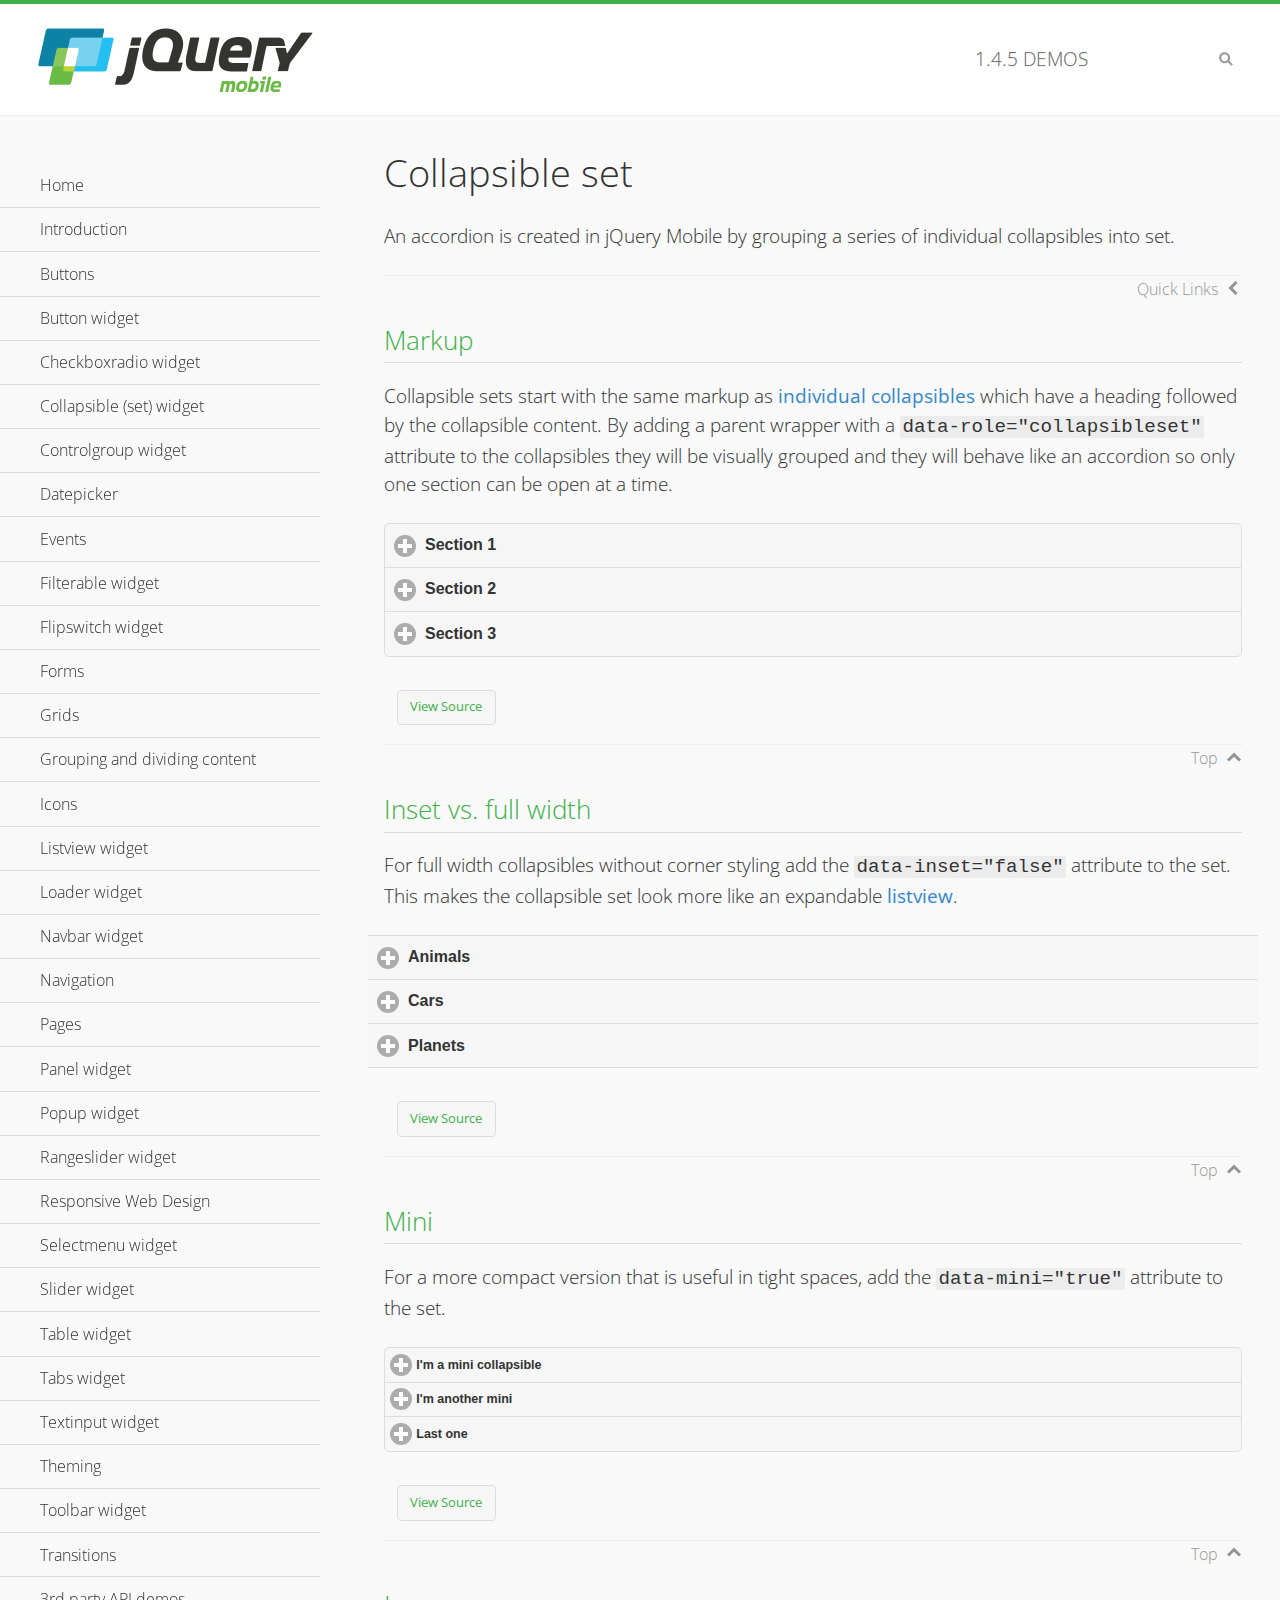
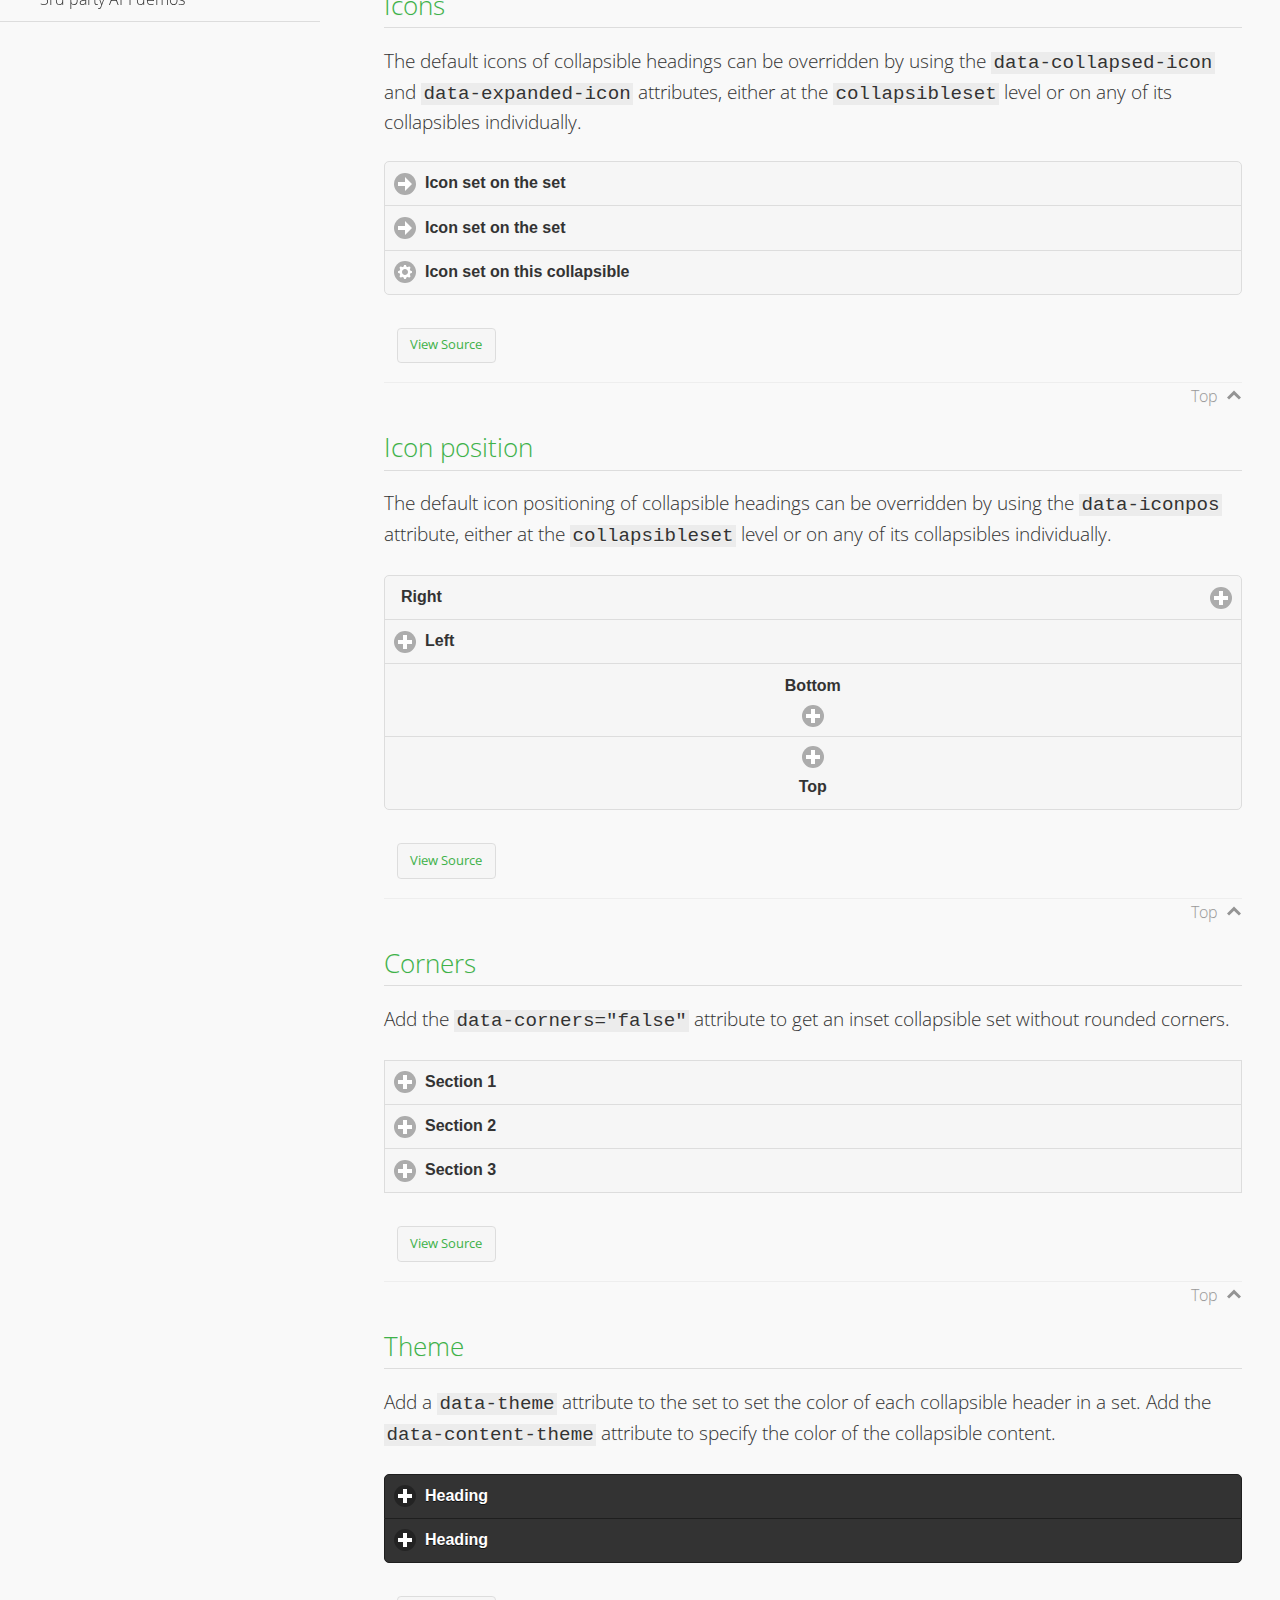
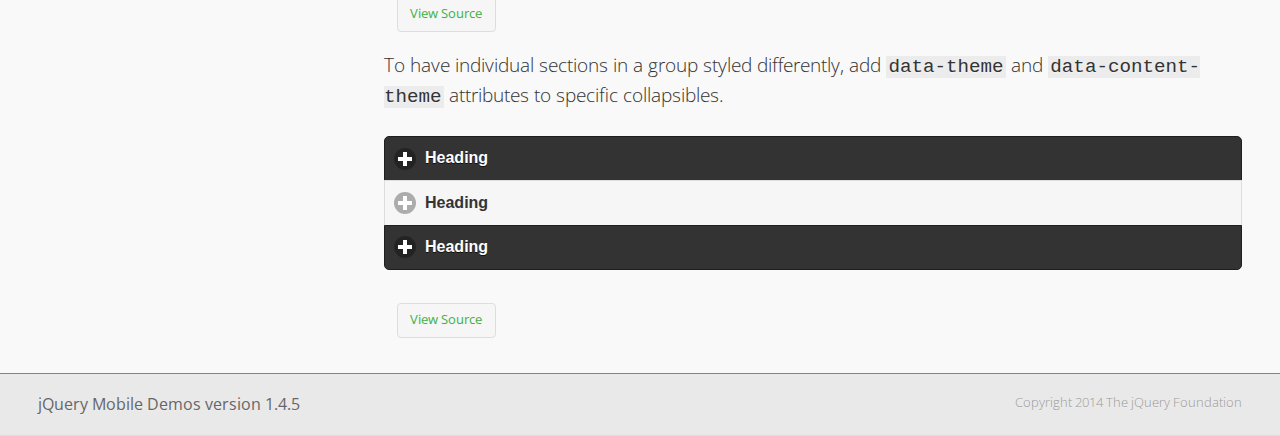
<file: src/main/webapp/resources/jquery/demos/collapsibleset/index.html>
<!DOCTYPE html>
<html>
<head>
	<meta charset="utf-8">
	<meta name="viewport" content="width=device-width, initial-scale=1">
	<title>Collapsible set - jQuery Mobile Demos</title>
	<link rel="shortcut icon" href="../favicon.ico">
    <link rel="stylesheet" href="http://fonts.googleapis.com/css?family=Open+Sans:300,400,700">
	<link rel="stylesheet" href="../css/themes/default/jquery.mobile-1.4.5.min.css">
	<link rel="stylesheet" href="../_assets/css/jqm-demos.css">
	<script src="../js/jquery.js"></script>
	<script src="../_assets/js/index.js"></script>
	<script src="../js/jquery.mobile-1.4.5.min.js"></script>
</head>
<body>
<div data-role="page" class="jqm-demos" data-quicklinks="true">

	<div data-role="header" class="jqm-header">
		<h2><a href="../" title="jQuery Mobile Demos home"><img src="../_assets/img/jquery-logo.png" alt="jQuery Mobile"></a></h2>
		<p><span class="jqm-version"></span> Demos</p>
		<a href="#" class="jqm-navmenu-link ui-btn ui-btn-icon-notext ui-corner-all ui-icon-bars ui-nodisc-icon ui-alt-icon ui-btn-left">Menu</a>
		<a href="#" class="jqm-search-link ui-btn ui-btn-icon-notext ui-corner-all ui-icon-search ui-nodisc-icon ui-alt-icon ui-btn-right">Search</a>
	</div><!-- /header -->

	<div role="main" class="ui-content jqm-content">

		<h1>Collapsible set</h1>

		<p>An accordion is created in jQuery Mobile by grouping a series of individual collapsibles into set.</p>

		<h2>Markup</h2>

		<p>Collapsible sets start with the same markup as <a href="../collapsible/" data-ajax="false">individual collapsibles</a> which have a heading followed by the collapsible content. By adding a parent wrapper with a <code>data-role="collapsibleset"</code> attribute to the collapsibles they will be visually grouped and they will behave like an accordion so only one section can be open at a time.</p>

			<div data-demo-html="true">
				<div data-role="collapsibleset" data-theme="a" data-content-theme="a">
					<div data-role="collapsible">
						<h3>Section 1</h3>
					<p>I'm the collapsible content for section 1</p>
					</div>
					<div data-role="collapsible">
						<h3>Section 2</h3>
					<p>I'm the collapsible content for section 2</p>

					</div>
					<div data-role="collapsible">
						<h3>Section 3</h3>
					<p>I'm the collapsible content for section 3</p>
					</div>
				</div>
			</div><!--/demo-html -->

		<h2>Inset vs. full width</h2>

		<p>For full width collapsibles without corner styling add the <code>data-inset="false"</code> attribute to the set. This makes the collapsible set look more like an expandable <a href="../listview/">listview</a>.</p>

			<div data-demo-html="true">
				<div data-role="collapsibleset" data-inset="false">
					<div data-role="collapsible">
						<h3>Animals</h3>
						<ul data-role="listview" data-inset="false">
							<li>Cats</li>
							<li>Dogs</li>
							<li>Lizards</li>
							<li>Snakes</li>
						</ul>
					</div>
					<div data-role="collapsible">
						<h3>Cars</h3>
						<ul data-role="listview" data-inset="false">
							<li>Acura</li>
							<li>Audi</li>
							<li>BMW</li>
							<li>Cadillac</li>
						</ul>
					</div>
					<div data-role="collapsible">
						<h3>Planets</h3>
						<ul data-role="listview" data-inset="false">
							<li>Earth</li>
							<li>Jupiter</li>
							<li>Mars</li>
							<li>Mercury</li>
						</ul>
					</div>
				</div>
			</div><!--/demo-html -->

		<h2>Mini</h2>

		<p>For a more compact version that is useful in tight spaces, add the <code>data-mini="true"</code> attribute to the set. </p>

			<div data-demo-html="true">
				<div data-role="collapsibleset" data-theme="a" data-content-theme="a" data-mini="true">
					<div data-role="collapsible">
						<h3>I'm a mini collapsible</h3>
					<p>This is good for tight spaces.</p>
					</div>
					<div data-role="collapsible">
						<h3>I'm another mini</h3>
					<p>Here's some collapsible content.</p>

					</div>
					<div data-role="collapsible">
						<h3>Last one</h3>
					<p>Final bit of collapsible content.</p>
					</div>
				</div>
			</div><!--/demo-html -->

		<h2>Icons</h2>

		<p>The default icons of collapsible headings can be overridden by using the <code>data-collapsed-icon</code> and <code>data-expanded-icon</code> attributes, either at the <code>collapsibleset</code> level or on any of its collapsibles individually.</p>

			<div data-demo-html="true">
				<div data-role="collapsibleset" data-theme="a" data-content-theme="a" data-collapsed-icon="arrow-r" data-expanded-icon="arrow-d">
					<div data-role="collapsible">
						<h3>Icon set on the set</h3>
					<p>Specify the open and close icons on the set to apply it to all the collapsibles within.</p>
					</div>
					<div data-role="collapsible">
						<h3>Icon set on the set</h3>
					<p>This collapsible also gets the icon from the set.</p>
					</div>
					<div data-role="collapsible" data-collapsed-icon="gear" data-expanded-icon="delete">
						<h3>Icon set on this collapsible</h3>
					<p>The icons here are applied to this collapsible specifically, thus overriding the set icons.</p>
					</div>
				</div>
			</div><!--/demo-html -->

		<h2>Icon position</h2>

		<p>The default icon positioning of collapsible headings can be overridden by using the <code>data-iconpos</code> attribute, either at the <code>collapsibleset</code> level or on any of its collapsibles individually.</p>

			<div data-demo-html="true">
				<div data-role="collapsibleset" data-theme="a" data-content-theme="a" data-iconpos="right">
					<div data-role="collapsible">
						<h3>Right</h3>
					<p>Inherits icon positioning from <code>data-iconpos="right"</code> attribute on set.</p>
					</div>
					<div data-role="collapsible" data-iconpos="left">
						<h3>Left</h3>
					<p>Set via <code>data-iconpos="left"</code> attribute on the collapsible</p>
					</div>
					<div data-role="collapsible" data-iconpos="bottom">
						<h3>Bottom</h3>
					<p>Set via <code>data-iconpos="bottom"</code> attribute on the collapsible</p>
					</div>
					<div data-role="collapsible" data-iconpos="top">
						<h3>Top</h3>
					<p>Set via <code>data-iconpos="top"</code> attribute on the collapsible</p>
					</div>
				</div>
			</div><!--/demo-html -->

		<h2>Corners</h2>
		<p>Add the <code>data-corners="false"</code> attribute to get an inset collapsible set without rounded corners.</p>

			<div data-demo-html="true">
				<div data-role="collapsibleset" data-corners="false" data-theme="a" data-content-theme="a">
					<div data-role="collapsible">
						<h3>Section 1</h3>
					<p>Collapsible content</p>
					</div>
					<div data-role="collapsible">
						<h3>Section 2</h3>
					<p>Collapsible content</p>

					</div>
					<div data-role="collapsible">
						<h3>Section 3</h3>
					<p>Collapsible content</p>
					</div>
				</div>
			</div><!--/demo-html -->

		<h2>Theme</h2>

		<p>Add a <code>data-theme</code> attribute to the set to set the color of each collapsible header in a set. Add the <code>data-content-theme</code> attribute to specify the color of the collapsible content. </p>

			<div data-demo-html="true">
				<div data-role="collapsibleset" data-theme="b" data-content-theme="b">
					<div data-role="collapsible">
						<h3>Heading</h3>
						<p>Content</p>
					</div>
					<div data-role="collapsible">
						<h3>Heading</h3>
						<p>Content</p>
					</div>
				</div>
			</div><!--/demo-html -->

		<p>To have individual sections in a group styled differently, add <code>data-theme</code> and <code>data-content-theme</code> attributes to specific collapsibles.</p>

			<div data-demo-html="true">
				<div data-role="collapsibleset" data-theme="b" data-content-theme="b">
					<div data-role="collapsible">
						<h3>Heading</h3>
						<p>Content</p>
					</div>
					<div data-role="collapsible" data-theme="a" data-content-theme="a">
						<h3>Heading</h3>
						<p>Content</p>
					</div>
					<div data-role="collapsible">
						<h3>Heading</h3>
						<p>Content</p>
					</div>
				</div>
		</div><!--/demo-html -->

	</div><!-- /content -->
	    <div data-role="panel" class="jqm-navmenu-panel" data-position="left" data-display="overlay" data-theme="a">
	    	<ul class="jqm-list ui-alt-icon ui-nodisc-icon">
<li data-filtertext="demos homepage" data-icon="home"><a href=".././">Home</a></li>
<li data-filtertext="introduction overview getting started"><a href="../intro/" data-ajax="false">Introduction</a></li>
<li data-filtertext="buttons button markup buttonmarkup method anchor link button element"><a href="../button-markup/" data-ajax="false">Buttons</a></li>
<li data-filtertext="form button widget input button submit reset"><a href="../button/" data-ajax="false">Button widget</a></li>
<li data-role="collapsible" data-enhanced="true" data-collapsed-icon="carat-d" data-expanded-icon="carat-u" data-iconpos="right" data-inset="false" class="ui-collapsible ui-collapsible-themed-content ui-collapsible-collapsed">
	<h3 class="ui-collapsible-heading ui-collapsible-heading-collapsed">
		<a href="#" class="ui-collapsible-heading-toggle ui-btn ui-btn-icon-right ui-btn-inherit ui-icon-carat-d">
		    Checkboxradio widget<span class="ui-collapsible-heading-status"> click to expand contents</span>
		</a>
	</h3>
	<div class="ui-collapsible-content ui-body-inherit ui-collapsible-content-collapsed" aria-hidden="true">
		<ul>
			<li data-filtertext="form checkboxradio widget checkbox input checkboxes controlgroups"><a href="../checkboxradio-checkbox/" data-ajax="false">Checkboxes</a></li>
			<li data-filtertext="form checkboxradio widget radio input radio buttons controlgroups"><a href="../checkboxradio-radio/" data-ajax="false">Radio buttons</a></li>
		</ul>
	</div>
</li>
<li data-role="collapsible" data-enhanced="true" data-collapsed-icon="carat-d" data-expanded-icon="carat-u" data-iconpos="right" data-inset="false" class="ui-collapsible ui-collapsible-themed-content ui-collapsible-collapsed">
	<h3 class="ui-collapsible-heading ui-collapsible-heading-collapsed">
		<a href="#" class="ui-collapsible-heading-toggle ui-btn ui-btn-icon-right ui-btn-inherit ui-icon-carat-d">
			Collapsible (set) widget<span class="ui-collapsible-heading-status"> click to expand contents</span>
		</a>
	</h3>
	<div class="ui-collapsible-content ui-body-inherit ui-collapsible-content-collapsed" aria-hidden="true">
		<ul>
			<li data-filtertext="collapsibles content formatting"><a href="../collapsible/" data-ajax="false">Collapsible</a></li>
			<li data-filtertext="dynamic collapsible set accordion append expand"><a href="../collapsible-dynamic/" data-ajax="false">Dynamic collapsibles</a></li>
			<li data-filtertext="accordions collapsible set widget content formatting grouped collapsibles"><a href="../collapsibleset/" data-ajax="false">Collapsible set</a></li>
		</ul>
	</div>
</li>
<li data-role="collapsible" data-enhanced="true" data-collapsed-icon="carat-d" data-expanded-icon="carat-u" data-iconpos="right" data-inset="false" class="ui-collapsible ui-collapsible-themed-content ui-collapsible-collapsed">
	<h3 class="ui-collapsible-heading ui-collapsible-heading-collapsed">
		<a href="#" class="ui-collapsible-heading-toggle ui-btn ui-btn-icon-right ui-btn-inherit ui-icon-carat-d">
			Controlgroup widget<span class="ui-collapsible-heading-status"> click to expand contents</span>
		</a>
	</h3>
	<div class="ui-collapsible-content ui-body-inherit ui-collapsible-content-collapsed" aria-hidden="true">
		<ul>
			<li data-filtertext="controlgroups selectmenu checkboxradio input grouped buttons horizontal vertical"><a href="../controlgroup/" data-ajax="false">Controlgroup</a></li>
			<li data-filtertext="dynamic controlgroup dynamically add buttons"><a href="../controlgroup-dynamic/" data-ajax="false">Dynamic controlgroups</a></li>
		</ul>
	</div>
</li>
<li data-filtertext="form datepicker widget date input"><a href="../datepicker/" data-ajax="false">Datepicker</a></li>
<li data-role="collapsible" data-enhanced="true" data-collapsed-icon="carat-d" data-expanded-icon="carat-u" data-iconpos="right" data-inset="false" class="ui-collapsible ui-collapsible-themed-content ui-collapsible-collapsed">
	<h3 class="ui-collapsible-heading ui-collapsible-heading-collapsed">
		<a href="#" class="ui-collapsible-heading-toggle ui-btn ui-btn-icon-right ui-btn-inherit ui-icon-carat-d">
			Events<span class="ui-collapsible-heading-status"> click to expand contents</span>
		</a>
	</h3>
	<div class="ui-collapsible-content ui-body-inherit ui-collapsible-content-collapsed" aria-hidden="true">
		<ul>
			<li data-filtertext="swipe to delete list items listviews swipe events"><a href="../swipe-list/" data-ajax="false">Swipe list items</a></li>
			<li data-filtertext="swipe to navigate swipe page navigation swipe events"><a href="../swipe-page/" data-ajax="false">Swipe page navigation</a></li>
		</ul>
	</div>
</li>
<li data-filtertext="filterable filter elements sorting searching listview table"><a href="../filterable/" data-ajax="false">Filterable widget</a></li>
<li data-filtertext="form flipswitch widget flip toggle switch binary select checkbox input"><a href="../flipswitch/" data-ajax="false">Flipswitch widget</a></li>
<li data-role="collapsible" data-enhanced="true" data-collapsed-icon="carat-d" data-expanded-icon="carat-u" data-iconpos="right" data-inset="false" class="ui-collapsible ui-collapsible-themed-content ui-collapsible-collapsed">
	<h3 class="ui-collapsible-heading ui-collapsible-heading-collapsed">
		<a href="#" class="ui-collapsible-heading-toggle ui-btn ui-btn-icon-right ui-btn-inherit ui-icon-carat-d">
			Forms<span class="ui-collapsible-heading-status"> click to expand contents</span>
		</a>
	</h3>
	<div class="ui-collapsible-content ui-body-inherit ui-collapsible-content-collapsed" aria-hidden="true">
		<ul>
			<li data-filtertext="forms text checkbox radio range button submit reset inputs selects textarea slider flipswitch label form elements"><a href="../forms/" data-ajax="false">Forms</a></li>
			<li data-filtertext="form hide labels hidden accessible ui-hidden-accessible forms"><a href="../forms-label-hidden-accessible/" data-ajax="false">Hide labels</a></li>
			<li data-filtertext="form field containers fieldcontain ui-field-contain forms"><a href="../forms-field-contain/" data-ajax="false">Field containers</a></li>
			<li data-filtertext="forms disabled form elements"><a href="../forms-disabled/" data-ajax="false">Forms disabled</a></li>
			<li data-filtertext="forms gallery examples overview forms text checkbox radio range button submit reset inputs selects textarea slider flipswitch label form elements"><a href="../forms-gallery/" data-ajax="false">Forms gallery</a></li>
		</ul>
	</div>
</li>
<li data-role="collapsible" data-enhanced="true" data-collapsed-icon="carat-d" data-expanded-icon="carat-u" data-iconpos="right" data-inset="false" class="ui-collapsible ui-collapsible-themed-content ui-collapsible-collapsed">
	<h3 class="ui-collapsible-heading ui-collapsible-heading-collapsed">
		<a href="#" class="ui-collapsible-heading-toggle ui-btn ui-btn-icon-right ui-btn-inherit ui-icon-carat-d">
			Grids<span class="ui-collapsible-heading-status"> click to expand contents</span>
		</a>
	</h3>
	<div class="ui-collapsible-content ui-body-inherit ui-collapsible-content-collapsed" aria-hidden="true">
		<ul>
			<li data-filtertext="grids columns blocks content formatting rwd responsive css framework"><a href="../grids/" data-ajax="false">Grids</a></li>
			<li data-filtertext="buttons in grids css framework"><a href="../grids-buttons/" data-ajax="false">Buttons in grids</a></li>
			<li data-filtertext="custom responsive grids rwd css framework"><a href="../grids-custom-responsive/" data-ajax="false">Custom responsive grids</a></li>
		</ul>
	</div>
</li>
<li data-filtertext="blocks content formatting sections heading"><a href="../body-bar-classes/" data-ajax="false">Grouping and dividing content</a></li>
<li data-role="collapsible" data-enhanced="true" data-collapsed-icon="carat-d" data-expanded-icon="carat-u" data-iconpos="right" data-inset="false" class="ui-collapsible ui-collapsible-themed-content ui-collapsible-collapsed">
	<h3 class="ui-collapsible-heading ui-collapsible-heading-collapsed">
		<a href="#" class="ui-collapsible-heading-toggle ui-btn ui-btn-icon-right ui-btn-inherit ui-icon-carat-d">
			Icons<span class="ui-collapsible-heading-status"> click to expand contents</span>
		</a>
	</h3>
	<div class="ui-collapsible-content ui-body-inherit ui-collapsible-content-collapsed" aria-hidden="true">
		<ul>
			<li data-filtertext="button icons svg disc alt custom icon position"><a href="../icons/" data-ajax="false">Icons</a></li>
			<li data-filtertext=""><a href="../icons-grunticon/" data-ajax="false">Grunticon loader</a></li>
		</ul>
	</div>
</li>
<li data-role="collapsible" data-enhanced="true" data-collapsed-icon="carat-d" data-expanded-icon="carat-u" data-iconpos="right" data-inset="false" class="ui-collapsible ui-collapsible-themed-content ui-collapsible-collapsed">
	<h3 class="ui-collapsible-heading ui-collapsible-heading-collapsed">
		<a href="#" class="ui-collapsible-heading-toggle ui-btn ui-btn-icon-right ui-btn-inherit ui-icon-carat-d">
			Listview widget<span class="ui-collapsible-heading-status"> click to expand contents</span>
		</a>
	</h3>
	<div class="ui-collapsible-content ui-body-inherit ui-collapsible-content-collapsed" aria-hidden="true">
		<ul>
			<li data-filtertext="listview widget thumbnails icons nested split button collapsible ul ol"><a href="../listview/" data-ajax="false">Listview</a></li>
			<li data-filtertext="autocomplete filterable reveal listview filtertextbeforefilter placeholder"><a href="../listview-autocomplete/" data-ajax="false">Listview autocomplete</a></li>
			<li data-filtertext="autocomplete filterable reveal listview remote data filtertextbeforefilter placeholder"><a href="../listview-autocomplete-remote/" data-ajax="false">Listview autocomplete remote data</a></li>
			<li data-filtertext="autodividers anchor jump scroll linkbars listview lists ul ol"><a href="../listview-autodividers-linkbar/" data-ajax="false">Listview autodividers linkbar</a></li>
			<li data-filtertext="listview autodividers selector autodividersselector lists ul ol"><a href="../listview-autodividers-selector/" data-ajax="false">Listview autodividers selector</a></li>
			<li data-filtertext="listview nested list items"><a href="../listview-nested-lists/" data-ajax="false">Nested Listviews</a></li>
			<li data-filtertext="listview collapsible list items flat"><a href="../listview-collapsible-item-flat/" data-ajax="false">Listview collapsible list items (flat)</a></li>
			<li data-filtertext="listview collapsible list indented"><a href="../listview-collapsible-item-indented/" data-ajax="false">Listview collapsible list items (indented)</a></li>
			<li data-filtertext="grid listview responsive grids responsive listviews lists ul"><a href="../listview-grid/" data-ajax="false">Listview responsive grid</a></li>
		</ul>
	</div>
</li>
<li data-filtertext="loader widget page loading navigation overlay spinner"><a href="../loader/" data-ajax="false">Loader widget</a></li>
<li data-filtertext="navbar widget navmenu toolbars header footer"><a href="../navbar/" data-ajax="false">Navbar widget</a></li>
<li data-role="collapsible" data-enhanced="true" data-collapsed-icon="carat-d" data-expanded-icon="carat-u" data-iconpos="right" data-inset="false" class="ui-collapsible ui-collapsible-themed-content ui-collapsible-collapsed">
	<h3 class="ui-collapsible-heading ui-collapsible-heading-collapsed">
		<a href="#" class="ui-collapsible-heading-toggle ui-btn ui-btn-icon-right ui-btn-inherit ui-icon-carat-d">
			Navigation<span class="ui-collapsible-heading-status"> click to expand contents</span>
		</a>
	</h3>
	<div class="ui-collapsible-content ui-body-inherit ui-collapsible-content-collapsed" aria-hidden="true">
		<ul>
			<li data-filtertext="ajax navigation navigate widget history event method"><a href="../navigation/" data-ajax="false">Navigation</a></li>
			<li data-filtertext="linking pages page links navigation ajax prefetch cache"><a href="../navigation-linking-pages/" data-ajax="false">Linking pages</a></li>
			<!-- <li data-filtertext="php redirect server redirection server-side navigation"><a href="../navigation-php-redirect/" data-ajax="false">PHP redirect demo</a></li>-->
			<li data-filtertext="navigation redirection hash query"><a href="../navigation-hash-processing/" data-ajax="false">Hash processing demo</a></li>
			<li data-filtertext="navigation redirection hash query"><a href="../page-events/" data-ajax="false">Page Navigation Events</a></li>
		</ul>
	</div>
</li>
<li data-role="collapsible" data-enhanced="true" data-collapsed-icon="carat-d" data-expanded-icon="carat-u" data-iconpos="right" data-inset="false" class="ui-collapsible ui-collapsible-themed-content ui-collapsible-collapsed">
	<h3 class="ui-collapsible-heading ui-collapsible-heading-collapsed">
		<a href="#" class="ui-collapsible-heading-toggle ui-btn ui-btn-icon-right ui-btn-inherit ui-icon-carat-d">
			Pages<span class="ui-collapsible-heading-status"> click to expand contents</span>
		</a>
	</h3>
	<div class="ui-collapsible-content ui-body-inherit ui-collapsible-content-collapsed" aria-hidden="true">
		<ul>
			<li data-filtertext="pages page widget ajax navigation"><a href="../pages/" data-ajax="false">Pages</a></li>
			<li data-filtertext="single page"><a href="../pages-single-page/" data-ajax="false">Single page</a></li>
			<li data-filtertext="multipage multi-page page"><a href="../pages-multi-page/" data-ajax="false">Multi-page template</a></li>
			<li data-filtertext="dialog page widget modal popup"><a href="../pages-dialog/" data-ajax="false">Dialog page</a></li>
		</ul>
	</div>
</li>
<li data-role="collapsible" data-enhanced="true" data-collapsed-icon="carat-d" data-expanded-icon="carat-u" data-iconpos="right" data-inset="false" class="ui-collapsible ui-collapsible-themed-content ui-collapsible-collapsed">
	<h3 class="ui-collapsible-heading ui-collapsible-heading-collapsed">
		<a href="#" class="ui-collapsible-heading-toggle ui-btn ui-btn-icon-right ui-btn-inherit ui-icon-carat-d">
			Panel widget<span class="ui-collapsible-heading-status"> click to expand contents</span>
		</a>
	</h3>
	<div class="ui-collapsible-content ui-body-inherit ui-collapsible-content-collapsed" aria-hidden="true">
		<ul>
			<li data-filtertext="panel widget sliding panels reveal push overlay responsive"><a href="../panel/" data-ajax="false">Panel</a></li>
			<li data-filtertext=""><a href="../panel-external/" data-ajax="false">External panels</a></li>
			<li data-filtertext="panel "><a href="../panel-fixed/" data-ajax="false">Fixed panels</a></li>
			<li data-filtertext="panel slide panels sliding panels shadow rwd responsive breakpoint"><a href="../panel-responsive/" data-ajax="false">Panels responsive</a></li>
			<li data-filtertext="panel custom style custom panel width reveal shadow listview panel styling page background wrapper"><a href="../panel-styling/" data-ajax="false">Custom panel style</a></li>
			<li data-filtertext="panel open on swipe"><a href="../panel-swipe-open/" data-ajax="false">Panel open on swipe</a></li>
			<li data-filtertext="panels outside page internal external toolbars"><a href="../panel-external-internal/" data-ajax="false">Panel external and internal</a></li>
		</ul>
	</div>
</li>
<li data-role="collapsible" data-enhanced="true" data-collapsed-icon="carat-d" data-expanded-icon="carat-u" data-iconpos="right" data-inset="false" class="ui-collapsible ui-collapsible-themed-content ui-collapsible-collapsed">
	<h3 class="ui-collapsible-heading ui-collapsible-heading-collapsed">
		<a href="#" class="ui-collapsible-heading-toggle ui-btn ui-btn-icon-right ui-btn-inherit ui-icon-carat-d">
			Popup widget<span class="ui-collapsible-heading-status"> click to expand contents</span>
		</a>
	</h3>
	<div class="ui-collapsible-content ui-body-inherit ui-collapsible-content-collapsed" aria-hidden="true">
		<ul>
			<li data-filtertext="popup widget popups dialog modal transition tooltip lightbox form overlay screen flip pop fade transition"><a href="../popup/" data-ajax="false">Popup</a></li>
			<li data-filtertext="popup alignment position"><a href="../popup-alignment/" data-ajax="false">Popup alignment</a></li>
			<li data-filtertext="popup arrow size popups popover"><a href="../popup-arrow-size/" data-ajax="false">Popup arrow size</a></li>
			<li data-filtertext="dynamic popups popup images lightbox"><a href="../popup-dynamic/" data-ajax="false">Dynamic popups</a></li>
			<li data-filtertext="popups with iframes scaling"><a href="../popup-iframe/" data-ajax="false">Popups with iframes</a></li>
			<li data-filtertext="popup image scaling"><a href="../popup-image-scaling/" data-ajax="false">Popup image scaling</a></li>
			<li data-filtertext="external popup outside multi-page"><a href="../popup-outside-multipage/" data-ajax="false">Popup outside multi-page</a></li>
		</ul>
	</div>
</li>
<li data-filtertext="form rangeslider widget dual sliders dual handle sliders range input"><a href="../rangeslider/" data-ajax="false">Rangeslider widget</a></li>
<li data-filtertext="responsive web design rwd adaptive progressive enhancement PE accessible mobile breakpoints media query media queries"><a href="../rwd/" data-ajax="false">Responsive Web Design</a></li>
<li data-role="collapsible" data-enhanced="true" data-collapsed-icon="carat-d" data-expanded-icon="carat-u" data-iconpos="right" data-inset="false" class="ui-collapsible ui-collapsible-themed-content ui-collapsible-collapsed">
	<h3 class="ui-collapsible-heading ui-collapsible-heading-collapsed">
		<a href="#" class="ui-collapsible-heading-toggle ui-btn ui-btn-icon-right ui-btn-inherit ui-icon-carat-d">
			Selectmenu widget<span class="ui-collapsible-heading-status"> click to expand contents</span>
		</a>
	</h3>
	<div class="ui-collapsible-content ui-body-inherit ui-collapsible-content-collapsed" aria-hidden="true">
		<ul>
			<li data-filtertext="form selectmenu widget select input custom select menu selects"><a href="../selectmenu/" data-ajax="false">Selectmenu</a></li>
			<li data-filtertext="form custom select menu selectmenu widget custom menu option optgroup multiple selects"><a href="../selectmenu-custom/" data-ajax="false">Custom select menu</a></li>
			<li data-filtertext="filterable select filter popup dialog"><a href="../selectmenu-custom-filter/" data-ajax="false">Custom select menu with filter</a></li>
		</ul>
	</div>
</li>
<li data-role="collapsible" data-enhanced="true" data-collapsed-icon="carat-d" data-expanded-icon="carat-u" data-iconpos="right" data-inset="false" class="ui-collapsible ui-collapsible-themed-content ui-collapsible-collapsed">
	<h3 class="ui-collapsible-heading ui-collapsible-heading-collapsed">
		<a href="#" class="ui-collapsible-heading-toggle ui-btn ui-btn-icon-right ui-btn-inherit ui-icon-carat-d">
			Slider widget<span class="ui-collapsible-heading-status"> click to expand contents</span>
		</a>
	</h3>
	<div class="ui-collapsible-content ui-body-inherit ui-collapsible-content-collapsed" aria-hidden="true">
		<ul>
			<li data-filtertext="form slider widget range input single sliders"><a href="../slider/" data-ajax="false">Slider</a></li>
			<li data-filtertext="form slider widget flipswitch slider binary select flip toggle switch"><a href="../slider-flipswitch/" data-ajax="false">Slider flip toggle switch</a></li>
			<li data-filtertext="form slider tooltip handle value input range sliders"><a href="../slider-tooltip/" data-ajax="false">Slider tooltip</a></li>
		</ul>
	</div>
</li>
<li data-role="collapsible" data-enhanced="true" data-collapsed-icon="carat-d" data-expanded-icon="carat-u" data-iconpos="right" data-inset="false" class="ui-collapsible ui-collapsible-themed-content ui-collapsible-collapsed">
	<h3 class="ui-collapsible-heading ui-collapsible-heading-collapsed">
		<a href="#" class="ui-collapsible-heading-toggle ui-btn ui-btn-icon-right ui-btn-inherit ui-icon-carat-d">
			Table widget<span class="ui-collapsible-heading-status"> click to expand contents</span>
		</a>
	</h3>
	<div class="ui-collapsible-content ui-body-inherit ui-collapsible-content-collapsed" aria-hidden="true">
		<ul>
			<li data-filtertext="table widget reflow column toggle th td responsive tables rwd hide show tabular"><a href="../table-column-toggle/" data-ajax="false">Table Column Toggle</a></li>
			<li data-filtertext="table column toggle phone comparison demo"><a href="../table-column-toggle-example/" data-ajax="false">Table Column Toggle demo</a></li>
			<li data-filtertext="responsive tables table column toggle heading groups rwd breakpoint"><a href="../table-column-toggle-heading-groups/" data-ajax="false">Table Column Toggle heading groups</a></li>
			<li data-filtertext="responsive tables table column toggle hide rwd breakpoint customization options"><a href="../table-column-toggle-options/" data-ajax="false">Table Column Toggle options</a></li>
			<li data-filtertext="table reflow th td responsive rwd columns tabular"><a href="../table-reflow/" data-ajax="false">Table Reflow</a></li>
			<li data-filtertext="responsive tables table reflow heading groups rwd breakpoint"><a href="../table-reflow-heading-groups/" data-ajax="false">Table Reflow heading groups</a></li>
			<li data-filtertext="responsive tables table reflow stripes strokes table style"><a href="../table-reflow-stripes-strokes/" data-ajax="false">Table Reflow stripes and strokes</a></li>
			<li data-filtertext="responsive tables table reflow stack custom styles"><a href="../table-reflow-styling/" data-ajax="false">Table Reflow custom styles</a></li>
		</ul>
	</div>
</li>
<li data-filtertext="ui tabs widget"><a href="../tabs/" data-ajax="false">Tabs widget</a></li>
<li data-filtertext="form textinput widget text input textarea number date time tel email file color password"><a href="../textinput/" data-ajax="false">Textinput widget</a></li>
<li data-role="collapsible" data-enhanced="true" data-collapsed-icon="carat-d" data-expanded-icon="carat-u" data-iconpos="right" data-inset="false" class="ui-collapsible ui-collapsible-themed-content ui-collapsible-collapsed">
	<h3 class="ui-collapsible-heading ui-collapsible-heading-collapsed">
		<a href="#" class="ui-collapsible-heading-toggle ui-btn ui-btn-icon-right ui-btn-inherit ui-icon-carat-d">
			Theming<span class="ui-collapsible-heading-status"> click to expand contents</span>
		</a>
	</h3>
	<div class="ui-collapsible-content ui-body-inherit ui-collapsible-content-collapsed" aria-hidden="true">
		<ul>
			<li data-filtertext="default theme swatches theming style css"><a href="../theme-default/" data-ajax="false">Default theme</a></li>
			<li data-filtertext="classic theme old theme swatches theming style css"><a href="../theme-classic/" data-ajax="false">Classic theme</a></li>
		</ul>
	</div>
</li>
<li data-role="collapsible" data-enhanced="true" data-collapsed-icon="carat-d" data-expanded-icon="carat-u" data-iconpos="right" data-inset="false" class="ui-collapsible ui-collapsible-themed-content ui-collapsible-collapsed">
	<h3 class="ui-collapsible-heading ui-collapsible-heading-collapsed">
		<a href="#" class="ui-collapsible-heading-toggle ui-btn ui-btn-icon-right ui-btn-inherit ui-icon-carat-d">
			Toolbar widget<span class="ui-collapsible-heading-status"> click to expand contents</span>
		</a>
	</h3>
	<div class="ui-collapsible-content ui-body-inherit ui-collapsible-content-collapsed" aria-hidden="true">
		<ul>
			<li data-filtertext="toolbar widget header footer toolbars fixed fullscreen external sections"><a href="../toolbar/" data-ajax="false">Toolbar</a></li>
			<li data-filtertext="dynamic toolbars dynamically add toolbar header footer"><a href="../toolbar-dynamic/" data-ajax="false">Dynamic toolbars</a></li>
			<li data-filtertext="external toolbars header footer"><a href="../toolbar-external/" data-ajax="false">External toolbars</a></li>
			<li data-filtertext="fixed toolbars header footer"><a href="../toolbar-fixed/" data-ajax="false">Fixed toolbars</a></li>
			<li data-filtertext="fixed fullscreen toolbars header footer"><a href="../toolbar-fixed-fullscreen/" data-ajax="false">Fullscreen toolbars</a></li>
			<li data-filtertext="external fixed toolbars header footer"><a href="../toolbar-fixed-external/" data-ajax="false">Fixed external toolbars</a></li>
			<li data-filtertext="external persistent toolbars header footer navbar navmenu"><a href="../toolbar-fixed-persistent/" data-ajax="false">Persistent toolbars</a></li>
			<li data-filtertext="external ajax optimized toolbars persistent toolbars header footer navbar"><a href="../toolbar-fixed-persistent-optimized/" data-ajax="false">Ajax optimized toolbars</a></li>
			<li data-filtertext="form in toolbars header footer"><a href="../toolbar-fixed-forms/" data-ajax="false">Form in toolbar</a></li>
		</ul>
	</div>
</li>
<li data-filtertext="page transitions animated pages popup navigation flip slide fade pop"><a href="../transitions/" data-ajax="false">Transitions</a></li>
<li data-role="collapsible" data-enhanced="true" data-collapsed-icon="carat-d" data-expanded-icon="carat-u" data-iconpos="right" data-inset="false" class="ui-collapsible ui-collapsible-themed-content ui-collapsible-collapsed">
	<h3 class="ui-collapsible-heading ui-collapsible-heading-collapsed">
		<a href="#" class="ui-collapsible-heading-toggle ui-btn ui-btn-icon-right ui-btn-inherit ui-icon-carat-d">
			3rd party API demos<span class="ui-collapsible-heading-status"> click to expand contents</span>
		</a>
	</h3>
	<div class="ui-collapsible-content ui-body-inherit ui-collapsible-content-collapsed" aria-hidden="true">
		<ul>
			<li data-filtertext="backbone requirejs navigation router"><a href="../backbone-requirejs/" data-ajax="false">Backbone RequireJS</a></li>
			<li data-filtertext="google maps geolocation demo"><a href="../map-geolocation/" data-ajax="false">Google Maps geolocation</a></li>
			<li data-filtertext="google maps hybrid"><a href="../map-list-toggle/" data-ajax="false">Google Maps list toggle</a></li>
		</ul>
	</div>
</li>



		     </ul>
		</div><!-- /panel -->


	<div data-role="footer" data-position="fixed" data-tap-toggle="false" class="jqm-footer">
		<p>jQuery Mobile Demos version <span class="jqm-version"></span></p>
		<p>Copyright 2014 The jQuery Foundation</p>
	</div><!-- /footer -->
	<!-- TODO: This should become an external panel so we can add input to markup (unique ID) -->
    <div data-role="panel" class="jqm-search-panel" data-position="right" data-display="overlay" data-theme="a">
		<div class="jqm-search">
			<ul class="jqm-list" data-filter-placeholder="Search demos..." data-filter-reveal="true">
<li data-filtertext="demos homepage" data-icon="home"><a href=".././">Home</a></li>
<li data-filtertext="introduction overview getting started"><a href="../intro/" data-ajax="false">Introduction</a></li>
<li data-filtertext="buttons button markup buttonmarkup method anchor link button element"><a href="../button-markup/" data-ajax="false">Buttons</a></li>
<li data-filtertext="form button widget input button submit reset"><a href="../button/" data-ajax="false">Button widget</a></li>
<li data-role="collapsible" data-enhanced="true" data-collapsed-icon="carat-d" data-expanded-icon="carat-u" data-iconpos="right" data-inset="false" class="ui-collapsible ui-collapsible-themed-content ui-collapsible-collapsed">
	<h3 class="ui-collapsible-heading ui-collapsible-heading-collapsed">
		<a href="#" class="ui-collapsible-heading-toggle ui-btn ui-btn-icon-right ui-btn-inherit ui-icon-carat-d">
		    Checkboxradio widget<span class="ui-collapsible-heading-status"> click to expand contents</span>
		</a>
	</h3>
	<div class="ui-collapsible-content ui-body-inherit ui-collapsible-content-collapsed" aria-hidden="true">
		<ul>
			<li data-filtertext="form checkboxradio widget checkbox input checkboxes controlgroups"><a href="../checkboxradio-checkbox/" data-ajax="false">Checkboxes</a></li>
			<li data-filtertext="form checkboxradio widget radio input radio buttons controlgroups"><a href="../checkboxradio-radio/" data-ajax="false">Radio buttons</a></li>
		</ul>
	</div>
</li>
<li data-role="collapsible" data-enhanced="true" data-collapsed-icon="carat-d" data-expanded-icon="carat-u" data-iconpos="right" data-inset="false" class="ui-collapsible ui-collapsible-themed-content ui-collapsible-collapsed">
	<h3 class="ui-collapsible-heading ui-collapsible-heading-collapsed">
		<a href="#" class="ui-collapsible-heading-toggle ui-btn ui-btn-icon-right ui-btn-inherit ui-icon-carat-d">
			Collapsible (set) widget<span class="ui-collapsible-heading-status"> click to expand contents</span>
		</a>
	</h3>
	<div class="ui-collapsible-content ui-body-inherit ui-collapsible-content-collapsed" aria-hidden="true">
		<ul>
			<li data-filtertext="collapsibles content formatting"><a href="../collapsible/" data-ajax="false">Collapsible</a></li>
			<li data-filtertext="dynamic collapsible set accordion append expand"><a href="../collapsible-dynamic/" data-ajax="false">Dynamic collapsibles</a></li>
			<li data-filtertext="accordions collapsible set widget content formatting grouped collapsibles"><a href="../collapsibleset/" data-ajax="false">Collapsible set</a></li>
		</ul>
	</div>
</li>
<li data-role="collapsible" data-enhanced="true" data-collapsed-icon="carat-d" data-expanded-icon="carat-u" data-iconpos="right" data-inset="false" class="ui-collapsible ui-collapsible-themed-content ui-collapsible-collapsed">
	<h3 class="ui-collapsible-heading ui-collapsible-heading-collapsed">
		<a href="#" class="ui-collapsible-heading-toggle ui-btn ui-btn-icon-right ui-btn-inherit ui-icon-carat-d">
			Controlgroup widget<span class="ui-collapsible-heading-status"> click to expand contents</span>
		</a>
	</h3>
	<div class="ui-collapsible-content ui-body-inherit ui-collapsible-content-collapsed" aria-hidden="true">
		<ul>
			<li data-filtertext="controlgroups selectmenu checkboxradio input grouped buttons horizontal vertical"><a href="../controlgroup/" data-ajax="false">Controlgroup</a></li>
			<li data-filtertext="dynamic controlgroup dynamically add buttons"><a href="../controlgroup-dynamic/" data-ajax="false">Dynamic controlgroups</a></li>
		</ul>
	</div>
</li>
<li data-filtertext="form datepicker widget date input"><a href="../datepicker/" data-ajax="false">Datepicker</a></li>
<li data-role="collapsible" data-enhanced="true" data-collapsed-icon="carat-d" data-expanded-icon="carat-u" data-iconpos="right" data-inset="false" class="ui-collapsible ui-collapsible-themed-content ui-collapsible-collapsed">
	<h3 class="ui-collapsible-heading ui-collapsible-heading-collapsed">
		<a href="#" class="ui-collapsible-heading-toggle ui-btn ui-btn-icon-right ui-btn-inherit ui-icon-carat-d">
			Events<span class="ui-collapsible-heading-status"> click to expand contents</span>
		</a>
	</h3>
	<div class="ui-collapsible-content ui-body-inherit ui-collapsible-content-collapsed" aria-hidden="true">
		<ul>
			<li data-filtertext="swipe to delete list items listviews swipe events"><a href="../swipe-list/" data-ajax="false">Swipe list items</a></li>
			<li data-filtertext="swipe to navigate swipe page navigation swipe events"><a href="../swipe-page/" data-ajax="false">Swipe page navigation</a></li>
		</ul>
	</div>
</li>
<li data-filtertext="filterable filter elements sorting searching listview table"><a href="../filterable/" data-ajax="false">Filterable widget</a></li>
<li data-filtertext="form flipswitch widget flip toggle switch binary select checkbox input"><a href="../flipswitch/" data-ajax="false">Flipswitch widget</a></li>
<li data-role="collapsible" data-enhanced="true" data-collapsed-icon="carat-d" data-expanded-icon="carat-u" data-iconpos="right" data-inset="false" class="ui-collapsible ui-collapsible-themed-content ui-collapsible-collapsed">
	<h3 class="ui-collapsible-heading ui-collapsible-heading-collapsed">
		<a href="#" class="ui-collapsible-heading-toggle ui-btn ui-btn-icon-right ui-btn-inherit ui-icon-carat-d">
			Forms<span class="ui-collapsible-heading-status"> click to expand contents</span>
		</a>
	</h3>
	<div class="ui-collapsible-content ui-body-inherit ui-collapsible-content-collapsed" aria-hidden="true">
		<ul>
			<li data-filtertext="forms text checkbox radio range button submit reset inputs selects textarea slider flipswitch label form elements"><a href="../forms/" data-ajax="false">Forms</a></li>
			<li data-filtertext="form hide labels hidden accessible ui-hidden-accessible forms"><a href="../forms-label-hidden-accessible/" data-ajax="false">Hide labels</a></li>
			<li data-filtertext="form field containers fieldcontain ui-field-contain forms"><a href="../forms-field-contain/" data-ajax="false">Field containers</a></li>
			<li data-filtertext="forms disabled form elements"><a href="../forms-disabled/" data-ajax="false">Forms disabled</a></li>
			<li data-filtertext="forms gallery examples overview forms text checkbox radio range button submit reset inputs selects textarea slider flipswitch label form elements"><a href="../forms-gallery/" data-ajax="false">Forms gallery</a></li>
		</ul>
	</div>
</li>
<li data-role="collapsible" data-enhanced="true" data-collapsed-icon="carat-d" data-expanded-icon="carat-u" data-iconpos="right" data-inset="false" class="ui-collapsible ui-collapsible-themed-content ui-collapsible-collapsed">
	<h3 class="ui-collapsible-heading ui-collapsible-heading-collapsed">
		<a href="#" class="ui-collapsible-heading-toggle ui-btn ui-btn-icon-right ui-btn-inherit ui-icon-carat-d">
			Grids<span class="ui-collapsible-heading-status"> click to expand contents</span>
		</a>
	</h3>
	<div class="ui-collapsible-content ui-body-inherit ui-collapsible-content-collapsed" aria-hidden="true">
		<ul>
			<li data-filtertext="grids columns blocks content formatting rwd responsive css framework"><a href="../grids/" data-ajax="false">Grids</a></li>
			<li data-filtertext="buttons in grids css framework"><a href="../grids-buttons/" data-ajax="false">Buttons in grids</a></li>
			<li data-filtertext="custom responsive grids rwd css framework"><a href="../grids-custom-responsive/" data-ajax="false">Custom responsive grids</a></li>
		</ul>
	</div>
</li>
<li data-filtertext="blocks content formatting sections heading"><a href="../body-bar-classes/" data-ajax="false">Grouping and dividing content</a></li>
<li data-role="collapsible" data-enhanced="true" data-collapsed-icon="carat-d" data-expanded-icon="carat-u" data-iconpos="right" data-inset="false" class="ui-collapsible ui-collapsible-themed-content ui-collapsible-collapsed">
	<h3 class="ui-collapsible-heading ui-collapsible-heading-collapsed">
		<a href="#" class="ui-collapsible-heading-toggle ui-btn ui-btn-icon-right ui-btn-inherit ui-icon-carat-d">
			Icons<span class="ui-collapsible-heading-status"> click to expand contents</span>
		</a>
	</h3>
	<div class="ui-collapsible-content ui-body-inherit ui-collapsible-content-collapsed" aria-hidden="true">
		<ul>
			<li data-filtertext="button icons svg disc alt custom icon position"><a href="../icons/" data-ajax="false">Icons</a></li>
			<li data-filtertext=""><a href="../icons-grunticon/" data-ajax="false">Grunticon loader</a></li>
		</ul>
	</div>
</li>
<li data-role="collapsible" data-enhanced="true" data-collapsed-icon="carat-d" data-expanded-icon="carat-u" data-iconpos="right" data-inset="false" class="ui-collapsible ui-collapsible-themed-content ui-collapsible-collapsed">
	<h3 class="ui-collapsible-heading ui-collapsible-heading-collapsed">
		<a href="#" class="ui-collapsible-heading-toggle ui-btn ui-btn-icon-right ui-btn-inherit ui-icon-carat-d">
			Listview widget<span class="ui-collapsible-heading-status"> click to expand contents</span>
		</a>
	</h3>
	<div class="ui-collapsible-content ui-body-inherit ui-collapsible-content-collapsed" aria-hidden="true">
		<ul>
			<li data-filtertext="listview widget thumbnails icons nested split button collapsible ul ol"><a href="../listview/" data-ajax="false">Listview</a></li>
			<li data-filtertext="autocomplete filterable reveal listview filtertextbeforefilter placeholder"><a href="../listview-autocomplete/" data-ajax="false">Listview autocomplete</a></li>
			<li data-filtertext="autocomplete filterable reveal listview remote data filtertextbeforefilter placeholder"><a href="../listview-autocomplete-remote/" data-ajax="false">Listview autocomplete remote data</a></li>
			<li data-filtertext="autodividers anchor jump scroll linkbars listview lists ul ol"><a href="../listview-autodividers-linkbar/" data-ajax="false">Listview autodividers linkbar</a></li>
			<li data-filtertext="listview autodividers selector autodividersselector lists ul ol"><a href="../listview-autodividers-selector/" data-ajax="false">Listview autodividers selector</a></li>
			<li data-filtertext="listview nested list items"><a href="../listview-nested-lists/" data-ajax="false">Nested Listviews</a></li>
			<li data-filtertext="listview collapsible list items flat"><a href="../listview-collapsible-item-flat/" data-ajax="false">Listview collapsible list items (flat)</a></li>
			<li data-filtertext="listview collapsible list indented"><a href="../listview-collapsible-item-indented/" data-ajax="false">Listview collapsible list items (indented)</a></li>
			<li data-filtertext="grid listview responsive grids responsive listviews lists ul"><a href="../listview-grid/" data-ajax="false">Listview responsive grid</a></li>
		</ul>
	</div>
</li>
<li data-filtertext="loader widget page loading navigation overlay spinner"><a href="../loader/" data-ajax="false">Loader widget</a></li>
<li data-filtertext="navbar widget navmenu toolbars header footer"><a href="../navbar/" data-ajax="false">Navbar widget</a></li>
<li data-role="collapsible" data-enhanced="true" data-collapsed-icon="carat-d" data-expanded-icon="carat-u" data-iconpos="right" data-inset="false" class="ui-collapsible ui-collapsible-themed-content ui-collapsible-collapsed">
	<h3 class="ui-collapsible-heading ui-collapsible-heading-collapsed">
		<a href="#" class="ui-collapsible-heading-toggle ui-btn ui-btn-icon-right ui-btn-inherit ui-icon-carat-d">
			Navigation<span class="ui-collapsible-heading-status"> click to expand contents</span>
		</a>
	</h3>
	<div class="ui-collapsible-content ui-body-inherit ui-collapsible-content-collapsed" aria-hidden="true">
		<ul>
			<li data-filtertext="ajax navigation navigate widget history event method"><a href="../navigation/" data-ajax="false">Navigation</a></li>
			<li data-filtertext="linking pages page links navigation ajax prefetch cache"><a href="../navigation-linking-pages/" data-ajax="false">Linking pages</a></li>
			<!-- <li data-filtertext="php redirect server redirection server-side navigation"><a href="../navigation-php-redirect/" data-ajax="false">PHP redirect demo</a></li>-->
			<li data-filtertext="navigation redirection hash query"><a href="../navigation-hash-processing/" data-ajax="false">Hash processing demo</a></li>
			<li data-filtertext="navigation redirection hash query"><a href="../page-events/" data-ajax="false">Page Navigation Events</a></li>
		</ul>
	</div>
</li>
<li data-role="collapsible" data-enhanced="true" data-collapsed-icon="carat-d" data-expanded-icon="carat-u" data-iconpos="right" data-inset="false" class="ui-collapsible ui-collapsible-themed-content ui-collapsible-collapsed">
	<h3 class="ui-collapsible-heading ui-collapsible-heading-collapsed">
		<a href="#" class="ui-collapsible-heading-toggle ui-btn ui-btn-icon-right ui-btn-inherit ui-icon-carat-d">
			Pages<span class="ui-collapsible-heading-status"> click to expand contents</span>
		</a>
	</h3>
	<div class="ui-collapsible-content ui-body-inherit ui-collapsible-content-collapsed" aria-hidden="true">
		<ul>
			<li data-filtertext="pages page widget ajax navigation"><a href="../pages/" data-ajax="false">Pages</a></li>
			<li data-filtertext="single page"><a href="../pages-single-page/" data-ajax="false">Single page</a></li>
			<li data-filtertext="multipage multi-page page"><a href="../pages-multi-page/" data-ajax="false">Multi-page template</a></li>
			<li data-filtertext="dialog page widget modal popup"><a href="../pages-dialog/" data-ajax="false">Dialog page</a></li>
		</ul>
	</div>
</li>
<li data-role="collapsible" data-enhanced="true" data-collapsed-icon="carat-d" data-expanded-icon="carat-u" data-iconpos="right" data-inset="false" class="ui-collapsible ui-collapsible-themed-content ui-collapsible-collapsed">
	<h3 class="ui-collapsible-heading ui-collapsible-heading-collapsed">
		<a href="#" class="ui-collapsible-heading-toggle ui-btn ui-btn-icon-right ui-btn-inherit ui-icon-carat-d">
			Panel widget<span class="ui-collapsible-heading-status"> click to expand contents</span>
		</a>
	</h3>
	<div class="ui-collapsible-content ui-body-inherit ui-collapsible-content-collapsed" aria-hidden="true">
		<ul>
			<li data-filtertext="panel widget sliding panels reveal push overlay responsive"><a href="../panel/" data-ajax="false">Panel</a></li>
			<li data-filtertext=""><a href="../panel-external/" data-ajax="false">External panels</a></li>
			<li data-filtertext="panel "><a href="../panel-fixed/" data-ajax="false">Fixed panels</a></li>
			<li data-filtertext="panel slide panels sliding panels shadow rwd responsive breakpoint"><a href="../panel-responsive/" data-ajax="false">Panels responsive</a></li>
			<li data-filtertext="panel custom style custom panel width reveal shadow listview panel styling page background wrapper"><a href="../panel-styling/" data-ajax="false">Custom panel style</a></li>
			<li data-filtertext="panel open on swipe"><a href="../panel-swipe-open/" data-ajax="false">Panel open on swipe</a></li>
			<li data-filtertext="panels outside page internal external toolbars"><a href="../panel-external-internal/" data-ajax="false">Panel external and internal</a></li>
		</ul>
	</div>
</li>
<li data-role="collapsible" data-enhanced="true" data-collapsed-icon="carat-d" data-expanded-icon="carat-u" data-iconpos="right" data-inset="false" class="ui-collapsible ui-collapsible-themed-content ui-collapsible-collapsed">
	<h3 class="ui-collapsible-heading ui-collapsible-heading-collapsed">
		<a href="#" class="ui-collapsible-heading-toggle ui-btn ui-btn-icon-right ui-btn-inherit ui-icon-carat-d">
			Popup widget<span class="ui-collapsible-heading-status"> click to expand contents</span>
		</a>
	</h3>
	<div class="ui-collapsible-content ui-body-inherit ui-collapsible-content-collapsed" aria-hidden="true">
		<ul>
			<li data-filtertext="popup widget popups dialog modal transition tooltip lightbox form overlay screen flip pop fade transition"><a href="../popup/" data-ajax="false">Popup</a></li>
			<li data-filtertext="popup alignment position"><a href="../popup-alignment/" data-ajax="false">Popup alignment</a></li>
			<li data-filtertext="popup arrow size popups popover"><a href="../popup-arrow-size/" data-ajax="false">Popup arrow size</a></li>
			<li data-filtertext="dynamic popups popup images lightbox"><a href="../popup-dynamic/" data-ajax="false">Dynamic popups</a></li>
			<li data-filtertext="popups with iframes scaling"><a href="../popup-iframe/" data-ajax="false">Popups with iframes</a></li>
			<li data-filtertext="popup image scaling"><a href="../popup-image-scaling/" data-ajax="false">Popup image scaling</a></li>
			<li data-filtertext="external popup outside multi-page"><a href="../popup-outside-multipage/" data-ajax="false">Popup outside multi-page</a></li>
		</ul>
	</div>
</li>
<li data-filtertext="form rangeslider widget dual sliders dual handle sliders range input"><a href="../rangeslider/" data-ajax="false">Rangeslider widget</a></li>
<li data-filtertext="responsive web design rwd adaptive progressive enhancement PE accessible mobile breakpoints media query media queries"><a href="../rwd/" data-ajax="false">Responsive Web Design</a></li>
<li data-role="collapsible" data-enhanced="true" data-collapsed-icon="carat-d" data-expanded-icon="carat-u" data-iconpos="right" data-inset="false" class="ui-collapsible ui-collapsible-themed-content ui-collapsible-collapsed">
	<h3 class="ui-collapsible-heading ui-collapsible-heading-collapsed">
		<a href="#" class="ui-collapsible-heading-toggle ui-btn ui-btn-icon-right ui-btn-inherit ui-icon-carat-d">
			Selectmenu widget<span class="ui-collapsible-heading-status"> click to expand contents</span>
		</a>
	</h3>
	<div class="ui-collapsible-content ui-body-inherit ui-collapsible-content-collapsed" aria-hidden="true">
		<ul>
			<li data-filtertext="form selectmenu widget select input custom select menu selects"><a href="../selectmenu/" data-ajax="false">Selectmenu</a></li>
			<li data-filtertext="form custom select menu selectmenu widget custom menu option optgroup multiple selects"><a href="../selectmenu-custom/" data-ajax="false">Custom select menu</a></li>
			<li data-filtertext="filterable select filter popup dialog"><a href="../selectmenu-custom-filter/" data-ajax="false">Custom select menu with filter</a></li>
		</ul>
	</div>
</li>
<li data-role="collapsible" data-enhanced="true" data-collapsed-icon="carat-d" data-expanded-icon="carat-u" data-iconpos="right" data-inset="false" class="ui-collapsible ui-collapsible-themed-content ui-collapsible-collapsed">
	<h3 class="ui-collapsible-heading ui-collapsible-heading-collapsed">
		<a href="#" class="ui-collapsible-heading-toggle ui-btn ui-btn-icon-right ui-btn-inherit ui-icon-carat-d">
			Slider widget<span class="ui-collapsible-heading-status"> click to expand contents</span>
		</a>
	</h3>
	<div class="ui-collapsible-content ui-body-inherit ui-collapsible-content-collapsed" aria-hidden="true">
		<ul>
			<li data-filtertext="form slider widget range input single sliders"><a href="../slider/" data-ajax="false">Slider</a></li>
			<li data-filtertext="form slider widget flipswitch slider binary select flip toggle switch"><a href="../slider-flipswitch/" data-ajax="false">Slider flip toggle switch</a></li>
			<li data-filtertext="form slider tooltip handle value input range sliders"><a href="../slider-tooltip/" data-ajax="false">Slider tooltip</a></li>
		</ul>
	</div>
</li>
<li data-role="collapsible" data-enhanced="true" data-collapsed-icon="carat-d" data-expanded-icon="carat-u" data-iconpos="right" data-inset="false" class="ui-collapsible ui-collapsible-themed-content ui-collapsible-collapsed">
	<h3 class="ui-collapsible-heading ui-collapsible-heading-collapsed">
		<a href="#" class="ui-collapsible-heading-toggle ui-btn ui-btn-icon-right ui-btn-inherit ui-icon-carat-d">
			Table widget<span class="ui-collapsible-heading-status"> click to expand contents</span>
		</a>
	</h3>
	<div class="ui-collapsible-content ui-body-inherit ui-collapsible-content-collapsed" aria-hidden="true">
		<ul>
			<li data-filtertext="table widget reflow column toggle th td responsive tables rwd hide show tabular"><a href="../table-column-toggle/" data-ajax="false">Table Column Toggle</a></li>
			<li data-filtertext="table column toggle phone comparison demo"><a href="../table-column-toggle-example/" data-ajax="false">Table Column Toggle demo</a></li>
			<li data-filtertext="responsive tables table column toggle heading groups rwd breakpoint"><a href="../table-column-toggle-heading-groups/" data-ajax="false">Table Column Toggle heading groups</a></li>
			<li data-filtertext="responsive tables table column toggle hide rwd breakpoint customization options"><a href="../table-column-toggle-options/" data-ajax="false">Table Column Toggle options</a></li>
			<li data-filtertext="table reflow th td responsive rwd columns tabular"><a href="../table-reflow/" data-ajax="false">Table Reflow</a></li>
			<li data-filtertext="responsive tables table reflow heading groups rwd breakpoint"><a href="../table-reflow-heading-groups/" data-ajax="false">Table Reflow heading groups</a></li>
			<li data-filtertext="responsive tables table reflow stripes strokes table style"><a href="../table-reflow-stripes-strokes/" data-ajax="false">Table Reflow stripes and strokes</a></li>
			<li data-filtertext="responsive tables table reflow stack custom styles"><a href="../table-reflow-styling/" data-ajax="false">Table Reflow custom styles</a></li>
		</ul>
	</div>
</li>
<li data-filtertext="ui tabs widget"><a href="../tabs/" data-ajax="false">Tabs widget</a></li>
<li data-filtertext="form textinput widget text input textarea number date time tel email file color password"><a href="../textinput/" data-ajax="false">Textinput widget</a></li>
<li data-role="collapsible" data-enhanced="true" data-collapsed-icon="carat-d" data-expanded-icon="carat-u" data-iconpos="right" data-inset="false" class="ui-collapsible ui-collapsible-themed-content ui-collapsible-collapsed">
	<h3 class="ui-collapsible-heading ui-collapsible-heading-collapsed">
		<a href="#" class="ui-collapsible-heading-toggle ui-btn ui-btn-icon-right ui-btn-inherit ui-icon-carat-d">
			Theming<span class="ui-collapsible-heading-status"> click to expand contents</span>
		</a>
	</h3>
	<div class="ui-collapsible-content ui-body-inherit ui-collapsible-content-collapsed" aria-hidden="true">
		<ul>
			<li data-filtertext="default theme swatches theming style css"><a href="../theme-default/" data-ajax="false">Default theme</a></li>
			<li data-filtertext="classic theme old theme swatches theming style css"><a href="../theme-classic/" data-ajax="false">Classic theme</a></li>
		</ul>
	</div>
</li>
<li data-role="collapsible" data-enhanced="true" data-collapsed-icon="carat-d" data-expanded-icon="carat-u" data-iconpos="right" data-inset="false" class="ui-collapsible ui-collapsible-themed-content ui-collapsible-collapsed">
	<h3 class="ui-collapsible-heading ui-collapsible-heading-collapsed">
		<a href="#" class="ui-collapsible-heading-toggle ui-btn ui-btn-icon-right ui-btn-inherit ui-icon-carat-d">
			Toolbar widget<span class="ui-collapsible-heading-status"> click to expand contents</span>
		</a>
	</h3>
	<div class="ui-collapsible-content ui-body-inherit ui-collapsible-content-collapsed" aria-hidden="true">
		<ul>
			<li data-filtertext="toolbar widget header footer toolbars fixed fullscreen external sections"><a href="../toolbar/" data-ajax="false">Toolbar</a></li>
			<li data-filtertext="dynamic toolbars dynamically add toolbar header footer"><a href="../toolbar-dynamic/" data-ajax="false">Dynamic toolbars</a></li>
			<li data-filtertext="external toolbars header footer"><a href="../toolbar-external/" data-ajax="false">External toolbars</a></li>
			<li data-filtertext="fixed toolbars header footer"><a href="../toolbar-fixed/" data-ajax="false">Fixed toolbars</a></li>
			<li data-filtertext="fixed fullscreen toolbars header footer"><a href="../toolbar-fixed-fullscreen/" data-ajax="false">Fullscreen toolbars</a></li>
			<li data-filtertext="external fixed toolbars header footer"><a href="../toolbar-fixed-external/" data-ajax="false">Fixed external toolbars</a></li>
			<li data-filtertext="external persistent toolbars header footer navbar navmenu"><a href="../toolbar-fixed-persistent/" data-ajax="false">Persistent toolbars</a></li>
			<li data-filtertext="external ajax optimized toolbars persistent toolbars header footer navbar"><a href="../toolbar-fixed-persistent-optimized/" data-ajax="false">Ajax optimized toolbars</a></li>
			<li data-filtertext="form in toolbars header footer"><a href="../toolbar-fixed-forms/" data-ajax="false">Form in toolbar</a></li>
		</ul>
	</div>
</li>
<li data-filtertext="page transitions animated pages popup navigation flip slide fade pop"><a href="../transitions/" data-ajax="false">Transitions</a></li>
<li data-role="collapsible" data-enhanced="true" data-collapsed-icon="carat-d" data-expanded-icon="carat-u" data-iconpos="right" data-inset="false" class="ui-collapsible ui-collapsible-themed-content ui-collapsible-collapsed">
	<h3 class="ui-collapsible-heading ui-collapsible-heading-collapsed">
		<a href="#" class="ui-collapsible-heading-toggle ui-btn ui-btn-icon-right ui-btn-inherit ui-icon-carat-d">
			3rd party API demos<span class="ui-collapsible-heading-status"> click to expand contents</span>
		</a>
	</h3>
	<div class="ui-collapsible-content ui-body-inherit ui-collapsible-content-collapsed" aria-hidden="true">
		<ul>
			<li data-filtertext="backbone requirejs navigation router"><a href="../backbone-requirejs/" data-ajax="false">Backbone RequireJS</a></li>
			<li data-filtertext="google maps geolocation demo"><a href="../map-geolocation/" data-ajax="false">Google Maps geolocation</a></li>
			<li data-filtertext="google maps hybrid"><a href="../map-list-toggle/" data-ajax="false">Google Maps list toggle</a></li>
		</ul>
	</div>
</li>



			</ul>
		</div>
	</div><!-- /panel -->


</div><!-- /page -->

</body>
</html>
</file>
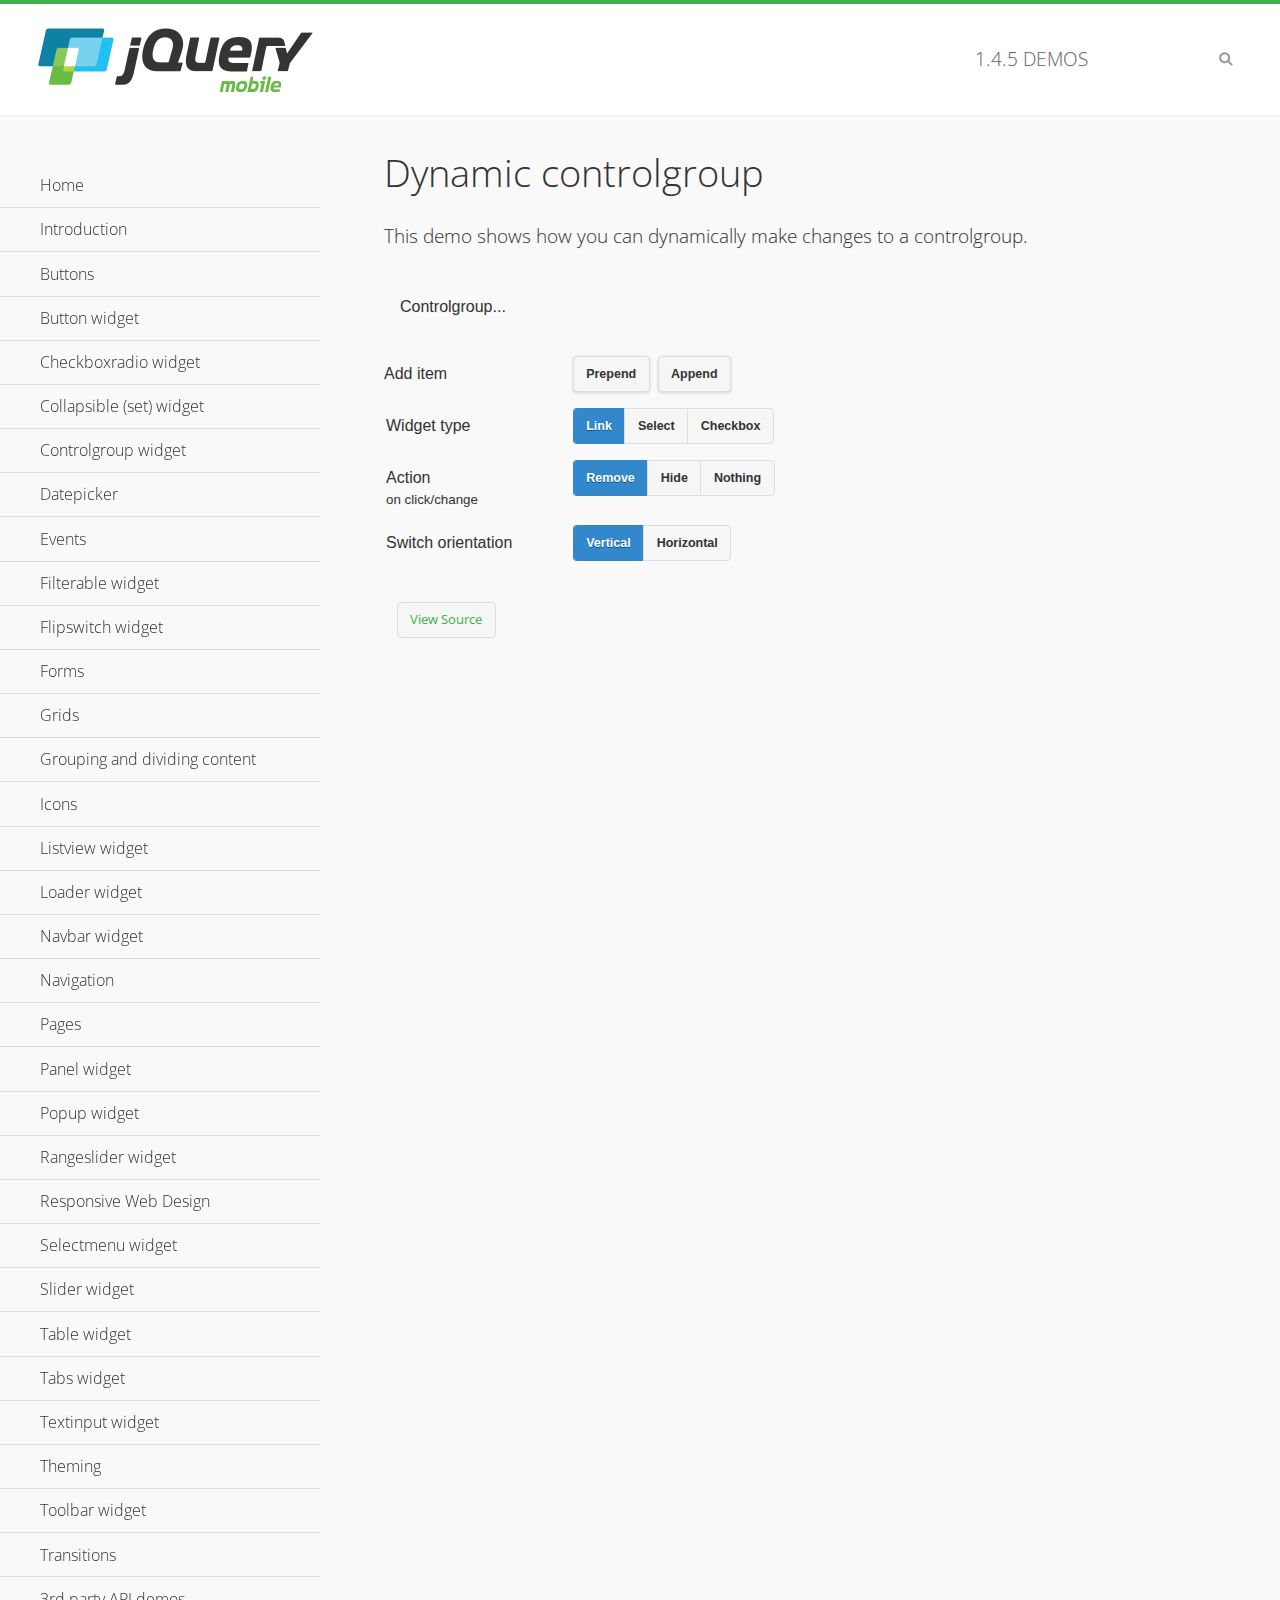
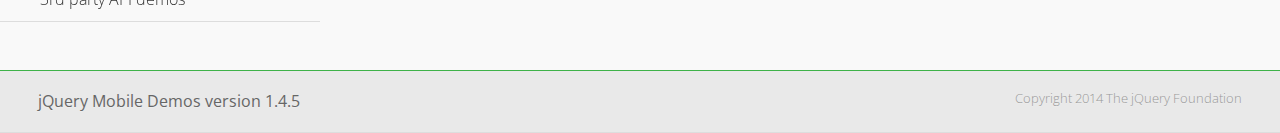
<file: src/main/webapp/resources/jquery/demos/controlgroup-dynamic/index.html>
<!DOCTYPE html>
<html>
<head>
	<meta charset="utf-8">
	<meta name="viewport" content="width=device-width, initial-scale=1">
	<title>Dynamic controlgroup - jQuery Mobile Demos</title>
	<link rel="shortcut icon" href="../favicon.ico">
    <link rel="stylesheet" href="http://fonts.googleapis.com/css?family=Open+Sans:300,400,700">
	<link rel="stylesheet" href="../css/themes/default/jquery.mobile-1.4.5.min.css">
	<link rel="stylesheet" href="../_assets/css/jqm-demos.css">
	<script src="../js/jquery.js"></script>
	<script src="../_assets/js/index.js"></script>
	<script src="../js/jquery.mobile-1.4.5.min.js"></script>
	<script>
		( function( $, undefined ) {
			var counter = 0;
			$( document ).bind( "pagecreate", function( e ) {
				$( "#prepend, #append", e.target ).on( "click", function( e ) {
					counter++;

					var widgetType = $( "[name='radio-widget']:checked" ).attr( "id" ),
						group = $( "#my-controlgroup" ),
						$el,
						action = function() {
							var action = $( "[name='radio-action']:checked" ).attr( "id" );
							if ( $( $el[1] ).is( "select" ) && action === "hide" ) {
								$el = $( $el[1] ).parents( ".ui-select" );
							}
							$el[ action ]();
							group.controlgroup( "refresh" );
						};

					if ( widgetType === "link" ) {

						$el = $( "<a href='#'>Link " + counter + "</a>" ).bind( "click", action );
						$( "#my-controlgroup" ).controlgroup( "container" )[ $( this ).attr( "id" ) ]( $el );
						$el.buttonMarkup();

					} else if ( widgetType === "select" ) {

						$el = $( "<label for='widget" + counter + "'>Select " + counter + "</label><select id='widget" + counter + "'><option value='option1'>Select " + counter + "</option><option value='option2'>Select option</option></select>" );
						$( $el[ 1 ] ).bind( "change", action);
						$( "#my-controlgroup" ).controlgroup( "container" )[ $( this ).attr( "id" ) ]( $el );
						$( $el[ 1 ] ).selectmenu();

					} else {

						$el = $( "<label for='widget" + counter + "'>Checkbox " + counter + "</label><input type='checkbox' id='widget" + counter + "'></input>" );
						$( $el[ 1 ] ).bind( "change", action );
						$( "#my-controlgroup" ).controlgroup( "container" )[ $( this ).attr( "id" ) ]( $el );
						$( $el[ 1 ] ).checkboxradio();

					}

					group.controlgroup( "refresh" );
				});

				$( "[name='radio-orientation']" ).bind( "change", function( e ) {
					$( "#my-controlgroup" ).controlgroup( "option", "type", ( $( "#isHorizontal" ).is( ":checked" ) ? "horizontal" : "vertical" ) );
				});
			});
		})( jQuery );
	</script>
</head>
<body>
<div data-role="page" class="jqm-demos">

	<div data-role="header" class="jqm-header">
		<h2><a href="../" title="jQuery Mobile Demos home"><img src="../_assets/img/jquery-logo.png" alt="jQuery Mobile"></a></h2>
		<p><span class="jqm-version"></span> Demos</p>
		<a href="#" class="jqm-navmenu-link ui-btn ui-btn-icon-notext ui-corner-all ui-icon-bars ui-nodisc-icon ui-alt-icon ui-btn-left">Menu</a>
		<a href="#" class="jqm-search-link ui-btn ui-btn-icon-notext ui-corner-all ui-icon-search ui-nodisc-icon ui-alt-icon ui-btn-right">Search</a>
	</div><!-- /header -->

	<div role="main" class="ui-content jqm-content">

        <h1>Dynamic controlgroup</h1>

        <p>This demo shows how you can dynamically make changes to a controlgroup.</p>

        <div data-demo-html="true" data-demo-js="true">

            <form>
            	<div class="ui-body ui-body-d ui-corner-all">
                	<p>Controlgroup...</p>
                	<div data-role="controlgroup" id="my-controlgroup"><!-- items will be injected here --></div>
                </div>
            </form>

            <div class="ui-field-contain">
                <label for="prepend">Add item</label>
                <button id="prepend" data-mini="true" data-inline="true">Prepend</button>
                <label for="append" class="ui-hidden-accessible">Action</label>
                <button id="append" data-mini="true" data-inline="true">Append</button>
            </div>

            <form action="#" method="get">
            	<div class="ui-field-contain">
                    <fieldset data-role="controlgroup" data-type="horizontal" data-mini="true">
                        <legend>Widget type</legend>

                        <input type="radio" name="radio-widget" id="link" value="link" checked="checked">
                        <label for="link">Link</label>

                        <input type="radio" name="radio-widget" id="select" value="select">
                        <label for="select">Select</label>

                        <input type="radio" name="radio-widget" id="checkbox" value="checkbox">
                        <label for="checkbox">Checkbox</label>
                    </fieldset>
            	</div>

            	<div class="ui-field-contain">
                    <fieldset data-role="controlgroup" data-type="horizontal" data-mini="true">
                        <legend>Action<br><small>on click/change</small></legend>

                        <input type="radio" name="radio-action" id="remove" value="remove" checked="checked">
                        <label for="remove">Remove</label>

                        <input type="radio" name="radio-action" id="hide" value="hide">
                        <label for="hide">Hide</label>

                        <input type="radio" name="radio-action" id="width" value="width">
                        <label for="width">Nothing</label>
                    </fieldset>
            	</div>

            	<div class="ui-field-contain">
                    <fieldset data-role="controlgroup" data-type="horizontal" data-mini="true">
                        <legend>Switch orientation</legend>

                        <input type="radio" name="radio-orientation" id="isVertical" value="isVertical" checked="checked">
                        <label for="isVertical">Vertical</label>

                        <input type="radio" name="radio-orientation" id="isHorizontal" value="isHorizontal">
                        <label for="isHorizontal">Horizontal</label>
                    </fieldset>
            	</div>

            </form>

        </div><!--/demo-html -->

	</div><!-- /content -->
	    <div data-role="panel" class="jqm-navmenu-panel" data-position="left" data-display="overlay" data-theme="a">
	    	<ul class="jqm-list ui-alt-icon ui-nodisc-icon">
<li data-filtertext="demos homepage" data-icon="home"><a href=".././">Home</a></li>
<li data-filtertext="introduction overview getting started"><a href="../intro/" data-ajax="false">Introduction</a></li>
<li data-filtertext="buttons button markup buttonmarkup method anchor link button element"><a href="../button-markup/" data-ajax="false">Buttons</a></li>
<li data-filtertext="form button widget input button submit reset"><a href="../button/" data-ajax="false">Button widget</a></li>
<li data-role="collapsible" data-enhanced="true" data-collapsed-icon="carat-d" data-expanded-icon="carat-u" data-iconpos="right" data-inset="false" class="ui-collapsible ui-collapsible-themed-content ui-collapsible-collapsed">
	<h3 class="ui-collapsible-heading ui-collapsible-heading-collapsed">
		<a href="#" class="ui-collapsible-heading-toggle ui-btn ui-btn-icon-right ui-btn-inherit ui-icon-carat-d">
		    Checkboxradio widget<span class="ui-collapsible-heading-status"> click to expand contents</span>
		</a>
	</h3>
	<div class="ui-collapsible-content ui-body-inherit ui-collapsible-content-collapsed" aria-hidden="true">
		<ul>
			<li data-filtertext="form checkboxradio widget checkbox input checkboxes controlgroups"><a href="../checkboxradio-checkbox/" data-ajax="false">Checkboxes</a></li>
			<li data-filtertext="form checkboxradio widget radio input radio buttons controlgroups"><a href="../checkboxradio-radio/" data-ajax="false">Radio buttons</a></li>
		</ul>
	</div>
</li>
<li data-role="collapsible" data-enhanced="true" data-collapsed-icon="carat-d" data-expanded-icon="carat-u" data-iconpos="right" data-inset="false" class="ui-collapsible ui-collapsible-themed-content ui-collapsible-collapsed">
	<h3 class="ui-collapsible-heading ui-collapsible-heading-collapsed">
		<a href="#" class="ui-collapsible-heading-toggle ui-btn ui-btn-icon-right ui-btn-inherit ui-icon-carat-d">
			Collapsible (set) widget<span class="ui-collapsible-heading-status"> click to expand contents</span>
		</a>
	</h3>
	<div class="ui-collapsible-content ui-body-inherit ui-collapsible-content-collapsed" aria-hidden="true">
		<ul>
			<li data-filtertext="collapsibles content formatting"><a href="../collapsible/" data-ajax="false">Collapsible</a></li>
			<li data-filtertext="dynamic collapsible set accordion append expand"><a href="../collapsible-dynamic/" data-ajax="false">Dynamic collapsibles</a></li>
			<li data-filtertext="accordions collapsible set widget content formatting grouped collapsibles"><a href="../collapsibleset/" data-ajax="false">Collapsible set</a></li>
		</ul>
	</div>
</li>
<li data-role="collapsible" data-enhanced="true" data-collapsed-icon="carat-d" data-expanded-icon="carat-u" data-iconpos="right" data-inset="false" class="ui-collapsible ui-collapsible-themed-content ui-collapsible-collapsed">
	<h3 class="ui-collapsible-heading ui-collapsible-heading-collapsed">
		<a href="#" class="ui-collapsible-heading-toggle ui-btn ui-btn-icon-right ui-btn-inherit ui-icon-carat-d">
			Controlgroup widget<span class="ui-collapsible-heading-status"> click to expand contents</span>
		</a>
	</h3>
	<div class="ui-collapsible-content ui-body-inherit ui-collapsible-content-collapsed" aria-hidden="true">
		<ul>
			<li data-filtertext="controlgroups selectmenu checkboxradio input grouped buttons horizontal vertical"><a href="../controlgroup/" data-ajax="false">Controlgroup</a></li>
			<li data-filtertext="dynamic controlgroup dynamically add buttons"><a href="../controlgroup-dynamic/" data-ajax="false">Dynamic controlgroups</a></li>
		</ul>
	</div>
</li>
<li data-filtertext="form datepicker widget date input"><a href="../datepicker/" data-ajax="false">Datepicker</a></li>
<li data-role="collapsible" data-enhanced="true" data-collapsed-icon="carat-d" data-expanded-icon="carat-u" data-iconpos="right" data-inset="false" class="ui-collapsible ui-collapsible-themed-content ui-collapsible-collapsed">
	<h3 class="ui-collapsible-heading ui-collapsible-heading-collapsed">
		<a href="#" class="ui-collapsible-heading-toggle ui-btn ui-btn-icon-right ui-btn-inherit ui-icon-carat-d">
			Events<span class="ui-collapsible-heading-status"> click to expand contents</span>
		</a>
	</h3>
	<div class="ui-collapsible-content ui-body-inherit ui-collapsible-content-collapsed" aria-hidden="true">
		<ul>
			<li data-filtertext="swipe to delete list items listviews swipe events"><a href="../swipe-list/" data-ajax="false">Swipe list items</a></li>
			<li data-filtertext="swipe to navigate swipe page navigation swipe events"><a href="../swipe-page/" data-ajax="false">Swipe page navigation</a></li>
		</ul>
	</div>
</li>
<li data-filtertext="filterable filter elements sorting searching listview table"><a href="../filterable/" data-ajax="false">Filterable widget</a></li>
<li data-filtertext="form flipswitch widget flip toggle switch binary select checkbox input"><a href="../flipswitch/" data-ajax="false">Flipswitch widget</a></li>
<li data-role="collapsible" data-enhanced="true" data-collapsed-icon="carat-d" data-expanded-icon="carat-u" data-iconpos="right" data-inset="false" class="ui-collapsible ui-collapsible-themed-content ui-collapsible-collapsed">
	<h3 class="ui-collapsible-heading ui-collapsible-heading-collapsed">
		<a href="#" class="ui-collapsible-heading-toggle ui-btn ui-btn-icon-right ui-btn-inherit ui-icon-carat-d">
			Forms<span class="ui-collapsible-heading-status"> click to expand contents</span>
		</a>
	</h3>
	<div class="ui-collapsible-content ui-body-inherit ui-collapsible-content-collapsed" aria-hidden="true">
		<ul>
			<li data-filtertext="forms text checkbox radio range button submit reset inputs selects textarea slider flipswitch label form elements"><a href="../forms/" data-ajax="false">Forms</a></li>
			<li data-filtertext="form hide labels hidden accessible ui-hidden-accessible forms"><a href="../forms-label-hidden-accessible/" data-ajax="false">Hide labels</a></li>
			<li data-filtertext="form field containers fieldcontain ui-field-contain forms"><a href="../forms-field-contain/" data-ajax="false">Field containers</a></li>
			<li data-filtertext="forms disabled form elements"><a href="../forms-disabled/" data-ajax="false">Forms disabled</a></li>
			<li data-filtertext="forms gallery examples overview forms text checkbox radio range button submit reset inputs selects textarea slider flipswitch label form elements"><a href="../forms-gallery/" data-ajax="false">Forms gallery</a></li>
		</ul>
	</div>
</li>
<li data-role="collapsible" data-enhanced="true" data-collapsed-icon="carat-d" data-expanded-icon="carat-u" data-iconpos="right" data-inset="false" class="ui-collapsible ui-collapsible-themed-content ui-collapsible-collapsed">
	<h3 class="ui-collapsible-heading ui-collapsible-heading-collapsed">
		<a href="#" class="ui-collapsible-heading-toggle ui-btn ui-btn-icon-right ui-btn-inherit ui-icon-carat-d">
			Grids<span class="ui-collapsible-heading-status"> click to expand contents</span>
		</a>
	</h3>
	<div class="ui-collapsible-content ui-body-inherit ui-collapsible-content-collapsed" aria-hidden="true">
		<ul>
			<li data-filtertext="grids columns blocks content formatting rwd responsive css framework"><a href="../grids/" data-ajax="false">Grids</a></li>
			<li data-filtertext="buttons in grids css framework"><a href="../grids-buttons/" data-ajax="false">Buttons in grids</a></li>
			<li data-filtertext="custom responsive grids rwd css framework"><a href="../grids-custom-responsive/" data-ajax="false">Custom responsive grids</a></li>
		</ul>
	</div>
</li>
<li data-filtertext="blocks content formatting sections heading"><a href="../body-bar-classes/" data-ajax="false">Grouping and dividing content</a></li>
<li data-role="collapsible" data-enhanced="true" data-collapsed-icon="carat-d" data-expanded-icon="carat-u" data-iconpos="right" data-inset="false" class="ui-collapsible ui-collapsible-themed-content ui-collapsible-collapsed">
	<h3 class="ui-collapsible-heading ui-collapsible-heading-collapsed">
		<a href="#" class="ui-collapsible-heading-toggle ui-btn ui-btn-icon-right ui-btn-inherit ui-icon-carat-d">
			Icons<span class="ui-collapsible-heading-status"> click to expand contents</span>
		</a>
	</h3>
	<div class="ui-collapsible-content ui-body-inherit ui-collapsible-content-collapsed" aria-hidden="true">
		<ul>
			<li data-filtertext="button icons svg disc alt custom icon position"><a href="../icons/" data-ajax="false">Icons</a></li>
			<li data-filtertext=""><a href="../icons-grunticon/" data-ajax="false">Grunticon loader</a></li>
		</ul>
	</div>
</li>
<li data-role="collapsible" data-enhanced="true" data-collapsed-icon="carat-d" data-expanded-icon="carat-u" data-iconpos="right" data-inset="false" class="ui-collapsible ui-collapsible-themed-content ui-collapsible-collapsed">
	<h3 class="ui-collapsible-heading ui-collapsible-heading-collapsed">
		<a href="#" class="ui-collapsible-heading-toggle ui-btn ui-btn-icon-right ui-btn-inherit ui-icon-carat-d">
			Listview widget<span class="ui-collapsible-heading-status"> click to expand contents</span>
		</a>
	</h3>
	<div class="ui-collapsible-content ui-body-inherit ui-collapsible-content-collapsed" aria-hidden="true">
		<ul>
			<li data-filtertext="listview widget thumbnails icons nested split button collapsible ul ol"><a href="../listview/" data-ajax="false">Listview</a></li>
			<li data-filtertext="autocomplete filterable reveal listview filtertextbeforefilter placeholder"><a href="../listview-autocomplete/" data-ajax="false">Listview autocomplete</a></li>
			<li data-filtertext="autocomplete filterable reveal listview remote data filtertextbeforefilter placeholder"><a href="../listview-autocomplete-remote/" data-ajax="false">Listview autocomplete remote data</a></li>
			<li data-filtertext="autodividers anchor jump scroll linkbars listview lists ul ol"><a href="../listview-autodividers-linkbar/" data-ajax="false">Listview autodividers linkbar</a></li>
			<li data-filtertext="listview autodividers selector autodividersselector lists ul ol"><a href="../listview-autodividers-selector/" data-ajax="false">Listview autodividers selector</a></li>
			<li data-filtertext="listview nested list items"><a href="../listview-nested-lists/" data-ajax="false">Nested Listviews</a></li>
			<li data-filtertext="listview collapsible list items flat"><a href="../listview-collapsible-item-flat/" data-ajax="false">Listview collapsible list items (flat)</a></li>
			<li data-filtertext="listview collapsible list indented"><a href="../listview-collapsible-item-indented/" data-ajax="false">Listview collapsible list items (indented)</a></li>
			<li data-filtertext="grid listview responsive grids responsive listviews lists ul"><a href="../listview-grid/" data-ajax="false">Listview responsive grid</a></li>
		</ul>
	</div>
</li>
<li data-filtertext="loader widget page loading navigation overlay spinner"><a href="../loader/" data-ajax="false">Loader widget</a></li>
<li data-filtertext="navbar widget navmenu toolbars header footer"><a href="../navbar/" data-ajax="false">Navbar widget</a></li>
<li data-role="collapsible" data-enhanced="true" data-collapsed-icon="carat-d" data-expanded-icon="carat-u" data-iconpos="right" data-inset="false" class="ui-collapsible ui-collapsible-themed-content ui-collapsible-collapsed">
	<h3 class="ui-collapsible-heading ui-collapsible-heading-collapsed">
		<a href="#" class="ui-collapsible-heading-toggle ui-btn ui-btn-icon-right ui-btn-inherit ui-icon-carat-d">
			Navigation<span class="ui-collapsible-heading-status"> click to expand contents</span>
		</a>
	</h3>
	<div class="ui-collapsible-content ui-body-inherit ui-collapsible-content-collapsed" aria-hidden="true">
		<ul>
			<li data-filtertext="ajax navigation navigate widget history event method"><a href="../navigation/" data-ajax="false">Navigation</a></li>
			<li data-filtertext="linking pages page links navigation ajax prefetch cache"><a href="../navigation-linking-pages/" data-ajax="false">Linking pages</a></li>
			<!-- <li data-filtertext="php redirect server redirection server-side navigation"><a href="../navigation-php-redirect/" data-ajax="false">PHP redirect demo</a></li>-->
			<li data-filtertext="navigation redirection hash query"><a href="../navigation-hash-processing/" data-ajax="false">Hash processing demo</a></li>
			<li data-filtertext="navigation redirection hash query"><a href="../page-events/" data-ajax="false">Page Navigation Events</a></li>
		</ul>
	</div>
</li>
<li data-role="collapsible" data-enhanced="true" data-collapsed-icon="carat-d" data-expanded-icon="carat-u" data-iconpos="right" data-inset="false" class="ui-collapsible ui-collapsible-themed-content ui-collapsible-collapsed">
	<h3 class="ui-collapsible-heading ui-collapsible-heading-collapsed">
		<a href="#" class="ui-collapsible-heading-toggle ui-btn ui-btn-icon-right ui-btn-inherit ui-icon-carat-d">
			Pages<span class="ui-collapsible-heading-status"> click to expand contents</span>
		</a>
	</h3>
	<div class="ui-collapsible-content ui-body-inherit ui-collapsible-content-collapsed" aria-hidden="true">
		<ul>
			<li data-filtertext="pages page widget ajax navigation"><a href="../pages/" data-ajax="false">Pages</a></li>
			<li data-filtertext="single page"><a href="../pages-single-page/" data-ajax="false">Single page</a></li>
			<li data-filtertext="multipage multi-page page"><a href="../pages-multi-page/" data-ajax="false">Multi-page template</a></li>
			<li data-filtertext="dialog page widget modal popup"><a href="../pages-dialog/" data-ajax="false">Dialog page</a></li>
		</ul>
	</div>
</li>
<li data-role="collapsible" data-enhanced="true" data-collapsed-icon="carat-d" data-expanded-icon="carat-u" data-iconpos="right" data-inset="false" class="ui-collapsible ui-collapsible-themed-content ui-collapsible-collapsed">
	<h3 class="ui-collapsible-heading ui-collapsible-heading-collapsed">
		<a href="#" class="ui-collapsible-heading-toggle ui-btn ui-btn-icon-right ui-btn-inherit ui-icon-carat-d">
			Panel widget<span class="ui-collapsible-heading-status"> click to expand contents</span>
		</a>
	</h3>
	<div class="ui-collapsible-content ui-body-inherit ui-collapsible-content-collapsed" aria-hidden="true">
		<ul>
			<li data-filtertext="panel widget sliding panels reveal push overlay responsive"><a href="../panel/" data-ajax="false">Panel</a></li>
			<li data-filtertext=""><a href="../panel-external/" data-ajax="false">External panels</a></li>
			<li data-filtertext="panel "><a href="../panel-fixed/" data-ajax="false">Fixed panels</a></li>
			<li data-filtertext="panel slide panels sliding panels shadow rwd responsive breakpoint"><a href="../panel-responsive/" data-ajax="false">Panels responsive</a></li>
			<li data-filtertext="panel custom style custom panel width reveal shadow listview panel styling page background wrapper"><a href="../panel-styling/" data-ajax="false">Custom panel style</a></li>
			<li data-filtertext="panel open on swipe"><a href="../panel-swipe-open/" data-ajax="false">Panel open on swipe</a></li>
			<li data-filtertext="panels outside page internal external toolbars"><a href="../panel-external-internal/" data-ajax="false">Panel external and internal</a></li>
		</ul>
	</div>
</li>
<li data-role="collapsible" data-enhanced="true" data-collapsed-icon="carat-d" data-expanded-icon="carat-u" data-iconpos="right" data-inset="false" class="ui-collapsible ui-collapsible-themed-content ui-collapsible-collapsed">
	<h3 class="ui-collapsible-heading ui-collapsible-heading-collapsed">
		<a href="#" class="ui-collapsible-heading-toggle ui-btn ui-btn-icon-right ui-btn-inherit ui-icon-carat-d">
			Popup widget<span class="ui-collapsible-heading-status"> click to expand contents</span>
		</a>
	</h3>
	<div class="ui-collapsible-content ui-body-inherit ui-collapsible-content-collapsed" aria-hidden="true">
		<ul>
			<li data-filtertext="popup widget popups dialog modal transition tooltip lightbox form overlay screen flip pop fade transition"><a href="../popup/" data-ajax="false">Popup</a></li>
			<li data-filtertext="popup alignment position"><a href="../popup-alignment/" data-ajax="false">Popup alignment</a></li>
			<li data-filtertext="popup arrow size popups popover"><a href="../popup-arrow-size/" data-ajax="false">Popup arrow size</a></li>
			<li data-filtertext="dynamic popups popup images lightbox"><a href="../popup-dynamic/" data-ajax="false">Dynamic popups</a></li>
			<li data-filtertext="popups with iframes scaling"><a href="../popup-iframe/" data-ajax="false">Popups with iframes</a></li>
			<li data-filtertext="popup image scaling"><a href="../popup-image-scaling/" data-ajax="false">Popup image scaling</a></li>
			<li data-filtertext="external popup outside multi-page"><a href="../popup-outside-multipage/" data-ajax="false">Popup outside multi-page</a></li>
		</ul>
	</div>
</li>
<li data-filtertext="form rangeslider widget dual sliders dual handle sliders range input"><a href="../rangeslider/" data-ajax="false">Rangeslider widget</a></li>
<li data-filtertext="responsive web design rwd adaptive progressive enhancement PE accessible mobile breakpoints media query media queries"><a href="../rwd/" data-ajax="false">Responsive Web Design</a></li>
<li data-role="collapsible" data-enhanced="true" data-collapsed-icon="carat-d" data-expanded-icon="carat-u" data-iconpos="right" data-inset="false" class="ui-collapsible ui-collapsible-themed-content ui-collapsible-collapsed">
	<h3 class="ui-collapsible-heading ui-collapsible-heading-collapsed">
		<a href="#" class="ui-collapsible-heading-toggle ui-btn ui-btn-icon-right ui-btn-inherit ui-icon-carat-d">
			Selectmenu widget<span class="ui-collapsible-heading-status"> click to expand contents</span>
		</a>
	</h3>
	<div class="ui-collapsible-content ui-body-inherit ui-collapsible-content-collapsed" aria-hidden="true">
		<ul>
			<li data-filtertext="form selectmenu widget select input custom select menu selects"><a href="../selectmenu/" data-ajax="false">Selectmenu</a></li>
			<li data-filtertext="form custom select menu selectmenu widget custom menu option optgroup multiple selects"><a href="../selectmenu-custom/" data-ajax="false">Custom select menu</a></li>
			<li data-filtertext="filterable select filter popup dialog"><a href="../selectmenu-custom-filter/" data-ajax="false">Custom select menu with filter</a></li>
		</ul>
	</div>
</li>
<li data-role="collapsible" data-enhanced="true" data-collapsed-icon="carat-d" data-expanded-icon="carat-u" data-iconpos="right" data-inset="false" class="ui-collapsible ui-collapsible-themed-content ui-collapsible-collapsed">
	<h3 class="ui-collapsible-heading ui-collapsible-heading-collapsed">
		<a href="#" class="ui-collapsible-heading-toggle ui-btn ui-btn-icon-right ui-btn-inherit ui-icon-carat-d">
			Slider widget<span class="ui-collapsible-heading-status"> click to expand contents</span>
		</a>
	</h3>
	<div class="ui-collapsible-content ui-body-inherit ui-collapsible-content-collapsed" aria-hidden="true">
		<ul>
			<li data-filtertext="form slider widget range input single sliders"><a href="../slider/" data-ajax="false">Slider</a></li>
			<li data-filtertext="form slider widget flipswitch slider binary select flip toggle switch"><a href="../slider-flipswitch/" data-ajax="false">Slider flip toggle switch</a></li>
			<li data-filtertext="form slider tooltip handle value input range sliders"><a href="../slider-tooltip/" data-ajax="false">Slider tooltip</a></li>
		</ul>
	</div>
</li>
<li data-role="collapsible" data-enhanced="true" data-collapsed-icon="carat-d" data-expanded-icon="carat-u" data-iconpos="right" data-inset="false" class="ui-collapsible ui-collapsible-themed-content ui-collapsible-collapsed">
	<h3 class="ui-collapsible-heading ui-collapsible-heading-collapsed">
		<a href="#" class="ui-collapsible-heading-toggle ui-btn ui-btn-icon-right ui-btn-inherit ui-icon-carat-d">
			Table widget<span class="ui-collapsible-heading-status"> click to expand contents</span>
		</a>
	</h3>
	<div class="ui-collapsible-content ui-body-inherit ui-collapsible-content-collapsed" aria-hidden="true">
		<ul>
			<li data-filtertext="table widget reflow column toggle th td responsive tables rwd hide show tabular"><a href="../table-column-toggle/" data-ajax="false">Table Column Toggle</a></li>
			<li data-filtertext="table column toggle phone comparison demo"><a href="../table-column-toggle-example/" data-ajax="false">Table Column Toggle demo</a></li>
			<li data-filtertext="responsive tables table column toggle heading groups rwd breakpoint"><a href="../table-column-toggle-heading-groups/" data-ajax="false">Table Column Toggle heading groups</a></li>
			<li data-filtertext="responsive tables table column toggle hide rwd breakpoint customization options"><a href="../table-column-toggle-options/" data-ajax="false">Table Column Toggle options</a></li>
			<li data-filtertext="table reflow th td responsive rwd columns tabular"><a href="../table-reflow/" data-ajax="false">Table Reflow</a></li>
			<li data-filtertext="responsive tables table reflow heading groups rwd breakpoint"><a href="../table-reflow-heading-groups/" data-ajax="false">Table Reflow heading groups</a></li>
			<li data-filtertext="responsive tables table reflow stripes strokes table style"><a href="../table-reflow-stripes-strokes/" data-ajax="false">Table Reflow stripes and strokes</a></li>
			<li data-filtertext="responsive tables table reflow stack custom styles"><a href="../table-reflow-styling/" data-ajax="false">Table Reflow custom styles</a></li>
		</ul>
	</div>
</li>
<li data-filtertext="ui tabs widget"><a href="../tabs/" data-ajax="false">Tabs widget</a></li>
<li data-filtertext="form textinput widget text input textarea number date time tel email file color password"><a href="../textinput/" data-ajax="false">Textinput widget</a></li>
<li data-role="collapsible" data-enhanced="true" data-collapsed-icon="carat-d" data-expanded-icon="carat-u" data-iconpos="right" data-inset="false" class="ui-collapsible ui-collapsible-themed-content ui-collapsible-collapsed">
	<h3 class="ui-collapsible-heading ui-collapsible-heading-collapsed">
		<a href="#" class="ui-collapsible-heading-toggle ui-btn ui-btn-icon-right ui-btn-inherit ui-icon-carat-d">
			Theming<span class="ui-collapsible-heading-status"> click to expand contents</span>
		</a>
	</h3>
	<div class="ui-collapsible-content ui-body-inherit ui-collapsible-content-collapsed" aria-hidden="true">
		<ul>
			<li data-filtertext="default theme swatches theming style css"><a href="../theme-default/" data-ajax="false">Default theme</a></li>
			<li data-filtertext="classic theme old theme swatches theming style css"><a href="../theme-classic/" data-ajax="false">Classic theme</a></li>
		</ul>
	</div>
</li>
<li data-role="collapsible" data-enhanced="true" data-collapsed-icon="carat-d" data-expanded-icon="carat-u" data-iconpos="right" data-inset="false" class="ui-collapsible ui-collapsible-themed-content ui-collapsible-collapsed">
	<h3 class="ui-collapsible-heading ui-collapsible-heading-collapsed">
		<a href="#" class="ui-collapsible-heading-toggle ui-btn ui-btn-icon-right ui-btn-inherit ui-icon-carat-d">
			Toolbar widget<span class="ui-collapsible-heading-status"> click to expand contents</span>
		</a>
	</h3>
	<div class="ui-collapsible-content ui-body-inherit ui-collapsible-content-collapsed" aria-hidden="true">
		<ul>
			<li data-filtertext="toolbar widget header footer toolbars fixed fullscreen external sections"><a href="../toolbar/" data-ajax="false">Toolbar</a></li>
			<li data-filtertext="dynamic toolbars dynamically add toolbar header footer"><a href="../toolbar-dynamic/" data-ajax="false">Dynamic toolbars</a></li>
			<li data-filtertext="external toolbars header footer"><a href="../toolbar-external/" data-ajax="false">External toolbars</a></li>
			<li data-filtertext="fixed toolbars header footer"><a href="../toolbar-fixed/" data-ajax="false">Fixed toolbars</a></li>
			<li data-filtertext="fixed fullscreen toolbars header footer"><a href="../toolbar-fixed-fullscreen/" data-ajax="false">Fullscreen toolbars</a></li>
			<li data-filtertext="external fixed toolbars header footer"><a href="../toolbar-fixed-external/" data-ajax="false">Fixed external toolbars</a></li>
			<li data-filtertext="external persistent toolbars header footer navbar navmenu"><a href="../toolbar-fixed-persistent/" data-ajax="false">Persistent toolbars</a></li>
			<li data-filtertext="external ajax optimized toolbars persistent toolbars header footer navbar"><a href="../toolbar-fixed-persistent-optimized/" data-ajax="false">Ajax optimized toolbars</a></li>
			<li data-filtertext="form in toolbars header footer"><a href="../toolbar-fixed-forms/" data-ajax="false">Form in toolbar</a></li>
		</ul>
	</div>
</li>
<li data-filtertext="page transitions animated pages popup navigation flip slide fade pop"><a href="../transitions/" data-ajax="false">Transitions</a></li>
<li data-role="collapsible" data-enhanced="true" data-collapsed-icon="carat-d" data-expanded-icon="carat-u" data-iconpos="right" data-inset="false" class="ui-collapsible ui-collapsible-themed-content ui-collapsible-collapsed">
	<h3 class="ui-collapsible-heading ui-collapsible-heading-collapsed">
		<a href="#" class="ui-collapsible-heading-toggle ui-btn ui-btn-icon-right ui-btn-inherit ui-icon-carat-d">
			3rd party API demos<span class="ui-collapsible-heading-status"> click to expand contents</span>
		</a>
	</h3>
	<div class="ui-collapsible-content ui-body-inherit ui-collapsible-content-collapsed" aria-hidden="true">
		<ul>
			<li data-filtertext="backbone requirejs navigation router"><a href="../backbone-requirejs/" data-ajax="false">Backbone RequireJS</a></li>
			<li data-filtertext="google maps geolocation demo"><a href="../map-geolocation/" data-ajax="false">Google Maps geolocation</a></li>
			<li data-filtertext="google maps hybrid"><a href="../map-list-toggle/" data-ajax="false">Google Maps list toggle</a></li>
		</ul>
	</div>
</li>



		     </ul>
		</div><!-- /panel -->


	<div data-role="footer" data-position="fixed" data-tap-toggle="false" class="jqm-footer">
		<p>jQuery Mobile Demos version <span class="jqm-version"></span></p>
		<p>Copyright 2014 The jQuery Foundation</p>
	</div><!-- /footer -->
	<!-- TODO: This should become an external panel so we can add input to markup (unique ID) -->
    <div data-role="panel" class="jqm-search-panel" data-position="right" data-display="overlay" data-theme="a">
		<div class="jqm-search">
			<ul class="jqm-list" data-filter-placeholder="Search demos..." data-filter-reveal="true">
<li data-filtertext="demos homepage" data-icon="home"><a href=".././">Home</a></li>
<li data-filtertext="introduction overview getting started"><a href="../intro/" data-ajax="false">Introduction</a></li>
<li data-filtertext="buttons button markup buttonmarkup method anchor link button element"><a href="../button-markup/" data-ajax="false">Buttons</a></li>
<li data-filtertext="form button widget input button submit reset"><a href="../button/" data-ajax="false">Button widget</a></li>
<li data-role="collapsible" data-enhanced="true" data-collapsed-icon="carat-d" data-expanded-icon="carat-u" data-iconpos="right" data-inset="false" class="ui-collapsible ui-collapsible-themed-content ui-collapsible-collapsed">
	<h3 class="ui-collapsible-heading ui-collapsible-heading-collapsed">
		<a href="#" class="ui-collapsible-heading-toggle ui-btn ui-btn-icon-right ui-btn-inherit ui-icon-carat-d">
		    Checkboxradio widget<span class="ui-collapsible-heading-status"> click to expand contents</span>
		</a>
	</h3>
	<div class="ui-collapsible-content ui-body-inherit ui-collapsible-content-collapsed" aria-hidden="true">
		<ul>
			<li data-filtertext="form checkboxradio widget checkbox input checkboxes controlgroups"><a href="../checkboxradio-checkbox/" data-ajax="false">Checkboxes</a></li>
			<li data-filtertext="form checkboxradio widget radio input radio buttons controlgroups"><a href="../checkboxradio-radio/" data-ajax="false">Radio buttons</a></li>
		</ul>
	</div>
</li>
<li data-role="collapsible" data-enhanced="true" data-collapsed-icon="carat-d" data-expanded-icon="carat-u" data-iconpos="right" data-inset="false" class="ui-collapsible ui-collapsible-themed-content ui-collapsible-collapsed">
	<h3 class="ui-collapsible-heading ui-collapsible-heading-collapsed">
		<a href="#" class="ui-collapsible-heading-toggle ui-btn ui-btn-icon-right ui-btn-inherit ui-icon-carat-d">
			Collapsible (set) widget<span class="ui-collapsible-heading-status"> click to expand contents</span>
		</a>
	</h3>
	<div class="ui-collapsible-content ui-body-inherit ui-collapsible-content-collapsed" aria-hidden="true">
		<ul>
			<li data-filtertext="collapsibles content formatting"><a href="../collapsible/" data-ajax="false">Collapsible</a></li>
			<li data-filtertext="dynamic collapsible set accordion append expand"><a href="../collapsible-dynamic/" data-ajax="false">Dynamic collapsibles</a></li>
			<li data-filtertext="accordions collapsible set widget content formatting grouped collapsibles"><a href="../collapsibleset/" data-ajax="false">Collapsible set</a></li>
		</ul>
	</div>
</li>
<li data-role="collapsible" data-enhanced="true" data-collapsed-icon="carat-d" data-expanded-icon="carat-u" data-iconpos="right" data-inset="false" class="ui-collapsible ui-collapsible-themed-content ui-collapsible-collapsed">
	<h3 class="ui-collapsible-heading ui-collapsible-heading-collapsed">
		<a href="#" class="ui-collapsible-heading-toggle ui-btn ui-btn-icon-right ui-btn-inherit ui-icon-carat-d">
			Controlgroup widget<span class="ui-collapsible-heading-status"> click to expand contents</span>
		</a>
	</h3>
	<div class="ui-collapsible-content ui-body-inherit ui-collapsible-content-collapsed" aria-hidden="true">
		<ul>
			<li data-filtertext="controlgroups selectmenu checkboxradio input grouped buttons horizontal vertical"><a href="../controlgroup/" data-ajax="false">Controlgroup</a></li>
			<li data-filtertext="dynamic controlgroup dynamically add buttons"><a href="../controlgroup-dynamic/" data-ajax="false">Dynamic controlgroups</a></li>
		</ul>
	</div>
</li>
<li data-filtertext="form datepicker widget date input"><a href="../datepicker/" data-ajax="false">Datepicker</a></li>
<li data-role="collapsible" data-enhanced="true" data-collapsed-icon="carat-d" data-expanded-icon="carat-u" data-iconpos="right" data-inset="false" class="ui-collapsible ui-collapsible-themed-content ui-collapsible-collapsed">
	<h3 class="ui-collapsible-heading ui-collapsible-heading-collapsed">
		<a href="#" class="ui-collapsible-heading-toggle ui-btn ui-btn-icon-right ui-btn-inherit ui-icon-carat-d">
			Events<span class="ui-collapsible-heading-status"> click to expand contents</span>
		</a>
	</h3>
	<div class="ui-collapsible-content ui-body-inherit ui-collapsible-content-collapsed" aria-hidden="true">
		<ul>
			<li data-filtertext="swipe to delete list items listviews swipe events"><a href="../swipe-list/" data-ajax="false">Swipe list items</a></li>
			<li data-filtertext="swipe to navigate swipe page navigation swipe events"><a href="../swipe-page/" data-ajax="false">Swipe page navigation</a></li>
		</ul>
	</div>
</li>
<li data-filtertext="filterable filter elements sorting searching listview table"><a href="../filterable/" data-ajax="false">Filterable widget</a></li>
<li data-filtertext="form flipswitch widget flip toggle switch binary select checkbox input"><a href="../flipswitch/" data-ajax="false">Flipswitch widget</a></li>
<li data-role="collapsible" data-enhanced="true" data-collapsed-icon="carat-d" data-expanded-icon="carat-u" data-iconpos="right" data-inset="false" class="ui-collapsible ui-collapsible-themed-content ui-collapsible-collapsed">
	<h3 class="ui-collapsible-heading ui-collapsible-heading-collapsed">
		<a href="#" class="ui-collapsible-heading-toggle ui-btn ui-btn-icon-right ui-btn-inherit ui-icon-carat-d">
			Forms<span class="ui-collapsible-heading-status"> click to expand contents</span>
		</a>
	</h3>
	<div class="ui-collapsible-content ui-body-inherit ui-collapsible-content-collapsed" aria-hidden="true">
		<ul>
			<li data-filtertext="forms text checkbox radio range button submit reset inputs selects textarea slider flipswitch label form elements"><a href="../forms/" data-ajax="false">Forms</a></li>
			<li data-filtertext="form hide labels hidden accessible ui-hidden-accessible forms"><a href="../forms-label-hidden-accessible/" data-ajax="false">Hide labels</a></li>
			<li data-filtertext="form field containers fieldcontain ui-field-contain forms"><a href="../forms-field-contain/" data-ajax="false">Field containers</a></li>
			<li data-filtertext="forms disabled form elements"><a href="../forms-disabled/" data-ajax="false">Forms disabled</a></li>
			<li data-filtertext="forms gallery examples overview forms text checkbox radio range button submit reset inputs selects textarea slider flipswitch label form elements"><a href="../forms-gallery/" data-ajax="false">Forms gallery</a></li>
		</ul>
	</div>
</li>
<li data-role="collapsible" data-enhanced="true" data-collapsed-icon="carat-d" data-expanded-icon="carat-u" data-iconpos="right" data-inset="false" class="ui-collapsible ui-collapsible-themed-content ui-collapsible-collapsed">
	<h3 class="ui-collapsible-heading ui-collapsible-heading-collapsed">
		<a href="#" class="ui-collapsible-heading-toggle ui-btn ui-btn-icon-right ui-btn-inherit ui-icon-carat-d">
			Grids<span class="ui-collapsible-heading-status"> click to expand contents</span>
		</a>
	</h3>
	<div class="ui-collapsible-content ui-body-inherit ui-collapsible-content-collapsed" aria-hidden="true">
		<ul>
			<li data-filtertext="grids columns blocks content formatting rwd responsive css framework"><a href="../grids/" data-ajax="false">Grids</a></li>
			<li data-filtertext="buttons in grids css framework"><a href="../grids-buttons/" data-ajax="false">Buttons in grids</a></li>
			<li data-filtertext="custom responsive grids rwd css framework"><a href="../grids-custom-responsive/" data-ajax="false">Custom responsive grids</a></li>
		</ul>
	</div>
</li>
<li data-filtertext="blocks content formatting sections heading"><a href="../body-bar-classes/" data-ajax="false">Grouping and dividing content</a></li>
<li data-role="collapsible" data-enhanced="true" data-collapsed-icon="carat-d" data-expanded-icon="carat-u" data-iconpos="right" data-inset="false" class="ui-collapsible ui-collapsible-themed-content ui-collapsible-collapsed">
	<h3 class="ui-collapsible-heading ui-collapsible-heading-collapsed">
		<a href="#" class="ui-collapsible-heading-toggle ui-btn ui-btn-icon-right ui-btn-inherit ui-icon-carat-d">
			Icons<span class="ui-collapsible-heading-status"> click to expand contents</span>
		</a>
	</h3>
	<div class="ui-collapsible-content ui-body-inherit ui-collapsible-content-collapsed" aria-hidden="true">
		<ul>
			<li data-filtertext="button icons svg disc alt custom icon position"><a href="../icons/" data-ajax="false">Icons</a></li>
			<li data-filtertext=""><a href="../icons-grunticon/" data-ajax="false">Grunticon loader</a></li>
		</ul>
	</div>
</li>
<li data-role="collapsible" data-enhanced="true" data-collapsed-icon="carat-d" data-expanded-icon="carat-u" data-iconpos="right" data-inset="false" class="ui-collapsible ui-collapsible-themed-content ui-collapsible-collapsed">
	<h3 class="ui-collapsible-heading ui-collapsible-heading-collapsed">
		<a href="#" class="ui-collapsible-heading-toggle ui-btn ui-btn-icon-right ui-btn-inherit ui-icon-carat-d">
			Listview widget<span class="ui-collapsible-heading-status"> click to expand contents</span>
		</a>
	</h3>
	<div class="ui-collapsible-content ui-body-inherit ui-collapsible-content-collapsed" aria-hidden="true">
		<ul>
			<li data-filtertext="listview widget thumbnails icons nested split button collapsible ul ol"><a href="../listview/" data-ajax="false">Listview</a></li>
			<li data-filtertext="autocomplete filterable reveal listview filtertextbeforefilter placeholder"><a href="../listview-autocomplete/" data-ajax="false">Listview autocomplete</a></li>
			<li data-filtertext="autocomplete filterable reveal listview remote data filtertextbeforefilter placeholder"><a href="../listview-autocomplete-remote/" data-ajax="false">Listview autocomplete remote data</a></li>
			<li data-filtertext="autodividers anchor jump scroll linkbars listview lists ul ol"><a href="../listview-autodividers-linkbar/" data-ajax="false">Listview autodividers linkbar</a></li>
			<li data-filtertext="listview autodividers selector autodividersselector lists ul ol"><a href="../listview-autodividers-selector/" data-ajax="false">Listview autodividers selector</a></li>
			<li data-filtertext="listview nested list items"><a href="../listview-nested-lists/" data-ajax="false">Nested Listviews</a></li>
			<li data-filtertext="listview collapsible list items flat"><a href="../listview-collapsible-item-flat/" data-ajax="false">Listview collapsible list items (flat)</a></li>
			<li data-filtertext="listview collapsible list indented"><a href="../listview-collapsible-item-indented/" data-ajax="false">Listview collapsible list items (indented)</a></li>
			<li data-filtertext="grid listview responsive grids responsive listviews lists ul"><a href="../listview-grid/" data-ajax="false">Listview responsive grid</a></li>
		</ul>
	</div>
</li>
<li data-filtertext="loader widget page loading navigation overlay spinner"><a href="../loader/" data-ajax="false">Loader widget</a></li>
<li data-filtertext="navbar widget navmenu toolbars header footer"><a href="../navbar/" data-ajax="false">Navbar widget</a></li>
<li data-role="collapsible" data-enhanced="true" data-collapsed-icon="carat-d" data-expanded-icon="carat-u" data-iconpos="right" data-inset="false" class="ui-collapsible ui-collapsible-themed-content ui-collapsible-collapsed">
	<h3 class="ui-collapsible-heading ui-collapsible-heading-collapsed">
		<a href="#" class="ui-collapsible-heading-toggle ui-btn ui-btn-icon-right ui-btn-inherit ui-icon-carat-d">
			Navigation<span class="ui-collapsible-heading-status"> click to expand contents</span>
		</a>
	</h3>
	<div class="ui-collapsible-content ui-body-inherit ui-collapsible-content-collapsed" aria-hidden="true">
		<ul>
			<li data-filtertext="ajax navigation navigate widget history event method"><a href="../navigation/" data-ajax="false">Navigation</a></li>
			<li data-filtertext="linking pages page links navigation ajax prefetch cache"><a href="../navigation-linking-pages/" data-ajax="false">Linking pages</a></li>
			<!-- <li data-filtertext="php redirect server redirection server-side navigation"><a href="../navigation-php-redirect/" data-ajax="false">PHP redirect demo</a></li>-->
			<li data-filtertext="navigation redirection hash query"><a href="../navigation-hash-processing/" data-ajax="false">Hash processing demo</a></li>
			<li data-filtertext="navigation redirection hash query"><a href="../page-events/" data-ajax="false">Page Navigation Events</a></li>
		</ul>
	</div>
</li>
<li data-role="collapsible" data-enhanced="true" data-collapsed-icon="carat-d" data-expanded-icon="carat-u" data-iconpos="right" data-inset="false" class="ui-collapsible ui-collapsible-themed-content ui-collapsible-collapsed">
	<h3 class="ui-collapsible-heading ui-collapsible-heading-collapsed">
		<a href="#" class="ui-collapsible-heading-toggle ui-btn ui-btn-icon-right ui-btn-inherit ui-icon-carat-d">
			Pages<span class="ui-collapsible-heading-status"> click to expand contents</span>
		</a>
	</h3>
	<div class="ui-collapsible-content ui-body-inherit ui-collapsible-content-collapsed" aria-hidden="true">
		<ul>
			<li data-filtertext="pages page widget ajax navigation"><a href="../pages/" data-ajax="false">Pages</a></li>
			<li data-filtertext="single page"><a href="../pages-single-page/" data-ajax="false">Single page</a></li>
			<li data-filtertext="multipage multi-page page"><a href="../pages-multi-page/" data-ajax="false">Multi-page template</a></li>
			<li data-filtertext="dialog page widget modal popup"><a href="../pages-dialog/" data-ajax="false">Dialog page</a></li>
		</ul>
	</div>
</li>
<li data-role="collapsible" data-enhanced="true" data-collapsed-icon="carat-d" data-expanded-icon="carat-u" data-iconpos="right" data-inset="false" class="ui-collapsible ui-collapsible-themed-content ui-collapsible-collapsed">
	<h3 class="ui-collapsible-heading ui-collapsible-heading-collapsed">
		<a href="#" class="ui-collapsible-heading-toggle ui-btn ui-btn-icon-right ui-btn-inherit ui-icon-carat-d">
			Panel widget<span class="ui-collapsible-heading-status"> click to expand contents</span>
		</a>
	</h3>
	<div class="ui-collapsible-content ui-body-inherit ui-collapsible-content-collapsed" aria-hidden="true">
		<ul>
			<li data-filtertext="panel widget sliding panels reveal push overlay responsive"><a href="../panel/" data-ajax="false">Panel</a></li>
			<li data-filtertext=""><a href="../panel-external/" data-ajax="false">External panels</a></li>
			<li data-filtertext="panel "><a href="../panel-fixed/" data-ajax="false">Fixed panels</a></li>
			<li data-filtertext="panel slide panels sliding panels shadow rwd responsive breakpoint"><a href="../panel-responsive/" data-ajax="false">Panels responsive</a></li>
			<li data-filtertext="panel custom style custom panel width reveal shadow listview panel styling page background wrapper"><a href="../panel-styling/" data-ajax="false">Custom panel style</a></li>
			<li data-filtertext="panel open on swipe"><a href="../panel-swipe-open/" data-ajax="false">Panel open on swipe</a></li>
			<li data-filtertext="panels outside page internal external toolbars"><a href="../panel-external-internal/" data-ajax="false">Panel external and internal</a></li>
		</ul>
	</div>
</li>
<li data-role="collapsible" data-enhanced="true" data-collapsed-icon="carat-d" data-expanded-icon="carat-u" data-iconpos="right" data-inset="false" class="ui-collapsible ui-collapsible-themed-content ui-collapsible-collapsed">
	<h3 class="ui-collapsible-heading ui-collapsible-heading-collapsed">
		<a href="#" class="ui-collapsible-heading-toggle ui-btn ui-btn-icon-right ui-btn-inherit ui-icon-carat-d">
			Popup widget<span class="ui-collapsible-heading-status"> click to expand contents</span>
		</a>
	</h3>
	<div class="ui-collapsible-content ui-body-inherit ui-collapsible-content-collapsed" aria-hidden="true">
		<ul>
			<li data-filtertext="popup widget popups dialog modal transition tooltip lightbox form overlay screen flip pop fade transition"><a href="../popup/" data-ajax="false">Popup</a></li>
			<li data-filtertext="popup alignment position"><a href="../popup-alignment/" data-ajax="false">Popup alignment</a></li>
			<li data-filtertext="popup arrow size popups popover"><a href="../popup-arrow-size/" data-ajax="false">Popup arrow size</a></li>
			<li data-filtertext="dynamic popups popup images lightbox"><a href="../popup-dynamic/" data-ajax="false">Dynamic popups</a></li>
			<li data-filtertext="popups with iframes scaling"><a href="../popup-iframe/" data-ajax="false">Popups with iframes</a></li>
			<li data-filtertext="popup image scaling"><a href="../popup-image-scaling/" data-ajax="false">Popup image scaling</a></li>
			<li data-filtertext="external popup outside multi-page"><a href="../popup-outside-multipage/" data-ajax="false">Popup outside multi-page</a></li>
		</ul>
	</div>
</li>
<li data-filtertext="form rangeslider widget dual sliders dual handle sliders range input"><a href="../rangeslider/" data-ajax="false">Rangeslider widget</a></li>
<li data-filtertext="responsive web design rwd adaptive progressive enhancement PE accessible mobile breakpoints media query media queries"><a href="../rwd/" data-ajax="false">Responsive Web Design</a></li>
<li data-role="collapsible" data-enhanced="true" data-collapsed-icon="carat-d" data-expanded-icon="carat-u" data-iconpos="right" data-inset="false" class="ui-collapsible ui-collapsible-themed-content ui-collapsible-collapsed">
	<h3 class="ui-collapsible-heading ui-collapsible-heading-collapsed">
		<a href="#" class="ui-collapsible-heading-toggle ui-btn ui-btn-icon-right ui-btn-inherit ui-icon-carat-d">
			Selectmenu widget<span class="ui-collapsible-heading-status"> click to expand contents</span>
		</a>
	</h3>
	<div class="ui-collapsible-content ui-body-inherit ui-collapsible-content-collapsed" aria-hidden="true">
		<ul>
			<li data-filtertext="form selectmenu widget select input custom select menu selects"><a href="../selectmenu/" data-ajax="false">Selectmenu</a></li>
			<li data-filtertext="form custom select menu selectmenu widget custom menu option optgroup multiple selects"><a href="../selectmenu-custom/" data-ajax="false">Custom select menu</a></li>
			<li data-filtertext="filterable select filter popup dialog"><a href="../selectmenu-custom-filter/" data-ajax="false">Custom select menu with filter</a></li>
		</ul>
	</div>
</li>
<li data-role="collapsible" data-enhanced="true" data-collapsed-icon="carat-d" data-expanded-icon="carat-u" data-iconpos="right" data-inset="false" class="ui-collapsible ui-collapsible-themed-content ui-collapsible-collapsed">
	<h3 class="ui-collapsible-heading ui-collapsible-heading-collapsed">
		<a href="#" class="ui-collapsible-heading-toggle ui-btn ui-btn-icon-right ui-btn-inherit ui-icon-carat-d">
			Slider widget<span class="ui-collapsible-heading-status"> click to expand contents</span>
		</a>
	</h3>
	<div class="ui-collapsible-content ui-body-inherit ui-collapsible-content-collapsed" aria-hidden="true">
		<ul>
			<li data-filtertext="form slider widget range input single sliders"><a href="../slider/" data-ajax="false">Slider</a></li>
			<li data-filtertext="form slider widget flipswitch slider binary select flip toggle switch"><a href="../slider-flipswitch/" data-ajax="false">Slider flip toggle switch</a></li>
			<li data-filtertext="form slider tooltip handle value input range sliders"><a href="../slider-tooltip/" data-ajax="false">Slider tooltip</a></li>
		</ul>
	</div>
</li>
<li data-role="collapsible" data-enhanced="true" data-collapsed-icon="carat-d" data-expanded-icon="carat-u" data-iconpos="right" data-inset="false" class="ui-collapsible ui-collapsible-themed-content ui-collapsible-collapsed">
	<h3 class="ui-collapsible-heading ui-collapsible-heading-collapsed">
		<a href="#" class="ui-collapsible-heading-toggle ui-btn ui-btn-icon-right ui-btn-inherit ui-icon-carat-d">
			Table widget<span class="ui-collapsible-heading-status"> click to expand contents</span>
		</a>
	</h3>
	<div class="ui-collapsible-content ui-body-inherit ui-collapsible-content-collapsed" aria-hidden="true">
		<ul>
			<li data-filtertext="table widget reflow column toggle th td responsive tables rwd hide show tabular"><a href="../table-column-toggle/" data-ajax="false">Table Column Toggle</a></li>
			<li data-filtertext="table column toggle phone comparison demo"><a href="../table-column-toggle-example/" data-ajax="false">Table Column Toggle demo</a></li>
			<li data-filtertext="responsive tables table column toggle heading groups rwd breakpoint"><a href="../table-column-toggle-heading-groups/" data-ajax="false">Table Column Toggle heading groups</a></li>
			<li data-filtertext="responsive tables table column toggle hide rwd breakpoint customization options"><a href="../table-column-toggle-options/" data-ajax="false">Table Column Toggle options</a></li>
			<li data-filtertext="table reflow th td responsive rwd columns tabular"><a href="../table-reflow/" data-ajax="false">Table Reflow</a></li>
			<li data-filtertext="responsive tables table reflow heading groups rwd breakpoint"><a href="../table-reflow-heading-groups/" data-ajax="false">Table Reflow heading groups</a></li>
			<li data-filtertext="responsive tables table reflow stripes strokes table style"><a href="../table-reflow-stripes-strokes/" data-ajax="false">Table Reflow stripes and strokes</a></li>
			<li data-filtertext="responsive tables table reflow stack custom styles"><a href="../table-reflow-styling/" data-ajax="false">Table Reflow custom styles</a></li>
		</ul>
	</div>
</li>
<li data-filtertext="ui tabs widget"><a href="../tabs/" data-ajax="false">Tabs widget</a></li>
<li data-filtertext="form textinput widget text input textarea number date time tel email file color password"><a href="../textinput/" data-ajax="false">Textinput widget</a></li>
<li data-role="collapsible" data-enhanced="true" data-collapsed-icon="carat-d" data-expanded-icon="carat-u" data-iconpos="right" data-inset="false" class="ui-collapsible ui-collapsible-themed-content ui-collapsible-collapsed">
	<h3 class="ui-collapsible-heading ui-collapsible-heading-collapsed">
		<a href="#" class="ui-collapsible-heading-toggle ui-btn ui-btn-icon-right ui-btn-inherit ui-icon-carat-d">
			Theming<span class="ui-collapsible-heading-status"> click to expand contents</span>
		</a>
	</h3>
	<div class="ui-collapsible-content ui-body-inherit ui-collapsible-content-collapsed" aria-hidden="true">
		<ul>
			<li data-filtertext="default theme swatches theming style css"><a href="../theme-default/" data-ajax="false">Default theme</a></li>
			<li data-filtertext="classic theme old theme swatches theming style css"><a href="../theme-classic/" data-ajax="false">Classic theme</a></li>
		</ul>
	</div>
</li>
<li data-role="collapsible" data-enhanced="true" data-collapsed-icon="carat-d" data-expanded-icon="carat-u" data-iconpos="right" data-inset="false" class="ui-collapsible ui-collapsible-themed-content ui-collapsible-collapsed">
	<h3 class="ui-collapsible-heading ui-collapsible-heading-collapsed">
		<a href="#" class="ui-collapsible-heading-toggle ui-btn ui-btn-icon-right ui-btn-inherit ui-icon-carat-d">
			Toolbar widget<span class="ui-collapsible-heading-status"> click to expand contents</span>
		</a>
	</h3>
	<div class="ui-collapsible-content ui-body-inherit ui-collapsible-content-collapsed" aria-hidden="true">
		<ul>
			<li data-filtertext="toolbar widget header footer toolbars fixed fullscreen external sections"><a href="../toolbar/" data-ajax="false">Toolbar</a></li>
			<li data-filtertext="dynamic toolbars dynamically add toolbar header footer"><a href="../toolbar-dynamic/" data-ajax="false">Dynamic toolbars</a></li>
			<li data-filtertext="external toolbars header footer"><a href="../toolbar-external/" data-ajax="false">External toolbars</a></li>
			<li data-filtertext="fixed toolbars header footer"><a href="../toolbar-fixed/" data-ajax="false">Fixed toolbars</a></li>
			<li data-filtertext="fixed fullscreen toolbars header footer"><a href="../toolbar-fixed-fullscreen/" data-ajax="false">Fullscreen toolbars</a></li>
			<li data-filtertext="external fixed toolbars header footer"><a href="../toolbar-fixed-external/" data-ajax="false">Fixed external toolbars</a></li>
			<li data-filtertext="external persistent toolbars header footer navbar navmenu"><a href="../toolbar-fixed-persistent/" data-ajax="false">Persistent toolbars</a></li>
			<li data-filtertext="external ajax optimized toolbars persistent toolbars header footer navbar"><a href="../toolbar-fixed-persistent-optimized/" data-ajax="false">Ajax optimized toolbars</a></li>
			<li data-filtertext="form in toolbars header footer"><a href="../toolbar-fixed-forms/" data-ajax="false">Form in toolbar</a></li>
		</ul>
	</div>
</li>
<li data-filtertext="page transitions animated pages popup navigation flip slide fade pop"><a href="../transitions/" data-ajax="false">Transitions</a></li>
<li data-role="collapsible" data-enhanced="true" data-collapsed-icon="carat-d" data-expanded-icon="carat-u" data-iconpos="right" data-inset="false" class="ui-collapsible ui-collapsible-themed-content ui-collapsible-collapsed">
	<h3 class="ui-collapsible-heading ui-collapsible-heading-collapsed">
		<a href="#" class="ui-collapsible-heading-toggle ui-btn ui-btn-icon-right ui-btn-inherit ui-icon-carat-d">
			3rd party API demos<span class="ui-collapsible-heading-status"> click to expand contents</span>
		</a>
	</h3>
	<div class="ui-collapsible-content ui-body-inherit ui-collapsible-content-collapsed" aria-hidden="true">
		<ul>
			<li data-filtertext="backbone requirejs navigation router"><a href="../backbone-requirejs/" data-ajax="false">Backbone RequireJS</a></li>
			<li data-filtertext="google maps geolocation demo"><a href="../map-geolocation/" data-ajax="false">Google Maps geolocation</a></li>
			<li data-filtertext="google maps hybrid"><a href="../map-list-toggle/" data-ajax="false">Google Maps list toggle</a></li>
		</ul>
	</div>
</li>



			</ul>
		</div>
	</div><!-- /panel -->


</div><!-- /page -->

</body>
</html>
</file>
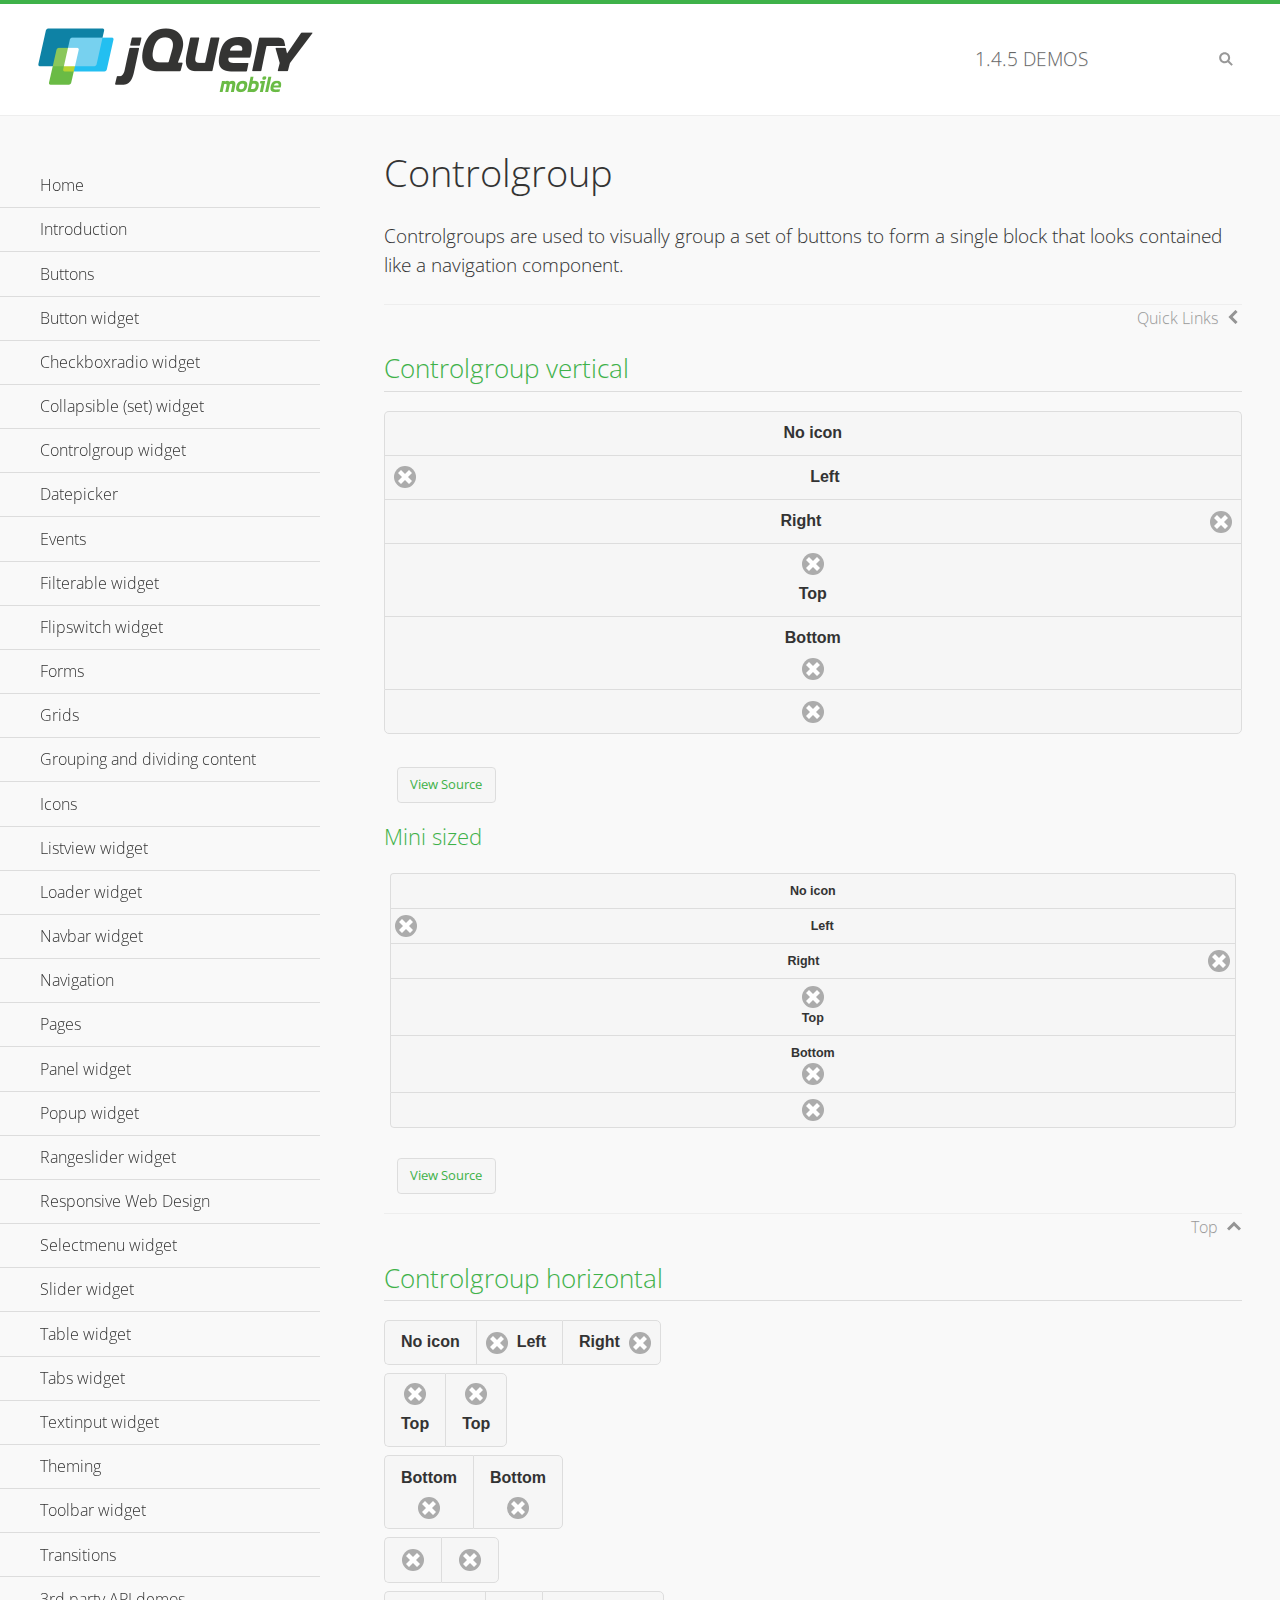
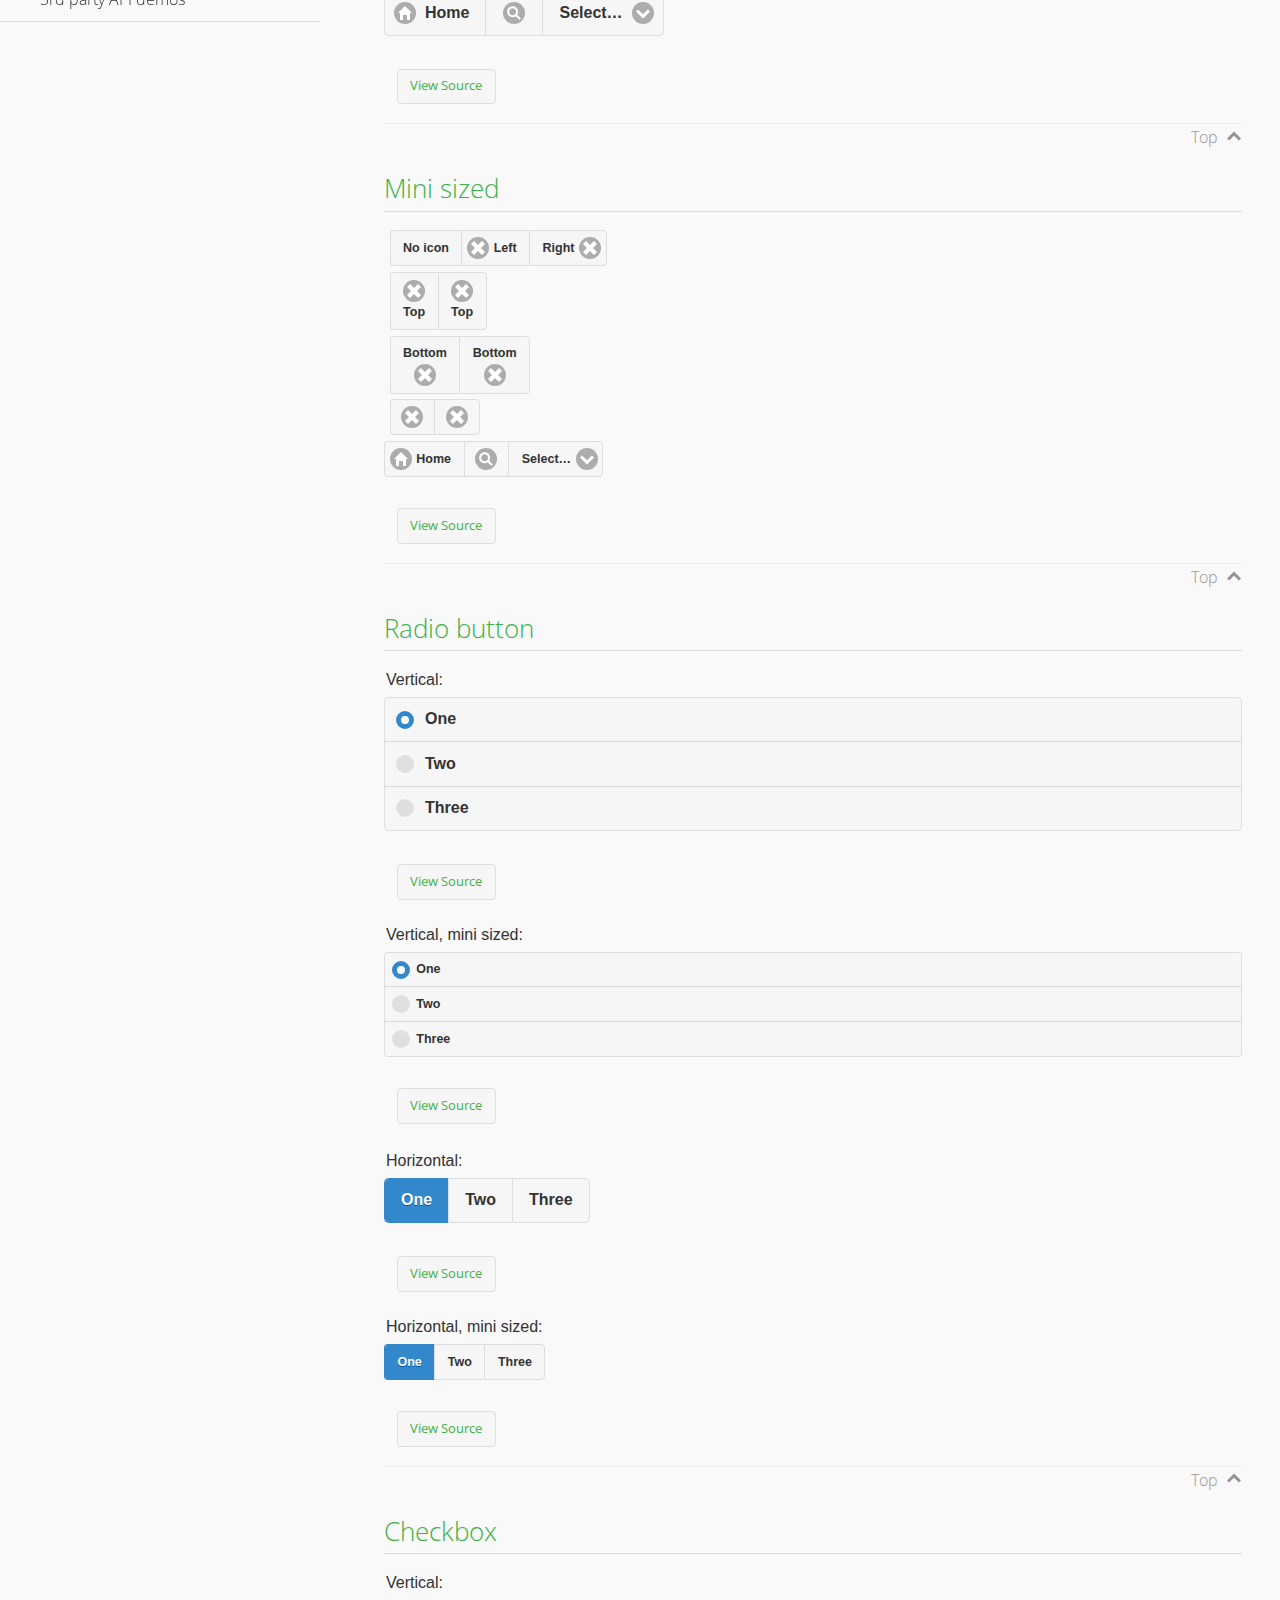
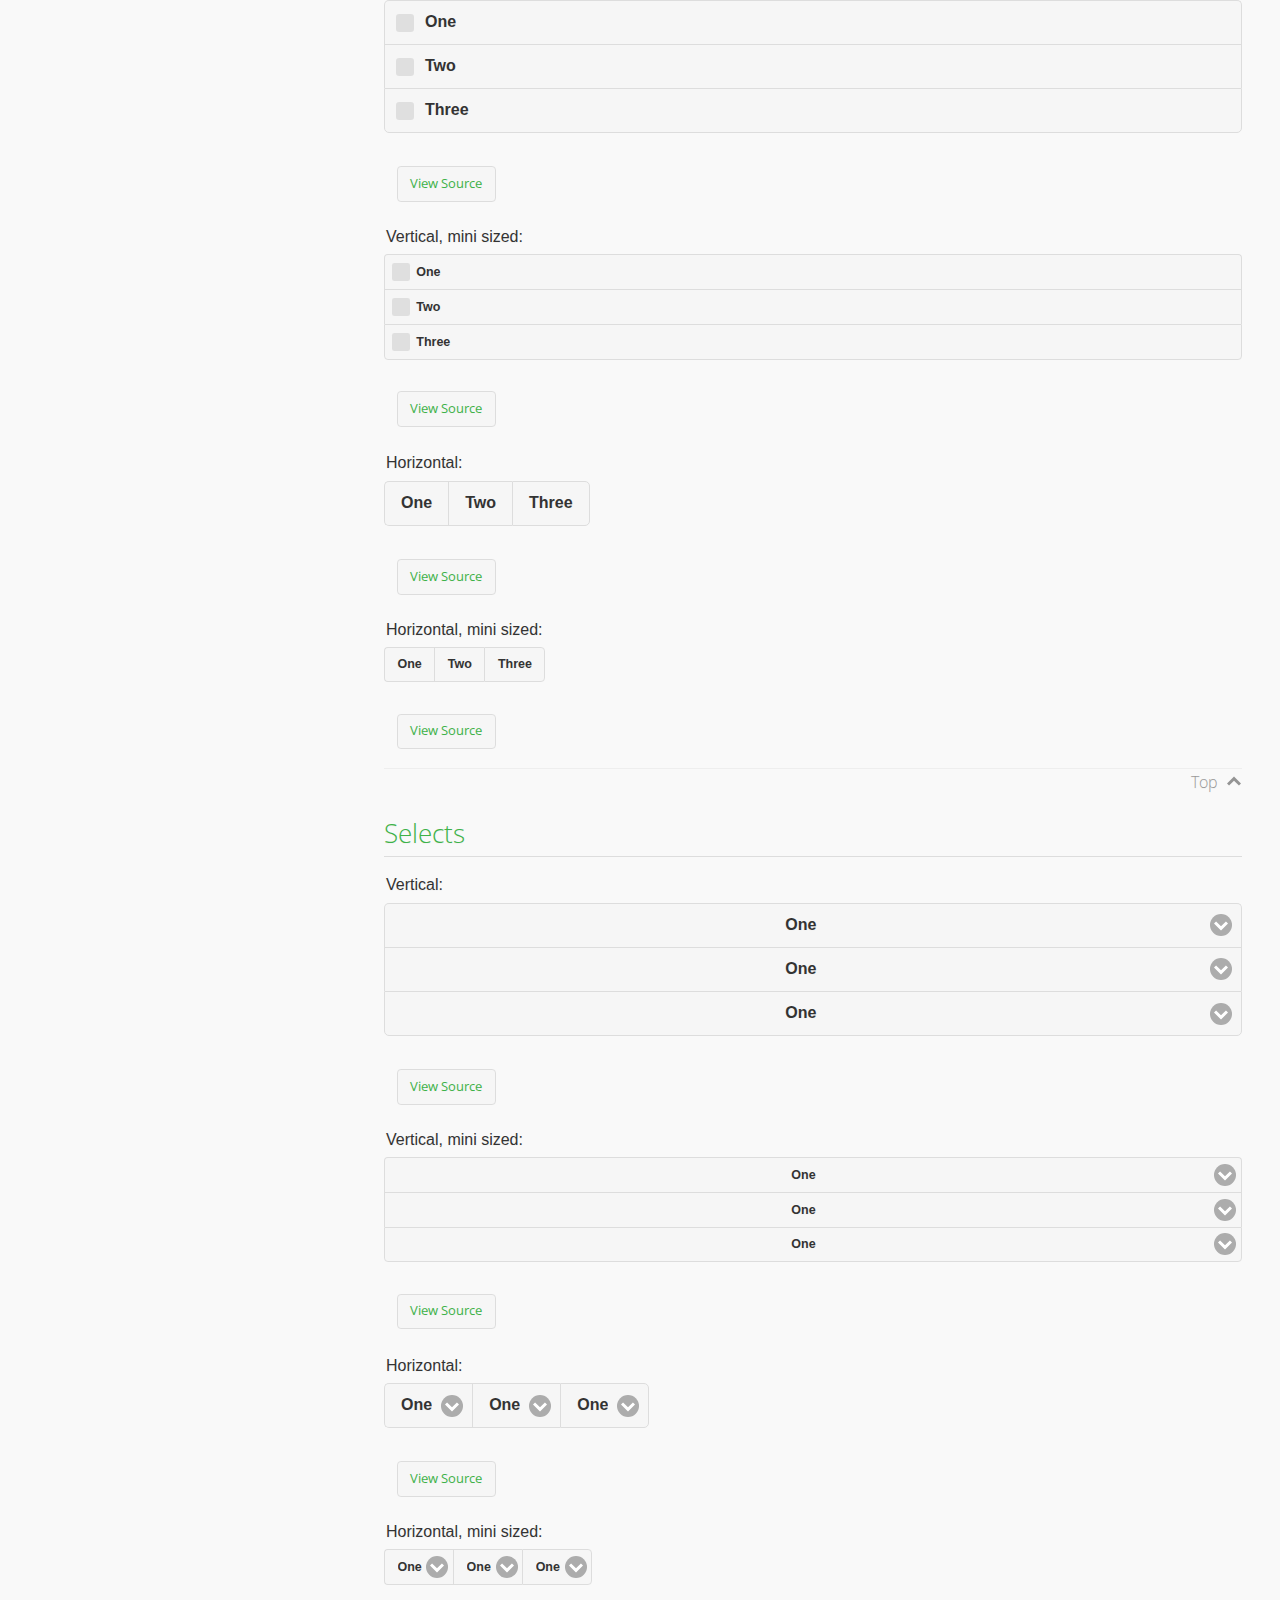
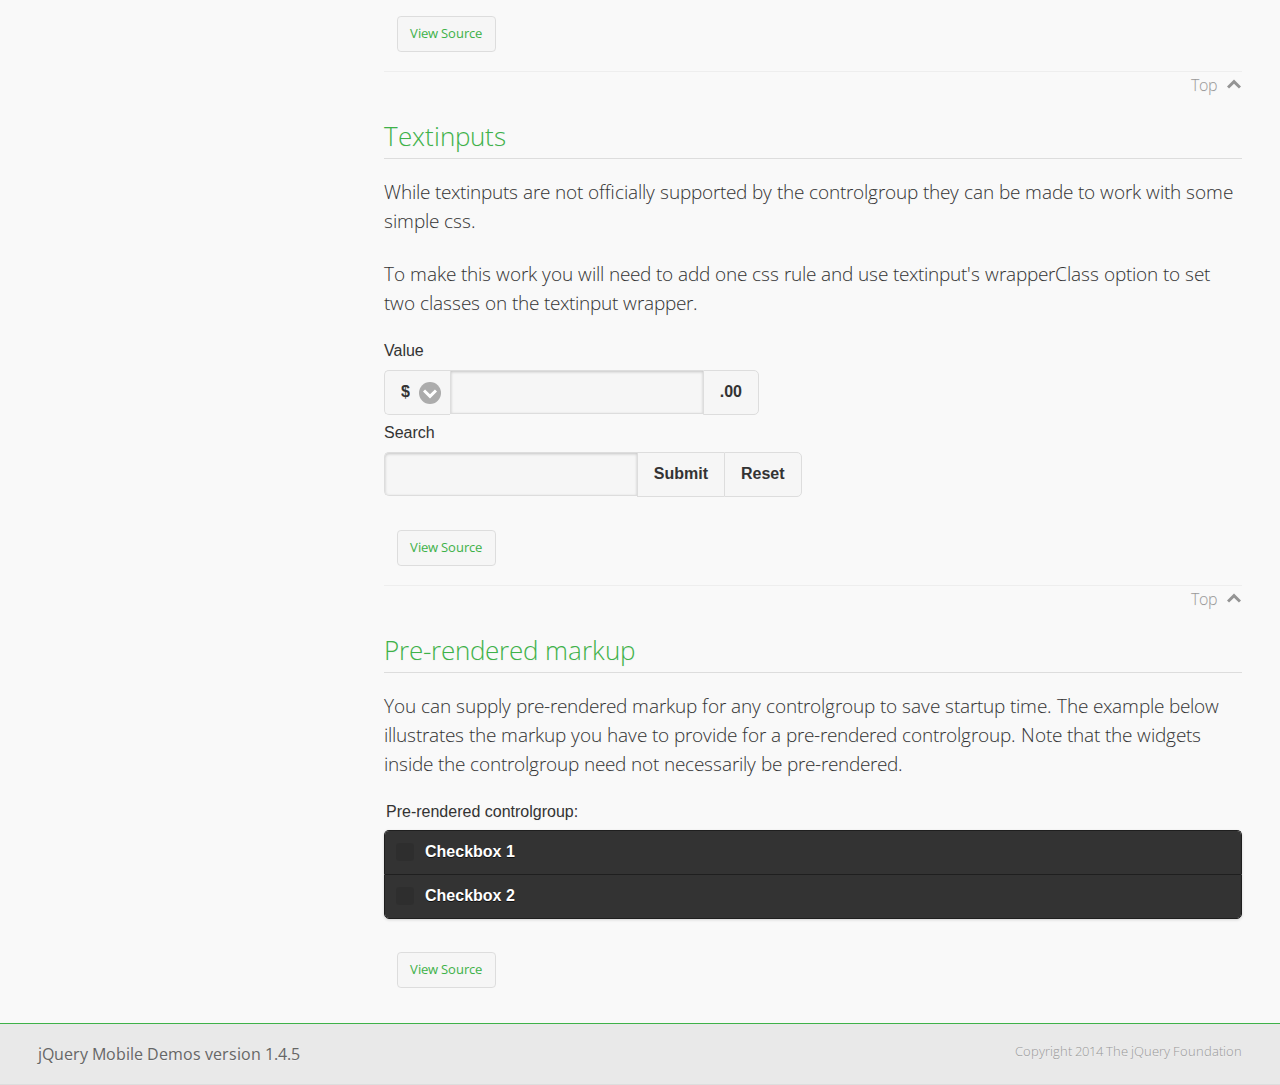
<file: src/main/webapp/resources/jquery/demos/controlgroup/index.html>
<!DOCTYPE html>
<html>
<head>
	<meta charset="utf-8">
	<meta name="viewport" content="width=device-width, initial-scale=1">
	<title>Controlgroup - jQuery Mobile Demos</title>
	    <link rel="stylesheet" href="../css/themes/default/jquery.mobile-1.4.5.min.css">
	    <link rel="stylesheet" href="../_assets/css/jqm-demos.css">
	    <link rel="shortcut icon" href="../favicon.ico">
	    <link rel="stylesheet" href="http://fonts.googleapis.com/css?family=Open+Sans:300,400,700">
	    <script src="../js/jquery.js"></script>
	    <script src="../_assets/js/index.js"></script>
	    <script src="../js/jquery.mobile-1.4.5.min.js"></script>
	    <style>
	        #demo-borders .ui-collapsible .ui-collapsible-heading .ui-btn { border-top-width: 1px !important; }
	    </style>
	    <style id="textinput-controlgroup">
			.controlgroup-textinput{
				padding-top:.22em;
				padding-bottom:.22em;
			}
	    </style>
	</head>
	<body>
	<div data-role="page" class="jqm-demos" data-quicklinks="true">

	    <div data-role="header" class="jqm-header">
			<h2><a href="../" title="jQuery Mobile Demos home"><img src="../_assets/img/jquery-logo.png" alt="jQuery Mobile"></a></h2>
		<p><span class="jqm-version"></span> Demos</p>
	        <a href="#" class="jqm-navmenu-link ui-btn ui-btn-icon-notext ui-corner-all ui-icon-bars ui-nodisc-icon ui-alt-icon ui-btn-left">Menu</a>
	        <a href="#" class="jqm-search-link ui-btn ui-btn-icon-notext ui-corner-all ui-icon-search ui-nodisc-icon ui-alt-icon ui-btn-right">Search</a>
		    </div><!-- /header -->

	    <div role="main" class="ui-content jqm-content">

        <h1>Controlgroup</h1>

        <p>Controlgroups are used to visually group a set of buttons to form a single block that looks contained like a navigation component.
        </p>

		<h2>Controlgroup vertical</h2>

			<div data-demo-html="true">
				<div data-role="controlgroup">
					<a href="#" class="ui-btn ui-corner-all">No icon</a>
					<a href="#" class="ui-btn ui-corner-all ui-icon-delete ui-btn-icon-left">Left</a>
					<a href="#" class="ui-btn ui-corner-all ui-icon-delete ui-btn-icon-right">Right</a>
					<a href="#" class="ui-btn ui-corner-all ui-icon-delete ui-btn-icon-top">Top</a>
					<a href="#" class="ui-btn ui-corner-all ui-icon-delete ui-btn-icon-bottom">Bottom</a>
					<a href="#" class="ui-btn ui-corner-all ui-icon-delete ui-btn-icon-notext">Icon only</a>
				</div>
			</div><!--/demo-html -->

			<h3>Mini sized</h3>

			<div data-demo-html="true">
				<div data-role="controlgroup" data-mini="true">
					<a href="#" class="ui-btn ui-corner-all">No icon</a>
					<a href="#" class="ui-btn ui-corner-all ui-icon-delete ui-btn-icon-left">Left</a>
					<a href="#" class="ui-btn ui-corner-all ui-icon-delete ui-btn-icon-right">Right</a>
					<a href="#" class="ui-btn ui-corner-all ui-icon-delete ui-btn-icon-top">Top</a>
					<a href="#" class="ui-btn ui-corner-all ui-icon-delete ui-btn-icon-bottom">Bottom</a>
					<a href="#" class="ui-btn ui-corner-all ui-icon-delete ui-btn-icon-notext">Icon only</a>
				</div>
			</div><!--/demo-html -->

		<h2>Controlgroup horizontal</h2>

			<div data-demo-html="true">
				<div data-role="controlgroup" data-type="horizontal">
					<a href="#" class="ui-btn ui-corner-all">No icon</a>
					<a href="#" class="ui-btn ui-corner-all ui-icon-delete ui-btn-icon-left">Left</a>
					<a href="#" class="ui-btn ui-corner-all ui-icon-delete ui-btn-icon-right">Right</a>
				</div>
				<div data-role="controlgroup" data-type="horizontal">
					<a href="#" class="ui-btn ui-corner-all ui-icon-delete ui-btn-icon-top">Top</a>
					<a href="#" class="ui-btn ui-corner-all ui-icon-delete ui-btn-icon-top">Top</a>
				</div>
				<div data-role="controlgroup" data-type="horizontal">
					<a href="#" class="ui-btn ui-corner-all ui-icon-delete ui-btn-icon-bottom">Bottom</a>
					<a href="#" class="ui-btn ui-corner-all ui-icon-delete ui-btn-icon-bottom">Bottom</a>
				</div>
				<div data-role="controlgroup" data-type="horizontal">
					<a href="#" class="ui-btn ui-corner-all ui-icon-delete ui-btn-icon-notext">Icon only</a>
					<a href="#" class="ui-btn ui-corner-all ui-icon-delete ui-btn-icon-notext">Icon only</a>
				</div>
				<form>
					<fieldset data-role="controlgroup" data-type="horizontal">
						<button data-icon="home">Home</button>
						<button data-icon="search" data-iconpos="notext">Search</button>
						<label for="select-more-1a" class="ui-hidden-accessible">More</label>
						<select name="select-more-1a" id="select-more-1a">
							<option value="">Select&hellip;</option>
							<option value="#">One</option>
							<option value="#">Two</option>
							<option value="#">Three</option>
						</select>
					</fieldset>
				</form>
			</div><!--/demo-html -->

		<h2>Mini sized</h2>

			<div data-demo-html="true">
				<div data-role="controlgroup" data-type="horizontal" data-mini="true">
					<a href="#" class="ui-btn ui-corner-all">No icon</a>
					<a href="#" class="ui-btn ui-corner-all ui-icon-delete ui-btn-icon-left">Left</a>
					<a href="#" class="ui-btn ui-corner-all ui-icon-delete ui-btn-icon-right">Right</a>
				</div>
				<div data-role="controlgroup" data-type="horizontal" data-mini="true">
					<a href="#" class="ui-btn ui-corner-all ui-icon-delete ui-btn-icon-top">Top</a>
					<a href="#" class="ui-btn ui-corner-all ui-icon-delete ui-btn-icon-top">Top</a>
				</div>
				<div data-role="controlgroup" data-type="horizontal" data-mini="true">
					<a href="#" class="ui-btn ui-corner-all ui-icon-delete ui-btn-icon-bottom">Bottom</a>
					<a href="#" class="ui-btn ui-corner-all ui-icon-delete ui-btn-icon-bottom">Bottom</a>
				</div>
				<div data-role="controlgroup" data-type="horizontal" data-mini="true">
					<a href="#" class="ui-btn ui-corner-all ui-icon-delete ui-btn-icon-notext">Icon only</a>
					<a href="#" class="ui-btn ui-corner-all ui-icon-delete ui-btn-icon-notext">Icon only</a>
				</div>
				<form>
					<fieldset data-role="controlgroup" data-type="horizontal" data-mini="true">
						<button data-icon="home">Home</button>
						<button data-icon="search" data-iconpos="notext">Search</button>
						<label for="select-more-2a" class="ui-hidden-accessible">More</label>
						<select name="select-more-2a" id="select-more-2a">
							<option value="">Select&hellip;</option>
							<option value="#">One</option>
							<option value="#">Two</option>
							<option value="#">Three</option>
						</select>
					</fieldset>
				</form>
			</div><!--/demo-html -->

			<h2>Radio button</h2>

				<div data-demo-html="true">
					<form>
					<fieldset data-role="controlgroup">
						<legend>Vertical:</legend>
						<input type="radio" name="radio-choice-v-2" id="radio-choice-v-2a" value="on" checked="checked">
						<label for="radio-choice-v-2a">One</label>
						<input type="radio" name="radio-choice-v-2" id="radio-choice-v-2b" value="off">
						<label for="radio-choice-v-2b">Two</label>
						<input type="radio" name="radio-choice-v-2" id="radio-choice-v-2c" value="other">
						<label for="radio-choice-v-2c">Three</label>
					</fieldset>
					</form>
				</div><!--/demo-html -->

				<div data-demo-html="true">
					<form>
					<fieldset data-role="controlgroup" data-mini="true">
						<legend>Vertical, mini sized:</legend>
						<input type="radio" name="radio-choice-v-6" id="radio-choice-v-6a" value="on" checked="checked">
						<label for="radio-choice-v-6a">One</label>
						<input type="radio" name="radio-choice-v-6" id="radio-choice-v-6b" value="off">
						<label for="radio-choice-v-6b">Two</label>
						<input type="radio" name="radio-choice-v-6" id="radio-choice-v-6c" value="other">
						<label for="radio-choice-v-6c">Three</label>
					</fieldset>
					</form>
				</div><!--/demo-html -->

				<div data-demo-html="true">
					<form>
					<fieldset data-role="controlgroup" data-type="horizontal">
						<legend>Horizontal:</legend>
						<input type="radio" name="radio-choice-h-2" id="radio-choice-h-2a" value="on" checked="checked">
						<label for="radio-choice-h-2a">One</label>
						<input type="radio" name="radio-choice-h-2" id="radio-choice-h-2b" value="off">
						<label for="radio-choice-h-2b">Two</label>
						<input type="radio" name="radio-choice-h-2" id="radio-choice-h-2c" value="other">
						<label for="radio-choice-h-2c">Three</label>
					</fieldset>
					</form>
				</div><!--/demo-html -->

				<div data-demo-html="true">
					<form>
					<fieldset data-role="controlgroup" data-type="horizontal" data-mini="true">
						<legend>Horizontal, mini sized:</legend>
						<input type="radio" name="radio-choice-h-6" id="radio-choice-h-6a" value="on" checked="checked">
						<label for="radio-choice-h-6a">One</label>
						<input type="radio" name="radio-choice-h-6" id="radio-choice-h-6b" value="off">
						<label for="radio-choice-h-6b">Two</label>
						<input type="radio" name="radio-choice-h-6" id="radio-choice-h-6c" value="other">
						<label for="radio-choice-h-6c">Three</label>
					</fieldset>
					</form>
				</div><!--/demo-html -->

			<h2>Checkbox</h2>

				<div data-demo-html="true">
					<form>
					<fieldset data-role="controlgroup">
						<legend>Vertical:</legend>
						<input type="checkbox" name="checkbox-v-2a" id="checkbox-v-2a">
						<label for="checkbox-v-2a">One</label>
						<input type="checkbox" name="checkbox-v-2b" id="checkbox-v-2b">
						<label for="checkbox-v-2b">Two</label>
						<input type="checkbox" name="checkbox-v-2c" id="checkbox-v-2c">
						<label for="checkbox-v-2c">Three</label>
					</fieldset>
					</form>
				</div><!--/demo-html -->

				<div data-demo-html="true">
					<form>
					<fieldset data-role="controlgroup" data-mini="true">
						<legend>Vertical, mini sized:</legend>
						<input type="checkbox" name="checkbox-v-6a" id="checkbox-v-6a">
						<label for="checkbox-v-6a">One</label>
						<input type="checkbox" name="checkbox-v-6b" id="checkbox-v-6b">
						<label for="checkbox-v-6b">Two</label>
						<input type="checkbox" name="checkbox-v-6c" id="checkbox-v-6c">
						<label for="checkbox-v-6c">Three</label>
					</fieldset>
					</form>
				</div><!--/demo-html -->

				<div data-demo-html="true">
					<form>
					<fieldset data-role="controlgroup" data-type="horizontal">
						<legend>Horizontal:</legend>
						<input type="checkbox" name="checkbox-h-2a" id="checkbox-h-2a">
						<label for="checkbox-h-2a">One</label>
						<input type="checkbox" name="checkbox-h-2b" id="checkbox-h-2b">
						<label for="checkbox-h-2b">Two</label>
						<input type="checkbox" name="checkbox-h-2c" id="checkbox-h-2c">
						<label for="checkbox-h-2c">Three</label>
					</fieldset>
					</form>
				</div><!--/demo-html -->

				<div data-demo-html="true">
					<form>
					<fieldset data-role="controlgroup" data-type="horizontal" data-mini="true">
						<legend>Horizontal, mini sized:</legend>
						<input type="checkbox" name="checkbox-h-6a" id="checkbox-h-6a">
						<label for="checkbox-h-6a">One</label>
						<input type="checkbox" name="checkbox-h-6b" id="checkbox-h-6b">
						<label for="checkbox-h-6b">Two</label>
						<input type="checkbox" name="checkbox-h-6c" id="checkbox-h-6c">
						<label for="checkbox-h-6c">Three</label>
					</fieldset>
					</form>
				</div><!--/demo-html -->

			<h2>Selects</h2>

				<div data-demo-html="true">
					<form>
					<fieldset data-role="controlgroup">
						<legend>Vertical:</legend>
						<label for="select-v-2a">Select A</label>
						<select name="select-v-2a" id="select-v-2a">
							<option value="#">One</option>
							<option value="#">Two</option>
							<option value="#">Three</option>
						</select>
						<label for="select-v-2b">Select B</label>
						<select name="select-v-2b" id="select-v-2b">
							<option value="#">One</option>
							<option value="#">Two</option>
							<option value="#">Three</option>
						</select>
						<label for="select-v-2c">Select C</label>
						<select name="select-v-2c" id="select-v-2c">
							<option value="#">One</option>
							<option value="#">Two</option>
							<option value="#">Three</option>
						</select>
					</fieldset>
					</form>
				</div><!--/demo-html -->

				<div data-demo-html="true">
					<form>
					<fieldset data-role="controlgroup" data-mini="true">
						<legend>Vertical, mini sized:</legend>
						<label for="select-v-6a">Select A</label>
						<select name="select-v-6a" id="select-v-6a">
							<option value="#">One</option>
							<option value="#">Two</option>
							<option value="#">Three</option>
						</select>
						<label for="select-v-6b">Select B</label>
						<select name="select-v-6b" id="select-v-6b">
							<option value="#">One</option>
							<option value="#">Two</option>
							<option value="#">Three</option>
						</select>
						<label for="select-v-6c">Select C</label>
						<select name="select-v-6c" id="select-v-6c">
							<option value="#">One</option>
							<option value="#">Two</option>
							<option value="#">Three</option>
						</select>
					</fieldset>
					</form>
				</div><!--/demo-html -->

				<div data-demo-html="true">
					<form>
					<fieldset data-role="controlgroup" data-type="horizontal">
						<legend>Horizontal:</legend>
						<label for="select-h-2a">Select A</label>
						<select name="select-h-2a" id="select-h-2a">
							<option value="#">One</option>
							<option value="#">Two</option>
							<option value="#">Three</option>
						</select>
						<label for="select-h-2b">Select B</label>
						<select name="select-h-2b" id="select-h-2b">
							<option value="#">One</option>
							<option value="#">Two</option>
							<option value="#">Three</option>
						</select>
						<label for="select-h-2c">Select C</label>
						<select name="select-h-2c" id="select-h-2c">
							<option value="#">One</option>
							<option value="#">Two</option>
							<option value="#">Three</option>
						</select>
					</fieldset>
					</form>
				</div><!--/demo-html -->

				<div data-demo-html="true">
					<form>
					<fieldset data-role="controlgroup" data-type="horizontal" data-mini="true">
						<legend>Horizontal, mini sized:</legend>
						<label for="select-h-6a">Select A</label>
						<select name="select-h-6a" id="select-h-6a">
							<option value="#">One</option>
							<option value="#">Two</option>
							<option value="#">Three</option>
						</select>
						<label for="select-h-6b">Select B</label>
						<select name="select-h-6b" id="select-h-6b">
							<option value="#">One</option>
							<option value="#">Two</option>
							<option value="#">Three</option>
						</select>
						<label for="select-h-6c">Select C</label>
						<select name="select-h-6c" id="select-h-6c">
							<option value="#">One</option>
							<option value="#">Two</option>
							<option value="#">Three</option>
						</select>
					</fieldset>
					</form>
				</div><!--/demo-html -->

				<h2>Textinputs</h2>
				<p>While textinputs are not officially supported by the controlgroup they can be made to work with some simple css.</p>
				<p>To make this work you will need to add one css rule and use textinput's wrapperClass option to set two classes on the textinput wrapper.</p>
				<div data-demo-html="true" data-demo-css="#textinput-controlgroup">
					<label for="currency-controlgroup">Value</label>
					<div data-role="controlgroup" data-type="horizontal">
						<select>
							<option>$</option>
							<option>€</option>
							<option>£</option>
							<option>¥</option>
							<option>₩</option>
							<option>₹</option>
						</select>
						<input id="currency-controlgroup" type="text" data-wrapper-class="controlgroup-textinput ui-btn">
						<button>.00</button>
					</div>
					<label for="search-control-group">Search</label>
					<div data-role="controlgroup" data-type="horizontal">
						<input type="text" id="search-control-group" data-wrapper-class="controlgroup-textinput ui-btn">
						<button>Submit</button>
						<button>Reset</button>
					</div>
				</div>

		<h2>Pre-rendered markup</h2>
		<p>You can supply pre-rendered markup for any controlgroup to save startup time. The example below illustrates the markup you have to provide for a pre-rendered controlgroup. Note that the widgets inside the controlgroup need not necessarily be pre-rendered.</p>
		<div data-demo-html="true">
			<div data-role="controlgroup" data-enhanced="true" class="ui-controlgroup ui-controlgroup-vertical ui-group-theme-b ui-corner-all">
				<div role="heading" class="ui-controlgroup-label">
					<legend>Pre-rendered controlgroup:</legend>
				</div>
				<div class="ui-controlgroup-controls ui-shadow">
					<label for="pre-rendered-cb-1" class="ui-first-child">Checkbox 1</label>
					<input type="checkbox" id="pre-rendered-cb-1" name="pre-rendered-cb-1" value="1">
					<label for="pre-rendered-cb-2" class="ui-last-child">Checkbox 2</label>
					<input type="checkbox" id="pre-rendered-cb-2" name="pre-rendered-cb-2" value="2">
				</div>
			</div>
		</div>

	</div><!-- /content -->
	    <div data-role="panel" class="jqm-navmenu-panel" data-position="left" data-display="overlay" data-theme="a">
	    	<ul class="jqm-list ui-alt-icon ui-nodisc-icon">
<li data-filtertext="demos homepage" data-icon="home"><a href=".././">Home</a></li>
<li data-filtertext="introduction overview getting started"><a href="../intro/" data-ajax="false">Introduction</a></li>
<li data-filtertext="buttons button markup buttonmarkup method anchor link button element"><a href="../button-markup/" data-ajax="false">Buttons</a></li>
<li data-filtertext="form button widget input button submit reset"><a href="../button/" data-ajax="false">Button widget</a></li>
<li data-role="collapsible" data-enhanced="true" data-collapsed-icon="carat-d" data-expanded-icon="carat-u" data-iconpos="right" data-inset="false" class="ui-collapsible ui-collapsible-themed-content ui-collapsible-collapsed">
	<h3 class="ui-collapsible-heading ui-collapsible-heading-collapsed">
		<a href="#" class="ui-collapsible-heading-toggle ui-btn ui-btn-icon-right ui-btn-inherit ui-icon-carat-d">
		    Checkboxradio widget<span class="ui-collapsible-heading-status"> click to expand contents</span>
		</a>
	</h3>
	<div class="ui-collapsible-content ui-body-inherit ui-collapsible-content-collapsed" aria-hidden="true">
		<ul>
			<li data-filtertext="form checkboxradio widget checkbox input checkboxes controlgroups"><a href="../checkboxradio-checkbox/" data-ajax="false">Checkboxes</a></li>
			<li data-filtertext="form checkboxradio widget radio input radio buttons controlgroups"><a href="../checkboxradio-radio/" data-ajax="false">Radio buttons</a></li>
		</ul>
	</div>
</li>
<li data-role="collapsible" data-enhanced="true" data-collapsed-icon="carat-d" data-expanded-icon="carat-u" data-iconpos="right" data-inset="false" class="ui-collapsible ui-collapsible-themed-content ui-collapsible-collapsed">
	<h3 class="ui-collapsible-heading ui-collapsible-heading-collapsed">
		<a href="#" class="ui-collapsible-heading-toggle ui-btn ui-btn-icon-right ui-btn-inherit ui-icon-carat-d">
			Collapsible (set) widget<span class="ui-collapsible-heading-status"> click to expand contents</span>
		</a>
	</h3>
	<div class="ui-collapsible-content ui-body-inherit ui-collapsible-content-collapsed" aria-hidden="true">
		<ul>
			<li data-filtertext="collapsibles content formatting"><a href="../collapsible/" data-ajax="false">Collapsible</a></li>
			<li data-filtertext="dynamic collapsible set accordion append expand"><a href="../collapsible-dynamic/" data-ajax="false">Dynamic collapsibles</a></li>
			<li data-filtertext="accordions collapsible set widget content formatting grouped collapsibles"><a href="../collapsibleset/" data-ajax="false">Collapsible set</a></li>
		</ul>
	</div>
</li>
<li data-role="collapsible" data-enhanced="true" data-collapsed-icon="carat-d" data-expanded-icon="carat-u" data-iconpos="right" data-inset="false" class="ui-collapsible ui-collapsible-themed-content ui-collapsible-collapsed">
	<h3 class="ui-collapsible-heading ui-collapsible-heading-collapsed">
		<a href="#" class="ui-collapsible-heading-toggle ui-btn ui-btn-icon-right ui-btn-inherit ui-icon-carat-d">
			Controlgroup widget<span class="ui-collapsible-heading-status"> click to expand contents</span>
		</a>
	</h3>
	<div class="ui-collapsible-content ui-body-inherit ui-collapsible-content-collapsed" aria-hidden="true">
		<ul>
			<li data-filtertext="controlgroups selectmenu checkboxradio input grouped buttons horizontal vertical"><a href="../controlgroup/" data-ajax="false">Controlgroup</a></li>
			<li data-filtertext="dynamic controlgroup dynamically add buttons"><a href="../controlgroup-dynamic/" data-ajax="false">Dynamic controlgroups</a></li>
		</ul>
	</div>
</li>
<li data-filtertext="form datepicker widget date input"><a href="../datepicker/" data-ajax="false">Datepicker</a></li>
<li data-role="collapsible" data-enhanced="true" data-collapsed-icon="carat-d" data-expanded-icon="carat-u" data-iconpos="right" data-inset="false" class="ui-collapsible ui-collapsible-themed-content ui-collapsible-collapsed">
	<h3 class="ui-collapsible-heading ui-collapsible-heading-collapsed">
		<a href="#" class="ui-collapsible-heading-toggle ui-btn ui-btn-icon-right ui-btn-inherit ui-icon-carat-d">
			Events<span class="ui-collapsible-heading-status"> click to expand contents</span>
		</a>
	</h3>
	<div class="ui-collapsible-content ui-body-inherit ui-collapsible-content-collapsed" aria-hidden="true">
		<ul>
			<li data-filtertext="swipe to delete list items listviews swipe events"><a href="../swipe-list/" data-ajax="false">Swipe list items</a></li>
			<li data-filtertext="swipe to navigate swipe page navigation swipe events"><a href="../swipe-page/" data-ajax="false">Swipe page navigation</a></li>
		</ul>
	</div>
</li>
<li data-filtertext="filterable filter elements sorting searching listview table"><a href="../filterable/" data-ajax="false">Filterable widget</a></li>
<li data-filtertext="form flipswitch widget flip toggle switch binary select checkbox input"><a href="../flipswitch/" data-ajax="false">Flipswitch widget</a></li>
<li data-role="collapsible" data-enhanced="true" data-collapsed-icon="carat-d" data-expanded-icon="carat-u" data-iconpos="right" data-inset="false" class="ui-collapsible ui-collapsible-themed-content ui-collapsible-collapsed">
	<h3 class="ui-collapsible-heading ui-collapsible-heading-collapsed">
		<a href="#" class="ui-collapsible-heading-toggle ui-btn ui-btn-icon-right ui-btn-inherit ui-icon-carat-d">
			Forms<span class="ui-collapsible-heading-status"> click to expand contents</span>
		</a>
	</h3>
	<div class="ui-collapsible-content ui-body-inherit ui-collapsible-content-collapsed" aria-hidden="true">
		<ul>
			<li data-filtertext="forms text checkbox radio range button submit reset inputs selects textarea slider flipswitch label form elements"><a href="../forms/" data-ajax="false">Forms</a></li>
			<li data-filtertext="form hide labels hidden accessible ui-hidden-accessible forms"><a href="../forms-label-hidden-accessible/" data-ajax="false">Hide labels</a></li>
			<li data-filtertext="form field containers fieldcontain ui-field-contain forms"><a href="../forms-field-contain/" data-ajax="false">Field containers</a></li>
			<li data-filtertext="forms disabled form elements"><a href="../forms-disabled/" data-ajax="false">Forms disabled</a></li>
			<li data-filtertext="forms gallery examples overview forms text checkbox radio range button submit reset inputs selects textarea slider flipswitch label form elements"><a href="../forms-gallery/" data-ajax="false">Forms gallery</a></li>
		</ul>
	</div>
</li>
<li data-role="collapsible" data-enhanced="true" data-collapsed-icon="carat-d" data-expanded-icon="carat-u" data-iconpos="right" data-inset="false" class="ui-collapsible ui-collapsible-themed-content ui-collapsible-collapsed">
	<h3 class="ui-collapsible-heading ui-collapsible-heading-collapsed">
		<a href="#" class="ui-collapsible-heading-toggle ui-btn ui-btn-icon-right ui-btn-inherit ui-icon-carat-d">
			Grids<span class="ui-collapsible-heading-status"> click to expand contents</span>
		</a>
	</h3>
	<div class="ui-collapsible-content ui-body-inherit ui-collapsible-content-collapsed" aria-hidden="true">
		<ul>
			<li data-filtertext="grids columns blocks content formatting rwd responsive css framework"><a href="../grids/" data-ajax="false">Grids</a></li>
			<li data-filtertext="buttons in grids css framework"><a href="../grids-buttons/" data-ajax="false">Buttons in grids</a></li>
			<li data-filtertext="custom responsive grids rwd css framework"><a href="../grids-custom-responsive/" data-ajax="false">Custom responsive grids</a></li>
		</ul>
	</div>
</li>
<li data-filtertext="blocks content formatting sections heading"><a href="../body-bar-classes/" data-ajax="false">Grouping and dividing content</a></li>
<li data-role="collapsible" data-enhanced="true" data-collapsed-icon="carat-d" data-expanded-icon="carat-u" data-iconpos="right" data-inset="false" class="ui-collapsible ui-collapsible-themed-content ui-collapsible-collapsed">
	<h3 class="ui-collapsible-heading ui-collapsible-heading-collapsed">
		<a href="#" class="ui-collapsible-heading-toggle ui-btn ui-btn-icon-right ui-btn-inherit ui-icon-carat-d">
			Icons<span class="ui-collapsible-heading-status"> click to expand contents</span>
		</a>
	</h3>
	<div class="ui-collapsible-content ui-body-inherit ui-collapsible-content-collapsed" aria-hidden="true">
		<ul>
			<li data-filtertext="button icons svg disc alt custom icon position"><a href="../icons/" data-ajax="false">Icons</a></li>
			<li data-filtertext=""><a href="../icons-grunticon/" data-ajax="false">Grunticon loader</a></li>
		</ul>
	</div>
</li>
<li data-role="collapsible" data-enhanced="true" data-collapsed-icon="carat-d" data-expanded-icon="carat-u" data-iconpos="right" data-inset="false" class="ui-collapsible ui-collapsible-themed-content ui-collapsible-collapsed">
	<h3 class="ui-collapsible-heading ui-collapsible-heading-collapsed">
		<a href="#" class="ui-collapsible-heading-toggle ui-btn ui-btn-icon-right ui-btn-inherit ui-icon-carat-d">
			Listview widget<span class="ui-collapsible-heading-status"> click to expand contents</span>
		</a>
	</h3>
	<div class="ui-collapsible-content ui-body-inherit ui-collapsible-content-collapsed" aria-hidden="true">
		<ul>
			<li data-filtertext="listview widget thumbnails icons nested split button collapsible ul ol"><a href="../listview/" data-ajax="false">Listview</a></li>
			<li data-filtertext="autocomplete filterable reveal listview filtertextbeforefilter placeholder"><a href="../listview-autocomplete/" data-ajax="false">Listview autocomplete</a></li>
			<li data-filtertext="autocomplete filterable reveal listview remote data filtertextbeforefilter placeholder"><a href="../listview-autocomplete-remote/" data-ajax="false">Listview autocomplete remote data</a></li>
			<li data-filtertext="autodividers anchor jump scroll linkbars listview lists ul ol"><a href="../listview-autodividers-linkbar/" data-ajax="false">Listview autodividers linkbar</a></li>
			<li data-filtertext="listview autodividers selector autodividersselector lists ul ol"><a href="../listview-autodividers-selector/" data-ajax="false">Listview autodividers selector</a></li>
			<li data-filtertext="listview nested list items"><a href="../listview-nested-lists/" data-ajax="false">Nested Listviews</a></li>
			<li data-filtertext="listview collapsible list items flat"><a href="../listview-collapsible-item-flat/" data-ajax="false">Listview collapsible list items (flat)</a></li>
			<li data-filtertext="listview collapsible list indented"><a href="../listview-collapsible-item-indented/" data-ajax="false">Listview collapsible list items (indented)</a></li>
			<li data-filtertext="grid listview responsive grids responsive listviews lists ul"><a href="../listview-grid/" data-ajax="false">Listview responsive grid</a></li>
		</ul>
	</div>
</li>
<li data-filtertext="loader widget page loading navigation overlay spinner"><a href="../loader/" data-ajax="false">Loader widget</a></li>
<li data-filtertext="navbar widget navmenu toolbars header footer"><a href="../navbar/" data-ajax="false">Navbar widget</a></li>
<li data-role="collapsible" data-enhanced="true" data-collapsed-icon="carat-d" data-expanded-icon="carat-u" data-iconpos="right" data-inset="false" class="ui-collapsible ui-collapsible-themed-content ui-collapsible-collapsed">
	<h3 class="ui-collapsible-heading ui-collapsible-heading-collapsed">
		<a href="#" class="ui-collapsible-heading-toggle ui-btn ui-btn-icon-right ui-btn-inherit ui-icon-carat-d">
			Navigation<span class="ui-collapsible-heading-status"> click to expand contents</span>
		</a>
	</h3>
	<div class="ui-collapsible-content ui-body-inherit ui-collapsible-content-collapsed" aria-hidden="true">
		<ul>
			<li data-filtertext="ajax navigation navigate widget history event method"><a href="../navigation/" data-ajax="false">Navigation</a></li>
			<li data-filtertext="linking pages page links navigation ajax prefetch cache"><a href="../navigation-linking-pages/" data-ajax="false">Linking pages</a></li>
			<!-- <li data-filtertext="php redirect server redirection server-side navigation"><a href="../navigation-php-redirect/" data-ajax="false">PHP redirect demo</a></li>-->
			<li data-filtertext="navigation redirection hash query"><a href="../navigation-hash-processing/" data-ajax="false">Hash processing demo</a></li>
			<li data-filtertext="navigation redirection hash query"><a href="../page-events/" data-ajax="false">Page Navigation Events</a></li>
		</ul>
	</div>
</li>
<li data-role="collapsible" data-enhanced="true" data-collapsed-icon="carat-d" data-expanded-icon="carat-u" data-iconpos="right" data-inset="false" class="ui-collapsible ui-collapsible-themed-content ui-collapsible-collapsed">
	<h3 class="ui-collapsible-heading ui-collapsible-heading-collapsed">
		<a href="#" class="ui-collapsible-heading-toggle ui-btn ui-btn-icon-right ui-btn-inherit ui-icon-carat-d">
			Pages<span class="ui-collapsible-heading-status"> click to expand contents</span>
		</a>
	</h3>
	<div class="ui-collapsible-content ui-body-inherit ui-collapsible-content-collapsed" aria-hidden="true">
		<ul>
			<li data-filtertext="pages page widget ajax navigation"><a href="../pages/" data-ajax="false">Pages</a></li>
			<li data-filtertext="single page"><a href="../pages-single-page/" data-ajax="false">Single page</a></li>
			<li data-filtertext="multipage multi-page page"><a href="../pages-multi-page/" data-ajax="false">Multi-page template</a></li>
			<li data-filtertext="dialog page widget modal popup"><a href="../pages-dialog/" data-ajax="false">Dialog page</a></li>
		</ul>
	</div>
</li>
<li data-role="collapsible" data-enhanced="true" data-collapsed-icon="carat-d" data-expanded-icon="carat-u" data-iconpos="right" data-inset="false" class="ui-collapsible ui-collapsible-themed-content ui-collapsible-collapsed">
	<h3 class="ui-collapsible-heading ui-collapsible-heading-collapsed">
		<a href="#" class="ui-collapsible-heading-toggle ui-btn ui-btn-icon-right ui-btn-inherit ui-icon-carat-d">
			Panel widget<span class="ui-collapsible-heading-status"> click to expand contents</span>
		</a>
	</h3>
	<div class="ui-collapsible-content ui-body-inherit ui-collapsible-content-collapsed" aria-hidden="true">
		<ul>
			<li data-filtertext="panel widget sliding panels reveal push overlay responsive"><a href="../panel/" data-ajax="false">Panel</a></li>
			<li data-filtertext=""><a href="../panel-external/" data-ajax="false">External panels</a></li>
			<li data-filtertext="panel "><a href="../panel-fixed/" data-ajax="false">Fixed panels</a></li>
			<li data-filtertext="panel slide panels sliding panels shadow rwd responsive breakpoint"><a href="../panel-responsive/" data-ajax="false">Panels responsive</a></li>
			<li data-filtertext="panel custom style custom panel width reveal shadow listview panel styling page background wrapper"><a href="../panel-styling/" data-ajax="false">Custom panel style</a></li>
			<li data-filtertext="panel open on swipe"><a href="../panel-swipe-open/" data-ajax="false">Panel open on swipe</a></li>
			<li data-filtertext="panels outside page internal external toolbars"><a href="../panel-external-internal/" data-ajax="false">Panel external and internal</a></li>
		</ul>
	</div>
</li>
<li data-role="collapsible" data-enhanced="true" data-collapsed-icon="carat-d" data-expanded-icon="carat-u" data-iconpos="right" data-inset="false" class="ui-collapsible ui-collapsible-themed-content ui-collapsible-collapsed">
	<h3 class="ui-collapsible-heading ui-collapsible-heading-collapsed">
		<a href="#" class="ui-collapsible-heading-toggle ui-btn ui-btn-icon-right ui-btn-inherit ui-icon-carat-d">
			Popup widget<span class="ui-collapsible-heading-status"> click to expand contents</span>
		</a>
	</h3>
	<div class="ui-collapsible-content ui-body-inherit ui-collapsible-content-collapsed" aria-hidden="true">
		<ul>
			<li data-filtertext="popup widget popups dialog modal transition tooltip lightbox form overlay screen flip pop fade transition"><a href="../popup/" data-ajax="false">Popup</a></li>
			<li data-filtertext="popup alignment position"><a href="../popup-alignment/" data-ajax="false">Popup alignment</a></li>
			<li data-filtertext="popup arrow size popups popover"><a href="../popup-arrow-size/" data-ajax="false">Popup arrow size</a></li>
			<li data-filtertext="dynamic popups popup images lightbox"><a href="../popup-dynamic/" data-ajax="false">Dynamic popups</a></li>
			<li data-filtertext="popups with iframes scaling"><a href="../popup-iframe/" data-ajax="false">Popups with iframes</a></li>
			<li data-filtertext="popup image scaling"><a href="../popup-image-scaling/" data-ajax="false">Popup image scaling</a></li>
			<li data-filtertext="external popup outside multi-page"><a href="../popup-outside-multipage/" data-ajax="false">Popup outside multi-page</a></li>
		</ul>
	</div>
</li>
<li data-filtertext="form rangeslider widget dual sliders dual handle sliders range input"><a href="../rangeslider/" data-ajax="false">Rangeslider widget</a></li>
<li data-filtertext="responsive web design rwd adaptive progressive enhancement PE accessible mobile breakpoints media query media queries"><a href="../rwd/" data-ajax="false">Responsive Web Design</a></li>
<li data-role="collapsible" data-enhanced="true" data-collapsed-icon="carat-d" data-expanded-icon="carat-u" data-iconpos="right" data-inset="false" class="ui-collapsible ui-collapsible-themed-content ui-collapsible-collapsed">
	<h3 class="ui-collapsible-heading ui-collapsible-heading-collapsed">
		<a href="#" class="ui-collapsible-heading-toggle ui-btn ui-btn-icon-right ui-btn-inherit ui-icon-carat-d">
			Selectmenu widget<span class="ui-collapsible-heading-status"> click to expand contents</span>
		</a>
	</h3>
	<div class="ui-collapsible-content ui-body-inherit ui-collapsible-content-collapsed" aria-hidden="true">
		<ul>
			<li data-filtertext="form selectmenu widget select input custom select menu selects"><a href="../selectmenu/" data-ajax="false">Selectmenu</a></li>
			<li data-filtertext="form custom select menu selectmenu widget custom menu option optgroup multiple selects"><a href="../selectmenu-custom/" data-ajax="false">Custom select menu</a></li>
			<li data-filtertext="filterable select filter popup dialog"><a href="../selectmenu-custom-filter/" data-ajax="false">Custom select menu with filter</a></li>
		</ul>
	</div>
</li>
<li data-role="collapsible" data-enhanced="true" data-collapsed-icon="carat-d" data-expanded-icon="carat-u" data-iconpos="right" data-inset="false" class="ui-collapsible ui-collapsible-themed-content ui-collapsible-collapsed">
	<h3 class="ui-collapsible-heading ui-collapsible-heading-collapsed">
		<a href="#" class="ui-collapsible-heading-toggle ui-btn ui-btn-icon-right ui-btn-inherit ui-icon-carat-d">
			Slider widget<span class="ui-collapsible-heading-status"> click to expand contents</span>
		</a>
	</h3>
	<div class="ui-collapsible-content ui-body-inherit ui-collapsible-content-collapsed" aria-hidden="true">
		<ul>
			<li data-filtertext="form slider widget range input single sliders"><a href="../slider/" data-ajax="false">Slider</a></li>
			<li data-filtertext="form slider widget flipswitch slider binary select flip toggle switch"><a href="../slider-flipswitch/" data-ajax="false">Slider flip toggle switch</a></li>
			<li data-filtertext="form slider tooltip handle value input range sliders"><a href="../slider-tooltip/" data-ajax="false">Slider tooltip</a></li>
		</ul>
	</div>
</li>
<li data-role="collapsible" data-enhanced="true" data-collapsed-icon="carat-d" data-expanded-icon="carat-u" data-iconpos="right" data-inset="false" class="ui-collapsible ui-collapsible-themed-content ui-collapsible-collapsed">
	<h3 class="ui-collapsible-heading ui-collapsible-heading-collapsed">
		<a href="#" class="ui-collapsible-heading-toggle ui-btn ui-btn-icon-right ui-btn-inherit ui-icon-carat-d">
			Table widget<span class="ui-collapsible-heading-status"> click to expand contents</span>
		</a>
	</h3>
	<div class="ui-collapsible-content ui-body-inherit ui-collapsible-content-collapsed" aria-hidden="true">
		<ul>
			<li data-filtertext="table widget reflow column toggle th td responsive tables rwd hide show tabular"><a href="../table-column-toggle/" data-ajax="false">Table Column Toggle</a></li>
			<li data-filtertext="table column toggle phone comparison demo"><a href="../table-column-toggle-example/" data-ajax="false">Table Column Toggle demo</a></li>
			<li data-filtertext="responsive tables table column toggle heading groups rwd breakpoint"><a href="../table-column-toggle-heading-groups/" data-ajax="false">Table Column Toggle heading groups</a></li>
			<li data-filtertext="responsive tables table column toggle hide rwd breakpoint customization options"><a href="../table-column-toggle-options/" data-ajax="false">Table Column Toggle options</a></li>
			<li data-filtertext="table reflow th td responsive rwd columns tabular"><a href="../table-reflow/" data-ajax="false">Table Reflow</a></li>
			<li data-filtertext="responsive tables table reflow heading groups rwd breakpoint"><a href="../table-reflow-heading-groups/" data-ajax="false">Table Reflow heading groups</a></li>
			<li data-filtertext="responsive tables table reflow stripes strokes table style"><a href="../table-reflow-stripes-strokes/" data-ajax="false">Table Reflow stripes and strokes</a></li>
			<li data-filtertext="responsive tables table reflow stack custom styles"><a href="../table-reflow-styling/" data-ajax="false">Table Reflow custom styles</a></li>
		</ul>
	</div>
</li>
<li data-filtertext="ui tabs widget"><a href="../tabs/" data-ajax="false">Tabs widget</a></li>
<li data-filtertext="form textinput widget text input textarea number date time tel email file color password"><a href="../textinput/" data-ajax="false">Textinput widget</a></li>
<li data-role="collapsible" data-enhanced="true" data-collapsed-icon="carat-d" data-expanded-icon="carat-u" data-iconpos="right" data-inset="false" class="ui-collapsible ui-collapsible-themed-content ui-collapsible-collapsed">
	<h3 class="ui-collapsible-heading ui-collapsible-heading-collapsed">
		<a href="#" class="ui-collapsible-heading-toggle ui-btn ui-btn-icon-right ui-btn-inherit ui-icon-carat-d">
			Theming<span class="ui-collapsible-heading-status"> click to expand contents</span>
		</a>
	</h3>
	<div class="ui-collapsible-content ui-body-inherit ui-collapsible-content-collapsed" aria-hidden="true">
		<ul>
			<li data-filtertext="default theme swatches theming style css"><a href="../theme-default/" data-ajax="false">Default theme</a></li>
			<li data-filtertext="classic theme old theme swatches theming style css"><a href="../theme-classic/" data-ajax="false">Classic theme</a></li>
		</ul>
	</div>
</li>
<li data-role="collapsible" data-enhanced="true" data-collapsed-icon="carat-d" data-expanded-icon="carat-u" data-iconpos="right" data-inset="false" class="ui-collapsible ui-collapsible-themed-content ui-collapsible-collapsed">
	<h3 class="ui-collapsible-heading ui-collapsible-heading-collapsed">
		<a href="#" class="ui-collapsible-heading-toggle ui-btn ui-btn-icon-right ui-btn-inherit ui-icon-carat-d">
			Toolbar widget<span class="ui-collapsible-heading-status"> click to expand contents</span>
		</a>
	</h3>
	<div class="ui-collapsible-content ui-body-inherit ui-collapsible-content-collapsed" aria-hidden="true">
		<ul>
			<li data-filtertext="toolbar widget header footer toolbars fixed fullscreen external sections"><a href="../toolbar/" data-ajax="false">Toolbar</a></li>
			<li data-filtertext="dynamic toolbars dynamically add toolbar header footer"><a href="../toolbar-dynamic/" data-ajax="false">Dynamic toolbars</a></li>
			<li data-filtertext="external toolbars header footer"><a href="../toolbar-external/" data-ajax="false">External toolbars</a></li>
			<li data-filtertext="fixed toolbars header footer"><a href="../toolbar-fixed/" data-ajax="false">Fixed toolbars</a></li>
			<li data-filtertext="fixed fullscreen toolbars header footer"><a href="../toolbar-fixed-fullscreen/" data-ajax="false">Fullscreen toolbars</a></li>
			<li data-filtertext="external fixed toolbars header footer"><a href="../toolbar-fixed-external/" data-ajax="false">Fixed external toolbars</a></li>
			<li data-filtertext="external persistent toolbars header footer navbar navmenu"><a href="../toolbar-fixed-persistent/" data-ajax="false">Persistent toolbars</a></li>
			<li data-filtertext="external ajax optimized toolbars persistent toolbars header footer navbar"><a href="../toolbar-fixed-persistent-optimized/" data-ajax="false">Ajax optimized toolbars</a></li>
			<li data-filtertext="form in toolbars header footer"><a href="../toolbar-fixed-forms/" data-ajax="false">Form in toolbar</a></li>
		</ul>
	</div>
</li>
<li data-filtertext="page transitions animated pages popup navigation flip slide fade pop"><a href="../transitions/" data-ajax="false">Transitions</a></li>
<li data-role="collapsible" data-enhanced="true" data-collapsed-icon="carat-d" data-expanded-icon="carat-u" data-iconpos="right" data-inset="false" class="ui-collapsible ui-collapsible-themed-content ui-collapsible-collapsed">
	<h3 class="ui-collapsible-heading ui-collapsible-heading-collapsed">
		<a href="#" class="ui-collapsible-heading-toggle ui-btn ui-btn-icon-right ui-btn-inherit ui-icon-carat-d">
			3rd party API demos<span class="ui-collapsible-heading-status"> click to expand contents</span>
		</a>
	</h3>
	<div class="ui-collapsible-content ui-body-inherit ui-collapsible-content-collapsed" aria-hidden="true">
		<ul>
			<li data-filtertext="backbone requirejs navigation router"><a href="../backbone-requirejs/" data-ajax="false">Backbone RequireJS</a></li>
			<li data-filtertext="google maps geolocation demo"><a href="../map-geolocation/" data-ajax="false">Google Maps geolocation</a></li>
			<li data-filtertext="google maps hybrid"><a href="../map-list-toggle/" data-ajax="false">Google Maps list toggle</a></li>
		</ul>
	</div>
</li>



		     </ul>
		</div><!-- /panel -->


	<div data-role="footer" data-position="fixed" data-tap-toggle="false" class="jqm-footer">
		<p>jQuery Mobile Demos version <span class="jqm-version"></span></p>
		<p>Copyright 2014 The jQuery Foundation</p>
	</div><!-- /footer -->
	<!-- TODO: This should become an external panel so we can add input to markup (unique ID) -->
    <div data-role="panel" class="jqm-search-panel" data-position="right" data-display="overlay" data-theme="a">
		<div class="jqm-search">
			<ul class="jqm-list" data-filter-placeholder="Search demos..." data-filter-reveal="true">
<li data-filtertext="demos homepage" data-icon="home"><a href=".././">Home</a></li>
<li data-filtertext="introduction overview getting started"><a href="../intro/" data-ajax="false">Introduction</a></li>
<li data-filtertext="buttons button markup buttonmarkup method anchor link button element"><a href="../button-markup/" data-ajax="false">Buttons</a></li>
<li data-filtertext="form button widget input button submit reset"><a href="../button/" data-ajax="false">Button widget</a></li>
<li data-role="collapsible" data-enhanced="true" data-collapsed-icon="carat-d" data-expanded-icon="carat-u" data-iconpos="right" data-inset="false" class="ui-collapsible ui-collapsible-themed-content ui-collapsible-collapsed">
	<h3 class="ui-collapsible-heading ui-collapsible-heading-collapsed">
		<a href="#" class="ui-collapsible-heading-toggle ui-btn ui-btn-icon-right ui-btn-inherit ui-icon-carat-d">
		    Checkboxradio widget<span class="ui-collapsible-heading-status"> click to expand contents</span>
		</a>
	</h3>
	<div class="ui-collapsible-content ui-body-inherit ui-collapsible-content-collapsed" aria-hidden="true">
		<ul>
			<li data-filtertext="form checkboxradio widget checkbox input checkboxes controlgroups"><a href="../checkboxradio-checkbox/" data-ajax="false">Checkboxes</a></li>
			<li data-filtertext="form checkboxradio widget radio input radio buttons controlgroups"><a href="../checkboxradio-radio/" data-ajax="false">Radio buttons</a></li>
		</ul>
	</div>
</li>
<li data-role="collapsible" data-enhanced="true" data-collapsed-icon="carat-d" data-expanded-icon="carat-u" data-iconpos="right" data-inset="false" class="ui-collapsible ui-collapsible-themed-content ui-collapsible-collapsed">
	<h3 class="ui-collapsible-heading ui-collapsible-heading-collapsed">
		<a href="#" class="ui-collapsible-heading-toggle ui-btn ui-btn-icon-right ui-btn-inherit ui-icon-carat-d">
			Collapsible (set) widget<span class="ui-collapsible-heading-status"> click to expand contents</span>
		</a>
	</h3>
	<div class="ui-collapsible-content ui-body-inherit ui-collapsible-content-collapsed" aria-hidden="true">
		<ul>
			<li data-filtertext="collapsibles content formatting"><a href="../collapsible/" data-ajax="false">Collapsible</a></li>
			<li data-filtertext="dynamic collapsible set accordion append expand"><a href="../collapsible-dynamic/" data-ajax="false">Dynamic collapsibles</a></li>
			<li data-filtertext="accordions collapsible set widget content formatting grouped collapsibles"><a href="../collapsibleset/" data-ajax="false">Collapsible set</a></li>
		</ul>
	</div>
</li>
<li data-role="collapsible" data-enhanced="true" data-collapsed-icon="carat-d" data-expanded-icon="carat-u" data-iconpos="right" data-inset="false" class="ui-collapsible ui-collapsible-themed-content ui-collapsible-collapsed">
	<h3 class="ui-collapsible-heading ui-collapsible-heading-collapsed">
		<a href="#" class="ui-collapsible-heading-toggle ui-btn ui-btn-icon-right ui-btn-inherit ui-icon-carat-d">
			Controlgroup widget<span class="ui-collapsible-heading-status"> click to expand contents</span>
		</a>
	</h3>
	<div class="ui-collapsible-content ui-body-inherit ui-collapsible-content-collapsed" aria-hidden="true">
		<ul>
			<li data-filtertext="controlgroups selectmenu checkboxradio input grouped buttons horizontal vertical"><a href="../controlgroup/" data-ajax="false">Controlgroup</a></li>
			<li data-filtertext="dynamic controlgroup dynamically add buttons"><a href="../controlgroup-dynamic/" data-ajax="false">Dynamic controlgroups</a></li>
		</ul>
	</div>
</li>
<li data-filtertext="form datepicker widget date input"><a href="../datepicker/" data-ajax="false">Datepicker</a></li>
<li data-role="collapsible" data-enhanced="true" data-collapsed-icon="carat-d" data-expanded-icon="carat-u" data-iconpos="right" data-inset="false" class="ui-collapsible ui-collapsible-themed-content ui-collapsible-collapsed">
	<h3 class="ui-collapsible-heading ui-collapsible-heading-collapsed">
		<a href="#" class="ui-collapsible-heading-toggle ui-btn ui-btn-icon-right ui-btn-inherit ui-icon-carat-d">
			Events<span class="ui-collapsible-heading-status"> click to expand contents</span>
		</a>
	</h3>
	<div class="ui-collapsible-content ui-body-inherit ui-collapsible-content-collapsed" aria-hidden="true">
		<ul>
			<li data-filtertext="swipe to delete list items listviews swipe events"><a href="../swipe-list/" data-ajax="false">Swipe list items</a></li>
			<li data-filtertext="swipe to navigate swipe page navigation swipe events"><a href="../swipe-page/" data-ajax="false">Swipe page navigation</a></li>
		</ul>
	</div>
</li>
<li data-filtertext="filterable filter elements sorting searching listview table"><a href="../filterable/" data-ajax="false">Filterable widget</a></li>
<li data-filtertext="form flipswitch widget flip toggle switch binary select checkbox input"><a href="../flipswitch/" data-ajax="false">Flipswitch widget</a></li>
<li data-role="collapsible" data-enhanced="true" data-collapsed-icon="carat-d" data-expanded-icon="carat-u" data-iconpos="right" data-inset="false" class="ui-collapsible ui-collapsible-themed-content ui-collapsible-collapsed">
	<h3 class="ui-collapsible-heading ui-collapsible-heading-collapsed">
		<a href="#" class="ui-collapsible-heading-toggle ui-btn ui-btn-icon-right ui-btn-inherit ui-icon-carat-d">
			Forms<span class="ui-collapsible-heading-status"> click to expand contents</span>
		</a>
	</h3>
	<div class="ui-collapsible-content ui-body-inherit ui-collapsible-content-collapsed" aria-hidden="true">
		<ul>
			<li data-filtertext="forms text checkbox radio range button submit reset inputs selects textarea slider flipswitch label form elements"><a href="../forms/" data-ajax="false">Forms</a></li>
			<li data-filtertext="form hide labels hidden accessible ui-hidden-accessible forms"><a href="../forms-label-hidden-accessible/" data-ajax="false">Hide labels</a></li>
			<li data-filtertext="form field containers fieldcontain ui-field-contain forms"><a href="../forms-field-contain/" data-ajax="false">Field containers</a></li>
			<li data-filtertext="forms disabled form elements"><a href="../forms-disabled/" data-ajax="false">Forms disabled</a></li>
			<li data-filtertext="forms gallery examples overview forms text checkbox radio range button submit reset inputs selects textarea slider flipswitch label form elements"><a href="../forms-gallery/" data-ajax="false">Forms gallery</a></li>
		</ul>
	</div>
</li>
<li data-role="collapsible" data-enhanced="true" data-collapsed-icon="carat-d" data-expanded-icon="carat-u" data-iconpos="right" data-inset="false" class="ui-collapsible ui-collapsible-themed-content ui-collapsible-collapsed">
	<h3 class="ui-collapsible-heading ui-collapsible-heading-collapsed">
		<a href="#" class="ui-collapsible-heading-toggle ui-btn ui-btn-icon-right ui-btn-inherit ui-icon-carat-d">
			Grids<span class="ui-collapsible-heading-status"> click to expand contents</span>
		</a>
	</h3>
	<div class="ui-collapsible-content ui-body-inherit ui-collapsible-content-collapsed" aria-hidden="true">
		<ul>
			<li data-filtertext="grids columns blocks content formatting rwd responsive css framework"><a href="../grids/" data-ajax="false">Grids</a></li>
			<li data-filtertext="buttons in grids css framework"><a href="../grids-buttons/" data-ajax="false">Buttons in grids</a></li>
			<li data-filtertext="custom responsive grids rwd css framework"><a href="../grids-custom-responsive/" data-ajax="false">Custom responsive grids</a></li>
		</ul>
	</div>
</li>
<li data-filtertext="blocks content formatting sections heading"><a href="../body-bar-classes/" data-ajax="false">Grouping and dividing content</a></li>
<li data-role="collapsible" data-enhanced="true" data-collapsed-icon="carat-d" data-expanded-icon="carat-u" data-iconpos="right" data-inset="false" class="ui-collapsible ui-collapsible-themed-content ui-collapsible-collapsed">
	<h3 class="ui-collapsible-heading ui-collapsible-heading-collapsed">
		<a href="#" class="ui-collapsible-heading-toggle ui-btn ui-btn-icon-right ui-btn-inherit ui-icon-carat-d">
			Icons<span class="ui-collapsible-heading-status"> click to expand contents</span>
		</a>
	</h3>
	<div class="ui-collapsible-content ui-body-inherit ui-collapsible-content-collapsed" aria-hidden="true">
		<ul>
			<li data-filtertext="button icons svg disc alt custom icon position"><a href="../icons/" data-ajax="false">Icons</a></li>
			<li data-filtertext=""><a href="../icons-grunticon/" data-ajax="false">Grunticon loader</a></li>
		</ul>
	</div>
</li>
<li data-role="collapsible" data-enhanced="true" data-collapsed-icon="carat-d" data-expanded-icon="carat-u" data-iconpos="right" data-inset="false" class="ui-collapsible ui-collapsible-themed-content ui-collapsible-collapsed">
	<h3 class="ui-collapsible-heading ui-collapsible-heading-collapsed">
		<a href="#" class="ui-collapsible-heading-toggle ui-btn ui-btn-icon-right ui-btn-inherit ui-icon-carat-d">
			Listview widget<span class="ui-collapsible-heading-status"> click to expand contents</span>
		</a>
	</h3>
	<div class="ui-collapsible-content ui-body-inherit ui-collapsible-content-collapsed" aria-hidden="true">
		<ul>
			<li data-filtertext="listview widget thumbnails icons nested split button collapsible ul ol"><a href="../listview/" data-ajax="false">Listview</a></li>
			<li data-filtertext="autocomplete filterable reveal listview filtertextbeforefilter placeholder"><a href="../listview-autocomplete/" data-ajax="false">Listview autocomplete</a></li>
			<li data-filtertext="autocomplete filterable reveal listview remote data filtertextbeforefilter placeholder"><a href="../listview-autocomplete-remote/" data-ajax="false">Listview autocomplete remote data</a></li>
			<li data-filtertext="autodividers anchor jump scroll linkbars listview lists ul ol"><a href="../listview-autodividers-linkbar/" data-ajax="false">Listview autodividers linkbar</a></li>
			<li data-filtertext="listview autodividers selector autodividersselector lists ul ol"><a href="../listview-autodividers-selector/" data-ajax="false">Listview autodividers selector</a></li>
			<li data-filtertext="listview nested list items"><a href="../listview-nested-lists/" data-ajax="false">Nested Listviews</a></li>
			<li data-filtertext="listview collapsible list items flat"><a href="../listview-collapsible-item-flat/" data-ajax="false">Listview collapsible list items (flat)</a></li>
			<li data-filtertext="listview collapsible list indented"><a href="../listview-collapsible-item-indented/" data-ajax="false">Listview collapsible list items (indented)</a></li>
			<li data-filtertext="grid listview responsive grids responsive listviews lists ul"><a href="../listview-grid/" data-ajax="false">Listview responsive grid</a></li>
		</ul>
	</div>
</li>
<li data-filtertext="loader widget page loading navigation overlay spinner"><a href="../loader/" data-ajax="false">Loader widget</a></li>
<li data-filtertext="navbar widget navmenu toolbars header footer"><a href="../navbar/" data-ajax="false">Navbar widget</a></li>
<li data-role="collapsible" data-enhanced="true" data-collapsed-icon="carat-d" data-expanded-icon="carat-u" data-iconpos="right" data-inset="false" class="ui-collapsible ui-collapsible-themed-content ui-collapsible-collapsed">
	<h3 class="ui-collapsible-heading ui-collapsible-heading-collapsed">
		<a href="#" class="ui-collapsible-heading-toggle ui-btn ui-btn-icon-right ui-btn-inherit ui-icon-carat-d">
			Navigation<span class="ui-collapsible-heading-status"> click to expand contents</span>
		</a>
	</h3>
	<div class="ui-collapsible-content ui-body-inherit ui-collapsible-content-collapsed" aria-hidden="true">
		<ul>
			<li data-filtertext="ajax navigation navigate widget history event method"><a href="../navigation/" data-ajax="false">Navigation</a></li>
			<li data-filtertext="linking pages page links navigation ajax prefetch cache"><a href="../navigation-linking-pages/" data-ajax="false">Linking pages</a></li>
			<!-- <li data-filtertext="php redirect server redirection server-side navigation"><a href="../navigation-php-redirect/" data-ajax="false">PHP redirect demo</a></li>-->
			<li data-filtertext="navigation redirection hash query"><a href="../navigation-hash-processing/" data-ajax="false">Hash processing demo</a></li>
			<li data-filtertext="navigation redirection hash query"><a href="../page-events/" data-ajax="false">Page Navigation Events</a></li>
		</ul>
	</div>
</li>
<li data-role="collapsible" data-enhanced="true" data-collapsed-icon="carat-d" data-expanded-icon="carat-u" data-iconpos="right" data-inset="false" class="ui-collapsible ui-collapsible-themed-content ui-collapsible-collapsed">
	<h3 class="ui-collapsible-heading ui-collapsible-heading-collapsed">
		<a href="#" class="ui-collapsible-heading-toggle ui-btn ui-btn-icon-right ui-btn-inherit ui-icon-carat-d">
			Pages<span class="ui-collapsible-heading-status"> click to expand contents</span>
		</a>
	</h3>
	<div class="ui-collapsible-content ui-body-inherit ui-collapsible-content-collapsed" aria-hidden="true">
		<ul>
			<li data-filtertext="pages page widget ajax navigation"><a href="../pages/" data-ajax="false">Pages</a></li>
			<li data-filtertext="single page"><a href="../pages-single-page/" data-ajax="false">Single page</a></li>
			<li data-filtertext="multipage multi-page page"><a href="../pages-multi-page/" data-ajax="false">Multi-page template</a></li>
			<li data-filtertext="dialog page widget modal popup"><a href="../pages-dialog/" data-ajax="false">Dialog page</a></li>
		</ul>
	</div>
</li>
<li data-role="collapsible" data-enhanced="true" data-collapsed-icon="carat-d" data-expanded-icon="carat-u" data-iconpos="right" data-inset="false" class="ui-collapsible ui-collapsible-themed-content ui-collapsible-collapsed">
	<h3 class="ui-collapsible-heading ui-collapsible-heading-collapsed">
		<a href="#" class="ui-collapsible-heading-toggle ui-btn ui-btn-icon-right ui-btn-inherit ui-icon-carat-d">
			Panel widget<span class="ui-collapsible-heading-status"> click to expand contents</span>
		</a>
	</h3>
	<div class="ui-collapsible-content ui-body-inherit ui-collapsible-content-collapsed" aria-hidden="true">
		<ul>
			<li data-filtertext="panel widget sliding panels reveal push overlay responsive"><a href="../panel/" data-ajax="false">Panel</a></li>
			<li data-filtertext=""><a href="../panel-external/" data-ajax="false">External panels</a></li>
			<li data-filtertext="panel "><a href="../panel-fixed/" data-ajax="false">Fixed panels</a></li>
			<li data-filtertext="panel slide panels sliding panels shadow rwd responsive breakpoint"><a href="../panel-responsive/" data-ajax="false">Panels responsive</a></li>
			<li data-filtertext="panel custom style custom panel width reveal shadow listview panel styling page background wrapper"><a href="../panel-styling/" data-ajax="false">Custom panel style</a></li>
			<li data-filtertext="panel open on swipe"><a href="../panel-swipe-open/" data-ajax="false">Panel open on swipe</a></li>
			<li data-filtertext="panels outside page internal external toolbars"><a href="../panel-external-internal/" data-ajax="false">Panel external and internal</a></li>
		</ul>
	</div>
</li>
<li data-role="collapsible" data-enhanced="true" data-collapsed-icon="carat-d" data-expanded-icon="carat-u" data-iconpos="right" data-inset="false" class="ui-collapsible ui-collapsible-themed-content ui-collapsible-collapsed">
	<h3 class="ui-collapsible-heading ui-collapsible-heading-collapsed">
		<a href="#" class="ui-collapsible-heading-toggle ui-btn ui-btn-icon-right ui-btn-inherit ui-icon-carat-d">
			Popup widget<span class="ui-collapsible-heading-status"> click to expand contents</span>
		</a>
	</h3>
	<div class="ui-collapsible-content ui-body-inherit ui-collapsible-content-collapsed" aria-hidden="true">
		<ul>
			<li data-filtertext="popup widget popups dialog modal transition tooltip lightbox form overlay screen flip pop fade transition"><a href="../popup/" data-ajax="false">Popup</a></li>
			<li data-filtertext="popup alignment position"><a href="../popup-alignment/" data-ajax="false">Popup alignment</a></li>
			<li data-filtertext="popup arrow size popups popover"><a href="../popup-arrow-size/" data-ajax="false">Popup arrow size</a></li>
			<li data-filtertext="dynamic popups popup images lightbox"><a href="../popup-dynamic/" data-ajax="false">Dynamic popups</a></li>
			<li data-filtertext="popups with iframes scaling"><a href="../popup-iframe/" data-ajax="false">Popups with iframes</a></li>
			<li data-filtertext="popup image scaling"><a href="../popup-image-scaling/" data-ajax="false">Popup image scaling</a></li>
			<li data-filtertext="external popup outside multi-page"><a href="../popup-outside-multipage/" data-ajax="false">Popup outside multi-page</a></li>
		</ul>
	</div>
</li>
<li data-filtertext="form rangeslider widget dual sliders dual handle sliders range input"><a href="../rangeslider/" data-ajax="false">Rangeslider widget</a></li>
<li data-filtertext="responsive web design rwd adaptive progressive enhancement PE accessible mobile breakpoints media query media queries"><a href="../rwd/" data-ajax="false">Responsive Web Design</a></li>
<li data-role="collapsible" data-enhanced="true" data-collapsed-icon="carat-d" data-expanded-icon="carat-u" data-iconpos="right" data-inset="false" class="ui-collapsible ui-collapsible-themed-content ui-collapsible-collapsed">
	<h3 class="ui-collapsible-heading ui-collapsible-heading-collapsed">
		<a href="#" class="ui-collapsible-heading-toggle ui-btn ui-btn-icon-right ui-btn-inherit ui-icon-carat-d">
			Selectmenu widget<span class="ui-collapsible-heading-status"> click to expand contents</span>
		</a>
	</h3>
	<div class="ui-collapsible-content ui-body-inherit ui-collapsible-content-collapsed" aria-hidden="true">
		<ul>
			<li data-filtertext="form selectmenu widget select input custom select menu selects"><a href="../selectmenu/" data-ajax="false">Selectmenu</a></li>
			<li data-filtertext="form custom select menu selectmenu widget custom menu option optgroup multiple selects"><a href="../selectmenu-custom/" data-ajax="false">Custom select menu</a></li>
			<li data-filtertext="filterable select filter popup dialog"><a href="../selectmenu-custom-filter/" data-ajax="false">Custom select menu with filter</a></li>
		</ul>
	</div>
</li>
<li data-role="collapsible" data-enhanced="true" data-collapsed-icon="carat-d" data-expanded-icon="carat-u" data-iconpos="right" data-inset="false" class="ui-collapsible ui-collapsible-themed-content ui-collapsible-collapsed">
	<h3 class="ui-collapsible-heading ui-collapsible-heading-collapsed">
		<a href="#" class="ui-collapsible-heading-toggle ui-btn ui-btn-icon-right ui-btn-inherit ui-icon-carat-d">
			Slider widget<span class="ui-collapsible-heading-status"> click to expand contents</span>
		</a>
	</h3>
	<div class="ui-collapsible-content ui-body-inherit ui-collapsible-content-collapsed" aria-hidden="true">
		<ul>
			<li data-filtertext="form slider widget range input single sliders"><a href="../slider/" data-ajax="false">Slider</a></li>
			<li data-filtertext="form slider widget flipswitch slider binary select flip toggle switch"><a href="../slider-flipswitch/" data-ajax="false">Slider flip toggle switch</a></li>
			<li data-filtertext="form slider tooltip handle value input range sliders"><a href="../slider-tooltip/" data-ajax="false">Slider tooltip</a></li>
		</ul>
	</div>
</li>
<li data-role="collapsible" data-enhanced="true" data-collapsed-icon="carat-d" data-expanded-icon="carat-u" data-iconpos="right" data-inset="false" class="ui-collapsible ui-collapsible-themed-content ui-collapsible-collapsed">
	<h3 class="ui-collapsible-heading ui-collapsible-heading-collapsed">
		<a href="#" class="ui-collapsible-heading-toggle ui-btn ui-btn-icon-right ui-btn-inherit ui-icon-carat-d">
			Table widget<span class="ui-collapsible-heading-status"> click to expand contents</span>
		</a>
	</h3>
	<div class="ui-collapsible-content ui-body-inherit ui-collapsible-content-collapsed" aria-hidden="true">
		<ul>
			<li data-filtertext="table widget reflow column toggle th td responsive tables rwd hide show tabular"><a href="../table-column-toggle/" data-ajax="false">Table Column Toggle</a></li>
			<li data-filtertext="table column toggle phone comparison demo"><a href="../table-column-toggle-example/" data-ajax="false">Table Column Toggle demo</a></li>
			<li data-filtertext="responsive tables table column toggle heading groups rwd breakpoint"><a href="../table-column-toggle-heading-groups/" data-ajax="false">Table Column Toggle heading groups</a></li>
			<li data-filtertext="responsive tables table column toggle hide rwd breakpoint customization options"><a href="../table-column-toggle-options/" data-ajax="false">Table Column Toggle options</a></li>
			<li data-filtertext="table reflow th td responsive rwd columns tabular"><a href="../table-reflow/" data-ajax="false">Table Reflow</a></li>
			<li data-filtertext="responsive tables table reflow heading groups rwd breakpoint"><a href="../table-reflow-heading-groups/" data-ajax="false">Table Reflow heading groups</a></li>
			<li data-filtertext="responsive tables table reflow stripes strokes table style"><a href="../table-reflow-stripes-strokes/" data-ajax="false">Table Reflow stripes and strokes</a></li>
			<li data-filtertext="responsive tables table reflow stack custom styles"><a href="../table-reflow-styling/" data-ajax="false">Table Reflow custom styles</a></li>
		</ul>
	</div>
</li>
<li data-filtertext="ui tabs widget"><a href="../tabs/" data-ajax="false">Tabs widget</a></li>
<li data-filtertext="form textinput widget text input textarea number date time tel email file color password"><a href="../textinput/" data-ajax="false">Textinput widget</a></li>
<li data-role="collapsible" data-enhanced="true" data-collapsed-icon="carat-d" data-expanded-icon="carat-u" data-iconpos="right" data-inset="false" class="ui-collapsible ui-collapsible-themed-content ui-collapsible-collapsed">
	<h3 class="ui-collapsible-heading ui-collapsible-heading-collapsed">
		<a href="#" class="ui-collapsible-heading-toggle ui-btn ui-btn-icon-right ui-btn-inherit ui-icon-carat-d">
			Theming<span class="ui-collapsible-heading-status"> click to expand contents</span>
		</a>
	</h3>
	<div class="ui-collapsible-content ui-body-inherit ui-collapsible-content-collapsed" aria-hidden="true">
		<ul>
			<li data-filtertext="default theme swatches theming style css"><a href="../theme-default/" data-ajax="false">Default theme</a></li>
			<li data-filtertext="classic theme old theme swatches theming style css"><a href="../theme-classic/" data-ajax="false">Classic theme</a></li>
		</ul>
	</div>
</li>
<li data-role="collapsible" data-enhanced="true" data-collapsed-icon="carat-d" data-expanded-icon="carat-u" data-iconpos="right" data-inset="false" class="ui-collapsible ui-collapsible-themed-content ui-collapsible-collapsed">
	<h3 class="ui-collapsible-heading ui-collapsible-heading-collapsed">
		<a href="#" class="ui-collapsible-heading-toggle ui-btn ui-btn-icon-right ui-btn-inherit ui-icon-carat-d">
			Toolbar widget<span class="ui-collapsible-heading-status"> click to expand contents</span>
		</a>
	</h3>
	<div class="ui-collapsible-content ui-body-inherit ui-collapsible-content-collapsed" aria-hidden="true">
		<ul>
			<li data-filtertext="toolbar widget header footer toolbars fixed fullscreen external sections"><a href="../toolbar/" data-ajax="false">Toolbar</a></li>
			<li data-filtertext="dynamic toolbars dynamically add toolbar header footer"><a href="../toolbar-dynamic/" data-ajax="false">Dynamic toolbars</a></li>
			<li data-filtertext="external toolbars header footer"><a href="../toolbar-external/" data-ajax="false">External toolbars</a></li>
			<li data-filtertext="fixed toolbars header footer"><a href="../toolbar-fixed/" data-ajax="false">Fixed toolbars</a></li>
			<li data-filtertext="fixed fullscreen toolbars header footer"><a href="../toolbar-fixed-fullscreen/" data-ajax="false">Fullscreen toolbars</a></li>
			<li data-filtertext="external fixed toolbars header footer"><a href="../toolbar-fixed-external/" data-ajax="false">Fixed external toolbars</a></li>
			<li data-filtertext="external persistent toolbars header footer navbar navmenu"><a href="../toolbar-fixed-persistent/" data-ajax="false">Persistent toolbars</a></li>
			<li data-filtertext="external ajax optimized toolbars persistent toolbars header footer navbar"><a href="../toolbar-fixed-persistent-optimized/" data-ajax="false">Ajax optimized toolbars</a></li>
			<li data-filtertext="form in toolbars header footer"><a href="../toolbar-fixed-forms/" data-ajax="false">Form in toolbar</a></li>
		</ul>
	</div>
</li>
<li data-filtertext="page transitions animated pages popup navigation flip slide fade pop"><a href="../transitions/" data-ajax="false">Transitions</a></li>
<li data-role="collapsible" data-enhanced="true" data-collapsed-icon="carat-d" data-expanded-icon="carat-u" data-iconpos="right" data-inset="false" class="ui-collapsible ui-collapsible-themed-content ui-collapsible-collapsed">
	<h3 class="ui-collapsible-heading ui-collapsible-heading-collapsed">
		<a href="#" class="ui-collapsible-heading-toggle ui-btn ui-btn-icon-right ui-btn-inherit ui-icon-carat-d">
			3rd party API demos<span class="ui-collapsible-heading-status"> click to expand contents</span>
		</a>
	</h3>
	<div class="ui-collapsible-content ui-body-inherit ui-collapsible-content-collapsed" aria-hidden="true">
		<ul>
			<li data-filtertext="backbone requirejs navigation router"><a href="../backbone-requirejs/" data-ajax="false">Backbone RequireJS</a></li>
			<li data-filtertext="google maps geolocation demo"><a href="../map-geolocation/" data-ajax="false">Google Maps geolocation</a></li>
			<li data-filtertext="google maps hybrid"><a href="../map-list-toggle/" data-ajax="false">Google Maps list toggle</a></li>
		</ul>
	</div>
</li>



			</ul>
		</div>
	</div><!-- /panel -->


</div><!-- /page -->

</body>
</html>
</file>
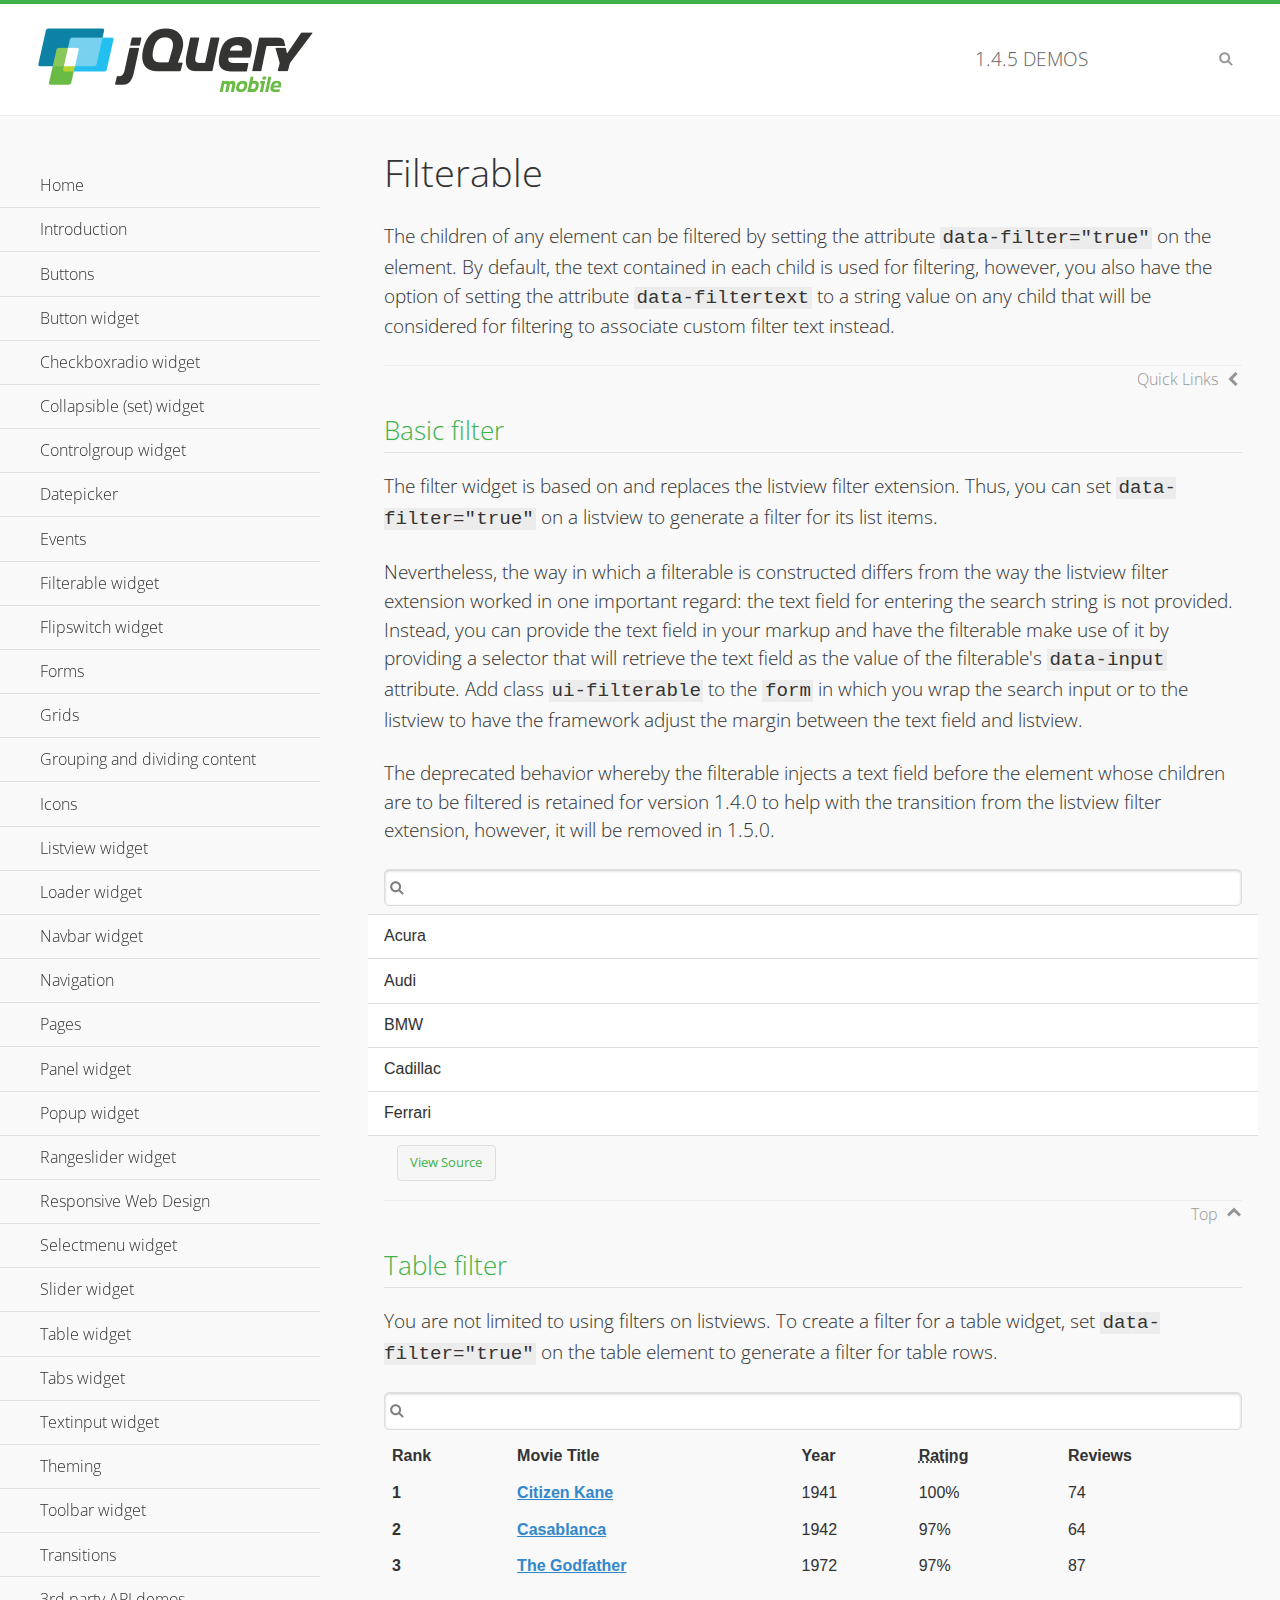
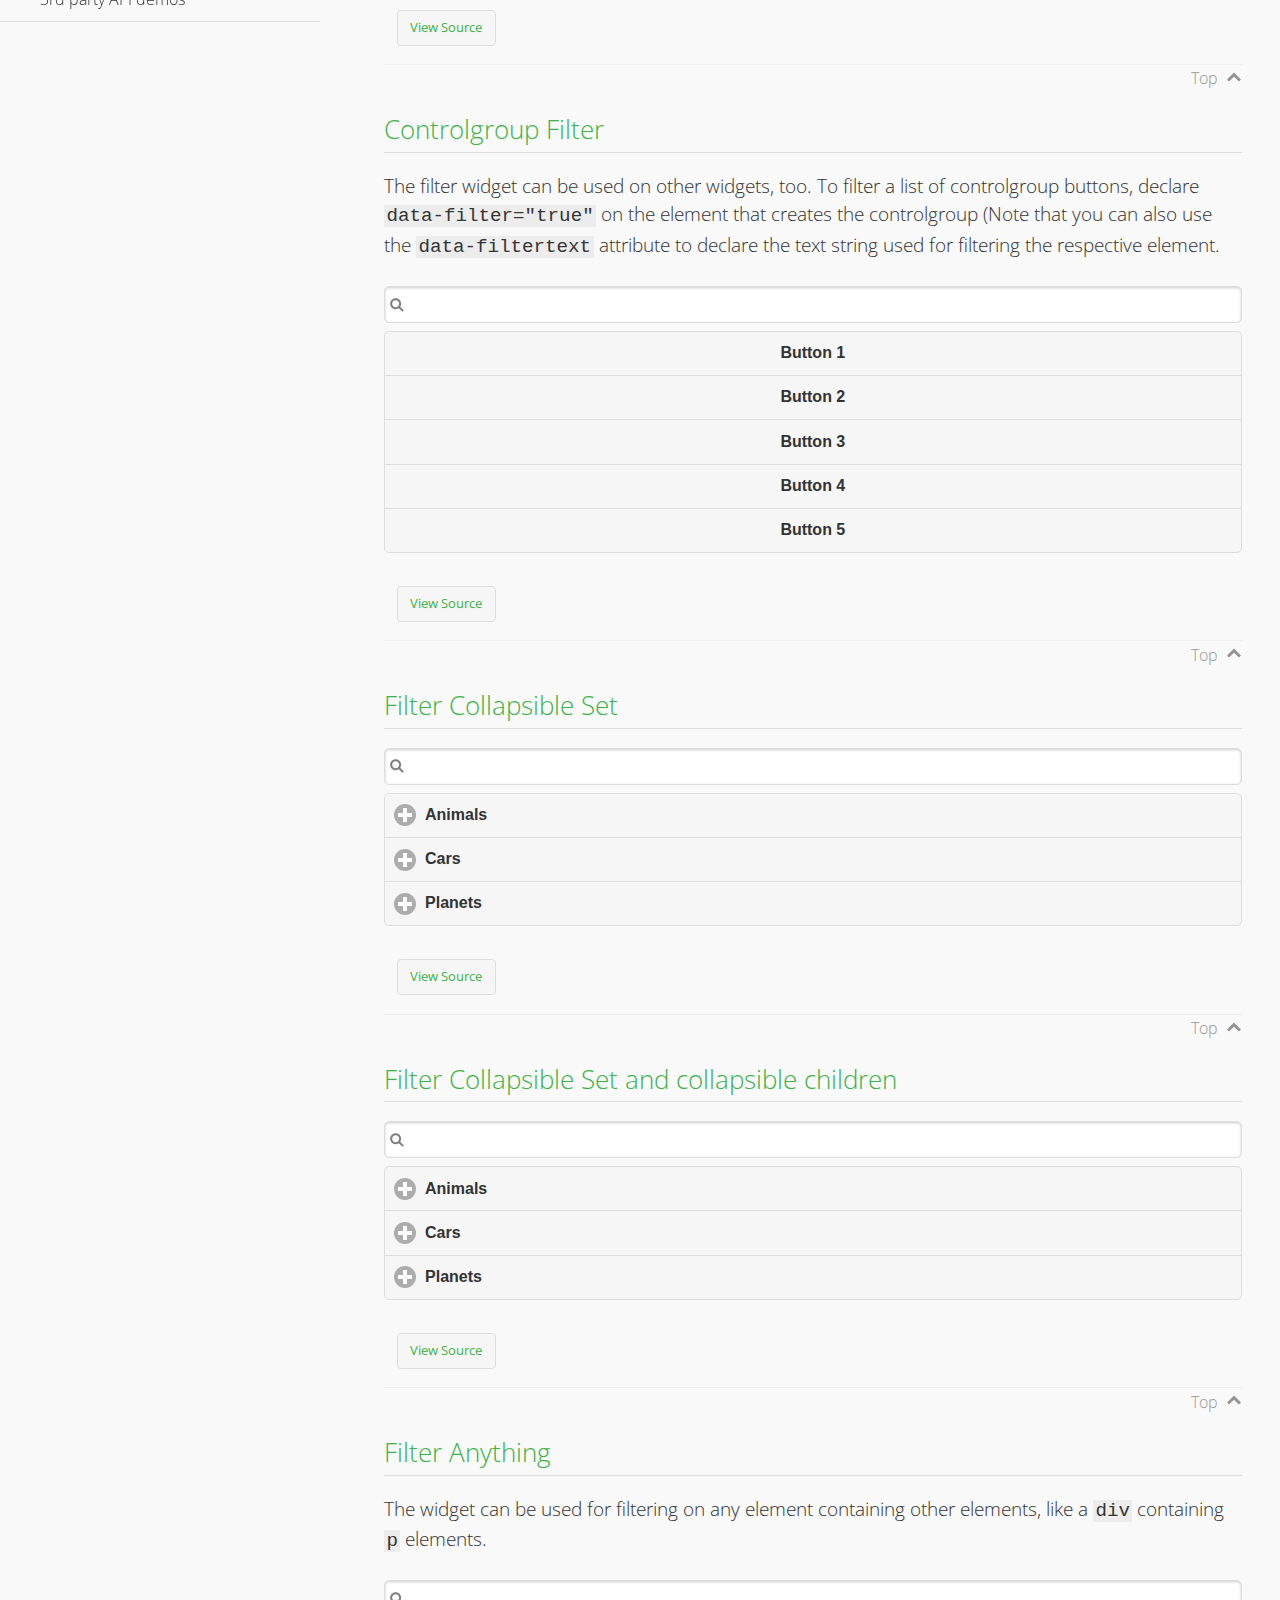
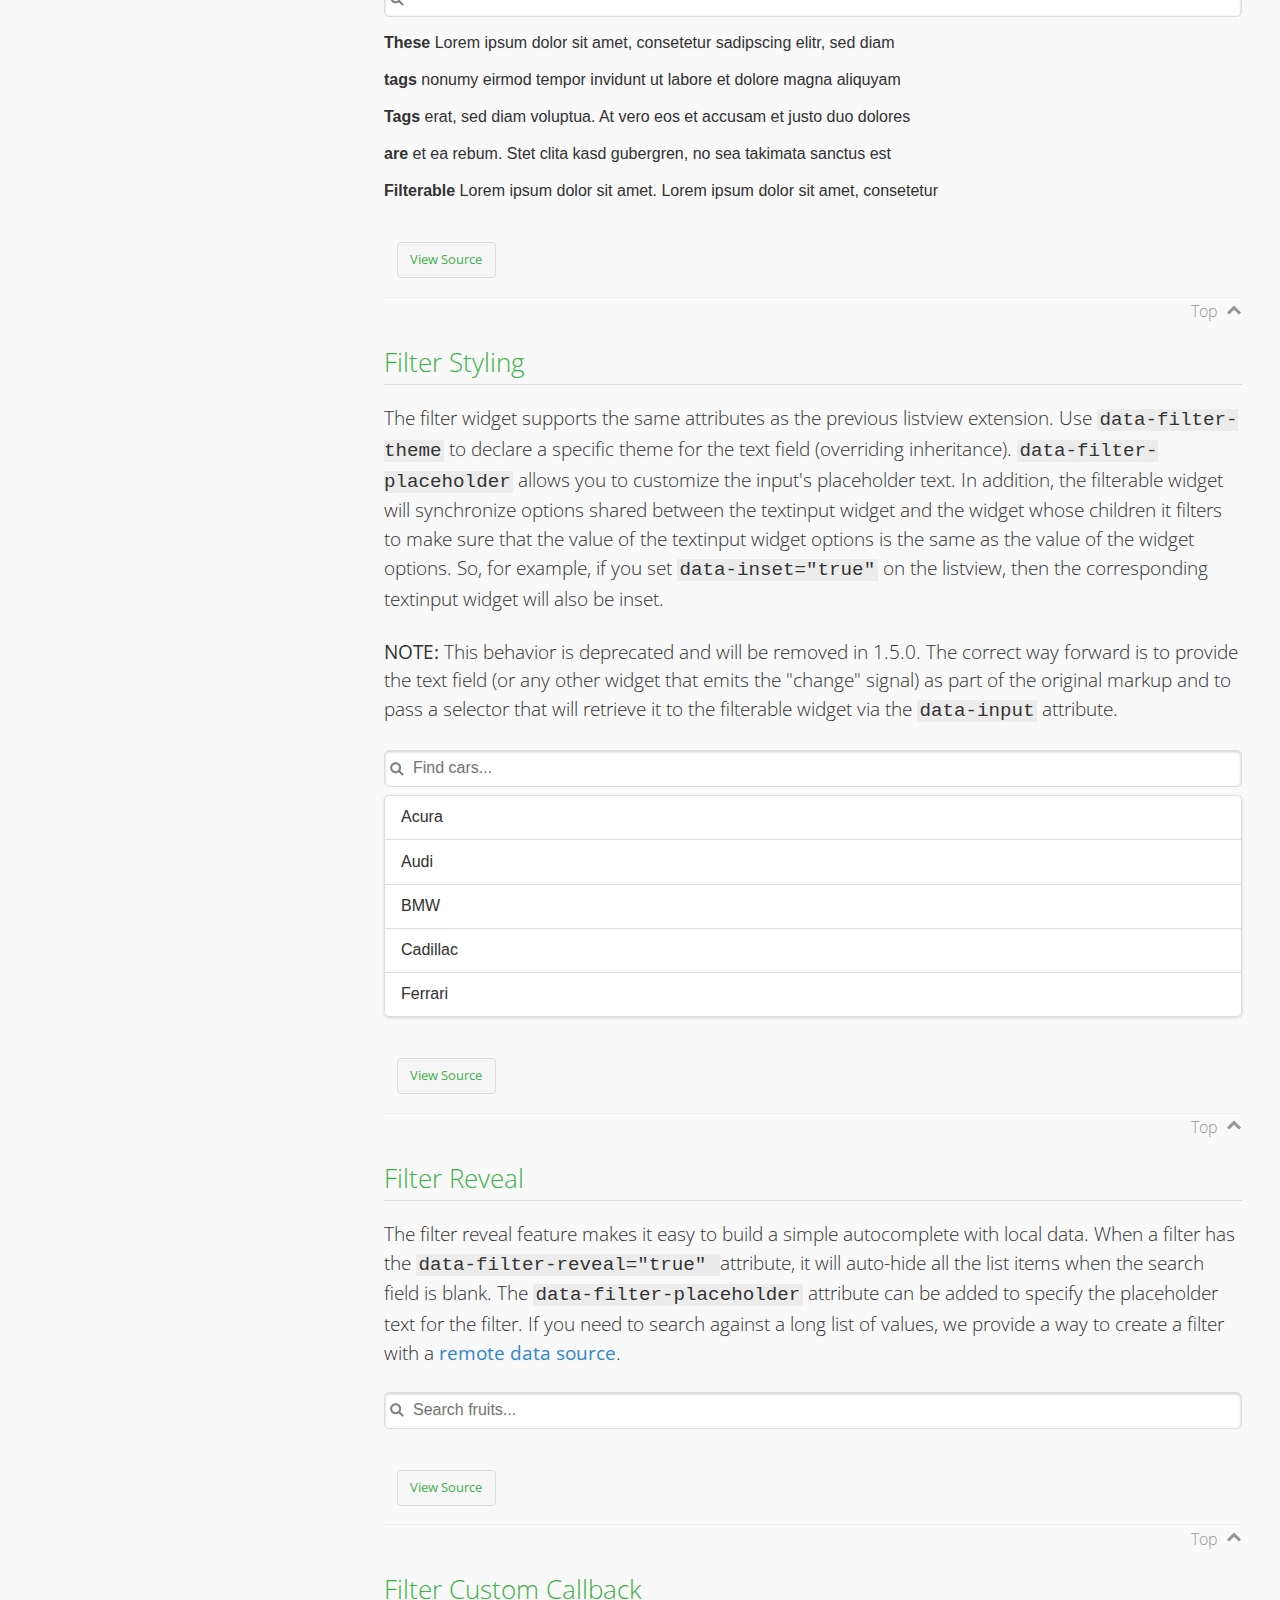
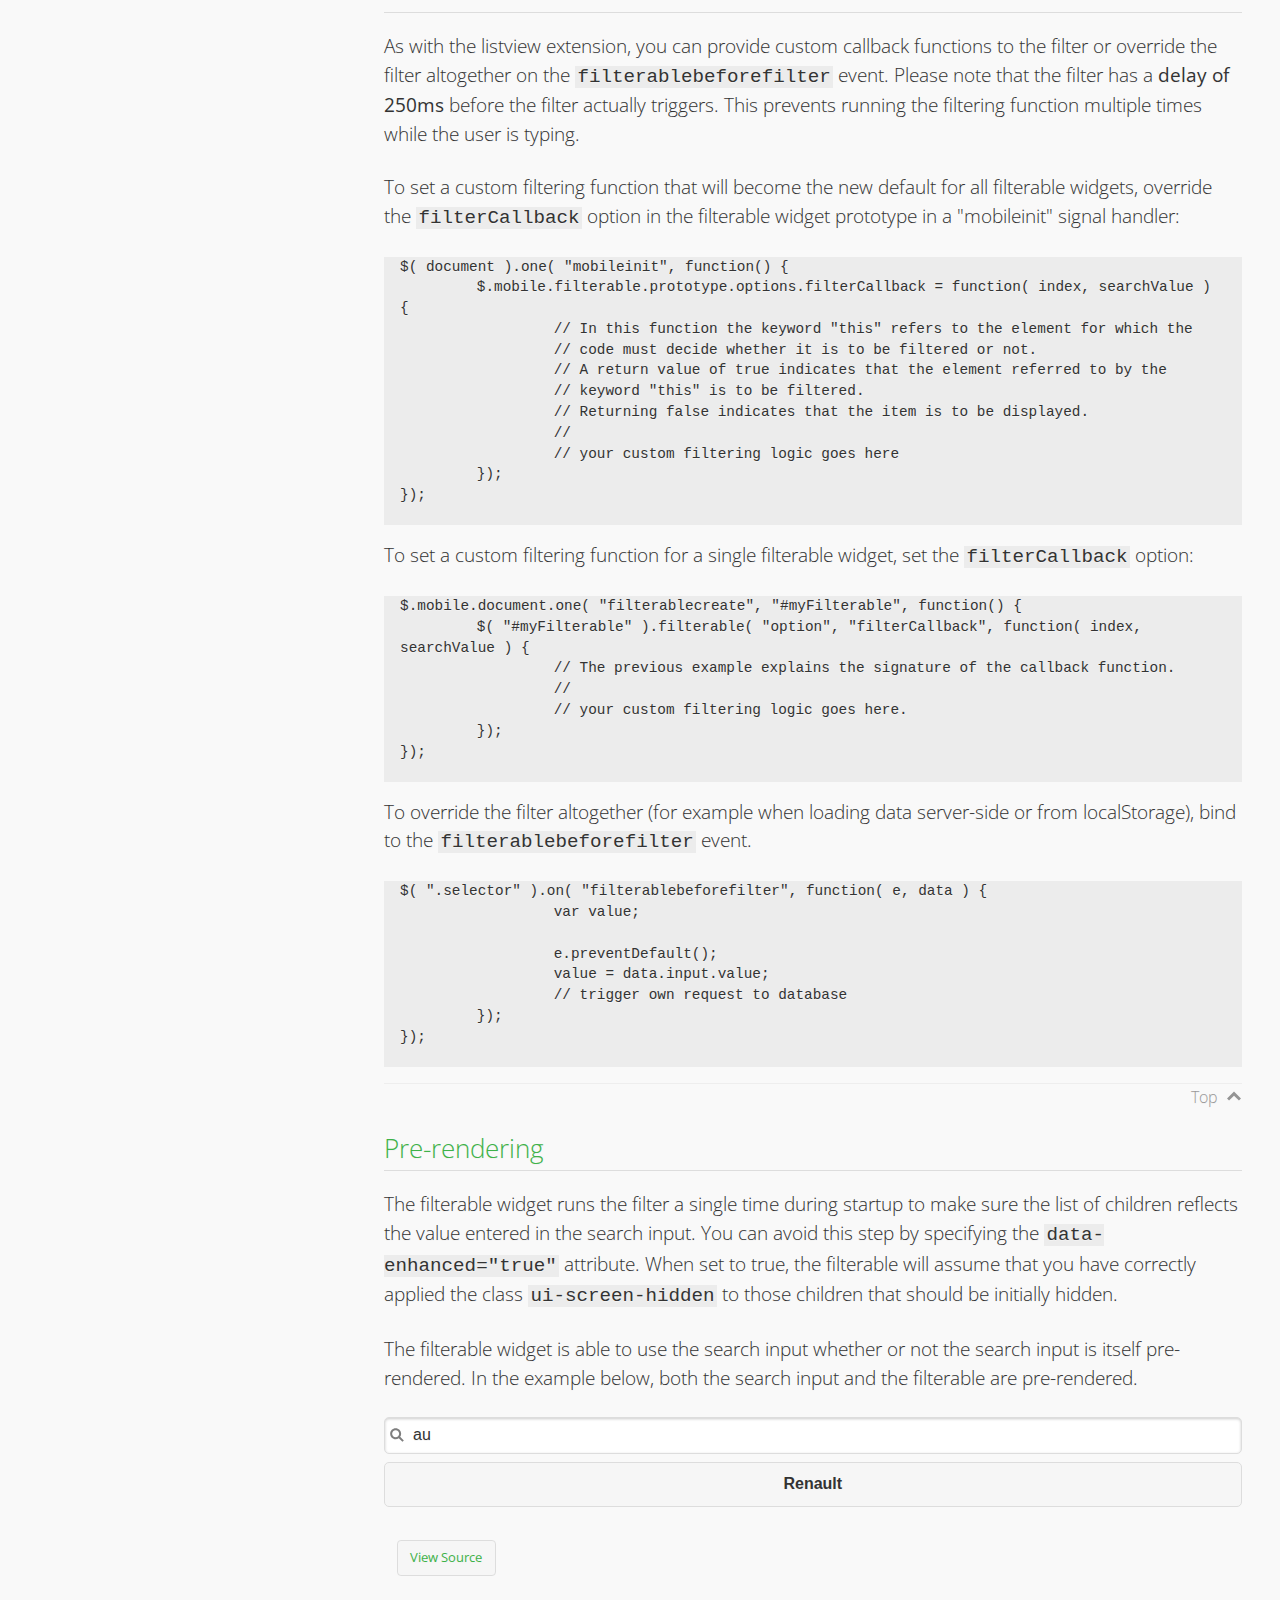
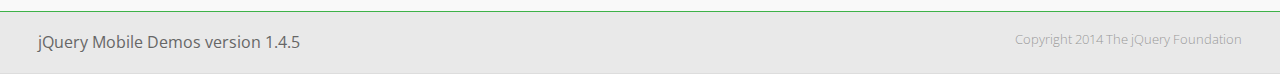
<file: src/main/webapp/resources/jquery/demos/filterable/index.html>
<!DOCTYPE html>
<html>
<head>
	<meta charset="utf-8">
	<meta name="viewport" content="width=device-width, initial-scale=1">
	<title>Filter - jQuery Mobile Demos</title>
	<link rel="shortcut icon" href="../favicon.ico">
    <link rel="stylesheet" href="http://fonts.googleapis.com/css?family=Open+Sans:300,400,700">
	<link rel="stylesheet" href="../css/themes/default/jquery.mobile-1.4.5.min.css">
	<link rel="stylesheet" href="../_assets/css/jqm-demos.css">
	<script src="../js/jquery.js"></script>
	<script src="../_assets/js/index.js"></script>
	<script src="../js/jquery.mobile-1.4.5.min.js"></script>
</head>
<body>
<div data-role="page" class="jqm-demos" data-quicklinks="true">

	<div data-role="header" class="jqm-header">
		<h2><a href="../" title="jQuery Mobile Demos home"><img src="../_assets/img/jquery-logo.png" alt="jQuery Mobile"></a></h2>
		<p><span class="jqm-version"></span> Demos</p>
		<a href="#" class="jqm-navmenu-link ui-btn ui-btn-icon-notext ui-corner-all ui-icon-bars ui-nodisc-icon ui-alt-icon ui-btn-left">Menu</a>
		<a href="#" class="jqm-search-link ui-btn ui-btn-icon-notext ui-corner-all ui-icon-search ui-nodisc-icon ui-alt-icon ui-btn-right">Search</a>
	</div><!-- /header -->

	<div role="main" class="ui-content jqm-content">

		<h1>Filterable</h1>

		<p>
			The children of any element can be filtered by setting the attribute <code>data-filter="true"</code> on the element. By default, the text contained in each child is used for filtering, however, you also have the option of setting the attribute <code>data-filtertext</code> to a string value on any child that will be considered for filtering to associate custom filter text instead.</p>

		<h2>Basic filter</h2>
		<p>The filter widget is based on and replaces the listview filter extension. Thus, you can set <code>data-filter="true"</code> on a listview to generate a filter for its list items.</p>
		<p>Nevertheless, the way in which a filterable is constructed differs from the way the listview filter extension worked in one important regard: the text field for entering the search string is not provided. Instead, you can provide the text field in your markup and have the filterable make use of it by providing a selector that will retrieve the text field as the value of the filterable's <code>data-input</code> attribute. Add class <code>ui-filterable</code> to the <code>form</code> in which you wrap the search input or to the listview to have the framework adjust the margin between the text field and listview.</p>
		<p>The deprecated behavior whereby the filterable injects a text field before the element whose children are to be filtered is retained for version 1.4.0 to help with the transition from the listview filter extension, however, it will be removed in 1.5.0.</p>

			<div data-demo-html="true">
				<form class="ui-filterable">
					<input id="filterBasic-input" data-type="search">
				</form>
				<ul data-role="listview" data-filter="true" data-input="#filterBasic-input">
					<li>Acura</li>
					<li>Audi</li>
					<li>BMW</li>
					<li>Cadillac</li>
					<li>Ferrari</li>
				</ul>
			</div><!--/demo-html -->

		<h2>Table filter</h2>
		<p>
			You are not limited to using filters on listviews. To create a filter for a table widget, set
			<code>data-filter="true"</code> on the table element to generate a filter for table rows.
			</p>

			<div data-demo-html="true">
				<form>
					<input id="filterTable-input" data-type="search">
				</form>
				<table data-role="table" id="movie-table" data-filter="true" data-input="#filterTable-input" class="ui-responsive">
					<thead>
						<tr>
							<th data-priority="1">Rank</th>
							<th data-priority="persist">Movie Title</th>
							<th data-priority="2">Year</th>
							<th data-priority="3"><abbr title="Rotten Tomato Rating">Rating</abbr></th>
							<th data-priority="4">Reviews</th>
						</tr>
						</thead>
						<tbody>
							<tr>
								<th>1</th>
								<td><a href="http://en.wikipedia.org/wiki/Citizen_Kane" data-rel="external">Citizen Kane</a></td>
								<td>1941</td>
								<td>100%</td>
								<td>74</td>
							</tr>
							<tr>
								<th>2</th>
								<td><a href="http://en.wikipedia.org/wiki/Casablanca_(film)" data-rel="external">Casablanca</a></td>
								<td>1942</td>
								<td>97%</td>
								<td>64</td>
							</tr>
							<tr>
								<th>3</th>
								<td><a href="http://en.wikipedia.org/wiki/The_Godfather" data-rel="external">The Godfather</a></td>
								<td>1972</td>
								<td>97%</td>
								<td>87</td>
							</tr>
						</tbody>
					</table>
			</div><!--/demo-html -->

		<h2>Controlgroup Filter</h2>
		<p>The filter widget can be used on other widgets, too. To filter a list of controlgroup buttons, declare <code>data-filter="true"</code> on the element that creates the controlgroup (Note that you can also use the <code>data-filtertext</code> attribute to declare the text string used for filtering the respective element.
			</p>

			<div data-demo-html="true">
				<form>
					<input data-type="search" id="filterControlgroup-input">
				</form>
				<div data-role="controlgroup" data-filter="true" data-input="#filterControlgroup-input">
					<a href="#" class="ui-btn ui-shadow ui-corner-all">Button 1</a>
					<a href="#" class="ui-btn ui-shadow ui-corner-all">Button 2</a>
					<a href="#" class="ui-btn ui-shadow ui-corner-all" data-filtertext="some text">Button 3</a>
					<a href="#" class="ui-btn ui-shadow ui-corner-all">Button 4</a>
					<a href="#" class="ui-btn ui-shadow ui-corner-all">Button 5</a>
				</div>
			</div>

		<h2>Filter Collapsible Set</h2>
		<div data-demo-html="true">
			<form>
				<input data-type="search" id="searchForCollapsibleSet">
			</form>
				<div data-role="collapsibleset" data-filter="true" data-inset="true" id="collapsiblesetForFilter" data-input="#searchForCollapsibleSet">
					<div data-role="collapsible" data-filtertext="Animals">
						<h3>Animals</h3>
						<ul data-role="listview" data-inset="false">
							<li>Cats</li>
							<li>Dogs</li>
							<li>Lizards</li>
							<li>Snakes</li>
						</ul>
					</div>
					<div data-role="collapsible" data-filtertext="Cars">
						<h3>Cars</h3>
						<ul data-role="listview" data-inset="false">
							<li>Acura</li>
							<li>Audi</li>
							<li>BMW</li>
							<li>Cadillac</li>
						</ul>
					</div>
					<div data-role="collapsible" data-filtertext="Planets">
						<h3>Planets</h3>
						<ul data-role="listview" data-inset="false">
							<li>Earth</li>
							<li>Jupiter</li>
							<li>Mars</li>
							<li>Mercury</li>
						</ul>
					</div>
				</div>
			</div><!--/demo-html -->
		<h2>Filter Collapsible Set and collapsible children</h2>
		<div data-demo-html="true">
			<form>
				<input data-type="search" id="searchForCollapsibleSetChildren">
			</form>
				<div data-role="collapsibleset" data-filter="true" data-children="&gt; div, &gt; div div ul li" data-inset="true" id="collapsiblesetForFilterChildren" data-input="#searchForCollapsibleSetChildren">
					<div data-role="collapsible" data-filtertext="Animals Cats Dogs Lizards snakes">
						<h3>Animals</h3>
						<ul data-role="listview" data-inset="false">
							<li data-filtertext="Animals Cats">Cats</li>
							<li data-filtertext="Animals Dogs">Dogs</li>
							<li data-filtertext="Animals Lizards">Lizards</li>
							<li data-filtertext="Animals Snakes">Snakes</li>
						</ul>
					</div>
					<div data-role="collapsible" data-filtertext="Cars Acura Audi BMW Cadillac">
						<h3>Cars</h3>
						<ul data-role="listview" data-inset="false">
							<li data-filtertext="Cars Acura">Acura</li>
							<li data-filtertext="Cars Audi">Audi</li>
							<li data-filtertext="Cars BMW">BMW</li>
							<li data-filtertext="Cars Cadillac">Cadillac</li>
						</ul>
					</div>
					<div data-role="collapsible" data-filtertext="Planets Earth Jupiter Mars Mercury">
						<h3>Planets</h3>
						<ul data-role="listview" data-inset="false">
							<li data-filtertext="Planets Acura">Earth</li>
							<li data-filtertext="Planets Jupiter">Jupiter</li>
							<li data-filtertext="Planets Mars">Mars</li>
							<li data-filtertext="Planets Mercury">Mercury</li>
						</ul>
					</div>
				</div>
			</div><!--/demo-html -->
		<h2>Filter Anything</h2>
		<p>The widget can be used for filtering on any element containing other elements, like a <code>div</code> containing <code>p</code> elements.
			</p>
			<div data-demo-html="true">
				<form>
					<input data-type="search" id="divOfPs-input">
				</form>
				<div class="elements" data-filter="true" data-input="#divOfPs-input">
				<p><strong>These</strong> Lorem ipsum dolor sit amet, consetetur sadipscing elitr, sed diam</p>
				<p><strong>tags</strong> nonumy eirmod tempor invidunt ut labore et dolore magna aliquyam</p>
				<p><strong>Tags</strong> erat, sed diam voluptua. At vero eos et accusam et justo duo dolores </p>
				<p><strong>are</strong> et ea rebum. Stet clita kasd gubergren, no sea takimata sanctus est</p>
				<p><strong>Filterable</strong> Lorem ipsum dolor sit amet. Lorem ipsum dolor sit amet, consetetur</p>
				</div>
			</div>

		<h2>Filter Styling</h2>
		<p>
			The filter widget supports the same attributes as the previous listview extension. Use <code>data-filter-theme</code> to declare a specific theme for the text field (overriding inheritance). <code>data-filter-placeholder</code> allows you to customize the input's placeholder text. In addition, the filterable widget will synchronize options shared between the textinput widget and the widget whose children it filters to make sure that the value of the textinput widget options is the same as the value of the widget options. So, for example, if you set <code>data-inset="true"</code> on the listview, then the corresponding textinput widget will also be inset.</p>
		<p><strong>NOTE:</strong> This behavior is deprecated and will be removed in 1.5.0. The correct way forward is to provide the text field (or any other widget that emits the "change" signal) as part of the original markup and to pass a selector that will retrieve it to the filterable widget via the <code>data-input</code> attribute.
			</p>

			<div data-demo-html="true">
				<ul data-role="listview" data-filter="true" data-filter-placeholder="Find cars..." data-filter-theme="a" data-inset="true">
					<li>Acura</li>
					<li>Audi</li>
					<li>BMW</li>
					<li>Cadillac</li>
					<li>Ferrari</li>
				</ul>
			</div><!--/demo-html -->

		<h2>Filter Reveal</h2>
		<p>
			The filter reveal feature makes it easy to build a simple autocomplete
			with local data. When a filter has the <code>data-filter-reveal="true"
			</code> attribute, it will auto-hide all the list items when the search
			field is blank. The <code>data-filter-placeholder</code> attribute can be
			added to specify the placeholder text for the filter. If you need to search
			against a long list of values, we provide a way to create a filter with a
			<a href="../listview-autocomplete-remote/" data-ajax="false">remote
			data source</a>.
			</p>

			<div data-demo-html="true">
				<ul data-role="listview" data-filter="true" data-filter-reveal="true" data-filter-placeholder="Search fruits..." data-inset="true">
					<li><a href="#">Apple</a></li>
					<li><a href="#">Banana</a></li>
					<li><a href="#">Cherry</a></li>
					<li><a href="#">Cranberry</a></li>
					<li><a href="#">Grape</a></li>
					<li><a href="#">Orange</a></li>
				</ul>
			</div><!--/demo-html -->

		<h2>Filter Custom Callback</h2>
		<p>As with the listview extension, you can provide custom callback functions to the filter or override the filter altogether on the <code>filterablebeforefilter</code> event. Please note that the filter has a <strong>delay of 250ms</strong> before the filter actually triggers. This prevents running the filtering function multiple times while the user is typing.
			</p>

		<p>To set a custom filtering function that will become the new default for all filterable widgets, override the <code>filterCallback</code> option in the filterable widget prototype in a "mobileinit" signal handler:</p>

<pre><code>$( document ).one( "mobileinit", function() {
	$.mobile.filterable.prototype.options.filterCallback = function( index, searchValue ) {
		// In this function the keyword "this" refers to the element for which the
		// code must decide whether it is to be filtered or not.
		// A return value of true indicates that the element referred to by the
		// keyword "this" is to be filtered.
		// Returning false indicates that the item is to be displayed.
		//
		// your custom filtering logic goes here
	});
});</code></pre>

		<p>
			To set a custom filtering function for a single filterable widget, set the <code>filterCallback</code> option:
			</p>

<pre><code>$.mobile.document.one( "filterablecreate", "#myFilterable", function() {
	$( "#myFilterable" ).filterable( "option", "filterCallback", function( index, searchValue ) {
		// The previous example explains the signature of the callback function.
		//
		// your custom filtering logic goes here.
	});
});</code></pre>

		<p>
			To override the filter altogether (for example when loading data server-side
			or from localStorage), bind to the <code>filterablebeforefilter</code> event.
			</p>

<pre><code>$( ".selector" ).on( "filterablebeforefilter", function( e, data ) {
		var value;

		e.preventDefault();
		value = data.input.value;
		// trigger own request to database
	});
});</code></pre>

	<h2>Pre-rendering</h2>
	<p>The filterable widget runs the filter a single time during startup to make sure the list of children reflects the value entered in the search input. You can avoid this step by specifying the <code>data-enhanced="true"</code> attribute. When set to true, the filterable will assume that you have correctly applied the class <code>ui-screen-hidden</code> to those children that should be initially hidden.
	</p>
	<p>The filterable widget is able to use the search input whether or not the search input is itself pre-rendered. In the example below, both the search input and the filterable are pre-rendered.</p>
	<div data-demo-html="true">
		<form>
			<div class="ui-input-search ui-body-inherit ui-corner-all ui-shadow-inset ui-input-has-clear">
				<input data-type="search" data-enhanced="true" data-inset="false" id="pre-rendered-example-input" placeholder="Filter items..." value="au">
			</div>
			<div data-role="controlgroup" data-enhanced="true" data-filter="true" data-filter-reveal="true" data-input="#pre-rendered-example-input" class="ui-controlgroup ui-controlgroup-vertical ui-corner-all">
				<div class="ui-controlgroup-controls">
					<a href="#" class="ui-btn ui-corner-all ui-shadow ui-shadow ui-screen-hidden">Acura</a>
					<a href="#" class="ui-btn ui-corner-all ui-shadow ui-first-child ui-shadow ui-last-child">Renault</a>
					<a href="#" class="ui-btn ui-corner-all ui-shadow ui-shadow ui-screen-hidden">Hyundai</a>
				</div>
			</div>
		</form>
	</div>

	</div><!-- /content -->
	    <div data-role="panel" class="jqm-navmenu-panel" data-position="left" data-display="overlay" data-theme="a">
	    	<ul class="jqm-list ui-alt-icon ui-nodisc-icon">
<li data-filtertext="demos homepage" data-icon="home"><a href=".././">Home</a></li>
<li data-filtertext="introduction overview getting started"><a href="../intro/" data-ajax="false">Introduction</a></li>
<li data-filtertext="buttons button markup buttonmarkup method anchor link button element"><a href="../button-markup/" data-ajax="false">Buttons</a></li>
<li data-filtertext="form button widget input button submit reset"><a href="../button/" data-ajax="false">Button widget</a></li>
<li data-role="collapsible" data-enhanced="true" data-collapsed-icon="carat-d" data-expanded-icon="carat-u" data-iconpos="right" data-inset="false" class="ui-collapsible ui-collapsible-themed-content ui-collapsible-collapsed">
	<h3 class="ui-collapsible-heading ui-collapsible-heading-collapsed">
		<a href="#" class="ui-collapsible-heading-toggle ui-btn ui-btn-icon-right ui-btn-inherit ui-icon-carat-d">
		    Checkboxradio widget<span class="ui-collapsible-heading-status"> click to expand contents</span>
		</a>
	</h3>
	<div class="ui-collapsible-content ui-body-inherit ui-collapsible-content-collapsed" aria-hidden="true">
		<ul>
			<li data-filtertext="form checkboxradio widget checkbox input checkboxes controlgroups"><a href="../checkboxradio-checkbox/" data-ajax="false">Checkboxes</a></li>
			<li data-filtertext="form checkboxradio widget radio input radio buttons controlgroups"><a href="../checkboxradio-radio/" data-ajax="false">Radio buttons</a></li>
		</ul>
	</div>
</li>
<li data-role="collapsible" data-enhanced="true" data-collapsed-icon="carat-d" data-expanded-icon="carat-u" data-iconpos="right" data-inset="false" class="ui-collapsible ui-collapsible-themed-content ui-collapsible-collapsed">
	<h3 class="ui-collapsible-heading ui-collapsible-heading-collapsed">
		<a href="#" class="ui-collapsible-heading-toggle ui-btn ui-btn-icon-right ui-btn-inherit ui-icon-carat-d">
			Collapsible (set) widget<span class="ui-collapsible-heading-status"> click to expand contents</span>
		</a>
	</h3>
	<div class="ui-collapsible-content ui-body-inherit ui-collapsible-content-collapsed" aria-hidden="true">
		<ul>
			<li data-filtertext="collapsibles content formatting"><a href="../collapsible/" data-ajax="false">Collapsible</a></li>
			<li data-filtertext="dynamic collapsible set accordion append expand"><a href="../collapsible-dynamic/" data-ajax="false">Dynamic collapsibles</a></li>
			<li data-filtertext="accordions collapsible set widget content formatting grouped collapsibles"><a href="../collapsibleset/" data-ajax="false">Collapsible set</a></li>
		</ul>
	</div>
</li>
<li data-role="collapsible" data-enhanced="true" data-collapsed-icon="carat-d" data-expanded-icon="carat-u" data-iconpos="right" data-inset="false" class="ui-collapsible ui-collapsible-themed-content ui-collapsible-collapsed">
	<h3 class="ui-collapsible-heading ui-collapsible-heading-collapsed">
		<a href="#" class="ui-collapsible-heading-toggle ui-btn ui-btn-icon-right ui-btn-inherit ui-icon-carat-d">
			Controlgroup widget<span class="ui-collapsible-heading-status"> click to expand contents</span>
		</a>
	</h3>
	<div class="ui-collapsible-content ui-body-inherit ui-collapsible-content-collapsed" aria-hidden="true">
		<ul>
			<li data-filtertext="controlgroups selectmenu checkboxradio input grouped buttons horizontal vertical"><a href="../controlgroup/" data-ajax="false">Controlgroup</a></li>
			<li data-filtertext="dynamic controlgroup dynamically add buttons"><a href="../controlgroup-dynamic/" data-ajax="false">Dynamic controlgroups</a></li>
		</ul>
	</div>
</li>
<li data-filtertext="form datepicker widget date input"><a href="../datepicker/" data-ajax="false">Datepicker</a></li>
<li data-role="collapsible" data-enhanced="true" data-collapsed-icon="carat-d" data-expanded-icon="carat-u" data-iconpos="right" data-inset="false" class="ui-collapsible ui-collapsible-themed-content ui-collapsible-collapsed">
	<h3 class="ui-collapsible-heading ui-collapsible-heading-collapsed">
		<a href="#" class="ui-collapsible-heading-toggle ui-btn ui-btn-icon-right ui-btn-inherit ui-icon-carat-d">
			Events<span class="ui-collapsible-heading-status"> click to expand contents</span>
		</a>
	</h3>
	<div class="ui-collapsible-content ui-body-inherit ui-collapsible-content-collapsed" aria-hidden="true">
		<ul>
			<li data-filtertext="swipe to delete list items listviews swipe events"><a href="../swipe-list/" data-ajax="false">Swipe list items</a></li>
			<li data-filtertext="swipe to navigate swipe page navigation swipe events"><a href="../swipe-page/" data-ajax="false">Swipe page navigation</a></li>
		</ul>
	</div>
</li>
<li data-filtertext="filterable filter elements sorting searching listview table"><a href="../filterable/" data-ajax="false">Filterable widget</a></li>
<li data-filtertext="form flipswitch widget flip toggle switch binary select checkbox input"><a href="../flipswitch/" data-ajax="false">Flipswitch widget</a></li>
<li data-role="collapsible" data-enhanced="true" data-collapsed-icon="carat-d" data-expanded-icon="carat-u" data-iconpos="right" data-inset="false" class="ui-collapsible ui-collapsible-themed-content ui-collapsible-collapsed">
	<h3 class="ui-collapsible-heading ui-collapsible-heading-collapsed">
		<a href="#" class="ui-collapsible-heading-toggle ui-btn ui-btn-icon-right ui-btn-inherit ui-icon-carat-d">
			Forms<span class="ui-collapsible-heading-status"> click to expand contents</span>
		</a>
	</h3>
	<div class="ui-collapsible-content ui-body-inherit ui-collapsible-content-collapsed" aria-hidden="true">
		<ul>
			<li data-filtertext="forms text checkbox radio range button submit reset inputs selects textarea slider flipswitch label form elements"><a href="../forms/" data-ajax="false">Forms</a></li>
			<li data-filtertext="form hide labels hidden accessible ui-hidden-accessible forms"><a href="../forms-label-hidden-accessible/" data-ajax="false">Hide labels</a></li>
			<li data-filtertext="form field containers fieldcontain ui-field-contain forms"><a href="../forms-field-contain/" data-ajax="false">Field containers</a></li>
			<li data-filtertext="forms disabled form elements"><a href="../forms-disabled/" data-ajax="false">Forms disabled</a></li>
			<li data-filtertext="forms gallery examples overview forms text checkbox radio range button submit reset inputs selects textarea slider flipswitch label form elements"><a href="../forms-gallery/" data-ajax="false">Forms gallery</a></li>
		</ul>
	</div>
</li>
<li data-role="collapsible" data-enhanced="true" data-collapsed-icon="carat-d" data-expanded-icon="carat-u" data-iconpos="right" data-inset="false" class="ui-collapsible ui-collapsible-themed-content ui-collapsible-collapsed">
	<h3 class="ui-collapsible-heading ui-collapsible-heading-collapsed">
		<a href="#" class="ui-collapsible-heading-toggle ui-btn ui-btn-icon-right ui-btn-inherit ui-icon-carat-d">
			Grids<span class="ui-collapsible-heading-status"> click to expand contents</span>
		</a>
	</h3>
	<div class="ui-collapsible-content ui-body-inherit ui-collapsible-content-collapsed" aria-hidden="true">
		<ul>
			<li data-filtertext="grids columns blocks content formatting rwd responsive css framework"><a href="../grids/" data-ajax="false">Grids</a></li>
			<li data-filtertext="buttons in grids css framework"><a href="../grids-buttons/" data-ajax="false">Buttons in grids</a></li>
			<li data-filtertext="custom responsive grids rwd css framework"><a href="../grids-custom-responsive/" data-ajax="false">Custom responsive grids</a></li>
		</ul>
	</div>
</li>
<li data-filtertext="blocks content formatting sections heading"><a href="../body-bar-classes/" data-ajax="false">Grouping and dividing content</a></li>
<li data-role="collapsible" data-enhanced="true" data-collapsed-icon="carat-d" data-expanded-icon="carat-u" data-iconpos="right" data-inset="false" class="ui-collapsible ui-collapsible-themed-content ui-collapsible-collapsed">
	<h3 class="ui-collapsible-heading ui-collapsible-heading-collapsed">
		<a href="#" class="ui-collapsible-heading-toggle ui-btn ui-btn-icon-right ui-btn-inherit ui-icon-carat-d">
			Icons<span class="ui-collapsible-heading-status"> click to expand contents</span>
		</a>
	</h3>
	<div class="ui-collapsible-content ui-body-inherit ui-collapsible-content-collapsed" aria-hidden="true">
		<ul>
			<li data-filtertext="button icons svg disc alt custom icon position"><a href="../icons/" data-ajax="false">Icons</a></li>
			<li data-filtertext=""><a href="../icons-grunticon/" data-ajax="false">Grunticon loader</a></li>
		</ul>
	</div>
</li>
<li data-role="collapsible" data-enhanced="true" data-collapsed-icon="carat-d" data-expanded-icon="carat-u" data-iconpos="right" data-inset="false" class="ui-collapsible ui-collapsible-themed-content ui-collapsible-collapsed">
	<h3 class="ui-collapsible-heading ui-collapsible-heading-collapsed">
		<a href="#" class="ui-collapsible-heading-toggle ui-btn ui-btn-icon-right ui-btn-inherit ui-icon-carat-d">
			Listview widget<span class="ui-collapsible-heading-status"> click to expand contents</span>
		</a>
	</h3>
	<div class="ui-collapsible-content ui-body-inherit ui-collapsible-content-collapsed" aria-hidden="true">
		<ul>
			<li data-filtertext="listview widget thumbnails icons nested split button collapsible ul ol"><a href="../listview/" data-ajax="false">Listview</a></li>
			<li data-filtertext="autocomplete filterable reveal listview filtertextbeforefilter placeholder"><a href="../listview-autocomplete/" data-ajax="false">Listview autocomplete</a></li>
			<li data-filtertext="autocomplete filterable reveal listview remote data filtertextbeforefilter placeholder"><a href="../listview-autocomplete-remote/" data-ajax="false">Listview autocomplete remote data</a></li>
			<li data-filtertext="autodividers anchor jump scroll linkbars listview lists ul ol"><a href="../listview-autodividers-linkbar/" data-ajax="false">Listview autodividers linkbar</a></li>
			<li data-filtertext="listview autodividers selector autodividersselector lists ul ol"><a href="../listview-autodividers-selector/" data-ajax="false">Listview autodividers selector</a></li>
			<li data-filtertext="listview nested list items"><a href="../listview-nested-lists/" data-ajax="false">Nested Listviews</a></li>
			<li data-filtertext="listview collapsible list items flat"><a href="../listview-collapsible-item-flat/" data-ajax="false">Listview collapsible list items (flat)</a></li>
			<li data-filtertext="listview collapsible list indented"><a href="../listview-collapsible-item-indented/" data-ajax="false">Listview collapsible list items (indented)</a></li>
			<li data-filtertext="grid listview responsive grids responsive listviews lists ul"><a href="../listview-grid/" data-ajax="false">Listview responsive grid</a></li>
		</ul>
	</div>
</li>
<li data-filtertext="loader widget page loading navigation overlay spinner"><a href="../loader/" data-ajax="false">Loader widget</a></li>
<li data-filtertext="navbar widget navmenu toolbars header footer"><a href="../navbar/" data-ajax="false">Navbar widget</a></li>
<li data-role="collapsible" data-enhanced="true" data-collapsed-icon="carat-d" data-expanded-icon="carat-u" data-iconpos="right" data-inset="false" class="ui-collapsible ui-collapsible-themed-content ui-collapsible-collapsed">
	<h3 class="ui-collapsible-heading ui-collapsible-heading-collapsed">
		<a href="#" class="ui-collapsible-heading-toggle ui-btn ui-btn-icon-right ui-btn-inherit ui-icon-carat-d">
			Navigation<span class="ui-collapsible-heading-status"> click to expand contents</span>
		</a>
	</h3>
	<div class="ui-collapsible-content ui-body-inherit ui-collapsible-content-collapsed" aria-hidden="true">
		<ul>
			<li data-filtertext="ajax navigation navigate widget history event method"><a href="../navigation/" data-ajax="false">Navigation</a></li>
			<li data-filtertext="linking pages page links navigation ajax prefetch cache"><a href="../navigation-linking-pages/" data-ajax="false">Linking pages</a></li>
			<!-- <li data-filtertext="php redirect server redirection server-side navigation"><a href="../navigation-php-redirect/" data-ajax="false">PHP redirect demo</a></li>-->
			<li data-filtertext="navigation redirection hash query"><a href="../navigation-hash-processing/" data-ajax="false">Hash processing demo</a></li>
			<li data-filtertext="navigation redirection hash query"><a href="../page-events/" data-ajax="false">Page Navigation Events</a></li>
		</ul>
	</div>
</li>
<li data-role="collapsible" data-enhanced="true" data-collapsed-icon="carat-d" data-expanded-icon="carat-u" data-iconpos="right" data-inset="false" class="ui-collapsible ui-collapsible-themed-content ui-collapsible-collapsed">
	<h3 class="ui-collapsible-heading ui-collapsible-heading-collapsed">
		<a href="#" class="ui-collapsible-heading-toggle ui-btn ui-btn-icon-right ui-btn-inherit ui-icon-carat-d">
			Pages<span class="ui-collapsible-heading-status"> click to expand contents</span>
		</a>
	</h3>
	<div class="ui-collapsible-content ui-body-inherit ui-collapsible-content-collapsed" aria-hidden="true">
		<ul>
			<li data-filtertext="pages page widget ajax navigation"><a href="../pages/" data-ajax="false">Pages</a></li>
			<li data-filtertext="single page"><a href="../pages-single-page/" data-ajax="false">Single page</a></li>
			<li data-filtertext="multipage multi-page page"><a href="../pages-multi-page/" data-ajax="false">Multi-page template</a></li>
			<li data-filtertext="dialog page widget modal popup"><a href="../pages-dialog/" data-ajax="false">Dialog page</a></li>
		</ul>
	</div>
</li>
<li data-role="collapsible" data-enhanced="true" data-collapsed-icon="carat-d" data-expanded-icon="carat-u" data-iconpos="right" data-inset="false" class="ui-collapsible ui-collapsible-themed-content ui-collapsible-collapsed">
	<h3 class="ui-collapsible-heading ui-collapsible-heading-collapsed">
		<a href="#" class="ui-collapsible-heading-toggle ui-btn ui-btn-icon-right ui-btn-inherit ui-icon-carat-d">
			Panel widget<span class="ui-collapsible-heading-status"> click to expand contents</span>
		</a>
	</h3>
	<div class="ui-collapsible-content ui-body-inherit ui-collapsible-content-collapsed" aria-hidden="true">
		<ul>
			<li data-filtertext="panel widget sliding panels reveal push overlay responsive"><a href="../panel/" data-ajax="false">Panel</a></li>
			<li data-filtertext=""><a href="../panel-external/" data-ajax="false">External panels</a></li>
			<li data-filtertext="panel "><a href="../panel-fixed/" data-ajax="false">Fixed panels</a></li>
			<li data-filtertext="panel slide panels sliding panels shadow rwd responsive breakpoint"><a href="../panel-responsive/" data-ajax="false">Panels responsive</a></li>
			<li data-filtertext="panel custom style custom panel width reveal shadow listview panel styling page background wrapper"><a href="../panel-styling/" data-ajax="false">Custom panel style</a></li>
			<li data-filtertext="panel open on swipe"><a href="../panel-swipe-open/" data-ajax="false">Panel open on swipe</a></li>
			<li data-filtertext="panels outside page internal external toolbars"><a href="../panel-external-internal/" data-ajax="false">Panel external and internal</a></li>
		</ul>
	</div>
</li>
<li data-role="collapsible" data-enhanced="true" data-collapsed-icon="carat-d" data-expanded-icon="carat-u" data-iconpos="right" data-inset="false" class="ui-collapsible ui-collapsible-themed-content ui-collapsible-collapsed">
	<h3 class="ui-collapsible-heading ui-collapsible-heading-collapsed">
		<a href="#" class="ui-collapsible-heading-toggle ui-btn ui-btn-icon-right ui-btn-inherit ui-icon-carat-d">
			Popup widget<span class="ui-collapsible-heading-status"> click to expand contents</span>
		</a>
	</h3>
	<div class="ui-collapsible-content ui-body-inherit ui-collapsible-content-collapsed" aria-hidden="true">
		<ul>
			<li data-filtertext="popup widget popups dialog modal transition tooltip lightbox form overlay screen flip pop fade transition"><a href="../popup/" data-ajax="false">Popup</a></li>
			<li data-filtertext="popup alignment position"><a href="../popup-alignment/" data-ajax="false">Popup alignment</a></li>
			<li data-filtertext="popup arrow size popups popover"><a href="../popup-arrow-size/" data-ajax="false">Popup arrow size</a></li>
			<li data-filtertext="dynamic popups popup images lightbox"><a href="../popup-dynamic/" data-ajax="false">Dynamic popups</a></li>
			<li data-filtertext="popups with iframes scaling"><a href="../popup-iframe/" data-ajax="false">Popups with iframes</a></li>
			<li data-filtertext="popup image scaling"><a href="../popup-image-scaling/" data-ajax="false">Popup image scaling</a></li>
			<li data-filtertext="external popup outside multi-page"><a href="../popup-outside-multipage/" data-ajax="false">Popup outside multi-page</a></li>
		</ul>
	</div>
</li>
<li data-filtertext="form rangeslider widget dual sliders dual handle sliders range input"><a href="../rangeslider/" data-ajax="false">Rangeslider widget</a></li>
<li data-filtertext="responsive web design rwd adaptive progressive enhancement PE accessible mobile breakpoints media query media queries"><a href="../rwd/" data-ajax="false">Responsive Web Design</a></li>
<li data-role="collapsible" data-enhanced="true" data-collapsed-icon="carat-d" data-expanded-icon="carat-u" data-iconpos="right" data-inset="false" class="ui-collapsible ui-collapsible-themed-content ui-collapsible-collapsed">
	<h3 class="ui-collapsible-heading ui-collapsible-heading-collapsed">
		<a href="#" class="ui-collapsible-heading-toggle ui-btn ui-btn-icon-right ui-btn-inherit ui-icon-carat-d">
			Selectmenu widget<span class="ui-collapsible-heading-status"> click to expand contents</span>
		</a>
	</h3>
	<div class="ui-collapsible-content ui-body-inherit ui-collapsible-content-collapsed" aria-hidden="true">
		<ul>
			<li data-filtertext="form selectmenu widget select input custom select menu selects"><a href="../selectmenu/" data-ajax="false">Selectmenu</a></li>
			<li data-filtertext="form custom select menu selectmenu widget custom menu option optgroup multiple selects"><a href="../selectmenu-custom/" data-ajax="false">Custom select menu</a></li>
			<li data-filtertext="filterable select filter popup dialog"><a href="../selectmenu-custom-filter/" data-ajax="false">Custom select menu with filter</a></li>
		</ul>
	</div>
</li>
<li data-role="collapsible" data-enhanced="true" data-collapsed-icon="carat-d" data-expanded-icon="carat-u" data-iconpos="right" data-inset="false" class="ui-collapsible ui-collapsible-themed-content ui-collapsible-collapsed">
	<h3 class="ui-collapsible-heading ui-collapsible-heading-collapsed">
		<a href="#" class="ui-collapsible-heading-toggle ui-btn ui-btn-icon-right ui-btn-inherit ui-icon-carat-d">
			Slider widget<span class="ui-collapsible-heading-status"> click to expand contents</span>
		</a>
	</h3>
	<div class="ui-collapsible-content ui-body-inherit ui-collapsible-content-collapsed" aria-hidden="true">
		<ul>
			<li data-filtertext="form slider widget range input single sliders"><a href="../slider/" data-ajax="false">Slider</a></li>
			<li data-filtertext="form slider widget flipswitch slider binary select flip toggle switch"><a href="../slider-flipswitch/" data-ajax="false">Slider flip toggle switch</a></li>
			<li data-filtertext="form slider tooltip handle value input range sliders"><a href="../slider-tooltip/" data-ajax="false">Slider tooltip</a></li>
		</ul>
	</div>
</li>
<li data-role="collapsible" data-enhanced="true" data-collapsed-icon="carat-d" data-expanded-icon="carat-u" data-iconpos="right" data-inset="false" class="ui-collapsible ui-collapsible-themed-content ui-collapsible-collapsed">
	<h3 class="ui-collapsible-heading ui-collapsible-heading-collapsed">
		<a href="#" class="ui-collapsible-heading-toggle ui-btn ui-btn-icon-right ui-btn-inherit ui-icon-carat-d">
			Table widget<span class="ui-collapsible-heading-status"> click to expand contents</span>
		</a>
	</h3>
	<div class="ui-collapsible-content ui-body-inherit ui-collapsible-content-collapsed" aria-hidden="true">
		<ul>
			<li data-filtertext="table widget reflow column toggle th td responsive tables rwd hide show tabular"><a href="../table-column-toggle/" data-ajax="false">Table Column Toggle</a></li>
			<li data-filtertext="table column toggle phone comparison demo"><a href="../table-column-toggle-example/" data-ajax="false">Table Column Toggle demo</a></li>
			<li data-filtertext="responsive tables table column toggle heading groups rwd breakpoint"><a href="../table-column-toggle-heading-groups/" data-ajax="false">Table Column Toggle heading groups</a></li>
			<li data-filtertext="responsive tables table column toggle hide rwd breakpoint customization options"><a href="../table-column-toggle-options/" data-ajax="false">Table Column Toggle options</a></li>
			<li data-filtertext="table reflow th td responsive rwd columns tabular"><a href="../table-reflow/" data-ajax="false">Table Reflow</a></li>
			<li data-filtertext="responsive tables table reflow heading groups rwd breakpoint"><a href="../table-reflow-heading-groups/" data-ajax="false">Table Reflow heading groups</a></li>
			<li data-filtertext="responsive tables table reflow stripes strokes table style"><a href="../table-reflow-stripes-strokes/" data-ajax="false">Table Reflow stripes and strokes</a></li>
			<li data-filtertext="responsive tables table reflow stack custom styles"><a href="../table-reflow-styling/" data-ajax="false">Table Reflow custom styles</a></li>
		</ul>
	</div>
</li>
<li data-filtertext="ui tabs widget"><a href="../tabs/" data-ajax="false">Tabs widget</a></li>
<li data-filtertext="form textinput widget text input textarea number date time tel email file color password"><a href="../textinput/" data-ajax="false">Textinput widget</a></li>
<li data-role="collapsible" data-enhanced="true" data-collapsed-icon="carat-d" data-expanded-icon="carat-u" data-iconpos="right" data-inset="false" class="ui-collapsible ui-collapsible-themed-content ui-collapsible-collapsed">
	<h3 class="ui-collapsible-heading ui-collapsible-heading-collapsed">
		<a href="#" class="ui-collapsible-heading-toggle ui-btn ui-btn-icon-right ui-btn-inherit ui-icon-carat-d">
			Theming<span class="ui-collapsible-heading-status"> click to expand contents</span>
		</a>
	</h3>
	<div class="ui-collapsible-content ui-body-inherit ui-collapsible-content-collapsed" aria-hidden="true">
		<ul>
			<li data-filtertext="default theme swatches theming style css"><a href="../theme-default/" data-ajax="false">Default theme</a></li>
			<li data-filtertext="classic theme old theme swatches theming style css"><a href="../theme-classic/" data-ajax="false">Classic theme</a></li>
		</ul>
	</div>
</li>
<li data-role="collapsible" data-enhanced="true" data-collapsed-icon="carat-d" data-expanded-icon="carat-u" data-iconpos="right" data-inset="false" class="ui-collapsible ui-collapsible-themed-content ui-collapsible-collapsed">
	<h3 class="ui-collapsible-heading ui-collapsible-heading-collapsed">
		<a href="#" class="ui-collapsible-heading-toggle ui-btn ui-btn-icon-right ui-btn-inherit ui-icon-carat-d">
			Toolbar widget<span class="ui-collapsible-heading-status"> click to expand contents</span>
		</a>
	</h3>
	<div class="ui-collapsible-content ui-body-inherit ui-collapsible-content-collapsed" aria-hidden="true">
		<ul>
			<li data-filtertext="toolbar widget header footer toolbars fixed fullscreen external sections"><a href="../toolbar/" data-ajax="false">Toolbar</a></li>
			<li data-filtertext="dynamic toolbars dynamically add toolbar header footer"><a href="../toolbar-dynamic/" data-ajax="false">Dynamic toolbars</a></li>
			<li data-filtertext="external toolbars header footer"><a href="../toolbar-external/" data-ajax="false">External toolbars</a></li>
			<li data-filtertext="fixed toolbars header footer"><a href="../toolbar-fixed/" data-ajax="false">Fixed toolbars</a></li>
			<li data-filtertext="fixed fullscreen toolbars header footer"><a href="../toolbar-fixed-fullscreen/" data-ajax="false">Fullscreen toolbars</a></li>
			<li data-filtertext="external fixed toolbars header footer"><a href="../toolbar-fixed-external/" data-ajax="false">Fixed external toolbars</a></li>
			<li data-filtertext="external persistent toolbars header footer navbar navmenu"><a href="../toolbar-fixed-persistent/" data-ajax="false">Persistent toolbars</a></li>
			<li data-filtertext="external ajax optimized toolbars persistent toolbars header footer navbar"><a href="../toolbar-fixed-persistent-optimized/" data-ajax="false">Ajax optimized toolbars</a></li>
			<li data-filtertext="form in toolbars header footer"><a href="../toolbar-fixed-forms/" data-ajax="false">Form in toolbar</a></li>
		</ul>
	</div>
</li>
<li data-filtertext="page transitions animated pages popup navigation flip slide fade pop"><a href="../transitions/" data-ajax="false">Transitions</a></li>
<li data-role="collapsible" data-enhanced="true" data-collapsed-icon="carat-d" data-expanded-icon="carat-u" data-iconpos="right" data-inset="false" class="ui-collapsible ui-collapsible-themed-content ui-collapsible-collapsed">
	<h3 class="ui-collapsible-heading ui-collapsible-heading-collapsed">
		<a href="#" class="ui-collapsible-heading-toggle ui-btn ui-btn-icon-right ui-btn-inherit ui-icon-carat-d">
			3rd party API demos<span class="ui-collapsible-heading-status"> click to expand contents</span>
		</a>
	</h3>
	<div class="ui-collapsible-content ui-body-inherit ui-collapsible-content-collapsed" aria-hidden="true">
		<ul>
			<li data-filtertext="backbone requirejs navigation router"><a href="../backbone-requirejs/" data-ajax="false">Backbone RequireJS</a></li>
			<li data-filtertext="google maps geolocation demo"><a href="../map-geolocation/" data-ajax="false">Google Maps geolocation</a></li>
			<li data-filtertext="google maps hybrid"><a href="../map-list-toggle/" data-ajax="false">Google Maps list toggle</a></li>
		</ul>
	</div>
</li>



		     </ul>
		</div><!-- /panel -->


	<div data-role="footer" data-position="fixed" data-tap-toggle="false" class="jqm-footer">
		<p>jQuery Mobile Demos version <span class="jqm-version"></span></p>
		<p>Copyright 2014 The jQuery Foundation</p>
	</div><!-- /footer -->
	<!-- TODO: This should become an external panel so we can add input to markup (unique ID) -->
    <div data-role="panel" class="jqm-search-panel" data-position="right" data-display="overlay" data-theme="a">
		<div class="jqm-search">
			<ul class="jqm-list" data-filter-placeholder="Search demos..." data-filter-reveal="true">
<li data-filtertext="demos homepage" data-icon="home"><a href=".././">Home</a></li>
<li data-filtertext="introduction overview getting started"><a href="../intro/" data-ajax="false">Introduction</a></li>
<li data-filtertext="buttons button markup buttonmarkup method anchor link button element"><a href="../button-markup/" data-ajax="false">Buttons</a></li>
<li data-filtertext="form button widget input button submit reset"><a href="../button/" data-ajax="false">Button widget</a></li>
<li data-role="collapsible" data-enhanced="true" data-collapsed-icon="carat-d" data-expanded-icon="carat-u" data-iconpos="right" data-inset="false" class="ui-collapsible ui-collapsible-themed-content ui-collapsible-collapsed">
	<h3 class="ui-collapsible-heading ui-collapsible-heading-collapsed">
		<a href="#" class="ui-collapsible-heading-toggle ui-btn ui-btn-icon-right ui-btn-inherit ui-icon-carat-d">
		    Checkboxradio widget<span class="ui-collapsible-heading-status"> click to expand contents</span>
		</a>
	</h3>
	<div class="ui-collapsible-content ui-body-inherit ui-collapsible-content-collapsed" aria-hidden="true">
		<ul>
			<li data-filtertext="form checkboxradio widget checkbox input checkboxes controlgroups"><a href="../checkboxradio-checkbox/" data-ajax="false">Checkboxes</a></li>
			<li data-filtertext="form checkboxradio widget radio input radio buttons controlgroups"><a href="../checkboxradio-radio/" data-ajax="false">Radio buttons</a></li>
		</ul>
	</div>
</li>
<li data-role="collapsible" data-enhanced="true" data-collapsed-icon="carat-d" data-expanded-icon="carat-u" data-iconpos="right" data-inset="false" class="ui-collapsible ui-collapsible-themed-content ui-collapsible-collapsed">
	<h3 class="ui-collapsible-heading ui-collapsible-heading-collapsed">
		<a href="#" class="ui-collapsible-heading-toggle ui-btn ui-btn-icon-right ui-btn-inherit ui-icon-carat-d">
			Collapsible (set) widget<span class="ui-collapsible-heading-status"> click to expand contents</span>
		</a>
	</h3>
	<div class="ui-collapsible-content ui-body-inherit ui-collapsible-content-collapsed" aria-hidden="true">
		<ul>
			<li data-filtertext="collapsibles content formatting"><a href="../collapsible/" data-ajax="false">Collapsible</a></li>
			<li data-filtertext="dynamic collapsible set accordion append expand"><a href="../collapsible-dynamic/" data-ajax="false">Dynamic collapsibles</a></li>
			<li data-filtertext="accordions collapsible set widget content formatting grouped collapsibles"><a href="../collapsibleset/" data-ajax="false">Collapsible set</a></li>
		</ul>
	</div>
</li>
<li data-role="collapsible" data-enhanced="true" data-collapsed-icon="carat-d" data-expanded-icon="carat-u" data-iconpos="right" data-inset="false" class="ui-collapsible ui-collapsible-themed-content ui-collapsible-collapsed">
	<h3 class="ui-collapsible-heading ui-collapsible-heading-collapsed">
		<a href="#" class="ui-collapsible-heading-toggle ui-btn ui-btn-icon-right ui-btn-inherit ui-icon-carat-d">
			Controlgroup widget<span class="ui-collapsible-heading-status"> click to expand contents</span>
		</a>
	</h3>
	<div class="ui-collapsible-content ui-body-inherit ui-collapsible-content-collapsed" aria-hidden="true">
		<ul>
			<li data-filtertext="controlgroups selectmenu checkboxradio input grouped buttons horizontal vertical"><a href="../controlgroup/" data-ajax="false">Controlgroup</a></li>
			<li data-filtertext="dynamic controlgroup dynamically add buttons"><a href="../controlgroup-dynamic/" data-ajax="false">Dynamic controlgroups</a></li>
		</ul>
	</div>
</li>
<li data-filtertext="form datepicker widget date input"><a href="../datepicker/" data-ajax="false">Datepicker</a></li>
<li data-role="collapsible" data-enhanced="true" data-collapsed-icon="carat-d" data-expanded-icon="carat-u" data-iconpos="right" data-inset="false" class="ui-collapsible ui-collapsible-themed-content ui-collapsible-collapsed">
	<h3 class="ui-collapsible-heading ui-collapsible-heading-collapsed">
		<a href="#" class="ui-collapsible-heading-toggle ui-btn ui-btn-icon-right ui-btn-inherit ui-icon-carat-d">
			Events<span class="ui-collapsible-heading-status"> click to expand contents</span>
		</a>
	</h3>
	<div class="ui-collapsible-content ui-body-inherit ui-collapsible-content-collapsed" aria-hidden="true">
		<ul>
			<li data-filtertext="swipe to delete list items listviews swipe events"><a href="../swipe-list/" data-ajax="false">Swipe list items</a></li>
			<li data-filtertext="swipe to navigate swipe page navigation swipe events"><a href="../swipe-page/" data-ajax="false">Swipe page navigation</a></li>
		</ul>
	</div>
</li>
<li data-filtertext="filterable filter elements sorting searching listview table"><a href="../filterable/" data-ajax="false">Filterable widget</a></li>
<li data-filtertext="form flipswitch widget flip toggle switch binary select checkbox input"><a href="../flipswitch/" data-ajax="false">Flipswitch widget</a></li>
<li data-role="collapsible" data-enhanced="true" data-collapsed-icon="carat-d" data-expanded-icon="carat-u" data-iconpos="right" data-inset="false" class="ui-collapsible ui-collapsible-themed-content ui-collapsible-collapsed">
	<h3 class="ui-collapsible-heading ui-collapsible-heading-collapsed">
		<a href="#" class="ui-collapsible-heading-toggle ui-btn ui-btn-icon-right ui-btn-inherit ui-icon-carat-d">
			Forms<span class="ui-collapsible-heading-status"> click to expand contents</span>
		</a>
	</h3>
	<div class="ui-collapsible-content ui-body-inherit ui-collapsible-content-collapsed" aria-hidden="true">
		<ul>
			<li data-filtertext="forms text checkbox radio range button submit reset inputs selects textarea slider flipswitch label form elements"><a href="../forms/" data-ajax="false">Forms</a></li>
			<li data-filtertext="form hide labels hidden accessible ui-hidden-accessible forms"><a href="../forms-label-hidden-accessible/" data-ajax="false">Hide labels</a></li>
			<li data-filtertext="form field containers fieldcontain ui-field-contain forms"><a href="../forms-field-contain/" data-ajax="false">Field containers</a></li>
			<li data-filtertext="forms disabled form elements"><a href="../forms-disabled/" data-ajax="false">Forms disabled</a></li>
			<li data-filtertext="forms gallery examples overview forms text checkbox radio range button submit reset inputs selects textarea slider flipswitch label form elements"><a href="../forms-gallery/" data-ajax="false">Forms gallery</a></li>
		</ul>
	</div>
</li>
<li data-role="collapsible" data-enhanced="true" data-collapsed-icon="carat-d" data-expanded-icon="carat-u" data-iconpos="right" data-inset="false" class="ui-collapsible ui-collapsible-themed-content ui-collapsible-collapsed">
	<h3 class="ui-collapsible-heading ui-collapsible-heading-collapsed">
		<a href="#" class="ui-collapsible-heading-toggle ui-btn ui-btn-icon-right ui-btn-inherit ui-icon-carat-d">
			Grids<span class="ui-collapsible-heading-status"> click to expand contents</span>
		</a>
	</h3>
	<div class="ui-collapsible-content ui-body-inherit ui-collapsible-content-collapsed" aria-hidden="true">
		<ul>
			<li data-filtertext="grids columns blocks content formatting rwd responsive css framework"><a href="../grids/" data-ajax="false">Grids</a></li>
			<li data-filtertext="buttons in grids css framework"><a href="../grids-buttons/" data-ajax="false">Buttons in grids</a></li>
			<li data-filtertext="custom responsive grids rwd css framework"><a href="../grids-custom-responsive/" data-ajax="false">Custom responsive grids</a></li>
		</ul>
	</div>
</li>
<li data-filtertext="blocks content formatting sections heading"><a href="../body-bar-classes/" data-ajax="false">Grouping and dividing content</a></li>
<li data-role="collapsible" data-enhanced="true" data-collapsed-icon="carat-d" data-expanded-icon="carat-u" data-iconpos="right" data-inset="false" class="ui-collapsible ui-collapsible-themed-content ui-collapsible-collapsed">
	<h3 class="ui-collapsible-heading ui-collapsible-heading-collapsed">
		<a href="#" class="ui-collapsible-heading-toggle ui-btn ui-btn-icon-right ui-btn-inherit ui-icon-carat-d">
			Icons<span class="ui-collapsible-heading-status"> click to expand contents</span>
		</a>
	</h3>
	<div class="ui-collapsible-content ui-body-inherit ui-collapsible-content-collapsed" aria-hidden="true">
		<ul>
			<li data-filtertext="button icons svg disc alt custom icon position"><a href="../icons/" data-ajax="false">Icons</a></li>
			<li data-filtertext=""><a href="../icons-grunticon/" data-ajax="false">Grunticon loader</a></li>
		</ul>
	</div>
</li>
<li data-role="collapsible" data-enhanced="true" data-collapsed-icon="carat-d" data-expanded-icon="carat-u" data-iconpos="right" data-inset="false" class="ui-collapsible ui-collapsible-themed-content ui-collapsible-collapsed">
	<h3 class="ui-collapsible-heading ui-collapsible-heading-collapsed">
		<a href="#" class="ui-collapsible-heading-toggle ui-btn ui-btn-icon-right ui-btn-inherit ui-icon-carat-d">
			Listview widget<span class="ui-collapsible-heading-status"> click to expand contents</span>
		</a>
	</h3>
	<div class="ui-collapsible-content ui-body-inherit ui-collapsible-content-collapsed" aria-hidden="true">
		<ul>
			<li data-filtertext="listview widget thumbnails icons nested split button collapsible ul ol"><a href="../listview/" data-ajax="false">Listview</a></li>
			<li data-filtertext="autocomplete filterable reveal listview filtertextbeforefilter placeholder"><a href="../listview-autocomplete/" data-ajax="false">Listview autocomplete</a></li>
			<li data-filtertext="autocomplete filterable reveal listview remote data filtertextbeforefilter placeholder"><a href="../listview-autocomplete-remote/" data-ajax="false">Listview autocomplete remote data</a></li>
			<li data-filtertext="autodividers anchor jump scroll linkbars listview lists ul ol"><a href="../listview-autodividers-linkbar/" data-ajax="false">Listview autodividers linkbar</a></li>
			<li data-filtertext="listview autodividers selector autodividersselector lists ul ol"><a href="../listview-autodividers-selector/" data-ajax="false">Listview autodividers selector</a></li>
			<li data-filtertext="listview nested list items"><a href="../listview-nested-lists/" data-ajax="false">Nested Listviews</a></li>
			<li data-filtertext="listview collapsible list items flat"><a href="../listview-collapsible-item-flat/" data-ajax="false">Listview collapsible list items (flat)</a></li>
			<li data-filtertext="listview collapsible list indented"><a href="../listview-collapsible-item-indented/" data-ajax="false">Listview collapsible list items (indented)</a></li>
			<li data-filtertext="grid listview responsive grids responsive listviews lists ul"><a href="../listview-grid/" data-ajax="false">Listview responsive grid</a></li>
		</ul>
	</div>
</li>
<li data-filtertext="loader widget page loading navigation overlay spinner"><a href="../loader/" data-ajax="false">Loader widget</a></li>
<li data-filtertext="navbar widget navmenu toolbars header footer"><a href="../navbar/" data-ajax="false">Navbar widget</a></li>
<li data-role="collapsible" data-enhanced="true" data-collapsed-icon="carat-d" data-expanded-icon="carat-u" data-iconpos="right" data-inset="false" class="ui-collapsible ui-collapsible-themed-content ui-collapsible-collapsed">
	<h3 class="ui-collapsible-heading ui-collapsible-heading-collapsed">
		<a href="#" class="ui-collapsible-heading-toggle ui-btn ui-btn-icon-right ui-btn-inherit ui-icon-carat-d">
			Navigation<span class="ui-collapsible-heading-status"> click to expand contents</span>
		</a>
	</h3>
	<div class="ui-collapsible-content ui-body-inherit ui-collapsible-content-collapsed" aria-hidden="true">
		<ul>
			<li data-filtertext="ajax navigation navigate widget history event method"><a href="../navigation/" data-ajax="false">Navigation</a></li>
			<li data-filtertext="linking pages page links navigation ajax prefetch cache"><a href="../navigation-linking-pages/" data-ajax="false">Linking pages</a></li>
			<!-- <li data-filtertext="php redirect server redirection server-side navigation"><a href="../navigation-php-redirect/" data-ajax="false">PHP redirect demo</a></li>-->
			<li data-filtertext="navigation redirection hash query"><a href="../navigation-hash-processing/" data-ajax="false">Hash processing demo</a></li>
			<li data-filtertext="navigation redirection hash query"><a href="../page-events/" data-ajax="false">Page Navigation Events</a></li>
		</ul>
	</div>
</li>
<li data-role="collapsible" data-enhanced="true" data-collapsed-icon="carat-d" data-expanded-icon="carat-u" data-iconpos="right" data-inset="false" class="ui-collapsible ui-collapsible-themed-content ui-collapsible-collapsed">
	<h3 class="ui-collapsible-heading ui-collapsible-heading-collapsed">
		<a href="#" class="ui-collapsible-heading-toggle ui-btn ui-btn-icon-right ui-btn-inherit ui-icon-carat-d">
			Pages<span class="ui-collapsible-heading-status"> click to expand contents</span>
		</a>
	</h3>
	<div class="ui-collapsible-content ui-body-inherit ui-collapsible-content-collapsed" aria-hidden="true">
		<ul>
			<li data-filtertext="pages page widget ajax navigation"><a href="../pages/" data-ajax="false">Pages</a></li>
			<li data-filtertext="single page"><a href="../pages-single-page/" data-ajax="false">Single page</a></li>
			<li data-filtertext="multipage multi-page page"><a href="../pages-multi-page/" data-ajax="false">Multi-page template</a></li>
			<li data-filtertext="dialog page widget modal popup"><a href="../pages-dialog/" data-ajax="false">Dialog page</a></li>
		</ul>
	</div>
</li>
<li data-role="collapsible" data-enhanced="true" data-collapsed-icon="carat-d" data-expanded-icon="carat-u" data-iconpos="right" data-inset="false" class="ui-collapsible ui-collapsible-themed-content ui-collapsible-collapsed">
	<h3 class="ui-collapsible-heading ui-collapsible-heading-collapsed">
		<a href="#" class="ui-collapsible-heading-toggle ui-btn ui-btn-icon-right ui-btn-inherit ui-icon-carat-d">
			Panel widget<span class="ui-collapsible-heading-status"> click to expand contents</span>
		</a>
	</h3>
	<div class="ui-collapsible-content ui-body-inherit ui-collapsible-content-collapsed" aria-hidden="true">
		<ul>
			<li data-filtertext="panel widget sliding panels reveal push overlay responsive"><a href="../panel/" data-ajax="false">Panel</a></li>
			<li data-filtertext=""><a href="../panel-external/" data-ajax="false">External panels</a></li>
			<li data-filtertext="panel "><a href="../panel-fixed/" data-ajax="false">Fixed panels</a></li>
			<li data-filtertext="panel slide panels sliding panels shadow rwd responsive breakpoint"><a href="../panel-responsive/" data-ajax="false">Panels responsive</a></li>
			<li data-filtertext="panel custom style custom panel width reveal shadow listview panel styling page background wrapper"><a href="../panel-styling/" data-ajax="false">Custom panel style</a></li>
			<li data-filtertext="panel open on swipe"><a href="../panel-swipe-open/" data-ajax="false">Panel open on swipe</a></li>
			<li data-filtertext="panels outside page internal external toolbars"><a href="../panel-external-internal/" data-ajax="false">Panel external and internal</a></li>
		</ul>
	</div>
</li>
<li data-role="collapsible" data-enhanced="true" data-collapsed-icon="carat-d" data-expanded-icon="carat-u" data-iconpos="right" data-inset="false" class="ui-collapsible ui-collapsible-themed-content ui-collapsible-collapsed">
	<h3 class="ui-collapsible-heading ui-collapsible-heading-collapsed">
		<a href="#" class="ui-collapsible-heading-toggle ui-btn ui-btn-icon-right ui-btn-inherit ui-icon-carat-d">
			Popup widget<span class="ui-collapsible-heading-status"> click to expand contents</span>
		</a>
	</h3>
	<div class="ui-collapsible-content ui-body-inherit ui-collapsible-content-collapsed" aria-hidden="true">
		<ul>
			<li data-filtertext="popup widget popups dialog modal transition tooltip lightbox form overlay screen flip pop fade transition"><a href="../popup/" data-ajax="false">Popup</a></li>
			<li data-filtertext="popup alignment position"><a href="../popup-alignment/" data-ajax="false">Popup alignment</a></li>
			<li data-filtertext="popup arrow size popups popover"><a href="../popup-arrow-size/" data-ajax="false">Popup arrow size</a></li>
			<li data-filtertext="dynamic popups popup images lightbox"><a href="../popup-dynamic/" data-ajax="false">Dynamic popups</a></li>
			<li data-filtertext="popups with iframes scaling"><a href="../popup-iframe/" data-ajax="false">Popups with iframes</a></li>
			<li data-filtertext="popup image scaling"><a href="../popup-image-scaling/" data-ajax="false">Popup image scaling</a></li>
			<li data-filtertext="external popup outside multi-page"><a href="../popup-outside-multipage/" data-ajax="false">Popup outside multi-page</a></li>
		</ul>
	</div>
</li>
<li data-filtertext="form rangeslider widget dual sliders dual handle sliders range input"><a href="../rangeslider/" data-ajax="false">Rangeslider widget</a></li>
<li data-filtertext="responsive web design rwd adaptive progressive enhancement PE accessible mobile breakpoints media query media queries"><a href="../rwd/" data-ajax="false">Responsive Web Design</a></li>
<li data-role="collapsible" data-enhanced="true" data-collapsed-icon="carat-d" data-expanded-icon="carat-u" data-iconpos="right" data-inset="false" class="ui-collapsible ui-collapsible-themed-content ui-collapsible-collapsed">
	<h3 class="ui-collapsible-heading ui-collapsible-heading-collapsed">
		<a href="#" class="ui-collapsible-heading-toggle ui-btn ui-btn-icon-right ui-btn-inherit ui-icon-carat-d">
			Selectmenu widget<span class="ui-collapsible-heading-status"> click to expand contents</span>
		</a>
	</h3>
	<div class="ui-collapsible-content ui-body-inherit ui-collapsible-content-collapsed" aria-hidden="true">
		<ul>
			<li data-filtertext="form selectmenu widget select input custom select menu selects"><a href="../selectmenu/" data-ajax="false">Selectmenu</a></li>
			<li data-filtertext="form custom select menu selectmenu widget custom menu option optgroup multiple selects"><a href="../selectmenu-custom/" data-ajax="false">Custom select menu</a></li>
			<li data-filtertext="filterable select filter popup dialog"><a href="../selectmenu-custom-filter/" data-ajax="false">Custom select menu with filter</a></li>
		</ul>
	</div>
</li>
<li data-role="collapsible" data-enhanced="true" data-collapsed-icon="carat-d" data-expanded-icon="carat-u" data-iconpos="right" data-inset="false" class="ui-collapsible ui-collapsible-themed-content ui-collapsible-collapsed">
	<h3 class="ui-collapsible-heading ui-collapsible-heading-collapsed">
		<a href="#" class="ui-collapsible-heading-toggle ui-btn ui-btn-icon-right ui-btn-inherit ui-icon-carat-d">
			Slider widget<span class="ui-collapsible-heading-status"> click to expand contents</span>
		</a>
	</h3>
	<div class="ui-collapsible-content ui-body-inherit ui-collapsible-content-collapsed" aria-hidden="true">
		<ul>
			<li data-filtertext="form slider widget range input single sliders"><a href="../slider/" data-ajax="false">Slider</a></li>
			<li data-filtertext="form slider widget flipswitch slider binary select flip toggle switch"><a href="../slider-flipswitch/" data-ajax="false">Slider flip toggle switch</a></li>
			<li data-filtertext="form slider tooltip handle value input range sliders"><a href="../slider-tooltip/" data-ajax="false">Slider tooltip</a></li>
		</ul>
	</div>
</li>
<li data-role="collapsible" data-enhanced="true" data-collapsed-icon="carat-d" data-expanded-icon="carat-u" data-iconpos="right" data-inset="false" class="ui-collapsible ui-collapsible-themed-content ui-collapsible-collapsed">
	<h3 class="ui-collapsible-heading ui-collapsible-heading-collapsed">
		<a href="#" class="ui-collapsible-heading-toggle ui-btn ui-btn-icon-right ui-btn-inherit ui-icon-carat-d">
			Table widget<span class="ui-collapsible-heading-status"> click to expand contents</span>
		</a>
	</h3>
	<div class="ui-collapsible-content ui-body-inherit ui-collapsible-content-collapsed" aria-hidden="true">
		<ul>
			<li data-filtertext="table widget reflow column toggle th td responsive tables rwd hide show tabular"><a href="../table-column-toggle/" data-ajax="false">Table Column Toggle</a></li>
			<li data-filtertext="table column toggle phone comparison demo"><a href="../table-column-toggle-example/" data-ajax="false">Table Column Toggle demo</a></li>
			<li data-filtertext="responsive tables table column toggle heading groups rwd breakpoint"><a href="../table-column-toggle-heading-groups/" data-ajax="false">Table Column Toggle heading groups</a></li>
			<li data-filtertext="responsive tables table column toggle hide rwd breakpoint customization options"><a href="../table-column-toggle-options/" data-ajax="false">Table Column Toggle options</a></li>
			<li data-filtertext="table reflow th td responsive rwd columns tabular"><a href="../table-reflow/" data-ajax="false">Table Reflow</a></li>
			<li data-filtertext="responsive tables table reflow heading groups rwd breakpoint"><a href="../table-reflow-heading-groups/" data-ajax="false">Table Reflow heading groups</a></li>
			<li data-filtertext="responsive tables table reflow stripes strokes table style"><a href="../table-reflow-stripes-strokes/" data-ajax="false">Table Reflow stripes and strokes</a></li>
			<li data-filtertext="responsive tables table reflow stack custom styles"><a href="../table-reflow-styling/" data-ajax="false">Table Reflow custom styles</a></li>
		</ul>
	</div>
</li>
<li data-filtertext="ui tabs widget"><a href="../tabs/" data-ajax="false">Tabs widget</a></li>
<li data-filtertext="form textinput widget text input textarea number date time tel email file color password"><a href="../textinput/" data-ajax="false">Textinput widget</a></li>
<li data-role="collapsible" data-enhanced="true" data-collapsed-icon="carat-d" data-expanded-icon="carat-u" data-iconpos="right" data-inset="false" class="ui-collapsible ui-collapsible-themed-content ui-collapsible-collapsed">
	<h3 class="ui-collapsible-heading ui-collapsible-heading-collapsed">
		<a href="#" class="ui-collapsible-heading-toggle ui-btn ui-btn-icon-right ui-btn-inherit ui-icon-carat-d">
			Theming<span class="ui-collapsible-heading-status"> click to expand contents</span>
		</a>
	</h3>
	<div class="ui-collapsible-content ui-body-inherit ui-collapsible-content-collapsed" aria-hidden="true">
		<ul>
			<li data-filtertext="default theme swatches theming style css"><a href="../theme-default/" data-ajax="false">Default theme</a></li>
			<li data-filtertext="classic theme old theme swatches theming style css"><a href="../theme-classic/" data-ajax="false">Classic theme</a></li>
		</ul>
	</div>
</li>
<li data-role="collapsible" data-enhanced="true" data-collapsed-icon="carat-d" data-expanded-icon="carat-u" data-iconpos="right" data-inset="false" class="ui-collapsible ui-collapsible-themed-content ui-collapsible-collapsed">
	<h3 class="ui-collapsible-heading ui-collapsible-heading-collapsed">
		<a href="#" class="ui-collapsible-heading-toggle ui-btn ui-btn-icon-right ui-btn-inherit ui-icon-carat-d">
			Toolbar widget<span class="ui-collapsible-heading-status"> click to expand contents</span>
		</a>
	</h3>
	<div class="ui-collapsible-content ui-body-inherit ui-collapsible-content-collapsed" aria-hidden="true">
		<ul>
			<li data-filtertext="toolbar widget header footer toolbars fixed fullscreen external sections"><a href="../toolbar/" data-ajax="false">Toolbar</a></li>
			<li data-filtertext="dynamic toolbars dynamically add toolbar header footer"><a href="../toolbar-dynamic/" data-ajax="false">Dynamic toolbars</a></li>
			<li data-filtertext="external toolbars header footer"><a href="../toolbar-external/" data-ajax="false">External toolbars</a></li>
			<li data-filtertext="fixed toolbars header footer"><a href="../toolbar-fixed/" data-ajax="false">Fixed toolbars</a></li>
			<li data-filtertext="fixed fullscreen toolbars header footer"><a href="../toolbar-fixed-fullscreen/" data-ajax="false">Fullscreen toolbars</a></li>
			<li data-filtertext="external fixed toolbars header footer"><a href="../toolbar-fixed-external/" data-ajax="false">Fixed external toolbars</a></li>
			<li data-filtertext="external persistent toolbars header footer navbar navmenu"><a href="../toolbar-fixed-persistent/" data-ajax="false">Persistent toolbars</a></li>
			<li data-filtertext="external ajax optimized toolbars persistent toolbars header footer navbar"><a href="../toolbar-fixed-persistent-optimized/" data-ajax="false">Ajax optimized toolbars</a></li>
			<li data-filtertext="form in toolbars header footer"><a href="../toolbar-fixed-forms/" data-ajax="false">Form in toolbar</a></li>
		</ul>
	</div>
</li>
<li data-filtertext="page transitions animated pages popup navigation flip slide fade pop"><a href="../transitions/" data-ajax="false">Transitions</a></li>
<li data-role="collapsible" data-enhanced="true" data-collapsed-icon="carat-d" data-expanded-icon="carat-u" data-iconpos="right" data-inset="false" class="ui-collapsible ui-collapsible-themed-content ui-collapsible-collapsed">
	<h3 class="ui-collapsible-heading ui-collapsible-heading-collapsed">
		<a href="#" class="ui-collapsible-heading-toggle ui-btn ui-btn-icon-right ui-btn-inherit ui-icon-carat-d">
			3rd party API demos<span class="ui-collapsible-heading-status"> click to expand contents</span>
		</a>
	</h3>
	<div class="ui-collapsible-content ui-body-inherit ui-collapsible-content-collapsed" aria-hidden="true">
		<ul>
			<li data-filtertext="backbone requirejs navigation router"><a href="../backbone-requirejs/" data-ajax="false">Backbone RequireJS</a></li>
			<li data-filtertext="google maps geolocation demo"><a href="../map-geolocation/" data-ajax="false">Google Maps geolocation</a></li>
			<li data-filtertext="google maps hybrid"><a href="../map-list-toggle/" data-ajax="false">Google Maps list toggle</a></li>
		</ul>
	</div>
</li>



			</ul>
		</div>
	</div><!-- /panel -->


</div><!-- /page -->

</body>
</html>
</file>
<file: src/main/webapp/resources/jquery/demos/_assets/css/jqm-demos.css>
/* JQM Demos custom CSS */

/* Header */
.jqm-demos .jqm-header {
	background: #fff;
	border-top: 4px solid #3eb249;
	border-bottom-color: #eee;
}
.jqm-demos .jqm-header h2 {
	padding: .4em 0 .1em;
	margin: 0 3em;
}
.jqm-demos .jqm-header h2 a {
	display: inline-block;
	text-decoration: none;
	min-height: 40px;
}
.jqm-demos .jqm-header h2 img {
	display: block;
	width: 140px;
	height: auto;
}
.jqm-demos .jqm-header h2 > img {
	display: inline-block;
}
.jqm-demos .jqm-header p {
	position: absolute;
	bottom: -2em;
	left: 1em;
	margin: 0;
	color: #666;
	font-family: 'Open Sans', sans-serif;
	font-weight: 300;
	text-transform: uppercase;
}
.jqm-demos .jqm-header .ui-btn {
	width: 2em;
	height: 2em;
	background: none;
	border: 0;
	top: 50%;
	margin-top: -1em;
	-webkit-border-radius: .3125em;
	border-radius: .3125em;
	opacity: .4;
	filter: Alpha(Opacity=40);
}

/* Footer */
.jqm-demos .jqm-footer.ui-footer {
	position: absolute;
	bottom: 0;
	padding-bottom: 0;
}
.jqm-demos .jqm-footer {
	border-top: 1px solid #3eb249;
}
.jqm-demos .jqm-footer p {
	font-size: .8em;
	color: #999;
	font-family: 'Open Sans', sans-serif;
	font-weight: 300;
	margin: 0 1.25em 1.25em;
}
.jqm-demos .jqm-footer p:first-child {
	font-size: 1em;
	color: #666;
	font-weight: 400;
	margin: 1em 1em .75em;
}

/* Content */
.jqm-demos .jqm-content {
	padding-top: 3em;
}
.jqm-demos .jqm-content > h1,
.jqm-demos .jqm-content > h2,
.jqm-demos .jqm-content > h3,
.jqm-demos .jqm-content > p,
.jqm-demos .jqm-content > ul li,
.jqm-demos .jqm-content > a {
	font-family: 'Open Sans', sans-serif;
	font-weight: 300;
}
.jqm-demos .jqm-content > h1 {
	font-size: 2.4em;
	margin: 0 0 .625em;
}
.jqm-demos .jqm-content > h2 {
	color: #3eb249;
	background-color: transparent;
	border-bottom: 1px solid #ddd;
	font-size: 1.6em;
	padding-bottom: .2em;
	margin: 0 0 .7375em;
}
.jqm-demos .jqm-content > h3 {
	color: #3eb249;
	background-color: transparent;
	font-size: 1.4em;
	margin: 0 0 1em;
}
.jqm-demos .jqm-content > p {
	font-size: 1.2em;
	line-height: 1.5;
}
.jqm-demos .jqm-content > ul:not(.jqm-list) li {
	font-size: 1.2em;
	line-height: 1.5;
}
.jqm-demos .jqm-content > p {
	margin: 0 0 1.25em;
}
.jqm-demos .jqm-content > ul,
.jqm-demos .jqm-content > ol {
	padding-left: 1.3em;
}
.jqm-demos .jqm-content > .ui-listview {
	padding-left: 0;
}
.jqm-demos .jqm-content > a,
.jqm-demos .jqm-content > p a,
.jqm-demos .jqm-content > ul:not(.jqm-list) li a {
	font-weight: 400;
	text-decoration: none;
}
.jqm-demos .jqm-content strong {
	font-weight: 700;
}
.jqm-demos .jqm-content > p strong {
	font-weight: 400;
}

/* Homepage */
.jqm-home > .jqm-content > img {
	width: 400px;
	max-width: 100%;
	display: block;
	margin: 2.5em 0;
}
.jqm-home .ui-grid-a {
	margin: 2.5em -.5em -.5em;
}
.jqm-block-content {
	margin: .5em;
	padding: 1em;
	background: #fff;
	border: 1px solid #eee;
	-webkit-border-radius: .3125em;
	border-radius: .3125em;
	font-family: 'Open Sans', sans-serif;
}
.jqm-block-content h3 {
	font-size: 1.5em;
	font-weight: 300;
	color: #3eb249;
	border-bottom: 1px solid #ddd;
	padding-bottom: .25em;
	margin: 0 0 .5em;
}
.jqm-block-content p {
	font-size: 1.1em;
	font-weight: 300;
	line-height: 1.4;
	margin: .7em 0;
}
.jqm-block-content p:last-child {
	margin-bottom: 0;
}
.jqm-block-content a:link {
	font-weight: 300;
	text-decoration: none;
}

/* Code */
.jqm-content pre,
.jqm-content code {
	font-family: "Consolas", "Bitstream Vera Sans Mono", "Courier New", Courier, monospace;
	background: #e5e5e5;
	background: rgba(0,0,0,.05);
	padding: 0 .125em;
}
.jqm-content pre {
	padding: 0 1em 1.2em;
	white-space: pre-wrap;
}
.jqm-content pre > code {
	padding: 0;
	background: none;
	font-size: .9em;
}

/* Lists */
.jqm-demos .jqm-search .jqm-list {
	margin: 0 -1em 1em;
}
.jqm-demos .jqm-list .ui-btn,
.jqm-demos .jqm-list .ui-btn:visited,
.jqm-demos .jqm-list .ui-li-divider {
	font-family: 'Open Sans', sans-serif;
	font-weight: 300;
	text-shadow: none !important;
}
.jqm-demos .jqm-list .ui-btn:hover,
.jqm-demos .jqm-list .ui-btn:active {
	color: #3388cc;
}
.jqm-demos .jqm-list .ui-btn.ui-btn-active {
	color: #fff;
}
.jqm-demos .jqm-list .ui-li-divider {
	color: #3eb249;
}

/* Navmenu */
.jqm-navmenu-panel .ui-listview > li .ui-collapsible-heading {
	margin: 0;
}
.jqm-navmenu-panel .ui-collapsible.ui-li-static {
	padding: 0;
	border: none !important;
}
.jqm-navmenu-panel .ui-collapsible + li > .ui-btn,
.jqm-navmenu-panel .ui-collapsible + .ui-collapsible > .ui-collapsible-heading > .ui-btn,
.jqm-navmenu-panel .ui-panel-inner > .ui-listview > li.ui-first-child .ui-btn {
	border-top: none !important;
}
.jqm-navmenu-panel .ui-listview .ui-listview .ui-btn {
	padding-left: 1.5em;
	color: #999;
}
.jqm-navmenu-panel .ui-listview .ui-listview .ui-btn.ui-btn-active {
	color: #fff;
}
.jqm-navmenu-panel .ui-btn:after {
	opacity: .4;
	filter: Alpha(Opacity=40);
}
.jqm-demos .jqm-navmenu-panel.jqm-panel-page-nav {
	display: none;
	position: absolute;
	top: 178px;
	left: 12px;
}
.jqm-demos .jqm-navmenu-panel.jqm-panel-page-nav ul li:first-child a{
	border-top: none;
}
/* Search */
.jqm-search-panel .ui-panel-inner {
	padding-top: 0;
}
.jqm-search-panel .ui-input-search {
	margin: 1em 0;
}
.jqm-search-panel .ui-input-search.ui-focus {
	-webkit-box-shadow: inset 0 1px 3px rgba(0,0,0,.2);
	-moz-box-shadow: inset 0 1px 3px rgba(0,0,0,.2);
	box-shadow: inset 0 1px 3px rgba(0,0,0,.2);
}
.jqm-list .jqm-search-results-keywords {
    padding: .46857em 0 0;
    font-size: .8em;
    font-weight: 300;
    color: #999;
    display: block;
	text-overflow: ellipsis;
	overflow: hidden;
	white-space: nowrap;
}
.ui-btn-active .jqm-search-results-keywords {
    color: #fff;
}
.jqm-search-results-highlight {
    color: #3388cc;
    font-weight: 400;
}
.ui-btn-active .jqm-search-results-highlight {
    color: #fff;
    font-weight: 300;
}

/* Quick links */
.jqm-demos .jqm-content .jqm-deeplink {
	display: block;
	color: #999;
	font-weight: 300;
	border-top: 1px solid #eee;
	text-align: right;
	padding-top: .2em;
	margin: 0 0 1.5em;
}
.jqm-demos .jqm-content .jqm-deeplink:after {
	content: "";
	display: block;
	float: right;
	margin: .1em 0 0 .5em;
	width: 1em;
	height: 1em;
	background-position: center center;
	background-repeat: no-repeat;
	opacity: .4;
	filter: Alpha(Opacity=40);
}

/* View source links */
.jqm-demos .jqm-content .jqm-view-source-link,
.jqm-demos .jqm-content .jqm-view-source-link:visited,
.jqm-demos .jqm-content .jqm-view-source-link:hover,
.jqm-demos .jqm-content .jqm-view-source-link:active {
	color: #3eb249;
	font-family: 'Open Sans', sans-serif;
	font-weight: 400;
	margin: 2em 0 1.5em 1em;
}
.jqm-demos .jqm-content .jqm-view-source-link.ui-btn-active:link {
	color: #fff;
}

@media (min-width: 60em) {
	.jqm-demos .jqm-header h2 {
		padding: 1em 0 .7em;
		margin: 0 1em 0 3%;
		text-align: left;
	}
	.jqm-demos .jqm-header h2 img {
		width: 275px;
		height: 78px;
	}
	.jqm-demos .jqm-header p {
		bottom: auto;
		left: auto;
		top: 50%;
		right: 15%;
		font-size: 1.2em;
		margin-top: -.625em;
	}
	.jqm-demos .jqm-navmenu-link {
		display: none;
	}
	.jqm-demos .jqm-search-link {
		right: 3%;
	}
	.jqm-demos .jqm-footer p {
		float: right;
		margin: 1.5em 3% 1.5em 1.5em;
	}
	.jqm-demos .jqm-footer p:first-child {
		float: left;
		margin: 1.25em 1.25em 1.25em 3%;
	}
	.jqm-demos .jqm-navmenu-panel {
		visibility: visible;
		position: relative;
		left: 0;
		clip: initial;
		float: left;
		width: 25%;
		background: none;
		-webkit-transition: none !important;
		-moz-transition: none !important;
		transition: none !important;
		-webkit-transform: none !important;
		-moz-transform: none !important;
		transform: none !important;
		-webkit-box-shadow: none;
		-moz-box-shadow: none;
		box-shadow: none;
	}
	.jqm-demos.jqm-panel-page .jqm-navmenu-panel {
		display: none;
	}
	html .jqm-demos.jqm-panel-page .jqm-navmenu-panel.jqm-panel-page-nav {
		display: block;
	}
	.jqm-demos .jqm-navmenu-panel .ui-panel-inner {
		margin-top: 3em;
		margin-bottom: 3em;
	}
	.jqm-demos .jqm-content {
		width: 67%;
		padding-top: 2em;
		padding-left: 5%;
		padding-right: 3%;
		float: right;
	}
    .jqm-demos .jqm-content.jqm-fullwidth {
		width: auto;
		padding-left: 15%;
		padding-right: 15%;
		float: none;
	}
	.jqm-navmenu-panel .ui-listview .ui-btn {
		padding-left: 12.5%;
	}
	.jqm-navmenu-panel .ui-listview .ui-listview .ui-btn {
		padding-left: 15%;
	}
	.jqm-navmenu-panel .ui-collapsible,
	.jqm-navmenu-panel .ui-collapsible-content,
	.jqm-navmenu-panel .ui-btn {
		background: none !important;
		border-color: #ddd !important;
	}
	.jqm-navmenu-panel .ui-btn.ui-btn-active {
		color: #3388cc !important;
	}
	.jqm-navmenu-panel .ui-btn::after {
		opacity: 0;
		-webkit-transition: opacity 500ms ease;
		-moz-transition: opacity 500ms ease;
		transition: opacity 500ms ease;
	}
	.jqm-navmenu-panel .ui-btn:hover::after {
		opacity: .4;
	}
	.jqm-search-panel {
		width: 26em;
		right: -26em;
		z-index: 1003; /* Puts the panel on top of the dismiss modal which is not adjusted to custom width */
	}
	.jqm-search-panel.ui-panel-animate.ui-panel-position-right {
		-webkit-transform: translate3d(26em,0,0);
		-moz-transform: translate3d(26em,0,0);
		transform: translate3d(26em,0,0);
	}
	.ui-panel-dismiss-open.ui-panel-dismiss-position-right {
		left: -17em;
		right: 17em;
	}
}
@media (min-width: 35em) {
	.jqm-block-content {
		min-height: 18em;
	}
}

/* View source popup */
#jqm-view-source-popup.ui-popup-container {
	width: 90%;
	max-width: 1500px;
}
.jqm-view-source .ui-collapsible-set {
	margin: 0;
}
.jqm-view-source .ui-collapsible-heading .ui-btn {
	font-family: 'Open Sans', sans-serif;
	font-weight: 400;
}
.jqm-view-source .ui-collapsible-heading .ui-btn-inner {
	padding: .4em;
}
.jqm-view-source .ui-collapsible-content {
	padding: 0;
	overflow: auto;
}
.jqm-view-source .ui-collapsible-content .phpStatus {
	padding: 1em;
}
.jqm-view-source .ui-collapsible-content > div,
.jqm-view-source .ui-collapsible-content .syntaxhighlighter {
	border-bottom-right-radius: inherit;
	border-bottom-left-radius: inherit;
}
.jqm-view-source .ui-collapsible-content::-webkit-scrollbar {
    width: 5px;
}
.jqm-view-source .ui-collapsible-content::-webkit-scrollbar-track {
    background: transparent;
}
.jqm-view-source .ui-collapsible-content::-webkit-scrollbar-thumb {
	background: #435A5F;
	border: solid #222;
	border-width: 12px 2px 12px 0;
	border-bottom-right-radius: 5px;
}
.jqm-view-source .ui-collapsible-content td.code .container > textarea {
	resize: none;
}

/* Button C - HTML */
.jqm-view-source .ui-btn.ui-btn-c,
.jqm-view-source .ui-btn.ui-btn-c:visited,
.jqm-view-source .ui-btn.ui-btn-c:hover,
.jqm-view-source .ui-btn.ui-btn-c:active,
.jqm-view-source .ui-btn.ui-btn-c.ui-btn-active {
	background: #005aff;
	border-color: #0033cc;
	color: #fff;
	text-shadow: 0 1px 0 #0033cc;
}
/* Button D - PHP */
.jqm-view-source .ui-btn.ui-btn-d,
.jqm-view-source .ui-btn.ui-btn-d:visited,
.jqm-view-source .ui-btn.ui-btn-d:hover,
.jqm-view-source .ui-btn.ui-btn-d:active,
.jqm-view-source .ui-btn.ui-btn-d.ui-btn-active {
	background: #ed1c24;
	border-color: #ff0000;
	color: #fff;
	text-shadow: 0 1px 0 #ff0000;
}
/* Button E - JS */
.jqm-view-source .ui-btn.ui-btn-e,
.jqm-view-source .ui-btn.ui-btn-e:visited,
.jqm-view-source .ui-btn.ui-btn-e:hover,
.jqm-view-source .ui-btn.ui-btn-e:active,
.jqm-view-source .ui-btn.ui-btn-e.ui-btn-active {
	background: #3EB249;
	border-color: #108040;
	color: #fff;
	text-shadow: 0 1px 0 #108040;
}
/* Button F - CSS */
.jqm-view-source .ui-btn.ui-btn-f,
.jqm-view-source .ui-btn.ui-btn-f:visited,
.jqm-view-source .ui-btn.ui-btn-f:hover,
.jqm-view-source .ui-btn.ui-btn-f:active,
.jqm-view-source .ui-btn.ui-btn-f.ui-btn-active {
	background: #ec008c;
	border-color: #cc0099;
	color: #fff;
	text-shadow: 0 1px 0 #cc0099;
}

/**
 * SyntaxHighlighter
 * http://alexgorbatchev.com/SyntaxHighlighter
 *
 * SyntaxHighlighter is donationware. If you are using it, please donate.
 * http://alexgorbatchev.com/SyntaxHighlighter/donate.html
 *
 * @version
 * 3.0.83 (July 02 2010)
 *
 * @copyright
 * Copyright (C) 2004-2010 Alex Gorbatchev.
 *
 * @license
 * Dual licensed under the MIT and GPL licenses.
 */
.syntaxhighlighter a,
.syntaxhighlighter div,
.syntaxhighlighter code,
.syntaxhighlighter table,
.syntaxhighlighter table td,
.syntaxhighlighter table tr,
.syntaxhighlighter table tbody,
.syntaxhighlighter table thead,
.syntaxhighlighter table caption,
.syntaxhighlighter textarea {
	background: none;
	border: 0;
	bottom: auto;
	float: none;
	left: auto;
	height: auto;
	line-height: 18px;
	margin: 0;
	outline: 0;
	overflow: visible;
	padding: 0;
	position: static;
	right: auto;
	text-align: left;
	top: auto;
	vertical-align: baseline;
	width: auto;
	box-sizing: content-box;
	font-family: "Consolas", "Bitstream Vera Sans Mono", "Courier New", Courier, monospace;
	font-weight: normal;
	font-style: normal;
	font-size: 14px;
	min-height: inherit;
	min-height: auto;
}
.syntaxhighlighter {
	width: auto;
	margin: 0;
	padding: 1em 0;
	position: relative;
	overflow: auto;
	font-size: 13px;
}
.syntaxhighlighter.source {
	overflow: hidden;
}
.syntaxhighlighter .bold {
	font-weight: bold;
}
.syntaxhighlighter .italic {
	font-style: italic;
}
.syntaxhighlighter .line {
	white-space: pre;
	white-space: pre-wrap;
}
.syntaxhighlighter table {
	width: 100%;
}
.syntaxhighlighter table caption {
	text-align: left;
	padding: .5em 0 0.5em 1em;
}
.syntaxhighlighter table td.code {
	width: 100%;
}
.syntaxhighlighter table td.code .container {
	position: relative;
}
.syntaxhighlighter table td.code .container textarea {
	box-sizing: border-box;
	position: absolute;
	left: 0;
	top: 0;
	width: 100%;
	height: 100%;
	border: none;
	background: white;
	padding-left: 1em;
	overflow: hidden;
	white-space: pre;
}
.syntaxhighlighter table td.gutter .line {
	text-align: right;
	padding: 0 0.5em 0 1em;
}
.syntaxhighlighter table td.code .line {
	padding: 0 1em;
}
.syntaxhighlighter.show {
	display: block;
}
.syntaxhighlighter.collapsed table {
	display: none;
}
.syntaxhighlighter .line.alt1 {
	background-color: transparent;
}
.syntaxhighlighter .line.alt2 {
	background-color: transparent;
}
.syntaxhighlighter .line.highlighted.alt1, .syntaxhighlighter .line.highlighted.alt2 {
	background-color: #253e5a;
}
.syntaxhighlighter .line.highlighted.number {
	color: #38566f;
}
.syntaxhighlighter table caption {
	color: #d1edff;
}
.syntaxhighlighter .gutter {
	color: #afafaf;
}
.syntaxhighlighter .gutter .line {
	border-right: 3px solid #435a5f;
}
.syntaxhighlighter .gutter .line.highlighted {
	background-color: #435a5f;
	color: #0f192a;
}
.syntaxhighlighter.collapsed {
	overflow: visible;
}
.syntaxhighlighter .plain, .syntaxhighlighter .plain a {
	color: #eee;
}
.syntaxhighlighter .comments, .syntaxhighlighter .comments a {
	color: #5ba1cf;
}
.syntaxhighlighter .string {
	color: #98da31;
}
.syntaxhighlighter .string a {
	color: #1dc116;
}
.syntaxhighlighter .keyword {
	color: #ffae00;
}
.syntaxhighlighter .preprocessor {
	color: #8aa6c1;
}
.syntaxhighlighter .variable {
	color: #ffaa3e;
}
.syntaxhighlighter .value {
	color: #f7e741;
}
.syntaxhighlighter .functions {
	color: #ffaa3e;
}
.syntaxhighlighter .constants {
	color: #e0e8ff;
}
.syntaxhighlighter .script {
	font-weight: bold;
	color: #b43d3d;
	background-color: none;
}
.syntaxhighlighter .color1 {
	color: #8df;
}
.syntaxhighlighter .color1 a {
	color: #f8bb00;
}
.syntaxhighlighter .color2, .syntaxhighlighter .color2 a {
	color: white;
}
.syntaxhighlighter .color3, .syntaxhighlighter .color3 a {
	color: #ffaa3e;
}
.syntaxhighlighter table td.code {
	cursor: text;
}
.syntaxhighlighter table td.code .container textarea {
	background: #eee;
	white-space: pre;
	white-space: pre-wrap;
}
.syntaxhighlighter ::-moz-selection {
	background-color: #3399ff;
	color: #fff;
	text-shadow: none;
}
.syntaxhighlighter ::-webkit-selection {
	background-color: #3399ff;
	color: #fff;
	text-shadow: none;
}
.syntaxhighlighter ::selection {
	background-color: #3399ff;
	color: #fff;
	text-shadow: none;
}
</file>
